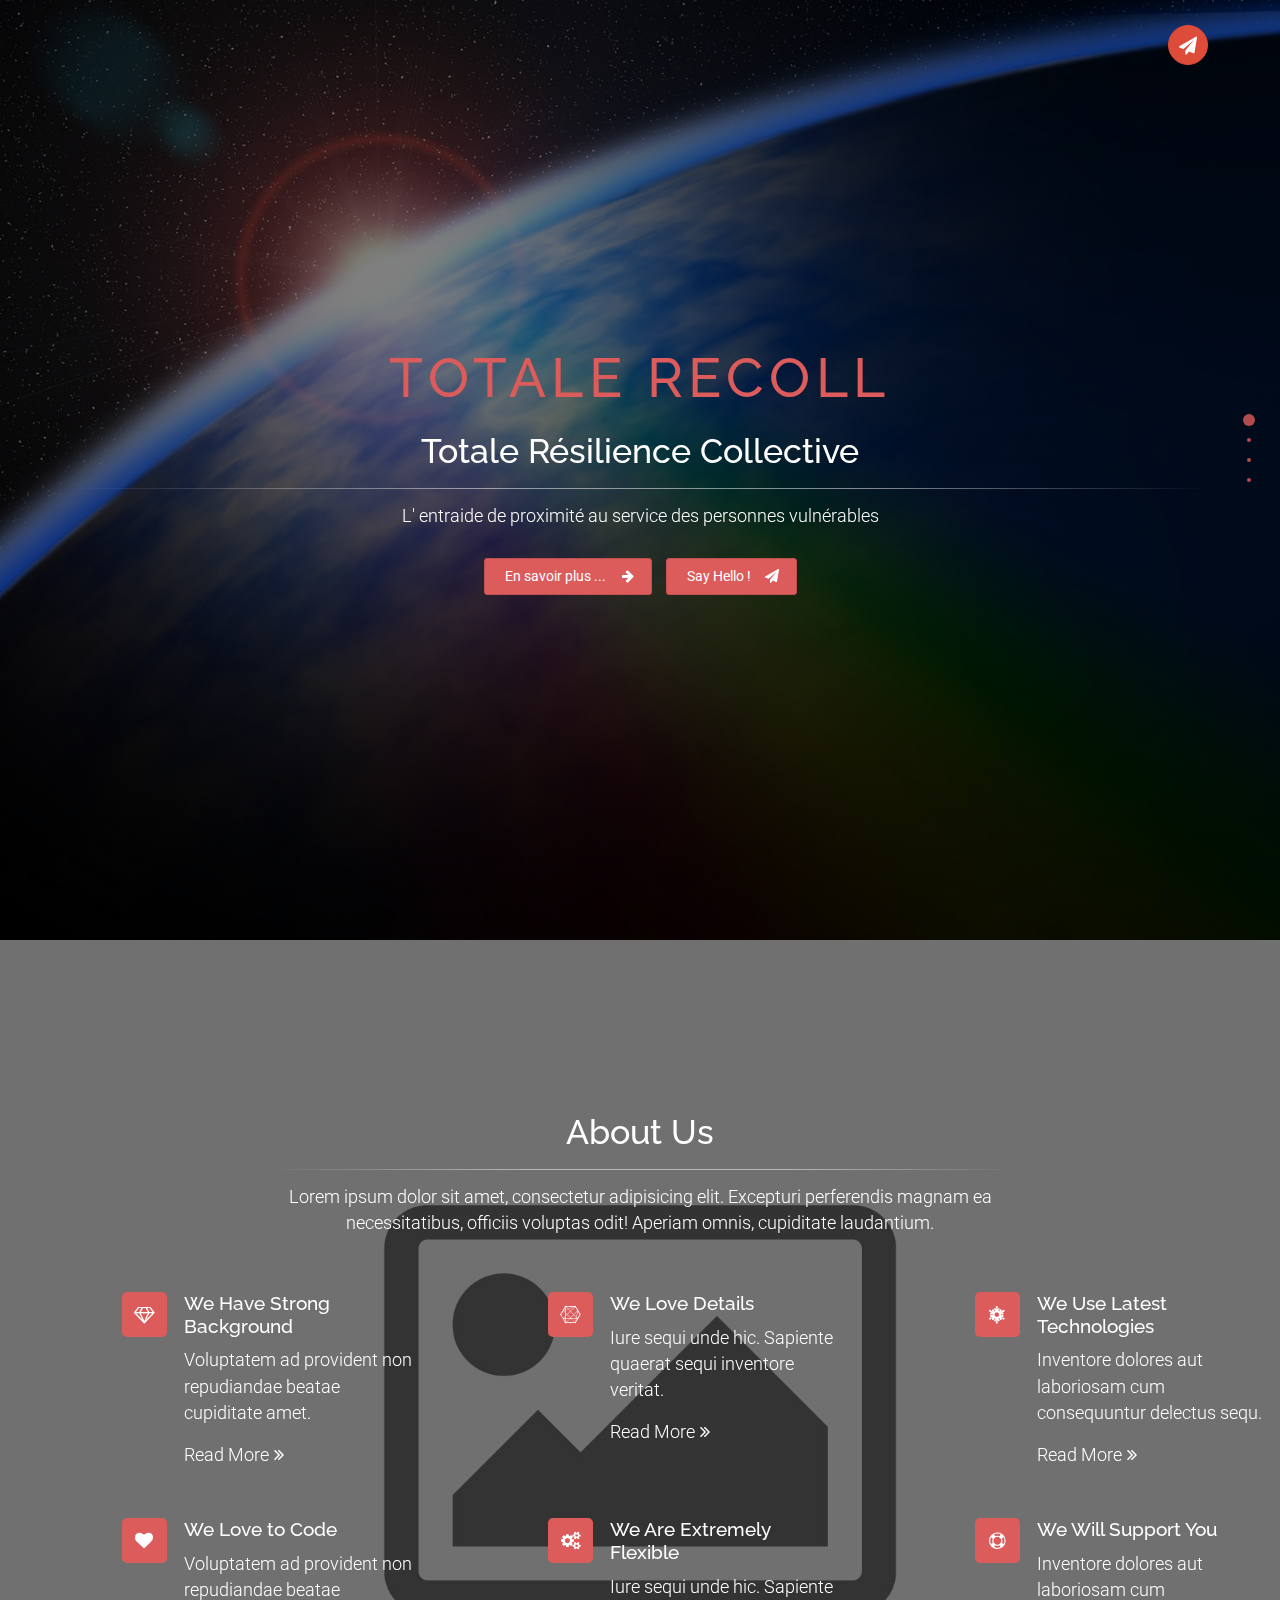
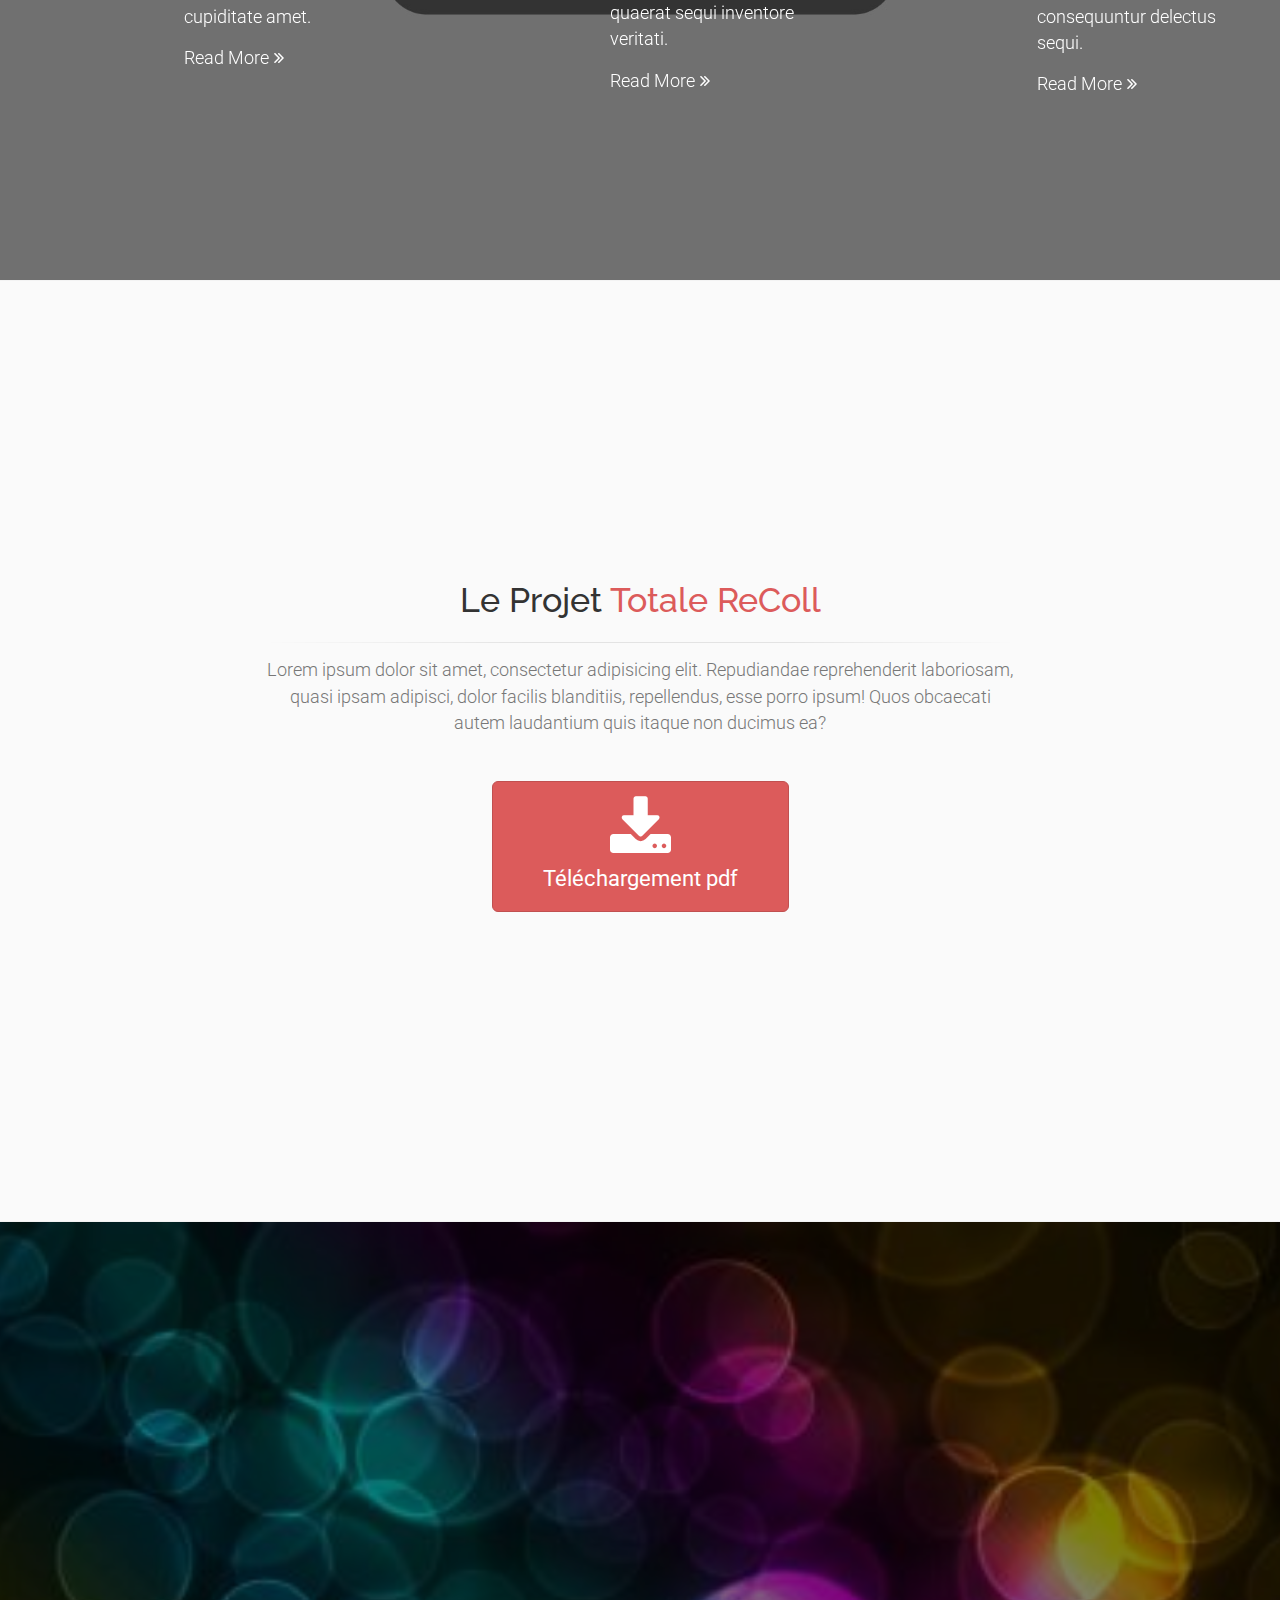
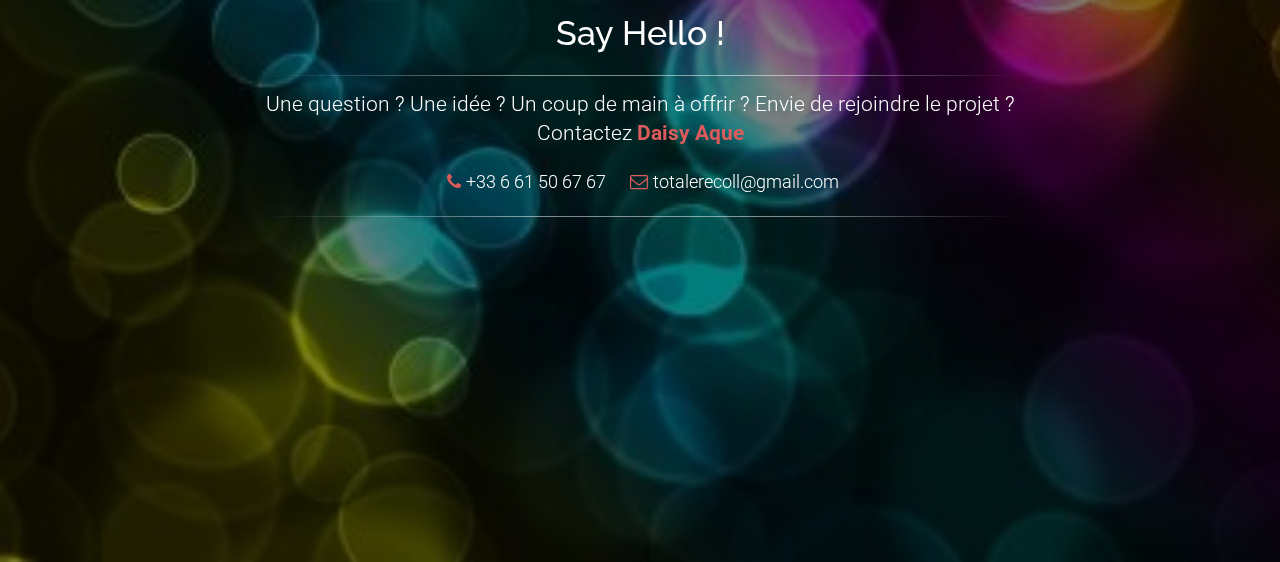
<file: index.html>
<!DOCTYPE html>
<!--[if IE 9]> <html lang="en" class="ie9"> <![endif]-->
<!--[if !IE]><!-->
<html lang="en">
	<!--<![endif]-->

	<head>
		<meta charset="utf-8">
		<title>Totale ReColl</title>
		<meta name="description" content="Totale ReColl">
		<meta name="author" content="totalerecoll@gmail.com">

		<!-- Mobile Meta -->
		<meta name="viewport" content="width=device-width, initial-scale=1.0">

		<!-- Favicon -->
		<link rel="shortcut icon" href="images/favicon.ico">

		<!-- Web Fonts -->
		<link href='http://fonts.googleapis.com/css?family=Roboto:400,300,300italic,400italic,500,500italic,700,700italic' rel='stylesheet' type='text/css'>
		<link href='http://fonts.googleapis.com/css?family=Raleway:700,400,300' rel='stylesheet' type='text/css'>
		<link href='http://fonts.googleapis.com/css?family=Pacifico' rel='stylesheet' type='text/css'>
		<link href='http://fonts.googleapis.com/css?family=PT+Serif' rel='stylesheet' type='text/css'>

		<!-- Bootstrap core CSS -->
		<link href="bootstrap/css/bootstrap.css" rel="stylesheet">

		<!-- Font Awesome CSS -->
		<link href="fonts/font-awesome/css/font-awesome.css" rel="stylesheet">

		<!-- Fontello CSS -->
		<link href="fonts/fontello/css/fontello.css" rel="stylesheet">

		<!-- Plugins -->
		<link href="plugins/magnific-popup/magnific-popup.css" rel="stylesheet">
		<link href="css/animations.css" rel="stylesheet">
		<link href="plugins/fullpage/jquery.fullpage.min.css" rel="stylesheet">
		<link href="plugins/owl-carousel/owl.carousel.css" rel="stylesheet">
		<link href="plugins/owl-carousel/owl.transitions.css" rel="stylesheet">
		<link href="plugins/hover/hover-min.css" rel="stylesheet">

		<!-- The Project core CSS file -->
		<link href="css/style.css" rel="stylesheet" >
		<!-- Color Scheme (In order to change the color scheme, replace the blue.css with the color scheme that you prefer)-->
		<link href="css/skins/red.css" rel="stylesheet">

		<!-- Custom css -->
		<link href="css/custom.css" rel="stylesheet">
	</head>

	<!-- body classes:  -->
	<!-- "boxed": boxed layout mode e.g. <body class="boxed"> -->
	<!-- "pattern-1 ... pattern-9": background patterns for boxed layout mode e.g. <body class="boxed pattern-1"> -->
	<!-- "transparent-header": makes the header transparent and pulls the banner to top -->
	<!-- "gradient-background-header": applies gradient background to header -->
	<!-- "page-loader-1 ... page-loader-6": add a page loader to the page (more info @components-page-loaders.html) -->
	<body class="no-trans front-page transparent-header  full-page">

		<!-- scrollToTop -->
		<!-- ================ -->
		<div class="scrollToTop circle"><i class="icon-up-open-big"></i></div>

		<!-- page wrapper start -->
		<!-- ================ -->
		<div class="page-wrapper">

			<!-- header-container start -->
			<div class="header-container">
				<!-- header start -->
				<!-- ================ -->
				<header class="header  clearfix">

					<div class="container">
						<div class="row">
							<div class="col-md-3 col-xs-6 ">
								<!-- header-left start -->
								<!-- ================ -->
								<div class="header-left clearfix">

									<!-- logo -->
									<!-- <div id="logo" class="logo">
										<a href="index.html"><img id="logo_img" src="images/logo_light_blue.png" alt="The Project"></a>
									</div> -->
									<div class="site-slogan" style="color: #bbbbbb;">
									</div>
								</div>
								<!-- header-left end -->

							</div>
							<div class="col-md-9 col-xs-6">

								<!-- header-right start -->
								<!-- ================ -->
								<div class="header-right clearfix">
									<ul class="social-links circle colored animated-effect-1 text-right">
										<!-- <li class="facebook">
											<a class="text-white" target="_blank" href="http://www.facebook.com"><i class="fa fa-facebook"></i></a>
										</li>
										<li class="twitter">
											<a class="text-white" target="_blank" href="http://www.twitter.com"><i class="fa fa-twitter"></i></a>
										</li> -->
										<li class="googleplus">
											<a class="text-white" target="_blank" href="mailto:totalerecoll@gmail.com"><i class="fa fa-paper-plane"></i></a>
										</li>
									</ul>
								</div>
								<!-- header-right end -->

							</div>
						</div>
					</div>

				</header>
				<!-- header end -->
			</div>
			<!-- header-container end -->

			<div class="fullpage-site">

				<!-- section start -->
				<!-- ================ -->
				<section id="section-1" class="section dark-translucent-bg" style="background-image: url(img/background2.jpg);">
					<div class="container">
						<div class="row">
							<div class="col-md-12">
								<h1 class="title large text-center"><span class="text-default">Totale ReColl</span></h1>
								<h2 class="text-center"> Totale Résilience Collective</h2>

								<div class="separator mt-10"></div>
								<p class="large text-center">
									L' entraide de proximité au service	des personnes vulnérables
								</p>
								<p class="large text-center">
								</p>
							</div>
						</div>
						<div class="row text-center">
							<a href="#thirdPage" class="btn btn-default btn-animated margin-clear">En savoir plus ...
								<i class="fa fa-arrow-right"></i></a>
							<span class="pl-5 pr-5">
							</span> <a href="#fourthPage" class="btn btn-default btn-animated margin-clear">Say Hello !
								<i class="fa fa-paper-plane"></i></a>
						</div>
					</div>
				</section>
				<!-- section end -->

				<!-- section start -->
				<!-- ================ -->
				<section id="section-2" class="section dark-translucent-bg" style="background-image: url(images/agency-background-img-2.jpg);">
					<div class="container">
						<div class="row">
							<div class="col-md-8 text-center col-md-offset-2 pv-20">
								<h2 class="title">About Us</h2>
								<div class="separator mt-10"></div>
								<p class="text-center">Lorem ipsum dolor sit amet, consectetur adipisicing elit. Excepturi perferendis magnam ea necessitatibus, officiis voluptas odit! Aperiam omnis, cupiditate laudantium.</p>
								<div class="space-bottom"></div>
							</div>
						</div>
					</div>
					<div class="container-fluid">
						<div class="row">
							<div class="col-sm-6 col-md-4 col-lg-offset-1 col-lg-3">
								<div class="feature-box-2">
									<span class="default-bg icon small"><i class="fa fa-diamond"></i></span>
									<div class="body">
										<h4 class="title">We Have Strong Background</h4>
										<p>Voluptatem ad provident non repudiandae beatae cupiditate amet.</p>
										<a class="link-light" href="page-services.html">Read More<i class="pl-5 fa fa-angle-double-right"></i></a>
									</div>
									<div class="space-bottom"></div>
								</div>
							</div>
							<div class="col-sm-6 col-md-4 col-lg-offset-1 col-lg-3">
								<div class="feature-box-2">
									<span class="default-bg icon small"><i class="fa fa-connectdevelop"></i></span>
									<div class="body">
										<h4 class="title">We Love Details</h4>
										<p>Iure sequi unde hic. Sapiente quaerat sequi inventore veritat.</p>
										<a class="link-light" href="page-services.html">Read More<i class="pl-5 fa fa-angle-double-right"></i></a>
									</div>
									<div class="space-bottom"></div>
								</div>
							</div>
							<div class="clearfix visible-sm"></div>
							<div class="col-sm-6 col-md-4 col-lg-offset-1 col-lg-3">
								<div class="feature-box-2">
									<span class="default-bg icon small"><i class="fa icon-snow"></i></span>
									<div class="body">
										<h4 class="title">We Use Latest Technologies</h4>
										<p>Inventore dolores aut laboriosam cum consequuntur delectus sequ.</p>
										<a class="link-light" href="page-services.html">Read More<i class="pl-5 fa fa-angle-double-right"></i></a>
									</div>
									<div class="space-bottom"></div>
								</div>
							</div>
							<div class="clearfix visible-md visible-lg"></div>
							<div class="col-sm-6 col-md-4 col-lg-offset-1 col-lg-3">
								<div class="feature-box-2">
									<span class="default-bg icon small"><i class="fa fa-heart"></i></span>
									<div class="body">
										<h4 class="title">We Love to Code</h4>
										<p>Voluptatem ad provident non repudiandae beatae cupiditate amet.</p>
										<a class="link-light" href="page-services.html">Read More<i class="pl-5 fa fa-angle-double-right"></i></a>
									</div>
									<div class="space-bottom"></div>
								</div>
							</div>
							<div class="clearfix visible-sm"></div>
							<div class="col-sm-6 col-md-4 col-lg-offset-1 col-lg-3">
								<div class="feature-box-2">
									<span class="default-bg icon small"><i class="fa fa-cogs"></i></span>
									<div class="body">
										<h4 class="title">We Are Extremely Flexible</h4>
										<p>Iure sequi unde hic. Sapiente quaerat sequi inventore veritati.</p>
										<a class="link-light" href="page-services.html">Read More<i class="pl-5 fa fa-angle-double-right"></i></a>
									</div>
								</div>
							</div>
							<div class="col-sm-6 col-md-4 col-lg-offset-1 col-lg-3">
								<div class="feature-box-2">
									<span class="default-bg icon small"><i class="fa icon-lifebuoy"></i></span>
									<div class="body">
										<h4 class="title">We Will Support You</h4>
										<p>Inventore dolores aut laboriosam cum consequuntur delectus sequi.</p>
										<a class="link-light" href="page-services.html">Read More<i class="pl-5 fa fa-angle-double-right"></i></a>
									</div>
								</div>
							</div>
						</div>
					</div>
				</section>
				<!-- section end -->

				<!-- section start -->
				<!-- ================ -->
				<section id="section-3" class="section light-gray-bg">
					<div class="container">
						<div class="row">
							<div class="col-md-8 col-md-offset-2 text-center">
								<h2 class="title">Le projet <span class="text-default">Totale ReColl</span></h2>
								<div class="separator"></div>
								<p>Lorem ipsum dolor sit amet, consectetur adipisicing elit. Repudiandae reprehenderit laboriosam, quasi ipsam adipisci, dolor facilis blanditiis, repellendus, esse porro ipsum! Quos obcaecati autem laudantium quis itaque non ducimus ea?</p>
								<div class="space-bottom"></div>
							</div>
						</div>
						<div class="row">
							<div class="col-md-12 text-center">
								<a href="/download/Totale_ReColl_Grand_Public.pdf" class="btn btn-default btn-xl text-center text-white" download>
									<i class="fa fa-download fa-3x"></i><br>Téléchargement pdf</a>
							</div>
						</div>
					</div>

				</section>
				<!-- section end -->
				<!-- section start -->
				<!-- ================ -->
				<section id="section-5" class="section pv-40 stats padding-bottom-clear dark-translucent-bg hovered background-img-0">
					<div class="container">
						<div class="row">
							<div class="col-md-8 text-center col-md-offset-2 pv-20">
								<h2 class="text-center">Say hello ! </h2>
								<div class="separator"></div>
								<p class="lead text-center">Une question ? Une idée ? Un coup de main à offrir ?
									 Envie de rejoindre le projet ? Contactez <span class="text-default"><b>Daisy Aque</b></span> </p>
								<ul class="list-inline mb-20 text-center">
									<li><a href="tel:+33 6 61 50 67 67" class="link-dark"><i class="text-default fa fa-phone pl-10 pr-5"></i>+33 6 61 50 67 67</a></li>
									<li><a href="mailto:totalerecoll@gmail.com" class="link-dark"><i class="text-default fa fa-envelope-o pl-10 pr-5"></i>totalerecoll@gmail.com</a></li>
								</ul>
								<div class="separator"></div>
								<!-- <ul class="social-links circle animated-effect-1 margin-clear text-center space-bottom">
									<li class="facebook"><a target="_blank" href="http://www.facebook.com"><i class="fa fa-facebook"></i></a></li>
									<li class="twitter"><a target="_blank" href="http://www.twitter.com"><i class="fa fa-twitter"></i></a></li>
									<li class="googleplus"><a target="_blank" href="http://plus.google.com"><i class="fa fa-google-plus"></i></a></li>
									<li class="linkedin"><a target="_blank" href="http://www.linkedin.com"><i class="fa fa-linkedin"></i></a></li>
									<li class="xing"><a target="_blank" href="http://www.xing.com"><i class="fa fa-xing"></i></a></li>
								</ul> -->
							</div>
						</div>
					</div>
				</section>
				<!-- section end -->
			</div>

			<!-- .subfooter start -->
			<!-- ================ -->
			<div class="subfooter">
				<div class="container">
					<div class="subfooter-inner">
						<div class="row">
							<div class="col-md-12">
								<p class="text-center"></p>
							</div>
						</div>
					</div>
				</div>
			</div>
			<!-- footer end -->

		</div>
		<!-- page-wrapper end -->

		<!-- JavaScript files placed at the end of the document so the pages load faster -->
		<!-- ================================================== -->
		<!-- Jquery and Bootstap core js files -->
		<script type="text/javascript" src="plugins/jquery.min.js"></script>
		<script type="text/javascript" src="bootstrap/js/bootstrap.min.js"></script>
		<!-- Modernizr javascript -->
		<script type="text/javascript" src="plugins/modernizr.js"></script>
		<!-- Fullpage javascript -->
		<script type="text/javascript" src="plugins/slimscroll/jquery.slimscroll.min.js"></script>
		<script type="text/javascript" src="plugins/fullpage/jquery.fullpage.js"></script>
		<!-- Isotope javascript -->
		<script type="text/javascript" src="plugins/isotope/isotope.pkgd.min.js"></script>
		<!-- Magnific Popup javascript -->
		<script type="text/javascript" src="plugins/magnific-popup/jquery.magnific-popup.min.js"></script>
		<!-- Appear javascript -->
		<script type="text/javascript" src="plugins/waypoints/jquery.waypoints.min.js"></script>
		<!-- Count To javascript -->
		<script type="text/javascript" src="plugins/jquery.countTo.js"></script>
		<!-- Parallax javascript -->
		<script src="plugins/jquery.parallax-1.1.3.js"></script>
		<!-- Contact form -->
		<script src="plugins/jquery.validate.js"></script>
		<!-- Background Video -->
		<script src="plugins/vide/jquery.vide.js"></script>
		<!-- Owl carousel javascript -->
		<script type="text/javascript" src="plugins/owl-carousel/owl.carousel.js"></script>
		<!-- SmoothScroll javascript -->
		<script type="text/javascript" src="plugins/jquery.browser.js"></script>
		<script type="text/javascript" src="plugins/SmoothScroll.js"></script>
		<!-- Initialization of Plugins -->
		<script type="text/javascript" src="js/template.js"></script>
		<!-- Custom Scripts -->
		<script type="text/javascript" src="js/custom.js"></script>

	</body>
</html>
</file>
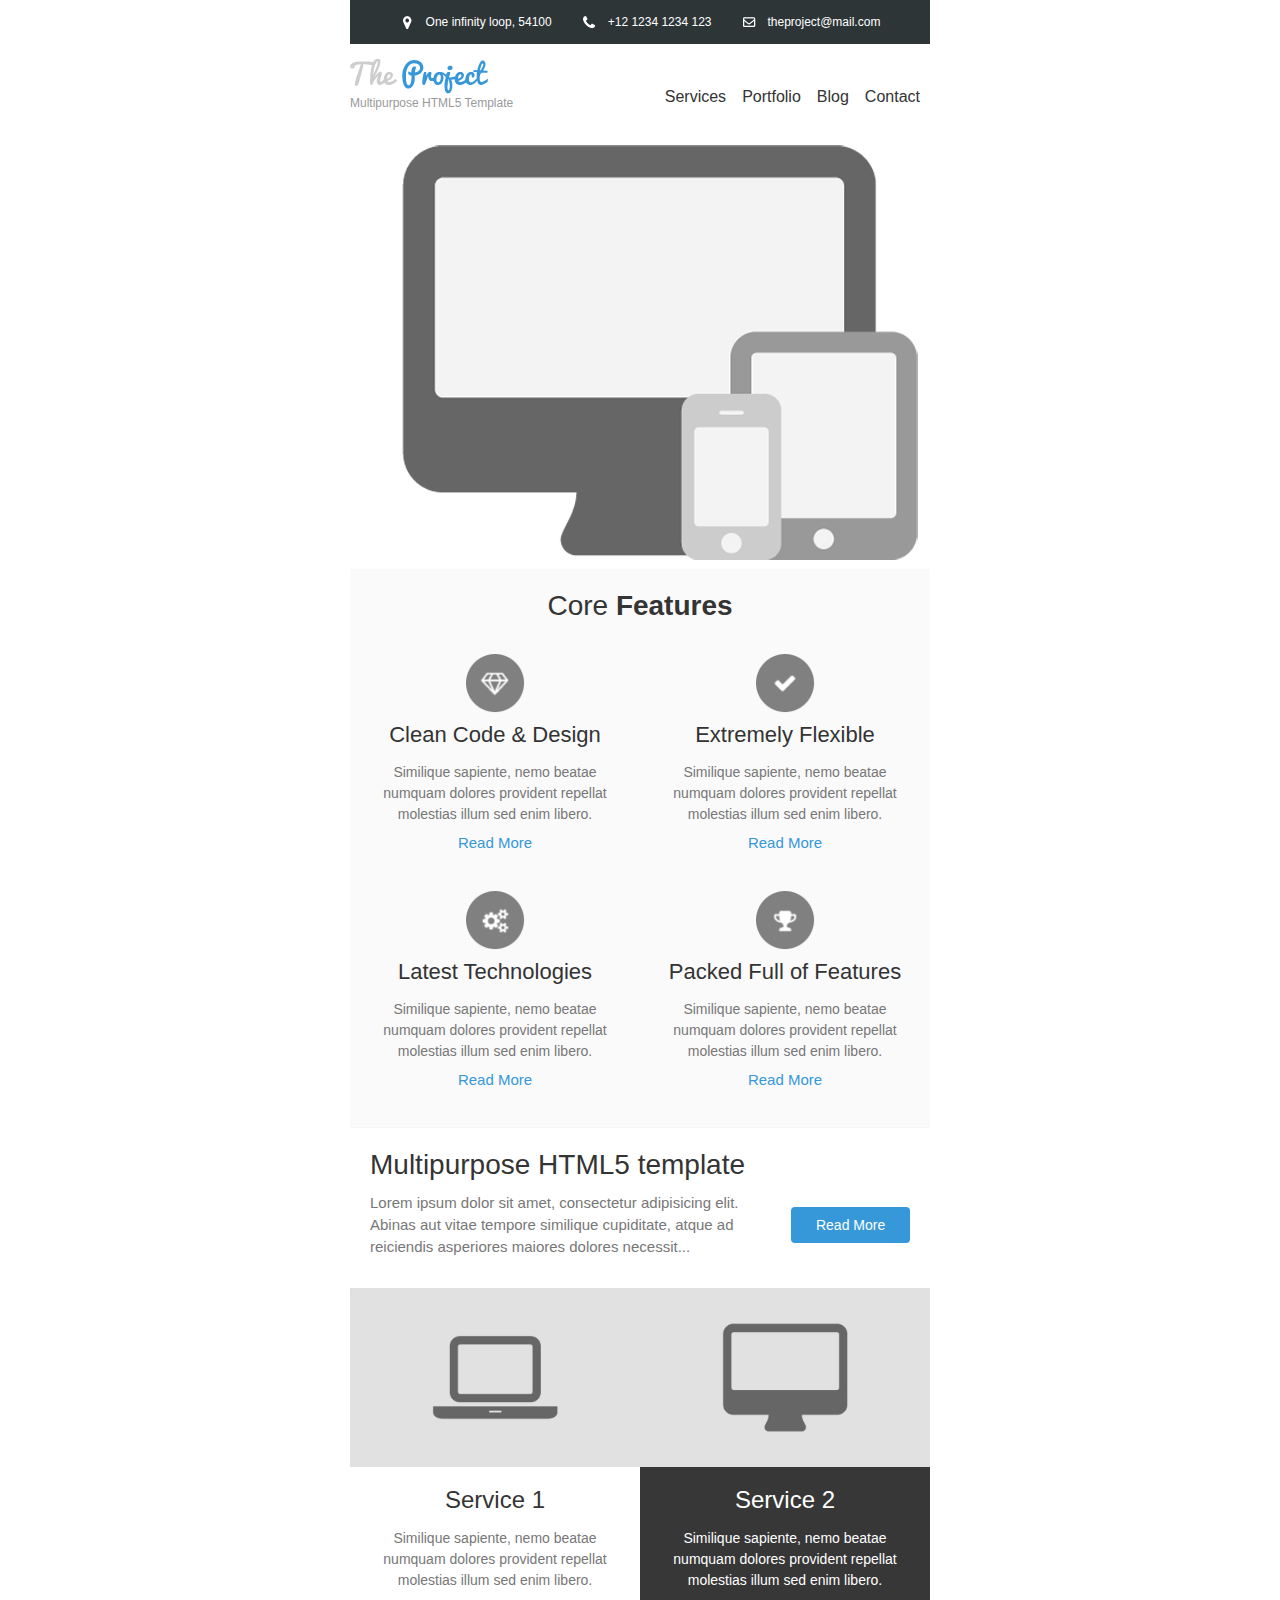
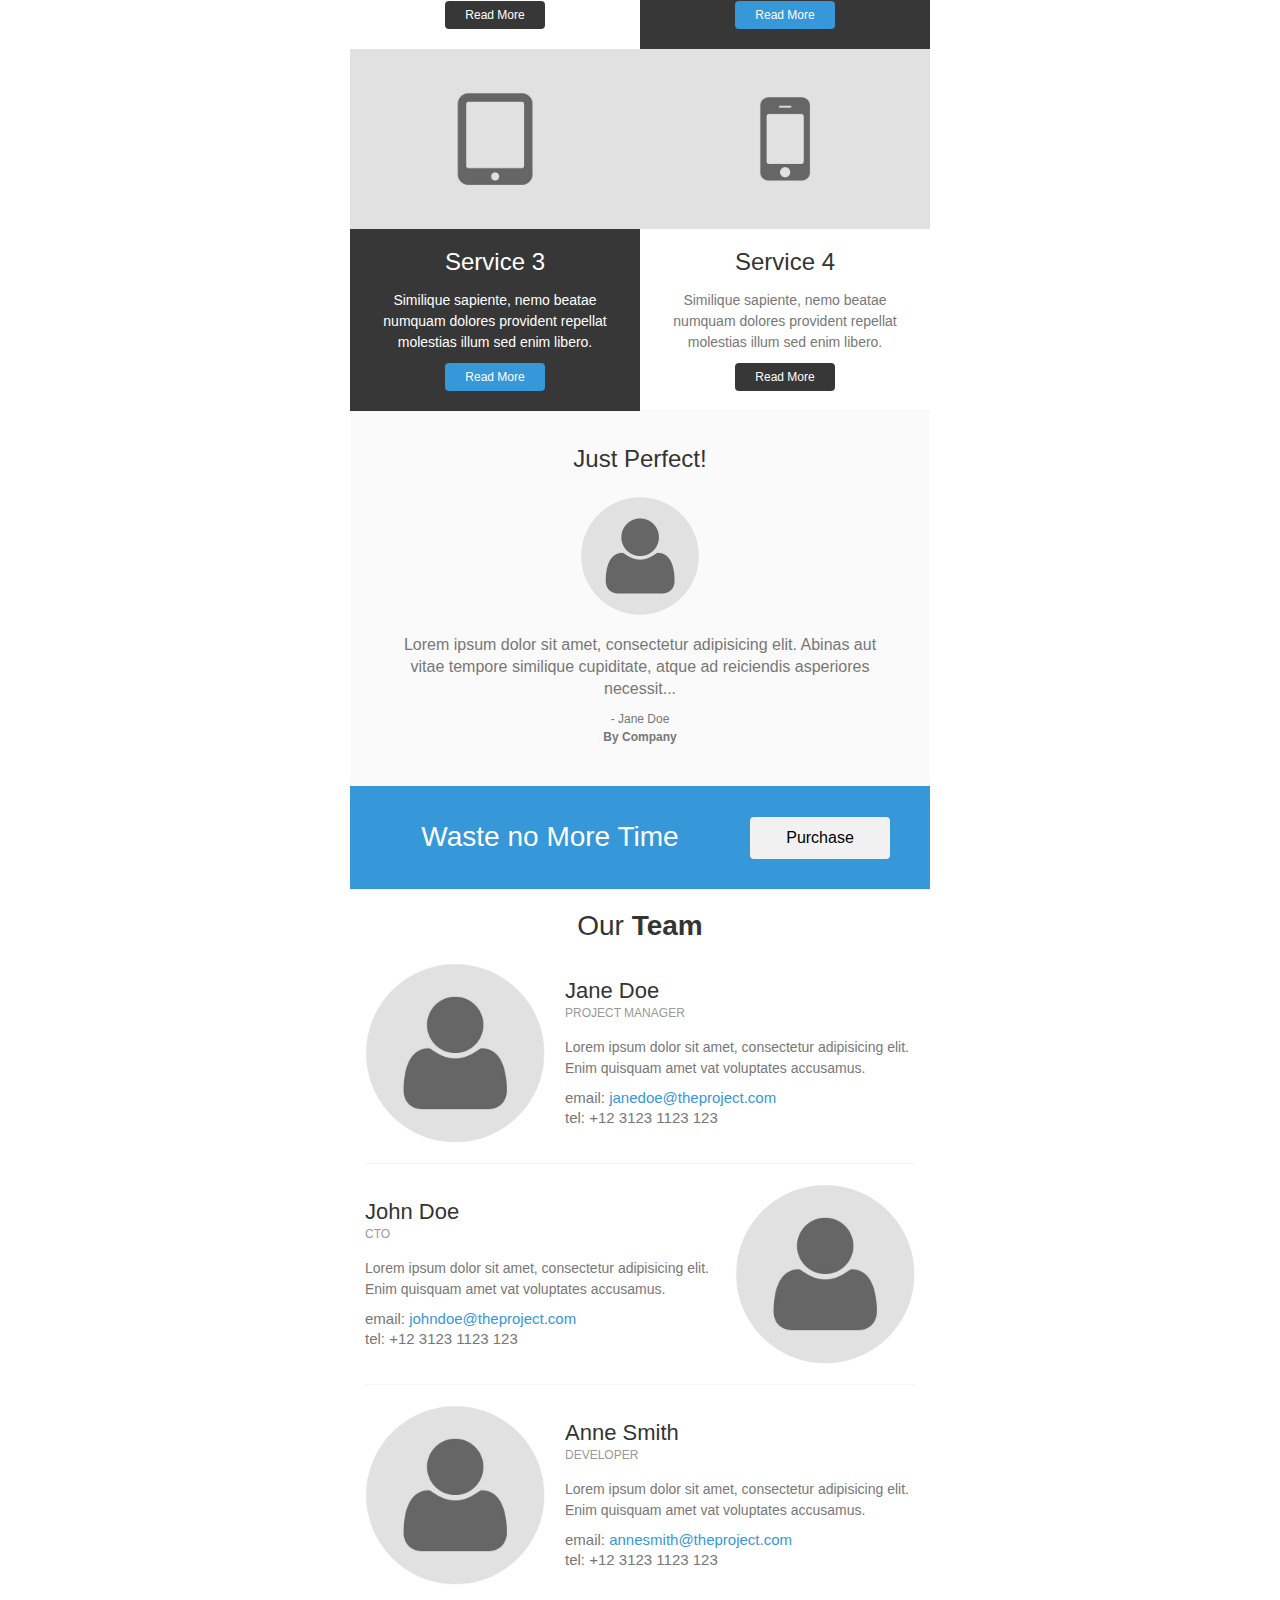
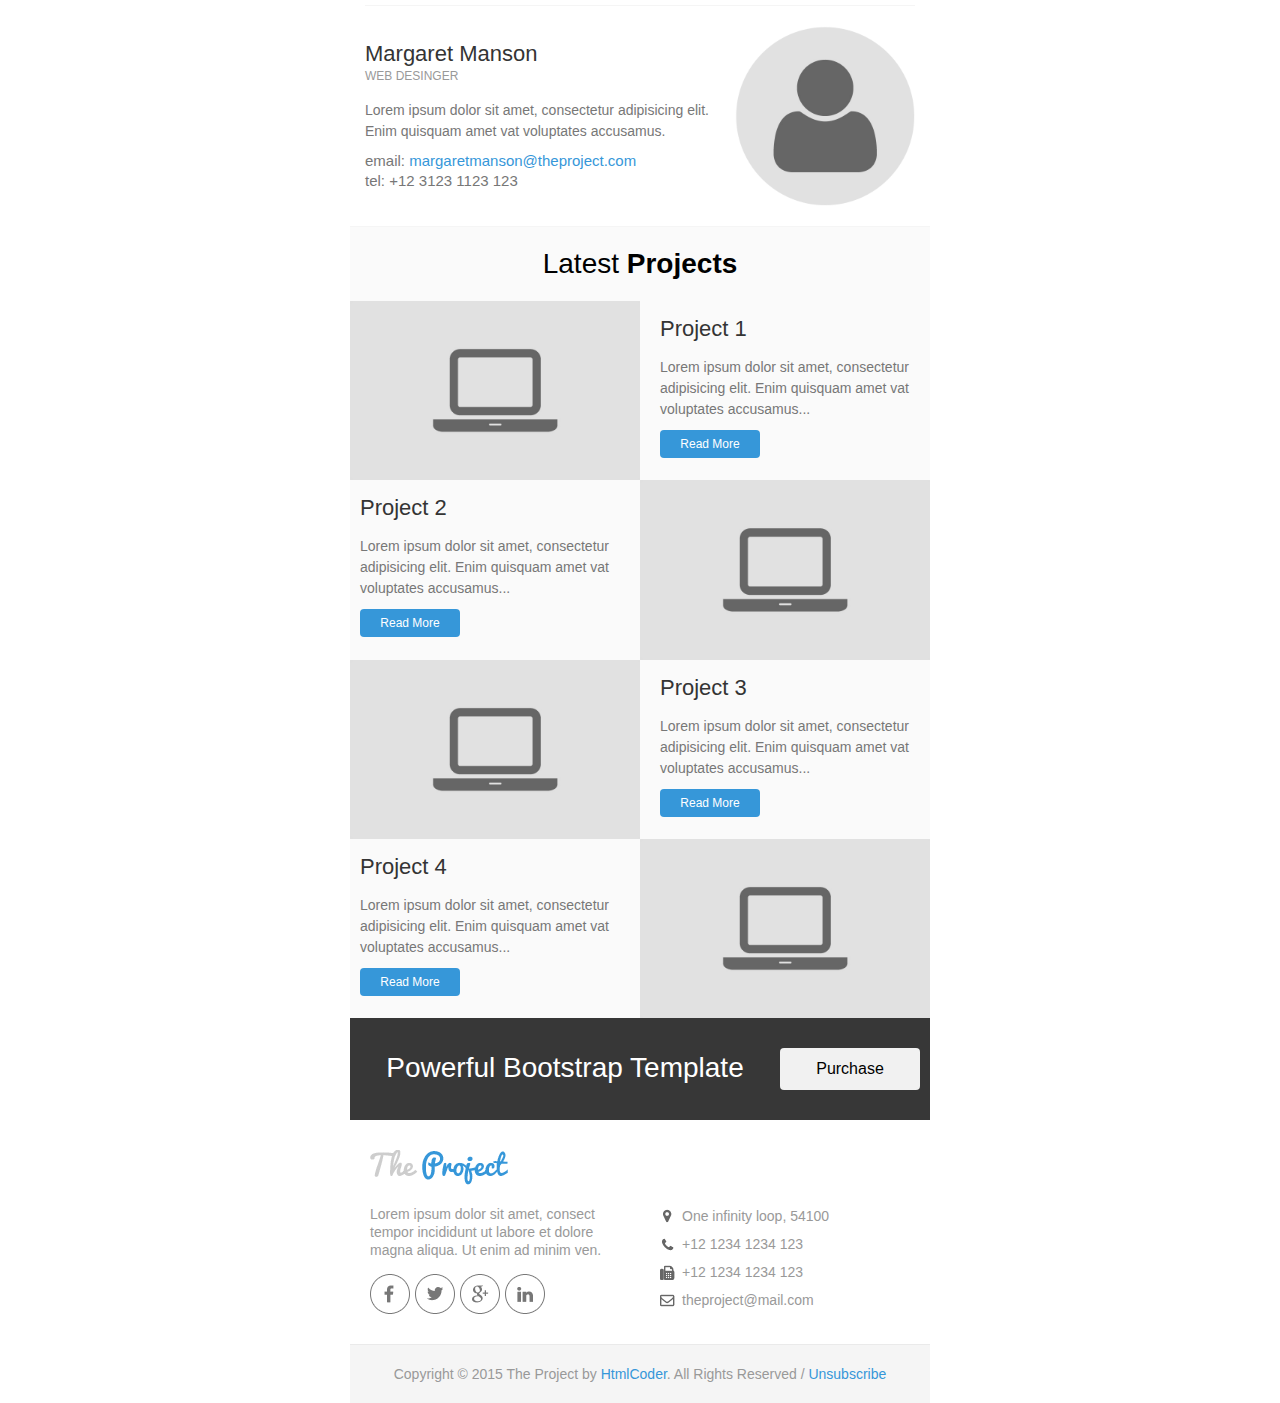
<file: email_templates/email_template_blue.html>
<!DOCTYPE html PUBLIC "-//W3C//DTD XHTML 1.0 Transitional//EN" "http://www.w3.org/TR/xhtml1/DTD/xhtml1-transitional.dtd">
<html xmlns="http://www.w3.org/1999/xhtml">
	<head>
		<meta http-equiv="Content-Type" content="text/html; charset=utf-8" />
		<title>The Project | Email Template</title>
	</head>
	<body style="margin: 0; padding: 0;">
		<table border="0" cellpadding="0" cellspacing="0" width="100%">
			<tr>
				<td>

					<!-- Header Top Start -->
					<table align="center" border="0" cellpadding="0" cellspacing="0" width="600" style="border-collapse: collapse;">
						<tr>
							<td>
								<table align="center" border="0" cellpadding="0" cellspacing="0" width="580" style="border-collapse: collapse;">
									<tr>
										<td align="left"  bgcolor="#2e3537">
											<!-- Space -->
											<table width="100%" align="center" border="0" cellpadding="0" cellspacing="0" style="border-collapse: collapse;">
												<tr><td style="font-size: 0; line-height: 0;" height="10">&nbsp;</td></tr>
											</table>
											<table align="center">
												<tr>
													<td width="22">
														<img src="images/marker-icon-white.png" alt="location" />
													</td>
													<td style="color: #fff; font-size: 12px; line-height: 18px; font-weight: normal; font-family: helvetica, Arial, sans-serif;">One infinity loop, 54100</td>
													<td width="22"></td>
													<td width="22">
														<img src="images/phone-icon-white.png" alt="location" />
													</td>
													<td style="color: #fff; font-size: 12px; line-height: 18px; font-weight: normal; font-family: helvetica, Arial, sans-serif;">+12&nbsp;1234&nbsp;1234&nbsp;123</td>
													<td width="22"></td>
													<td width="22">
														<img src="images/mail-icon-white.png" alt="location" />
													</td>
													<td>
														<a style="color: #fff; font-size: 12px; line-height: 18px; font-weight: normal; font-family: helvetica, Arial, sans-serif; text-decoration:none;" href="mailto:theproject@mail.com">theproject@mail.com</a>
													</td>
												</tr>
											</table>
											<!-- Space -->
											<table width="100%" align="center" border="0" cellpadding="0" cellspacing="0" style="border-collapse: collapse;">
												<tr><td style="font-size: 0; line-height: 0;" height="10">&nbsp;</td></tr>
											</table>
										</td>
									</tr>
								</table>
							</td>
						</tr>
					</table>
					<!-- Header Top End -->

					<!-- Header Start -->
					<table align="center" border="0" cellpadding="0" cellspacing="0" width="600" style="border-collapse: collapse;">
						<tr>
							<td style="padding:15px 0 0 0;">
								<table align="center" border="0" cellpadding="0" cellspacing="0" width="580" style="border-collapse: collapse;">
									<tr>
										<td>
											<table align="left" border="0" cellpadding="0" cellspacing="0" width="200" style="border-collapse: collapse;">
												<!-- logo -->
												<tr>
													<td align="left">
														<a href="../html/index.html">
															<img src="images/logo_blue.png" alt="Company Logo" style="display: block;"/>
														</a>
													</td>
												</tr>
												<!-- company slogan -->
												<tr>
													<td width="100%" align="left" style="font-size: 12px; line-height: 18px; font-family:helvetica, Arial, sans-serif; color:#999999;">	
														Multipurpose HTML5 Template
													</td>
												</tr>									
												<!-- Space -->
												<tr><td style="font-size: 0; line-height: 0;" height="15">&nbsp;</td></tr>
											</table>
											<table align="left" border="0" cellpadding="0" cellspacing="0" width="370" style="border-collapse: collapse;">
												<tr>
													<td  height="75" style="text-align: right; vertical-align: middle;">
														<a href="#" style="font-family:helvetica, Arial, sans-serif; color: #333333; font-size: 16px; text-decoration: none;">Services</a> &nbsp;&nbsp;
														<a href="#" style="font-family:helvetica, Arial, sans-serif; color: #333333; font-size: 16px; text-decoration: none;">Portfolio</a> &nbsp;&nbsp;
														<a href="#" style="font-family:helvetica, Arial, sans-serif; color: #333333; font-size: 16px; text-decoration: none;">Blog</a> &nbsp;&nbsp;
														<a href="#" style="font-family:helvetica, Arial, sans-serif; color: #333333; font-size: 16px; text-decoration: none;">Contact</a>
													</td>
												</tr>
											</table>
										</td>
									</tr>
								</table>
							</td>
						</tr>
					</table>
					<!-- Header End -->

					<!-- Banner Start -->
					<table align="center" border="0" cellpadding="0" cellspacing="0" width="600" style="border-collapse: collapse;">
						<tr>
							<td>
								<table bgcolor="#fafafa" align="center" border="0" cellpadding="0" cellspacing="0" width="580" style="border-collapse: collapse;">
									<tr>
										<td>
											<table width="100%" align="center" border="0" cellpadding="0" cellspacing="0" style="border-collapse: collapse;">
												<tr>
													<td align="center" bgcolor="#ffffff" >
														<a href="#">
															<img src="images/banner.png" width="580" alt="Section one image" style="display: block;"/>
														</a>
													</td>
												</tr>
											</table>
										</td>
									</tr>
								</table>
							</td>
						</tr>
					</table>
					<!-- Banner End -->

					<!-- Section Start -->
					<table align="center" border="0" cellpadding="0" cellspacing="0" width="600" style="border-collapse: collapse;">
						<tr>
							<td>
								<table bgcolor="#fafafa" align="center" border="0" cellpadding="0" cellspacing="0" width="580" style="border-collapse: collapse;">
									<!-- Space -->
									<tr><td style="font-size: 0; line-height: 0;" height="20">&nbsp;</td></tr>
									<tr>
										<td width="100%" align="center" style="font-size: 28px; line-height: 34px; font-family:helvetica, Arial, sans-serif; color:#343434;">
											Core <strong>Features</strong>
										</td>
									</tr>
									<!-- Space -->
									<tr><td style="font-size: 0; line-height: 0;" height="10">&nbsp;</td></tr>
								</table>
								<!-- First Row -->
								<table bgcolor="#fafafa" align="center" border="0" cellpadding="0" cellspacing="0" width="580" style="border-collapse: collapse;">
									<tr>
										<td>
											<!-- first column -->
											<table align="left" bgcolor="#fafafa" border="0" cellpadding="0" cellspacing="0" width="290" style="border-collapse: collapse;">
												<tr>
													<td>
														<table width="100%" align="center" border="0" cellpadding="0" cellspacing="0" style="border-collapse: collapse;">
															<!-- Space -->
															<tr><td style="font-size: 0; line-height: 0;" height="20">&nbsp;</td></tr>
															<tr>
																<td align="center">
																	<a href="#">
																		<img src="images/feature-icon-1.png" width="60" alt="Feature" style="display: block;"/>
																	</a>
																</td>
															</tr>
														</table>
														<table width="250" align="center" border="0" cellpadding="0" cellspacing="0" style="border-collapse: collapse;">
															<!-- Space -->
															<tr><td style="font-size: 0; line-height: 0;" height="10">&nbsp;</td></tr>
															<tr>
																<td align="center">
																	<a href="#" style="font-family: helvetica, Arial, sans-serif; font-size: 22px; color: #333333; line-height: 24px; text-decoration: none;">Clean Code &amp; Design</a>
																</td>
															</tr>
															<!-- Space -->
															<tr><td style="font-size: 0; line-height: 0;" height="15">&nbsp;</td></tr>
															<tr>
																<td style="font-family: helvetica, Arial, sans-serif; font-size: 14px; color: #777777; line-height: 21px; text-align: center;">
																	Similique sapiente, nemo beatae numquam dolores provident repellat molestias illum sed enim libero.
																</td>
															</tr>
															<!-- Space -->
															<tr><td style="font-size: 0; line-height: 0;" height="10">&nbsp;</td></tr>
															<tr>
																<td>
																	<table width="100" align="center" border="0" cellpadding="0" cellspacing="0" style="border-collapse: collapse;">
																		<tr>
																			<td align="center">
																				<a href="#" style="color: #3697d9; font-size: 15px; line-height: 15px; font-weight: normal; text-decoration: none; font-family: helvetica, Arial, sans-serif;">Read More</a>
																			</td>
																		</tr>
																	</table>
																</td>
															</tr>
															<!-- Space -->
															<tr><td style="font-size: 0; line-height: 0;" height="20">&nbsp;</td></tr>
														</table>
													</td>
												</tr>
											</table>
											<!-- second column -->
											<table align="left" bgcolor="#fafafa" border="0" cellpadding="0" cellspacing="0" width="290" style="border-collapse: collapse;">
												<tr>
													<td>
														<table width="100%" align="center" border="0" cellpadding="0" cellspacing="0" style="border-collapse: collapse;">
															<!-- Space -->
															<tr><td style="font-size: 0; line-height: 0;" height="20">&nbsp;</td></tr>
															<tr>
																<td align="center">
																	<a href="#">
																		<img src="images/feature-icon-2.png" width="60" alt="Feature" style="display: block;"/>
																	</a>
																</td>
															</tr>
														</table>
														<table width="250" align="center" border="0" cellpadding="0" cellspacing="0" style="border-collapse: collapse;">
															<!-- Space -->
															<tr><td style="font-size: 0; line-height: 0;" height="10">&nbsp;</td></tr>
															<tr>
																<td align="center">
																	<a href="#" style="font-family: helvetica, Arial, sans-serif; font-size: 22px; color: #333333; line-height: 24px; text-decoration: none;">Extremely Flexible</a>
																</td>
															</tr>
															<!-- Space -->
															<tr><td style="font-size: 0; line-height: 0;" height="15">&nbsp;</td></tr>
															<tr>
																<td style="font-family: helvetica, Arial, sans-serif; font-size: 14px; color: #777777; line-height: 21px; text-align: center;">
																	Similique sapiente, nemo beatae numquam dolores provident repellat molestias illum sed enim libero.
																</td>
															</tr>
															<!-- Space -->
															<tr><td style="font-size: 0; line-height: 0;" height="10">&nbsp;</td></tr>
															<tr>
																<td>
																	<table width="100" align="center" border="0" cellpadding="0" cellspacing="0" style="border-collapse: collapse;">
																		<tr>
																			<td align="center">
																				<a href="#" style="color: #3697d9; font-size: 15px; line-height: 15px; font-weight: normal; text-decoration: none; font-family: helvetica, Arial, sans-serif;">Read More</a>
																			</td>
																		</tr>
																	</table>
																</td>
															</tr>
															<!-- Space -->
															<tr><td style="font-size: 0; line-height: 0;" height="20">&nbsp;</td></tr>
														</table>
													</td>
												</tr>
											</table>
										</td>
									</tr>
								</table>
								<!-- Second Row -->
								<table bgcolor="#fafafa" align="center" border="0" cellpadding="0" cellspacing="0" width="580" style="border-collapse: collapse;">
									<tr>
										<td>
											<!-- first column -->
											<table align="left" bgcolor="#fafafa" border="0" cellpadding="0" cellspacing="0" width="290" style="border-collapse: collapse;">
												<tr>
													<td>
														<table width="100%" align="center" border="0" cellpadding="0" cellspacing="0" style="border-collapse: collapse;">
															<!-- Space -->
															<tr><td style="font-size: 0; line-height: 0;" height="20">&nbsp;</td></tr>
															<tr>
																<td align="center">
																	<a href="#">
																		<img src="images/feature-icon-3.png" width="60" alt="Feature" style="display: block;"/>
																	</a>
																</td>
															</tr>
														</table>
														<table width="250" align="center" border="0" cellpadding="0" cellspacing="0" style="border-collapse: collapse;">
															<!-- Space -->
															<tr><td style="font-size: 0; line-height: 0;" height="10">&nbsp;</td></tr>
															<tr>
																<td align="center">
																	<a href="#" style="font-family: helvetica, Arial, sans-serif; font-size: 22px; color: #333333; line-height: 24px; text-decoration: none;">Latest Technologies</a>
																</td>
															</tr>
															<!-- Space -->
															<tr><td style="font-size: 0; line-height: 0;" height="15">&nbsp;</td></tr>
															<tr>
																<td style="font-family: helvetica, Arial, sans-serif; font-size: 14px; color: #777777; line-height: 21px; text-align: center;">
																	Similique sapiente, nemo beatae numquam dolores provident repellat molestias illum sed enim libero.
																</td>
															</tr>
															<!-- Space -->
															<tr><td style="font-size: 0; line-height: 0;" height="10">&nbsp;</td></tr>
															<tr>
																<td>
																	<table width="100" align="center" border="0" cellpadding="0" cellspacing="0" style="border-collapse: collapse;">
																		<tr>
																			<td align="center">
																				<a href="#" style="color: #3697d9; font-size: 15px; line-height: 15px; font-weight: normal; text-decoration: none; font-family: helvetica, Arial, sans-serif;">Read More</a>
																			</td>
																		</tr>
																	</table>
																</td>
															</tr>
															<!-- Space -->
															<tr><td style="font-size: 0; line-height: 0;" height="40">&nbsp;</td></tr>
														</table>
													</td>
												</tr>
											</table>
											<!-- second column -->
											<table align="left" bgcolor="#fafafa" border="0" cellpadding="0" cellspacing="0" width="290" style="border-collapse: collapse;">
												<tr>
													<td>
														<table width="100%" align="center" border="0" cellpadding="0" cellspacing="0" style="border-collapse: collapse;">
															<!-- Space -->
															<tr><td style="font-size: 0; line-height: 0;" height="20">&nbsp;</td></tr>
															<tr>
																<td align="center">
																	<a href="#">
																		<img src="images/feature-icon-4.png" width="60" alt="Feature" style="display: block;"/>
																	</a>
																</td>
															</tr>
														</table>
														<table width="250" align="center" border="0" cellpadding="0" cellspacing="0" style="border-collapse: collapse;">
															<!-- Space -->
															<tr><td style="font-size: 0; line-height: 0;" height="10">&nbsp;</td></tr>
															<tr>
																<td align="center">
																	<a href="#" style="font-family: helvetica, Arial, sans-serif; font-size: 22px; color: #333333; line-height: 24px; text-decoration: none;">Packed Full of Features</a>
																</td>
															</tr>
															<!-- Space -->
															<tr><td style="font-size: 0; line-height: 0;" height="15">&nbsp;</td></tr>
															<tr>
																<td style="font-family: helvetica, Arial, sans-serif; font-size: 14px; color: #777777; line-height: 21px; text-align: center;">
																	Similique sapiente, nemo beatae numquam dolores provident repellat molestias illum sed enim libero.
																</td>
															</tr>
															<!-- Space -->
															<tr><td style="font-size: 0; line-height: 0;" height="10">&nbsp;</td></tr>
															<tr>
																<td>
																	<table width="100" align="center" border="0" cellpadding="0" cellspacing="0" style="border-collapse: collapse;">
																		<tr>
																			<td align="center">
																				<a href="#" style="color: #3697d9; font-size: 15px; line-height: 15px; font-weight: normal; text-decoration: none; font-family: helvetica, Arial, sans-serif;">Read More</a>
																			</td>
																		</tr>
																	</table>
																</td>
															</tr>
															<!-- Space -->
															<tr><td style="font-size: 0; line-height: 0;" height="40">&nbsp;</td></tr>
														</table>
													</td>
												</tr>
											</table>
										</td>
									</tr>
									<!-- Border -->
									<tr><td bgcolor="#f5f5f5" style="font-size: 0; line-height: 0;" height="1">&nbsp;</td></tr>
								</table>
							</td>
						</tr>
					</table>
					<!-- Section End -->

					<!-- Banner Start -->
					<table align="center" border="0" cellpadding="0" cellspacing="0" width="600" style="border-collapse: collapse;">
						<tr>
							<td>
								<table align="center" border="0" cellpadding="0" cellspacing="0" width="580" style="border-collapse: collapse;">
									<tr>
										<td>
											<table width="100%" align="center" border="0" cellpadding="0" cellspacing="0" style="border-collapse: collapse;">
												<tr>
													<td>
														<!-- Space -->
														<table width="100%" align="center" border="0" cellpadding="0" cellspacing="0" style="border-collapse: collapse;">
															<tr><td style="font-size: 0; line-height: 0;" height="20">&nbsp;</td></tr>
														</table>
														<table align="center" border="0" cellpadding="0" cellspacing="0" width="540" style="border-collapse: collapse;">
															<tr>
																<td>
																	<table align="left" border="0" cellpadding="0" cellspacing="0" width="100%" style="border-collapse: collapse;">
																		<tr>
																			<td width="100%" align="left" style="font-size: 28px; line-height: 34px; font-family:helvetica, Arial, sans-serif; color:#343434;">
																				Multipurpose HTML5 template
																			</td>
																		</tr>
																	</table>
																	<table align="left" border="0" cellpadding="0" cellspacing="0" width="75%" style="border-collapse: collapse;">
																		<!-- Space -->
																		<tr><td style="font-size: 0; line-height: 0;" height="10">&nbsp;</td></tr>
																		<tr>
																			<td width="100%" align="left" style="font-size: 15px; line-height: 22px; font-family:helvetica, Arial, sans-serif; color:#777777;">
																				Lorem ipsum dolor sit amet, consectetur adipisicing elit. Abinas aut vitae tempore similique cupiditate, atque ad reiciendis asperiores maiores dolores necessit...
																			</td>
																		</tr>
																	</table>
																	<table align="right" border="0" cellpadding="0" cellspacing="0" width="22%" style="border-collapse: collapse;">
																		<!-- Space -->
																		<tr><td style="font-size: 0; line-height: 0;" height="25">&nbsp;</td></tr>
																		<tr>
																			<td width="100%" align="center" style="padding:10px 12px 10px 12px; text-align: center;border-radius:4px;" bgcolor="#3697d9">
																				<a href="#" style="color: #fff; font-size: 14px; font-weight: normal; text-decoration: none; font-family: helvetica, Arial, sans-serif;">Read More</a>
																			</td>
																		</tr>
																	</table>
																</td>
															</tr>
														</table>
														<!-- Space -->
														<table width="100%" align="center" border="0" cellpadding="0" cellspacing="0" style="border-collapse: collapse;">
															<tr><td style="font-size: 0; line-height: 0;" height="30">&nbsp;</td></tr>				
														</table>
													</td>
												</tr>
											</table>
										</td>
									</tr>
								</table>
							</td>
						</tr>
					</table>
					<!-- Banner End -->

					<!-- Section Start -->
					<table align="center" border="0" cellpadding="0" cellspacing="0" width="600" style="border-collapse: collapse;">
						<tr>
							<td>
								<!-- First Row -->
								<table bgcolor="#fafafa" align="center" border="0" cellpadding="0" cellspacing="0" width="580" style="border-collapse: collapse;">
									<tr>
										<td>
											<!-- first column -->
											<table align="left" bgcolor="#ffffff" border="0" cellpadding="0" cellspacing="0" width="290" style="border-collapse: collapse;">
												<tr>
													<td>
														<table width="100%" align="center" border="0" cellpadding="0" cellspacing="0" style="border-collapse: collapse;">
															<tr>
																<td>
																	<a href="#">
																		<img src="images/service-1.jpg" width="290" alt="Service 1" style="display: block;"/>
																	</a>
																</td>
															</tr>
														</table>
														<table width="250" align="center" border="0" cellpadding="0" cellspacing="0" style="border-collapse: collapse;">
															<!-- Space -->
															<tr><td style="font-size: 0; line-height: 0;" height="20">&nbsp;</td></tr>
															<tr>
																<td align="center">
																	<a href="#" style="font-family: helvetica, Arial, sans-serif; font-size: 24px; color: #343434; line-height: 26px; text-decoration: none;">Service 1</a>
																</td>
															</tr>
															<!-- Space -->
															<tr><td style="font-size: 0; line-height: 0;" height="15">&nbsp;</td></tr>
															<tr>
																<td style="font-family: helvetica, Arial, sans-serif; font-size: 14px; color: #777777; line-height: 21px; text-align: center;">
																	Similique sapiente, nemo beatae numquam dolores provident repellat molestias illum sed enim libero.
																</td>
															</tr>
															<!-- Space -->
															<tr><td style="font-size: 0; line-height: 0;" height="10">&nbsp;</td></tr>
															<tr>
																<td>
																	<table width="100" align="center" border="0" cellpadding="0" cellspacing="0" style="border-collapse: collapse;">
																		<tr>
																			<td align="center" style="padding:8px 5px 8px 5px;border-radius:4px;" bgcolor="#373737">
																				<a href="#" style="color: #fff; font-size: 12px; line-height: 12px; font-weight: normal; text-decoration: none; font-family: helvetica, Arial, sans-serif;">Read More</a>
																			</td>
																		</tr>
																	</table>
																</td>
															</tr>
															<!-- Space -->
															<tr><td style="font-size: 0; line-height: 0;" height="20">&nbsp;</td></tr>
														</table>
													</td>
												</tr>
											</table>
											<!-- second column -->
											<table align="left" bgcolor="#373737" border="0" cellpadding="0" cellspacing="0" width="290" style="border-collapse: collapse;">
												<tr>
													<td>
														<table width="100%" align="center" border="0" cellpadding="0" cellspacing="0" style="border-collapse: collapse;">
															<tr>
																<td>
																	<a href="#">
																		<img src="images/service-2.jpg" width="290" alt="Service 2" style="display: block;"/>
																	</a>
																</td>
															</tr>
														</table>
														<table width="250" align="center" border="0" cellpadding="0" cellspacing="0" style="border-collapse: collapse;">
															<!-- Space -->
															<tr><td style="font-size: 0; line-height: 0;" height="20">&nbsp;</td></tr>
															<tr>
																<td align="center">
																	<a href="#" style="font-family: helvetica, Arial, sans-serif; font-size: 24px; color: #ffffff; line-height: 26px; text-decoration: none;">Service 2</a>
																</td>
															</tr>
															<!-- Space -->
															<tr><td style="font-size: 0; line-height: 0;" height="15">&nbsp;</td></tr>
															<tr>
																<td style="font-family: helvetica, Arial, sans-serif; font-size: 14px; color: #ffffff; line-height: 21px; text-align: center;">
																	Similique sapiente, nemo beatae numquam dolores provident repellat molestias illum sed enim libero.
																</td>
															</tr>
															<!-- Space -->
															<tr><td style="font-size: 0; line-height: 0;" height="10">&nbsp;</td></tr>
															<tr>
																<td>
																	<table width="100" align="center" border="0" cellpadding="0" cellspacing="0" style="border-collapse: collapse;">
																		<tr>
																			<td align="center" style="padding:8px 5px 8px 5px;border-radius:4px;" bgcolor="#3697d9">
																				<a href="#" style="color: #fff; font-size: 12px; line-height: 12px; font-weight: normal; text-decoration: none; font-family: helvetica, Arial, sans-serif;">Read More</a>
																			</td>
																		</tr>
																	</table>
																</td>
															</tr>
															<!-- Space -->
															<tr><td style="font-size: 0; line-height: 0;" height="20">&nbsp;</td></tr>
														</table>
													</td>
												</tr>
											</table>
										</td>
									</tr>
								</table>
								<!-- Second Row -->
								<table bgcolor="#fafafa" align="center" border="0" cellpadding="0" cellspacing="0" width="580" style="border-collapse: collapse;">
									<tr>
										<td>
											<!-- first column -->
											<table align="left" bgcolor="#373737" border="0" cellpadding="0" cellspacing="0" width="290" style="border-collapse: collapse;">
												<tr>
													<td>
														<table width="100%" align="center" border="0" cellpadding="0" cellspacing="0" style="border-collapse: collapse;">
															<tr>
																<td>
																	<a href="#">
																		<img src="images/service-3.jpg" width="290" alt="Service 3" style="display: block;"/>
																	</a>
																</td>
															</tr>
														</table>
														<table width="250" align="center" border="0" cellpadding="0" cellspacing="0" style="border-collapse: collapse;">
															<!-- Space -->
															<tr><td style="font-size: 0; line-height: 0;" height="20">&nbsp;</td></tr>
															<tr>
																<td align="center">
																	<a href="#" style="font-family: helvetica, Arial, sans-serif; font-size: 24px; color: #ffffff; line-height: 26px; text-decoration: none;">Service 3</a>
																</td>
															</tr>
															<!-- Space -->
															<tr><td style="font-size: 0; line-height: 0;" height="15">&nbsp;</td></tr>
															<tr>
																<td style="font-family: helvetica, Arial, sans-serif; font-size: 14px; color: #ffffff; line-height: 21px; text-align: center;">
																	Similique sapiente, nemo beatae numquam dolores provident repellat molestias illum sed enim libero.
																</td>
															</tr>
															<!-- Space -->
															<tr><td style="font-size: 0; line-height: 0;" height="10">&nbsp;</td></tr>
															<tr>
																<td>
																	<table width="100" align="center" border="0" cellpadding="0" cellspacing="0" style="border-collapse: collapse;">
																		<tr>
																			<td align="center" style="padding:8px 5px 8px 5px;border-radius:4px;" bgcolor="#3697d9">
																				<a href="#" style="color: #fff; font-size: 12px; line-height: 12px; font-weight: normal; text-decoration: none; font-family: helvetica, Arial, sans-serif;">Read More</a>
																			</td>
																		</tr>
																	</table>
																</td>
															</tr>
															<!-- Space -->
															<tr><td style="font-size: 0; line-height: 0;" height="20">&nbsp;</td></tr>
														</table>
													</td>
												</tr>
											</table>
											<!-- second column -->
											<table align="left" bgcolor="#ffffff" border="0" cellpadding="0" cellspacing="0" width="290" style="border-collapse: collapse;">
												<tr>
													<td>
														<table width="100%" align="center" border="0" cellpadding="0" cellspacing="0" style="border-collapse: collapse;">
															<tr>
																<td>
																	<a href="#">
																		<img src="images/service-4.jpg" width="290" alt="Service 4" style="display: block;"/>
																	</a>
																</td>
															</tr>
														</table>
														<table width="250" align="center" border="0" cellpadding="0" cellspacing="0" style="border-collapse: collapse;">
															<!-- Space -->
															<tr><td style="font-size: 0; line-height: 0;" height="20">&nbsp;</td></tr>
															<tr>
																<td align="center">
																	<a href="#" style="font-family: helvetica, Arial, sans-serif; font-size: 24px; color: #343434; line-height: 26px; text-decoration: none;">Service 4</a>
																</td>
															</tr>
															<!-- Space -->
															<tr><td style="font-size: 0; line-height: 0;" height="15">&nbsp;</td></tr>
															<tr>
																<td style="font-family: helvetica, Arial, sans-serif; font-size: 14px; color: #777777; line-height: 21px; text-align: center;">
																	Similique sapiente, nemo beatae numquam dolores provident repellat molestias illum sed enim libero.
																</td>
															</tr>
															<!-- Space -->
															<tr><td style="font-size: 0; line-height: 0;" height="10">&nbsp;</td></tr>
															<tr>
																<td>
																	<table width="100" align="center" border="0" cellpadding="0" cellspacing="0" style="border-collapse: collapse;">
																		<tr>
																			<td align="center" style="padding:8px 5px 8px 5px;border-radius:4px;" bgcolor="#373737">
																				<a href="#" style="color: #fff; font-size: 12px; line-height: 12px; font-weight: normal; text-decoration: none; font-family: helvetica, Arial, sans-serif;">Read More</a>
																			</td>
																		</tr>
																	</table>
																</td>
															</tr>
															<!-- Space -->
															<tr><td style="font-size: 0; line-height: 0;" height="20">&nbsp;</td></tr>
														</table>
													</td>
												</tr>
											</table>
										</td>
									</tr>
								</table>
							</td>
						</tr>
					</table>
					<!-- Section End -->

					<!-- Section Start -->
					<table align="center" border="0" cellpadding="0" cellspacing="0" width="600" style="border-collapse: collapse;">
						<tr>
							<td>
								<table bgcolor="#fafafa" align="center" border="0" cellpadding="0" cellspacing="0" width="580" style="border-collapse: collapse;">
									<tr>
										<td>
											<table align="center" border="0" cellpadding="0" width="100%" cellspacing="0" style="border-collapse: collapse;">
												<!-- Border -->
												<tr><td bgcolor="#f5f5f5" style="font-size: 0; line-height: 0;" height="1">&nbsp;</td></tr>
												<!-- Space -->
												<tr><td style="font-size: 0; line-height: 0;" height="30">&nbsp;</td></tr>
											</table>
											<table align="center" border="0" cellpadding="0" width="480" cellspacing="0" style="border-collapse: collapse;">
												<tr>
													<td>
														<table align="center" border="0" cellpadding="0" cellspacing="0" width="100%" style="border-collapse: collapse;">
															<tr>
																<td width="100%" align="left" style="font-size: 24px; line-height: 34px; font-family:helvetica, Arial, sans-serif; color:#343434; text-align: center;">
																	Just Perfect!
																</td>
															</tr>
															<!-- Space -->
															<tr><td style="font-size: 0; line-height: 0;" height="20">&nbsp;</td></tr>
														</table>
														<table align="center" border="0" cellpadding="0" cellspacing="0" width="100%" style="border-collapse: collapse;">
															<tr>
																<td align="center">
																	<img src="images/testimonial.png" width="120" alt="Testimonial Image" style="display: block;"/>
																</td>
															</tr>
														</table>
														<table align="left" border="0" cellpadding="0" cellspacing="0" width="3%" style="border-collapse: collapse;">
															<tr>
																<td>
																	&nbsp;
																</td>
															</tr>
														</table>
														<table align="center" border="0" cellpadding="0" cellspacing="0" width="100%" style="border-collapse: collapse;">
															<tr>
																<td width="100%" align="left" style="font-size: 16px; line-height: 22px; font-family:helvetica, Arial, sans-serif; color:#777777; text-align: center;">
																	Lorem ipsum dolor sit amet, consectetur adipisicing elit. Abinas aut vitae tempore similique cupiditate, atque ad reiciendis asperiores necessit...
																</td>
															</tr>
															<!-- Space -->
															<tr><td style="font-size: 0; line-height: 0;" height="10">&nbsp;</td></tr>
															<tr>
																<td width="100%" align="left" style="font-size: 12px; line-height: 18px; font-family:helvetica, Arial, sans-serif; color:#777777; text-align: center;">
																	- Jane Doe
																</td>
															</tr>
															<tr>
																<td width="100%" align="left" style="font-size: 12px; line-height: 18px; font-family:helvetica, Arial, sans-serif; color:#777777; font-weight:bold; text-align: center;">
																	By Company
																</td>
															</tr>
														</table>
													</td>
												</tr>
											</table>
											<!-- Space -->
											<table align="center" border="0" cellpadding="0" width="100%" cellspacing="0" style="border-collapse: collapse;">
												<tr><td style="font-size: 0; line-height: 0;" height="40">&nbsp;</td></tr>
											</table>	
										</td>
									</tr>
								</table>
							</td>
						</tr>

					</table>
					<!-- Section End -->

					<!-- Section Start -->
					<table align="center" border="0" cellpadding="0" cellspacing="0" width="600" style="border-collapse: collapse;">
						<tr>
							<td>
								<table align="center" bgcolor="#3697d9" border="0" cellpadding="0" cellspacing="0" width="580" style="border-collapse: collapse;">
									<tr>
										<td>
											<table width="100%" align="center" border="0" cellpadding="0" cellspacing="0" style="border-collapse: collapse;">
												<!-- Border -->
												<tr><td bgcolor="#3697d9" style="font-size: 0; line-height: 0;" height="1">&nbsp;</td></tr>
												<!-- Space -->
												<tr><td style="font-size: 0; line-height: 0;" height="30">&nbsp;</td></tr>
											</table>
											<table width="100%" align="center" border="0" cellpadding="0" cellspacing="0" style="border-collapse: collapse;">
												<tr>
													<td>
														<table align="left" border="0" cellpadding="0" cellspacing="0" width="400" style="border-collapse: collapse;">
															<!-- Space -->
															<tr><td style="font-size: 0; line-height: 0;" height="3">&nbsp;</td></tr>
															<tr>
																<td width="100%" align="center" style="font-size: 28px; line-height: 34px; font-family:helvetica, Arial, sans-serif; color:#ffffff;">
																	Waste no More Time
																</td>
															</tr>
														</table>
														<table align="left" border="0" cellpadding="0" cellspacing="0" width="140" style="border-collapse: collapse;">
															<!-- Space -->
															<tr><td style="font-size: 0; line-height: 0;" height="0">&nbsp;</td></tr>
															<tr>
																<td width="100%" align="center" style="padding:12px 12px 12px 12px; text-align: center;border-radius:4px;" bgcolor="#f1f1f1">
																	<a href="#" style="color: #000000; font-size: 16px; font-weight: normal; text-decoration: none; font-family: helvetica, Arial, sans-serif;">Purchase</a>
																</td>
															</tr>
														</table>
													</td>
												</tr>
											</table>
											<table width="100%" align="center" border="0" cellpadding="0" cellspacing="0" style="border-collapse: collapse;">
												<!-- Space -->
												<tr><td style="font-size: 0; line-height: 0;" height="30">&nbsp;</td></tr>
											</table>
										</td>
									</tr>
								</table>
							</td>
						</tr>

					</table>
					<!-- Section End -->

					<!-- Section Start -->
					<table align="center" border="0" cellpadding="0" cellspacing="0" width="600" style="border-collapse: collapse;">
						<tr>
							<td>
								<table bgcolor="#ffffff" width="580" align="center" border="0" cellpadding="0" cellspacing="0" style="border-collapse: collapse;">
									<tr>
										<td>
											<table align="center" border="0" cellpadding="0" cellspacing="0" width="550" style="border-collapse: collapse;">
												<!-- Space -->
												<tr><td style="font-size: 0; line-height: 0;" height="20">&nbsp;</td></tr>
												<tr>
													<td width="100%" align="center" style="font-size: 28px; line-height: 34px; font-family:helvetica, Arial, sans-serif; color:#343434;">
														Our <strong>Team</strong>
													</td>
												</tr>
												<!-- Space -->
												<tr><td style="font-size: 0; line-height: 0;" height="20">&nbsp;</td></tr>
											</table>
											<!-- First Row -->
											<table align="center" border="0" cellpadding="0" cellspacing="0" width="550" style="border-collapse: collapse;">
												<tr>
													<td>
														<table align="left" border="0" cellpadding="0" width="180" cellspacing="0" style="border-collapse: collapse;">
															<tr>
																<td>
																	<a href="#">
																		<img src="images/team-member-1.png" width="180" alt="Team Member 1" style="display: block;"/>
																	</a>
																</td>
															</tr>
														</table>
														<!-- Grid Gutter 20px -->
														<table align="left" border="0" cellpadding="0" width="20" cellspacing="0" style="border-collapse: collapse;">
															<tr>
																<td>&nbsp;</td>
															</tr>
														</table>
														<table align="left" border="0" cellpadding="0" width="350" cellspacing="0" style="border-collapse: collapse;">
															<!-- Space -->
															<tr><td style="font-size: 0; line-height: 0;" height="15">&nbsp;</td></tr>
															<tr>
																<td>
																	<a style="text-decoration:none; font-family: helvetica, Arial, sans-serif; font-size: 22px; color: #343434; line-height: 26px;" href="#">Jane Doe</a>
																</td>
															</tr>
															<tr>
																<td style="text-decoration:none; font-family: helvetica, Arial, sans-serif; font-size: 12px; color: #999999; line-height: 18px;">
																	PROJECT MANAGER
																</td>
															</tr>
															<!-- Space -->
															<tr><td style="font-size: 0; line-height: 0;" height="15">&nbsp;</td></tr>
															<tr>
																<td style="font-family: helvetica, Arial, sans-serif; font-size: 14px; color: #777777; line-height: 21px;">
																	Lorem ipsum dolor sit amet, consectetur adipisicing elit. Enim quisquam amet vat voluptates accusamus.
																</td>
															</tr>
															<!-- Space -->
															<tr><td style="font-size: 0; line-height: 0;" height="10">&nbsp;</td></tr>
															<tr>
																<td>
																	<table width="80" align="left" border="0" cellpadding="0" cellspacing="0" style="border-collapse: collapse;">
																		<tr>
																			<td style="color: #777777;font-family: helvetica, Arial, sans-serif; font-size:15px;">
																				email:&nbsp;<a style="font-family: helvetica, Arial, sans-serif; font-size: 15px;text-decoration:none; line-height: 14px; color: #3697d9;" href="mailto:janedoe@theproject.com">janedoe@theproject.com</a>
																			</td>
																		</tr>
																		<!-- Space -->
																		<tr><td style="font-size: 0; line-height: 0;" height="5">&nbsp;</td></tr>
																		<tr>
																			<td style="font-family: helvetica, Arial, sans-serif; font-size: 15px; line-height: 14px; color: #777777;">
																				tel:&nbsp;+12&nbsp;3123&nbsp;1123&nbsp;123
																			</td>
																		</tr>
																	</table>
																</td>
															</tr>
														</table>
													</td>
												</tr>
											</table>
											<!-- Space -->
											<table width="550" align="center" border="0" cellpadding="0" cellspacing="0" style="border-collapse: collapse;">
												<tr><td style="font-size: 0; line-height: 0;" height="20">&nbsp;</td></tr>
												<tr><td style="font-size: 0; line-height: 0;" bgcolor="#f5f5f5" height="1">&nbsp;</td></tr>
												<tr><td style="font-size: 0; line-height: 0;" height="20">&nbsp;</td></tr>
											</table>
											<!-- Second Row -->
											<table align="center" border="0" cellpadding="0" cellspacing="0" width="550" style="border-collapse: collapse;">
												<tr>
													<td>
														<table align="left" border="0" cellpadding="0" width="350" cellspacing="0" style="border-collapse: collapse;">
															<!-- Space -->
															<tr><td style="font-size: 0; line-height: 0;" height="15">&nbsp;</td></tr>
															<tr>
																<td>
																	<a style="text-decoration:none; font-family: helvetica, Arial, sans-serif; font-size: 22px; color: #343434; line-height: 26px;" href="#">John Doe</a>
																</td>
															</tr>
															<tr>
																<td style="text-decoration:none; font-family: helvetica, Arial, sans-serif; font-size: 12px; color: #999999; line-height: 18px;">
																	CTO
																</td>
															</tr>
															<!-- Space -->
															<tr><td style="font-size: 0; line-height: 0;" height="15">&nbsp;</td></tr>
															<tr>
																<td style="font-family: helvetica, Arial, sans-serif; font-size: 14px; color: #777777; line-height: 21px;">
																	Lorem ipsum dolor sit amet, consectetur adipisicing elit. Enim quisquam amet vat voluptates accusamus.
																</td>
															</tr>
															<!-- Space -->
															<tr><td style="font-size: 0; line-height: 0;" height="10">&nbsp;</td></tr>
															<tr>
																<td>
																	<table width="80" align="left" border="0" cellpadding="0" cellspacing="0" style="border-collapse: collapse;">
																		<tr>
																			<td style="color: #777777;font-family: helvetica, Arial, sans-serif; font-size:15px;">
																				email:&nbsp;<a style="font-family: helvetica, Arial, sans-serif; font-size: 15px;text-decoration:none; line-height: 14px; color: #3697d9;" href="mailto:johndoe@theproject.com">johndoe@theproject.com</a>
																			</td>
																		</tr>
																		<!-- Space -->
																		<tr><td style="font-size: 0; line-height: 0;" height="5">&nbsp;</td></tr>
																		<tr>
																			<td style="font-family: helvetica, Arial, sans-serif; font-size: 15px; line-height: 14px; color: #777777;">
																				tel:&nbsp;+12&nbsp;3123&nbsp;1123&nbsp;123
																			</td>
																		</tr>
																	</table>
																</td>
															</tr>
														</table>
														<!-- Grid Gutter 20px -->
														<table align="left" border="0" cellpadding="0" width="20" cellspacing="0" style="border-collapse: collapse;">
															<tr>
																<td>&nbsp;</td>
															</tr>
														</table>
														<table align="left" border="0" cellpadding="0" width="180" cellspacing="0" style="border-collapse: collapse;">
															<tr>
																<td>
																	<a href="#">
																		<img src="images/team-member-2.png" width="180" alt="Team Member 2" style="display: block;"/>
																	</a>
																</td>
															</tr>
														</table>
													</td>
												</tr>
											</table>
											<!-- Space -->
											<table width="550" align="center" border="0" cellpadding="0" cellspacing="0" style="border-collapse: collapse;">
												<tr><td style="font-size: 0; line-height: 0;" height="20">&nbsp;</td></tr>
												<tr><td style="font-size: 0; line-height: 0;" bgcolor="#f5f5f5" height="1">&nbsp;</td></tr>
												<tr><td style="font-size: 0; line-height: 0;" height="20">&nbsp;</td></tr>
											</table>
											<!-- Third Row -->
											<table align="center" border="0" cellpadding="0" cellspacing="0" width="550" style="border-collapse: collapse;">
												<tr>
													<td>
														<table align="left" border="0" cellpadding="0" width="180" cellspacing="0" style="border-collapse: collapse;">
															<tr>
																<td>
																	<a href="#">
																		<img src="images/team-member-3.png" width="180" alt="Team Member 3" style="display: block;"/>
																	</a>
																</td>
															</tr>
														</table>
														<!-- Grid Gutter 20px -->
														<table align="left" border="0" cellpadding="0" width="20" cellspacing="0" style="border-collapse: collapse;">
															<tr>
																<td>&nbsp;</td>
															</tr>
														</table>
														<table align="left" border="0" cellpadding="0" width="350" cellspacing="0" style="border-collapse: collapse;">
															<!-- Space -->
															<tr><td style="font-size: 0; line-height: 0;" height="15">&nbsp;</td></tr>
															<tr>
																<td>
																	<a style="text-decoration:none; font-family: helvetica, Arial, sans-serif; font-size: 22px; color: #343434; line-height: 26px;" href="#">Anne Smith</a>
																</td>
															</tr>
															<tr>
																<td style="text-decoration:none; font-family: helvetica, Arial, sans-serif; font-size: 12px; color: #999999; line-height: 18px;">
																	DEVELOPER
																</td>
															</tr>
															<!-- Space -->
															<tr><td style="font-size: 0; line-height: 0;" height="15">&nbsp;</td></tr>
															<tr>
																<td style="font-family: helvetica, Arial, sans-serif; font-size: 14px; color: #777777; line-height: 21px;">
																	Lorem ipsum dolor sit amet, consectetur adipisicing elit. Enim quisquam amet vat voluptates accusamus.
																</td>
															</tr>
															<!-- Space -->
															<tr><td style="font-size: 0; line-height: 0;" height="10">&nbsp;</td></tr>
															<tr>
																<td>
																	<table width="80" align="left" border="0" cellpadding="0" cellspacing="0" style="border-collapse: collapse;">
																		<tr>
																			<td style="color: #777777;font-family: helvetica, Arial, sans-serif; font-size:15px;">
																				email:&nbsp;<a style="font-family: helvetica, Arial, sans-serif; font-size: 15px;text-decoration:none; line-height: 14px; color: #3697d9;" href="mailto:annesmith@theproject.com">annesmith@theproject.com</a>
																			</td>
																		</tr>
																		<!-- Space -->
																		<tr><td style="font-size: 0; line-height: 0;" height="5">&nbsp;</td></tr>
																		<tr>
																			<td style="font-family: helvetica, Arial, sans-serif; font-size: 15px; line-height: 14px; color: #777777;">
																				tel:&nbsp;+12&nbsp;3123&nbsp;1123&nbsp;123
																			</td>
																		</tr>
																	</table>
																</td>
															</tr>
														</table>
													</td>
												</tr>
											</table>
											<!-- Space -->
											<table width="550" align="center" border="0" cellpadding="0" cellspacing="0" style="border-collapse: collapse;">
												<tr><td style="font-size: 0; line-height: 0;" height="20">&nbsp;</td></tr>
												<tr><td style="font-size: 0; line-height: 0;" bgcolor="#f5f5f5" height="1">&nbsp;</td></tr>
												<tr><td style="font-size: 0; line-height: 0;" height="20">&nbsp;</td></tr>
											</table>
											<!-- Fourth Row -->
											<table align="center" border="0" cellpadding="0" cellspacing="0" width="550" style="border-collapse: collapse;">
												<tr>
													<td>
														<table align="left" border="0" cellpadding="0" width="350" cellspacing="0" style="border-collapse: collapse;">
															<!-- Space -->
															<tr><td style="font-size: 0; line-height: 0;" height="15">&nbsp;</td></tr>
															<tr>
																<td>
																	<a style="text-decoration:none; font-family: helvetica, Arial, sans-serif; font-size: 22px; color: #343434; line-height: 26px;" href="#">Margaret Manson</a>
																</td>
															</tr>
															<tr>
																<td style="text-decoration:none; font-family: helvetica, Arial, sans-serif; font-size: 12px; color: #999999; line-height: 18px;">
																	WEB DESINGER
																</td>
															</tr>
															<!-- Space -->
															<tr><td style="font-size: 0; line-height: 0;" height="15">&nbsp;</td></tr>
															<tr>
																<td style="font-family: helvetica, Arial, sans-serif; font-size: 14px; color: #777777; line-height: 21px;">
																	Lorem ipsum dolor sit amet, consectetur adipisicing elit. Enim quisquam amet vat voluptates accusamus.
																</td>
															</tr>
															<!-- Space -->
															<tr><td style="font-size: 0; line-height: 0;" height="10">&nbsp;</td></tr>
															<tr>
																<td>
																	<table width="80" align="left" border="0" cellpadding="0" cellspacing="0" style="border-collapse: collapse;">
																		<tr>
																			<td style="color: #777777;font-family: helvetica, Arial, sans-serif; font-size:15px;">
																				email:&nbsp;<a style="font-family: helvetica, Arial, sans-serif; font-size: 15px;text-decoration:none; line-height: 14px; color: #3697d9;" href="mailto:margaretmanson@theproject.com">margaretmanson@theproject.com</a>
																			</td>
																		</tr>
																		<!-- Space -->
																		<tr><td style="font-size: 0; line-height: 0;" height="5">&nbsp;</td></tr>
																		<tr>
																			<td style="font-family: helvetica, Arial, sans-serif; font-size: 15px; line-height: 14px; color: #777777;">
																				tel:&nbsp;+12&nbsp;3123&nbsp;1123&nbsp;123
																			</td>
																		</tr>
																	</table>
																</td>
															</tr>
														</table>
														<!-- Grid Gutter 20px -->
														<table align="left" border="0" cellpadding="0" width="20" cellspacing="0" style="border-collapse: collapse;">
															<tr>
																<td>&nbsp;</td>
															</tr>
														</table>
														<table align="left" border="0" cellpadding="0" width="180" cellspacing="0" style="border-collapse: collapse;">
															<tr>
																<td>
																	<a href="#">
																		<img src="images/team-member-4.png" width="180" alt="Team Member 4" style="display: block;"/>
																	</a>
																</td>
															</tr>
														</table>
													</td>
												</tr>
											</table>
											<!-- Space -->
											<table width="550" align="center" border="0" cellpadding="0" cellspacing="0" style="border-collapse: collapse;">
												<tr><td style="font-size: 0; line-height: 0;" height="20">&nbsp;</td></tr>
											</table>
										</td>
									</tr>
								</table>
							</td>
						</tr>

					</table>
					<!-- Section End -->

					<!-- Section Start -->
					<table align="center" border="0" cellpadding="0" cellspacing="0" width="600" style="border-collapse: collapse;">
						<tr>
							<td>
								<table bgcolor="#fafafa" align="center" border="0" cellpadding="0" cellspacing="0" width="580" style="border-collapse: collapse;">
									<tr>
										<td>
											<table align="center" border="0" cellpadding="0" cellspacing="0" width="100%" style="border-collapse: collapse;">
												<!-- Space -->
												<tr><td style="font-size: 0; line-height: 0;" bgcolor="#f5f5f5" height="1">&nbsp;</td></tr>
												<tr><td style="font-size: 0; line-height: 0;" height="20">&nbsp;</td></tr>
												<tr>
													<td width="100%" align="center" style="font-size: 28px; line-height: 34px; font-family:helvetica, Arial, sans-serif; color:#000000;">
														Latest <strong>Projects</strong>
													</td>
												</tr>
												<!-- Space -->
												<tr><td style="font-size: 0; line-height: 0;" height="20">&nbsp;</td></tr>
											</table>
											<!-- First Row -->
											<table align="center" border="0" cellpadding="0" cellspacing="0" width="100%" style="border-collapse: collapse;">
												<tr>
													<td>
														<table align="left" border="0" cellpadding="0" width="290" cellspacing="0" style="border-collapse: collapse;">
															<tr>
																<td>
																	<a href="#">
																		<img src="images/project-1.jpg" width="290" alt="Project 1" style="display: block;"/>
																	</a>
																</td>
															</tr>
														</table>
														<!-- Grid Gutter 20px -->
														<table align="left" border="0" cellpadding="0" width="20" cellspacing="0" style="border-collapse: collapse;">
															<tr>
																<td>&nbsp;</td>
															</tr>
														</table>
														<table align="left" border="0" cellpadding="0" width="260" cellspacing="0" style="border-collapse: collapse;">
															<!-- Space -->
															<tr><td style="font-size: 0; line-height: 0;" height="15">&nbsp;</td></tr>
															<tr>
																<td>
																	<a style="text-decoration:none; font-family: helvetica, Arial, sans-serif; font-size: 22px; color: #343434; line-height: 26px;" href="#">Project 1</a>
																</td>
															</tr>
															<!-- Space -->
															<tr><td style="font-size: 0; line-height: 0;" height="15">&nbsp;</td></tr>
															<tr>
																<td style="font-family: helvetica, Arial, sans-serif; font-size: 14px; color: #777777; line-height: 21px;">
																	Lorem ipsum dolor sit amet, consectetur adipisicing elit. Enim quisquam amet vat voluptates accusamus...
																</td>
															</tr>
															<!-- Space -->
															<tr><td style="font-size: 0; line-height: 0;" height="10">&nbsp;</td></tr>
															<tr>
																<td>
																	<table width="100" align="left" border="0" cellpadding="0" cellspacing="0" style="border-collapse: collapse;">
																		<tr>
																			<td align="center" style="padding:8px 5px 8px 5px;border-radius:4px;" bgcolor="#3697d9">
																				<a href="#" style="color: #fff; font-size: 12px; line-height: 12px; font-weight: normal; text-decoration: none; font-family: helvetica, Arial, sans-serif;">Read More</a>
																			</td>
																		</tr>
																	</table>
																</td>
															</tr>
														</table>
													</td>
												</tr>
											</table>
											<!-- Second Row -->
											<table align="center" border="0" cellpadding="0" cellspacing="0" width="100%" style="border-collapse: collapse;">
												<tr>
													<td>
														<!-- Grid Gutter 20px -->
														<table align="left" border="0" cellpadding="0" width="10" cellspacing="0" style="border-collapse: collapse;">
															<tr>
																<td>&nbsp;</td>
															</tr>
														</table>
														<table align="left" border="0" cellpadding="0" width="260" cellspacing="0" style="border-collapse: collapse;">
															<!-- Space -->
															<tr><td style="font-size: 0; line-height: 0;" height="15">&nbsp;</td></tr>
															<tr>
																<td>
																	<a style="text-decoration:none; font-family: helvetica, Arial, sans-serif; font-size: 22px; color: #343434; line-height: 26px;" href="#">Project 2</a>
																</td>
															</tr>
															<!-- Space -->
															<tr><td style="font-size: 0; line-height: 0;" height="15">&nbsp;</td></tr>
															<tr>
																<td style="font-family: helvetica, Arial, sans-serif; font-size: 14px; color: #777777; line-height: 21px;">
																	Lorem ipsum dolor sit amet, consectetur adipisicing elit. Enim quisquam amet vat voluptates accusamus...
																</td>
															</tr>
															<!-- Space -->
															<tr><td style="font-size: 0; line-height: 0;" height="10">&nbsp;</td></tr>
															<tr>
																<td>
																	<table width="100" align="left" border="0" cellpadding="0" cellspacing="0" style="border-collapse: collapse;">
																		<tr>
																			<td align="center" style="padding:8px 5px 8px 5px;border-radius:4px;" bgcolor="#3697d9">
																				<a href="#" style="color: #fff; font-size: 12px; line-height: 12px; font-weight: normal; text-decoration: none; font-family: helvetica, Arial, sans-serif;">Read More</a>
																			</td>
																		</tr>
																	</table>
																</td>
															</tr>
														</table>
														<!-- Grid Gutter 20px -->
														<table align="left" border="0" cellpadding="0" width="20" cellspacing="0" style="border-collapse: collapse;">
															<tr>
																<td>&nbsp;</td>
															</tr>
														</table>
														<table align="left" border="0" cellpadding="0" width="290" cellspacing="0" style="border-collapse: collapse;">
															<tr>
																<td>
																	<a href="#">
																		<img src="images/project-2.jpg" width="290" alt="Project 2" style="display: block;"/>
																	</a>
																</td>
															</tr>
														</table>
													</td>
												</tr>
											</table>
											<!-- Third Row -->
											<table align="center" border="0" cellpadding="0" cellspacing="0" width="100%" style="border-collapse: collapse;">
												<tr>
													<td>
														<table align="left" border="0" cellpadding="0" width="290" cellspacing="0" style="border-collapse: collapse;">
															<tr>
																<td>
																	<a href="#">
																		<img src="images/project-3.jpg" width="290" alt="Project 3" style="display: block;"/>
																	</a>
																</td>
															</tr>
														</table>
														<!-- Grid Gutter 20px -->
														<table align="left" border="0" cellpadding="0" width="20" cellspacing="0" style="border-collapse: collapse;">
															<tr>
																<td>&nbsp;</td>
															</tr>
														</table>
														<table align="left" border="0" cellpadding="0" width="260" cellspacing="0" style="border-collapse: collapse;">
															<!-- Space -->
															<tr><td style="font-size: 0; line-height: 0;" height="15">&nbsp;</td></tr>
															<tr>
																<td>
																	<a style="text-decoration:none; font-family: helvetica, Arial, sans-serif; font-size: 22px; color: #343434; line-height: 26px;" href="#">Project 3</a>
																</td>
															</tr>
															<!-- Space -->
															<tr><td style="font-size: 0; line-height: 0;" height="15">&nbsp;</td></tr>
															<tr>
																<td style="font-family: helvetica, Arial, sans-serif; font-size: 14px; color: #777777; line-height: 21px;">
																	Lorem ipsum dolor sit amet, consectetur adipisicing elit. Enim quisquam amet vat voluptates accusamus...
																</td>
															</tr>
															<!-- Space -->
															<tr><td style="font-size: 0; line-height: 0;" height="10">&nbsp;</td></tr>
															<tr>
																<td>
																	<table width="100" align="left" border="0" cellpadding="0" cellspacing="0" style="border-collapse: collapse;">
																		<tr>
																			<td align="center" style="padding:8px 5px 8px 5px;border-radius:4px;" bgcolor="#3697d9">
																				<a href="#" style="color: #fff; font-size: 12px; line-height: 12px; font-weight: normal; text-decoration: none; font-family: helvetica, Arial, sans-serif;">Read More</a>
																			</td>
																		</tr>
																	</table>
																</td>
															</tr>
														</table>
													</td>
												</tr>
											</table>
											<!-- Fourth Row -->
											<table align="center" border="0" cellpadding="0" cellspacing="0" width="100%" style="border-collapse: collapse;">
												<tr>
													<td>
														<!-- Grid Gutter 20px -->
														<table align="left" border="0" cellpadding="0" width="10" cellspacing="0" style="border-collapse: collapse;">
															<tr>
																<td>&nbsp;</td>
															</tr>
														</table>
														<table align="left" border="0" cellpadding="0" width="260" cellspacing="0" style="border-collapse: collapse;">
															<!-- Space -->
															<tr><td style="font-size: 0; line-height: 0;" height="15">&nbsp;</td></tr>
															<tr>
																<td>
																	<a style="text-decoration:none; font-family: helvetica, Arial, sans-serif; font-size: 22px; color: #343434; line-height: 26px;" href="#">Project 4</a>
																</td>
															</tr>
															<!-- Space -->
															<tr><td style="font-size: 0; line-height: 0;" height="15">&nbsp;</td></tr>
															<tr>
																<td style="font-family: helvetica, Arial, sans-serif; font-size: 14px; color: #777777; line-height: 21px;">
																	Lorem ipsum dolor sit amet, consectetur adipisicing elit. Enim quisquam amet vat voluptates accusamus...
																</td>
															</tr>
															<!-- Space -->
															<tr><td style="font-size: 0; line-height: 0;" height="10">&nbsp;</td></tr>
															<tr>
																<td>
																	<table width="100" align="left" border="0" cellpadding="0" cellspacing="0" style="border-collapse: collapse;">
																		<tr>
																			<td align="center" style="padding:8px 5px 8px 5px;border-radius:4px;" bgcolor="#3697d9">
																				<a href="#" style="color: #fff; font-size: 12px; line-height: 12px; font-weight: normal; text-decoration: none; font-family: helvetica, Arial, sans-serif;">Read More</a>
																			</td>
																		</tr>
																	</table>
																</td>
															</tr>
														</table>
														<!-- Grid Gutter 20px -->
														<table align="left" border="0" cellpadding="0" width="20" cellspacing="0" style="border-collapse: collapse;">
															<tr>
																<td>&nbsp;</td>
															</tr>
														</table>
														<table align="left" border="0" cellpadding="0" width="290" cellspacing="0" style="border-collapse: collapse;">
															<tr>
																<td>
																	<a href="#">
																		<img src="images/project-4.jpg" width="290" alt="Project 4" style="display: block;"/>
																	</a>
																</td>
															</tr>
														</table>
													</td>
												</tr>
											</table>
										</td>
									</tr>
								</table>
							</td>
						</tr>

					</table>
					<!-- Section End -->

					<!-- Section Start -->
					<table align="center" border="0" cellpadding="0" cellspacing="0" width="600" style="border-collapse: collapse;">
						<tr>
							<td>
								<table align="center" bgcolor="#373737" border="0" cellpadding="0" cellspacing="0" width="580" style="border-collapse: collapse;">
									<tr>
										<td>
											<table width="100%" align="center" border="0" cellpadding="0" cellspacing="0" style="border-collapse: collapse;">
												<!-- Space -->
												<tr><td style="font-size: 0; line-height: 0;" height="30">&nbsp;</td></tr>
											</table>
											<table width="100%" align="center" border="0" cellpadding="0" cellspacing="0" style="border-collapse: collapse;">
												<tr>
													<td>
														<table align="left" border="0" cellpadding="0" cellspacing="0" width="430" style="border-collapse: collapse;">
															<!-- Space -->
															<tr><td style="font-size: 0; line-height: 0;" height="3">&nbsp;</td></tr>
															<tr>
																<td width="100%" align="center" style="font-size: 28px; line-height: 34px; font-family:helvetica, Arial, sans-serif; color:#ffffff;">
																	Powerful Bootstrap Template
																</td>
															</tr>
														</table>
														<table align="left" border="0" cellpadding="0" cellspacing="0" width="140" style="border-collapse: collapse;">
															<!-- Space -->
															<tr><td style="font-size: 0; line-height: 0;" height="0">&nbsp;</td></tr>
															<tr>
																<td width="100%" align="center" style="padding:12px 12px 12px 12px; text-align: center;border-radius:4px;" bgcolor="#f1f1f1">
																	<a href="#" style="color: #000000; font-size: 16px; font-weight: normal; text-decoration: none; font-family: helvetica, Arial, sans-serif;">Purchase</a>
																</td>
															</tr>
														</table>
													</td>
												</tr>
											</table>
											<table width="100%" align="center" border="0" cellpadding="0" cellspacing="0" style="border-collapse: collapse;">
												<!-- Space -->
												<tr><td style="font-size: 0; line-height: 0;" height="30">&nbsp;</td></tr>
											</table>
										</td>
									</tr>
								</table>
							</td>
						</tr>

					</table>
					<!-- Section End -->

					<!-- Footer Start -->
					<table align="center" border="0" cellpadding="0" cellspacing="0" width="600" style="border-collapse: collapse;">
						<tr>
							<td>
								<table bgcolor="#ffffff" align="center" border="0" cellpadding="0" cellspacing="0" width="580" style="border-collapse: collapse;">
									<tr>
										<td>
											<!-- Space -->
											<table width="100%" align="center" border="0" cellpadding="0" cellspacing="0" style="border-collapse: collapse;">
												<tr><td style="font-size: 0; line-height: 0;" height="30">&nbsp;</td></tr>
											</table>
											<table align="center" border="0" cellpadding="0" cellspacing="0" width="540" style="border-collapse: collapse;">
												<tr>
													<td>
														<!-- First Column -->
														<table align="left" border="0" cellpadding="0" cellspacing="0" width="250" style="border-collapse: collapse;">
															<tr>
																<td>
																	<a href="../html/index.html">
																		<img src="images/logo_blue.png" alt="Logo" style="display: block;"/>
																	</a>
																</td>
															</tr>
															<!-- Space -->
															<tr><td style="font-size: 0; line-height: 0;" height="20">&nbsp;</td></tr>
															<tr>
																<td style="color: #999999; font-size: 14px; line-height: 18px; font-weight: normal; font-family: helvetica, Arial, sans-serif;">
																	Lorem ipsum dolor sit amet, consect tempor incididunt ut labore et dolore magna aliqua. Ut enim ad minim ven.
																</td>
															</tr>
															<!-- Space -->
															<tr><td style="font-size: 0; line-height: 0;" height="15">&nbsp;</td></tr>
															<tr>
																<td>
																	<table align="left" border="0" cellpadding="0" cellspacing="0" width="45" style="border-collapse: collapse;">
																		<tr>
																			<td>
																				<a href="https://www.facebook.com">
																					<img src="images/facebook-icon.png"  alt="Facebook" style="display: block;" />
																				</a>
																			</td>
																		</tr>
																	</table>
																	<table align="left" border="0" cellpadding="0" cellspacing="0" width="45" style="border-collapse: collapse;">
																		<tr>
																			<td>
																				<a href="https://www.twitter.com">
																					<img src="images/twitter-icon.png"  alt="Twitter" style="display: block;" />
																				</a>
																			</td>
																		</tr>
																	</table>
																	<table align="left" border="0" cellpadding="0" cellspacing="0" width="45" style="border-collapse: collapse;">
																		<tr>
																			<td>
																				<a href="https://plus.google.com/">
																					<img src="images/googleplus-icon.png"  alt="Google+" style="display: block;" />
																				</a>
																			</td>
																		</tr>
																	</table>
																	<table align="left" border="0" cellpadding="0" cellspacing="0" width="45" style="border-collapse: collapse;">
																		<tr>
																			<td>
																				<a href="https://www.linkedin.com/">
																					<img src="images/linkedin-icon.png"  alt="Linked In" style="display: block;" />
																				</a>
																			</td>
																		</tr>
																	</table>
																</td>
															</tr>
														</table>
														<!-- Gutter 20px -->
														<table align="left" border="0" cellpadding="0" cellspacing="0" width="40" style="border-collapse: collapse;">
															<tr>
																<td>
																	&nbsp;
																</td>
															</tr>
														</table>
														<!-- Second Column -->
														<table align="left" border="0" cellpadding="0" cellspacing="0" width="250" style="border-collapse: collapse;">
															<!-- Space -->
															<tr><td style="font-size: 0; line-height: 0;" height="57">&nbsp;</td></tr>
															<tr>
																<td width="22">
																	<img src="images/marker-icon.png" alt="location" />
																</td>
																<td style="color: #999999; font-size: 14px; line-height: 18px; font-weight: normal; font-family: helvetica, Arial, sans-serif;">One infinity loop, 54100</td>
															</tr>
															<!-- Space -->
															<tr><td style="font-size: 0; line-height: 0;" height="10">&nbsp;</td></tr>
															<tr>
																<td width="22">
																	<img src="images/phone-icon.png" alt="location" />
																</td>
																<td style="color: #999999; font-size: 14px; line-height: 18px; font-weight: normal; font-family: helvetica, Arial, sans-serif;">+12&nbsp;1234&nbsp;1234&nbsp;123</td>
															</tr>
															<!-- Space -->
															<tr><td style="font-size: 0; line-height: 0;" height="10">&nbsp;</td></tr>
															<tr>
																<td width="22">
																	<img src="images/fax-icon.png" alt="location" />
																</td>
																<td style="color: #999999; font-size: 14px; line-height: 18px; font-weight: normal; font-family: helvetica, Arial, sans-serif;">+12&nbsp;1234&nbsp;1234&nbsp;123</td>
															</tr>
															<!-- Space -->
															<tr><td style="font-size: 0; line-height: 0;" height="10">&nbsp;</td></tr>
															<tr>
																<td width="22">
																	<img src="images/mail-icon.png" alt="location" />
																</td>
																<td>
																	<a style="color: #999999; font-size: 14px; line-height: 18px; font-weight: normal; font-family: helvetica, Arial, sans-serif; text-decoration:none;" href="mailto:theproject@mail.com">theproject@mail.com</a>
																</td>
															</tr>
														</table>
													</td>
												</tr>
											</table>
											<!-- Space -->
											<table width="100%" align="center" border="0" cellpadding="0" cellspacing="0" style="border-collapse: collapse;">
												<tr><td style="font-size: 0; line-height: 0;" height="30">&nbsp;</td></tr>
											</table>
										</td>
									</tr>
								</table>
							</td>
						</tr>

					</table>
					<!-- Footer End -->

					<!-- Subfooter Start -->
					<table align="center" border="0" cellpadding="0" cellspacing="0" width="600" style="border-collapse: collapse;">
						<tr>
							<td>
								<table bgcolor="#f5f5f5" align="center" border="0" cellpadding="0" cellspacing="0" width="580" style="border-collapse: collapse;">
									<tr>
										<td>
											<!-- Space -->
											<table align="center" border="0" cellpadding="0" cellspacing="0" width="100%" style="border-collapse: collapse;">
												<tr><td style="font-size: 0; line-height: 0;" bgcolor="#eaeaea" height="1">&nbsp;</td></tr>
												<tr><td style="font-size: 0; line-height: 0;" height="20">&nbsp;</td></tr>
											</table>
											<table align="center" border="0" cellpadding="0" cellspacing="0" width="540" style="border-collapse: collapse;">
												<tr>
													<td align="center" style="color: #999999; font-size: 14px; line-height: 18px; font-weight: normal; font-family: helvetica, Arial, sans-serif;">
														Copyright © 2015 The Project by <a href="http://www.htmlcoder.me" style="color: #3697d9; font-size: 14px; line-height: 18px; font-weight: normal; font-family: helvetica, Arial, sans-serif; text-decoration:none;">HtmlCoder</a>. All Rights Reserved / <a href="#" style="color: #3697d9; font-size: 14px; line-height: 18px; font-weight: normal; font-family: helvetica, Arial, sans-serif; text-decoration:none;"> Unsubscribe</a>
													</td>
												</tr>
											</table>
											<!-- Space -->
											<table width="100%" align="center" border="0" cellpadding="0" cellspacing="0" style="border-collapse: collapse;">
												<tr><td style="font-size: 0; line-height: 0;" height="20">&nbsp;</td></tr>
											</table>
										</td>
									</tr>
								</table>
							</td>
						</tr>

					</table>
					<!-- Subfooter End -->
			

				</td>
			</tr>
		</table>
	</body>
</html>
</file>
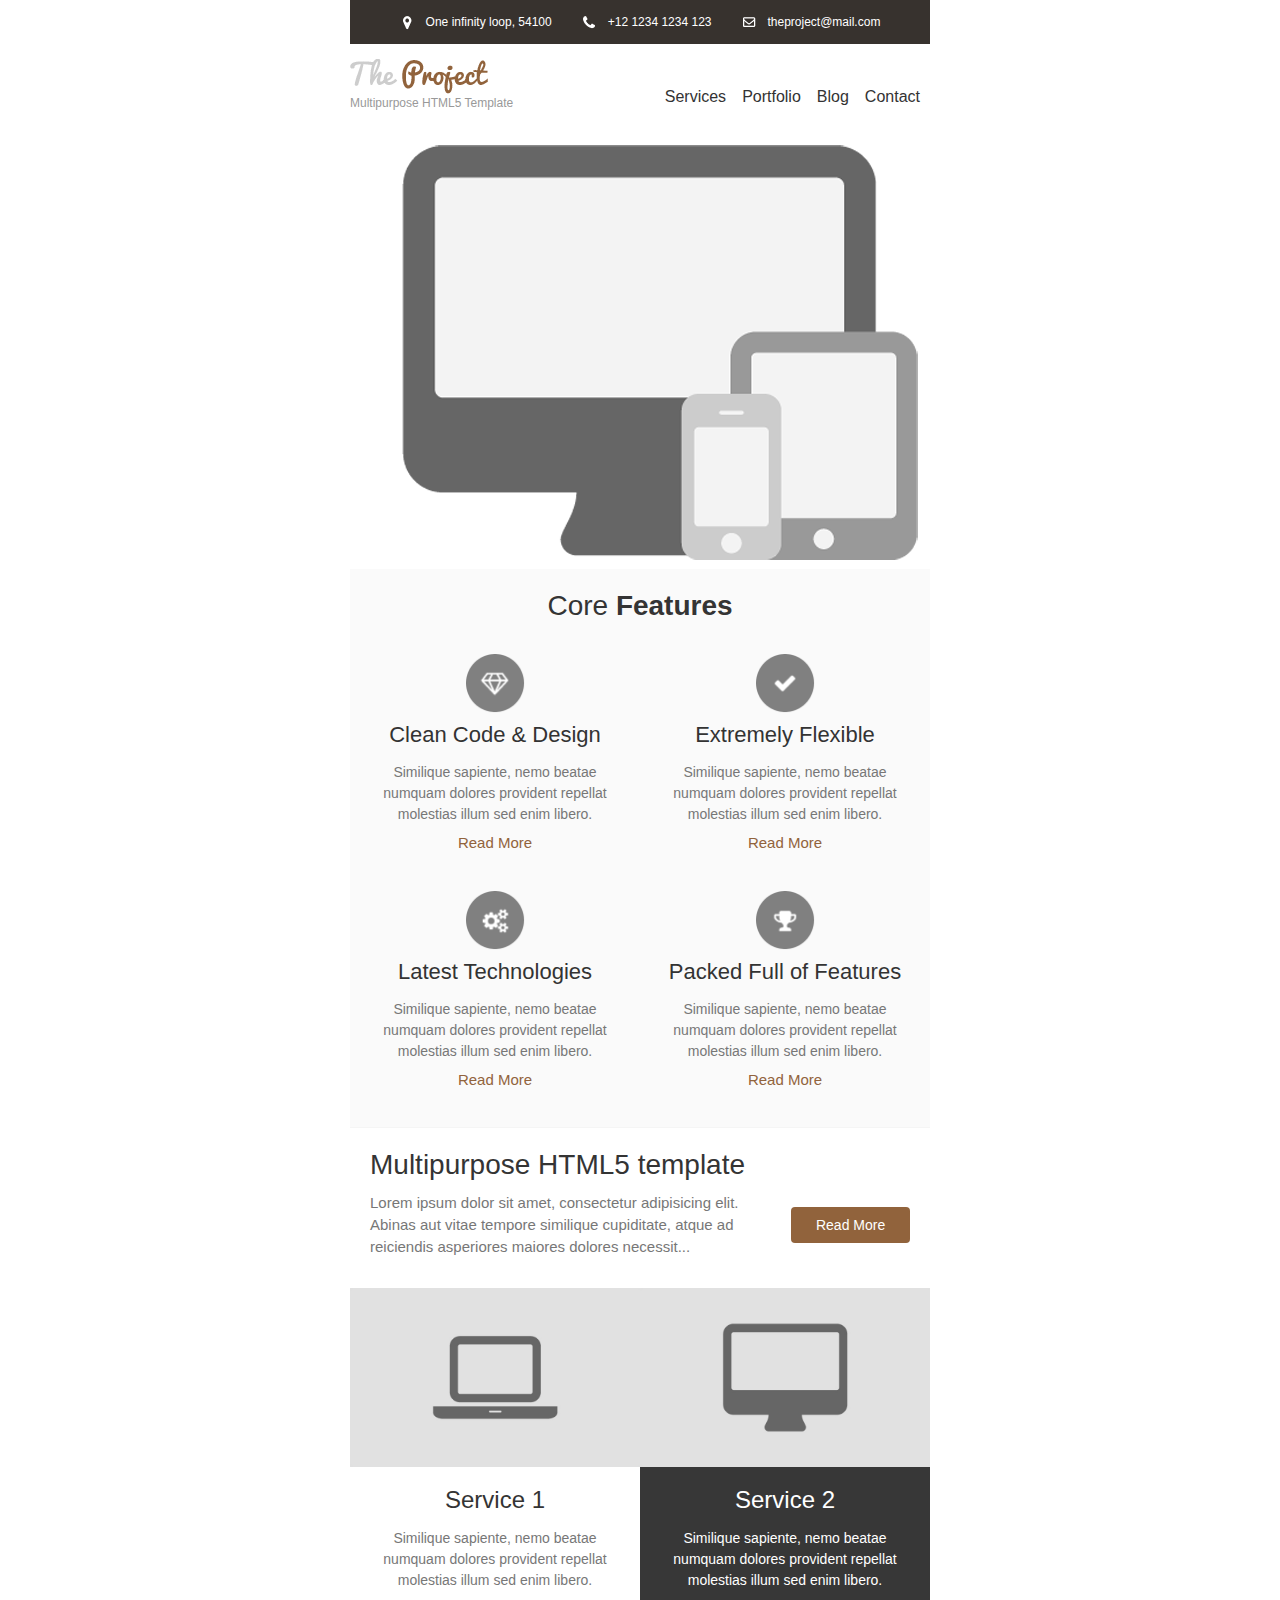
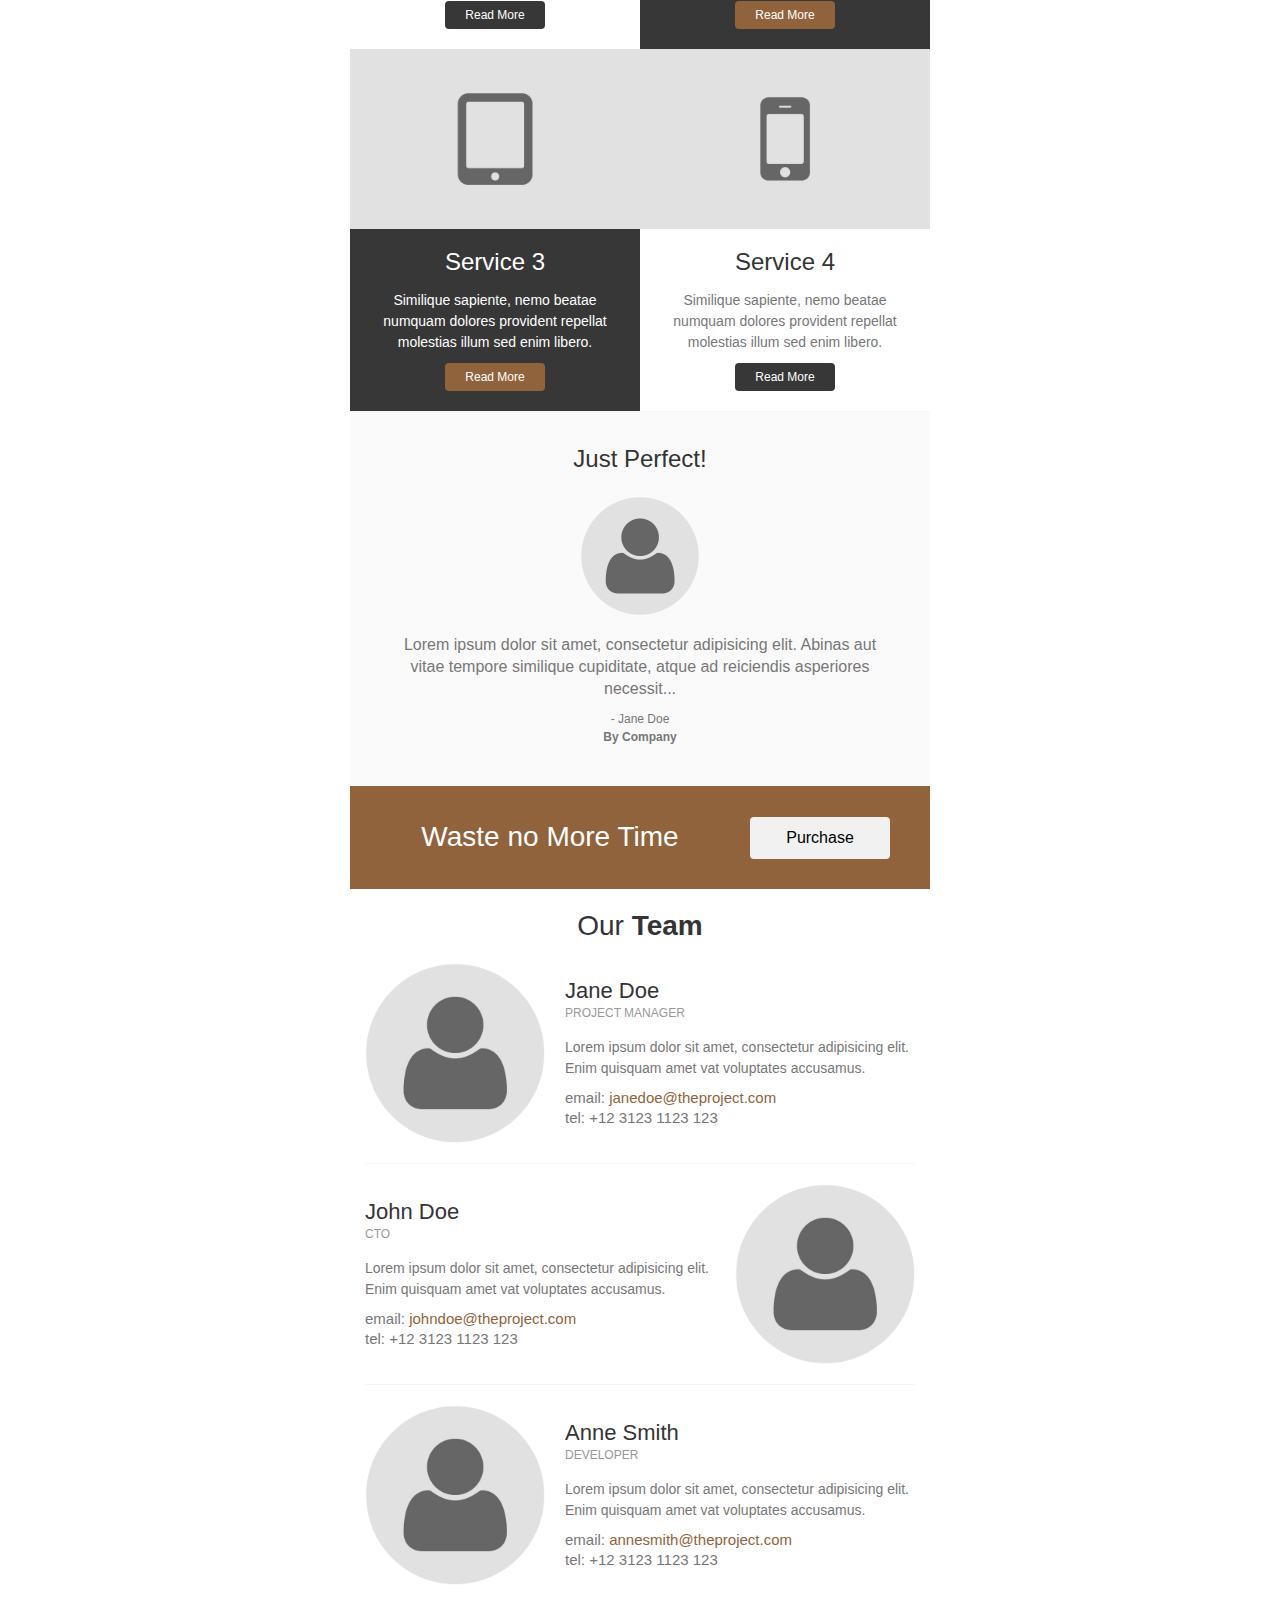
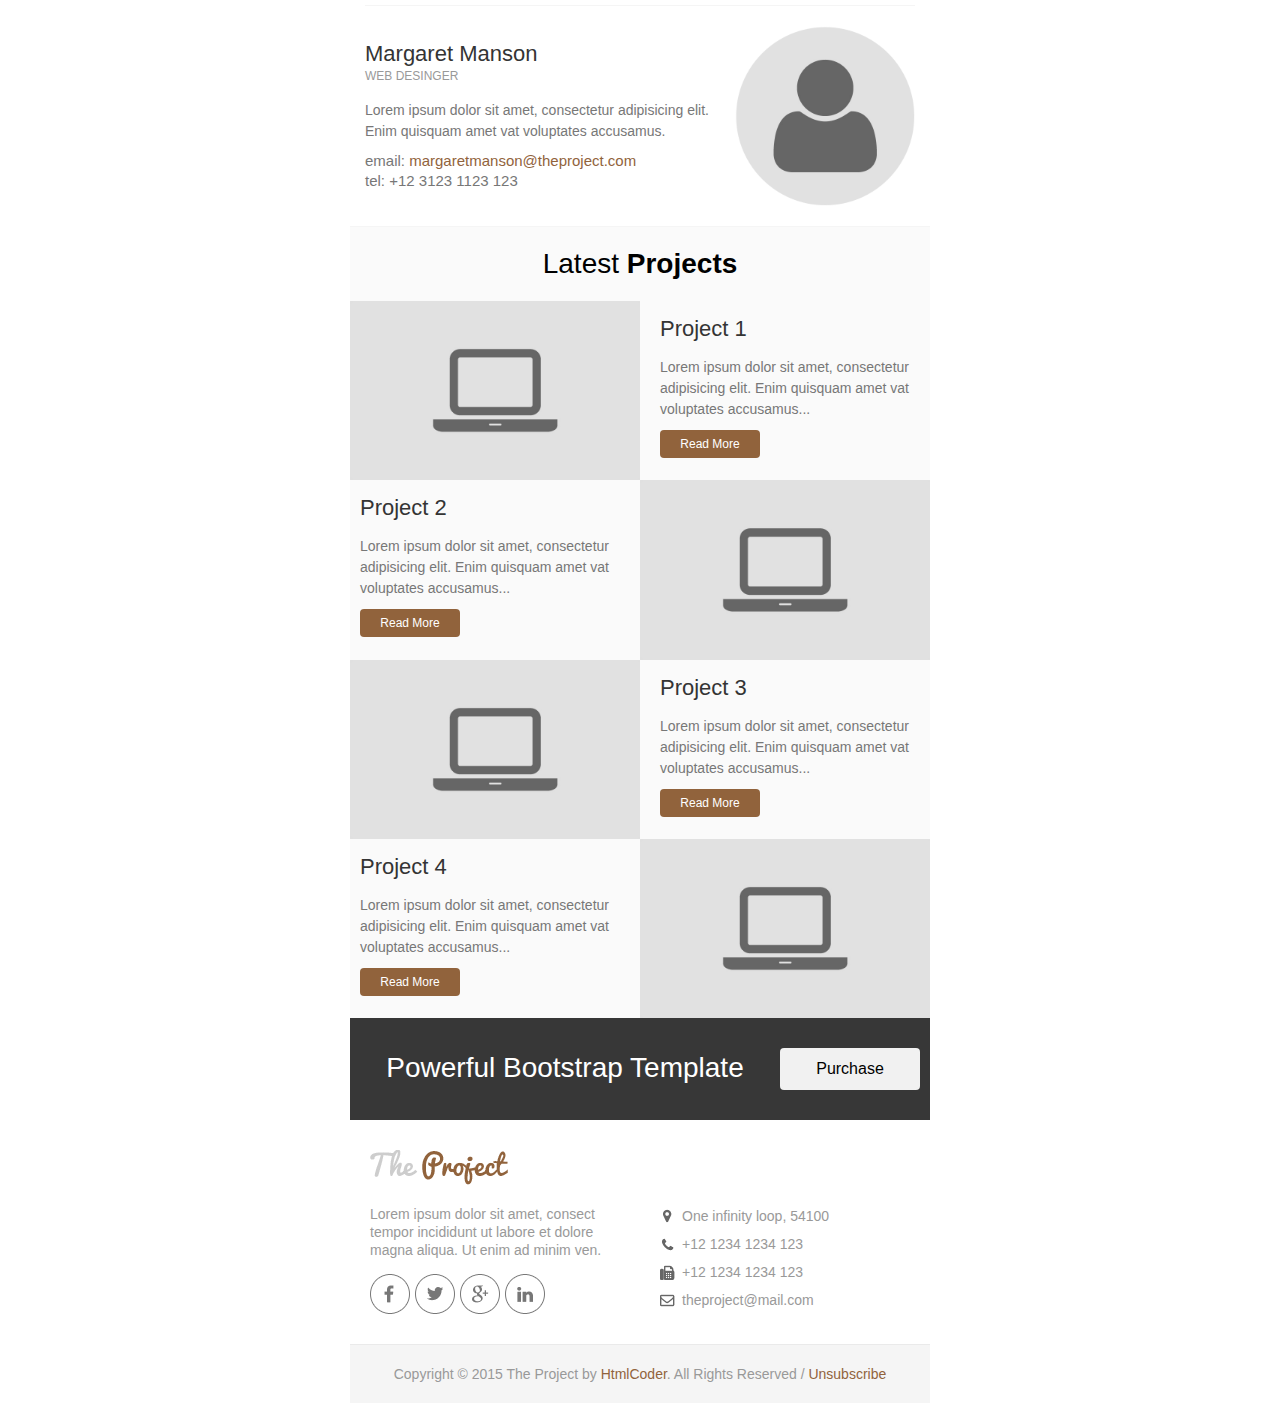
<file: email_templates/email_template_brown.html>
<!DOCTYPE html PUBLIC "-//W3C//DTD XHTML 1.0 Transitional//EN" "http://www.w3.org/TR/xhtml1/DTD/xhtml1-transitional.dtd">
<html xmlns="http://www.w3.org/1999/xhtml">
	<head>
		<meta http-equiv="Content-Type" content="text/html; charset=utf-8" />
		<title>The Project | Email Template</title>
	</head>
	<body style="margin: 0; padding: 0;">
		<table border="0" cellpadding="0" cellspacing="0" width="100%">
			<tr>
				<td>

					<!-- Header Top Start -->
					<table align="center" border="0" cellpadding="0" cellspacing="0" width="600" style="border-collapse: collapse;">
						<tr>
							<td>
								<table align="center" border="0" cellpadding="0" cellspacing="0" width="580" style="border-collapse: collapse;">
									<tr>
										<td align="left"  bgcolor="#37322e">
											<!-- Space -->
											<table width="100%" align="center" border="0" cellpadding="0" cellspacing="0" style="border-collapse: collapse;">
												<tr><td style="font-size: 0; line-height: 0;" height="10">&nbsp;</td></tr>
											</table>
											<table align="center">
												<tr>
													<td width="22">
														<img src="images/marker-icon-white.png" alt="location" />
													</td>
													<td style="color: #fff; font-size: 12px; line-height: 18px; font-weight: normal; font-family: helvetica, Arial, sans-serif;">One infinity loop, 54100</td>
													<td width="22"></td>
													<td width="22">
														<img src="images/phone-icon-white.png" alt="location" />
													</td>
													<td style="color: #fff; font-size: 12px; line-height: 18px; font-weight: normal; font-family: helvetica, Arial, sans-serif;">+12&nbsp;1234&nbsp;1234&nbsp;123</td>
													<td width="22"></td>
													<td width="22">
														<img src="images/mail-icon-white.png" alt="location" />
													</td>
													<td>
														<a style="color: #fff; font-size: 12px; line-height: 18px; font-weight: normal; font-family: helvetica, Arial, sans-serif; text-decoration:none;" href="mailto:theproject@mail.com">theproject@mail.com</a>
													</td>
												</tr>
											</table>
											<!-- Space -->
											<table width="100%" align="center" border="0" cellpadding="0" cellspacing="0" style="border-collapse: collapse;">
												<tr><td style="font-size: 0; line-height: 0;" height="10">&nbsp;</td></tr>
											</table>
										</td>
									</tr>
								</table>
							</td>
						</tr>
					</table>
					<!-- Header Top End -->

					<!-- Header Start -->
					<table align="center" border="0" cellpadding="0" cellspacing="0" width="600" style="border-collapse: collapse;">
						<tr>
							<td style="padding:15px 0 0 0;">
								<table align="center" border="0" cellpadding="0" cellspacing="0" width="580" style="border-collapse: collapse;">
									<tr>
										<td>
											<table align="left" border="0" cellpadding="0" cellspacing="0" width="200" style="border-collapse: collapse;">
												<!-- logo -->
												<tr>
													<td align="left">
														<a href="../html/index.html">
															<img src="images/logo_brown.png" alt="Company Logo" style="display: block;"/>
														</a>
													</td>
												</tr>
												<!-- company slogan -->
												<tr>
													<td width="100%" align="left" style="font-size: 12px; line-height: 18px; font-family:helvetica, Arial, sans-serif; color:#999999;">	
														Multipurpose HTML5 Template
													</td>
												</tr>									
												<!-- Space -->
												<tr><td style="font-size: 0; line-height: 0;" height="15">&nbsp;</td></tr>
											</table>
											<table align="left" border="0" cellpadding="0" cellspacing="0" width="370" style="border-collapse: collapse;">
												<tr>
													<td  height="75" style="text-align: right; vertical-align: middle;">
														<a href="#" style="font-family:helvetica, Arial, sans-serif; color: #333333; font-size: 16px; text-decoration: none;">Services</a> &nbsp;&nbsp;
														<a href="#" style="font-family:helvetica, Arial, sans-serif; color: #333333; font-size: 16px; text-decoration: none;">Portfolio</a> &nbsp;&nbsp;
														<a href="#" style="font-family:helvetica, Arial, sans-serif; color: #333333; font-size: 16px; text-decoration: none;">Blog</a> &nbsp;&nbsp;
														<a href="#" style="font-family:helvetica, Arial, sans-serif; color: #333333; font-size: 16px; text-decoration: none;">Contact</a>
													</td>
												</tr>
											</table>
										</td>
									</tr>
								</table>
							</td>
						</tr>
					</table>
					<!-- Header End -->

					<!-- Banner Start -->
					<table align="center" border="0" cellpadding="0" cellspacing="0" width="600" style="border-collapse: collapse;">
						<tr>
							<td>
								<table bgcolor="#fafafa" align="center" border="0" cellpadding="0" cellspacing="0" width="580" style="border-collapse: collapse;">
									<tr>
										<td>
											<table width="100%" align="center" border="0" cellpadding="0" cellspacing="0" style="border-collapse: collapse;">
												<tr>
													<td align="center" bgcolor="#ffffff" >
														<a href="#">
															<img src="images/banner.png" width="580" alt="Section one image" style="display: block;"/>
														</a>
													</td>
												</tr>
											</table>
										</td>
									</tr>
								</table>
							</td>
						</tr>
					</table>
					<!-- Banner End -->

					<!-- Section Start -->
					<table align="center" border="0" cellpadding="0" cellspacing="0" width="600" style="border-collapse: collapse;">
						<tr>
							<td>
								<table bgcolor="#fafafa" align="center" border="0" cellpadding="0" cellspacing="0" width="580" style="border-collapse: collapse;">
									<!-- Space -->
									<tr><td style="font-size: 0; line-height: 0;" height="20">&nbsp;</td></tr>
									<tr>
										<td width="100%" align="center" style="font-size: 28px; line-height: 34px; font-family:helvetica, Arial, sans-serif; color:#343434;">
											Core <strong>Features</strong>
										</td>
									</tr>
									<!-- Space -->
									<tr><td style="font-size: 0; line-height: 0;" height="10">&nbsp;</td></tr>
								</table>
								<!-- First Row -->
								<table bgcolor="#fafafa" align="center" border="0" cellpadding="0" cellspacing="0" width="580" style="border-collapse: collapse;">
									<tr>
										<td>
											<!-- first column -->
											<table align="left" bgcolor="#fafafa" border="0" cellpadding="0" cellspacing="0" width="290" style="border-collapse: collapse;">
												<tr>
													<td>
														<table width="100%" align="center" border="0" cellpadding="0" cellspacing="0" style="border-collapse: collapse;">
															<!-- Space -->
															<tr><td style="font-size: 0; line-height: 0;" height="20">&nbsp;</td></tr>
															<tr>
																<td align="center">
																	<a href="#">
																		<img src="images/feature-icon-1.png" width="60" alt="Feature" style="display: block;"/>
																	</a>
																</td>
															</tr>
														</table>
														<table width="250" align="center" border="0" cellpadding="0" cellspacing="0" style="border-collapse: collapse;">
															<!-- Space -->
															<tr><td style="font-size: 0; line-height: 0;" height="10">&nbsp;</td></tr>
															<tr>
																<td align="center">
																	<a href="#" style="font-family: helvetica, Arial, sans-serif; font-size: 22px; color: #333333; line-height: 24px; text-decoration: none;">Clean Code &amp; Design</a>
																</td>
															</tr>
															<!-- Space -->
															<tr><td style="font-size: 0; line-height: 0;" height="15">&nbsp;</td></tr>
															<tr>
																<td style="font-family: helvetica, Arial, sans-serif; font-size: 14px; color: #777777; line-height: 21px; text-align: center;">
																	Similique sapiente, nemo beatae numquam dolores provident repellat molestias illum sed enim libero.
																</td>
															</tr>
															<!-- Space -->
															<tr><td style="font-size: 0; line-height: 0;" height="10">&nbsp;</td></tr>
															<tr>
																<td>
																	<table width="100" align="center" border="0" cellpadding="0" cellspacing="0" style="border-collapse: collapse;">
																		<tr>
																			<td align="center">
																				<a href="#" style="color: #91633c; font-size: 15px; line-height: 15px; font-weight: normal; text-decoration: none; font-family: helvetica, Arial, sans-serif;">Read More</a>
																			</td>
																		</tr>
																	</table>
																</td>
															</tr>
															<!-- Space -->
															<tr><td style="font-size: 0; line-height: 0;" height="20">&nbsp;</td></tr>
														</table>
													</td>
												</tr>
											</table>
											<!-- second column -->
											<table align="left" bgcolor="#fafafa" border="0" cellpadding="0" cellspacing="0" width="290" style="border-collapse: collapse;">
												<tr>
													<td>
														<table width="100%" align="center" border="0" cellpadding="0" cellspacing="0" style="border-collapse: collapse;">
															<!-- Space -->
															<tr><td style="font-size: 0; line-height: 0;" height="20">&nbsp;</td></tr>
															<tr>
																<td align="center">
																	<a href="#">
																		<img src="images/feature-icon-2.png" width="60" alt="Feature" style="display: block;"/>
																	</a>
																</td>
															</tr>
														</table>
														<table width="250" align="center" border="0" cellpadding="0" cellspacing="0" style="border-collapse: collapse;">
															<!-- Space -->
															<tr><td style="font-size: 0; line-height: 0;" height="10">&nbsp;</td></tr>
															<tr>
																<td align="center">
																	<a href="#" style="font-family: helvetica, Arial, sans-serif; font-size: 22px; color: #333333; line-height: 24px; text-decoration: none;">Extremely Flexible</a>
																</td>
															</tr>
															<!-- Space -->
															<tr><td style="font-size: 0; line-height: 0;" height="15">&nbsp;</td></tr>
															<tr>
																<td style="font-family: helvetica, Arial, sans-serif; font-size: 14px; color: #777777; line-height: 21px; text-align: center;">
																	Similique sapiente, nemo beatae numquam dolores provident repellat molestias illum sed enim libero.
																</td>
															</tr>
															<!-- Space -->
															<tr><td style="font-size: 0; line-height: 0;" height="10">&nbsp;</td></tr>
															<tr>
																<td>
																	<table width="100" align="center" border="0" cellpadding="0" cellspacing="0" style="border-collapse: collapse;">
																		<tr>
																			<td align="center">
																				<a href="#" style="color: #91633c; font-size: 15px; line-height: 15px; font-weight: normal; text-decoration: none; font-family: helvetica, Arial, sans-serif;">Read More</a>
																			</td>
																		</tr>
																	</table>
																</td>
															</tr>
															<!-- Space -->
															<tr><td style="font-size: 0; line-height: 0;" height="20">&nbsp;</td></tr>
														</table>
													</td>
												</tr>
											</table>
										</td>
									</tr>
								</table>
								<!-- Second Row -->
								<table bgcolor="#fafafa" align="center" border="0" cellpadding="0" cellspacing="0" width="580" style="border-collapse: collapse;">
									<tr>
										<td>
											<!-- first column -->
											<table align="left" bgcolor="#fafafa" border="0" cellpadding="0" cellspacing="0" width="290" style="border-collapse: collapse;">
												<tr>
													<td>
														<table width="100%" align="center" border="0" cellpadding="0" cellspacing="0" style="border-collapse: collapse;">
															<!-- Space -->
															<tr><td style="font-size: 0; line-height: 0;" height="20">&nbsp;</td></tr>
															<tr>
																<td align="center">
																	<a href="#">
																		<img src="images/feature-icon-3.png" width="60" alt="Feature" style="display: block;"/>
																	</a>
																</td>
															</tr>
														</table>
														<table width="250" align="center" border="0" cellpadding="0" cellspacing="0" style="border-collapse: collapse;">
															<!-- Space -->
															<tr><td style="font-size: 0; line-height: 0;" height="10">&nbsp;</td></tr>
															<tr>
																<td align="center">
																	<a href="#" style="font-family: helvetica, Arial, sans-serif; font-size: 22px; color: #333333; line-height: 24px; text-decoration: none;">Latest Technologies</a>
																</td>
															</tr>
															<!-- Space -->
															<tr><td style="font-size: 0; line-height: 0;" height="15">&nbsp;</td></tr>
															<tr>
																<td style="font-family: helvetica, Arial, sans-serif; font-size: 14px; color: #777777; line-height: 21px; text-align: center;">
																	Similique sapiente, nemo beatae numquam dolores provident repellat molestias illum sed enim libero.
																</td>
															</tr>
															<!-- Space -->
															<tr><td style="font-size: 0; line-height: 0;" height="10">&nbsp;</td></tr>
															<tr>
																<td>
																	<table width="100" align="center" border="0" cellpadding="0" cellspacing="0" style="border-collapse: collapse;">
																		<tr>
																			<td align="center">
																				<a href="#" style="color: #91633c; font-size: 15px; line-height: 15px; font-weight: normal; text-decoration: none; font-family: helvetica, Arial, sans-serif;">Read More</a>
																			</td>
																		</tr>
																	</table>
																</td>
															</tr>
															<!-- Space -->
															<tr><td style="font-size: 0; line-height: 0;" height="40">&nbsp;</td></tr>
														</table>
													</td>
												</tr>
											</table>
											<!-- second column -->
											<table align="left" bgcolor="#fafafa" border="0" cellpadding="0" cellspacing="0" width="290" style="border-collapse: collapse;">
												<tr>
													<td>
														<table width="100%" align="center" border="0" cellpadding="0" cellspacing="0" style="border-collapse: collapse;">
															<!-- Space -->
															<tr><td style="font-size: 0; line-height: 0;" height="20">&nbsp;</td></tr>
															<tr>
																<td align="center">
																	<a href="#">
																		<img src="images/feature-icon-4.png" width="60" alt="Feature" style="display: block;"/>
																	</a>
																</td>
															</tr>
														</table>
														<table width="250" align="center" border="0" cellpadding="0" cellspacing="0" style="border-collapse: collapse;">
															<!-- Space -->
															<tr><td style="font-size: 0; line-height: 0;" height="10">&nbsp;</td></tr>
															<tr>
																<td align="center">
																	<a href="#" style="font-family: helvetica, Arial, sans-serif; font-size: 22px; color: #333333; line-height: 24px; text-decoration: none;">Packed Full of Features</a>
																</td>
															</tr>
															<!-- Space -->
															<tr><td style="font-size: 0; line-height: 0;" height="15">&nbsp;</td></tr>
															<tr>
																<td style="font-family: helvetica, Arial, sans-serif; font-size: 14px; color: #777777; line-height: 21px; text-align: center;">
																	Similique sapiente, nemo beatae numquam dolores provident repellat molestias illum sed enim libero.
																</td>
															</tr>
															<!-- Space -->
															<tr><td style="font-size: 0; line-height: 0;" height="10">&nbsp;</td></tr>
															<tr>
																<td>
																	<table width="100" align="center" border="0" cellpadding="0" cellspacing="0" style="border-collapse: collapse;">
																		<tr>
																			<td align="center">
																				<a href="#" style="color: #91633c; font-size: 15px; line-height: 15px; font-weight: normal; text-decoration: none; font-family: helvetica, Arial, sans-serif;">Read More</a>
																			</td>
																		</tr>
																	</table>
																</td>
															</tr>
															<!-- Space -->
															<tr><td style="font-size: 0; line-height: 0;" height="40">&nbsp;</td></tr>
														</table>
													</td>
												</tr>
											</table>
										</td>
									</tr>
									<!-- Border -->
									<tr><td bgcolor="#f5f5f5" style="font-size: 0; line-height: 0;" height="1">&nbsp;</td></tr>
								</table>
							</td>
						</tr>
					</table>
					<!-- Section End -->

					<!-- Banner Start -->
					<table align="center" border="0" cellpadding="0" cellspacing="0" width="600" style="border-collapse: collapse;">
						<tr>
							<td>
								<table align="center" border="0" cellpadding="0" cellspacing="0" width="580" style="border-collapse: collapse;">
									<tr>
										<td>
											<table width="100%" align="center" border="0" cellpadding="0" cellspacing="0" style="border-collapse: collapse;">
												<tr>
													<td>
														<!-- Space -->
														<table width="100%" align="center" border="0" cellpadding="0" cellspacing="0" style="border-collapse: collapse;">
															<tr><td style="font-size: 0; line-height: 0;" height="20">&nbsp;</td></tr>
														</table>
														<table align="center" border="0" cellpadding="0" cellspacing="0" width="540" style="border-collapse: collapse;">
															<tr>
																<td>
																	<table align="left" border="0" cellpadding="0" cellspacing="0" width="100%" style="border-collapse: collapse;">
																		<tr>
																			<td width="100%" align="left" style="font-size: 28px; line-height: 34px; font-family:helvetica, Arial, sans-serif; color:#343434;">
																				Multipurpose HTML5 template
																			</td>
																		</tr>
																	</table>
																	<table align="left" border="0" cellpadding="0" cellspacing="0" width="75%" style="border-collapse: collapse;">
																		<!-- Space -->
																		<tr><td style="font-size: 0; line-height: 0;" height="10">&nbsp;</td></tr>
																		<tr>
																			<td width="100%" align="left" style="font-size: 15px; line-height: 22px; font-family:helvetica, Arial, sans-serif; color:#777777;">
																				Lorem ipsum dolor sit amet, consectetur adipisicing elit. Abinas aut vitae tempore similique cupiditate, atque ad reiciendis asperiores maiores dolores necessit...
																			</td>
																		</tr>
																	</table>
																	<table align="right" border="0" cellpadding="0" cellspacing="0" width="22%" style="border-collapse: collapse;">
																		<!-- Space -->
																		<tr><td style="font-size: 0; line-height: 0;" height="25">&nbsp;</td></tr>
																		<tr>
																			<td width="100%" align="center" style="padding:10px 12px 10px 12px; text-align: center;border-radius:4px;" bgcolor="#91633c">
																				<a href="#" style="color: #fff; font-size: 14px; font-weight: normal; text-decoration: none; font-family: helvetica, Arial, sans-serif;">Read More</a>
																			</td>
																		</tr>
																	</table>
																</td>
															</tr>
														</table>
														<!-- Space -->
														<table width="100%" align="center" border="0" cellpadding="0" cellspacing="0" style="border-collapse: collapse;">
															<tr><td style="font-size: 0; line-height: 0;" height="30">&nbsp;</td></tr>				
														</table>
													</td>
												</tr>
											</table>
										</td>
									</tr>
								</table>
							</td>
						</tr>
					</table>
					<!-- Banner End -->

					<!-- Section Start -->
					<table align="center" border="0" cellpadding="0" cellspacing="0" width="600" style="border-collapse: collapse;">
						<tr>
							<td>
								<!-- First Row -->
								<table bgcolor="#fafafa" align="center" border="0" cellpadding="0" cellspacing="0" width="580" style="border-collapse: collapse;">
									<tr>
										<td>
											<!-- first column -->
											<table align="left" bgcolor="#ffffff" border="0" cellpadding="0" cellspacing="0" width="290" style="border-collapse: collapse;">
												<tr>
													<td>
														<table width="100%" align="center" border="0" cellpadding="0" cellspacing="0" style="border-collapse: collapse;">
															<tr>
																<td>
																	<a href="#">
																		<img src="images/service-1.jpg" width="290" alt="Service 1" style="display: block;"/>
																	</a>
																</td>
															</tr>
														</table>
														<table width="250" align="center" border="0" cellpadding="0" cellspacing="0" style="border-collapse: collapse;">
															<!-- Space -->
															<tr><td style="font-size: 0; line-height: 0;" height="20">&nbsp;</td></tr>
															<tr>
																<td align="center">
																	<a href="#" style="font-family: helvetica, Arial, sans-serif; font-size: 24px; color: #343434; line-height: 26px; text-decoration: none;">Service 1</a>
																</td>
															</tr>
															<!-- Space -->
															<tr><td style="font-size: 0; line-height: 0;" height="15">&nbsp;</td></tr>
															<tr>
																<td style="font-family: helvetica, Arial, sans-serif; font-size: 14px; color: #777777; line-height: 21px; text-align: center;">
																	Similique sapiente, nemo beatae numquam dolores provident repellat molestias illum sed enim libero.
																</td>
															</tr>
															<!-- Space -->
															<tr><td style="font-size: 0; line-height: 0;" height="10">&nbsp;</td></tr>
															<tr>
																<td>
																	<table width="100" align="center" border="0" cellpadding="0" cellspacing="0" style="border-collapse: collapse;">
																		<tr>
																			<td align="center" style="padding:8px 5px 8px 5px;border-radius:4px;" bgcolor="#373737">
																				<a href="#" style="color: #fff; font-size: 12px; line-height: 12px; font-weight: normal; text-decoration: none; font-family: helvetica, Arial, sans-serif;">Read More</a>
																			</td>
																		</tr>
																	</table>
																</td>
															</tr>
															<!-- Space -->
															<tr><td style="font-size: 0; line-height: 0;" height="20">&nbsp;</td></tr>
														</table>
													</td>
												</tr>
											</table>
											<!-- second column -->
											<table align="left" bgcolor="#373737" border="0" cellpadding="0" cellspacing="0" width="290" style="border-collapse: collapse;">
												<tr>
													<td>
														<table width="100%" align="center" border="0" cellpadding="0" cellspacing="0" style="border-collapse: collapse;">
															<tr>
																<td>
																	<a href="#">
																		<img src="images/service-2.jpg" width="290" alt="Service 2" style="display: block;"/>
																	</a>
																</td>
															</tr>
														</table>
														<table width="250" align="center" border="0" cellpadding="0" cellspacing="0" style="border-collapse: collapse;">
															<!-- Space -->
															<tr><td style="font-size: 0; line-height: 0;" height="20">&nbsp;</td></tr>
															<tr>
																<td align="center">
																	<a href="#" style="font-family: helvetica, Arial, sans-serif; font-size: 24px; color: #ffffff; line-height: 26px; text-decoration: none;">Service 2</a>
																</td>
															</tr>
															<!-- Space -->
															<tr><td style="font-size: 0; line-height: 0;" height="15">&nbsp;</td></tr>
															<tr>
																<td style="font-family: helvetica, Arial, sans-serif; font-size: 14px; color: #ffffff; line-height: 21px; text-align: center;">
																	Similique sapiente, nemo beatae numquam dolores provident repellat molestias illum sed enim libero.
																</td>
															</tr>
															<!-- Space -->
															<tr><td style="font-size: 0; line-height: 0;" height="10">&nbsp;</td></tr>
															<tr>
																<td>
																	<table width="100" align="center" border="0" cellpadding="0" cellspacing="0" style="border-collapse: collapse;">
																		<tr>
																			<td align="center" style="padding:8px 5px 8px 5px;border-radius:4px;" bgcolor="#91633c">
																				<a href="#" style="color: #fff; font-size: 12px; line-height: 12px; font-weight: normal; text-decoration: none; font-family: helvetica, Arial, sans-serif;">Read More</a>
																			</td>
																		</tr>
																	</table>
																</td>
															</tr>
															<!-- Space -->
															<tr><td style="font-size: 0; line-height: 0;" height="20">&nbsp;</td></tr>
														</table>
													</td>
												</tr>
											</table>
										</td>
									</tr>
								</table>
								<!-- Second Row -->
								<table bgcolor="#fafafa" align="center" border="0" cellpadding="0" cellspacing="0" width="580" style="border-collapse: collapse;">
									<tr>
										<td>
											<!-- first column -->
											<table align="left" bgcolor="#373737" border="0" cellpadding="0" cellspacing="0" width="290" style="border-collapse: collapse;">
												<tr>
													<td>
														<table width="100%" align="center" border="0" cellpadding="0" cellspacing="0" style="border-collapse: collapse;">
															<tr>
																<td>
																	<a href="#">
																		<img src="images/service-3.jpg" width="290" alt="Service 3" style="display: block;"/>
																	</a>
																</td>
															</tr>
														</table>
														<table width="250" align="center" border="0" cellpadding="0" cellspacing="0" style="border-collapse: collapse;">
															<!-- Space -->
															<tr><td style="font-size: 0; line-height: 0;" height="20">&nbsp;</td></tr>
															<tr>
																<td align="center">
																	<a href="#" style="font-family: helvetica, Arial, sans-serif; font-size: 24px; color: #ffffff; line-height: 26px; text-decoration: none;">Service 3</a>
																</td>
															</tr>
															<!-- Space -->
															<tr><td style="font-size: 0; line-height: 0;" height="15">&nbsp;</td></tr>
															<tr>
																<td style="font-family: helvetica, Arial, sans-serif; font-size: 14px; color: #ffffff; line-height: 21px; text-align: center;">
																	Similique sapiente, nemo beatae numquam dolores provident repellat molestias illum sed enim libero.
																</td>
															</tr>
															<!-- Space -->
															<tr><td style="font-size: 0; line-height: 0;" height="10">&nbsp;</td></tr>
															<tr>
																<td>
																	<table width="100" align="center" border="0" cellpadding="0" cellspacing="0" style="border-collapse: collapse;">
																		<tr>
																			<td align="center" style="padding:8px 5px 8px 5px;border-radius:4px;" bgcolor="#91633c">
																				<a href="#" style="color: #fff; font-size: 12px; line-height: 12px; font-weight: normal; text-decoration: none; font-family: helvetica, Arial, sans-serif;">Read More</a>
																			</td>
																		</tr>
																	</table>
																</td>
															</tr>
															<!-- Space -->
															<tr><td style="font-size: 0; line-height: 0;" height="20">&nbsp;</td></tr>
														</table>
													</td>
												</tr>
											</table>
											<!-- second column -->
											<table align="left" bgcolor="#ffffff" border="0" cellpadding="0" cellspacing="0" width="290" style="border-collapse: collapse;">
												<tr>
													<td>
														<table width="100%" align="center" border="0" cellpadding="0" cellspacing="0" style="border-collapse: collapse;">
															<tr>
																<td>
																	<a href="#">
																		<img src="images/service-4.jpg" width="290" alt="Service 4" style="display: block;"/>
																	</a>
																</td>
															</tr>
														</table>
														<table width="250" align="center" border="0" cellpadding="0" cellspacing="0" style="border-collapse: collapse;">
															<!-- Space -->
															<tr><td style="font-size: 0; line-height: 0;" height="20">&nbsp;</td></tr>
															<tr>
																<td align="center">
																	<a href="#" style="font-family: helvetica, Arial, sans-serif; font-size: 24px; color: #343434; line-height: 26px; text-decoration: none;">Service 4</a>
																</td>
															</tr>
															<!-- Space -->
															<tr><td style="font-size: 0; line-height: 0;" height="15">&nbsp;</td></tr>
															<tr>
																<td style="font-family: helvetica, Arial, sans-serif; font-size: 14px; color: #777777; line-height: 21px; text-align: center;">
																	Similique sapiente, nemo beatae numquam dolores provident repellat molestias illum sed enim libero.
																</td>
															</tr>
															<!-- Space -->
															<tr><td style="font-size: 0; line-height: 0;" height="10">&nbsp;</td></tr>
															<tr>
																<td>
																	<table width="100" align="center" border="0" cellpadding="0" cellspacing="0" style="border-collapse: collapse;">
																		<tr>
																			<td align="center" style="padding:8px 5px 8px 5px;border-radius:4px;" bgcolor="#373737">
																				<a href="#" style="color: #fff; font-size: 12px; line-height: 12px; font-weight: normal; text-decoration: none; font-family: helvetica, Arial, sans-serif;">Read More</a>
																			</td>
																		</tr>
																	</table>
																</td>
															</tr>
															<!-- Space -->
															<tr><td style="font-size: 0; line-height: 0;" height="20">&nbsp;</td></tr>
														</table>
													</td>
												</tr>
											</table>
										</td>
									</tr>
								</table>
							</td>
						</tr>
					</table>
					<!-- Section End -->

					<!-- Section Start -->
					<table align="center" border="0" cellpadding="0" cellspacing="0" width="600" style="border-collapse: collapse;">
						<tr>
							<td>
								<table bgcolor="#fafafa" align="center" border="0" cellpadding="0" cellspacing="0" width="580" style="border-collapse: collapse;">
									<tr>
										<td>
											<table align="center" border="0" cellpadding="0" width="100%" cellspacing="0" style="border-collapse: collapse;">
												<!-- Border -->
												<tr><td bgcolor="#f5f5f5" style="font-size: 0; line-height: 0;" height="1">&nbsp;</td></tr>
												<!-- Space -->
												<tr><td style="font-size: 0; line-height: 0;" height="30">&nbsp;</td></tr>
											</table>
											<table align="center" border="0" cellpadding="0" width="480" cellspacing="0" style="border-collapse: collapse;">
												<tr>
													<td>
														<table align="center" border="0" cellpadding="0" cellspacing="0" width="100%" style="border-collapse: collapse;">
															<tr>
																<td width="100%" align="left" style="font-size: 24px; line-height: 34px; font-family:helvetica, Arial, sans-serif; color:#343434; text-align: center;">
																	Just Perfect!
																</td>
															</tr>
															<!-- Space -->
															<tr><td style="font-size: 0; line-height: 0;" height="20">&nbsp;</td></tr>
														</table>
														<table align="center" border="0" cellpadding="0" cellspacing="0" width="100%" style="border-collapse: collapse;">
															<tr>
																<td align="center">
																	<img src="images/testimonial.png" width="120" alt="Testimonial Image" style="display: block;"/>
																</td>
															</tr>
														</table>
														<table align="left" border="0" cellpadding="0" cellspacing="0" width="3%" style="border-collapse: collapse;">
															<tr>
																<td>
																	&nbsp;
																</td>
															</tr>
														</table>
														<table align="center" border="0" cellpadding="0" cellspacing="0" width="100%" style="border-collapse: collapse;">
															<tr>
																<td width="100%" align="left" style="font-size: 16px; line-height: 22px; font-family:helvetica, Arial, sans-serif; color:#777777; text-align: center;">
																	Lorem ipsum dolor sit amet, consectetur adipisicing elit. Abinas aut vitae tempore similique cupiditate, atque ad reiciendis asperiores necessit...
																</td>
															</tr>
															<!-- Space -->
															<tr><td style="font-size: 0; line-height: 0;" height="10">&nbsp;</td></tr>
															<tr>
																<td width="100%" align="left" style="font-size: 12px; line-height: 18px; font-family:helvetica, Arial, sans-serif; color:#777777; text-align: center;">
																	- Jane Doe
																</td>
															</tr>
															<tr>
																<td width="100%" align="left" style="font-size: 12px; line-height: 18px; font-family:helvetica, Arial, sans-serif; color:#777777; font-weight:bold; text-align: center;">
																	By Company
																</td>
															</tr>
														</table>
													</td>
												</tr>
											</table>
											<!-- Space -->
											<table align="center" border="0" cellpadding="0" width="100%" cellspacing="0" style="border-collapse: collapse;">
												<tr><td style="font-size: 0; line-height: 0;" height="40">&nbsp;</td></tr>
											</table>	
										</td>
									</tr>
								</table>
							</td>
						</tr>

					</table>
					<!-- Section End -->

					<!-- Section Start -->
					<table align="center" border="0" cellpadding="0" cellspacing="0" width="600" style="border-collapse: collapse;">
						<tr>
							<td>
								<table align="center" bgcolor="#91633c" border="0" cellpadding="0" cellspacing="0" width="580" style="border-collapse: collapse;">
									<tr>
										<td>
											<table width="100%" align="center" border="0" cellpadding="0" cellspacing="0" style="border-collapse: collapse;">
												<!-- Border -->
												<tr><td bgcolor="#91633c" style="font-size: 0; line-height: 0;" height="1">&nbsp;</td></tr>
												<!-- Space -->
												<tr><td style="font-size: 0; line-height: 0;" height="30">&nbsp;</td></tr>
											</table>
											<table width="100%" align="center" border="0" cellpadding="0" cellspacing="0" style="border-collapse: collapse;">
												<tr>
													<td>
														<table align="left" border="0" cellpadding="0" cellspacing="0" width="400" style="border-collapse: collapse;">
															<!-- Space -->
															<tr><td style="font-size: 0; line-height: 0;" height="3">&nbsp;</td></tr>
															<tr>
																<td width="100%" align="center" style="font-size: 28px; line-height: 34px; font-family:helvetica, Arial, sans-serif; color:#ffffff;">
																	Waste no More Time
																</td>
															</tr>
														</table>
														<table align="left" border="0" cellpadding="0" cellspacing="0" width="140" style="border-collapse: collapse;">
															<!-- Space -->
															<tr><td style="font-size: 0; line-height: 0;" height="0">&nbsp;</td></tr>
															<tr>
																<td width="100%" align="center" style="padding:12px 12px 12px 12px; text-align: center;border-radius:4px;" bgcolor="#f1f1f1">
																	<a href="#" style="color: #000000; font-size: 16px; font-weight: normal; text-decoration: none; font-family: helvetica, Arial, sans-serif;">Purchase</a>
																</td>
															</tr>
														</table>
													</td>
												</tr>
											</table>
											<table width="100%" align="center" border="0" cellpadding="0" cellspacing="0" style="border-collapse: collapse;">
												<!-- Space -->
												<tr><td style="font-size: 0; line-height: 0;" height="30">&nbsp;</td></tr>
											</table>
										</td>
									</tr>
								</table>
							</td>
						</tr>

					</table>
					<!-- Section End -->

					<!-- Section Start -->
					<table align="center" border="0" cellpadding="0" cellspacing="0" width="600" style="border-collapse: collapse;">
						<tr>
							<td>
								<table bgcolor="#ffffff" width="580" align="center" border="0" cellpadding="0" cellspacing="0" style="border-collapse: collapse;">
									<tr>
										<td>
											<table align="center" border="0" cellpadding="0" cellspacing="0" width="550" style="border-collapse: collapse;">
												<!-- Space -->
												<tr><td style="font-size: 0; line-height: 0;" height="20">&nbsp;</td></tr>
												<tr>
													<td width="100%" align="center" style="font-size: 28px; line-height: 34px; font-family:helvetica, Arial, sans-serif; color:#343434;">
														Our <strong>Team</strong>
													</td>
												</tr>
												<!-- Space -->
												<tr><td style="font-size: 0; line-height: 0;" height="20">&nbsp;</td></tr>
											</table>
											<!-- First Row -->
											<table align="center" border="0" cellpadding="0" cellspacing="0" width="550" style="border-collapse: collapse;">
												<tr>
													<td>
														<table align="left" border="0" cellpadding="0" width="180" cellspacing="0" style="border-collapse: collapse;">
															<tr>
																<td>
																	<a href="#">
																		<img src="images/team-member-1.png" width="180" alt="Team Member 1" style="display: block;"/>
																	</a>
																</td>
															</tr>
														</table>
														<!-- Grid Gutter 20px -->
														<table align="left" border="0" cellpadding="0" width="20" cellspacing="0" style="border-collapse: collapse;">
															<tr>
																<td>&nbsp;</td>
															</tr>
														</table>
														<table align="left" border="0" cellpadding="0" width="350" cellspacing="0" style="border-collapse: collapse;">
															<!-- Space -->
															<tr><td style="font-size: 0; line-height: 0;" height="15">&nbsp;</td></tr>
															<tr>
																<td>
																	<a style="text-decoration:none; font-family: helvetica, Arial, sans-serif; font-size: 22px; color: #343434; line-height: 26px;" href="#">Jane Doe</a>
																</td>
															</tr>
															<tr>
																<td style="text-decoration:none; font-family: helvetica, Arial, sans-serif; font-size: 12px; color: #999999; line-height: 18px;">
																	PROJECT MANAGER
																</td>
															</tr>
															<!-- Space -->
															<tr><td style="font-size: 0; line-height: 0;" height="15">&nbsp;</td></tr>
															<tr>
																<td style="font-family: helvetica, Arial, sans-serif; font-size: 14px; color: #777777; line-height: 21px;">
																	Lorem ipsum dolor sit amet, consectetur adipisicing elit. Enim quisquam amet vat voluptates accusamus.
																</td>
															</tr>
															<!-- Space -->
															<tr><td style="font-size: 0; line-height: 0;" height="10">&nbsp;</td></tr>
															<tr>
																<td>
																	<table width="80" align="left" border="0" cellpadding="0" cellspacing="0" style="border-collapse: collapse;">
																		<tr>
																			<td style="color: #777777;font-family: helvetica, Arial, sans-serif; font-size:15px;">
																				email:&nbsp;<a style="font-family: helvetica, Arial, sans-serif; font-size: 15px;text-decoration:none; line-height: 14px; color: #91633c;" href="mailto:janedoe@theproject.com">janedoe@theproject.com</a>
																			</td>
																		</tr>
																		<!-- Space -->
																		<tr><td style="font-size: 0; line-height: 0;" height="5">&nbsp;</td></tr>
																		<tr>
																			<td style="font-family: helvetica, Arial, sans-serif; font-size: 15px; line-height: 14px; color: #777777;">
																				tel:&nbsp;+12&nbsp;3123&nbsp;1123&nbsp;123
																			</td>
																		</tr>
																	</table>
																</td>
															</tr>
														</table>
													</td>
												</tr>
											</table>
											<!-- Space -->
											<table width="550" align="center" border="0" cellpadding="0" cellspacing="0" style="border-collapse: collapse;">
												<tr><td style="font-size: 0; line-height: 0;" height="20">&nbsp;</td></tr>
												<tr><td style="font-size: 0; line-height: 0;" bgcolor="#f5f5f5" height="1">&nbsp;</td></tr>
												<tr><td style="font-size: 0; line-height: 0;" height="20">&nbsp;</td></tr>
											</table>
											<!-- Second Row -->
											<table align="center" border="0" cellpadding="0" cellspacing="0" width="550" style="border-collapse: collapse;">
												<tr>
													<td>
														<table align="left" border="0" cellpadding="0" width="350" cellspacing="0" style="border-collapse: collapse;">
															<!-- Space -->
															<tr><td style="font-size: 0; line-height: 0;" height="15">&nbsp;</td></tr>
															<tr>
																<td>
																	<a style="text-decoration:none; font-family: helvetica, Arial, sans-serif; font-size: 22px; color: #343434; line-height: 26px;" href="#">John Doe</a>
																</td>
															</tr>
															<tr>
																<td style="text-decoration:none; font-family: helvetica, Arial, sans-serif; font-size: 12px; color: #999999; line-height: 18px;">
																	CTO
																</td>
															</tr>
															<!-- Space -->
															<tr><td style="font-size: 0; line-height: 0;" height="15">&nbsp;</td></tr>
															<tr>
																<td style="font-family: helvetica, Arial, sans-serif; font-size: 14px; color: #777777; line-height: 21px;">
																	Lorem ipsum dolor sit amet, consectetur adipisicing elit. Enim quisquam amet vat voluptates accusamus.
																</td>
															</tr>
															<!-- Space -->
															<tr><td style="font-size: 0; line-height: 0;" height="10">&nbsp;</td></tr>
															<tr>
																<td>
																	<table width="80" align="left" border="0" cellpadding="0" cellspacing="0" style="border-collapse: collapse;">
																		<tr>
																			<td style="color: #777777;font-family: helvetica, Arial, sans-serif; font-size:15px;">
																				email:&nbsp;<a style="font-family: helvetica, Arial, sans-serif; font-size: 15px;text-decoration:none; line-height: 14px; color: #91633c;" href="mailto:johndoe@theproject.com">johndoe@theproject.com</a>
																			</td>
																		</tr>
																		<!-- Space -->
																		<tr><td style="font-size: 0; line-height: 0;" height="5">&nbsp;</td></tr>
																		<tr>
																			<td style="font-family: helvetica, Arial, sans-serif; font-size: 15px; line-height: 14px; color: #777777;">
																				tel:&nbsp;+12&nbsp;3123&nbsp;1123&nbsp;123
																			</td>
																		</tr>
																	</table>
																</td>
															</tr>
														</table>
														<!-- Grid Gutter 20px -->
														<table align="left" border="0" cellpadding="0" width="20" cellspacing="0" style="border-collapse: collapse;">
															<tr>
																<td>&nbsp;</td>
															</tr>
														</table>
														<table align="left" border="0" cellpadding="0" width="180" cellspacing="0" style="border-collapse: collapse;">
															<tr>
																<td>
																	<a href="#">
																		<img src="images/team-member-2.png" width="180" alt="Team Member 2" style="display: block;"/>
																	</a>
																</td>
															</tr>
														</table>
													</td>
												</tr>
											</table>
											<!-- Space -->
											<table width="550" align="center" border="0" cellpadding="0" cellspacing="0" style="border-collapse: collapse;">
												<tr><td style="font-size: 0; line-height: 0;" height="20">&nbsp;</td></tr>
												<tr><td style="font-size: 0; line-height: 0;" bgcolor="#f5f5f5" height="1">&nbsp;</td></tr>
												<tr><td style="font-size: 0; line-height: 0;" height="20">&nbsp;</td></tr>
											</table>
											<!-- Third Row -->
											<table align="center" border="0" cellpadding="0" cellspacing="0" width="550" style="border-collapse: collapse;">
												<tr>
													<td>
														<table align="left" border="0" cellpadding="0" width="180" cellspacing="0" style="border-collapse: collapse;">
															<tr>
																<td>
																	<a href="#">
																		<img src="images/team-member-3.png" width="180" alt="Team Member 3" style="display: block;"/>
																	</a>
																</td>
															</tr>
														</table>
														<!-- Grid Gutter 20px -->
														<table align="left" border="0" cellpadding="0" width="20" cellspacing="0" style="border-collapse: collapse;">
															<tr>
																<td>&nbsp;</td>
															</tr>
														</table>
														<table align="left" border="0" cellpadding="0" width="350" cellspacing="0" style="border-collapse: collapse;">
															<!-- Space -->
															<tr><td style="font-size: 0; line-height: 0;" height="15">&nbsp;</td></tr>
															<tr>
																<td>
																	<a style="text-decoration:none; font-family: helvetica, Arial, sans-serif; font-size: 22px; color: #343434; line-height: 26px;" href="#">Anne Smith</a>
																</td>
															</tr>
															<tr>
																<td style="text-decoration:none; font-family: helvetica, Arial, sans-serif; font-size: 12px; color: #999999; line-height: 18px;">
																	DEVELOPER
																</td>
															</tr>
															<!-- Space -->
															<tr><td style="font-size: 0; line-height: 0;" height="15">&nbsp;</td></tr>
															<tr>
																<td style="font-family: helvetica, Arial, sans-serif; font-size: 14px; color: #777777; line-height: 21px;">
																	Lorem ipsum dolor sit amet, consectetur adipisicing elit. Enim quisquam amet vat voluptates accusamus.
																</td>
															</tr>
															<!-- Space -->
															<tr><td style="font-size: 0; line-height: 0;" height="10">&nbsp;</td></tr>
															<tr>
																<td>
																	<table width="80" align="left" border="0" cellpadding="0" cellspacing="0" style="border-collapse: collapse;">
																		<tr>
																			<td style="color: #777777;font-family: helvetica, Arial, sans-serif; font-size:15px;">
																				email:&nbsp;<a style="font-family: helvetica, Arial, sans-serif; font-size: 15px;text-decoration:none; line-height: 14px; color: #91633c;" href="mailto:annesmith@theproject.com">annesmith@theproject.com</a>
																			</td>
																		</tr>
																		<!-- Space -->
																		<tr><td style="font-size: 0; line-height: 0;" height="5">&nbsp;</td></tr>
																		<tr>
																			<td style="font-family: helvetica, Arial, sans-serif; font-size: 15px; line-height: 14px; color: #777777;">
																				tel:&nbsp;+12&nbsp;3123&nbsp;1123&nbsp;123
																			</td>
																		</tr>
																	</table>
																</td>
															</tr>
														</table>
													</td>
												</tr>
											</table>
											<!-- Space -->
											<table width="550" align="center" border="0" cellpadding="0" cellspacing="0" style="border-collapse: collapse;">
												<tr><td style="font-size: 0; line-height: 0;" height="20">&nbsp;</td></tr>
												<tr><td style="font-size: 0; line-height: 0;" bgcolor="#f5f5f5" height="1">&nbsp;</td></tr>
												<tr><td style="font-size: 0; line-height: 0;" height="20">&nbsp;</td></tr>
											</table>
											<!-- Fourth Row -->
											<table align="center" border="0" cellpadding="0" cellspacing="0" width="550" style="border-collapse: collapse;">
												<tr>
													<td>
														<table align="left" border="0" cellpadding="0" width="350" cellspacing="0" style="border-collapse: collapse;">
															<!-- Space -->
															<tr><td style="font-size: 0; line-height: 0;" height="15">&nbsp;</td></tr>
															<tr>
																<td>
																	<a style="text-decoration:none; font-family: helvetica, Arial, sans-serif; font-size: 22px; color: #343434; line-height: 26px;" href="#">Margaret Manson</a>
																</td>
															</tr>
															<tr>
																<td style="text-decoration:none; font-family: helvetica, Arial, sans-serif; font-size: 12px; color: #999999; line-height: 18px;">
																	WEB DESINGER
																</td>
															</tr>
															<!-- Space -->
															<tr><td style="font-size: 0; line-height: 0;" height="15">&nbsp;</td></tr>
															<tr>
																<td style="font-family: helvetica, Arial, sans-serif; font-size: 14px; color: #777777; line-height: 21px;">
																	Lorem ipsum dolor sit amet, consectetur adipisicing elit. Enim quisquam amet vat voluptates accusamus.
																</td>
															</tr>
															<!-- Space -->
															<tr><td style="font-size: 0; line-height: 0;" height="10">&nbsp;</td></tr>
															<tr>
																<td>
																	<table width="80" align="left" border="0" cellpadding="0" cellspacing="0" style="border-collapse: collapse;">
																		<tr>
																			<td style="color: #777777;font-family: helvetica, Arial, sans-serif; font-size:15px;">
																				email:&nbsp;<a style="font-family: helvetica, Arial, sans-serif; font-size: 15px;text-decoration:none; line-height: 14px; color: #91633c;" href="mailto:margaretmanson@theproject.com">margaretmanson@theproject.com</a>
																			</td>
																		</tr>
																		<!-- Space -->
																		<tr><td style="font-size: 0; line-height: 0;" height="5">&nbsp;</td></tr>
																		<tr>
																			<td style="font-family: helvetica, Arial, sans-serif; font-size: 15px; line-height: 14px; color: #777777;">
																				tel:&nbsp;+12&nbsp;3123&nbsp;1123&nbsp;123
																			</td>
																		</tr>
																	</table>
																</td>
															</tr>
														</table>
														<!-- Grid Gutter 20px -->
														<table align="left" border="0" cellpadding="0" width="20" cellspacing="0" style="border-collapse: collapse;">
															<tr>
																<td>&nbsp;</td>
															</tr>
														</table>
														<table align="left" border="0" cellpadding="0" width="180" cellspacing="0" style="border-collapse: collapse;">
															<tr>
																<td>
																	<a href="#">
																		<img src="images/team-member-4.png" width="180" alt="Team Member 4" style="display: block;"/>
																	</a>
																</td>
															</tr>
														</table>
													</td>
												</tr>
											</table>
											<!-- Space -->
											<table width="550" align="center" border="0" cellpadding="0" cellspacing="0" style="border-collapse: collapse;">
												<tr><td style="font-size: 0; line-height: 0;" height="20">&nbsp;</td></tr>
											</table>
										</td>
									</tr>
								</table>
							</td>
						</tr>

					</table>
					<!-- Section End -->

					<!-- Section Start -->
					<table align="center" border="0" cellpadding="0" cellspacing="0" width="600" style="border-collapse: collapse;">
						<tr>
							<td>
								<table bgcolor="#fafafa" align="center" border="0" cellpadding="0" cellspacing="0" width="580" style="border-collapse: collapse;">
									<tr>
										<td>
											<table align="center" border="0" cellpadding="0" cellspacing="0" width="100%" style="border-collapse: collapse;">
												<!-- Space -->
												<tr><td style="font-size: 0; line-height: 0;" bgcolor="#f5f5f5" height="1">&nbsp;</td></tr>
												<tr><td style="font-size: 0; line-height: 0;" height="20">&nbsp;</td></tr>
												<tr>
													<td width="100%" align="center" style="font-size: 28px; line-height: 34px; font-family:helvetica, Arial, sans-serif; color:#000000;">
														Latest <strong>Projects</strong>
													</td>
												</tr>
												<!-- Space -->
												<tr><td style="font-size: 0; line-height: 0;" height="20">&nbsp;</td></tr>
											</table>
											<!-- First Row -->
											<table align="center" border="0" cellpadding="0" cellspacing="0" width="100%" style="border-collapse: collapse;">
												<tr>
													<td>
														<table align="left" border="0" cellpadding="0" width="290" cellspacing="0" style="border-collapse: collapse;">
															<tr>
																<td>
																	<a href="#">
																		<img src="images/project-1.jpg" width="290" alt="Project 1" style="display: block;"/>
																	</a>
																</td>
															</tr>
														</table>
														<!-- Grid Gutter 20px -->
														<table align="left" border="0" cellpadding="0" width="20" cellspacing="0" style="border-collapse: collapse;">
															<tr>
																<td>&nbsp;</td>
															</tr>
														</table>
														<table align="left" border="0" cellpadding="0" width="260" cellspacing="0" style="border-collapse: collapse;">
															<!-- Space -->
															<tr><td style="font-size: 0; line-height: 0;" height="15">&nbsp;</td></tr>
															<tr>
																<td>
																	<a style="text-decoration:none; font-family: helvetica, Arial, sans-serif; font-size: 22px; color: #343434; line-height: 26px;" href="#">Project 1</a>
																</td>
															</tr>
															<!-- Space -->
															<tr><td style="font-size: 0; line-height: 0;" height="15">&nbsp;</td></tr>
															<tr>
																<td style="font-family: helvetica, Arial, sans-serif; font-size: 14px; color: #777777; line-height: 21px;">
																	Lorem ipsum dolor sit amet, consectetur adipisicing elit. Enim quisquam amet vat voluptates accusamus...
																</td>
															</tr>
															<!-- Space -->
															<tr><td style="font-size: 0; line-height: 0;" height="10">&nbsp;</td></tr>
															<tr>
																<td>
																	<table width="100" align="left" border="0" cellpadding="0" cellspacing="0" style="border-collapse: collapse;">
																		<tr>
																			<td align="center" style="padding:8px 5px 8px 5px;border-radius:4px;" bgcolor="#91633c">
																				<a href="#" style="color: #fff; font-size: 12px; line-height: 12px; font-weight: normal; text-decoration: none; font-family: helvetica, Arial, sans-serif;">Read More</a>
																			</td>
																		</tr>
																	</table>
																</td>
															</tr>
														</table>
													</td>
												</tr>
											</table>
											<!-- Second Row -->
											<table align="center" border="0" cellpadding="0" cellspacing="0" width="100%" style="border-collapse: collapse;">
												<tr>
													<td>
														<!-- Grid Gutter 20px -->
														<table align="left" border="0" cellpadding="0" width="10" cellspacing="0" style="border-collapse: collapse;">
															<tr>
																<td>&nbsp;</td>
															</tr>
														</table>
														<table align="left" border="0" cellpadding="0" width="260" cellspacing="0" style="border-collapse: collapse;">
															<!-- Space -->
															<tr><td style="font-size: 0; line-height: 0;" height="15">&nbsp;</td></tr>
															<tr>
																<td>
																	<a style="text-decoration:none; font-family: helvetica, Arial, sans-serif; font-size: 22px; color: #343434; line-height: 26px;" href="#">Project 2</a>
																</td>
															</tr>
															<!-- Space -->
															<tr><td style="font-size: 0; line-height: 0;" height="15">&nbsp;</td></tr>
															<tr>
																<td style="font-family: helvetica, Arial, sans-serif; font-size: 14px; color: #777777; line-height: 21px;">
																	Lorem ipsum dolor sit amet, consectetur adipisicing elit. Enim quisquam amet vat voluptates accusamus...
																</td>
															</tr>
															<!-- Space -->
															<tr><td style="font-size: 0; line-height: 0;" height="10">&nbsp;</td></tr>
															<tr>
																<td>
																	<table width="100" align="left" border="0" cellpadding="0" cellspacing="0" style="border-collapse: collapse;">
																		<tr>
																			<td align="center" style="padding:8px 5px 8px 5px;border-radius:4px;" bgcolor="#91633c">
																				<a href="#" style="color: #fff; font-size: 12px; line-height: 12px; font-weight: normal; text-decoration: none; font-family: helvetica, Arial, sans-serif;">Read More</a>
																			</td>
																		</tr>
																	</table>
																</td>
															</tr>
														</table>
														<!-- Grid Gutter 20px -->
														<table align="left" border="0" cellpadding="0" width="20" cellspacing="0" style="border-collapse: collapse;">
															<tr>
																<td>&nbsp;</td>
															</tr>
														</table>
														<table align="left" border="0" cellpadding="0" width="290" cellspacing="0" style="border-collapse: collapse;">
															<tr>
																<td>
																	<a href="#">
																		<img src="images/project-2.jpg" width="290" alt="Project 2" style="display: block;"/>
																	</a>
																</td>
															</tr>
														</table>
													</td>
												</tr>
											</table>
											<!-- Third Row -->
											<table align="center" border="0" cellpadding="0" cellspacing="0" width="100%" style="border-collapse: collapse;">
												<tr>
													<td>
														<table align="left" border="0" cellpadding="0" width="290" cellspacing="0" style="border-collapse: collapse;">
															<tr>
																<td>
																	<a href="#">
																		<img src="images/project-3.jpg" width="290" alt="Project 3" style="display: block;"/>
																	</a>
																</td>
															</tr>
														</table>
														<!-- Grid Gutter 20px -->
														<table align="left" border="0" cellpadding="0" width="20" cellspacing="0" style="border-collapse: collapse;">
															<tr>
																<td>&nbsp;</td>
															</tr>
														</table>
														<table align="left" border="0" cellpadding="0" width="260" cellspacing="0" style="border-collapse: collapse;">
															<!-- Space -->
															<tr><td style="font-size: 0; line-height: 0;" height="15">&nbsp;</td></tr>
															<tr>
																<td>
																	<a style="text-decoration:none; font-family: helvetica, Arial, sans-serif; font-size: 22px; color: #343434; line-height: 26px;" href="#">Project 3</a>
																</td>
															</tr>
															<!-- Space -->
															<tr><td style="font-size: 0; line-height: 0;" height="15">&nbsp;</td></tr>
															<tr>
																<td style="font-family: helvetica, Arial, sans-serif; font-size: 14px; color: #777777; line-height: 21px;">
																	Lorem ipsum dolor sit amet, consectetur adipisicing elit. Enim quisquam amet vat voluptates accusamus...
																</td>
															</tr>
															<!-- Space -->
															<tr><td style="font-size: 0; line-height: 0;" height="10">&nbsp;</td></tr>
															<tr>
																<td>
																	<table width="100" align="left" border="0" cellpadding="0" cellspacing="0" style="border-collapse: collapse;">
																		<tr>
																			<td align="center" style="padding:8px 5px 8px 5px;border-radius:4px;" bgcolor="#91633c">
																				<a href="#" style="color: #fff; font-size: 12px; line-height: 12px; font-weight: normal; text-decoration: none; font-family: helvetica, Arial, sans-serif;">Read More</a>
																			</td>
																		</tr>
																	</table>
																</td>
															</tr>
														</table>
													</td>
												</tr>
											</table>
											<!-- Fourth Row -->
											<table align="center" border="0" cellpadding="0" cellspacing="0" width="100%" style="border-collapse: collapse;">
												<tr>
													<td>
														<!-- Grid Gutter 20px -->
														<table align="left" border="0" cellpadding="0" width="10" cellspacing="0" style="border-collapse: collapse;">
															<tr>
																<td>&nbsp;</td>
															</tr>
														</table>
														<table align="left" border="0" cellpadding="0" width="260" cellspacing="0" style="border-collapse: collapse;">
															<!-- Space -->
															<tr><td style="font-size: 0; line-height: 0;" height="15">&nbsp;</td></tr>
															<tr>
																<td>
																	<a style="text-decoration:none; font-family: helvetica, Arial, sans-serif; font-size: 22px; color: #343434; line-height: 26px;" href="#">Project 4</a>
																</td>
															</tr>
															<!-- Space -->
															<tr><td style="font-size: 0; line-height: 0;" height="15">&nbsp;</td></tr>
															<tr>
																<td style="font-family: helvetica, Arial, sans-serif; font-size: 14px; color: #777777; line-height: 21px;">
																	Lorem ipsum dolor sit amet, consectetur adipisicing elit. Enim quisquam amet vat voluptates accusamus...
																</td>
															</tr>
															<!-- Space -->
															<tr><td style="font-size: 0; line-height: 0;" height="10">&nbsp;</td></tr>
															<tr>
																<td>
																	<table width="100" align="left" border="0" cellpadding="0" cellspacing="0" style="border-collapse: collapse;">
																		<tr>
																			<td align="center" style="padding:8px 5px 8px 5px;border-radius:4px;" bgcolor="#91633c">
																				<a href="#" style="color: #fff; font-size: 12px; line-height: 12px; font-weight: normal; text-decoration: none; font-family: helvetica, Arial, sans-serif;">Read More</a>
																			</td>
																		</tr>
																	</table>
																</td>
															</tr>
														</table>
														<!-- Grid Gutter 20px -->
														<table align="left" border="0" cellpadding="0" width="20" cellspacing="0" style="border-collapse: collapse;">
															<tr>
																<td>&nbsp;</td>
															</tr>
														</table>
														<table align="left" border="0" cellpadding="0" width="290" cellspacing="0" style="border-collapse: collapse;">
															<tr>
																<td>
																	<a href="#">
																		<img src="images/project-4.jpg" width="290" alt="Project 4" style="display: block;"/>
																	</a>
																</td>
															</tr>
														</table>
													</td>
												</tr>
											</table>
										</td>
									</tr>
								</table>
							</td>
						</tr>

					</table>
					<!-- Section End -->

					<!-- Section Start -->
					<table align="center" border="0" cellpadding="0" cellspacing="0" width="600" style="border-collapse: collapse;">
						<tr>
							<td>
								<table align="center" bgcolor="#373737" border="0" cellpadding="0" cellspacing="0" width="580" style="border-collapse: collapse;">
									<tr>
										<td>
											<table width="100%" align="center" border="0" cellpadding="0" cellspacing="0" style="border-collapse: collapse;">
												<!-- Space -->
												<tr><td style="font-size: 0; line-height: 0;" height="30">&nbsp;</td></tr>
											</table>
											<table width="100%" align="center" border="0" cellpadding="0" cellspacing="0" style="border-collapse: collapse;">
												<tr>
													<td>
														<table align="left" border="0" cellpadding="0" cellspacing="0" width="430" style="border-collapse: collapse;">
															<!-- Space -->
															<tr><td style="font-size: 0; line-height: 0;" height="3">&nbsp;</td></tr>
															<tr>
																<td width="100%" align="center" style="font-size: 28px; line-height: 34px; font-family:helvetica, Arial, sans-serif; color:#ffffff;">
																	Powerful Bootstrap Template
																</td>
															</tr>
														</table>
														<table align="left" border="0" cellpadding="0" cellspacing="0" width="140" style="border-collapse: collapse;">
															<!-- Space -->
															<tr><td style="font-size: 0; line-height: 0;" height="0">&nbsp;</td></tr>
															<tr>
																<td width="100%" align="center" style="padding:12px 12px 12px 12px; text-align: center;border-radius:4px;" bgcolor="#f1f1f1">
																	<a href="#" style="color: #000000; font-size: 16px; font-weight: normal; text-decoration: none; font-family: helvetica, Arial, sans-serif;">Purchase</a>
																</td>
															</tr>
														</table>
													</td>
												</tr>
											</table>
											<table width="100%" align="center" border="0" cellpadding="0" cellspacing="0" style="border-collapse: collapse;">
												<!-- Space -->
												<tr><td style="font-size: 0; line-height: 0;" height="30">&nbsp;</td></tr>
											</table>
										</td>
									</tr>
								</table>
							</td>
						</tr>

					</table>
					<!-- Section End -->

					<!-- Footer Start -->
					<table align="center" border="0" cellpadding="0" cellspacing="0" width="600" style="border-collapse: collapse;">
						<tr>
							<td>
								<table bgcolor="#ffffff" align="center" border="0" cellpadding="0" cellspacing="0" width="580" style="border-collapse: collapse;">
									<tr>
										<td>
											<!-- Space -->
											<table width="100%" align="center" border="0" cellpadding="0" cellspacing="0" style="border-collapse: collapse;">
												<tr><td style="font-size: 0; line-height: 0;" height="30">&nbsp;</td></tr>
											</table>
											<table align="center" border="0" cellpadding="0" cellspacing="0" width="540" style="border-collapse: collapse;">
												<tr>
													<td>
														<!-- First Column -->
														<table align="left" border="0" cellpadding="0" cellspacing="0" width="250" style="border-collapse: collapse;">
															<tr>
																<td>
																	<a href="../html/index.html">
																		<img src="images/logo_brown.png" alt="Logo" style="display: block;"/>
																	</a>
																</td>
															</tr>
															<!-- Space -->
															<tr><td style="font-size: 0; line-height: 0;" height="20">&nbsp;</td></tr>
															<tr>
																<td style="color: #999999; font-size: 14px; line-height: 18px; font-weight: normal; font-family: helvetica, Arial, sans-serif;">
																	Lorem ipsum dolor sit amet, consect tempor incididunt ut labore et dolore magna aliqua. Ut enim ad minim ven.
																</td>
															</tr>
															<!-- Space -->
															<tr><td style="font-size: 0; line-height: 0;" height="15">&nbsp;</td></tr>
															<tr>
																<td>
																	<table align="left" border="0" cellpadding="0" cellspacing="0" width="45" style="border-collapse: collapse;">
																		<tr>
																			<td>
																				<a href="https://www.facebook.com">
																					<img src="images/facebook-icon.png"  alt="Facebook" style="display: block;" />
																				</a>
																			</td>
																		</tr>
																	</table>
																	<table align="left" border="0" cellpadding="0" cellspacing="0" width="45" style="border-collapse: collapse;">
																		<tr>
																			<td>
																				<a href="https://www.twitter.com">
																					<img src="images/twitter-icon.png"  alt="Twitter" style="display: block;" />
																				</a>
																			</td>
																		</tr>
																	</table>
																	<table align="left" border="0" cellpadding="0" cellspacing="0" width="45" style="border-collapse: collapse;">
																		<tr>
																			<td>
																				<a href="https://plus.google.com/">
																					<img src="images/googleplus-icon.png"  alt="Google+" style="display: block;" />
																				</a>
																			</td>
																		</tr>
																	</table>
																	<table align="left" border="0" cellpadding="0" cellspacing="0" width="45" style="border-collapse: collapse;">
																		<tr>
																			<td>
																				<a href="https://www.linkedin.com/">
																					<img src="images/linkedin-icon.png"  alt="Linked In" style="display: block;" />
																				</a>
																			</td>
																		</tr>
																	</table>
																</td>
															</tr>
														</table>
														<!-- Gutter 20px -->
														<table align="left" border="0" cellpadding="0" cellspacing="0" width="40" style="border-collapse: collapse;">
															<tr>
																<td>
																	&nbsp;
																</td>
															</tr>
														</table>
														<!-- Second Column -->
														<table align="left" border="0" cellpadding="0" cellspacing="0" width="250" style="border-collapse: collapse;">
															<!-- Space -->
															<tr><td style="font-size: 0; line-height: 0;" height="57">&nbsp;</td></tr>
															<tr>
																<td width="22">
																	<img src="images/marker-icon.png" alt="location" />
																</td>
																<td style="color: #999999; font-size: 14px; line-height: 18px; font-weight: normal; font-family: helvetica, Arial, sans-serif;">One infinity loop, 54100</td>
															</tr>
															<!-- Space -->
															<tr><td style="font-size: 0; line-height: 0;" height="10">&nbsp;</td></tr>
															<tr>
																<td width="22">
																	<img src="images/phone-icon.png" alt="location" />
																</td>
																<td style="color: #999999; font-size: 14px; line-height: 18px; font-weight: normal; font-family: helvetica, Arial, sans-serif;">+12&nbsp;1234&nbsp;1234&nbsp;123</td>
															</tr>
															<!-- Space -->
															<tr><td style="font-size: 0; line-height: 0;" height="10">&nbsp;</td></tr>
															<tr>
																<td width="22">
																	<img src="images/fax-icon.png" alt="location" />
																</td>
																<td style="color: #999999; font-size: 14px; line-height: 18px; font-weight: normal; font-family: helvetica, Arial, sans-serif;">+12&nbsp;1234&nbsp;1234&nbsp;123</td>
															</tr>
															<!-- Space -->
															<tr><td style="font-size: 0; line-height: 0;" height="10">&nbsp;</td></tr>
															<tr>
																<td width="22">
																	<img src="images/mail-icon.png" alt="location" />
																</td>
																<td>
																	<a style="color: #999999; font-size: 14px; line-height: 18px; font-weight: normal; font-family: helvetica, Arial, sans-serif; text-decoration:none;" href="mailto:theproject@mail.com">theproject@mail.com</a>
																</td>
															</tr>
														</table>
													</td>
												</tr>
											</table>
											<!-- Space -->
											<table width="100%" align="center" border="0" cellpadding="0" cellspacing="0" style="border-collapse: collapse;">
												<tr><td style="font-size: 0; line-height: 0;" height="30">&nbsp;</td></tr>
											</table>
										</td>
									</tr>
								</table>
							</td>
						</tr>

					</table>
					<!-- Footer End -->

					<!-- Subfooter Start -->
					<table align="center" border="0" cellpadding="0" cellspacing="0" width="600" style="border-collapse: collapse;">
						<tr>
							<td>
								<table bgcolor="#f5f5f5" align="center" border="0" cellpadding="0" cellspacing="0" width="580" style="border-collapse: collapse;">
									<tr>
										<td>
											<!-- Space -->
											<table align="center" border="0" cellpadding="0" cellspacing="0" width="100%" style="border-collapse: collapse;">
												<tr><td style="font-size: 0; line-height: 0;" bgcolor="#eaeaea" height="1">&nbsp;</td></tr>
												<tr><td style="font-size: 0; line-height: 0;" height="20">&nbsp;</td></tr>
											</table>
											<table align="center" border="0" cellpadding="0" cellspacing="0" width="540" style="border-collapse: collapse;">
												<tr>
													<td align="center" style="color: #999999; font-size: 14px; line-height: 18px; font-weight: normal; font-family: helvetica, Arial, sans-serif;">
														Copyright © 2015 The Project by <a href="http://www.htmlcoder.me" style="color: #91633c; font-size: 14px; line-height: 18px; font-weight: normal; font-family: helvetica, Arial, sans-serif; text-decoration:none;">HtmlCoder</a>. All Rights Reserved / <a href="#" style="color: #91633c; font-size: 14px; line-height: 18px; font-weight: normal; font-family: helvetica, Arial, sans-serif; text-decoration:none;"> Unsubscribe</a>
													</td>
												</tr>
											</table>
											<!-- Space -->
											<table width="100%" align="center" border="0" cellpadding="0" cellspacing="0" style="border-collapse: collapse;">
												<tr><td style="font-size: 0; line-height: 0;" height="20">&nbsp;</td></tr>
											</table>
										</td>
									</tr>
								</table>
							</td>
						</tr>

					</table>
					<!-- Subfooter End -->
			

				</td>
			</tr>
		</table>
	</body>
</html>
</file>
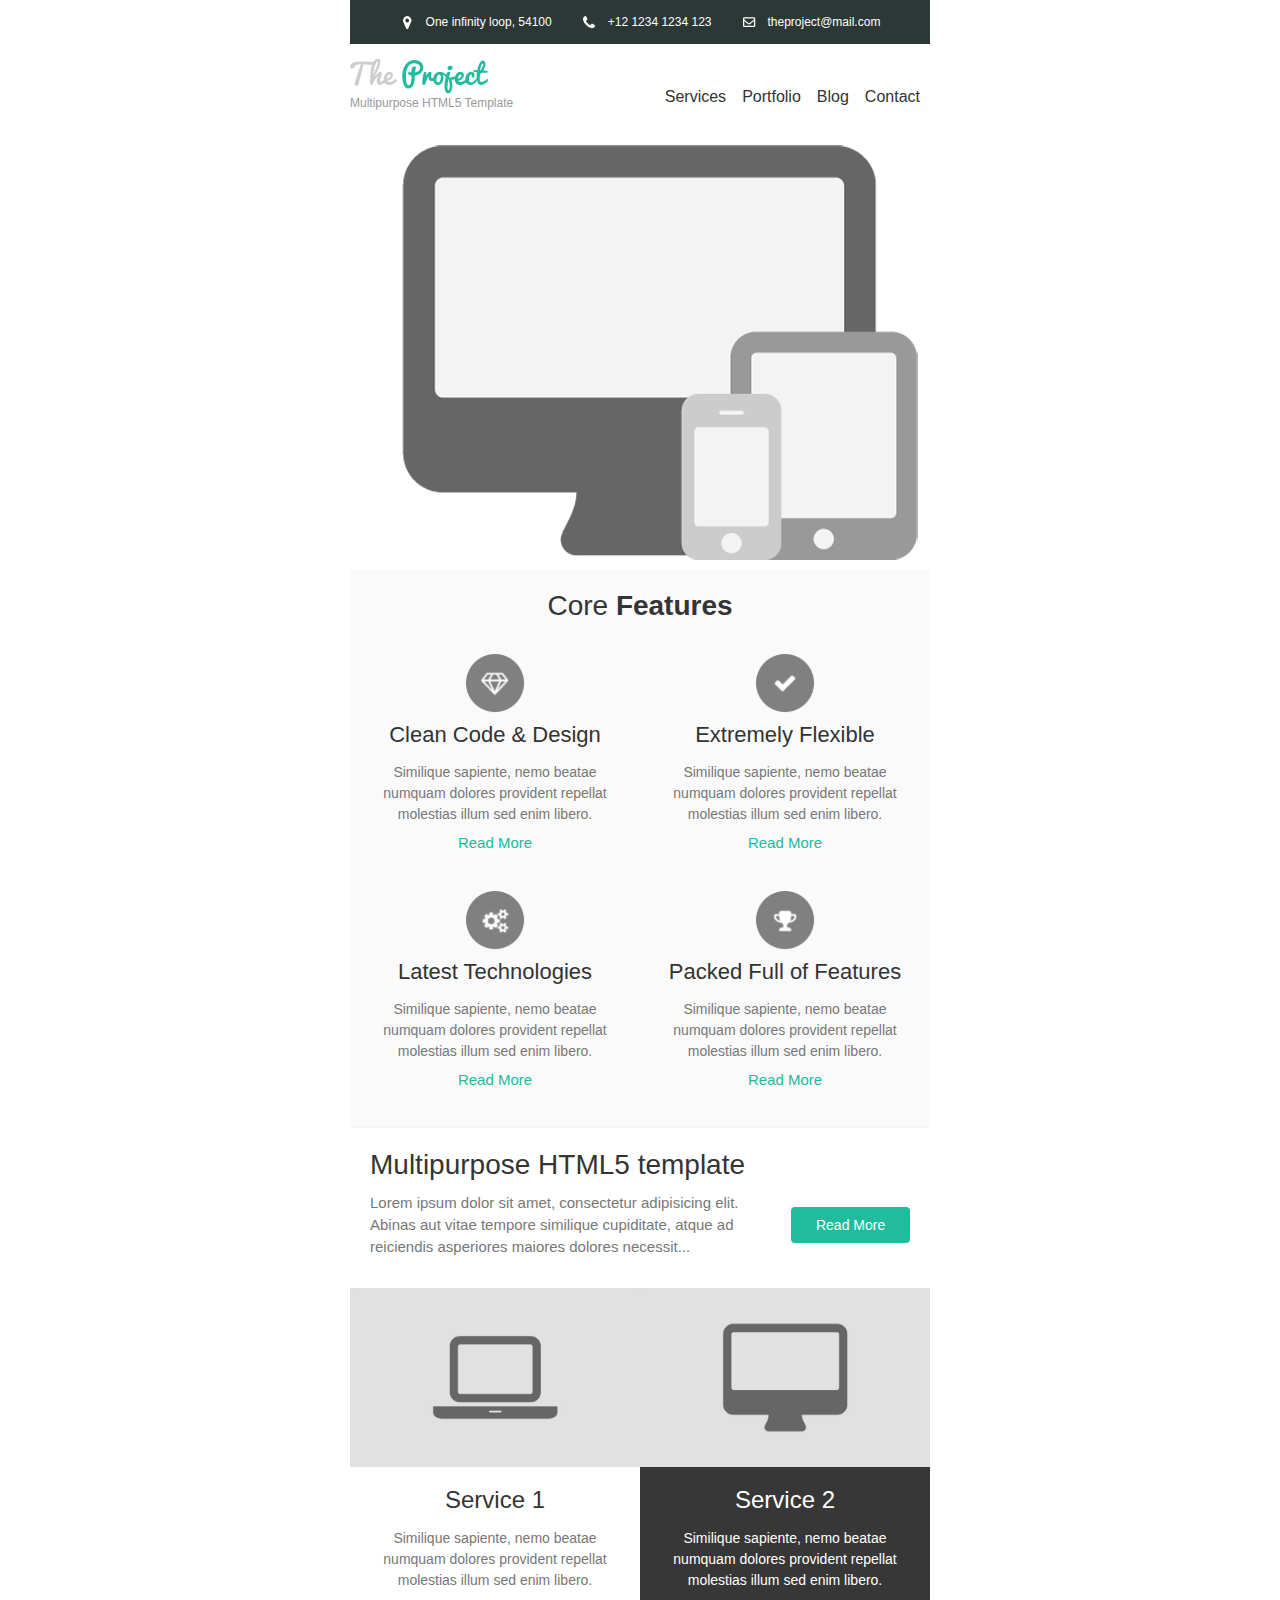
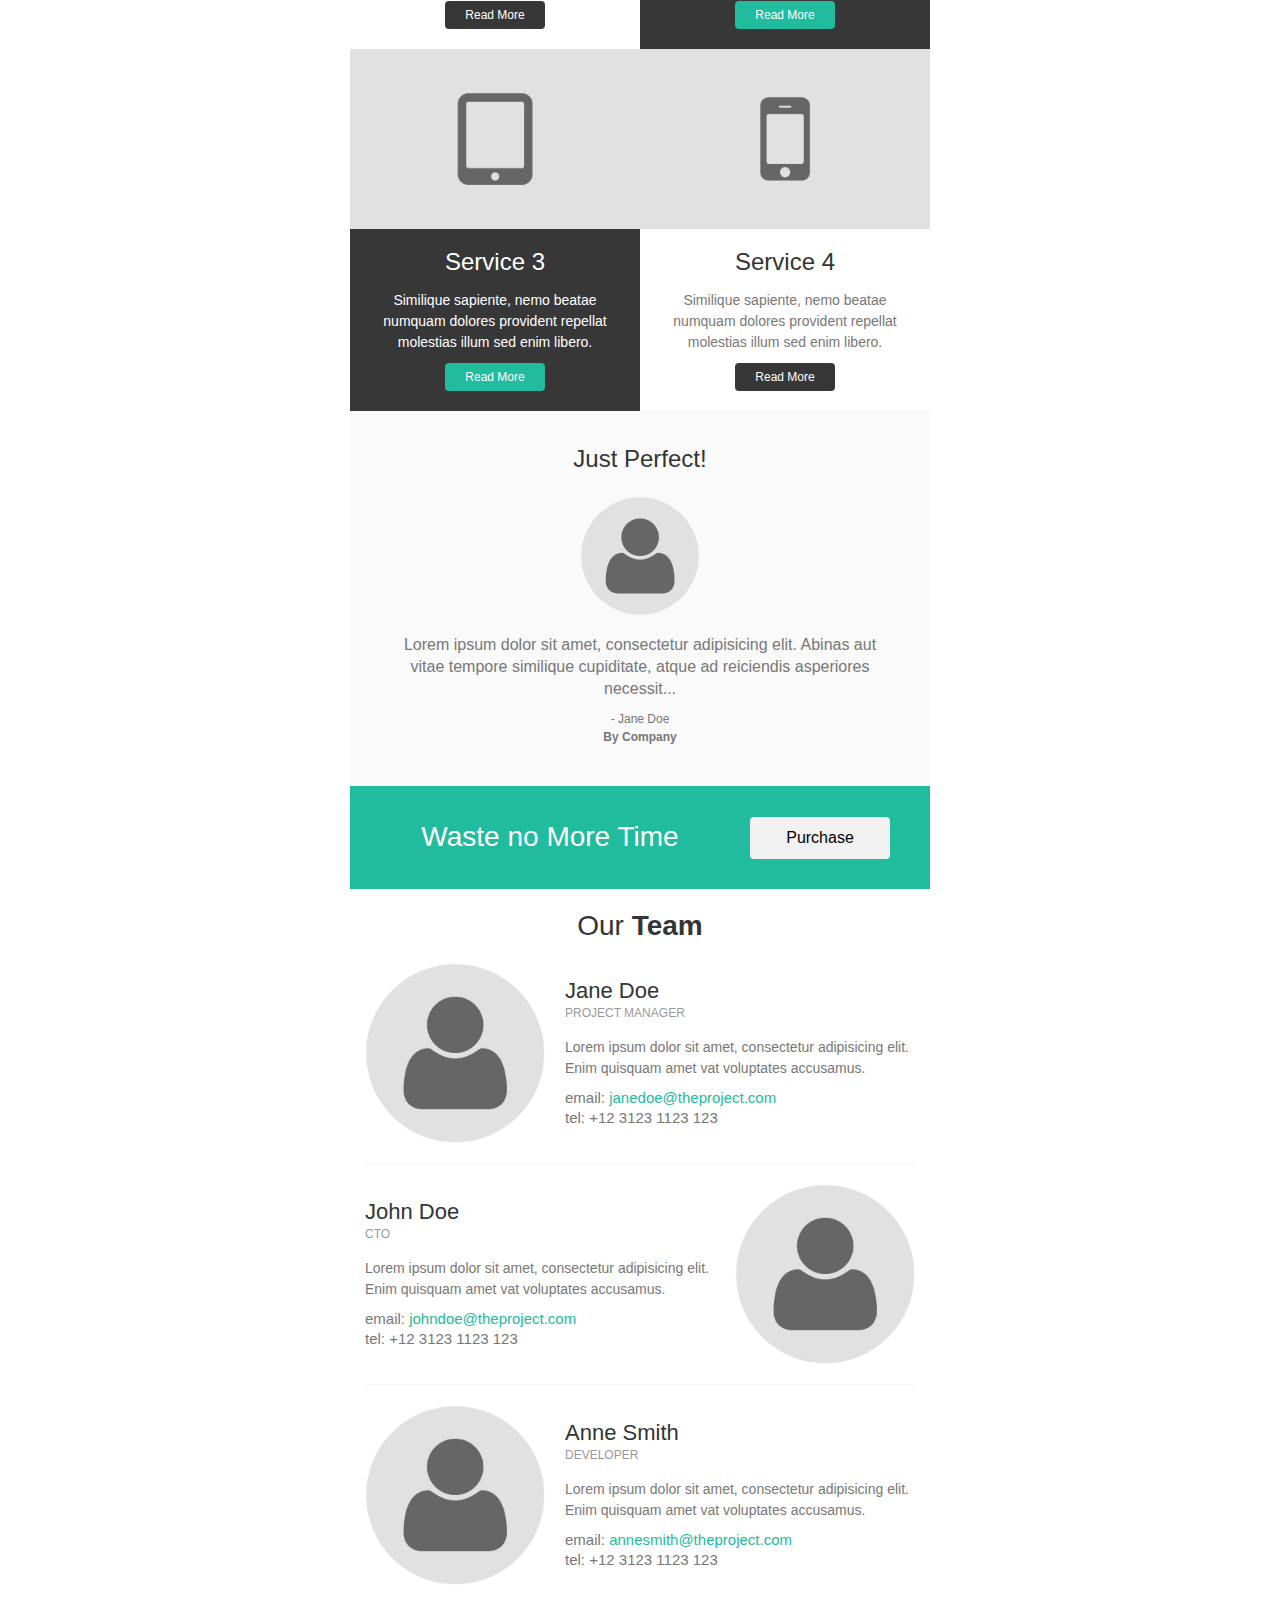
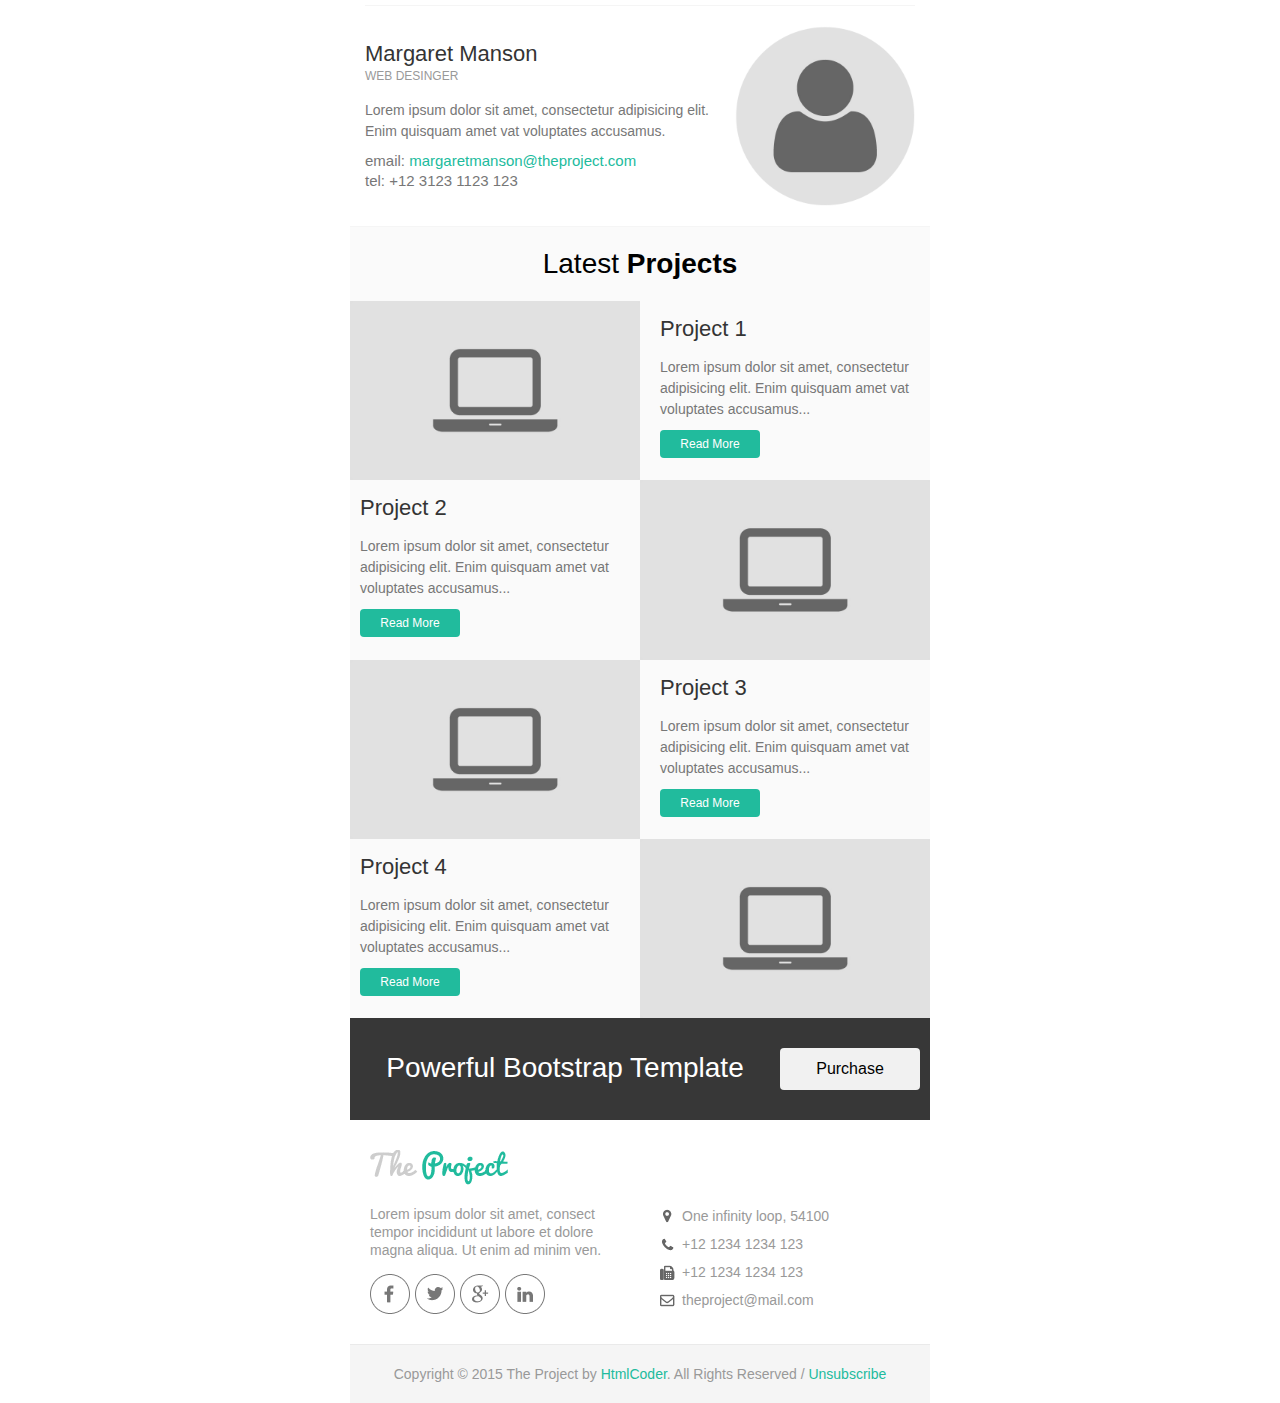
<file: email_templates/email_template_cool_green.html>
<!DOCTYPE html PUBLIC "-//W3C//DTD XHTML 1.0 Transitional//EN" "http://www.w3.org/TR/xhtml1/DTD/xhtml1-transitional.dtd">
<html xmlns="http://www.w3.org/1999/xhtml">
	<head>
		<meta http-equiv="Content-Type" content="text/html; charset=utf-8" />
		<title>The Project | Email Template</title>
	</head>
	<body style="margin: 0; padding: 0;">
		<table border="0" cellpadding="0" cellspacing="0" width="100%">
			<tr>
				<td>

					<!-- Header Top Start -->
					<table align="center" border="0" cellpadding="0" cellspacing="0" width="600" style="border-collapse: collapse;">
						<tr>
							<td>
								<table align="center" border="0" cellpadding="0" cellspacing="0" width="580" style="border-collapse: collapse;">
									<tr>
										<td align="left"  bgcolor="#2c3836">
											<!-- Space -->
											<table width="100%" align="center" border="0" cellpadding="0" cellspacing="0" style="border-collapse: collapse;">
												<tr><td style="font-size: 0; line-height: 0;" height="10">&nbsp;</td></tr>
											</table>
											<table align="center">
												<tr>
													<td width="22">
														<img src="images/marker-icon-white.png" alt="location" />
													</td>
													<td style="color: #fff; font-size: 12px; line-height: 18px; font-weight: normal; font-family: helvetica, Arial, sans-serif;">One infinity loop, 54100</td>
													<td width="22"></td>
													<td width="22">
														<img src="images/phone-icon-white.png" alt="location" />
													</td>
													<td style="color: #fff; font-size: 12px; line-height: 18px; font-weight: normal; font-family: helvetica, Arial, sans-serif;">+12&nbsp;1234&nbsp;1234&nbsp;123</td>
													<td width="22"></td>
													<td width="22">
														<img src="images/mail-icon-white.png" alt="location" />
													</td>
													<td>
														<a style="color: #fff; font-size: 12px; line-height: 18px; font-weight: normal; font-family: helvetica, Arial, sans-serif; text-decoration:none;" href="mailto:theproject@mail.com">theproject@mail.com</a>
													</td>
												</tr>
											</table>
											<!-- Space -->
											<table width="100%" align="center" border="0" cellpadding="0" cellspacing="0" style="border-collapse: collapse;">
												<tr><td style="font-size: 0; line-height: 0;" height="10">&nbsp;</td></tr>
											</table>
										</td>
									</tr>
								</table>
							</td>
						</tr>
					</table>
					<!-- Header Top End -->

					<!-- Header Start -->
					<table align="center" border="0" cellpadding="0" cellspacing="0" width="600" style="border-collapse: collapse;">
						<tr>
							<td style="padding:15px 0 0 0;">
								<table align="center" border="0" cellpadding="0" cellspacing="0" width="580" style="border-collapse: collapse;">
									<tr>
										<td>
											<table align="left" border="0" cellpadding="0" cellspacing="0" width="200" style="border-collapse: collapse;">
												<!-- logo -->
												<tr>
													<td align="left">
														<a href="../html/index.html">
															<img src="images/logo_cool_green.png" alt="Company Logo" style="display: block;"/>
														</a>
													</td>
												</tr>
												<!-- company slogan -->
												<tr>
													<td width="100%" align="left" style="font-size: 12px; line-height: 18px; font-family:helvetica, Arial, sans-serif; color:#999999;">	
														Multipurpose HTML5 Template
													</td>
												</tr>									
												<!-- Space -->
												<tr><td style="font-size: 0; line-height: 0;" height="15">&nbsp;</td></tr>
											</table>
											<table align="left" border="0" cellpadding="0" cellspacing="0" width="370" style="border-collapse: collapse;">
												<tr>
													<td  height="75" style="text-align: right; vertical-align: middle;">
														<a href="#" style="font-family:helvetica, Arial, sans-serif; color: #333333; font-size: 16px; text-decoration: none;">Services</a> &nbsp;&nbsp;
														<a href="#" style="font-family:helvetica, Arial, sans-serif; color: #333333; font-size: 16px; text-decoration: none;">Portfolio</a> &nbsp;&nbsp;
														<a href="#" style="font-family:helvetica, Arial, sans-serif; color: #333333; font-size: 16px; text-decoration: none;">Blog</a> &nbsp;&nbsp;
														<a href="#" style="font-family:helvetica, Arial, sans-serif; color: #333333; font-size: 16px; text-decoration: none;">Contact</a>
													</td>
												</tr>
											</table>
										</td>
									</tr>
								</table>
							</td>
						</tr>
					</table>
					<!-- Header End -->

					<!-- Banner Start -->
					<table align="center" border="0" cellpadding="0" cellspacing="0" width="600" style="border-collapse: collapse;">
						<tr>
							<td>
								<table bgcolor="#fafafa" align="center" border="0" cellpadding="0" cellspacing="0" width="580" style="border-collapse: collapse;">
									<tr>
										<td>
											<table width="100%" align="center" border="0" cellpadding="0" cellspacing="0" style="border-collapse: collapse;">
												<tr>
													<td align="center" bgcolor="#ffffff" >
														<a href="#">
															<img src="images/banner.png" width="580" alt="Section one image" style="display: block;"/>
														</a>
													</td>
												</tr>
											</table>
										</td>
									</tr>
								</table>
							</td>
						</tr>
					</table>
					<!-- Banner End -->

					<!-- Section Start -->
					<table align="center" border="0" cellpadding="0" cellspacing="0" width="600" style="border-collapse: collapse;">
						<tr>
							<td>
								<table bgcolor="#fafafa" align="center" border="0" cellpadding="0" cellspacing="0" width="580" style="border-collapse: collapse;">
									<!-- Space -->
									<tr><td style="font-size: 0; line-height: 0;" height="20">&nbsp;</td></tr>
									<tr>
										<td width="100%" align="center" style="font-size: 28px; line-height: 34px; font-family:helvetica, Arial, sans-serif; color:#343434;">
											Core <strong>Features</strong>
										</td>
									</tr>
									<!-- Space -->
									<tr><td style="font-size: 0; line-height: 0;" height="10">&nbsp;</td></tr>
								</table>
								<!-- First Row -->
								<table bgcolor="#fafafa" align="center" border="0" cellpadding="0" cellspacing="0" width="580" style="border-collapse: collapse;">
									<tr>
										<td>
											<!-- first column -->
											<table align="left" bgcolor="#fafafa" border="0" cellpadding="0" cellspacing="0" width="290" style="border-collapse: collapse;">
												<tr>
													<td>
														<table width="100%" align="center" border="0" cellpadding="0" cellspacing="0" style="border-collapse: collapse;">
															<!-- Space -->
															<tr><td style="font-size: 0; line-height: 0;" height="20">&nbsp;</td></tr>
															<tr>
																<td align="center">
																	<a href="#">
																		<img src="images/feature-icon-1.png" width="60" alt="Feature" style="display: block;"/>
																	</a>
																</td>
															</tr>
														</table>
														<table width="250" align="center" border="0" cellpadding="0" cellspacing="0" style="border-collapse: collapse;">
															<!-- Space -->
															<tr><td style="font-size: 0; line-height: 0;" height="10">&nbsp;</td></tr>
															<tr>
																<td align="center">
																	<a href="#" style="font-family: helvetica, Arial, sans-serif; font-size: 22px; color: #333333; line-height: 24px; text-decoration: none;">Clean Code &amp; Design</a>
																</td>
															</tr>
															<!-- Space -->
															<tr><td style="font-size: 0; line-height: 0;" height="15">&nbsp;</td></tr>
															<tr>
																<td style="font-family: helvetica, Arial, sans-serif; font-size: 14px; color: #777777; line-height: 21px; text-align: center;">
																	Similique sapiente, nemo beatae numquam dolores provident repellat molestias illum sed enim libero.
																</td>
															</tr>
															<!-- Space -->
															<tr><td style="font-size: 0; line-height: 0;" height="10">&nbsp;</td></tr>
															<tr>
																<td>
																	<table width="100" align="center" border="0" cellpadding="0" cellspacing="0" style="border-collapse: collapse;">
																		<tr>
																			<td align="center">
																				<a href="#" style="color: #21bb9d; font-size: 15px; line-height: 15px; font-weight: normal; text-decoration: none; font-family: helvetica, Arial, sans-serif;">Read More</a>
																			</td>
																		</tr>
																	</table>
																</td>
															</tr>
															<!-- Space -->
															<tr><td style="font-size: 0; line-height: 0;" height="20">&nbsp;</td></tr>
														</table>
													</td>
												</tr>
											</table>
											<!-- second column -->
											<table align="left" bgcolor="#fafafa" border="0" cellpadding="0" cellspacing="0" width="290" style="border-collapse: collapse;">
												<tr>
													<td>
														<table width="100%" align="center" border="0" cellpadding="0" cellspacing="0" style="border-collapse: collapse;">
															<!-- Space -->
															<tr><td style="font-size: 0; line-height: 0;" height="20">&nbsp;</td></tr>
															<tr>
																<td align="center">
																	<a href="#">
																		<img src="images/feature-icon-2.png" width="60" alt="Feature" style="display: block;"/>
																	</a>
																</td>
															</tr>
														</table>
														<table width="250" align="center" border="0" cellpadding="0" cellspacing="0" style="border-collapse: collapse;">
															<!-- Space -->
															<tr><td style="font-size: 0; line-height: 0;" height="10">&nbsp;</td></tr>
															<tr>
																<td align="center">
																	<a href="#" style="font-family: helvetica, Arial, sans-serif; font-size: 22px; color: #333333; line-height: 24px; text-decoration: none;">Extremely Flexible</a>
																</td>
															</tr>
															<!-- Space -->
															<tr><td style="font-size: 0; line-height: 0;" height="15">&nbsp;</td></tr>
															<tr>
																<td style="font-family: helvetica, Arial, sans-serif; font-size: 14px; color: #777777; line-height: 21px; text-align: center;">
																	Similique sapiente, nemo beatae numquam dolores provident repellat molestias illum sed enim libero.
																</td>
															</tr>
															<!-- Space -->
															<tr><td style="font-size: 0; line-height: 0;" height="10">&nbsp;</td></tr>
															<tr>
																<td>
																	<table width="100" align="center" border="0" cellpadding="0" cellspacing="0" style="border-collapse: collapse;">
																		<tr>
																			<td align="center">
																				<a href="#" style="color: #21bb9d; font-size: 15px; line-height: 15px; font-weight: normal; text-decoration: none; font-family: helvetica, Arial, sans-serif;">Read More</a>
																			</td>
																		</tr>
																	</table>
																</td>
															</tr>
															<!-- Space -->
															<tr><td style="font-size: 0; line-height: 0;" height="20">&nbsp;</td></tr>
														</table>
													</td>
												</tr>
											</table>
										</td>
									</tr>
								</table>
								<!-- Second Row -->
								<table bgcolor="#fafafa" align="center" border="0" cellpadding="0" cellspacing="0" width="580" style="border-collapse: collapse;">
									<tr>
										<td>
											<!-- first column -->
											<table align="left" bgcolor="#fafafa" border="0" cellpadding="0" cellspacing="0" width="290" style="border-collapse: collapse;">
												<tr>
													<td>
														<table width="100%" align="center" border="0" cellpadding="0" cellspacing="0" style="border-collapse: collapse;">
															<!-- Space -->
															<tr><td style="font-size: 0; line-height: 0;" height="20">&nbsp;</td></tr>
															<tr>
																<td align="center">
																	<a href="#">
																		<img src="images/feature-icon-3.png" width="60" alt="Feature" style="display: block;"/>
																	</a>
																</td>
															</tr>
														</table>
														<table width="250" align="center" border="0" cellpadding="0" cellspacing="0" style="border-collapse: collapse;">
															<!-- Space -->
															<tr><td style="font-size: 0; line-height: 0;" height="10">&nbsp;</td></tr>
															<tr>
																<td align="center">
																	<a href="#" style="font-family: helvetica, Arial, sans-serif; font-size: 22px; color: #333333; line-height: 24px; text-decoration: none;">Latest Technologies</a>
																</td>
															</tr>
															<!-- Space -->
															<tr><td style="font-size: 0; line-height: 0;" height="15">&nbsp;</td></tr>
															<tr>
																<td style="font-family: helvetica, Arial, sans-serif; font-size: 14px; color: #777777; line-height: 21px; text-align: center;">
																	Similique sapiente, nemo beatae numquam dolores provident repellat molestias illum sed enim libero.
																</td>
															</tr>
															<!-- Space -->
															<tr><td style="font-size: 0; line-height: 0;" height="10">&nbsp;</td></tr>
															<tr>
																<td>
																	<table width="100" align="center" border="0" cellpadding="0" cellspacing="0" style="border-collapse: collapse;">
																		<tr>
																			<td align="center">
																				<a href="#" style="color: #21bb9d; font-size: 15px; line-height: 15px; font-weight: normal; text-decoration: none; font-family: helvetica, Arial, sans-serif;">Read More</a>
																			</td>
																		</tr>
																	</table>
																</td>
															</tr>
															<!-- Space -->
															<tr><td style="font-size: 0; line-height: 0;" height="40">&nbsp;</td></tr>
														</table>
													</td>
												</tr>
											</table>
											<!-- second column -->
											<table align="left" bgcolor="#fafafa" border="0" cellpadding="0" cellspacing="0" width="290" style="border-collapse: collapse;">
												<tr>
													<td>
														<table width="100%" align="center" border="0" cellpadding="0" cellspacing="0" style="border-collapse: collapse;">
															<!-- Space -->
															<tr><td style="font-size: 0; line-height: 0;" height="20">&nbsp;</td></tr>
															<tr>
																<td align="center">
																	<a href="#">
																		<img src="images/feature-icon-4.png" width="60" alt="Feature" style="display: block;"/>
																	</a>
																</td>
															</tr>
														</table>
														<table width="250" align="center" border="0" cellpadding="0" cellspacing="0" style="border-collapse: collapse;">
															<!-- Space -->
															<tr><td style="font-size: 0; line-height: 0;" height="10">&nbsp;</td></tr>
															<tr>
																<td align="center">
																	<a href="#" style="font-family: helvetica, Arial, sans-serif; font-size: 22px; color: #333333; line-height: 24px; text-decoration: none;">Packed Full of Features</a>
																</td>
															</tr>
															<!-- Space -->
															<tr><td style="font-size: 0; line-height: 0;" height="15">&nbsp;</td></tr>
															<tr>
																<td style="font-family: helvetica, Arial, sans-serif; font-size: 14px; color: #777777; line-height: 21px; text-align: center;">
																	Similique sapiente, nemo beatae numquam dolores provident repellat molestias illum sed enim libero.
																</td>
															</tr>
															<!-- Space -->
															<tr><td style="font-size: 0; line-height: 0;" height="10">&nbsp;</td></tr>
															<tr>
																<td>
																	<table width="100" align="center" border="0" cellpadding="0" cellspacing="0" style="border-collapse: collapse;">
																		<tr>
																			<td align="center">
																				<a href="#" style="color: #21bb9d; font-size: 15px; line-height: 15px; font-weight: normal; text-decoration: none; font-family: helvetica, Arial, sans-serif;">Read More</a>
																			</td>
																		</tr>
																	</table>
																</td>
															</tr>
															<!-- Space -->
															<tr><td style="font-size: 0; line-height: 0;" height="40">&nbsp;</td></tr>
														</table>
													</td>
												</tr>
											</table>
										</td>
									</tr>
									<!-- Border -->
									<tr><td bgcolor="#f5f5f5" style="font-size: 0; line-height: 0;" height="1">&nbsp;</td></tr>
								</table>
							</td>
						</tr>
					</table>
					<!-- Section End -->

					<!-- Banner Start -->
					<table align="center" border="0" cellpadding="0" cellspacing="0" width="600" style="border-collapse: collapse;">
						<tr>
							<td>
								<table align="center" border="0" cellpadding="0" cellspacing="0" width="580" style="border-collapse: collapse;">
									<tr>
										<td>
											<table width="100%" align="center" border="0" cellpadding="0" cellspacing="0" style="border-collapse: collapse;">
												<tr>
													<td>
														<!-- Space -->
														<table width="100%" align="center" border="0" cellpadding="0" cellspacing="0" style="border-collapse: collapse;">
															<tr><td style="font-size: 0; line-height: 0;" height="20">&nbsp;</td></tr>
														</table>
														<table align="center" border="0" cellpadding="0" cellspacing="0" width="540" style="border-collapse: collapse;">
															<tr>
																<td>
																	<table align="left" border="0" cellpadding="0" cellspacing="0" width="100%" style="border-collapse: collapse;">
																		<tr>
																			<td width="100%" align="left" style="font-size: 28px; line-height: 34px; font-family:helvetica, Arial, sans-serif; color:#343434;">
																				Multipurpose HTML5 template
																			</td>
																		</tr>
																	</table>
																	<table align="left" border="0" cellpadding="0" cellspacing="0" width="75%" style="border-collapse: collapse;">
																		<!-- Space -->
																		<tr><td style="font-size: 0; line-height: 0;" height="10">&nbsp;</td></tr>
																		<tr>
																			<td width="100%" align="left" style="font-size: 15px; line-height: 22px; font-family:helvetica, Arial, sans-serif; color:#777777;">
																				Lorem ipsum dolor sit amet, consectetur adipisicing elit. Abinas aut vitae tempore similique cupiditate, atque ad reiciendis asperiores maiores dolores necessit...
																			</td>
																		</tr>
																	</table>
																	<table align="right" border="0" cellpadding="0" cellspacing="0" width="22%" style="border-collapse: collapse;">
																		<!-- Space -->
																		<tr><td style="font-size: 0; line-height: 0;" height="25">&nbsp;</td></tr>
																		<tr>
																			<td width="100%" align="center" style="padding:10px 12px 10px 12px; text-align: center;border-radius:4px;" bgcolor="#21bb9d">
																				<a href="#" style="color: #fff; font-size: 14px; font-weight: normal; text-decoration: none; font-family: helvetica, Arial, sans-serif;">Read More</a>
																			</td>
																		</tr>
																	</table>
																</td>
															</tr>
														</table>
														<!-- Space -->
														<table width="100%" align="center" border="0" cellpadding="0" cellspacing="0" style="border-collapse: collapse;">
															<tr><td style="font-size: 0; line-height: 0;" height="30">&nbsp;</td></tr>				
														</table>
													</td>
												</tr>
											</table>
										</td>
									</tr>
								</table>
							</td>
						</tr>
					</table>
					<!-- Banner End -->

					<!-- Section Start -->
					<table align="center" border="0" cellpadding="0" cellspacing="0" width="600" style="border-collapse: collapse;">
						<tr>
							<td>
								<!-- First Row -->
								<table bgcolor="#fafafa" align="center" border="0" cellpadding="0" cellspacing="0" width="580" style="border-collapse: collapse;">
									<tr>
										<td>
											<!-- first column -->
											<table align="left" bgcolor="#ffffff" border="0" cellpadding="0" cellspacing="0" width="290" style="border-collapse: collapse;">
												<tr>
													<td>
														<table width="100%" align="center" border="0" cellpadding="0" cellspacing="0" style="border-collapse: collapse;">
															<tr>
																<td>
																	<a href="#">
																		<img src="images/service-1.jpg" width="290" alt="Service 1" style="display: block;"/>
																	</a>
																</td>
															</tr>
														</table>
														<table width="250" align="center" border="0" cellpadding="0" cellspacing="0" style="border-collapse: collapse;">
															<!-- Space -->
															<tr><td style="font-size: 0; line-height: 0;" height="20">&nbsp;</td></tr>
															<tr>
																<td align="center">
																	<a href="#" style="font-family: helvetica, Arial, sans-serif; font-size: 24px; color: #343434; line-height: 26px; text-decoration: none;">Service 1</a>
																</td>
															</tr>
															<!-- Space -->
															<tr><td style="font-size: 0; line-height: 0;" height="15">&nbsp;</td></tr>
															<tr>
																<td style="font-family: helvetica, Arial, sans-serif; font-size: 14px; color: #777777; line-height: 21px; text-align: center;">
																	Similique sapiente, nemo beatae numquam dolores provident repellat molestias illum sed enim libero.
																</td>
															</tr>
															<!-- Space -->
															<tr><td style="font-size: 0; line-height: 0;" height="10">&nbsp;</td></tr>
															<tr>
																<td>
																	<table width="100" align="center" border="0" cellpadding="0" cellspacing="0" style="border-collapse: collapse;">
																		<tr>
																			<td align="center" style="padding:8px 5px 8px 5px;border-radius:4px;" bgcolor="#373737">
																				<a href="#" style="color: #fff; font-size: 12px; line-height: 12px; font-weight: normal; text-decoration: none; font-family: helvetica, Arial, sans-serif;">Read More</a>
																			</td>
																		</tr>
																	</table>
																</td>
															</tr>
															<!-- Space -->
															<tr><td style="font-size: 0; line-height: 0;" height="20">&nbsp;</td></tr>
														</table>
													</td>
												</tr>
											</table>
											<!-- second column -->
											<table align="left" bgcolor="#373737" border="0" cellpadding="0" cellspacing="0" width="290" style="border-collapse: collapse;">
												<tr>
													<td>
														<table width="100%" align="center" border="0" cellpadding="0" cellspacing="0" style="border-collapse: collapse;">
															<tr>
																<td>
																	<a href="#">
																		<img src="images/service-2.jpg" width="290" alt="Service 2" style="display: block;"/>
																	</a>
																</td>
															</tr>
														</table>
														<table width="250" align="center" border="0" cellpadding="0" cellspacing="0" style="border-collapse: collapse;">
															<!-- Space -->
															<tr><td style="font-size: 0; line-height: 0;" height="20">&nbsp;</td></tr>
															<tr>
																<td align="center">
																	<a href="#" style="font-family: helvetica, Arial, sans-serif; font-size: 24px; color: #ffffff; line-height: 26px; text-decoration: none;">Service 2</a>
																</td>
															</tr>
															<!-- Space -->
															<tr><td style="font-size: 0; line-height: 0;" height="15">&nbsp;</td></tr>
															<tr>
																<td style="font-family: helvetica, Arial, sans-serif; font-size: 14px; color: #ffffff; line-height: 21px; text-align: center;">
																	Similique sapiente, nemo beatae numquam dolores provident repellat molestias illum sed enim libero.
																</td>
															</tr>
															<!-- Space -->
															<tr><td style="font-size: 0; line-height: 0;" height="10">&nbsp;</td></tr>
															<tr>
																<td>
																	<table width="100" align="center" border="0" cellpadding="0" cellspacing="0" style="border-collapse: collapse;">
																		<tr>
																			<td align="center" style="padding:8px 5px 8px 5px;border-radius:4px;" bgcolor="#21bb9d">
																				<a href="#" style="color: #fff; font-size: 12px; line-height: 12px; font-weight: normal; text-decoration: none; font-family: helvetica, Arial, sans-serif;">Read More</a>
																			</td>
																		</tr>
																	</table>
																</td>
															</tr>
															<!-- Space -->
															<tr><td style="font-size: 0; line-height: 0;" height="20">&nbsp;</td></tr>
														</table>
													</td>
												</tr>
											</table>
										</td>
									</tr>
								</table>
								<!-- Second Row -->
								<table bgcolor="#fafafa" align="center" border="0" cellpadding="0" cellspacing="0" width="580" style="border-collapse: collapse;">
									<tr>
										<td>
											<!-- first column -->
											<table align="left" bgcolor="#373737" border="0" cellpadding="0" cellspacing="0" width="290" style="border-collapse: collapse;">
												<tr>
													<td>
														<table width="100%" align="center" border="0" cellpadding="0" cellspacing="0" style="border-collapse: collapse;">
															<tr>
																<td>
																	<a href="#">
																		<img src="images/service-3.jpg" width="290" alt="Service 3" style="display: block;"/>
																	</a>
																</td>
															</tr>
														</table>
														<table width="250" align="center" border="0" cellpadding="0" cellspacing="0" style="border-collapse: collapse;">
															<!-- Space -->
															<tr><td style="font-size: 0; line-height: 0;" height="20">&nbsp;</td></tr>
															<tr>
																<td align="center">
																	<a href="#" style="font-family: helvetica, Arial, sans-serif; font-size: 24px; color: #ffffff; line-height: 26px; text-decoration: none;">Service 3</a>
																</td>
															</tr>
															<!-- Space -->
															<tr><td style="font-size: 0; line-height: 0;" height="15">&nbsp;</td></tr>
															<tr>
																<td style="font-family: helvetica, Arial, sans-serif; font-size: 14px; color: #ffffff; line-height: 21px; text-align: center;">
																	Similique sapiente, nemo beatae numquam dolores provident repellat molestias illum sed enim libero.
																</td>
															</tr>
															<!-- Space -->
															<tr><td style="font-size: 0; line-height: 0;" height="10">&nbsp;</td></tr>
															<tr>
																<td>
																	<table width="100" align="center" border="0" cellpadding="0" cellspacing="0" style="border-collapse: collapse;">
																		<tr>
																			<td align="center" style="padding:8px 5px 8px 5px;border-radius:4px;" bgcolor="#21bb9d">
																				<a href="#" style="color: #fff; font-size: 12px; line-height: 12px; font-weight: normal; text-decoration: none; font-family: helvetica, Arial, sans-serif;">Read More</a>
																			</td>
																		</tr>
																	</table>
																</td>
															</tr>
															<!-- Space -->
															<tr><td style="font-size: 0; line-height: 0;" height="20">&nbsp;</td></tr>
														</table>
													</td>
												</tr>
											</table>
											<!-- second column -->
											<table align="left" bgcolor="#ffffff" border="0" cellpadding="0" cellspacing="0" width="290" style="border-collapse: collapse;">
												<tr>
													<td>
														<table width="100%" align="center" border="0" cellpadding="0" cellspacing="0" style="border-collapse: collapse;">
															<tr>
																<td>
																	<a href="#">
																		<img src="images/service-4.jpg" width="290" alt="Service 4" style="display: block;"/>
																	</a>
																</td>
															</tr>
														</table>
														<table width="250" align="center" border="0" cellpadding="0" cellspacing="0" style="border-collapse: collapse;">
															<!-- Space -->
															<tr><td style="font-size: 0; line-height: 0;" height="20">&nbsp;</td></tr>
															<tr>
																<td align="center">
																	<a href="#" style="font-family: helvetica, Arial, sans-serif; font-size: 24px; color: #343434; line-height: 26px; text-decoration: none;">Service 4</a>
																</td>
															</tr>
															<!-- Space -->
															<tr><td style="font-size: 0; line-height: 0;" height="15">&nbsp;</td></tr>
															<tr>
																<td style="font-family: helvetica, Arial, sans-serif; font-size: 14px; color: #777777; line-height: 21px; text-align: center;">
																	Similique sapiente, nemo beatae numquam dolores provident repellat molestias illum sed enim libero.
																</td>
															</tr>
															<!-- Space -->
															<tr><td style="font-size: 0; line-height: 0;" height="10">&nbsp;</td></tr>
															<tr>
																<td>
																	<table width="100" align="center" border="0" cellpadding="0" cellspacing="0" style="border-collapse: collapse;">
																		<tr>
																			<td align="center" style="padding:8px 5px 8px 5px;border-radius:4px;" bgcolor="#373737">
																				<a href="#" style="color: #fff; font-size: 12px; line-height: 12px; font-weight: normal; text-decoration: none; font-family: helvetica, Arial, sans-serif;">Read More</a>
																			</td>
																		</tr>
																	</table>
																</td>
															</tr>
															<!-- Space -->
															<tr><td style="font-size: 0; line-height: 0;" height="20">&nbsp;</td></tr>
														</table>
													</td>
												</tr>
											</table>
										</td>
									</tr>
								</table>
							</td>
						</tr>
					</table>
					<!-- Section End -->

					<!-- Section Start -->
					<table align="center" border="0" cellpadding="0" cellspacing="0" width="600" style="border-collapse: collapse;">
						<tr>
							<td>
								<table bgcolor="#fafafa" align="center" border="0" cellpadding="0" cellspacing="0" width="580" style="border-collapse: collapse;">
									<tr>
										<td>
											<table align="center" border="0" cellpadding="0" width="100%" cellspacing="0" style="border-collapse: collapse;">
												<!-- Border -->
												<tr><td bgcolor="#f5f5f5" style="font-size: 0; line-height: 0;" height="1">&nbsp;</td></tr>
												<!-- Space -->
												<tr><td style="font-size: 0; line-height: 0;" height="30">&nbsp;</td></tr>
											</table>
											<table align="center" border="0" cellpadding="0" width="480" cellspacing="0" style="border-collapse: collapse;">
												<tr>
													<td>
														<table align="center" border="0" cellpadding="0" cellspacing="0" width="100%" style="border-collapse: collapse;">
															<tr>
																<td width="100%" align="left" style="font-size: 24px; line-height: 34px; font-family:helvetica, Arial, sans-serif; color:#343434; text-align: center;">
																	Just Perfect!
																</td>
															</tr>
															<!-- Space -->
															<tr><td style="font-size: 0; line-height: 0;" height="20">&nbsp;</td></tr>
														</table>
														<table align="center" border="0" cellpadding="0" cellspacing="0" width="100%" style="border-collapse: collapse;">
															<tr>
																<td align="center">
																	<img src="images/testimonial.png" width="120" alt="Testimonial Image" style="display: block;"/>
																</td>
															</tr>
														</table>
														<table align="left" border="0" cellpadding="0" cellspacing="0" width="3%" style="border-collapse: collapse;">
															<tr>
																<td>
																	&nbsp;
																</td>
															</tr>
														</table>
														<table align="center" border="0" cellpadding="0" cellspacing="0" width="100%" style="border-collapse: collapse;">
															<tr>
																<td width="100%" align="left" style="font-size: 16px; line-height: 22px; font-family:helvetica, Arial, sans-serif; color:#777777; text-align: center;">
																	Lorem ipsum dolor sit amet, consectetur adipisicing elit. Abinas aut vitae tempore similique cupiditate, atque ad reiciendis asperiores necessit...
																</td>
															</tr>
															<!-- Space -->
															<tr><td style="font-size: 0; line-height: 0;" height="10">&nbsp;</td></tr>
															<tr>
																<td width="100%" align="left" style="font-size: 12px; line-height: 18px; font-family:helvetica, Arial, sans-serif; color:#777777; text-align: center;">
																	- Jane Doe
																</td>
															</tr>
															<tr>
																<td width="100%" align="left" style="font-size: 12px; line-height: 18px; font-family:helvetica, Arial, sans-serif; color:#777777; font-weight:bold; text-align: center;">
																	By Company
																</td>
															</tr>
														</table>
													</td>
												</tr>
											</table>
											<!-- Space -->
											<table align="center" border="0" cellpadding="0" width="100%" cellspacing="0" style="border-collapse: collapse;">
												<tr><td style="font-size: 0; line-height: 0;" height="40">&nbsp;</td></tr>
											</table>	
										</td>
									</tr>
								</table>
							</td>
						</tr>

					</table>
					<!-- Section End -->

					<!-- Section Start -->
					<table align="center" border="0" cellpadding="0" cellspacing="0" width="600" style="border-collapse: collapse;">
						<tr>
							<td>
								<table align="center" bgcolor="#21bb9d" border="0" cellpadding="0" cellspacing="0" width="580" style="border-collapse: collapse;">
									<tr>
										<td>
											<table width="100%" align="center" border="0" cellpadding="0" cellspacing="0" style="border-collapse: collapse;">
												<!-- Border -->
												<tr><td bgcolor="#21bb9d" style="font-size: 0; line-height: 0;" height="1">&nbsp;</td></tr>
												<!-- Space -->
												<tr><td style="font-size: 0; line-height: 0;" height="30">&nbsp;</td></tr>
											</table>
											<table width="100%" align="center" border="0" cellpadding="0" cellspacing="0" style="border-collapse: collapse;">
												<tr>
													<td>
														<table align="left" border="0" cellpadding="0" cellspacing="0" width="400" style="border-collapse: collapse;">
															<!-- Space -->
															<tr><td style="font-size: 0; line-height: 0;" height="3">&nbsp;</td></tr>
															<tr>
																<td width="100%" align="center" style="font-size: 28px; line-height: 34px; font-family:helvetica, Arial, sans-serif; color:#ffffff;">
																	Waste no More Time
																</td>
															</tr>
														</table>
														<table align="left" border="0" cellpadding="0" cellspacing="0" width="140" style="border-collapse: collapse;">
															<!-- Space -->
															<tr><td style="font-size: 0; line-height: 0;" height="0">&nbsp;</td></tr>
															<tr>
																<td width="100%" align="center" style="padding:12px 12px 12px 12px; text-align: center;border-radius:4px;" bgcolor="#f1f1f1">
																	<a href="#" style="color: #000000; font-size: 16px; font-weight: normal; text-decoration: none; font-family: helvetica, Arial, sans-serif;">Purchase</a>
																</td>
															</tr>
														</table>
													</td>
												</tr>
											</table>
											<table width="100%" align="center" border="0" cellpadding="0" cellspacing="0" style="border-collapse: collapse;">
												<!-- Space -->
												<tr><td style="font-size: 0; line-height: 0;" height="30">&nbsp;</td></tr>
											</table>
										</td>
									</tr>
								</table>
							</td>
						</tr>

					</table>
					<!-- Section End -->

					<!-- Section Start -->
					<table align="center" border="0" cellpadding="0" cellspacing="0" width="600" style="border-collapse: collapse;">
						<tr>
							<td>
								<table bgcolor="#ffffff" width="580" align="center" border="0" cellpadding="0" cellspacing="0" style="border-collapse: collapse;">
									<tr>
										<td>
											<table align="center" border="0" cellpadding="0" cellspacing="0" width="550" style="border-collapse: collapse;">
												<!-- Space -->
												<tr><td style="font-size: 0; line-height: 0;" height="20">&nbsp;</td></tr>
												<tr>
													<td width="100%" align="center" style="font-size: 28px; line-height: 34px; font-family:helvetica, Arial, sans-serif; color:#343434;">
														Our <strong>Team</strong>
													</td>
												</tr>
												<!-- Space -->
												<tr><td style="font-size: 0; line-height: 0;" height="20">&nbsp;</td></tr>
											</table>
											<!-- First Row -->
											<table align="center" border="0" cellpadding="0" cellspacing="0" width="550" style="border-collapse: collapse;">
												<tr>
													<td>
														<table align="left" border="0" cellpadding="0" width="180" cellspacing="0" style="border-collapse: collapse;">
															<tr>
																<td>
																	<a href="#">
																		<img src="images/team-member-1.png" width="180" alt="Team Member 1" style="display: block;"/>
																	</a>
																</td>
															</tr>
														</table>
														<!-- Grid Gutter 20px -->
														<table align="left" border="0" cellpadding="0" width="20" cellspacing="0" style="border-collapse: collapse;">
															<tr>
																<td>&nbsp;</td>
															</tr>
														</table>
														<table align="left" border="0" cellpadding="0" width="350" cellspacing="0" style="border-collapse: collapse;">
															<!-- Space -->
															<tr><td style="font-size: 0; line-height: 0;" height="15">&nbsp;</td></tr>
															<tr>
																<td>
																	<a style="text-decoration:none; font-family: helvetica, Arial, sans-serif; font-size: 22px; color: #343434; line-height: 26px;" href="#">Jane Doe</a>
																</td>
															</tr>
															<tr>
																<td style="text-decoration:none; font-family: helvetica, Arial, sans-serif; font-size: 12px; color: #999999; line-height: 18px;">
																	PROJECT MANAGER
																</td>
															</tr>
															<!-- Space -->
															<tr><td style="font-size: 0; line-height: 0;" height="15">&nbsp;</td></tr>
															<tr>
																<td style="font-family: helvetica, Arial, sans-serif; font-size: 14px; color: #777777; line-height: 21px;">
																	Lorem ipsum dolor sit amet, consectetur adipisicing elit. Enim quisquam amet vat voluptates accusamus.
																</td>
															</tr>
															<!-- Space -->
															<tr><td style="font-size: 0; line-height: 0;" height="10">&nbsp;</td></tr>
															<tr>
																<td>
																	<table width="80" align="left" border="0" cellpadding="0" cellspacing="0" style="border-collapse: collapse;">
																		<tr>
																			<td style="color: #777777;font-family: helvetica, Arial, sans-serif; font-size:15px;">
																				email:&nbsp;<a style="font-family: helvetica, Arial, sans-serif; font-size: 15px;text-decoration:none; line-height: 14px; color: #21bb9d;" href="mailto:janedoe@theproject.com">janedoe@theproject.com</a>
																			</td>
																		</tr>
																		<!-- Space -->
																		<tr><td style="font-size: 0; line-height: 0;" height="5">&nbsp;</td></tr>
																		<tr>
																			<td style="font-family: helvetica, Arial, sans-serif; font-size: 15px; line-height: 14px; color: #777777;">
																				tel:&nbsp;+12&nbsp;3123&nbsp;1123&nbsp;123
																			</td>
																		</tr>
																	</table>
																</td>
															</tr>
														</table>
													</td>
												</tr>
											</table>
											<!-- Space -->
											<table width="550" align="center" border="0" cellpadding="0" cellspacing="0" style="border-collapse: collapse;">
												<tr><td style="font-size: 0; line-height: 0;" height="20">&nbsp;</td></tr>
												<tr><td style="font-size: 0; line-height: 0;" bgcolor="#f5f5f5" height="1">&nbsp;</td></tr>
												<tr><td style="font-size: 0; line-height: 0;" height="20">&nbsp;</td></tr>
											</table>
											<!-- Second Row -->
											<table align="center" border="0" cellpadding="0" cellspacing="0" width="550" style="border-collapse: collapse;">
												<tr>
													<td>
														<table align="left" border="0" cellpadding="0" width="350" cellspacing="0" style="border-collapse: collapse;">
															<!-- Space -->
															<tr><td style="font-size: 0; line-height: 0;" height="15">&nbsp;</td></tr>
															<tr>
																<td>
																	<a style="text-decoration:none; font-family: helvetica, Arial, sans-serif; font-size: 22px; color: #343434; line-height: 26px;" href="#">John Doe</a>
																</td>
															</tr>
															<tr>
																<td style="text-decoration:none; font-family: helvetica, Arial, sans-serif; font-size: 12px; color: #999999; line-height: 18px;">
																	CTO
																</td>
															</tr>
															<!-- Space -->
															<tr><td style="font-size: 0; line-height: 0;" height="15">&nbsp;</td></tr>
															<tr>
																<td style="font-family: helvetica, Arial, sans-serif; font-size: 14px; color: #777777; line-height: 21px;">
																	Lorem ipsum dolor sit amet, consectetur adipisicing elit. Enim quisquam amet vat voluptates accusamus.
																</td>
															</tr>
															<!-- Space -->
															<tr><td style="font-size: 0; line-height: 0;" height="10">&nbsp;</td></tr>
															<tr>
																<td>
																	<table width="80" align="left" border="0" cellpadding="0" cellspacing="0" style="border-collapse: collapse;">
																		<tr>
																			<td style="color: #777777;font-family: helvetica, Arial, sans-serif; font-size:15px;">
																				email:&nbsp;<a style="font-family: helvetica, Arial, sans-serif; font-size: 15px;text-decoration:none; line-height: 14px; color: #21bb9d;" href="mailto:johndoe@theproject.com">johndoe@theproject.com</a>
																			</td>
																		</tr>
																		<!-- Space -->
																		<tr><td style="font-size: 0; line-height: 0;" height="5">&nbsp;</td></tr>
																		<tr>
																			<td style="font-family: helvetica, Arial, sans-serif; font-size: 15px; line-height: 14px; color: #777777;">
																				tel:&nbsp;+12&nbsp;3123&nbsp;1123&nbsp;123
																			</td>
																		</tr>
																	</table>
																</td>
															</tr>
														</table>
														<!-- Grid Gutter 20px -->
														<table align="left" border="0" cellpadding="0" width="20" cellspacing="0" style="border-collapse: collapse;">
															<tr>
																<td>&nbsp;</td>
															</tr>
														</table>
														<table align="left" border="0" cellpadding="0" width="180" cellspacing="0" style="border-collapse: collapse;">
															<tr>
																<td>
																	<a href="#">
																		<img src="images/team-member-2.png" width="180" alt="Team Member 2" style="display: block;"/>
																	</a>
																</td>
															</tr>
														</table>
													</td>
												</tr>
											</table>
											<!-- Space -->
											<table width="550" align="center" border="0" cellpadding="0" cellspacing="0" style="border-collapse: collapse;">
												<tr><td style="font-size: 0; line-height: 0;" height="20">&nbsp;</td></tr>
												<tr><td style="font-size: 0; line-height: 0;" bgcolor="#f5f5f5" height="1">&nbsp;</td></tr>
												<tr><td style="font-size: 0; line-height: 0;" height="20">&nbsp;</td></tr>
											</table>
											<!-- Third Row -->
											<table align="center" border="0" cellpadding="0" cellspacing="0" width="550" style="border-collapse: collapse;">
												<tr>
													<td>
														<table align="left" border="0" cellpadding="0" width="180" cellspacing="0" style="border-collapse: collapse;">
															<tr>
																<td>
																	<a href="#">
																		<img src="images/team-member-3.png" width="180" alt="Team Member 3" style="display: block;"/>
																	</a>
																</td>
															</tr>
														</table>
														<!-- Grid Gutter 20px -->
														<table align="left" border="0" cellpadding="0" width="20" cellspacing="0" style="border-collapse: collapse;">
															<tr>
																<td>&nbsp;</td>
															</tr>
														</table>
														<table align="left" border="0" cellpadding="0" width="350" cellspacing="0" style="border-collapse: collapse;">
															<!-- Space -->
															<tr><td style="font-size: 0; line-height: 0;" height="15">&nbsp;</td></tr>
															<tr>
																<td>
																	<a style="text-decoration:none; font-family: helvetica, Arial, sans-serif; font-size: 22px; color: #343434; line-height: 26px;" href="#">Anne Smith</a>
																</td>
															</tr>
															<tr>
																<td style="text-decoration:none; font-family: helvetica, Arial, sans-serif; font-size: 12px; color: #999999; line-height: 18px;">
																	DEVELOPER
																</td>
															</tr>
															<!-- Space -->
															<tr><td style="font-size: 0; line-height: 0;" height="15">&nbsp;</td></tr>
															<tr>
																<td style="font-family: helvetica, Arial, sans-serif; font-size: 14px; color: #777777; line-height: 21px;">
																	Lorem ipsum dolor sit amet, consectetur adipisicing elit. Enim quisquam amet vat voluptates accusamus.
																</td>
															</tr>
															<!-- Space -->
															<tr><td style="font-size: 0; line-height: 0;" height="10">&nbsp;</td></tr>
															<tr>
																<td>
																	<table width="80" align="left" border="0" cellpadding="0" cellspacing="0" style="border-collapse: collapse;">
																		<tr>
																			<td style="color: #777777;font-family: helvetica, Arial, sans-serif; font-size:15px;">
																				email:&nbsp;<a style="font-family: helvetica, Arial, sans-serif; font-size: 15px;text-decoration:none; line-height: 14px; color: #21bb9d;" href="mailto:annesmith@theproject.com">annesmith@theproject.com</a>
																			</td>
																		</tr>
																		<!-- Space -->
																		<tr><td style="font-size: 0; line-height: 0;" height="5">&nbsp;</td></tr>
																		<tr>
																			<td style="font-family: helvetica, Arial, sans-serif; font-size: 15px; line-height: 14px; color: #777777;">
																				tel:&nbsp;+12&nbsp;3123&nbsp;1123&nbsp;123
																			</td>
																		</tr>
																	</table>
																</td>
															</tr>
														</table>
													</td>
												</tr>
											</table>
											<!-- Space -->
											<table width="550" align="center" border="0" cellpadding="0" cellspacing="0" style="border-collapse: collapse;">
												<tr><td style="font-size: 0; line-height: 0;" height="20">&nbsp;</td></tr>
												<tr><td style="font-size: 0; line-height: 0;" bgcolor="#f5f5f5" height="1">&nbsp;</td></tr>
												<tr><td style="font-size: 0; line-height: 0;" height="20">&nbsp;</td></tr>
											</table>
											<!-- Fourth Row -->
											<table align="center" border="0" cellpadding="0" cellspacing="0" width="550" style="border-collapse: collapse;">
												<tr>
													<td>
														<table align="left" border="0" cellpadding="0" width="350" cellspacing="0" style="border-collapse: collapse;">
															<!-- Space -->
															<tr><td style="font-size: 0; line-height: 0;" height="15">&nbsp;</td></tr>
															<tr>
																<td>
																	<a style="text-decoration:none; font-family: helvetica, Arial, sans-serif; font-size: 22px; color: #343434; line-height: 26px;" href="#">Margaret Manson</a>
																</td>
															</tr>
															<tr>
																<td style="text-decoration:none; font-family: helvetica, Arial, sans-serif; font-size: 12px; color: #999999; line-height: 18px;">
																	WEB DESINGER
																</td>
															</tr>
															<!-- Space -->
															<tr><td style="font-size: 0; line-height: 0;" height="15">&nbsp;</td></tr>
															<tr>
																<td style="font-family: helvetica, Arial, sans-serif; font-size: 14px; color: #777777; line-height: 21px;">
																	Lorem ipsum dolor sit amet, consectetur adipisicing elit. Enim quisquam amet vat voluptates accusamus.
																</td>
															</tr>
															<!-- Space -->
															<tr><td style="font-size: 0; line-height: 0;" height="10">&nbsp;</td></tr>
															<tr>
																<td>
																	<table width="80" align="left" border="0" cellpadding="0" cellspacing="0" style="border-collapse: collapse;">
																		<tr>
																			<td style="color: #777777;font-family: helvetica, Arial, sans-serif; font-size:15px;">
																				email:&nbsp;<a style="font-family: helvetica, Arial, sans-serif; font-size: 15px;text-decoration:none; line-height: 14px; color: #21bb9d;" href="mailto:margaretmanson@theproject.com">margaretmanson@theproject.com</a>
																			</td>
																		</tr>
																		<!-- Space -->
																		<tr><td style="font-size: 0; line-height: 0;" height="5">&nbsp;</td></tr>
																		<tr>
																			<td style="font-family: helvetica, Arial, sans-serif; font-size: 15px; line-height: 14px; color: #777777;">
																				tel:&nbsp;+12&nbsp;3123&nbsp;1123&nbsp;123
																			</td>
																		</tr>
																	</table>
																</td>
															</tr>
														</table>
														<!-- Grid Gutter 20px -->
														<table align="left" border="0" cellpadding="0" width="20" cellspacing="0" style="border-collapse: collapse;">
															<tr>
																<td>&nbsp;</td>
															</tr>
														</table>
														<table align="left" border="0" cellpadding="0" width="180" cellspacing="0" style="border-collapse: collapse;">
															<tr>
																<td>
																	<a href="#">
																		<img src="images/team-member-4.png" width="180" alt="Team Member 4" style="display: block;"/>
																	</a>
																</td>
															</tr>
														</table>
													</td>
												</tr>
											</table>
											<!-- Space -->
											<table width="550" align="center" border="0" cellpadding="0" cellspacing="0" style="border-collapse: collapse;">
												<tr><td style="font-size: 0; line-height: 0;" height="20">&nbsp;</td></tr>
											</table>
										</td>
									</tr>
								</table>
							</td>
						</tr>

					</table>
					<!-- Section End -->

					<!-- Section Start -->
					<table align="center" border="0" cellpadding="0" cellspacing="0" width="600" style="border-collapse: collapse;">
						<tr>
							<td>
								<table bgcolor="#fafafa" align="center" border="0" cellpadding="0" cellspacing="0" width="580" style="border-collapse: collapse;">
									<tr>
										<td>
											<table align="center" border="0" cellpadding="0" cellspacing="0" width="100%" style="border-collapse: collapse;">
												<!-- Space -->
												<tr><td style="font-size: 0; line-height: 0;" bgcolor="#f5f5f5" height="1">&nbsp;</td></tr>
												<tr><td style="font-size: 0; line-height: 0;" height="20">&nbsp;</td></tr>
												<tr>
													<td width="100%" align="center" style="font-size: 28px; line-height: 34px; font-family:helvetica, Arial, sans-serif; color:#000000;">
														Latest <strong>Projects</strong>
													</td>
												</tr>
												<!-- Space -->
												<tr><td style="font-size: 0; line-height: 0;" height="20">&nbsp;</td></tr>
											</table>
											<!-- First Row -->
											<table align="center" border="0" cellpadding="0" cellspacing="0" width="100%" style="border-collapse: collapse;">
												<tr>
													<td>
														<table align="left" border="0" cellpadding="0" width="290" cellspacing="0" style="border-collapse: collapse;">
															<tr>
																<td>
																	<a href="#">
																		<img src="images/project-1.jpg" width="290" alt="Project 1" style="display: block;"/>
																	</a>
																</td>
															</tr>
														</table>
														<!-- Grid Gutter 20px -->
														<table align="left" border="0" cellpadding="0" width="20" cellspacing="0" style="border-collapse: collapse;">
															<tr>
																<td>&nbsp;</td>
															</tr>
														</table>
														<table align="left" border="0" cellpadding="0" width="260" cellspacing="0" style="border-collapse: collapse;">
															<!-- Space -->
															<tr><td style="font-size: 0; line-height: 0;" height="15">&nbsp;</td></tr>
															<tr>
																<td>
																	<a style="text-decoration:none; font-family: helvetica, Arial, sans-serif; font-size: 22px; color: #343434; line-height: 26px;" href="#">Project 1</a>
																</td>
															</tr>
															<!-- Space -->
															<tr><td style="font-size: 0; line-height: 0;" height="15">&nbsp;</td></tr>
															<tr>
																<td style="font-family: helvetica, Arial, sans-serif; font-size: 14px; color: #777777; line-height: 21px;">
																	Lorem ipsum dolor sit amet, consectetur adipisicing elit. Enim quisquam amet vat voluptates accusamus...
																</td>
															</tr>
															<!-- Space -->
															<tr><td style="font-size: 0; line-height: 0;" height="10">&nbsp;</td></tr>
															<tr>
																<td>
																	<table width="100" align="left" border="0" cellpadding="0" cellspacing="0" style="border-collapse: collapse;">
																		<tr>
																			<td align="center" style="padding:8px 5px 8px 5px;border-radius:4px;" bgcolor="#21bb9d">
																				<a href="#" style="color: #fff; font-size: 12px; line-height: 12px; font-weight: normal; text-decoration: none; font-family: helvetica, Arial, sans-serif;">Read More</a>
																			</td>
																		</tr>
																	</table>
																</td>
															</tr>
														</table>
													</td>
												</tr>
											</table>
											<!-- Second Row -->
											<table align="center" border="0" cellpadding="0" cellspacing="0" width="100%" style="border-collapse: collapse;">
												<tr>
													<td>
														<!-- Grid Gutter 20px -->
														<table align="left" border="0" cellpadding="0" width="10" cellspacing="0" style="border-collapse: collapse;">
															<tr>
																<td>&nbsp;</td>
															</tr>
														</table>
														<table align="left" border="0" cellpadding="0" width="260" cellspacing="0" style="border-collapse: collapse;">
															<!-- Space -->
															<tr><td style="font-size: 0; line-height: 0;" height="15">&nbsp;</td></tr>
															<tr>
																<td>
																	<a style="text-decoration:none; font-family: helvetica, Arial, sans-serif; font-size: 22px; color: #343434; line-height: 26px;" href="#">Project 2</a>
																</td>
															</tr>
															<!-- Space -->
															<tr><td style="font-size: 0; line-height: 0;" height="15">&nbsp;</td></tr>
															<tr>
																<td style="font-family: helvetica, Arial, sans-serif; font-size: 14px; color: #777777; line-height: 21px;">
																	Lorem ipsum dolor sit amet, consectetur adipisicing elit. Enim quisquam amet vat voluptates accusamus...
																</td>
															</tr>
															<!-- Space -->
															<tr><td style="font-size: 0; line-height: 0;" height="10">&nbsp;</td></tr>
															<tr>
																<td>
																	<table width="100" align="left" border="0" cellpadding="0" cellspacing="0" style="border-collapse: collapse;">
																		<tr>
																			<td align="center" style="padding:8px 5px 8px 5px;border-radius:4px;" bgcolor="#21bb9d">
																				<a href="#" style="color: #fff; font-size: 12px; line-height: 12px; font-weight: normal; text-decoration: none; font-family: helvetica, Arial, sans-serif;">Read More</a>
																			</td>
																		</tr>
																	</table>
																</td>
															</tr>
														</table>
														<!-- Grid Gutter 20px -->
														<table align="left" border="0" cellpadding="0" width="20" cellspacing="0" style="border-collapse: collapse;">
															<tr>
																<td>&nbsp;</td>
															</tr>
														</table>
														<table align="left" border="0" cellpadding="0" width="290" cellspacing="0" style="border-collapse: collapse;">
															<tr>
																<td>
																	<a href="#">
																		<img src="images/project-2.jpg" width="290" alt="Project 2" style="display: block;"/>
																	</a>
																</td>
															</tr>
														</table>
													</td>
												</tr>
											</table>
											<!-- Third Row -->
											<table align="center" border="0" cellpadding="0" cellspacing="0" width="100%" style="border-collapse: collapse;">
												<tr>
													<td>
														<table align="left" border="0" cellpadding="0" width="290" cellspacing="0" style="border-collapse: collapse;">
															<tr>
																<td>
																	<a href="#">
																		<img src="images/project-3.jpg" width="290" alt="Project 3" style="display: block;"/>
																	</a>
																</td>
															</tr>
														</table>
														<!-- Grid Gutter 20px -->
														<table align="left" border="0" cellpadding="0" width="20" cellspacing="0" style="border-collapse: collapse;">
															<tr>
																<td>&nbsp;</td>
															</tr>
														</table>
														<table align="left" border="0" cellpadding="0" width="260" cellspacing="0" style="border-collapse: collapse;">
															<!-- Space -->
															<tr><td style="font-size: 0; line-height: 0;" height="15">&nbsp;</td></tr>
															<tr>
																<td>
																	<a style="text-decoration:none; font-family: helvetica, Arial, sans-serif; font-size: 22px; color: #343434; line-height: 26px;" href="#">Project 3</a>
																</td>
															</tr>
															<!-- Space -->
															<tr><td style="font-size: 0; line-height: 0;" height="15">&nbsp;</td></tr>
															<tr>
																<td style="font-family: helvetica, Arial, sans-serif; font-size: 14px; color: #777777; line-height: 21px;">
																	Lorem ipsum dolor sit amet, consectetur adipisicing elit. Enim quisquam amet vat voluptates accusamus...
																</td>
															</tr>
															<!-- Space -->
															<tr><td style="font-size: 0; line-height: 0;" height="10">&nbsp;</td></tr>
															<tr>
																<td>
																	<table width="100" align="left" border="0" cellpadding="0" cellspacing="0" style="border-collapse: collapse;">
																		<tr>
																			<td align="center" style="padding:8px 5px 8px 5px;border-radius:4px;" bgcolor="#21bb9d">
																				<a href="#" style="color: #fff; font-size: 12px; line-height: 12px; font-weight: normal; text-decoration: none; font-family: helvetica, Arial, sans-serif;">Read More</a>
																			</td>
																		</tr>
																	</table>
																</td>
															</tr>
														</table>
													</td>
												</tr>
											</table>
											<!-- Fourth Row -->
											<table align="center" border="0" cellpadding="0" cellspacing="0" width="100%" style="border-collapse: collapse;">
												<tr>
													<td>
														<!-- Grid Gutter 20px -->
														<table align="left" border="0" cellpadding="0" width="10" cellspacing="0" style="border-collapse: collapse;">
															<tr>
																<td>&nbsp;</td>
															</tr>
														</table>
														<table align="left" border="0" cellpadding="0" width="260" cellspacing="0" style="border-collapse: collapse;">
															<!-- Space -->
															<tr><td style="font-size: 0; line-height: 0;" height="15">&nbsp;</td></tr>
															<tr>
																<td>
																	<a style="text-decoration:none; font-family: helvetica, Arial, sans-serif; font-size: 22px; color: #343434; line-height: 26px;" href="#">Project 4</a>
																</td>
															</tr>
															<!-- Space -->
															<tr><td style="font-size: 0; line-height: 0;" height="15">&nbsp;</td></tr>
															<tr>
																<td style="font-family: helvetica, Arial, sans-serif; font-size: 14px; color: #777777; line-height: 21px;">
																	Lorem ipsum dolor sit amet, consectetur adipisicing elit. Enim quisquam amet vat voluptates accusamus...
																</td>
															</tr>
															<!-- Space -->
															<tr><td style="font-size: 0; line-height: 0;" height="10">&nbsp;</td></tr>
															<tr>
																<td>
																	<table width="100" align="left" border="0" cellpadding="0" cellspacing="0" style="border-collapse: collapse;">
																		<tr>
																			<td align="center" style="padding:8px 5px 8px 5px;border-radius:4px;" bgcolor="#21bb9d">
																				<a href="#" style="color: #fff; font-size: 12px; line-height: 12px; font-weight: normal; text-decoration: none; font-family: helvetica, Arial, sans-serif;">Read More</a>
																			</td>
																		</tr>
																	</table>
																</td>
															</tr>
														</table>
														<!-- Grid Gutter 20px -->
														<table align="left" border="0" cellpadding="0" width="20" cellspacing="0" style="border-collapse: collapse;">
															<tr>
																<td>&nbsp;</td>
															</tr>
														</table>
														<table align="left" border="0" cellpadding="0" width="290" cellspacing="0" style="border-collapse: collapse;">
															<tr>
																<td>
																	<a href="#">
																		<img src="images/project-4.jpg" width="290" alt="Project 4" style="display: block;"/>
																	</a>
																</td>
															</tr>
														</table>
													</td>
												</tr>
											</table>
										</td>
									</tr>
								</table>
							</td>
						</tr>

					</table>
					<!-- Section End -->

					<!-- Section Start -->
					<table align="center" border="0" cellpadding="0" cellspacing="0" width="600" style="border-collapse: collapse;">
						<tr>
							<td>
								<table align="center" bgcolor="#373737" border="0" cellpadding="0" cellspacing="0" width="580" style="border-collapse: collapse;">
									<tr>
										<td>
											<table width="100%" align="center" border="0" cellpadding="0" cellspacing="0" style="border-collapse: collapse;">
												<!-- Space -->
												<tr><td style="font-size: 0; line-height: 0;" height="30">&nbsp;</td></tr>
											</table>
											<table width="100%" align="center" border="0" cellpadding="0" cellspacing="0" style="border-collapse: collapse;">
												<tr>
													<td>
														<table align="left" border="0" cellpadding="0" cellspacing="0" width="430" style="border-collapse: collapse;">
															<!-- Space -->
															<tr><td style="font-size: 0; line-height: 0;" height="3">&nbsp;</td></tr>
															<tr>
																<td width="100%" align="center" style="font-size: 28px; line-height: 34px; font-family:helvetica, Arial, sans-serif; color:#ffffff;">
																	Powerful Bootstrap Template
																</td>
															</tr>
														</table>
														<table align="left" border="0" cellpadding="0" cellspacing="0" width="140" style="border-collapse: collapse;">
															<!-- Space -->
															<tr><td style="font-size: 0; line-height: 0;" height="0">&nbsp;</td></tr>
															<tr>
																<td width="100%" align="center" style="padding:12px 12px 12px 12px; text-align: center;border-radius:4px;" bgcolor="#f1f1f1">
																	<a href="#" style="color: #000000; font-size: 16px; font-weight: normal; text-decoration: none; font-family: helvetica, Arial, sans-serif;">Purchase</a>
																</td>
															</tr>
														</table>
													</td>
												</tr>
											</table>
											<table width="100%" align="center" border="0" cellpadding="0" cellspacing="0" style="border-collapse: collapse;">
												<!-- Space -->
												<tr><td style="font-size: 0; line-height: 0;" height="30">&nbsp;</td></tr>
											</table>
										</td>
									</tr>
								</table>
							</td>
						</tr>

					</table>
					<!-- Section End -->

					<!-- Footer Start -->
					<table align="center" border="0" cellpadding="0" cellspacing="0" width="600" style="border-collapse: collapse;">
						<tr>
							<td>
								<table bgcolor="#ffffff" align="center" border="0" cellpadding="0" cellspacing="0" width="580" style="border-collapse: collapse;">
									<tr>
										<td>
											<!-- Space -->
											<table width="100%" align="center" border="0" cellpadding="0" cellspacing="0" style="border-collapse: collapse;">
												<tr><td style="font-size: 0; line-height: 0;" height="30">&nbsp;</td></tr>
											</table>
											<table align="center" border="0" cellpadding="0" cellspacing="0" width="540" style="border-collapse: collapse;">
												<tr>
													<td>
														<!-- First Column -->
														<table align="left" border="0" cellpadding="0" cellspacing="0" width="250" style="border-collapse: collapse;">
															<tr>
																<td>
																	<a href="../html/index.html">
																		<img src="images/logo_cool_green.png" alt="Logo" style="display: block;"/>
																	</a>
																</td>
															</tr>
															<!-- Space -->
															<tr><td style="font-size: 0; line-height: 0;" height="20">&nbsp;</td></tr>
															<tr>
																<td style="color: #999999; font-size: 14px; line-height: 18px; font-weight: normal; font-family: helvetica, Arial, sans-serif;">
																	Lorem ipsum dolor sit amet, consect tempor incididunt ut labore et dolore magna aliqua. Ut enim ad minim ven.
																</td>
															</tr>
															<!-- Space -->
															<tr><td style="font-size: 0; line-height: 0;" height="15">&nbsp;</td></tr>
															<tr>
																<td>
																	<table align="left" border="0" cellpadding="0" cellspacing="0" width="45" style="border-collapse: collapse;">
																		<tr>
																			<td>
																				<a href="https://www.facebook.com">
																					<img src="images/facebook-icon.png"  alt="Facebook" style="display: block;" />
																				</a>
																			</td>
																		</tr>
																	</table>
																	<table align="left" border="0" cellpadding="0" cellspacing="0" width="45" style="border-collapse: collapse;">
																		<tr>
																			<td>
																				<a href="https://www.twitter.com">
																					<img src="images/twitter-icon.png"  alt="Twitter" style="display: block;" />
																				</a>
																			</td>
																		</tr>
																	</table>
																	<table align="left" border="0" cellpadding="0" cellspacing="0" width="45" style="border-collapse: collapse;">
																		<tr>
																			<td>
																				<a href="https://plus.google.com/">
																					<img src="images/googleplus-icon.png"  alt="Google+" style="display: block;" />
																				</a>
																			</td>
																		</tr>
																	</table>
																	<table align="left" border="0" cellpadding="0" cellspacing="0" width="45" style="border-collapse: collapse;">
																		<tr>
																			<td>
																				<a href="https://www.linkedin.com/">
																					<img src="images/linkedin-icon.png"  alt="Linked In" style="display: block;" />
																				</a>
																			</td>
																		</tr>
																	</table>
																</td>
															</tr>
														</table>
														<!-- Gutter 20px -->
														<table align="left" border="0" cellpadding="0" cellspacing="0" width="40" style="border-collapse: collapse;">
															<tr>
																<td>
																	&nbsp;
																</td>
															</tr>
														</table>
														<!-- Second Column -->
														<table align="left" border="0" cellpadding="0" cellspacing="0" width="250" style="border-collapse: collapse;">
															<!-- Space -->
															<tr><td style="font-size: 0; line-height: 0;" height="57">&nbsp;</td></tr>
															<tr>
																<td width="22">
																	<img src="images/marker-icon.png" alt="location" />
																</td>
																<td style="color: #999999; font-size: 14px; line-height: 18px; font-weight: normal; font-family: helvetica, Arial, sans-serif;">One infinity loop, 54100</td>
															</tr>
															<!-- Space -->
															<tr><td style="font-size: 0; line-height: 0;" height="10">&nbsp;</td></tr>
															<tr>
																<td width="22">
																	<img src="images/phone-icon.png" alt="location" />
																</td>
																<td style="color: #999999; font-size: 14px; line-height: 18px; font-weight: normal; font-family: helvetica, Arial, sans-serif;">+12&nbsp;1234&nbsp;1234&nbsp;123</td>
															</tr>
															<!-- Space -->
															<tr><td style="font-size: 0; line-height: 0;" height="10">&nbsp;</td></tr>
															<tr>
																<td width="22">
																	<img src="images/fax-icon.png" alt="location" />
																</td>
																<td style="color: #999999; font-size: 14px; line-height: 18px; font-weight: normal; font-family: helvetica, Arial, sans-serif;">+12&nbsp;1234&nbsp;1234&nbsp;123</td>
															</tr>
															<!-- Space -->
															<tr><td style="font-size: 0; line-height: 0;" height="10">&nbsp;</td></tr>
															<tr>
																<td width="22">
																	<img src="images/mail-icon.png" alt="location" />
																</td>
																<td>
																	<a style="color: #999999; font-size: 14px; line-height: 18px; font-weight: normal; font-family: helvetica, Arial, sans-serif; text-decoration:none;" href="mailto:theproject@mail.com">theproject@mail.com</a>
																</td>
															</tr>
														</table>
													</td>
												</tr>
											</table>
											<!-- Space -->
											<table width="100%" align="center" border="0" cellpadding="0" cellspacing="0" style="border-collapse: collapse;">
												<tr><td style="font-size: 0; line-height: 0;" height="30">&nbsp;</td></tr>
											</table>
										</td>
									</tr>
								</table>
							</td>
						</tr>

					</table>
					<!-- Footer End -->

					<!-- Subfooter Start -->
					<table align="center" border="0" cellpadding="0" cellspacing="0" width="600" style="border-collapse: collapse;">
						<tr>
							<td>
								<table bgcolor="#f5f5f5" align="center" border="0" cellpadding="0" cellspacing="0" width="580" style="border-collapse: collapse;">
									<tr>
										<td>
											<!-- Space -->
											<table align="center" border="0" cellpadding="0" cellspacing="0" width="100%" style="border-collapse: collapse;">
												<tr><td style="font-size: 0; line-height: 0;" bgcolor="#eaeaea" height="1">&nbsp;</td></tr>
												<tr><td style="font-size: 0; line-height: 0;" height="20">&nbsp;</td></tr>
											</table>
											<table align="center" border="0" cellpadding="0" cellspacing="0" width="540" style="border-collapse: collapse;">
												<tr>
													<td align="center" style="color: #999999; font-size: 14px; line-height: 18px; font-weight: normal; font-family: helvetica, Arial, sans-serif;">
														Copyright © 2015 The Project by <a href="http://www.htmlcoder.me" style="color: #21bb9d; font-size: 14px; line-height: 18px; font-weight: normal; font-family: helvetica, Arial, sans-serif; text-decoration:none;">HtmlCoder</a>. All Rights Reserved / <a href="#" style="color: #21bb9d; font-size: 14px; line-height: 18px; font-weight: normal; font-family: helvetica, Arial, sans-serif; text-decoration:none;"> Unsubscribe</a>
													</td>
												</tr>
											</table>
											<!-- Space -->
											<table width="100%" align="center" border="0" cellpadding="0" cellspacing="0" style="border-collapse: collapse;">
												<tr><td style="font-size: 0; line-height: 0;" height="20">&nbsp;</td></tr>
											</table>
										</td>
									</tr>
								</table>
							</td>
						</tr>

					</table>
					<!-- Subfooter End -->
			

				</td>
			</tr>
		</table>
	</body>
</html>
</file>
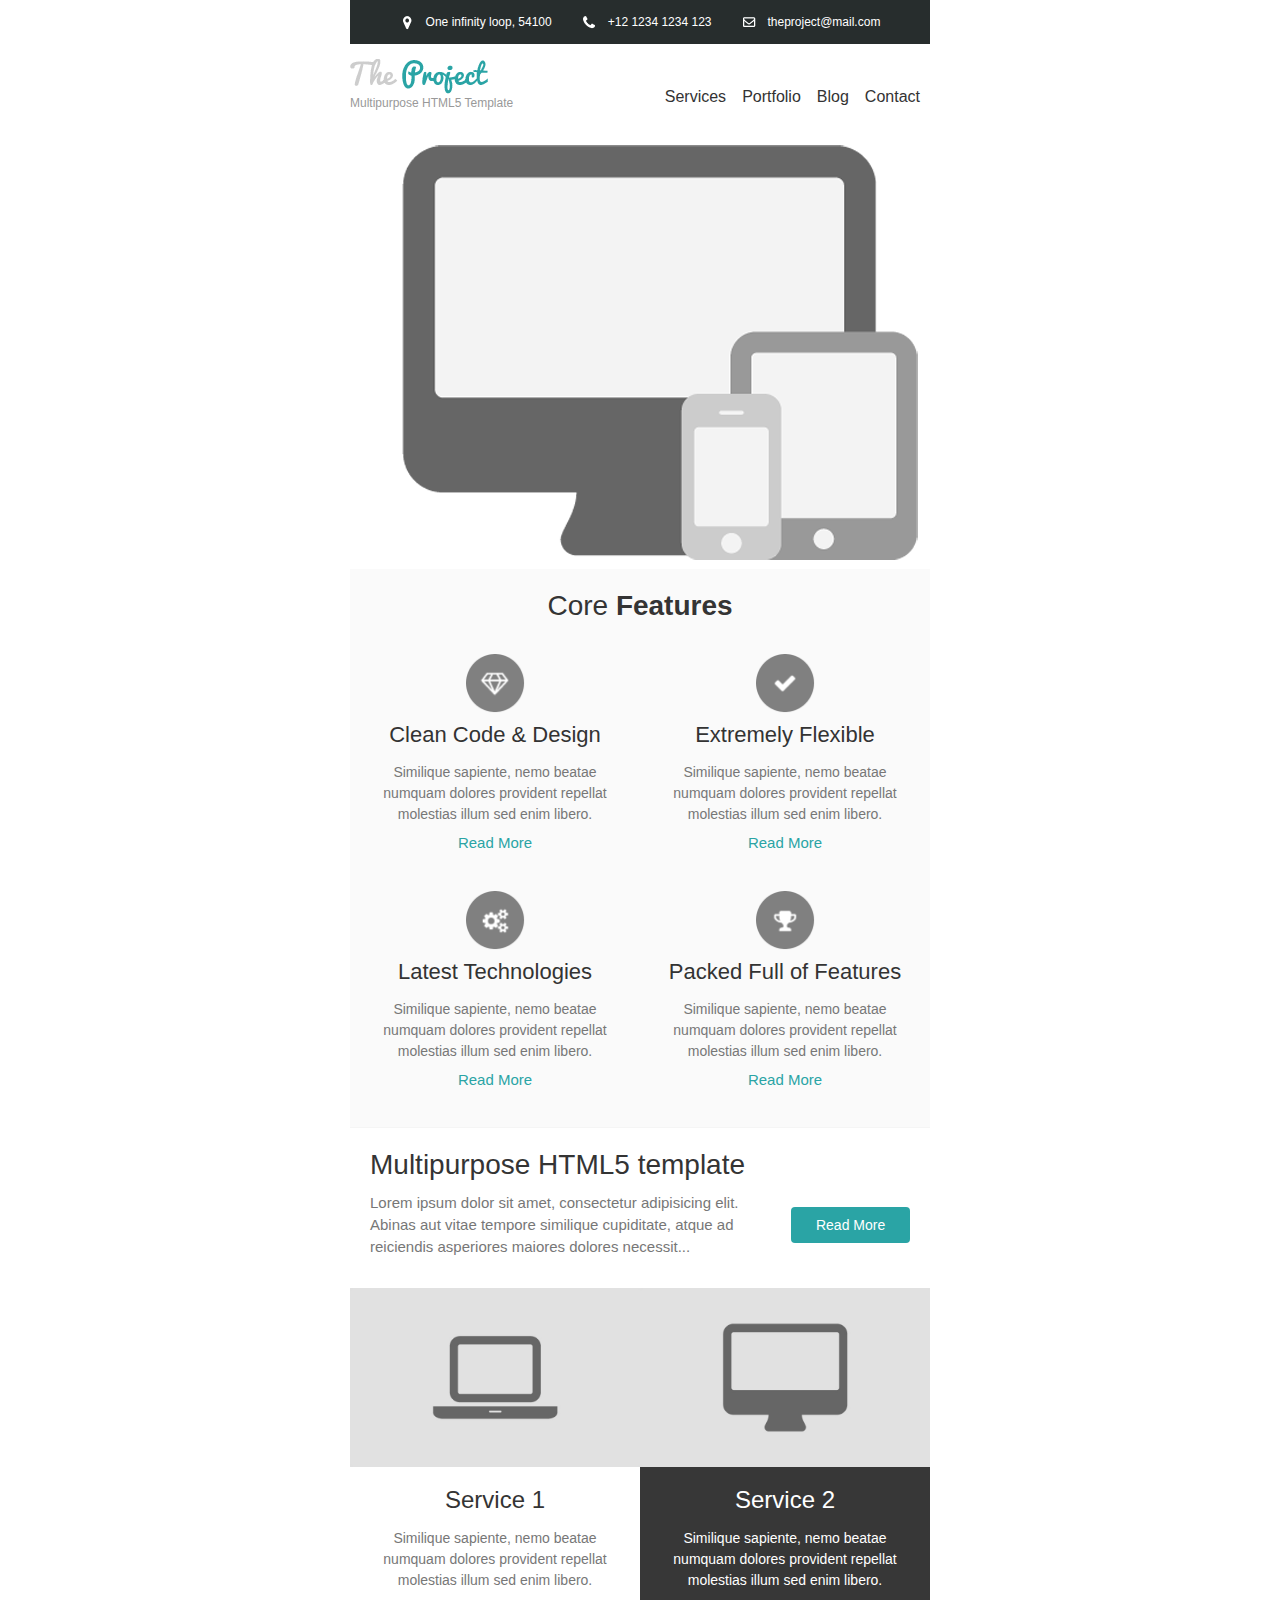
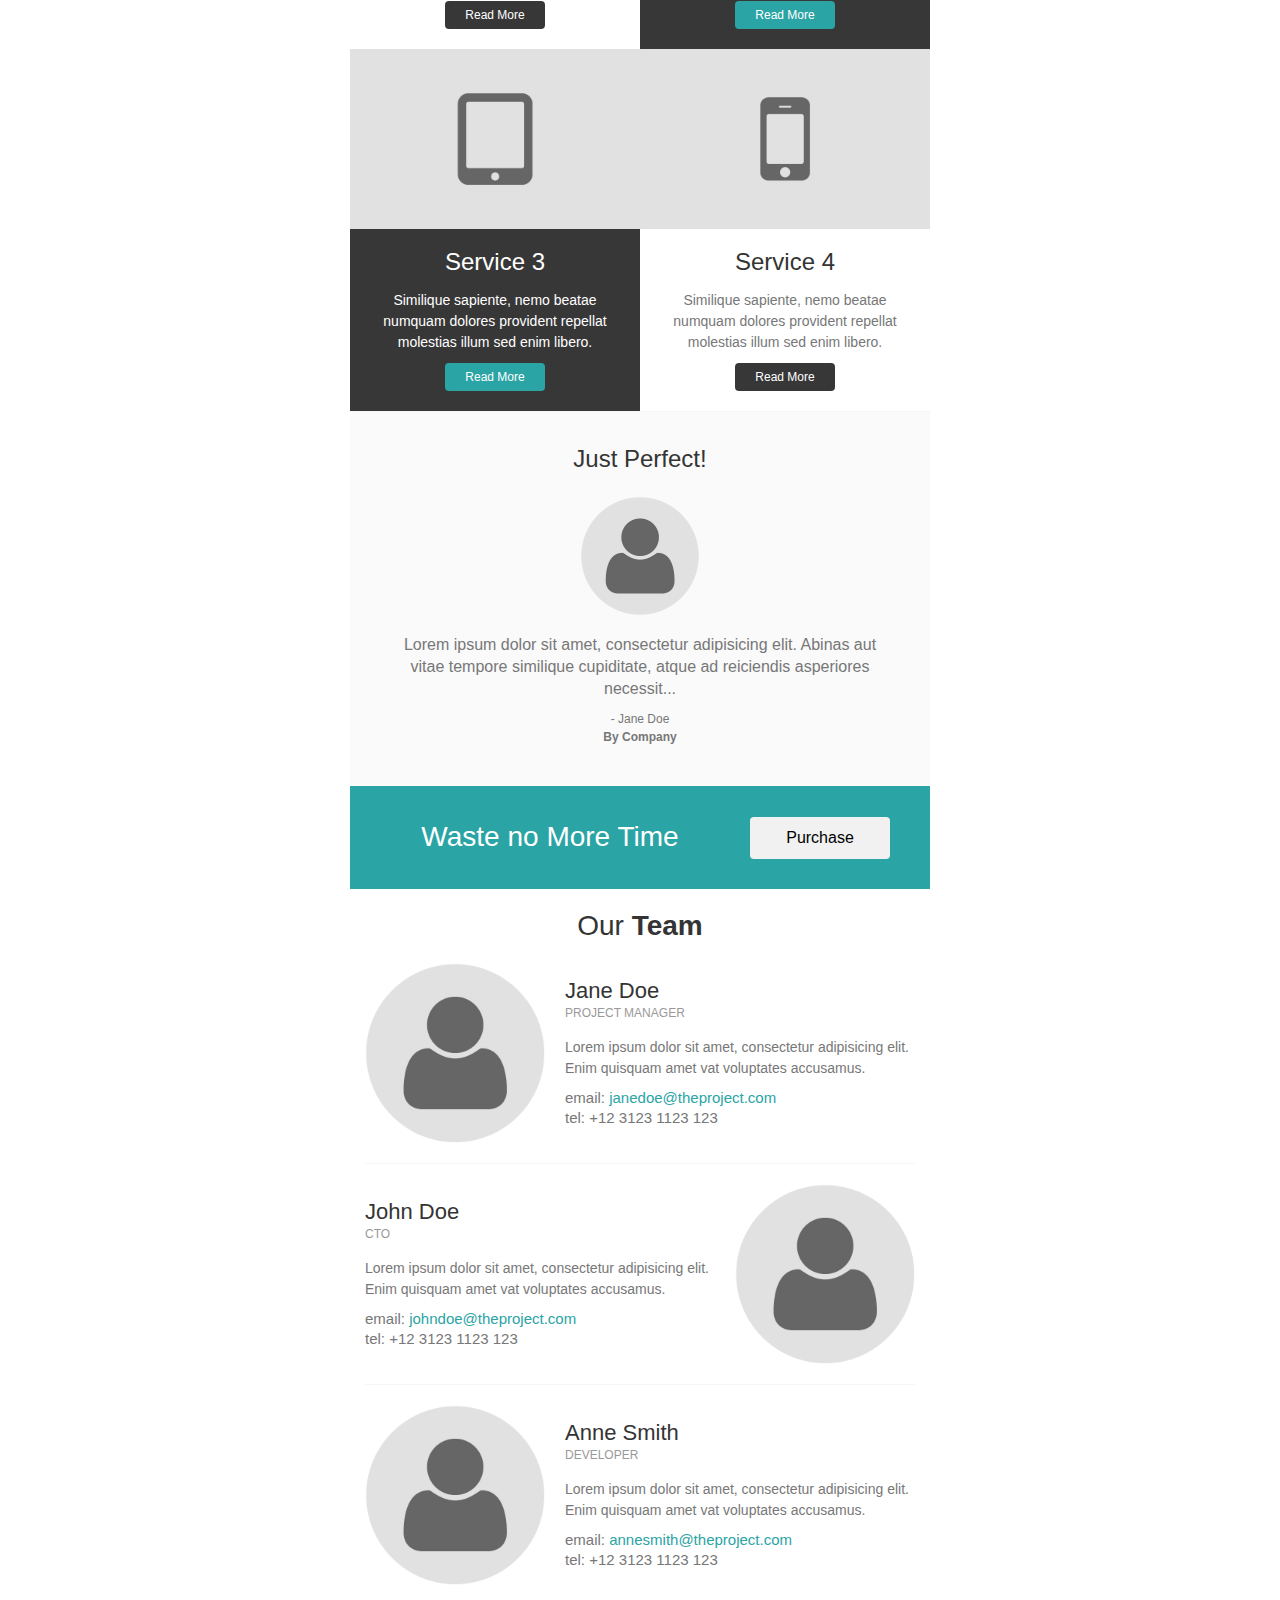
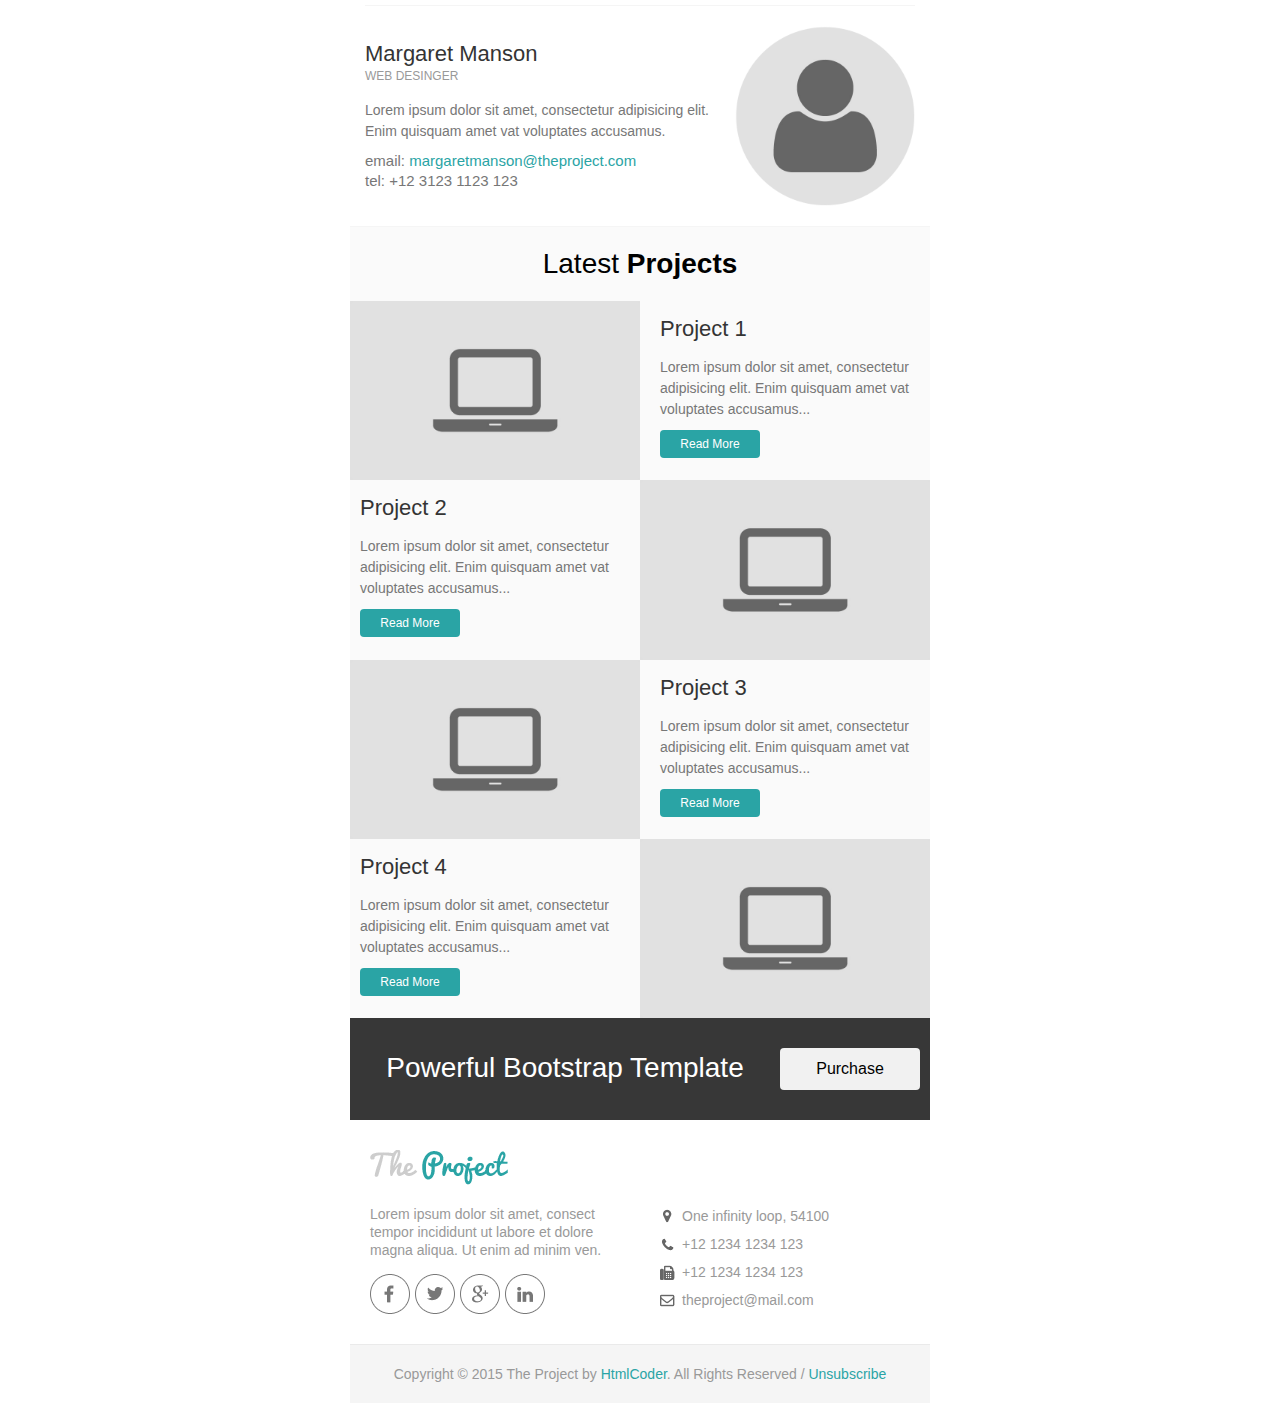
<file: email_templates/email_template_dark_cyan.html>
<!DOCTYPE html PUBLIC "-//W3C//DTD XHTML 1.0 Transitional//EN" "http://www.w3.org/TR/xhtml1/DTD/xhtml1-transitional.dtd">
<html xmlns="http://www.w3.org/1999/xhtml">
	<head>
		<meta http-equiv="Content-Type" content="text/html; charset=utf-8" />
		<title>The Project | Email Template</title>
	</head>
	<body style="margin: 0; padding: 0;">
		<table border="0" cellpadding="0" cellspacing="0" width="100%">
			<tr>
				<td>

					<!-- Header Top Start -->
					<table align="center" border="0" cellpadding="0" cellspacing="0" width="600" style="border-collapse: collapse;">
						<tr>
							<td>
								<table align="center" border="0" cellpadding="0" cellspacing="0" width="580" style="border-collapse: collapse;">
									<tr>
										<td align="left"  bgcolor="#272d2d">
											<!-- Space -->
											<table width="100%" align="center" border="0" cellpadding="0" cellspacing="0" style="border-collapse: collapse;">
												<tr><td style="font-size: 0; line-height: 0;" height="10">&nbsp;</td></tr>
											</table>
											<table align="center">
												<tr>
													<td width="22">
														<img src="images/marker-icon-white.png" alt="location" />
													</td>
													<td style="color: #fff; font-size: 12px; line-height: 18px; font-weight: normal; font-family: helvetica, Arial, sans-serif;">One infinity loop, 54100</td>
													<td width="22"></td>
													<td width="22">
														<img src="images/phone-icon-white.png" alt="location" />
													</td>
													<td style="color: #fff; font-size: 12px; line-height: 18px; font-weight: normal; font-family: helvetica, Arial, sans-serif;">+12&nbsp;1234&nbsp;1234&nbsp;123</td>
													<td width="22"></td>
													<td width="22">
														<img src="images/mail-icon-white.png" alt="location" />
													</td>
													<td>
														<a style="color: #fff; font-size: 12px; line-height: 18px; font-weight: normal; font-family: helvetica, Arial, sans-serif; text-decoration:none;" href="mailto:theproject@mail.com">theproject@mail.com</a>
													</td>
												</tr>
											</table>
											<!-- Space -->
											<table width="100%" align="center" border="0" cellpadding="0" cellspacing="0" style="border-collapse: collapse;">
												<tr><td style="font-size: 0; line-height: 0;" height="10">&nbsp;</td></tr>
											</table>
										</td>
									</tr>
								</table>
							</td>
						</tr>
					</table>
					<!-- Header Top End -->

					<!-- Header Start -->
					<table align="center" border="0" cellpadding="0" cellspacing="0" width="600" style="border-collapse: collapse;">
						<tr>
							<td style="padding:15px 0 0 0;">
								<table align="center" border="0" cellpadding="0" cellspacing="0" width="580" style="border-collapse: collapse;">
									<tr>
										<td>
											<table align="left" border="0" cellpadding="0" cellspacing="0" width="200" style="border-collapse: collapse;">
												<!-- logo -->
												<tr>
													<td align="left">
														<a href="../html/index.html">
															<img src="images/logo_dark_cyan.png" alt="Company Logo" style="display: block;"/>
														</a>
													</td>
												</tr>
												<!-- company slogan -->
												<tr>
													<td width="100%" align="left" style="font-size: 12px; line-height: 18px; font-family:helvetica, Arial, sans-serif; color:#999999;">	
														Multipurpose HTML5 Template
													</td>
												</tr>									
												<!-- Space -->
												<tr><td style="font-size: 0; line-height: 0;" height="15">&nbsp;</td></tr>
											</table>
											<table align="left" border="0" cellpadding="0" cellspacing="0" width="370" style="border-collapse: collapse;">
												<tr>
													<td  height="75" style="text-align: right; vertical-align: middle;">
														<a href="#" style="font-family:helvetica, Arial, sans-serif; color: #333333; font-size: 16px; text-decoration: none;">Services</a> &nbsp;&nbsp;
														<a href="#" style="font-family:helvetica, Arial, sans-serif; color: #333333; font-size: 16px; text-decoration: none;">Portfolio</a> &nbsp;&nbsp;
														<a href="#" style="font-family:helvetica, Arial, sans-serif; color: #333333; font-size: 16px; text-decoration: none;">Blog</a> &nbsp;&nbsp;
														<a href="#" style="font-family:helvetica, Arial, sans-serif; color: #333333; font-size: 16px; text-decoration: none;">Contact</a>
													</td>
												</tr>
											</table>
										</td>
									</tr>
								</table>
							</td>
						</tr>
					</table>
					<!-- Header End -->

					<!-- Banner Start -->
					<table align="center" border="0" cellpadding="0" cellspacing="0" width="600" style="border-collapse: collapse;">
						<tr>
							<td>
								<table bgcolor="#fafafa" align="center" border="0" cellpadding="0" cellspacing="0" width="580" style="border-collapse: collapse;">
									<tr>
										<td>
											<table width="100%" align="center" border="0" cellpadding="0" cellspacing="0" style="border-collapse: collapse;">
												<tr>
													<td align="center" bgcolor="#ffffff" >
														<a href="#">
															<img src="images/banner.png" width="580" alt="Section one image" style="display: block;"/>
														</a>
													</td>
												</tr>
											</table>
										</td>
									</tr>
								</table>
							</td>
						</tr>
					</table>
					<!-- Banner End -->

					<!-- Section Start -->
					<table align="center" border="0" cellpadding="0" cellspacing="0" width="600" style="border-collapse: collapse;">
						<tr>
							<td>
								<table bgcolor="#fafafa" align="center" border="0" cellpadding="0" cellspacing="0" width="580" style="border-collapse: collapse;">
									<!-- Space -->
									<tr><td style="font-size: 0; line-height: 0;" height="20">&nbsp;</td></tr>
									<tr>
										<td width="100%" align="center" style="font-size: 28px; line-height: 34px; font-family:helvetica, Arial, sans-serif; color:#343434;">
											Core <strong>Features</strong>
										</td>
									</tr>
									<!-- Space -->
									<tr><td style="font-size: 0; line-height: 0;" height="10">&nbsp;</td></tr>
								</table>
								<!-- First Row -->
								<table bgcolor="#fafafa" align="center" border="0" cellpadding="0" cellspacing="0" width="580" style="border-collapse: collapse;">
									<tr>
										<td>
											<!-- first column -->
											<table align="left" bgcolor="#fafafa" border="0" cellpadding="0" cellspacing="0" width="290" style="border-collapse: collapse;">
												<tr>
													<td>
														<table width="100%" align="center" border="0" cellpadding="0" cellspacing="0" style="border-collapse: collapse;">
															<!-- Space -->
															<tr><td style="font-size: 0; line-height: 0;" height="20">&nbsp;</td></tr>
															<tr>
																<td align="center">
																	<a href="#">
																		<img src="images/feature-icon-1.png" width="60" alt="Feature" style="display: block;"/>
																	</a>
																</td>
															</tr>
														</table>
														<table width="250" align="center" border="0" cellpadding="0" cellspacing="0" style="border-collapse: collapse;">
															<!-- Space -->
															<tr><td style="font-size: 0; line-height: 0;" height="10">&nbsp;</td></tr>
															<tr>
																<td align="center">
																	<a href="#" style="font-family: helvetica, Arial, sans-serif; font-size: 22px; color: #333333; line-height: 24px; text-decoration: none;">Clean Code &amp; Design</a>
																</td>
															</tr>
															<!-- Space -->
															<tr><td style="font-size: 0; line-height: 0;" height="15">&nbsp;</td></tr>
															<tr>
																<td style="font-family: helvetica, Arial, sans-serif; font-size: 14px; color: #777777; line-height: 21px; text-align: center;">
																	Similique sapiente, nemo beatae numquam dolores provident repellat molestias illum sed enim libero.
																</td>
															</tr>
															<!-- Space -->
															<tr><td style="font-size: 0; line-height: 0;" height="10">&nbsp;</td></tr>
															<tr>
																<td>
																	<table width="100" align="center" border="0" cellpadding="0" cellspacing="0" style="border-collapse: collapse;">
																		<tr>
																			<td align="center">
																				<a href="#" style="color: #2aa4a5; font-size: 15px; line-height: 15px; font-weight: normal; text-decoration: none; font-family: helvetica, Arial, sans-serif;">Read More</a>
																			</td>
																		</tr>
																	</table>
																</td>
															</tr>
															<!-- Space -->
															<tr><td style="font-size: 0; line-height: 0;" height="20">&nbsp;</td></tr>
														</table>
													</td>
												</tr>
											</table>
											<!-- second column -->
											<table align="left" bgcolor="#fafafa" border="0" cellpadding="0" cellspacing="0" width="290" style="border-collapse: collapse;">
												<tr>
													<td>
														<table width="100%" align="center" border="0" cellpadding="0" cellspacing="0" style="border-collapse: collapse;">
															<!-- Space -->
															<tr><td style="font-size: 0; line-height: 0;" height="20">&nbsp;</td></tr>
															<tr>
																<td align="center">
																	<a href="#">
																		<img src="images/feature-icon-2.png" width="60" alt="Feature" style="display: block;"/>
																	</a>
																</td>
															</tr>
														</table>
														<table width="250" align="center" border="0" cellpadding="0" cellspacing="0" style="border-collapse: collapse;">
															<!-- Space -->
															<tr><td style="font-size: 0; line-height: 0;" height="10">&nbsp;</td></tr>
															<tr>
																<td align="center">
																	<a href="#" style="font-family: helvetica, Arial, sans-serif; font-size: 22px; color: #333333; line-height: 24px; text-decoration: none;">Extremely Flexible</a>
																</td>
															</tr>
															<!-- Space -->
															<tr><td style="font-size: 0; line-height: 0;" height="15">&nbsp;</td></tr>
															<tr>
																<td style="font-family: helvetica, Arial, sans-serif; font-size: 14px; color: #777777; line-height: 21px; text-align: center;">
																	Similique sapiente, nemo beatae numquam dolores provident repellat molestias illum sed enim libero.
																</td>
															</tr>
															<!-- Space -->
															<tr><td style="font-size: 0; line-height: 0;" height="10">&nbsp;</td></tr>
															<tr>
																<td>
																	<table width="100" align="center" border="0" cellpadding="0" cellspacing="0" style="border-collapse: collapse;">
																		<tr>
																			<td align="center">
																				<a href="#" style="color: #2aa4a5; font-size: 15px; line-height: 15px; font-weight: normal; text-decoration: none; font-family: helvetica, Arial, sans-serif;">Read More</a>
																			</td>
																		</tr>
																	</table>
																</td>
															</tr>
															<!-- Space -->
															<tr><td style="font-size: 0; line-height: 0;" height="20">&nbsp;</td></tr>
														</table>
													</td>
												</tr>
											</table>
										</td>
									</tr>
								</table>
								<!-- Second Row -->
								<table bgcolor="#fafafa" align="center" border="0" cellpadding="0" cellspacing="0" width="580" style="border-collapse: collapse;">
									<tr>
										<td>
											<!-- first column -->
											<table align="left" bgcolor="#fafafa" border="0" cellpadding="0" cellspacing="0" width="290" style="border-collapse: collapse;">
												<tr>
													<td>
														<table width="100%" align="center" border="0" cellpadding="0" cellspacing="0" style="border-collapse: collapse;">
															<!-- Space -->
															<tr><td style="font-size: 0; line-height: 0;" height="20">&nbsp;</td></tr>
															<tr>
																<td align="center">
																	<a href="#">
																		<img src="images/feature-icon-3.png" width="60" alt="Feature" style="display: block;"/>
																	</a>
																</td>
															</tr>
														</table>
														<table width="250" align="center" border="0" cellpadding="0" cellspacing="0" style="border-collapse: collapse;">
															<!-- Space -->
															<tr><td style="font-size: 0; line-height: 0;" height="10">&nbsp;</td></tr>
															<tr>
																<td align="center">
																	<a href="#" style="font-family: helvetica, Arial, sans-serif; font-size: 22px; color: #333333; line-height: 24px; text-decoration: none;">Latest Technologies</a>
																</td>
															</tr>
															<!-- Space -->
															<tr><td style="font-size: 0; line-height: 0;" height="15">&nbsp;</td></tr>
															<tr>
																<td style="font-family: helvetica, Arial, sans-serif; font-size: 14px; color: #777777; line-height: 21px; text-align: center;">
																	Similique sapiente, nemo beatae numquam dolores provident repellat molestias illum sed enim libero.
																</td>
															</tr>
															<!-- Space -->
															<tr><td style="font-size: 0; line-height: 0;" height="10">&nbsp;</td></tr>
															<tr>
																<td>
																	<table width="100" align="center" border="0" cellpadding="0" cellspacing="0" style="border-collapse: collapse;">
																		<tr>
																			<td align="center">
																				<a href="#" style="color: #2aa4a5; font-size: 15px; line-height: 15px; font-weight: normal; text-decoration: none; font-family: helvetica, Arial, sans-serif;">Read More</a>
																			</td>
																		</tr>
																	</table>
																</td>
															</tr>
															<!-- Space -->
															<tr><td style="font-size: 0; line-height: 0;" height="40">&nbsp;</td></tr>
														</table>
													</td>
												</tr>
											</table>
											<!-- second column -->
											<table align="left" bgcolor="#fafafa" border="0" cellpadding="0" cellspacing="0" width="290" style="border-collapse: collapse;">
												<tr>
													<td>
														<table width="100%" align="center" border="0" cellpadding="0" cellspacing="0" style="border-collapse: collapse;">
															<!-- Space -->
															<tr><td style="font-size: 0; line-height: 0;" height="20">&nbsp;</td></tr>
															<tr>
																<td align="center">
																	<a href="#">
																		<img src="images/feature-icon-4.png" width="60" alt="Feature" style="display: block;"/>
																	</a>
																</td>
															</tr>
														</table>
														<table width="250" align="center" border="0" cellpadding="0" cellspacing="0" style="border-collapse: collapse;">
															<!-- Space -->
															<tr><td style="font-size: 0; line-height: 0;" height="10">&nbsp;</td></tr>
															<tr>
																<td align="center">
																	<a href="#" style="font-family: helvetica, Arial, sans-serif; font-size: 22px; color: #333333; line-height: 24px; text-decoration: none;">Packed Full of Features</a>
																</td>
															</tr>
															<!-- Space -->
															<tr><td style="font-size: 0; line-height: 0;" height="15">&nbsp;</td></tr>
															<tr>
																<td style="font-family: helvetica, Arial, sans-serif; font-size: 14px; color: #777777; line-height: 21px; text-align: center;">
																	Similique sapiente, nemo beatae numquam dolores provident repellat molestias illum sed enim libero.
																</td>
															</tr>
															<!-- Space -->
															<tr><td style="font-size: 0; line-height: 0;" height="10">&nbsp;</td></tr>
															<tr>
																<td>
																	<table width="100" align="center" border="0" cellpadding="0" cellspacing="0" style="border-collapse: collapse;">
																		<tr>
																			<td align="center">
																				<a href="#" style="color: #2aa4a5; font-size: 15px; line-height: 15px; font-weight: normal; text-decoration: none; font-family: helvetica, Arial, sans-serif;">Read More</a>
																			</td>
																		</tr>
																	</table>
																</td>
															</tr>
															<!-- Space -->
															<tr><td style="font-size: 0; line-height: 0;" height="40">&nbsp;</td></tr>
														</table>
													</td>
												</tr>
											</table>
										</td>
									</tr>
									<!-- Border -->
									<tr><td bgcolor="#f5f5f5" style="font-size: 0; line-height: 0;" height="1">&nbsp;</td></tr>
								</table>
							</td>
						</tr>
					</table>
					<!-- Section End -->

					<!-- Banner Start -->
					<table align="center" border="0" cellpadding="0" cellspacing="0" width="600" style="border-collapse: collapse;">
						<tr>
							<td>
								<table align="center" border="0" cellpadding="0" cellspacing="0" width="580" style="border-collapse: collapse;">
									<tr>
										<td>
											<table width="100%" align="center" border="0" cellpadding="0" cellspacing="0" style="border-collapse: collapse;">
												<tr>
													<td>
														<!-- Space -->
														<table width="100%" align="center" border="0" cellpadding="0" cellspacing="0" style="border-collapse: collapse;">
															<tr><td style="font-size: 0; line-height: 0;" height="20">&nbsp;</td></tr>
														</table>
														<table align="center" border="0" cellpadding="0" cellspacing="0" width="540" style="border-collapse: collapse;">
															<tr>
																<td>
																	<table align="left" border="0" cellpadding="0" cellspacing="0" width="100%" style="border-collapse: collapse;">
																		<tr>
																			<td width="100%" align="left" style="font-size: 28px; line-height: 34px; font-family:helvetica, Arial, sans-serif; color:#343434;">
																				Multipurpose HTML5 template
																			</td>
																		</tr>
																	</table>
																	<table align="left" border="0" cellpadding="0" cellspacing="0" width="75%" style="border-collapse: collapse;">
																		<!-- Space -->
																		<tr><td style="font-size: 0; line-height: 0;" height="10">&nbsp;</td></tr>
																		<tr>
																			<td width="100%" align="left" style="font-size: 15px; line-height: 22px; font-family:helvetica, Arial, sans-serif; color:#777777;">
																				Lorem ipsum dolor sit amet, consectetur adipisicing elit. Abinas aut vitae tempore similique cupiditate, atque ad reiciendis asperiores maiores dolores necessit...
																			</td>
																		</tr>
																	</table>
																	<table align="right" border="0" cellpadding="0" cellspacing="0" width="22%" style="border-collapse: collapse;">
																		<!-- Space -->
																		<tr><td style="font-size: 0; line-height: 0;" height="25">&nbsp;</td></tr>
																		<tr>
																			<td width="100%" align="center" style="padding:10px 12px 10px 12px; text-align: center;border-radius:4px;" bgcolor="#2aa4a5">
																				<a href="#" style="color: #fff; font-size: 14px; font-weight: normal; text-decoration: none; font-family: helvetica, Arial, sans-serif;">Read More</a>
																			</td>
																		</tr>
																	</table>
																</td>
															</tr>
														</table>
														<!-- Space -->
														<table width="100%" align="center" border="0" cellpadding="0" cellspacing="0" style="border-collapse: collapse;">
															<tr><td style="font-size: 0; line-height: 0;" height="30">&nbsp;</td></tr>				
														</table>
													</td>
												</tr>
											</table>
										</td>
									</tr>
								</table>
							</td>
						</tr>
					</table>
					<!-- Banner End -->

					<!-- Section Start -->
					<table align="center" border="0" cellpadding="0" cellspacing="0" width="600" style="border-collapse: collapse;">
						<tr>
							<td>
								<!-- First Row -->
								<table bgcolor="#fafafa" align="center" border="0" cellpadding="0" cellspacing="0" width="580" style="border-collapse: collapse;">
									<tr>
										<td>
											<!-- first column -->
											<table align="left" bgcolor="#ffffff" border="0" cellpadding="0" cellspacing="0" width="290" style="border-collapse: collapse;">
												<tr>
													<td>
														<table width="100%" align="center" border="0" cellpadding="0" cellspacing="0" style="border-collapse: collapse;">
															<tr>
																<td>
																	<a href="#">
																		<img src="images/service-1.jpg" width="290" alt="Service 1" style="display: block;"/>
																	</a>
																</td>
															</tr>
														</table>
														<table width="250" align="center" border="0" cellpadding="0" cellspacing="0" style="border-collapse: collapse;">
															<!-- Space -->
															<tr><td style="font-size: 0; line-height: 0;" height="20">&nbsp;</td></tr>
															<tr>
																<td align="center">
																	<a href="#" style="font-family: helvetica, Arial, sans-serif; font-size: 24px; color: #343434; line-height: 26px; text-decoration: none;">Service 1</a>
																</td>
															</tr>
															<!-- Space -->
															<tr><td style="font-size: 0; line-height: 0;" height="15">&nbsp;</td></tr>
															<tr>
																<td style="font-family: helvetica, Arial, sans-serif; font-size: 14px; color: #777777; line-height: 21px; text-align: center;">
																	Similique sapiente, nemo beatae numquam dolores provident repellat molestias illum sed enim libero.
																</td>
															</tr>
															<!-- Space -->
															<tr><td style="font-size: 0; line-height: 0;" height="10">&nbsp;</td></tr>
															<tr>
																<td>
																	<table width="100" align="center" border="0" cellpadding="0" cellspacing="0" style="border-collapse: collapse;">
																		<tr>
																			<td align="center" style="padding:8px 5px 8px 5px;border-radius:4px;" bgcolor="#373737">
																				<a href="#" style="color: #fff; font-size: 12px; line-height: 12px; font-weight: normal; text-decoration: none; font-family: helvetica, Arial, sans-serif;">Read More</a>
																			</td>
																		</tr>
																	</table>
																</td>
															</tr>
															<!-- Space -->
															<tr><td style="font-size: 0; line-height: 0;" height="20">&nbsp;</td></tr>
														</table>
													</td>
												</tr>
											</table>
											<!-- second column -->
											<table align="left" bgcolor="#373737" border="0" cellpadding="0" cellspacing="0" width="290" style="border-collapse: collapse;">
												<tr>
													<td>
														<table width="100%" align="center" border="0" cellpadding="0" cellspacing="0" style="border-collapse: collapse;">
															<tr>
																<td>
																	<a href="#">
																		<img src="images/service-2.jpg" width="290" alt="Service 2" style="display: block;"/>
																	</a>
																</td>
															</tr>
														</table>
														<table width="250" align="center" border="0" cellpadding="0" cellspacing="0" style="border-collapse: collapse;">
															<!-- Space -->
															<tr><td style="font-size: 0; line-height: 0;" height="20">&nbsp;</td></tr>
															<tr>
																<td align="center">
																	<a href="#" style="font-family: helvetica, Arial, sans-serif; font-size: 24px; color: #ffffff; line-height: 26px; text-decoration: none;">Service 2</a>
																</td>
															</tr>
															<!-- Space -->
															<tr><td style="font-size: 0; line-height: 0;" height="15">&nbsp;</td></tr>
															<tr>
																<td style="font-family: helvetica, Arial, sans-serif; font-size: 14px; color: #ffffff; line-height: 21px; text-align: center;">
																	Similique sapiente, nemo beatae numquam dolores provident repellat molestias illum sed enim libero.
																</td>
															</tr>
															<!-- Space -->
															<tr><td style="font-size: 0; line-height: 0;" height="10">&nbsp;</td></tr>
															<tr>
																<td>
																	<table width="100" align="center" border="0" cellpadding="0" cellspacing="0" style="border-collapse: collapse;">
																		<tr>
																			<td align="center" style="padding:8px 5px 8px 5px;border-radius:4px;" bgcolor="#2aa4a5">
																				<a href="#" style="color: #fff; font-size: 12px; line-height: 12px; font-weight: normal; text-decoration: none; font-family: helvetica, Arial, sans-serif;">Read More</a>
																			</td>
																		</tr>
																	</table>
																</td>
															</tr>
															<!-- Space -->
															<tr><td style="font-size: 0; line-height: 0;" height="20">&nbsp;</td></tr>
														</table>
													</td>
												</tr>
											</table>
										</td>
									</tr>
								</table>
								<!-- Second Row -->
								<table bgcolor="#fafafa" align="center" border="0" cellpadding="0" cellspacing="0" width="580" style="border-collapse: collapse;">
									<tr>
										<td>
											<!-- first column -->
											<table align="left" bgcolor="#373737" border="0" cellpadding="0" cellspacing="0" width="290" style="border-collapse: collapse;">
												<tr>
													<td>
														<table width="100%" align="center" border="0" cellpadding="0" cellspacing="0" style="border-collapse: collapse;">
															<tr>
																<td>
																	<a href="#">
																		<img src="images/service-3.jpg" width="290" alt="Service 3" style="display: block;"/>
																	</a>
																</td>
															</tr>
														</table>
														<table width="250" align="center" border="0" cellpadding="0" cellspacing="0" style="border-collapse: collapse;">
															<!-- Space -->
															<tr><td style="font-size: 0; line-height: 0;" height="20">&nbsp;</td></tr>
															<tr>
																<td align="center">
																	<a href="#" style="font-family: helvetica, Arial, sans-serif; font-size: 24px; color: #ffffff; line-height: 26px; text-decoration: none;">Service 3</a>
																</td>
															</tr>
															<!-- Space -->
															<tr><td style="font-size: 0; line-height: 0;" height="15">&nbsp;</td></tr>
															<tr>
																<td style="font-family: helvetica, Arial, sans-serif; font-size: 14px; color: #ffffff; line-height: 21px; text-align: center;">
																	Similique sapiente, nemo beatae numquam dolores provident repellat molestias illum sed enim libero.
																</td>
															</tr>
															<!-- Space -->
															<tr><td style="font-size: 0; line-height: 0;" height="10">&nbsp;</td></tr>
															<tr>
																<td>
																	<table width="100" align="center" border="0" cellpadding="0" cellspacing="0" style="border-collapse: collapse;">
																		<tr>
																			<td align="center" style="padding:8px 5px 8px 5px;border-radius:4px;" bgcolor="#2aa4a5">
																				<a href="#" style="color: #fff; font-size: 12px; line-height: 12px; font-weight: normal; text-decoration: none; font-family: helvetica, Arial, sans-serif;">Read More</a>
																			</td>
																		</tr>
																	</table>
																</td>
															</tr>
															<!-- Space -->
															<tr><td style="font-size: 0; line-height: 0;" height="20">&nbsp;</td></tr>
														</table>
													</td>
												</tr>
											</table>
											<!-- second column -->
											<table align="left" bgcolor="#ffffff" border="0" cellpadding="0" cellspacing="0" width="290" style="border-collapse: collapse;">
												<tr>
													<td>
														<table width="100%" align="center" border="0" cellpadding="0" cellspacing="0" style="border-collapse: collapse;">
															<tr>
																<td>
																	<a href="#">
																		<img src="images/service-4.jpg" width="290" alt="Service 4" style="display: block;"/>
																	</a>
																</td>
															</tr>
														</table>
														<table width="250" align="center" border="0" cellpadding="0" cellspacing="0" style="border-collapse: collapse;">
															<!-- Space -->
															<tr><td style="font-size: 0; line-height: 0;" height="20">&nbsp;</td></tr>
															<tr>
																<td align="center">
																	<a href="#" style="font-family: helvetica, Arial, sans-serif; font-size: 24px; color: #343434; line-height: 26px; text-decoration: none;">Service 4</a>
																</td>
															</tr>
															<!-- Space -->
															<tr><td style="font-size: 0; line-height: 0;" height="15">&nbsp;</td></tr>
															<tr>
																<td style="font-family: helvetica, Arial, sans-serif; font-size: 14px; color: #777777; line-height: 21px; text-align: center;">
																	Similique sapiente, nemo beatae numquam dolores provident repellat molestias illum sed enim libero.
																</td>
															</tr>
															<!-- Space -->
															<tr><td style="font-size: 0; line-height: 0;" height="10">&nbsp;</td></tr>
															<tr>
																<td>
																	<table width="100" align="center" border="0" cellpadding="0" cellspacing="0" style="border-collapse: collapse;">
																		<tr>
																			<td align="center" style="padding:8px 5px 8px 5px;border-radius:4px;" bgcolor="#373737">
																				<a href="#" style="color: #fff; font-size: 12px; line-height: 12px; font-weight: normal; text-decoration: none; font-family: helvetica, Arial, sans-serif;">Read More</a>
																			</td>
																		</tr>
																	</table>
																</td>
															</tr>
															<!-- Space -->
															<tr><td style="font-size: 0; line-height: 0;" height="20">&nbsp;</td></tr>
														</table>
													</td>
												</tr>
											</table>
										</td>
									</tr>
								</table>
							</td>
						</tr>
					</table>
					<!-- Section End -->

					<!-- Section Start -->
					<table align="center" border="0" cellpadding="0" cellspacing="0" width="600" style="border-collapse: collapse;">
						<tr>
							<td>
								<table bgcolor="#fafafa" align="center" border="0" cellpadding="0" cellspacing="0" width="580" style="border-collapse: collapse;">
									<tr>
										<td>
											<table align="center" border="0" cellpadding="0" width="100%" cellspacing="0" style="border-collapse: collapse;">
												<!-- Border -->
												<tr><td bgcolor="#f5f5f5" style="font-size: 0; line-height: 0;" height="1">&nbsp;</td></tr>
												<!-- Space -->
												<tr><td style="font-size: 0; line-height: 0;" height="30">&nbsp;</td></tr>
											</table>
											<table align="center" border="0" cellpadding="0" width="480" cellspacing="0" style="border-collapse: collapse;">
												<tr>
													<td>
														<table align="center" border="0" cellpadding="0" cellspacing="0" width="100%" style="border-collapse: collapse;">
															<tr>
																<td width="100%" align="left" style="font-size: 24px; line-height: 34px; font-family:helvetica, Arial, sans-serif; color:#343434; text-align: center;">
																	Just Perfect!
																</td>
															</tr>
															<!-- Space -->
															<tr><td style="font-size: 0; line-height: 0;" height="20">&nbsp;</td></tr>
														</table>
														<table align="center" border="0" cellpadding="0" cellspacing="0" width="100%" style="border-collapse: collapse;">
															<tr>
																<td align="center">
																	<img src="images/testimonial.png" width="120" alt="Testimonial Image" style="display: block;"/>
																</td>
															</tr>
														</table>
														<table align="left" border="0" cellpadding="0" cellspacing="0" width="3%" style="border-collapse: collapse;">
															<tr>
																<td>
																	&nbsp;
																</td>
															</tr>
														</table>
														<table align="center" border="0" cellpadding="0" cellspacing="0" width="100%" style="border-collapse: collapse;">
															<tr>
																<td width="100%" align="left" style="font-size: 16px; line-height: 22px; font-family:helvetica, Arial, sans-serif; color:#777777; text-align: center;">
																	Lorem ipsum dolor sit amet, consectetur adipisicing elit. Abinas aut vitae tempore similique cupiditate, atque ad reiciendis asperiores necessit...
																</td>
															</tr>
															<!-- Space -->
															<tr><td style="font-size: 0; line-height: 0;" height="10">&nbsp;</td></tr>
															<tr>
																<td width="100%" align="left" style="font-size: 12px; line-height: 18px; font-family:helvetica, Arial, sans-serif; color:#777777; text-align: center;">
																	- Jane Doe
																</td>
															</tr>
															<tr>
																<td width="100%" align="left" style="font-size: 12px; line-height: 18px; font-family:helvetica, Arial, sans-serif; color:#777777; font-weight:bold; text-align: center;">
																	By Company
																</td>
															</tr>
														</table>
													</td>
												</tr>
											</table>
											<!-- Space -->
											<table align="center" border="0" cellpadding="0" width="100%" cellspacing="0" style="border-collapse: collapse;">
												<tr><td style="font-size: 0; line-height: 0;" height="40">&nbsp;</td></tr>
											</table>	
										</td>
									</tr>
								</table>
							</td>
						</tr>

					</table>
					<!-- Section End -->

					<!-- Section Start -->
					<table align="center" border="0" cellpadding="0" cellspacing="0" width="600" style="border-collapse: collapse;">
						<tr>
							<td>
								<table align="center" bgcolor="#2aa4a5" border="0" cellpadding="0" cellspacing="0" width="580" style="border-collapse: collapse;">
									<tr>
										<td>
											<table width="100%" align="center" border="0" cellpadding="0" cellspacing="0" style="border-collapse: collapse;">
												<!-- Border -->
												<tr><td bgcolor="#2aa4a5" style="font-size: 0; line-height: 0;" height="1">&nbsp;</td></tr>
												<!-- Space -->
												<tr><td style="font-size: 0; line-height: 0;" height="30">&nbsp;</td></tr>
											</table>
											<table width="100%" align="center" border="0" cellpadding="0" cellspacing="0" style="border-collapse: collapse;">
												<tr>
													<td>
														<table align="left" border="0" cellpadding="0" cellspacing="0" width="400" style="border-collapse: collapse;">
															<!-- Space -->
															<tr><td style="font-size: 0; line-height: 0;" height="3">&nbsp;</td></tr>
															<tr>
																<td width="100%" align="center" style="font-size: 28px; line-height: 34px; font-family:helvetica, Arial, sans-serif; color:#ffffff;">
																	Waste no More Time
																</td>
															</tr>
														</table>
														<table align="left" border="0" cellpadding="0" cellspacing="0" width="140" style="border-collapse: collapse;">
															<!-- Space -->
															<tr><td style="font-size: 0; line-height: 0;" height="0">&nbsp;</td></tr>
															<tr>
																<td width="100%" align="center" style="padding:12px 12px 12px 12px; text-align: center;border-radius:4px;" bgcolor="#f1f1f1">
																	<a href="#" style="color: #000000; font-size: 16px; font-weight: normal; text-decoration: none; font-family: helvetica, Arial, sans-serif;">Purchase</a>
																</td>
															</tr>
														</table>
													</td>
												</tr>
											</table>
											<table width="100%" align="center" border="0" cellpadding="0" cellspacing="0" style="border-collapse: collapse;">
												<!-- Space -->
												<tr><td style="font-size: 0; line-height: 0;" height="30">&nbsp;</td></tr>
											</table>
										</td>
									</tr>
								</table>
							</td>
						</tr>

					</table>
					<!-- Section End -->

					<!-- Section Start -->
					<table align="center" border="0" cellpadding="0" cellspacing="0" width="600" style="border-collapse: collapse;">
						<tr>
							<td>
								<table bgcolor="#ffffff" width="580" align="center" border="0" cellpadding="0" cellspacing="0" style="border-collapse: collapse;">
									<tr>
										<td>
											<table align="center" border="0" cellpadding="0" cellspacing="0" width="550" style="border-collapse: collapse;">
												<!-- Space -->
												<tr><td style="font-size: 0; line-height: 0;" height="20">&nbsp;</td></tr>
												<tr>
													<td width="100%" align="center" style="font-size: 28px; line-height: 34px; font-family:helvetica, Arial, sans-serif; color:#343434;">
														Our <strong>Team</strong>
													</td>
												</tr>
												<!-- Space -->
												<tr><td style="font-size: 0; line-height: 0;" height="20">&nbsp;</td></tr>
											</table>
											<!-- First Row -->
											<table align="center" border="0" cellpadding="0" cellspacing="0" width="550" style="border-collapse: collapse;">
												<tr>
													<td>
														<table align="left" border="0" cellpadding="0" width="180" cellspacing="0" style="border-collapse: collapse;">
															<tr>
																<td>
																	<a href="#">
																		<img src="images/team-member-1.png" width="180" alt="Team Member 1" style="display: block;"/>
																	</a>
																</td>
															</tr>
														</table>
														<!-- Grid Gutter 20px -->
														<table align="left" border="0" cellpadding="0" width="20" cellspacing="0" style="border-collapse: collapse;">
															<tr>
																<td>&nbsp;</td>
															</tr>
														</table>
														<table align="left" border="0" cellpadding="0" width="350" cellspacing="0" style="border-collapse: collapse;">
															<!-- Space -->
															<tr><td style="font-size: 0; line-height: 0;" height="15">&nbsp;</td></tr>
															<tr>
																<td>
																	<a style="text-decoration:none; font-family: helvetica, Arial, sans-serif; font-size: 22px; color: #343434; line-height: 26px;" href="#">Jane Doe</a>
																</td>
															</tr>
															<tr>
																<td style="text-decoration:none; font-family: helvetica, Arial, sans-serif; font-size: 12px; color: #999999; line-height: 18px;">
																	PROJECT MANAGER
																</td>
															</tr>
															<!-- Space -->
															<tr><td style="font-size: 0; line-height: 0;" height="15">&nbsp;</td></tr>
															<tr>
																<td style="font-family: helvetica, Arial, sans-serif; font-size: 14px; color: #777777; line-height: 21px;">
																	Lorem ipsum dolor sit amet, consectetur adipisicing elit. Enim quisquam amet vat voluptates accusamus.
																</td>
															</tr>
															<!-- Space -->
															<tr><td style="font-size: 0; line-height: 0;" height="10">&nbsp;</td></tr>
															<tr>
																<td>
																	<table width="80" align="left" border="0" cellpadding="0" cellspacing="0" style="border-collapse: collapse;">
																		<tr>
																			<td style="color: #777777;font-family: helvetica, Arial, sans-serif; font-size:15px;">
																				email:&nbsp;<a style="font-family: helvetica, Arial, sans-serif; font-size: 15px;text-decoration:none; line-height: 14px; color: #2aa4a5;" href="mailto:janedoe@theproject.com">janedoe@theproject.com</a>
																			</td>
																		</tr>
																		<!-- Space -->
																		<tr><td style="font-size: 0; line-height: 0;" height="5">&nbsp;</td></tr>
																		<tr>
																			<td style="font-family: helvetica, Arial, sans-serif; font-size: 15px; line-height: 14px; color: #777777;">
																				tel:&nbsp;+12&nbsp;3123&nbsp;1123&nbsp;123
																			</td>
																		</tr>
																	</table>
																</td>
															</tr>
														</table>
													</td>
												</tr>
											</table>
											<!-- Space -->
											<table width="550" align="center" border="0" cellpadding="0" cellspacing="0" style="border-collapse: collapse;">
												<tr><td style="font-size: 0; line-height: 0;" height="20">&nbsp;</td></tr>
												<tr><td style="font-size: 0; line-height: 0;" bgcolor="#f5f5f5" height="1">&nbsp;</td></tr>
												<tr><td style="font-size: 0; line-height: 0;" height="20">&nbsp;</td></tr>
											</table>
											<!-- Second Row -->
											<table align="center" border="0" cellpadding="0" cellspacing="0" width="550" style="border-collapse: collapse;">
												<tr>
													<td>
														<table align="left" border="0" cellpadding="0" width="350" cellspacing="0" style="border-collapse: collapse;">
															<!-- Space -->
															<tr><td style="font-size: 0; line-height: 0;" height="15">&nbsp;</td></tr>
															<tr>
																<td>
																	<a style="text-decoration:none; font-family: helvetica, Arial, sans-serif; font-size: 22px; color: #343434; line-height: 26px;" href="#">John Doe</a>
																</td>
															</tr>
															<tr>
																<td style="text-decoration:none; font-family: helvetica, Arial, sans-serif; font-size: 12px; color: #999999; line-height: 18px;">
																	CTO
																</td>
															</tr>
															<!-- Space -->
															<tr><td style="font-size: 0; line-height: 0;" height="15">&nbsp;</td></tr>
															<tr>
																<td style="font-family: helvetica, Arial, sans-serif; font-size: 14px; color: #777777; line-height: 21px;">
																	Lorem ipsum dolor sit amet, consectetur adipisicing elit. Enim quisquam amet vat voluptates accusamus.
																</td>
															</tr>
															<!-- Space -->
															<tr><td style="font-size: 0; line-height: 0;" height="10">&nbsp;</td></tr>
															<tr>
																<td>
																	<table width="80" align="left" border="0" cellpadding="0" cellspacing="0" style="border-collapse: collapse;">
																		<tr>
																			<td style="color: #777777;font-family: helvetica, Arial, sans-serif; font-size:15px;">
																				email:&nbsp;<a style="font-family: helvetica, Arial, sans-serif; font-size: 15px;text-decoration:none; line-height: 14px; color: #2aa4a5;" href="mailto:johndoe@theproject.com">johndoe@theproject.com</a>
																			</td>
																		</tr>
																		<!-- Space -->
																		<tr><td style="font-size: 0; line-height: 0;" height="5">&nbsp;</td></tr>
																		<tr>
																			<td style="font-family: helvetica, Arial, sans-serif; font-size: 15px; line-height: 14px; color: #777777;">
																				tel:&nbsp;+12&nbsp;3123&nbsp;1123&nbsp;123
																			</td>
																		</tr>
																	</table>
																</td>
															</tr>
														</table>
														<!-- Grid Gutter 20px -->
														<table align="left" border="0" cellpadding="0" width="20" cellspacing="0" style="border-collapse: collapse;">
															<tr>
																<td>&nbsp;</td>
															</tr>
														</table>
														<table align="left" border="0" cellpadding="0" width="180" cellspacing="0" style="border-collapse: collapse;">
															<tr>
																<td>
																	<a href="#">
																		<img src="images/team-member-2.png" width="180" alt="Team Member 2" style="display: block;"/>
																	</a>
																</td>
															</tr>
														</table>
													</td>
												</tr>
											</table>
											<!-- Space -->
											<table width="550" align="center" border="0" cellpadding="0" cellspacing="0" style="border-collapse: collapse;">
												<tr><td style="font-size: 0; line-height: 0;" height="20">&nbsp;</td></tr>
												<tr><td style="font-size: 0; line-height: 0;" bgcolor="#f5f5f5" height="1">&nbsp;</td></tr>
												<tr><td style="font-size: 0; line-height: 0;" height="20">&nbsp;</td></tr>
											</table>
											<!-- Third Row -->
											<table align="center" border="0" cellpadding="0" cellspacing="0" width="550" style="border-collapse: collapse;">
												<tr>
													<td>
														<table align="left" border="0" cellpadding="0" width="180" cellspacing="0" style="border-collapse: collapse;">
															<tr>
																<td>
																	<a href="#">
																		<img src="images/team-member-3.png" width="180" alt="Team Member 3" style="display: block;"/>
																	</a>
																</td>
															</tr>
														</table>
														<!-- Grid Gutter 20px -->
														<table align="left" border="0" cellpadding="0" width="20" cellspacing="0" style="border-collapse: collapse;">
															<tr>
																<td>&nbsp;</td>
															</tr>
														</table>
														<table align="left" border="0" cellpadding="0" width="350" cellspacing="0" style="border-collapse: collapse;">
															<!-- Space -->
															<tr><td style="font-size: 0; line-height: 0;" height="15">&nbsp;</td></tr>
															<tr>
																<td>
																	<a style="text-decoration:none; font-family: helvetica, Arial, sans-serif; font-size: 22px; color: #343434; line-height: 26px;" href="#">Anne Smith</a>
																</td>
															</tr>
															<tr>
																<td style="text-decoration:none; font-family: helvetica, Arial, sans-serif; font-size: 12px; color: #999999; line-height: 18px;">
																	DEVELOPER
																</td>
															</tr>
															<!-- Space -->
															<tr><td style="font-size: 0; line-height: 0;" height="15">&nbsp;</td></tr>
															<tr>
																<td style="font-family: helvetica, Arial, sans-serif; font-size: 14px; color: #777777; line-height: 21px;">
																	Lorem ipsum dolor sit amet, consectetur adipisicing elit. Enim quisquam amet vat voluptates accusamus.
																</td>
															</tr>
															<!-- Space -->
															<tr><td style="font-size: 0; line-height: 0;" height="10">&nbsp;</td></tr>
															<tr>
																<td>
																	<table width="80" align="left" border="0" cellpadding="0" cellspacing="0" style="border-collapse: collapse;">
																		<tr>
																			<td style="color: #777777;font-family: helvetica, Arial, sans-serif; font-size:15px;">
																				email:&nbsp;<a style="font-family: helvetica, Arial, sans-serif; font-size: 15px;text-decoration:none; line-height: 14px; color: #2aa4a5;" href="mailto:annesmith@theproject.com">annesmith@theproject.com</a>
																			</td>
																		</tr>
																		<!-- Space -->
																		<tr><td style="font-size: 0; line-height: 0;" height="5">&nbsp;</td></tr>
																		<tr>
																			<td style="font-family: helvetica, Arial, sans-serif; font-size: 15px; line-height: 14px; color: #777777;">
																				tel:&nbsp;+12&nbsp;3123&nbsp;1123&nbsp;123
																			</td>
																		</tr>
																	</table>
																</td>
															</tr>
														</table>
													</td>
												</tr>
											</table>
											<!-- Space -->
											<table width="550" align="center" border="0" cellpadding="0" cellspacing="0" style="border-collapse: collapse;">
												<tr><td style="font-size: 0; line-height: 0;" height="20">&nbsp;</td></tr>
												<tr><td style="font-size: 0; line-height: 0;" bgcolor="#f5f5f5" height="1">&nbsp;</td></tr>
												<tr><td style="font-size: 0; line-height: 0;" height="20">&nbsp;</td></tr>
											</table>
											<!-- Fourth Row -->
											<table align="center" border="0" cellpadding="0" cellspacing="0" width="550" style="border-collapse: collapse;">
												<tr>
													<td>
														<table align="left" border="0" cellpadding="0" width="350" cellspacing="0" style="border-collapse: collapse;">
															<!-- Space -->
															<tr><td style="font-size: 0; line-height: 0;" height="15">&nbsp;</td></tr>
															<tr>
																<td>
																	<a style="text-decoration:none; font-family: helvetica, Arial, sans-serif; font-size: 22px; color: #343434; line-height: 26px;" href="#">Margaret Manson</a>
																</td>
															</tr>
															<tr>
																<td style="text-decoration:none; font-family: helvetica, Arial, sans-serif; font-size: 12px; color: #999999; line-height: 18px;">
																	WEB DESINGER
																</td>
															</tr>
															<!-- Space -->
															<tr><td style="font-size: 0; line-height: 0;" height="15">&nbsp;</td></tr>
															<tr>
																<td style="font-family: helvetica, Arial, sans-serif; font-size: 14px; color: #777777; line-height: 21px;">
																	Lorem ipsum dolor sit amet, consectetur adipisicing elit. Enim quisquam amet vat voluptates accusamus.
																</td>
															</tr>
															<!-- Space -->
															<tr><td style="font-size: 0; line-height: 0;" height="10">&nbsp;</td></tr>
															<tr>
																<td>
																	<table width="80" align="left" border="0" cellpadding="0" cellspacing="0" style="border-collapse: collapse;">
																		<tr>
																			<td style="color: #777777;font-family: helvetica, Arial, sans-serif; font-size:15px;">
																				email:&nbsp;<a style="font-family: helvetica, Arial, sans-serif; font-size: 15px;text-decoration:none; line-height: 14px; color: #2aa4a5;" href="mailto:margaretmanson@theproject.com">margaretmanson@theproject.com</a>
																			</td>
																		</tr>
																		<!-- Space -->
																		<tr><td style="font-size: 0; line-height: 0;" height="5">&nbsp;</td></tr>
																		<tr>
																			<td style="font-family: helvetica, Arial, sans-serif; font-size: 15px; line-height: 14px; color: #777777;">
																				tel:&nbsp;+12&nbsp;3123&nbsp;1123&nbsp;123
																			</td>
																		</tr>
																	</table>
																</td>
															</tr>
														</table>
														<!-- Grid Gutter 20px -->
														<table align="left" border="0" cellpadding="0" width="20" cellspacing="0" style="border-collapse: collapse;">
															<tr>
																<td>&nbsp;</td>
															</tr>
														</table>
														<table align="left" border="0" cellpadding="0" width="180" cellspacing="0" style="border-collapse: collapse;">
															<tr>
																<td>
																	<a href="#">
																		<img src="images/team-member-4.png" width="180" alt="Team Member 4" style="display: block;"/>
																	</a>
																</td>
															</tr>
														</table>
													</td>
												</tr>
											</table>
											<!-- Space -->
											<table width="550" align="center" border="0" cellpadding="0" cellspacing="0" style="border-collapse: collapse;">
												<tr><td style="font-size: 0; line-height: 0;" height="20">&nbsp;</td></tr>
											</table>
										</td>
									</tr>
								</table>
							</td>
						</tr>

					</table>
					<!-- Section End -->

					<!-- Section Start -->
					<table align="center" border="0" cellpadding="0" cellspacing="0" width="600" style="border-collapse: collapse;">
						<tr>
							<td>
								<table bgcolor="#fafafa" align="center" border="0" cellpadding="0" cellspacing="0" width="580" style="border-collapse: collapse;">
									<tr>
										<td>
											<table align="center" border="0" cellpadding="0" cellspacing="0" width="100%" style="border-collapse: collapse;">
												<!-- Space -->
												<tr><td style="font-size: 0; line-height: 0;" bgcolor="#f5f5f5" height="1">&nbsp;</td></tr>
												<tr><td style="font-size: 0; line-height: 0;" height="20">&nbsp;</td></tr>
												<tr>
													<td width="100%" align="center" style="font-size: 28px; line-height: 34px; font-family:helvetica, Arial, sans-serif; color:#000000;">
														Latest <strong>Projects</strong>
													</td>
												</tr>
												<!-- Space -->
												<tr><td style="font-size: 0; line-height: 0;" height="20">&nbsp;</td></tr>
											</table>
											<!-- First Row -->
											<table align="center" border="0" cellpadding="0" cellspacing="0" width="100%" style="border-collapse: collapse;">
												<tr>
													<td>
														<table align="left" border="0" cellpadding="0" width="290" cellspacing="0" style="border-collapse: collapse;">
															<tr>
																<td>
																	<a href="#">
																		<img src="images/project-1.jpg" width="290" alt="Project 1" style="display: block;"/>
																	</a>
																</td>
															</tr>
														</table>
														<!-- Grid Gutter 20px -->
														<table align="left" border="0" cellpadding="0" width="20" cellspacing="0" style="border-collapse: collapse;">
															<tr>
																<td>&nbsp;</td>
															</tr>
														</table>
														<table align="left" border="0" cellpadding="0" width="260" cellspacing="0" style="border-collapse: collapse;">
															<!-- Space -->
															<tr><td style="font-size: 0; line-height: 0;" height="15">&nbsp;</td></tr>
															<tr>
																<td>
																	<a style="text-decoration:none; font-family: helvetica, Arial, sans-serif; font-size: 22px; color: #343434; line-height: 26px;" href="#">Project 1</a>
																</td>
															</tr>
															<!-- Space -->
															<tr><td style="font-size: 0; line-height: 0;" height="15">&nbsp;</td></tr>
															<tr>
																<td style="font-family: helvetica, Arial, sans-serif; font-size: 14px; color: #777777; line-height: 21px;">
																	Lorem ipsum dolor sit amet, consectetur adipisicing elit. Enim quisquam amet vat voluptates accusamus...
																</td>
															</tr>
															<!-- Space -->
															<tr><td style="font-size: 0; line-height: 0;" height="10">&nbsp;</td></tr>
															<tr>
																<td>
																	<table width="100" align="left" border="0" cellpadding="0" cellspacing="0" style="border-collapse: collapse;">
																		<tr>
																			<td align="center" style="padding:8px 5px 8px 5px;border-radius:4px;" bgcolor="#2aa4a5">
																				<a href="#" style="color: #fff; font-size: 12px; line-height: 12px; font-weight: normal; text-decoration: none; font-family: helvetica, Arial, sans-serif;">Read More</a>
																			</td>
																		</tr>
																	</table>
																</td>
															</tr>
														</table>
													</td>
												</tr>
											</table>
											<!-- Second Row -->
											<table align="center" border="0" cellpadding="0" cellspacing="0" width="100%" style="border-collapse: collapse;">
												<tr>
													<td>
														<!-- Grid Gutter 20px -->
														<table align="left" border="0" cellpadding="0" width="10" cellspacing="0" style="border-collapse: collapse;">
															<tr>
																<td>&nbsp;</td>
															</tr>
														</table>
														<table align="left" border="0" cellpadding="0" width="260" cellspacing="0" style="border-collapse: collapse;">
															<!-- Space -->
															<tr><td style="font-size: 0; line-height: 0;" height="15">&nbsp;</td></tr>
															<tr>
																<td>
																	<a style="text-decoration:none; font-family: helvetica, Arial, sans-serif; font-size: 22px; color: #343434; line-height: 26px;" href="#">Project 2</a>
																</td>
															</tr>
															<!-- Space -->
															<tr><td style="font-size: 0; line-height: 0;" height="15">&nbsp;</td></tr>
															<tr>
																<td style="font-family: helvetica, Arial, sans-serif; font-size: 14px; color: #777777; line-height: 21px;">
																	Lorem ipsum dolor sit amet, consectetur adipisicing elit. Enim quisquam amet vat voluptates accusamus...
																</td>
															</tr>
															<!-- Space -->
															<tr><td style="font-size: 0; line-height: 0;" height="10">&nbsp;</td></tr>
															<tr>
																<td>
																	<table width="100" align="left" border="0" cellpadding="0" cellspacing="0" style="border-collapse: collapse;">
																		<tr>
																			<td align="center" style="padding:8px 5px 8px 5px;border-radius:4px;" bgcolor="#2aa4a5">
																				<a href="#" style="color: #fff; font-size: 12px; line-height: 12px; font-weight: normal; text-decoration: none; font-family: helvetica, Arial, sans-serif;">Read More</a>
																			</td>
																		</tr>
																	</table>
																</td>
															</tr>
														</table>
														<!-- Grid Gutter 20px -->
														<table align="left" border="0" cellpadding="0" width="20" cellspacing="0" style="border-collapse: collapse;">
															<tr>
																<td>&nbsp;</td>
															</tr>
														</table>
														<table align="left" border="0" cellpadding="0" width="290" cellspacing="0" style="border-collapse: collapse;">
															<tr>
																<td>
																	<a href="#">
																		<img src="images/project-2.jpg" width="290" alt="Project 2" style="display: block;"/>
																	</a>
																</td>
															</tr>
														</table>
													</td>
												</tr>
											</table>
											<!-- Third Row -->
											<table align="center" border="0" cellpadding="0" cellspacing="0" width="100%" style="border-collapse: collapse;">
												<tr>
													<td>
														<table align="left" border="0" cellpadding="0" width="290" cellspacing="0" style="border-collapse: collapse;">
															<tr>
																<td>
																	<a href="#">
																		<img src="images/project-3.jpg" width="290" alt="Project 3" style="display: block;"/>
																	</a>
																</td>
															</tr>
														</table>
														<!-- Grid Gutter 20px -->
														<table align="left" border="0" cellpadding="0" width="20" cellspacing="0" style="border-collapse: collapse;">
															<tr>
																<td>&nbsp;</td>
															</tr>
														</table>
														<table align="left" border="0" cellpadding="0" width="260" cellspacing="0" style="border-collapse: collapse;">
															<!-- Space -->
															<tr><td style="font-size: 0; line-height: 0;" height="15">&nbsp;</td></tr>
															<tr>
																<td>
																	<a style="text-decoration:none; font-family: helvetica, Arial, sans-serif; font-size: 22px; color: #343434; line-height: 26px;" href="#">Project 3</a>
																</td>
															</tr>
															<!-- Space -->
															<tr><td style="font-size: 0; line-height: 0;" height="15">&nbsp;</td></tr>
															<tr>
																<td style="font-family: helvetica, Arial, sans-serif; font-size: 14px; color: #777777; line-height: 21px;">
																	Lorem ipsum dolor sit amet, consectetur adipisicing elit. Enim quisquam amet vat voluptates accusamus...
																</td>
															</tr>
															<!-- Space -->
															<tr><td style="font-size: 0; line-height: 0;" height="10">&nbsp;</td></tr>
															<tr>
																<td>
																	<table width="100" align="left" border="0" cellpadding="0" cellspacing="0" style="border-collapse: collapse;">
																		<tr>
																			<td align="center" style="padding:8px 5px 8px 5px;border-radius:4px;" bgcolor="#2aa4a5">
																				<a href="#" style="color: #fff; font-size: 12px; line-height: 12px; font-weight: normal; text-decoration: none; font-family: helvetica, Arial, sans-serif;">Read More</a>
																			</td>
																		</tr>
																	</table>
																</td>
															</tr>
														</table>
													</td>
												</tr>
											</table>
											<!-- Fourth Row -->
											<table align="center" border="0" cellpadding="0" cellspacing="0" width="100%" style="border-collapse: collapse;">
												<tr>
													<td>
														<!-- Grid Gutter 20px -->
														<table align="left" border="0" cellpadding="0" width="10" cellspacing="0" style="border-collapse: collapse;">
															<tr>
																<td>&nbsp;</td>
															</tr>
														</table>
														<table align="left" border="0" cellpadding="0" width="260" cellspacing="0" style="border-collapse: collapse;">
															<!-- Space -->
															<tr><td style="font-size: 0; line-height: 0;" height="15">&nbsp;</td></tr>
															<tr>
																<td>
																	<a style="text-decoration:none; font-family: helvetica, Arial, sans-serif; font-size: 22px; color: #343434; line-height: 26px;" href="#">Project 4</a>
																</td>
															</tr>
															<!-- Space -->
															<tr><td style="font-size: 0; line-height: 0;" height="15">&nbsp;</td></tr>
															<tr>
																<td style="font-family: helvetica, Arial, sans-serif; font-size: 14px; color: #777777; line-height: 21px;">
																	Lorem ipsum dolor sit amet, consectetur adipisicing elit. Enim quisquam amet vat voluptates accusamus...
																</td>
															</tr>
															<!-- Space -->
															<tr><td style="font-size: 0; line-height: 0;" height="10">&nbsp;</td></tr>
															<tr>
																<td>
																	<table width="100" align="left" border="0" cellpadding="0" cellspacing="0" style="border-collapse: collapse;">
																		<tr>
																			<td align="center" style="padding:8px 5px 8px 5px;border-radius:4px;" bgcolor="#2aa4a5">
																				<a href="#" style="color: #fff; font-size: 12px; line-height: 12px; font-weight: normal; text-decoration: none; font-family: helvetica, Arial, sans-serif;">Read More</a>
																			</td>
																		</tr>
																	</table>
																</td>
															</tr>
														</table>
														<!-- Grid Gutter 20px -->
														<table align="left" border="0" cellpadding="0" width="20" cellspacing="0" style="border-collapse: collapse;">
															<tr>
																<td>&nbsp;</td>
															</tr>
														</table>
														<table align="left" border="0" cellpadding="0" width="290" cellspacing="0" style="border-collapse: collapse;">
															<tr>
																<td>
																	<a href="#">
																		<img src="images/project-4.jpg" width="290" alt="Project 4" style="display: block;"/>
																	</a>
																</td>
															</tr>
														</table>
													</td>
												</tr>
											</table>
										</td>
									</tr>
								</table>
							</td>
						</tr>

					</table>
					<!-- Section End -->

					<!-- Section Start -->
					<table align="center" border="0" cellpadding="0" cellspacing="0" width="600" style="border-collapse: collapse;">
						<tr>
							<td>
								<table align="center" bgcolor="#373737" border="0" cellpadding="0" cellspacing="0" width="580" style="border-collapse: collapse;">
									<tr>
										<td>
											<table width="100%" align="center" border="0" cellpadding="0" cellspacing="0" style="border-collapse: collapse;">
												<!-- Space -->
												<tr><td style="font-size: 0; line-height: 0;" height="30">&nbsp;</td></tr>
											</table>
											<table width="100%" align="center" border="0" cellpadding="0" cellspacing="0" style="border-collapse: collapse;">
												<tr>
													<td>
														<table align="left" border="0" cellpadding="0" cellspacing="0" width="430" style="border-collapse: collapse;">
															<!-- Space -->
															<tr><td style="font-size: 0; line-height: 0;" height="3">&nbsp;</td></tr>
															<tr>
																<td width="100%" align="center" style="font-size: 28px; line-height: 34px; font-family:helvetica, Arial, sans-serif; color:#ffffff;">
																	Powerful Bootstrap Template
																</td>
															</tr>
														</table>
														<table align="left" border="0" cellpadding="0" cellspacing="0" width="140" style="border-collapse: collapse;">
															<!-- Space -->
															<tr><td style="font-size: 0; line-height: 0;" height="0">&nbsp;</td></tr>
															<tr>
																<td width="100%" align="center" style="padding:12px 12px 12px 12px; text-align: center;border-radius:4px;" bgcolor="#f1f1f1">
																	<a href="#" style="color: #000000; font-size: 16px; font-weight: normal; text-decoration: none; font-family: helvetica, Arial, sans-serif;">Purchase</a>
																</td>
															</tr>
														</table>
													</td>
												</tr>
											</table>
											<table width="100%" align="center" border="0" cellpadding="0" cellspacing="0" style="border-collapse: collapse;">
												<!-- Space -->
												<tr><td style="font-size: 0; line-height: 0;" height="30">&nbsp;</td></tr>
											</table>
										</td>
									</tr>
								</table>
							</td>
						</tr>

					</table>
					<!-- Section End -->

					<!-- Footer Start -->
					<table align="center" border="0" cellpadding="0" cellspacing="0" width="600" style="border-collapse: collapse;">
						<tr>
							<td>
								<table bgcolor="#ffffff" align="center" border="0" cellpadding="0" cellspacing="0" width="580" style="border-collapse: collapse;">
									<tr>
										<td>
											<!-- Space -->
											<table width="100%" align="center" border="0" cellpadding="0" cellspacing="0" style="border-collapse: collapse;">
												<tr><td style="font-size: 0; line-height: 0;" height="30">&nbsp;</td></tr>
											</table>
											<table align="center" border="0" cellpadding="0" cellspacing="0" width="540" style="border-collapse: collapse;">
												<tr>
													<td>
														<!-- First Column -->
														<table align="left" border="0" cellpadding="0" cellspacing="0" width="250" style="border-collapse: collapse;">
															<tr>
																<td>
																	<a href="../html/index.html">
																		<img src="images/logo_dark_cyan.png" alt="Logo" style="display: block;"/>
																	</a>
																</td>
															</tr>
															<!-- Space -->
															<tr><td style="font-size: 0; line-height: 0;" height="20">&nbsp;</td></tr>
															<tr>
																<td style="color: #999999; font-size: 14px; line-height: 18px; font-weight: normal; font-family: helvetica, Arial, sans-serif;">
																	Lorem ipsum dolor sit amet, consect tempor incididunt ut labore et dolore magna aliqua. Ut enim ad minim ven.
																</td>
															</tr>
															<!-- Space -->
															<tr><td style="font-size: 0; line-height: 0;" height="15">&nbsp;</td></tr>
															<tr>
																<td>
																	<table align="left" border="0" cellpadding="0" cellspacing="0" width="45" style="border-collapse: collapse;">
																		<tr>
																			<td>
																				<a href="https://www.facebook.com">
																					<img src="images/facebook-icon.png"  alt="Facebook" style="display: block;" />
																				</a>
																			</td>
																		</tr>
																	</table>
																	<table align="left" border="0" cellpadding="0" cellspacing="0" width="45" style="border-collapse: collapse;">
																		<tr>
																			<td>
																				<a href="https://www.twitter.com">
																					<img src="images/twitter-icon.png"  alt="Twitter" style="display: block;" />
																				</a>
																			</td>
																		</tr>
																	</table>
																	<table align="left" border="0" cellpadding="0" cellspacing="0" width="45" style="border-collapse: collapse;">
																		<tr>
																			<td>
																				<a href="https://plus.google.com/">
																					<img src="images/googleplus-icon.png"  alt="Google+" style="display: block;" />
																				</a>
																			</td>
																		</tr>
																	</table>
																	<table align="left" border="0" cellpadding="0" cellspacing="0" width="45" style="border-collapse: collapse;">
																		<tr>
																			<td>
																				<a href="https://www.linkedin.com/">
																					<img src="images/linkedin-icon.png"  alt="Linked In" style="display: block;" />
																				</a>
																			</td>
																		</tr>
																	</table>
																</td>
															</tr>
														</table>
														<!-- Gutter 20px -->
														<table align="left" border="0" cellpadding="0" cellspacing="0" width="40" style="border-collapse: collapse;">
															<tr>
																<td>
																	&nbsp;
																</td>
															</tr>
														</table>
														<!-- Second Column -->
														<table align="left" border="0" cellpadding="0" cellspacing="0" width="250" style="border-collapse: collapse;">
															<!-- Space -->
															<tr><td style="font-size: 0; line-height: 0;" height="57">&nbsp;</td></tr>
															<tr>
																<td width="22">
																	<img src="images/marker-icon.png" alt="location" />
																</td>
																<td style="color: #999999; font-size: 14px; line-height: 18px; font-weight: normal; font-family: helvetica, Arial, sans-serif;">One infinity loop, 54100</td>
															</tr>
															<!-- Space -->
															<tr><td style="font-size: 0; line-height: 0;" height="10">&nbsp;</td></tr>
															<tr>
																<td width="22">
																	<img src="images/phone-icon.png" alt="location" />
																</td>
																<td style="color: #999999; font-size: 14px; line-height: 18px; font-weight: normal; font-family: helvetica, Arial, sans-serif;">+12&nbsp;1234&nbsp;1234&nbsp;123</td>
															</tr>
															<!-- Space -->
															<tr><td style="font-size: 0; line-height: 0;" height="10">&nbsp;</td></tr>
															<tr>
																<td width="22">
																	<img src="images/fax-icon.png" alt="location" />
																</td>
																<td style="color: #999999; font-size: 14px; line-height: 18px; font-weight: normal; font-family: helvetica, Arial, sans-serif;">+12&nbsp;1234&nbsp;1234&nbsp;123</td>
															</tr>
															<!-- Space -->
															<tr><td style="font-size: 0; line-height: 0;" height="10">&nbsp;</td></tr>
															<tr>
																<td width="22">
																	<img src="images/mail-icon.png" alt="location" />
																</td>
																<td>
																	<a style="color: #999999; font-size: 14px; line-height: 18px; font-weight: normal; font-family: helvetica, Arial, sans-serif; text-decoration:none;" href="mailto:theproject@mail.com">theproject@mail.com</a>
																</td>
															</tr>
														</table>
													</td>
												</tr>
											</table>
											<!-- Space -->
											<table width="100%" align="center" border="0" cellpadding="0" cellspacing="0" style="border-collapse: collapse;">
												<tr><td style="font-size: 0; line-height: 0;" height="30">&nbsp;</td></tr>
											</table>
										</td>
									</tr>
								</table>
							</td>
						</tr>

					</table>
					<!-- Footer End -->

					<!-- Subfooter Start -->
					<table align="center" border="0" cellpadding="0" cellspacing="0" width="600" style="border-collapse: collapse;">
						<tr>
							<td>
								<table bgcolor="#f5f5f5" align="center" border="0" cellpadding="0" cellspacing="0" width="580" style="border-collapse: collapse;">
									<tr>
										<td>
											<!-- Space -->
											<table align="center" border="0" cellpadding="0" cellspacing="0" width="100%" style="border-collapse: collapse;">
												<tr><td style="font-size: 0; line-height: 0;" bgcolor="#eaeaea" height="1">&nbsp;</td></tr>
												<tr><td style="font-size: 0; line-height: 0;" height="20">&nbsp;</td></tr>
											</table>
											<table align="center" border="0" cellpadding="0" cellspacing="0" width="540" style="border-collapse: collapse;">
												<tr>
													<td align="center" style="color: #999999; font-size: 14px; line-height: 18px; font-weight: normal; font-family: helvetica, Arial, sans-serif;">
														Copyright © 2015 The Project by <a href="http://www.htmlcoder.me" style="color: #2aa4a5; font-size: 14px; line-height: 18px; font-weight: normal; font-family: helvetica, Arial, sans-serif; text-decoration:none;">HtmlCoder</a>. All Rights Reserved / <a href="#" style="color: #2aa4a5; font-size: 14px; line-height: 18px; font-weight: normal; font-family: helvetica, Arial, sans-serif; text-decoration:none;"> Unsubscribe</a>
													</td>
												</tr>
											</table>
											<!-- Space -->
											<table width="100%" align="center" border="0" cellpadding="0" cellspacing="0" style="border-collapse: collapse;">
												<tr><td style="font-size: 0; line-height: 0;" height="20">&nbsp;</td></tr>
											</table>
										</td>
									</tr>
								</table>
							</td>
						</tr>

					</table>
					<!-- Subfooter End -->
			

				</td>
			</tr>
		</table>
	</body>
</html>
</file>
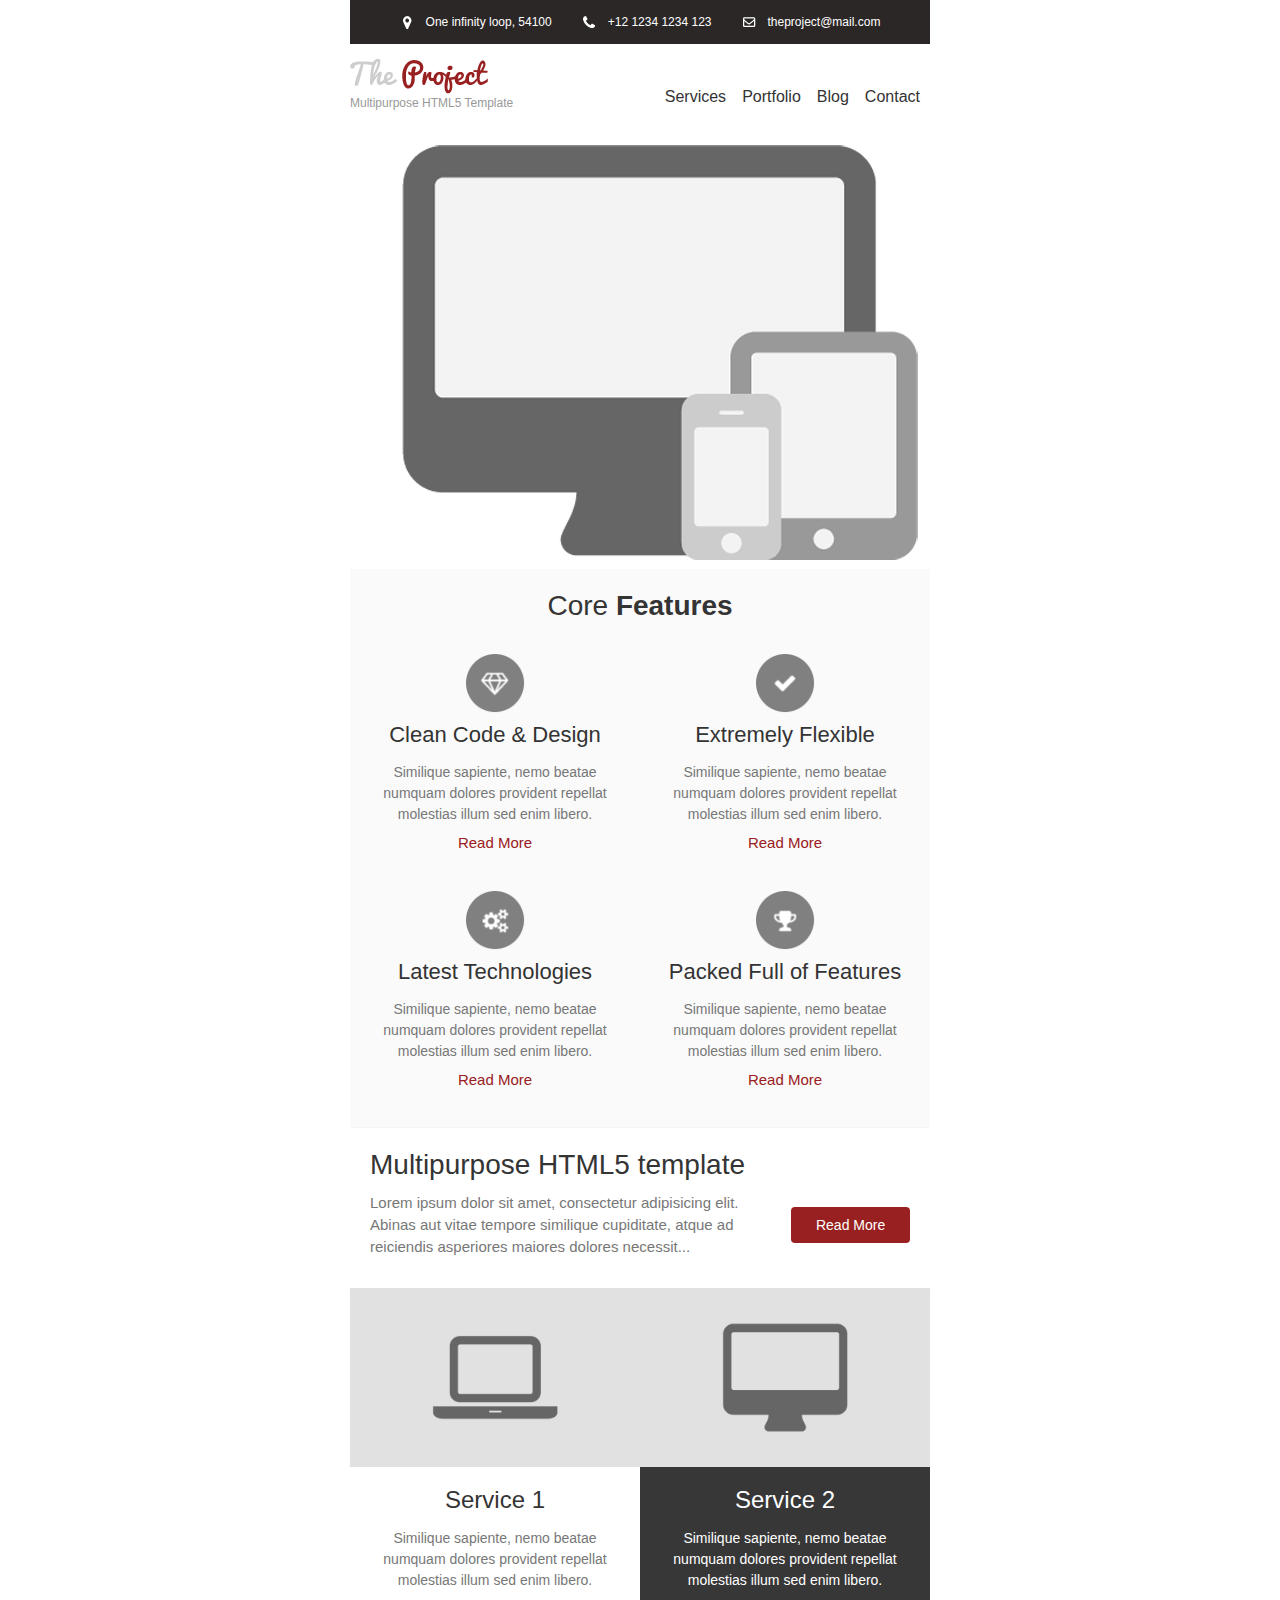
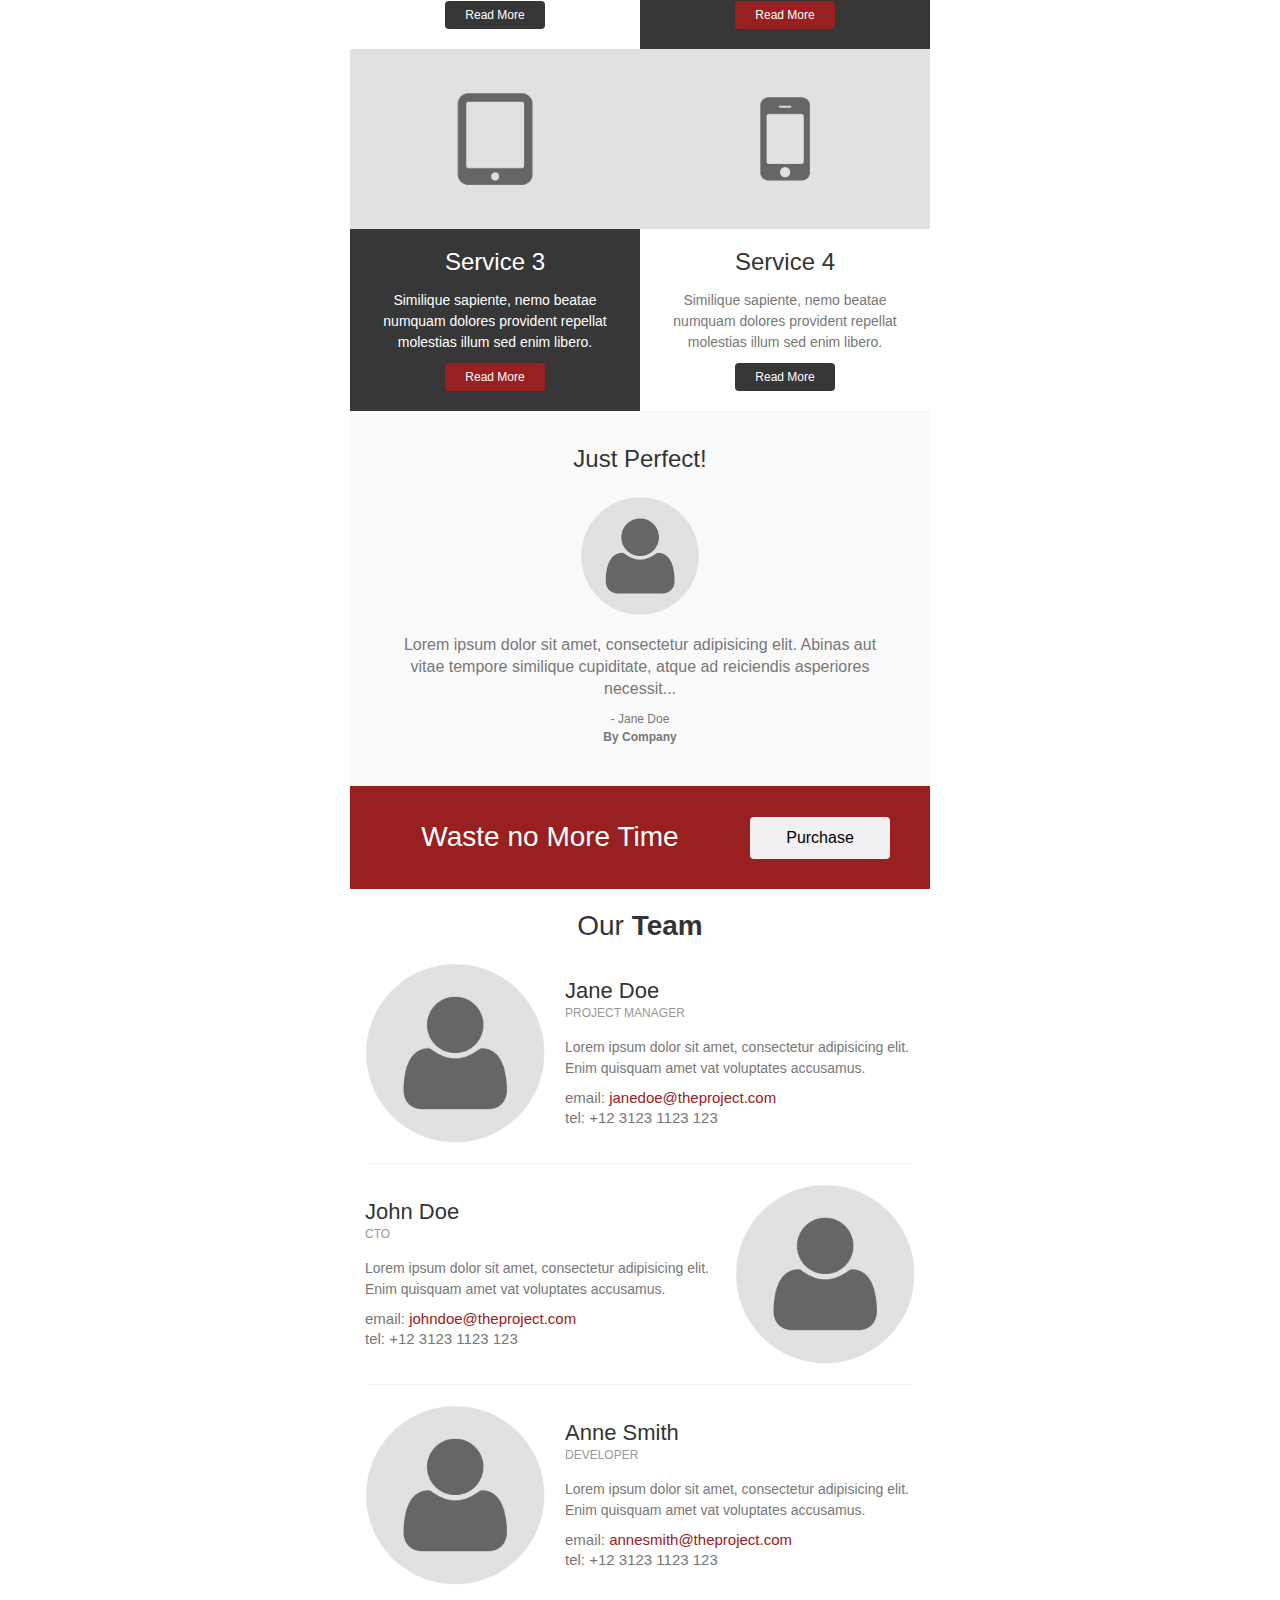
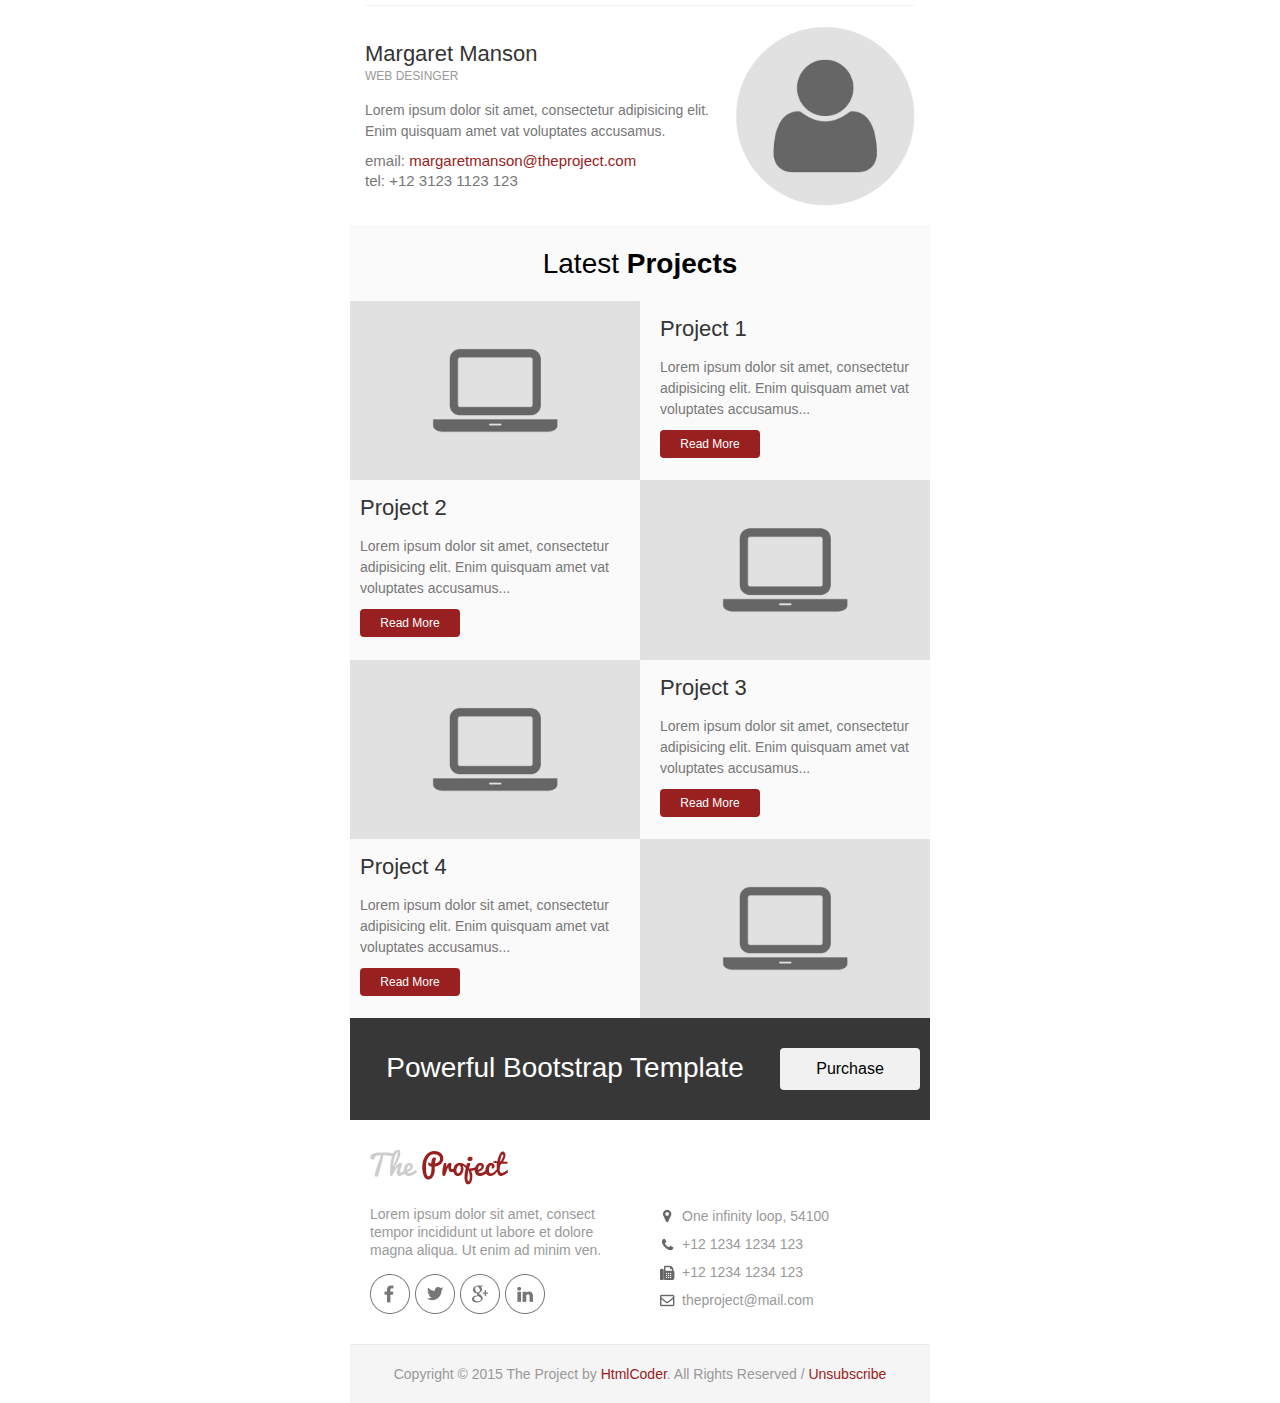
<file: email_templates/email_template_dark_red.html>
<!DOCTYPE html PUBLIC "-//W3C//DTD XHTML 1.0 Transitional//EN" "http://www.w3.org/TR/xhtml1/DTD/xhtml1-transitional.dtd">
<html xmlns="http://www.w3.org/1999/xhtml">
	<head>
		<meta http-equiv="Content-Type" content="text/html; charset=utf-8" />
		<title>The Project | Email Template</title>
	</head>
	<body style="margin: 0; padding: 0;">
		<table border="0" cellpadding="0" cellspacing="0" width="100%">
			<tr>
				<td>

					<!-- Header Top Start -->
					<table align="center" border="0" cellpadding="0" cellspacing="0" width="600" style="border-collapse: collapse;">
						<tr>
							<td>
								<table align="center" border="0" cellpadding="0" cellspacing="0" width="580" style="border-collapse: collapse;">
									<tr>
										<td align="left"  bgcolor="#2c2727">
											<!-- Space -->
											<table width="100%" align="center" border="0" cellpadding="0" cellspacing="0" style="border-collapse: collapse;">
												<tr><td style="font-size: 0; line-height: 0;" height="10">&nbsp;</td></tr>
											</table>
											<table align="center">
												<tr>
													<td width="22">
														<img src="images/marker-icon-white.png" alt="location" />
													</td>
													<td style="color: #fff; font-size: 12px; line-height: 18px; font-weight: normal; font-family: helvetica, Arial, sans-serif;">One infinity loop, 54100</td>
													<td width="22"></td>
													<td width="22">
														<img src="images/phone-icon-white.png" alt="location" />
													</td>
													<td style="color: #fff; font-size: 12px; line-height: 18px; font-weight: normal; font-family: helvetica, Arial, sans-serif;">+12&nbsp;1234&nbsp;1234&nbsp;123</td>
													<td width="22"></td>
													<td width="22">
														<img src="images/mail-icon-white.png" alt="location" />
													</td>
													<td>
														<a style="color: #fff; font-size: 12px; line-height: 18px; font-weight: normal; font-family: helvetica, Arial, sans-serif; text-decoration:none;" href="mailto:theproject@mail.com">theproject@mail.com</a>
													</td>
												</tr>
											</table>
											<!-- Space -->
											<table width="100%" align="center" border="0" cellpadding="0" cellspacing="0" style="border-collapse: collapse;">
												<tr><td style="font-size: 0; line-height: 0;" height="10">&nbsp;</td></tr>
											</table>
										</td>
									</tr>
								</table>
							</td>
						</tr>
					</table>
					<!-- Header Top End -->

					<!-- Header Start -->
					<table align="center" border="0" cellpadding="0" cellspacing="0" width="600" style="border-collapse: collapse;">
						<tr>
							<td style="padding:15px 0 0 0;">
								<table align="center" border="0" cellpadding="0" cellspacing="0" width="580" style="border-collapse: collapse;">
									<tr>
										<td>
											<table align="left" border="0" cellpadding="0" cellspacing="0" width="200" style="border-collapse: collapse;">
												<!-- logo -->
												<tr>
													<td align="left">
														<a href="../html/index.html">
															<img src="images/logo_dark_red.png" alt="Company Logo" style="display: block;"/>
														</a>
													</td>
												</tr>
												<!-- company slogan -->
												<tr>
													<td width="100%" align="left" style="font-size: 12px; line-height: 18px; font-family:helvetica, Arial, sans-serif; color:#999999;">	
														Multipurpose HTML5 Template
													</td>
												</tr>									
												<!-- Space -->
												<tr><td style="font-size: 0; line-height: 0;" height="15">&nbsp;</td></tr>
											</table>
											<table align="left" border="0" cellpadding="0" cellspacing="0" width="370" style="border-collapse: collapse;">
												<tr>
													<td  height="75" style="text-align: right; vertical-align: middle;">
														<a href="#" style="font-family:helvetica, Arial, sans-serif; color: #333333; font-size: 16px; text-decoration: none;">Services</a> &nbsp;&nbsp;
														<a href="#" style="font-family:helvetica, Arial, sans-serif; color: #333333; font-size: 16px; text-decoration: none;">Portfolio</a> &nbsp;&nbsp;
														<a href="#" style="font-family:helvetica, Arial, sans-serif; color: #333333; font-size: 16px; text-decoration: none;">Blog</a> &nbsp;&nbsp;
														<a href="#" style="font-family:helvetica, Arial, sans-serif; color: #333333; font-size: 16px; text-decoration: none;">Contact</a>
													</td>
												</tr>
											</table>
										</td>
									</tr>
								</table>
							</td>
						</tr>
					</table>
					<!-- Header End -->

					<!-- Banner Start -->
					<table align="center" border="0" cellpadding="0" cellspacing="0" width="600" style="border-collapse: collapse;">
						<tr>
							<td>
								<table bgcolor="#fafafa" align="center" border="0" cellpadding="0" cellspacing="0" width="580" style="border-collapse: collapse;">
									<tr>
										<td>
											<table width="100%" align="center" border="0" cellpadding="0" cellspacing="0" style="border-collapse: collapse;">
												<tr>
													<td align="center" bgcolor="#ffffff" >
														<a href="#">
															<img src="images/banner.png" width="580" alt="Section one image" style="display: block;"/>
														</a>
													</td>
												</tr>
											</table>
										</td>
									</tr>
								</table>
							</td>
						</tr>
					</table>
					<!-- Banner End -->

					<!-- Section Start -->
					<table align="center" border="0" cellpadding="0" cellspacing="0" width="600" style="border-collapse: collapse;">
						<tr>
							<td>
								<table bgcolor="#fafafa" align="center" border="0" cellpadding="0" cellspacing="0" width="580" style="border-collapse: collapse;">
									<!-- Space -->
									<tr><td style="font-size: 0; line-height: 0;" height="20">&nbsp;</td></tr>
									<tr>
										<td width="100%" align="center" style="font-size: 28px; line-height: 34px; font-family:helvetica, Arial, sans-serif; color:#343434;">
											Core <strong>Features</strong>
										</td>
									</tr>
									<!-- Space -->
									<tr><td style="font-size: 0; line-height: 0;" height="10">&nbsp;</td></tr>
								</table>
								<!-- First Row -->
								<table bgcolor="#fafafa" align="center" border="0" cellpadding="0" cellspacing="0" width="580" style="border-collapse: collapse;">
									<tr>
										<td>
											<!-- first column -->
											<table align="left" bgcolor="#fafafa" border="0" cellpadding="0" cellspacing="0" width="290" style="border-collapse: collapse;">
												<tr>
													<td>
														<table width="100%" align="center" border="0" cellpadding="0" cellspacing="0" style="border-collapse: collapse;">
															<!-- Space -->
															<tr><td style="font-size: 0; line-height: 0;" height="20">&nbsp;</td></tr>
															<tr>
																<td align="center">
																	<a href="#">
																		<img src="images/feature-icon-1.png" width="60" alt="Feature" style="display: block;"/>
																	</a>
																</td>
															</tr>
														</table>
														<table width="250" align="center" border="0" cellpadding="0" cellspacing="0" style="border-collapse: collapse;">
															<!-- Space -->
															<tr><td style="font-size: 0; line-height: 0;" height="10">&nbsp;</td></tr>
															<tr>
																<td align="center">
																	<a href="#" style="font-family: helvetica, Arial, sans-serif; font-size: 22px; color: #333333; line-height: 24px; text-decoration: none;">Clean Code &amp; Design</a>
																</td>
															</tr>
															<!-- Space -->
															<tr><td style="font-size: 0; line-height: 0;" height="15">&nbsp;</td></tr>
															<tr>
																<td style="font-family: helvetica, Arial, sans-serif; font-size: 14px; color: #777777; line-height: 21px; text-align: center;">
																	Similique sapiente, nemo beatae numquam dolores provident repellat molestias illum sed enim libero.
																</td>
															</tr>
															<!-- Space -->
															<tr><td style="font-size: 0; line-height: 0;" height="10">&nbsp;</td></tr>
															<tr>
																<td>
																	<table width="100" align="center" border="0" cellpadding="0" cellspacing="0" style="border-collapse: collapse;">
																		<tr>
																			<td align="center">
																				<a href="#" style="color: #992020; font-size: 15px; line-height: 15px; font-weight: normal; text-decoration: none; font-family: helvetica, Arial, sans-serif;">Read More</a>
																			</td>
																		</tr>
																	</table>
																</td>
															</tr>
															<!-- Space -->
															<tr><td style="font-size: 0; line-height: 0;" height="20">&nbsp;</td></tr>
														</table>
													</td>
												</tr>
											</table>
											<!-- second column -->
											<table align="left" bgcolor="#fafafa" border="0" cellpadding="0" cellspacing="0" width="290" style="border-collapse: collapse;">
												<tr>
													<td>
														<table width="100%" align="center" border="0" cellpadding="0" cellspacing="0" style="border-collapse: collapse;">
															<!-- Space -->
															<tr><td style="font-size: 0; line-height: 0;" height="20">&nbsp;</td></tr>
															<tr>
																<td align="center">
																	<a href="#">
																		<img src="images/feature-icon-2.png" width="60" alt="Feature" style="display: block;"/>
																	</a>
																</td>
															</tr>
														</table>
														<table width="250" align="center" border="0" cellpadding="0" cellspacing="0" style="border-collapse: collapse;">
															<!-- Space -->
															<tr><td style="font-size: 0; line-height: 0;" height="10">&nbsp;</td></tr>
															<tr>
																<td align="center">
																	<a href="#" style="font-family: helvetica, Arial, sans-serif; font-size: 22px; color: #333333; line-height: 24px; text-decoration: none;">Extremely Flexible</a>
																</td>
															</tr>
															<!-- Space -->
															<tr><td style="font-size: 0; line-height: 0;" height="15">&nbsp;</td></tr>
															<tr>
																<td style="font-family: helvetica, Arial, sans-serif; font-size: 14px; color: #777777; line-height: 21px; text-align: center;">
																	Similique sapiente, nemo beatae numquam dolores provident repellat molestias illum sed enim libero.
																</td>
															</tr>
															<!-- Space -->
															<tr><td style="font-size: 0; line-height: 0;" height="10">&nbsp;</td></tr>
															<tr>
																<td>
																	<table width="100" align="center" border="0" cellpadding="0" cellspacing="0" style="border-collapse: collapse;">
																		<tr>
																			<td align="center">
																				<a href="#" style="color: #992020; font-size: 15px; line-height: 15px; font-weight: normal; text-decoration: none; font-family: helvetica, Arial, sans-serif;">Read More</a>
																			</td>
																		</tr>
																	</table>
																</td>
															</tr>
															<!-- Space -->
															<tr><td style="font-size: 0; line-height: 0;" height="20">&nbsp;</td></tr>
														</table>
													</td>
												</tr>
											</table>
										</td>
									</tr>
								</table>
								<!-- Second Row -->
								<table bgcolor="#fafafa" align="center" border="0" cellpadding="0" cellspacing="0" width="580" style="border-collapse: collapse;">
									<tr>
										<td>
											<!-- first column -->
											<table align="left" bgcolor="#fafafa" border="0" cellpadding="0" cellspacing="0" width="290" style="border-collapse: collapse;">
												<tr>
													<td>
														<table width="100%" align="center" border="0" cellpadding="0" cellspacing="0" style="border-collapse: collapse;">
															<!-- Space -->
															<tr><td style="font-size: 0; line-height: 0;" height="20">&nbsp;</td></tr>
															<tr>
																<td align="center">
																	<a href="#">
																		<img src="images/feature-icon-3.png" width="60" alt="Feature" style="display: block;"/>
																	</a>
																</td>
															</tr>
														</table>
														<table width="250" align="center" border="0" cellpadding="0" cellspacing="0" style="border-collapse: collapse;">
															<!-- Space -->
															<tr><td style="font-size: 0; line-height: 0;" height="10">&nbsp;</td></tr>
															<tr>
																<td align="center">
																	<a href="#" style="font-family: helvetica, Arial, sans-serif; font-size: 22px; color: #333333; line-height: 24px; text-decoration: none;">Latest Technologies</a>
																</td>
															</tr>
															<!-- Space -->
															<tr><td style="font-size: 0; line-height: 0;" height="15">&nbsp;</td></tr>
															<tr>
																<td style="font-family: helvetica, Arial, sans-serif; font-size: 14px; color: #777777; line-height: 21px; text-align: center;">
																	Similique sapiente, nemo beatae numquam dolores provident repellat molestias illum sed enim libero.
																</td>
															</tr>
															<!-- Space -->
															<tr><td style="font-size: 0; line-height: 0;" height="10">&nbsp;</td></tr>
															<tr>
																<td>
																	<table width="100" align="center" border="0" cellpadding="0" cellspacing="0" style="border-collapse: collapse;">
																		<tr>
																			<td align="center">
																				<a href="#" style="color: #992020; font-size: 15px; line-height: 15px; font-weight: normal; text-decoration: none; font-family: helvetica, Arial, sans-serif;">Read More</a>
																			</td>
																		</tr>
																	</table>
																</td>
															</tr>
															<!-- Space -->
															<tr><td style="font-size: 0; line-height: 0;" height="40">&nbsp;</td></tr>
														</table>
													</td>
												</tr>
											</table>
											<!-- second column -->
											<table align="left" bgcolor="#fafafa" border="0" cellpadding="0" cellspacing="0" width="290" style="border-collapse: collapse;">
												<tr>
													<td>
														<table width="100%" align="center" border="0" cellpadding="0" cellspacing="0" style="border-collapse: collapse;">
															<!-- Space -->
															<tr><td style="font-size: 0; line-height: 0;" height="20">&nbsp;</td></tr>
															<tr>
																<td align="center">
																	<a href="#">
																		<img src="images/feature-icon-4.png" width="60" alt="Feature" style="display: block;"/>
																	</a>
																</td>
															</tr>
														</table>
														<table width="250" align="center" border="0" cellpadding="0" cellspacing="0" style="border-collapse: collapse;">
															<!-- Space -->
															<tr><td style="font-size: 0; line-height: 0;" height="10">&nbsp;</td></tr>
															<tr>
																<td align="center">
																	<a href="#" style="font-family: helvetica, Arial, sans-serif; font-size: 22px; color: #333333; line-height: 24px; text-decoration: none;">Packed Full of Features</a>
																</td>
															</tr>
															<!-- Space -->
															<tr><td style="font-size: 0; line-height: 0;" height="15">&nbsp;</td></tr>
															<tr>
																<td style="font-family: helvetica, Arial, sans-serif; font-size: 14px; color: #777777; line-height: 21px; text-align: center;">
																	Similique sapiente, nemo beatae numquam dolores provident repellat molestias illum sed enim libero.
																</td>
															</tr>
															<!-- Space -->
															<tr><td style="font-size: 0; line-height: 0;" height="10">&nbsp;</td></tr>
															<tr>
																<td>
																	<table width="100" align="center" border="0" cellpadding="0" cellspacing="0" style="border-collapse: collapse;">
																		<tr>
																			<td align="center">
																				<a href="#" style="color: #992020; font-size: 15px; line-height: 15px; font-weight: normal; text-decoration: none; font-family: helvetica, Arial, sans-serif;">Read More</a>
																			</td>
																		</tr>
																	</table>
																</td>
															</tr>
															<!-- Space -->
															<tr><td style="font-size: 0; line-height: 0;" height="40">&nbsp;</td></tr>
														</table>
													</td>
												</tr>
											</table>
										</td>
									</tr>
									<!-- Border -->
									<tr><td bgcolor="#f5f5f5" style="font-size: 0; line-height: 0;" height="1">&nbsp;</td></tr>
								</table>
							</td>
						</tr>
					</table>
					<!-- Section End -->

					<!-- Banner Start -->
					<table align="center" border="0" cellpadding="0" cellspacing="0" width="600" style="border-collapse: collapse;">
						<tr>
							<td>
								<table align="center" border="0" cellpadding="0" cellspacing="0" width="580" style="border-collapse: collapse;">
									<tr>
										<td>
											<table width="100%" align="center" border="0" cellpadding="0" cellspacing="0" style="border-collapse: collapse;">
												<tr>
													<td>
														<!-- Space -->
														<table width="100%" align="center" border="0" cellpadding="0" cellspacing="0" style="border-collapse: collapse;">
															<tr><td style="font-size: 0; line-height: 0;" height="20">&nbsp;</td></tr>
														</table>
														<table align="center" border="0" cellpadding="0" cellspacing="0" width="540" style="border-collapse: collapse;">
															<tr>
																<td>
																	<table align="left" border="0" cellpadding="0" cellspacing="0" width="100%" style="border-collapse: collapse;">
																		<tr>
																			<td width="100%" align="left" style="font-size: 28px; line-height: 34px; font-family:helvetica, Arial, sans-serif; color:#343434;">
																				Multipurpose HTML5 template
																			</td>
																		</tr>
																	</table>
																	<table align="left" border="0" cellpadding="0" cellspacing="0" width="75%" style="border-collapse: collapse;">
																		<!-- Space -->
																		<tr><td style="font-size: 0; line-height: 0;" height="10">&nbsp;</td></tr>
																		<tr>
																			<td width="100%" align="left" style="font-size: 15px; line-height: 22px; font-family:helvetica, Arial, sans-serif; color:#777777;">
																				Lorem ipsum dolor sit amet, consectetur adipisicing elit. Abinas aut vitae tempore similique cupiditate, atque ad reiciendis asperiores maiores dolores necessit...
																			</td>
																		</tr>
																	</table>
																	<table align="right" border="0" cellpadding="0" cellspacing="0" width="22%" style="border-collapse: collapse;">
																		<!-- Space -->
																		<tr><td style="font-size: 0; line-height: 0;" height="25">&nbsp;</td></tr>
																		<tr>
																			<td width="100%" align="center" style="padding:10px 12px 10px 12px; text-align: center;border-radius:4px;" bgcolor="#992020">
																				<a href="#" style="color: #fff; font-size: 14px; font-weight: normal; text-decoration: none; font-family: helvetica, Arial, sans-serif;">Read More</a>
																			</td>
																		</tr>
																	</table>
																</td>
															</tr>
														</table>
														<!-- Space -->
														<table width="100%" align="center" border="0" cellpadding="0" cellspacing="0" style="border-collapse: collapse;">
															<tr><td style="font-size: 0; line-height: 0;" height="30">&nbsp;</td></tr>				
														</table>
													</td>
												</tr>
											</table>
										</td>
									</tr>
								</table>
							</td>
						</tr>
					</table>
					<!-- Banner End -->

					<!-- Section Start -->
					<table align="center" border="0" cellpadding="0" cellspacing="0" width="600" style="border-collapse: collapse;">
						<tr>
							<td>
								<!-- First Row -->
								<table bgcolor="#fafafa" align="center" border="0" cellpadding="0" cellspacing="0" width="580" style="border-collapse: collapse;">
									<tr>
										<td>
											<!-- first column -->
											<table align="left" bgcolor="#ffffff" border="0" cellpadding="0" cellspacing="0" width="290" style="border-collapse: collapse;">
												<tr>
													<td>
														<table width="100%" align="center" border="0" cellpadding="0" cellspacing="0" style="border-collapse: collapse;">
															<tr>
																<td>
																	<a href="#">
																		<img src="images/service-1.jpg" width="290" alt="Service 1" style="display: block;"/>
																	</a>
																</td>
															</tr>
														</table>
														<table width="250" align="center" border="0" cellpadding="0" cellspacing="0" style="border-collapse: collapse;">
															<!-- Space -->
															<tr><td style="font-size: 0; line-height: 0;" height="20">&nbsp;</td></tr>
															<tr>
																<td align="center">
																	<a href="#" style="font-family: helvetica, Arial, sans-serif; font-size: 24px; color: #343434; line-height: 26px; text-decoration: none;">Service 1</a>
																</td>
															</tr>
															<!-- Space -->
															<tr><td style="font-size: 0; line-height: 0;" height="15">&nbsp;</td></tr>
															<tr>
																<td style="font-family: helvetica, Arial, sans-serif; font-size: 14px; color: #777777; line-height: 21px; text-align: center;">
																	Similique sapiente, nemo beatae numquam dolores provident repellat molestias illum sed enim libero.
																</td>
															</tr>
															<!-- Space -->
															<tr><td style="font-size: 0; line-height: 0;" height="10">&nbsp;</td></tr>
															<tr>
																<td>
																	<table width="100" align="center" border="0" cellpadding="0" cellspacing="0" style="border-collapse: collapse;">
																		<tr>
																			<td align="center" style="padding:8px 5px 8px 5px;border-radius:4px;" bgcolor="#373737">
																				<a href="#" style="color: #fff; font-size: 12px; line-height: 12px; font-weight: normal; text-decoration: none; font-family: helvetica, Arial, sans-serif;">Read More</a>
																			</td>
																		</tr>
																	</table>
																</td>
															</tr>
															<!-- Space -->
															<tr><td style="font-size: 0; line-height: 0;" height="20">&nbsp;</td></tr>
														</table>
													</td>
												</tr>
											</table>
											<!-- second column -->
											<table align="left" bgcolor="#373737" border="0" cellpadding="0" cellspacing="0" width="290" style="border-collapse: collapse;">
												<tr>
													<td>
														<table width="100%" align="center" border="0" cellpadding="0" cellspacing="0" style="border-collapse: collapse;">
															<tr>
																<td>
																	<a href="#">
																		<img src="images/service-2.jpg" width="290" alt="Service 2" style="display: block;"/>
																	</a>
																</td>
															</tr>
														</table>
														<table width="250" align="center" border="0" cellpadding="0" cellspacing="0" style="border-collapse: collapse;">
															<!-- Space -->
															<tr><td style="font-size: 0; line-height: 0;" height="20">&nbsp;</td></tr>
															<tr>
																<td align="center">
																	<a href="#" style="font-family: helvetica, Arial, sans-serif; font-size: 24px; color: #ffffff; line-height: 26px; text-decoration: none;">Service 2</a>
																</td>
															</tr>
															<!-- Space -->
															<tr><td style="font-size: 0; line-height: 0;" height="15">&nbsp;</td></tr>
															<tr>
																<td style="font-family: helvetica, Arial, sans-serif; font-size: 14px; color: #ffffff; line-height: 21px; text-align: center;">
																	Similique sapiente, nemo beatae numquam dolores provident repellat molestias illum sed enim libero.
																</td>
															</tr>
															<!-- Space -->
															<tr><td style="font-size: 0; line-height: 0;" height="10">&nbsp;</td></tr>
															<tr>
																<td>
																	<table width="100" align="center" border="0" cellpadding="0" cellspacing="0" style="border-collapse: collapse;">
																		<tr>
																			<td align="center" style="padding:8px 5px 8px 5px;border-radius:4px;" bgcolor="#992020">
																				<a href="#" style="color: #fff; font-size: 12px; line-height: 12px; font-weight: normal; text-decoration: none; font-family: helvetica, Arial, sans-serif;">Read More</a>
																			</td>
																		</tr>
																	</table>
																</td>
															</tr>
															<!-- Space -->
															<tr><td style="font-size: 0; line-height: 0;" height="20">&nbsp;</td></tr>
														</table>
													</td>
												</tr>
											</table>
										</td>
									</tr>
								</table>
								<!-- Second Row -->
								<table bgcolor="#fafafa" align="center" border="0" cellpadding="0" cellspacing="0" width="580" style="border-collapse: collapse;">
									<tr>
										<td>
											<!-- first column -->
											<table align="left" bgcolor="#373737" border="0" cellpadding="0" cellspacing="0" width="290" style="border-collapse: collapse;">
												<tr>
													<td>
														<table width="100%" align="center" border="0" cellpadding="0" cellspacing="0" style="border-collapse: collapse;">
															<tr>
																<td>
																	<a href="#">
																		<img src="images/service-3.jpg" width="290" alt="Service 3" style="display: block;"/>
																	</a>
																</td>
															</tr>
														</table>
														<table width="250" align="center" border="0" cellpadding="0" cellspacing="0" style="border-collapse: collapse;">
															<!-- Space -->
															<tr><td style="font-size: 0; line-height: 0;" height="20">&nbsp;</td></tr>
															<tr>
																<td align="center">
																	<a href="#" style="font-family: helvetica, Arial, sans-serif; font-size: 24px; color: #ffffff; line-height: 26px; text-decoration: none;">Service 3</a>
																</td>
															</tr>
															<!-- Space -->
															<tr><td style="font-size: 0; line-height: 0;" height="15">&nbsp;</td></tr>
															<tr>
																<td style="font-family: helvetica, Arial, sans-serif; font-size: 14px; color: #ffffff; line-height: 21px; text-align: center;">
																	Similique sapiente, nemo beatae numquam dolores provident repellat molestias illum sed enim libero.
																</td>
															</tr>
															<!-- Space -->
															<tr><td style="font-size: 0; line-height: 0;" height="10">&nbsp;</td></tr>
															<tr>
																<td>
																	<table width="100" align="center" border="0" cellpadding="0" cellspacing="0" style="border-collapse: collapse;">
																		<tr>
																			<td align="center" style="padding:8px 5px 8px 5px;border-radius:4px;" bgcolor="#992020">
																				<a href="#" style="color: #fff; font-size: 12px; line-height: 12px; font-weight: normal; text-decoration: none; font-family: helvetica, Arial, sans-serif;">Read More</a>
																			</td>
																		</tr>
																	</table>
																</td>
															</tr>
															<!-- Space -->
															<tr><td style="font-size: 0; line-height: 0;" height="20">&nbsp;</td></tr>
														</table>
													</td>
												</tr>
											</table>
											<!-- second column -->
											<table align="left" bgcolor="#ffffff" border="0" cellpadding="0" cellspacing="0" width="290" style="border-collapse: collapse;">
												<tr>
													<td>
														<table width="100%" align="center" border="0" cellpadding="0" cellspacing="0" style="border-collapse: collapse;">
															<tr>
																<td>
																	<a href="#">
																		<img src="images/service-4.jpg" width="290" alt="Service 4" style="display: block;"/>
																	</a>
																</td>
															</tr>
														</table>
														<table width="250" align="center" border="0" cellpadding="0" cellspacing="0" style="border-collapse: collapse;">
															<!-- Space -->
															<tr><td style="font-size: 0; line-height: 0;" height="20">&nbsp;</td></tr>
															<tr>
																<td align="center">
																	<a href="#" style="font-family: helvetica, Arial, sans-serif; font-size: 24px; color: #343434; line-height: 26px; text-decoration: none;">Service 4</a>
																</td>
															</tr>
															<!-- Space -->
															<tr><td style="font-size: 0; line-height: 0;" height="15">&nbsp;</td></tr>
															<tr>
																<td style="font-family: helvetica, Arial, sans-serif; font-size: 14px; color: #777777; line-height: 21px; text-align: center;">
																	Similique sapiente, nemo beatae numquam dolores provident repellat molestias illum sed enim libero.
																</td>
															</tr>
															<!-- Space -->
															<tr><td style="font-size: 0; line-height: 0;" height="10">&nbsp;</td></tr>
															<tr>
																<td>
																	<table width="100" align="center" border="0" cellpadding="0" cellspacing="0" style="border-collapse: collapse;">
																		<tr>
																			<td align="center" style="padding:8px 5px 8px 5px;border-radius:4px;" bgcolor="#373737">
																				<a href="#" style="color: #fff; font-size: 12px; line-height: 12px; font-weight: normal; text-decoration: none; font-family: helvetica, Arial, sans-serif;">Read More</a>
																			</td>
																		</tr>
																	</table>
																</td>
															</tr>
															<!-- Space -->
															<tr><td style="font-size: 0; line-height: 0;" height="20">&nbsp;</td></tr>
														</table>
													</td>
												</tr>
											</table>
										</td>
									</tr>
								</table>
							</td>
						</tr>
					</table>
					<!-- Section End -->

					<!-- Section Start -->
					<table align="center" border="0" cellpadding="0" cellspacing="0" width="600" style="border-collapse: collapse;">
						<tr>
							<td>
								<table bgcolor="#fafafa" align="center" border="0" cellpadding="0" cellspacing="0" width="580" style="border-collapse: collapse;">
									<tr>
										<td>
											<table align="center" border="0" cellpadding="0" width="100%" cellspacing="0" style="border-collapse: collapse;">
												<!-- Border -->
												<tr><td bgcolor="#f5f5f5" style="font-size: 0; line-height: 0;" height="1">&nbsp;</td></tr>
												<!-- Space -->
												<tr><td style="font-size: 0; line-height: 0;" height="30">&nbsp;</td></tr>
											</table>
											<table align="center" border="0" cellpadding="0" width="480" cellspacing="0" style="border-collapse: collapse;">
												<tr>
													<td>
														<table align="center" border="0" cellpadding="0" cellspacing="0" width="100%" style="border-collapse: collapse;">
															<tr>
																<td width="100%" align="left" style="font-size: 24px; line-height: 34px; font-family:helvetica, Arial, sans-serif; color:#343434; text-align: center;">
																	Just Perfect!
																</td>
															</tr>
															<!-- Space -->
															<tr><td style="font-size: 0; line-height: 0;" height="20">&nbsp;</td></tr>
														</table>
														<table align="center" border="0" cellpadding="0" cellspacing="0" width="100%" style="border-collapse: collapse;">
															<tr>
																<td align="center">
																	<img src="images/testimonial.png" width="120" alt="Testimonial Image" style="display: block;"/>
																</td>
															</tr>
														</table>
														<table align="left" border="0" cellpadding="0" cellspacing="0" width="3%" style="border-collapse: collapse;">
															<tr>
																<td>
																	&nbsp;
																</td>
															</tr>
														</table>
														<table align="center" border="0" cellpadding="0" cellspacing="0" width="100%" style="border-collapse: collapse;">
															<tr>
																<td width="100%" align="left" style="font-size: 16px; line-height: 22px; font-family:helvetica, Arial, sans-serif; color:#777777; text-align: center;">
																	Lorem ipsum dolor sit amet, consectetur adipisicing elit. Abinas aut vitae tempore similique cupiditate, atque ad reiciendis asperiores necessit...
																</td>
															</tr>
															<!-- Space -->
															<tr><td style="font-size: 0; line-height: 0;" height="10">&nbsp;</td></tr>
															<tr>
																<td width="100%" align="left" style="font-size: 12px; line-height: 18px; font-family:helvetica, Arial, sans-serif; color:#777777; text-align: center;">
																	- Jane Doe
																</td>
															</tr>
															<tr>
																<td width="100%" align="left" style="font-size: 12px; line-height: 18px; font-family:helvetica, Arial, sans-serif; color:#777777; font-weight:bold; text-align: center;">
																	By Company
																</td>
															</tr>
														</table>
													</td>
												</tr>
											</table>
											<!-- Space -->
											<table align="center" border="0" cellpadding="0" width="100%" cellspacing="0" style="border-collapse: collapse;">
												<tr><td style="font-size: 0; line-height: 0;" height="40">&nbsp;</td></tr>
											</table>	
										</td>
									</tr>
								</table>
							</td>
						</tr>

					</table>
					<!-- Section End -->

					<!-- Section Start -->
					<table align="center" border="0" cellpadding="0" cellspacing="0" width="600" style="border-collapse: collapse;">
						<tr>
							<td>
								<table align="center" bgcolor="#992020" border="0" cellpadding="0" cellspacing="0" width="580" style="border-collapse: collapse;">
									<tr>
										<td>
											<table width="100%" align="center" border="0" cellpadding="0" cellspacing="0" style="border-collapse: collapse;">
												<!-- Border -->
												<tr><td bgcolor="#992020" style="font-size: 0; line-height: 0;" height="1">&nbsp;</td></tr>
												<!-- Space -->
												<tr><td style="font-size: 0; line-height: 0;" height="30">&nbsp;</td></tr>
											</table>
											<table width="100%" align="center" border="0" cellpadding="0" cellspacing="0" style="border-collapse: collapse;">
												<tr>
													<td>
														<table align="left" border="0" cellpadding="0" cellspacing="0" width="400" style="border-collapse: collapse;">
															<!-- Space -->
															<tr><td style="font-size: 0; line-height: 0;" height="3">&nbsp;</td></tr>
															<tr>
																<td width="100%" align="center" style="font-size: 28px; line-height: 34px; font-family:helvetica, Arial, sans-serif; color:#ffffff;">
																	Waste no More Time
																</td>
															</tr>
														</table>
														<table align="left" border="0" cellpadding="0" cellspacing="0" width="140" style="border-collapse: collapse;">
															<!-- Space -->
															<tr><td style="font-size: 0; line-height: 0;" height="0">&nbsp;</td></tr>
															<tr>
																<td width="100%" align="center" style="padding:12px 12px 12px 12px; text-align: center;border-radius:4px;" bgcolor="#f1f1f1">
																	<a href="#" style="color: #000000; font-size: 16px; font-weight: normal; text-decoration: none; font-family: helvetica, Arial, sans-serif;">Purchase</a>
																</td>
															</tr>
														</table>
													</td>
												</tr>
											</table>
											<table width="100%" align="center" border="0" cellpadding="0" cellspacing="0" style="border-collapse: collapse;">
												<!-- Space -->
												<tr><td style="font-size: 0; line-height: 0;" height="30">&nbsp;</td></tr>
											</table>
										</td>
									</tr>
								</table>
							</td>
						</tr>

					</table>
					<!-- Section End -->

					<!-- Section Start -->
					<table align="center" border="0" cellpadding="0" cellspacing="0" width="600" style="border-collapse: collapse;">
						<tr>
							<td>
								<table bgcolor="#ffffff" width="580" align="center" border="0" cellpadding="0" cellspacing="0" style="border-collapse: collapse;">
									<tr>
										<td>
											<table align="center" border="0" cellpadding="0" cellspacing="0" width="550" style="border-collapse: collapse;">
												<!-- Space -->
												<tr><td style="font-size: 0; line-height: 0;" height="20">&nbsp;</td></tr>
												<tr>
													<td width="100%" align="center" style="font-size: 28px; line-height: 34px; font-family:helvetica, Arial, sans-serif; color:#343434;">
														Our <strong>Team</strong>
													</td>
												</tr>
												<!-- Space -->
												<tr><td style="font-size: 0; line-height: 0;" height="20">&nbsp;</td></tr>
											</table>
											<!-- First Row -->
											<table align="center" border="0" cellpadding="0" cellspacing="0" width="550" style="border-collapse: collapse;">
												<tr>
													<td>
														<table align="left" border="0" cellpadding="0" width="180" cellspacing="0" style="border-collapse: collapse;">
															<tr>
																<td>
																	<a href="#">
																		<img src="images/team-member-1.png" width="180" alt="Team Member 1" style="display: block;"/>
																	</a>
																</td>
															</tr>
														</table>
														<!-- Grid Gutter 20px -->
														<table align="left" border="0" cellpadding="0" width="20" cellspacing="0" style="border-collapse: collapse;">
															<tr>
																<td>&nbsp;</td>
															</tr>
														</table>
														<table align="left" border="0" cellpadding="0" width="350" cellspacing="0" style="border-collapse: collapse;">
															<!-- Space -->
															<tr><td style="font-size: 0; line-height: 0;" height="15">&nbsp;</td></tr>
															<tr>
																<td>
																	<a style="text-decoration:none; font-family: helvetica, Arial, sans-serif; font-size: 22px; color: #343434; line-height: 26px;" href="#">Jane Doe</a>
																</td>
															</tr>
															<tr>
																<td style="text-decoration:none; font-family: helvetica, Arial, sans-serif; font-size: 12px; color: #999999; line-height: 18px;">
																	PROJECT MANAGER
																</td>
															</tr>
															<!-- Space -->
															<tr><td style="font-size: 0; line-height: 0;" height="15">&nbsp;</td></tr>
															<tr>
																<td style="font-family: helvetica, Arial, sans-serif; font-size: 14px; color: #777777; line-height: 21px;">
																	Lorem ipsum dolor sit amet, consectetur adipisicing elit. Enim quisquam amet vat voluptates accusamus.
																</td>
															</tr>
															<!-- Space -->
															<tr><td style="font-size: 0; line-height: 0;" height="10">&nbsp;</td></tr>
															<tr>
																<td>
																	<table width="80" align="left" border="0" cellpadding="0" cellspacing="0" style="border-collapse: collapse;">
																		<tr>
																			<td style="color: #777777;font-family: helvetica, Arial, sans-serif; font-size:15px;">
																				email:&nbsp;<a style="font-family: helvetica, Arial, sans-serif; font-size: 15px;text-decoration:none; line-height: 14px; color: #992020;" href="mailto:janedoe@theproject.com">janedoe@theproject.com</a>
																			</td>
																		</tr>
																		<!-- Space -->
																		<tr><td style="font-size: 0; line-height: 0;" height="5">&nbsp;</td></tr>
																		<tr>
																			<td style="font-family: helvetica, Arial, sans-serif; font-size: 15px; line-height: 14px; color: #777777;">
																				tel:&nbsp;+12&nbsp;3123&nbsp;1123&nbsp;123
																			</td>
																		</tr>
																	</table>
																</td>
															</tr>
														</table>
													</td>
												</tr>
											</table>
											<!-- Space -->
											<table width="550" align="center" border="0" cellpadding="0" cellspacing="0" style="border-collapse: collapse;">
												<tr><td style="font-size: 0; line-height: 0;" height="20">&nbsp;</td></tr>
												<tr><td style="font-size: 0; line-height: 0;" bgcolor="#f5f5f5" height="1">&nbsp;</td></tr>
												<tr><td style="font-size: 0; line-height: 0;" height="20">&nbsp;</td></tr>
											</table>
											<!-- Second Row -->
											<table align="center" border="0" cellpadding="0" cellspacing="0" width="550" style="border-collapse: collapse;">
												<tr>
													<td>
														<table align="left" border="0" cellpadding="0" width="350" cellspacing="0" style="border-collapse: collapse;">
															<!-- Space -->
															<tr><td style="font-size: 0; line-height: 0;" height="15">&nbsp;</td></tr>
															<tr>
																<td>
																	<a style="text-decoration:none; font-family: helvetica, Arial, sans-serif; font-size: 22px; color: #343434; line-height: 26px;" href="#">John Doe</a>
																</td>
															</tr>
															<tr>
																<td style="text-decoration:none; font-family: helvetica, Arial, sans-serif; font-size: 12px; color: #999999; line-height: 18px;">
																	CTO
																</td>
															</tr>
															<!-- Space -->
															<tr><td style="font-size: 0; line-height: 0;" height="15">&nbsp;</td></tr>
															<tr>
																<td style="font-family: helvetica, Arial, sans-serif; font-size: 14px; color: #777777; line-height: 21px;">
																	Lorem ipsum dolor sit amet, consectetur adipisicing elit. Enim quisquam amet vat voluptates accusamus.
																</td>
															</tr>
															<!-- Space -->
															<tr><td style="font-size: 0; line-height: 0;" height="10">&nbsp;</td></tr>
															<tr>
																<td>
																	<table width="80" align="left" border="0" cellpadding="0" cellspacing="0" style="border-collapse: collapse;">
																		<tr>
																			<td style="color: #777777;font-family: helvetica, Arial, sans-serif; font-size:15px;">
																				email:&nbsp;<a style="font-family: helvetica, Arial, sans-serif; font-size: 15px;text-decoration:none; line-height: 14px; color: #992020;" href="mailto:johndoe@theproject.com">johndoe@theproject.com</a>
																			</td>
																		</tr>
																		<!-- Space -->
																		<tr><td style="font-size: 0; line-height: 0;" height="5">&nbsp;</td></tr>
																		<tr>
																			<td style="font-family: helvetica, Arial, sans-serif; font-size: 15px; line-height: 14px; color: #777777;">
																				tel:&nbsp;+12&nbsp;3123&nbsp;1123&nbsp;123
																			</td>
																		</tr>
																	</table>
																</td>
															</tr>
														</table>
														<!-- Grid Gutter 20px -->
														<table align="left" border="0" cellpadding="0" width="20" cellspacing="0" style="border-collapse: collapse;">
															<tr>
																<td>&nbsp;</td>
															</tr>
														</table>
														<table align="left" border="0" cellpadding="0" width="180" cellspacing="0" style="border-collapse: collapse;">
															<tr>
																<td>
																	<a href="#">
																		<img src="images/team-member-2.png" width="180" alt="Team Member 2" style="display: block;"/>
																	</a>
																</td>
															</tr>
														</table>
													</td>
												</tr>
											</table>
											<!-- Space -->
											<table width="550" align="center" border="0" cellpadding="0" cellspacing="0" style="border-collapse: collapse;">
												<tr><td style="font-size: 0; line-height: 0;" height="20">&nbsp;</td></tr>
												<tr><td style="font-size: 0; line-height: 0;" bgcolor="#f5f5f5" height="1">&nbsp;</td></tr>
												<tr><td style="font-size: 0; line-height: 0;" height="20">&nbsp;</td></tr>
											</table>
											<!-- Third Row -->
											<table align="center" border="0" cellpadding="0" cellspacing="0" width="550" style="border-collapse: collapse;">
												<tr>
													<td>
														<table align="left" border="0" cellpadding="0" width="180" cellspacing="0" style="border-collapse: collapse;">
															<tr>
																<td>
																	<a href="#">
																		<img src="images/team-member-3.png" width="180" alt="Team Member 3" style="display: block;"/>
																	</a>
																</td>
															</tr>
														</table>
														<!-- Grid Gutter 20px -->
														<table align="left" border="0" cellpadding="0" width="20" cellspacing="0" style="border-collapse: collapse;">
															<tr>
																<td>&nbsp;</td>
															</tr>
														</table>
														<table align="left" border="0" cellpadding="0" width="350" cellspacing="0" style="border-collapse: collapse;">
															<!-- Space -->
															<tr><td style="font-size: 0; line-height: 0;" height="15">&nbsp;</td></tr>
															<tr>
																<td>
																	<a style="text-decoration:none; font-family: helvetica, Arial, sans-serif; font-size: 22px; color: #343434; line-height: 26px;" href="#">Anne Smith</a>
																</td>
															</tr>
															<tr>
																<td style="text-decoration:none; font-family: helvetica, Arial, sans-serif; font-size: 12px; color: #999999; line-height: 18px;">
																	DEVELOPER
																</td>
															</tr>
															<!-- Space -->
															<tr><td style="font-size: 0; line-height: 0;" height="15">&nbsp;</td></tr>
															<tr>
																<td style="font-family: helvetica, Arial, sans-serif; font-size: 14px; color: #777777; line-height: 21px;">
																	Lorem ipsum dolor sit amet, consectetur adipisicing elit. Enim quisquam amet vat voluptates accusamus.
																</td>
															</tr>
															<!-- Space -->
															<tr><td style="font-size: 0; line-height: 0;" height="10">&nbsp;</td></tr>
															<tr>
																<td>
																	<table width="80" align="left" border="0" cellpadding="0" cellspacing="0" style="border-collapse: collapse;">
																		<tr>
																			<td style="color: #777777;font-family: helvetica, Arial, sans-serif; font-size:15px;">
																				email:&nbsp;<a style="font-family: helvetica, Arial, sans-serif; font-size: 15px;text-decoration:none; line-height: 14px; color: #992020;" href="mailto:annesmith@theproject.com">annesmith@theproject.com</a>
																			</td>
																		</tr>
																		<!-- Space -->
																		<tr><td style="font-size: 0; line-height: 0;" height="5">&nbsp;</td></tr>
																		<tr>
																			<td style="font-family: helvetica, Arial, sans-serif; font-size: 15px; line-height: 14px; color: #777777;">
																				tel:&nbsp;+12&nbsp;3123&nbsp;1123&nbsp;123
																			</td>
																		</tr>
																	</table>
																</td>
															</tr>
														</table>
													</td>
												</tr>
											</table>
											<!-- Space -->
											<table width="550" align="center" border="0" cellpadding="0" cellspacing="0" style="border-collapse: collapse;">
												<tr><td style="font-size: 0; line-height: 0;" height="20">&nbsp;</td></tr>
												<tr><td style="font-size: 0; line-height: 0;" bgcolor="#f5f5f5" height="1">&nbsp;</td></tr>
												<tr><td style="font-size: 0; line-height: 0;" height="20">&nbsp;</td></tr>
											</table>
											<!-- Fourth Row -->
											<table align="center" border="0" cellpadding="0" cellspacing="0" width="550" style="border-collapse: collapse;">
												<tr>
													<td>
														<table align="left" border="0" cellpadding="0" width="350" cellspacing="0" style="border-collapse: collapse;">
															<!-- Space -->
															<tr><td style="font-size: 0; line-height: 0;" height="15">&nbsp;</td></tr>
															<tr>
																<td>
																	<a style="text-decoration:none; font-family: helvetica, Arial, sans-serif; font-size: 22px; color: #343434; line-height: 26px;" href="#">Margaret Manson</a>
																</td>
															</tr>
															<tr>
																<td style="text-decoration:none; font-family: helvetica, Arial, sans-serif; font-size: 12px; color: #999999; line-height: 18px;">
																	WEB DESINGER
																</td>
															</tr>
															<!-- Space -->
															<tr><td style="font-size: 0; line-height: 0;" height="15">&nbsp;</td></tr>
															<tr>
																<td style="font-family: helvetica, Arial, sans-serif; font-size: 14px; color: #777777; line-height: 21px;">
																	Lorem ipsum dolor sit amet, consectetur adipisicing elit. Enim quisquam amet vat voluptates accusamus.
																</td>
															</tr>
															<!-- Space -->
															<tr><td style="font-size: 0; line-height: 0;" height="10">&nbsp;</td></tr>
															<tr>
																<td>
																	<table width="80" align="left" border="0" cellpadding="0" cellspacing="0" style="border-collapse: collapse;">
																		<tr>
																			<td style="color: #777777;font-family: helvetica, Arial, sans-serif; font-size:15px;">
																				email:&nbsp;<a style="font-family: helvetica, Arial, sans-serif; font-size: 15px;text-decoration:none; line-height: 14px; color: #992020;" href="mailto:margaretmanson@theproject.com">margaretmanson@theproject.com</a>
																			</td>
																		</tr>
																		<!-- Space -->
																		<tr><td style="font-size: 0; line-height: 0;" height="5">&nbsp;</td></tr>
																		<tr>
																			<td style="font-family: helvetica, Arial, sans-serif; font-size: 15px; line-height: 14px; color: #777777;">
																				tel:&nbsp;+12&nbsp;3123&nbsp;1123&nbsp;123
																			</td>
																		</tr>
																	</table>
																</td>
															</tr>
														</table>
														<!-- Grid Gutter 20px -->
														<table align="left" border="0" cellpadding="0" width="20" cellspacing="0" style="border-collapse: collapse;">
															<tr>
																<td>&nbsp;</td>
															</tr>
														</table>
														<table align="left" border="0" cellpadding="0" width="180" cellspacing="0" style="border-collapse: collapse;">
															<tr>
																<td>
																	<a href="#">
																		<img src="images/team-member-4.png" width="180" alt="Team Member 4" style="display: block;"/>
																	</a>
																</td>
															</tr>
														</table>
													</td>
												</tr>
											</table>
											<!-- Space -->
											<table width="550" align="center" border="0" cellpadding="0" cellspacing="0" style="border-collapse: collapse;">
												<tr><td style="font-size: 0; line-height: 0;" height="20">&nbsp;</td></tr>
											</table>
										</td>
									</tr>
								</table>
							</td>
						</tr>

					</table>
					<!-- Section End -->

					<!-- Section Start -->
					<table align="center" border="0" cellpadding="0" cellspacing="0" width="600" style="border-collapse: collapse;">
						<tr>
							<td>
								<table bgcolor="#fafafa" align="center" border="0" cellpadding="0" cellspacing="0" width="580" style="border-collapse: collapse;">
									<tr>
										<td>
											<table align="center" border="0" cellpadding="0" cellspacing="0" width="100%" style="border-collapse: collapse;">
												<!-- Space -->
												<tr><td style="font-size: 0; line-height: 0;" bgcolor="#f5f5f5" height="1">&nbsp;</td></tr>
												<tr><td style="font-size: 0; line-height: 0;" height="20">&nbsp;</td></tr>
												<tr>
													<td width="100%" align="center" style="font-size: 28px; line-height: 34px; font-family:helvetica, Arial, sans-serif; color:#000000;">
														Latest <strong>Projects</strong>
													</td>
												</tr>
												<!-- Space -->
												<tr><td style="font-size: 0; line-height: 0;" height="20">&nbsp;</td></tr>
											</table>
											<!-- First Row -->
											<table align="center" border="0" cellpadding="0" cellspacing="0" width="100%" style="border-collapse: collapse;">
												<tr>
													<td>
														<table align="left" border="0" cellpadding="0" width="290" cellspacing="0" style="border-collapse: collapse;">
															<tr>
																<td>
																	<a href="#">
																		<img src="images/project-1.jpg" width="290" alt="Project 1" style="display: block;"/>
																	</a>
																</td>
															</tr>
														</table>
														<!-- Grid Gutter 20px -->
														<table align="left" border="0" cellpadding="0" width="20" cellspacing="0" style="border-collapse: collapse;">
															<tr>
																<td>&nbsp;</td>
															</tr>
														</table>
														<table align="left" border="0" cellpadding="0" width="260" cellspacing="0" style="border-collapse: collapse;">
															<!-- Space -->
															<tr><td style="font-size: 0; line-height: 0;" height="15">&nbsp;</td></tr>
															<tr>
																<td>
																	<a style="text-decoration:none; font-family: helvetica, Arial, sans-serif; font-size: 22px; color: #343434; line-height: 26px;" href="#">Project 1</a>
																</td>
															</tr>
															<!-- Space -->
															<tr><td style="font-size: 0; line-height: 0;" height="15">&nbsp;</td></tr>
															<tr>
																<td style="font-family: helvetica, Arial, sans-serif; font-size: 14px; color: #777777; line-height: 21px;">
																	Lorem ipsum dolor sit amet, consectetur adipisicing elit. Enim quisquam amet vat voluptates accusamus...
																</td>
															</tr>
															<!-- Space -->
															<tr><td style="font-size: 0; line-height: 0;" height="10">&nbsp;</td></tr>
															<tr>
																<td>
																	<table width="100" align="left" border="0" cellpadding="0" cellspacing="0" style="border-collapse: collapse;">
																		<tr>
																			<td align="center" style="padding:8px 5px 8px 5px;border-radius:4px;" bgcolor="#992020">
																				<a href="#" style="color: #fff; font-size: 12px; line-height: 12px; font-weight: normal; text-decoration: none; font-family: helvetica, Arial, sans-serif;">Read More</a>
																			</td>
																		</tr>
																	</table>
																</td>
															</tr>
														</table>
													</td>
												</tr>
											</table>
											<!-- Second Row -->
											<table align="center" border="0" cellpadding="0" cellspacing="0" width="100%" style="border-collapse: collapse;">
												<tr>
													<td>
														<!-- Grid Gutter 20px -->
														<table align="left" border="0" cellpadding="0" width="10" cellspacing="0" style="border-collapse: collapse;">
															<tr>
																<td>&nbsp;</td>
															</tr>
														</table>
														<table align="left" border="0" cellpadding="0" width="260" cellspacing="0" style="border-collapse: collapse;">
															<!-- Space -->
															<tr><td style="font-size: 0; line-height: 0;" height="15">&nbsp;</td></tr>
															<tr>
																<td>
																	<a style="text-decoration:none; font-family: helvetica, Arial, sans-serif; font-size: 22px; color: #343434; line-height: 26px;" href="#">Project 2</a>
																</td>
															</tr>
															<!-- Space -->
															<tr><td style="font-size: 0; line-height: 0;" height="15">&nbsp;</td></tr>
															<tr>
																<td style="font-family: helvetica, Arial, sans-serif; font-size: 14px; color: #777777; line-height: 21px;">
																	Lorem ipsum dolor sit amet, consectetur adipisicing elit. Enim quisquam amet vat voluptates accusamus...
																</td>
															</tr>
															<!-- Space -->
															<tr><td style="font-size: 0; line-height: 0;" height="10">&nbsp;</td></tr>
															<tr>
																<td>
																	<table width="100" align="left" border="0" cellpadding="0" cellspacing="0" style="border-collapse: collapse;">
																		<tr>
																			<td align="center" style="padding:8px 5px 8px 5px;border-radius:4px;" bgcolor="#992020">
																				<a href="#" style="color: #fff; font-size: 12px; line-height: 12px; font-weight: normal; text-decoration: none; font-family: helvetica, Arial, sans-serif;">Read More</a>
																			</td>
																		</tr>
																	</table>
																</td>
															</tr>
														</table>
														<!-- Grid Gutter 20px -->
														<table align="left" border="0" cellpadding="0" width="20" cellspacing="0" style="border-collapse: collapse;">
															<tr>
																<td>&nbsp;</td>
															</tr>
														</table>
														<table align="left" border="0" cellpadding="0" width="290" cellspacing="0" style="border-collapse: collapse;">
															<tr>
																<td>
																	<a href="#">
																		<img src="images/project-2.jpg" width="290" alt="Project 2" style="display: block;"/>
																	</a>
																</td>
															</tr>
														</table>
													</td>
												</tr>
											</table>
											<!-- Third Row -->
											<table align="center" border="0" cellpadding="0" cellspacing="0" width="100%" style="border-collapse: collapse;">
												<tr>
													<td>
														<table align="left" border="0" cellpadding="0" width="290" cellspacing="0" style="border-collapse: collapse;">
															<tr>
																<td>
																	<a href="#">
																		<img src="images/project-3.jpg" width="290" alt="Project 3" style="display: block;"/>
																	</a>
																</td>
															</tr>
														</table>
														<!-- Grid Gutter 20px -->
														<table align="left" border="0" cellpadding="0" width="20" cellspacing="0" style="border-collapse: collapse;">
															<tr>
																<td>&nbsp;</td>
															</tr>
														</table>
														<table align="left" border="0" cellpadding="0" width="260" cellspacing="0" style="border-collapse: collapse;">
															<!-- Space -->
															<tr><td style="font-size: 0; line-height: 0;" height="15">&nbsp;</td></tr>
															<tr>
																<td>
																	<a style="text-decoration:none; font-family: helvetica, Arial, sans-serif; font-size: 22px; color: #343434; line-height: 26px;" href="#">Project 3</a>
																</td>
															</tr>
															<!-- Space -->
															<tr><td style="font-size: 0; line-height: 0;" height="15">&nbsp;</td></tr>
															<tr>
																<td style="font-family: helvetica, Arial, sans-serif; font-size: 14px; color: #777777; line-height: 21px;">
																	Lorem ipsum dolor sit amet, consectetur adipisicing elit. Enim quisquam amet vat voluptates accusamus...
																</td>
															</tr>
															<!-- Space -->
															<tr><td style="font-size: 0; line-height: 0;" height="10">&nbsp;</td></tr>
															<tr>
																<td>
																	<table width="100" align="left" border="0" cellpadding="0" cellspacing="0" style="border-collapse: collapse;">
																		<tr>
																			<td align="center" style="padding:8px 5px 8px 5px;border-radius:4px;" bgcolor="#992020">
																				<a href="#" style="color: #fff; font-size: 12px; line-height: 12px; font-weight: normal; text-decoration: none; font-family: helvetica, Arial, sans-serif;">Read More</a>
																			</td>
																		</tr>
																	</table>
																</td>
															</tr>
														</table>
													</td>
												</tr>
											</table>
											<!-- Fourth Row -->
											<table align="center" border="0" cellpadding="0" cellspacing="0" width="100%" style="border-collapse: collapse;">
												<tr>
													<td>
														<!-- Grid Gutter 20px -->
														<table align="left" border="0" cellpadding="0" width="10" cellspacing="0" style="border-collapse: collapse;">
															<tr>
																<td>&nbsp;</td>
															</tr>
														</table>
														<table align="left" border="0" cellpadding="0" width="260" cellspacing="0" style="border-collapse: collapse;">
															<!-- Space -->
															<tr><td style="font-size: 0; line-height: 0;" height="15">&nbsp;</td></tr>
															<tr>
																<td>
																	<a style="text-decoration:none; font-family: helvetica, Arial, sans-serif; font-size: 22px; color: #343434; line-height: 26px;" href="#">Project 4</a>
																</td>
															</tr>
															<!-- Space -->
															<tr><td style="font-size: 0; line-height: 0;" height="15">&nbsp;</td></tr>
															<tr>
																<td style="font-family: helvetica, Arial, sans-serif; font-size: 14px; color: #777777; line-height: 21px;">
																	Lorem ipsum dolor sit amet, consectetur adipisicing elit. Enim quisquam amet vat voluptates accusamus...
																</td>
															</tr>
															<!-- Space -->
															<tr><td style="font-size: 0; line-height: 0;" height="10">&nbsp;</td></tr>
															<tr>
																<td>
																	<table width="100" align="left" border="0" cellpadding="0" cellspacing="0" style="border-collapse: collapse;">
																		<tr>
																			<td align="center" style="padding:8px 5px 8px 5px;border-radius:4px;" bgcolor="#992020">
																				<a href="#" style="color: #fff; font-size: 12px; line-height: 12px; font-weight: normal; text-decoration: none; font-family: helvetica, Arial, sans-serif;">Read More</a>
																			</td>
																		</tr>
																	</table>
																</td>
															</tr>
														</table>
														<!-- Grid Gutter 20px -->
														<table align="left" border="0" cellpadding="0" width="20" cellspacing="0" style="border-collapse: collapse;">
															<tr>
																<td>&nbsp;</td>
															</tr>
														</table>
														<table align="left" border="0" cellpadding="0" width="290" cellspacing="0" style="border-collapse: collapse;">
															<tr>
																<td>
																	<a href="#">
																		<img src="images/project-4.jpg" width="290" alt="Project 4" style="display: block;"/>
																	</a>
																</td>
															</tr>
														</table>
													</td>
												</tr>
											</table>
										</td>
									</tr>
								</table>
							</td>
						</tr>

					</table>
					<!-- Section End -->

					<!-- Section Start -->
					<table align="center" border="0" cellpadding="0" cellspacing="0" width="600" style="border-collapse: collapse;">
						<tr>
							<td>
								<table align="center" bgcolor="#373737" border="0" cellpadding="0" cellspacing="0" width="580" style="border-collapse: collapse;">
									<tr>
										<td>
											<table width="100%" align="center" border="0" cellpadding="0" cellspacing="0" style="border-collapse: collapse;">
												<!-- Space -->
												<tr><td style="font-size: 0; line-height: 0;" height="30">&nbsp;</td></tr>
											</table>
											<table width="100%" align="center" border="0" cellpadding="0" cellspacing="0" style="border-collapse: collapse;">
												<tr>
													<td>
														<table align="left" border="0" cellpadding="0" cellspacing="0" width="430" style="border-collapse: collapse;">
															<!-- Space -->
															<tr><td style="font-size: 0; line-height: 0;" height="3">&nbsp;</td></tr>
															<tr>
																<td width="100%" align="center" style="font-size: 28px; line-height: 34px; font-family:helvetica, Arial, sans-serif; color:#ffffff;">
																	Powerful Bootstrap Template
																</td>
															</tr>
														</table>
														<table align="left" border="0" cellpadding="0" cellspacing="0" width="140" style="border-collapse: collapse;">
															<!-- Space -->
															<tr><td style="font-size: 0; line-height: 0;" height="0">&nbsp;</td></tr>
															<tr>
																<td width="100%" align="center" style="padding:12px 12px 12px 12px; text-align: center;border-radius:4px;" bgcolor="#f1f1f1">
																	<a href="#" style="color: #000000; font-size: 16px; font-weight: normal; text-decoration: none; font-family: helvetica, Arial, sans-serif;">Purchase</a>
																</td>
															</tr>
														</table>
													</td>
												</tr>
											</table>
											<table width="100%" align="center" border="0" cellpadding="0" cellspacing="0" style="border-collapse: collapse;">
												<!-- Space -->
												<tr><td style="font-size: 0; line-height: 0;" height="30">&nbsp;</td></tr>
											</table>
										</td>
									</tr>
								</table>
							</td>
						</tr>

					</table>
					<!-- Section End -->

					<!-- Footer Start -->
					<table align="center" border="0" cellpadding="0" cellspacing="0" width="600" style="border-collapse: collapse;">
						<tr>
							<td>
								<table bgcolor="#ffffff" align="center" border="0" cellpadding="0" cellspacing="0" width="580" style="border-collapse: collapse;">
									<tr>
										<td>
											<!-- Space -->
											<table width="100%" align="center" border="0" cellpadding="0" cellspacing="0" style="border-collapse: collapse;">
												<tr><td style="font-size: 0; line-height: 0;" height="30">&nbsp;</td></tr>
											</table>
											<table align="center" border="0" cellpadding="0" cellspacing="0" width="540" style="border-collapse: collapse;">
												<tr>
													<td>
														<!-- First Column -->
														<table align="left" border="0" cellpadding="0" cellspacing="0" width="250" style="border-collapse: collapse;">
															<tr>
																<td>
																	<a href="../html/index.html">
																		<img src="images/logo_dark_red.png" alt="Logo" style="display: block;"/>
																	</a>
																</td>
															</tr>
															<!-- Space -->
															<tr><td style="font-size: 0; line-height: 0;" height="20">&nbsp;</td></tr>
															<tr>
																<td style="color: #999999; font-size: 14px; line-height: 18px; font-weight: normal; font-family: helvetica, Arial, sans-serif;">
																	Lorem ipsum dolor sit amet, consect tempor incididunt ut labore et dolore magna aliqua. Ut enim ad minim ven.
																</td>
															</tr>
															<!-- Space -->
															<tr><td style="font-size: 0; line-height: 0;" height="15">&nbsp;</td></tr>
															<tr>
																<td>
																	<table align="left" border="0" cellpadding="0" cellspacing="0" width="45" style="border-collapse: collapse;">
																		<tr>
																			<td>
																				<a href="https://www.facebook.com">
																					<img src="images/facebook-icon.png"  alt="Facebook" style="display: block;" />
																				</a>
																			</td>
																		</tr>
																	</table>
																	<table align="left" border="0" cellpadding="0" cellspacing="0" width="45" style="border-collapse: collapse;">
																		<tr>
																			<td>
																				<a href="https://www.twitter.com">
																					<img src="images/twitter-icon.png"  alt="Twitter" style="display: block;" />
																				</a>
																			</td>
																		</tr>
																	</table>
																	<table align="left" border="0" cellpadding="0" cellspacing="0" width="45" style="border-collapse: collapse;">
																		<tr>
																			<td>
																				<a href="https://plus.google.com/">
																					<img src="images/googleplus-icon.png"  alt="Google+" style="display: block;" />
																				</a>
																			</td>
																		</tr>
																	</table>
																	<table align="left" border="0" cellpadding="0" cellspacing="0" width="45" style="border-collapse: collapse;">
																		<tr>
																			<td>
																				<a href="https://www.linkedin.com/">
																					<img src="images/linkedin-icon.png"  alt="Linked In" style="display: block;" />
																				</a>
																			</td>
																		</tr>
																	</table>
																</td>
															</tr>
														</table>
														<!-- Gutter 20px -->
														<table align="left" border="0" cellpadding="0" cellspacing="0" width="40" style="border-collapse: collapse;">
															<tr>
																<td>
																	&nbsp;
																</td>
															</tr>
														</table>
														<!-- Second Column -->
														<table align="left" border="0" cellpadding="0" cellspacing="0" width="250" style="border-collapse: collapse;">
															<!-- Space -->
															<tr><td style="font-size: 0; line-height: 0;" height="57">&nbsp;</td></tr>
															<tr>
																<td width="22">
																	<img src="images/marker-icon.png" alt="location" />
																</td>
																<td style="color: #999999; font-size: 14px; line-height: 18px; font-weight: normal; font-family: helvetica, Arial, sans-serif;">One infinity loop, 54100</td>
															</tr>
															<!-- Space -->
															<tr><td style="font-size: 0; line-height: 0;" height="10">&nbsp;</td></tr>
															<tr>
																<td width="22">
																	<img src="images/phone-icon.png" alt="location" />
																</td>
																<td style="color: #999999; font-size: 14px; line-height: 18px; font-weight: normal; font-family: helvetica, Arial, sans-serif;">+12&nbsp;1234&nbsp;1234&nbsp;123</td>
															</tr>
															<!-- Space -->
															<tr><td style="font-size: 0; line-height: 0;" height="10">&nbsp;</td></tr>
															<tr>
																<td width="22">
																	<img src="images/fax-icon.png" alt="location" />
																</td>
																<td style="color: #999999; font-size: 14px; line-height: 18px; font-weight: normal; font-family: helvetica, Arial, sans-serif;">+12&nbsp;1234&nbsp;1234&nbsp;123</td>
															</tr>
															<!-- Space -->
															<tr><td style="font-size: 0; line-height: 0;" height="10">&nbsp;</td></tr>
															<tr>
																<td width="22">
																	<img src="images/mail-icon.png" alt="location" />
																</td>
																<td>
																	<a style="color: #999999; font-size: 14px; line-height: 18px; font-weight: normal; font-family: helvetica, Arial, sans-serif; text-decoration:none;" href="mailto:theproject@mail.com">theproject@mail.com</a>
																</td>
															</tr>
														</table>
													</td>
												</tr>
											</table>
											<!-- Space -->
											<table width="100%" align="center" border="0" cellpadding="0" cellspacing="0" style="border-collapse: collapse;">
												<tr><td style="font-size: 0; line-height: 0;" height="30">&nbsp;</td></tr>
											</table>
										</td>
									</tr>
								</table>
							</td>
						</tr>

					</table>
					<!-- Footer End -->

					<!-- Subfooter Start -->
					<table align="center" border="0" cellpadding="0" cellspacing="0" width="600" style="border-collapse: collapse;">
						<tr>
							<td>
								<table bgcolor="#f5f5f5" align="center" border="0" cellpadding="0" cellspacing="0" width="580" style="border-collapse: collapse;">
									<tr>
										<td>
											<!-- Space -->
											<table align="center" border="0" cellpadding="0" cellspacing="0" width="100%" style="border-collapse: collapse;">
												<tr><td style="font-size: 0; line-height: 0;" bgcolor="#eaeaea" height="1">&nbsp;</td></tr>
												<tr><td style="font-size: 0; line-height: 0;" height="20">&nbsp;</td></tr>
											</table>
											<table align="center" border="0" cellpadding="0" cellspacing="0" width="540" style="border-collapse: collapse;">
												<tr>
													<td align="center" style="color: #999999; font-size: 14px; line-height: 18px; font-weight: normal; font-family: helvetica, Arial, sans-serif;">
														Copyright © 2015 The Project by <a href="http://www.htmlcoder.me" style="color: #992020; font-size: 14px; line-height: 18px; font-weight: normal; font-family: helvetica, Arial, sans-serif; text-decoration:none;">HtmlCoder</a>. All Rights Reserved / <a href="#" style="color: #992020; font-size: 14px; line-height: 18px; font-weight: normal; font-family: helvetica, Arial, sans-serif; text-decoration:none;"> Unsubscribe</a>
													</td>
												</tr>
											</table>
											<!-- Space -->
											<table width="100%" align="center" border="0" cellpadding="0" cellspacing="0" style="border-collapse: collapse;">
												<tr><td style="font-size: 0; line-height: 0;" height="20">&nbsp;</td></tr>
											</table>
										</td>
									</tr>
								</table>
							</td>
						</tr>

					</table>
					<!-- Subfooter End -->
			

				</td>
			</tr>
		</table>
	</body>
</html>
</file>
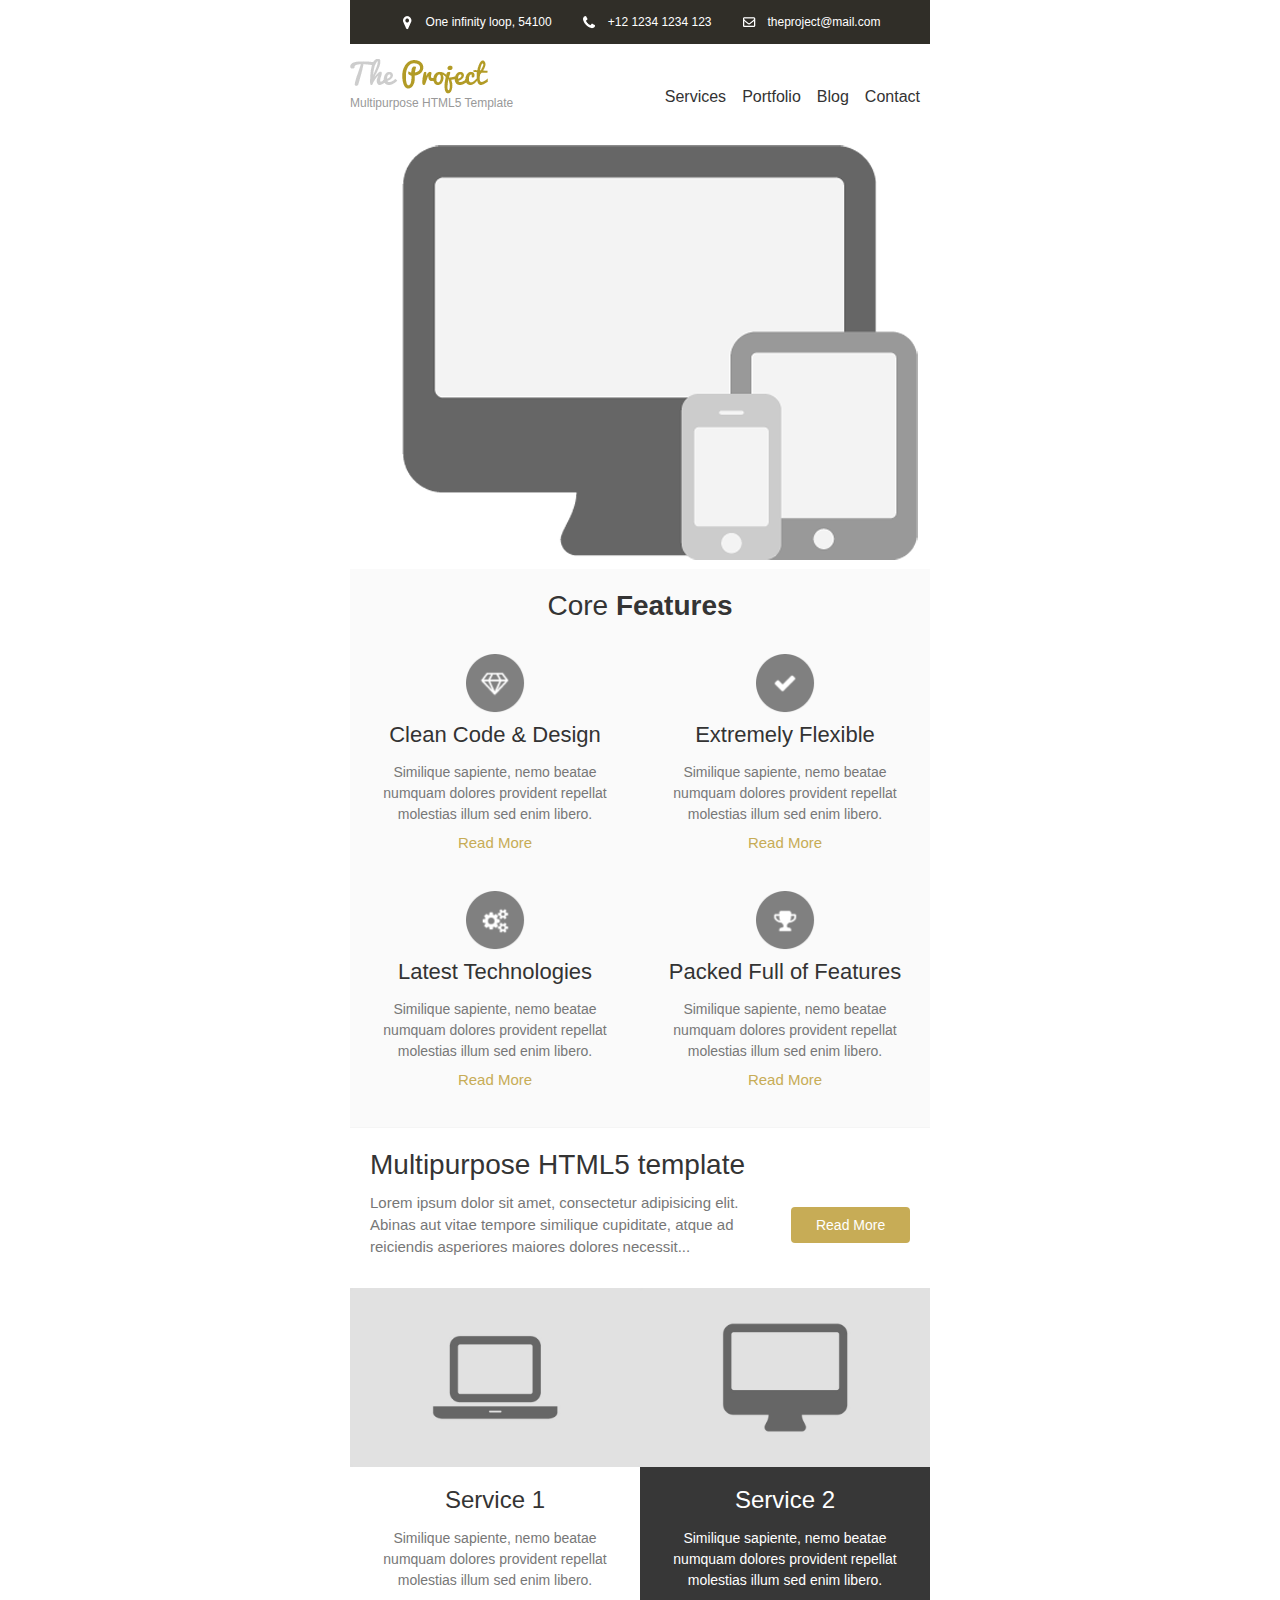
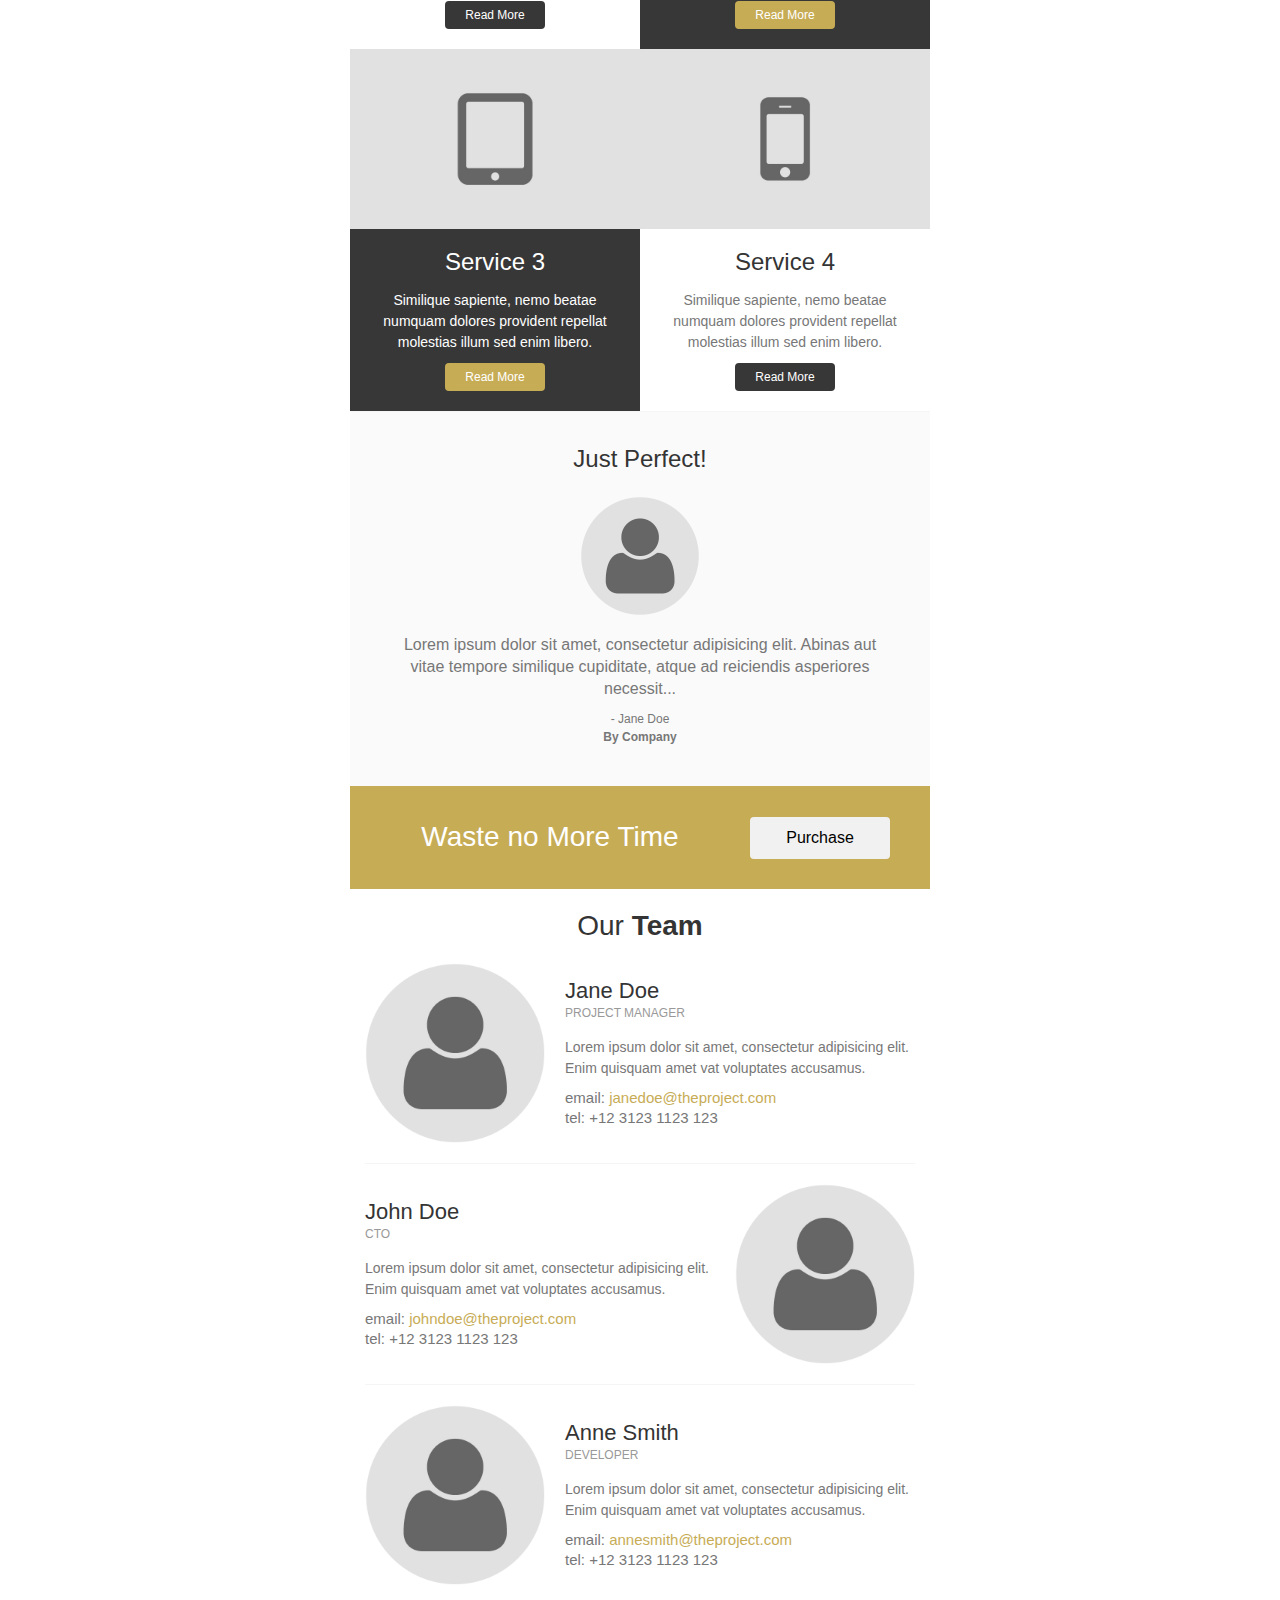
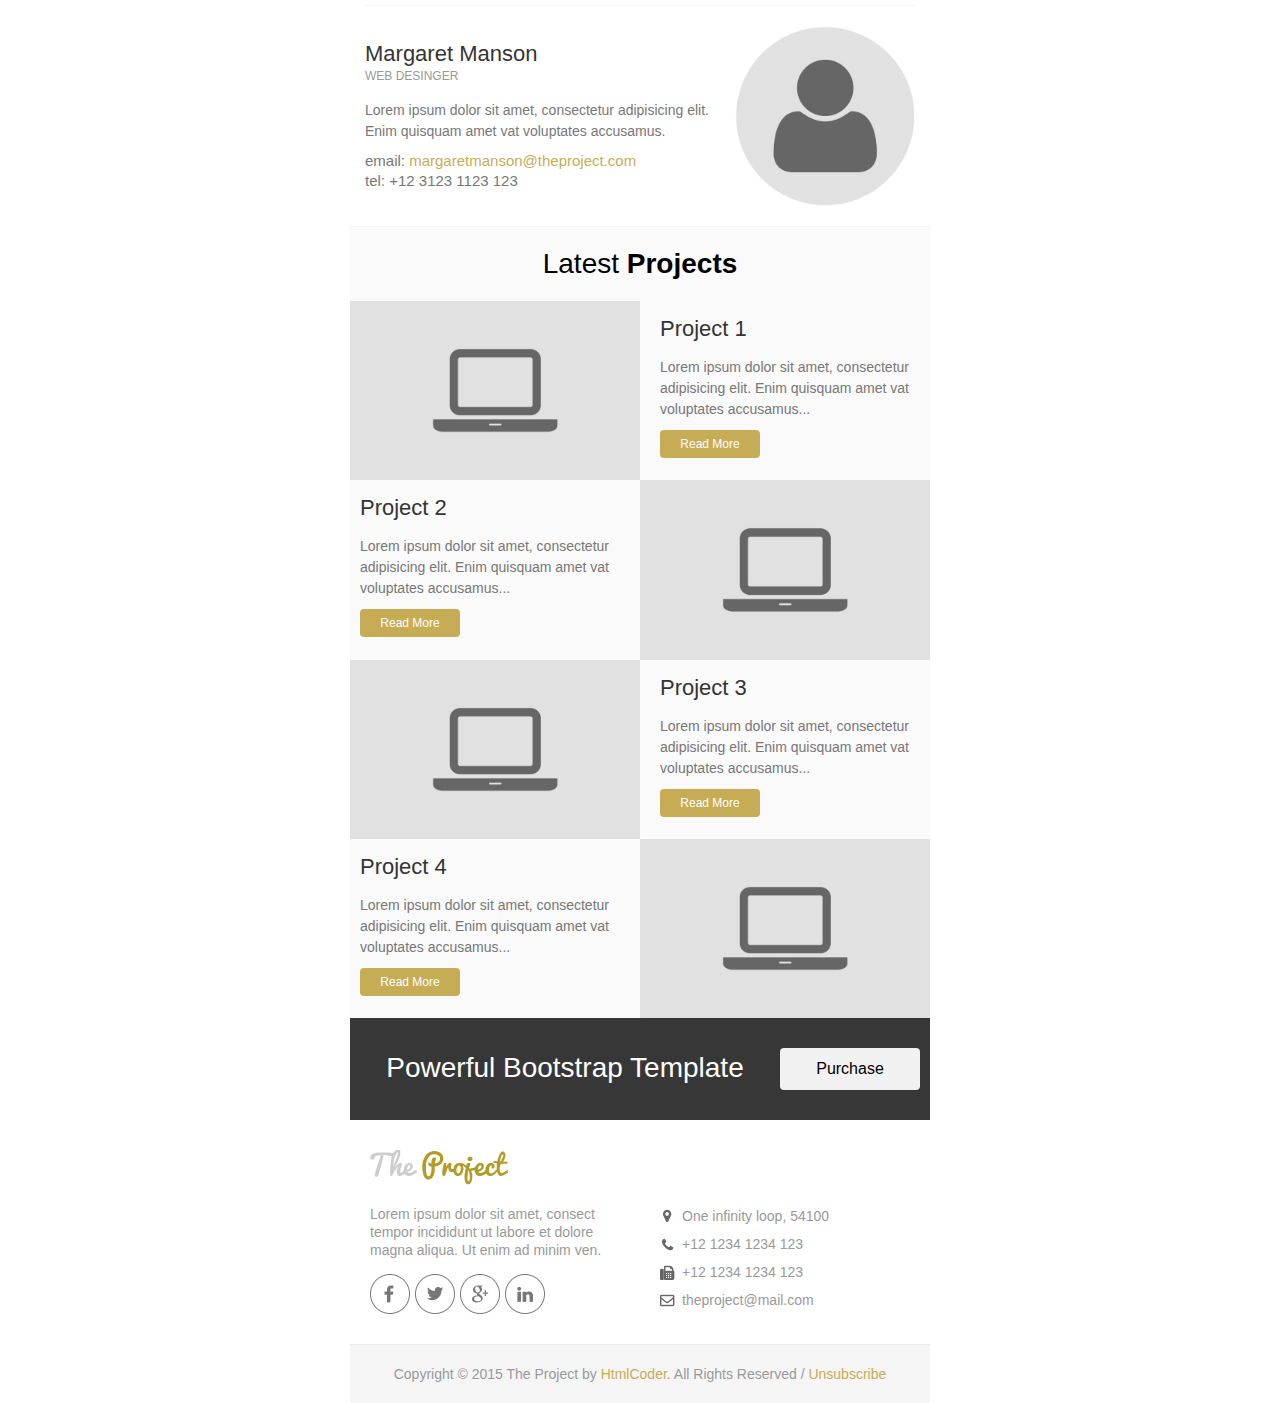
<file: email_templates/email_template_gold.html>
<!DOCTYPE html PUBLIC "-//W3C//DTD XHTML 1.0 Transitional//EN" "http://www.w3.org/TR/xhtml1/DTD/xhtml1-transitional.dtd">
<html xmlns="http://www.w3.org/1999/xhtml">
	<head>
		<meta http-equiv="Content-Type" content="text/html; charset=utf-8" />
		<title>The Project | Email Template</title>
	</head>
	<body style="margin: 0; padding: 0;">
		<table border="0" cellpadding="0" cellspacing="0" width="100%">
			<tr>
				<td>

					<!-- Header Top Start -->
					<table align="center" border="0" cellpadding="0" cellspacing="0" width="600" style="border-collapse: collapse;">
						<tr>
							<td>
								<table align="center" border="0" cellpadding="0" cellspacing="0" width="580" style="border-collapse: collapse;">
									<tr>
										<td align="left"  bgcolor="#302e28">
											<!-- Space -->
											<table width="100%" align="center" border="0" cellpadding="0" cellspacing="0" style="border-collapse: collapse;">
												<tr><td style="font-size: 0; line-height: 0;" height="10">&nbsp;</td></tr>
											</table>
											<table align="center">
												<tr>
													<td width="22">
														<img src="images/marker-icon-white.png" alt="location" />
													</td>
													<td style="color: #fff; font-size: 12px; line-height: 18px; font-weight: normal; font-family: helvetica, Arial, sans-serif;">One infinity loop, 54100</td>
													<td width="22"></td>
													<td width="22">
														<img src="images/phone-icon-white.png" alt="location" />
													</td>
													<td style="color: #fff; font-size: 12px; line-height: 18px; font-weight: normal; font-family: helvetica, Arial, sans-serif;">+12&nbsp;1234&nbsp;1234&nbsp;123</td>
													<td width="22"></td>
													<td width="22">
														<img src="images/mail-icon-white.png" alt="location" />
													</td>
													<td>
														<a style="color: #fff; font-size: 12px; line-height: 18px; font-weight: normal; font-family: helvetica, Arial, sans-serif; text-decoration:none;" href="mailto:theproject@mail.com">theproject@mail.com</a>
													</td>
												</tr>
											</table>
											<!-- Space -->
											<table width="100%" align="center" border="0" cellpadding="0" cellspacing="0" style="border-collapse: collapse;">
												<tr><td style="font-size: 0; line-height: 0;" height="10">&nbsp;</td></tr>
											</table>
										</td>
									</tr>
								</table>
							</td>
						</tr>
					</table>
					<!-- Header Top End -->

					<!-- Header Start -->
					<table align="center" border="0" cellpadding="0" cellspacing="0" width="600" style="border-collapse: collapse;">
						<tr>
							<td style="padding:15px 0 0 0;">
								<table align="center" border="0" cellpadding="0" cellspacing="0" width="580" style="border-collapse: collapse;">
									<tr>
										<td>
											<table align="left" border="0" cellpadding="0" cellspacing="0" width="200" style="border-collapse: collapse;">
												<!-- logo -->
												<tr>
													<td align="left">
														<a href="../html/index.html">
															<img src="images/logo_gold.png" alt="Company Logo" style="display: block;"/>
														</a>
													</td>
												</tr>
												<!-- company slogan -->
												<tr>
													<td width="100%" align="left" style="font-size: 12px; line-height: 18px; font-family:helvetica, Arial, sans-serif; color:#999999;">	
														Multipurpose HTML5 Template
													</td>
												</tr>									
												<!-- Space -->
												<tr><td style="font-size: 0; line-height: 0;" height="15">&nbsp;</td></tr>
											</table>
											<table align="left" border="0" cellpadding="0" cellspacing="0" width="370" style="border-collapse: collapse;">
												<tr>
													<td  height="75" style="text-align: right; vertical-align: middle;">
														<a href="#" style="font-family:helvetica, Arial, sans-serif; color: #333333; font-size: 16px; text-decoration: none;">Services</a> &nbsp;&nbsp;
														<a href="#" style="font-family:helvetica, Arial, sans-serif; color: #333333; font-size: 16px; text-decoration: none;">Portfolio</a> &nbsp;&nbsp;
														<a href="#" style="font-family:helvetica, Arial, sans-serif; color: #333333; font-size: 16px; text-decoration: none;">Blog</a> &nbsp;&nbsp;
														<a href="#" style="font-family:helvetica, Arial, sans-serif; color: #333333; font-size: 16px; text-decoration: none;">Contact</a>
													</td>
												</tr>
											</table>
										</td>
									</tr>
								</table>
							</td>
						</tr>
					</table>
					<!-- Header End -->

					<!-- Banner Start -->
					<table align="center" border="0" cellpadding="0" cellspacing="0" width="600" style="border-collapse: collapse;">
						<tr>
							<td>
								<table bgcolor="#fafafa" align="center" border="0" cellpadding="0" cellspacing="0" width="580" style="border-collapse: collapse;">
									<tr>
										<td>
											<table width="100%" align="center" border="0" cellpadding="0" cellspacing="0" style="border-collapse: collapse;">
												<tr>
													<td align="center" bgcolor="#ffffff" >
														<a href="#">
															<img src="images/banner.png" width="580" alt="Section one image" style="display: block;"/>
														</a>
													</td>
												</tr>
											</table>
										</td>
									</tr>
								</table>
							</td>
						</tr>
					</table>
					<!-- Banner End -->

					<!-- Section Start -->
					<table align="center" border="0" cellpadding="0" cellspacing="0" width="600" style="border-collapse: collapse;">
						<tr>
							<td>
								<table bgcolor="#fafafa" align="center" border="0" cellpadding="0" cellspacing="0" width="580" style="border-collapse: collapse;">
									<!-- Space -->
									<tr><td style="font-size: 0; line-height: 0;" height="20">&nbsp;</td></tr>
									<tr>
										<td width="100%" align="center" style="font-size: 28px; line-height: 34px; font-family:helvetica, Arial, sans-serif; color:#343434;">
											Core <strong>Features</strong>
										</td>
									</tr>
									<!-- Space -->
									<tr><td style="font-size: 0; line-height: 0;" height="10">&nbsp;</td></tr>
								</table>
								<!-- First Row -->
								<table bgcolor="#fafafa" align="center" border="0" cellpadding="0" cellspacing="0" width="580" style="border-collapse: collapse;">
									<tr>
										<td>
											<!-- first column -->
											<table align="left" bgcolor="#fafafa" border="0" cellpadding="0" cellspacing="0" width="290" style="border-collapse: collapse;">
												<tr>
													<td>
														<table width="100%" align="center" border="0" cellpadding="0" cellspacing="0" style="border-collapse: collapse;">
															<!-- Space -->
															<tr><td style="font-size: 0; line-height: 0;" height="20">&nbsp;</td></tr>
															<tr>
																<td align="center">
																	<a href="#">
																		<img src="images/feature-icon-1.png" width="60" alt="Feature" style="display: block;"/>
																	</a>
																</td>
															</tr>
														</table>
														<table width="250" align="center" border="0" cellpadding="0" cellspacing="0" style="border-collapse: collapse;">
															<!-- Space -->
															<tr><td style="font-size: 0; line-height: 0;" height="10">&nbsp;</td></tr>
															<tr>
																<td align="center">
																	<a href="#" style="font-family: helvetica, Arial, sans-serif; font-size: 22px; color: #333333; line-height: 24px; text-decoration: none;">Clean Code &amp; Design</a>
																</td>
															</tr>
															<!-- Space -->
															<tr><td style="font-size: 0; line-height: 0;" height="15">&nbsp;</td></tr>
															<tr>
																<td style="font-family: helvetica, Arial, sans-serif; font-size: 14px; color: #777777; line-height: 21px; text-align: center;">
																	Similique sapiente, nemo beatae numquam dolores provident repellat molestias illum sed enim libero.
																</td>
															</tr>
															<!-- Space -->
															<tr><td style="font-size: 0; line-height: 0;" height="10">&nbsp;</td></tr>
															<tr>
																<td>
																	<table width="100" align="center" border="0" cellpadding="0" cellspacing="0" style="border-collapse: collapse;">
																		<tr>
																			<td align="center">
																				<a href="#" style="color: #c7ac56; font-size: 15px; line-height: 15px; font-weight: normal; text-decoration: none; font-family: helvetica, Arial, sans-serif;">Read More</a>
																			</td>
																		</tr>
																	</table>
																</td>
															</tr>
															<!-- Space -->
															<tr><td style="font-size: 0; line-height: 0;" height="20">&nbsp;</td></tr>
														</table>
													</td>
												</tr>
											</table>
											<!-- second column -->
											<table align="left" bgcolor="#fafafa" border="0" cellpadding="0" cellspacing="0" width="290" style="border-collapse: collapse;">
												<tr>
													<td>
														<table width="100%" align="center" border="0" cellpadding="0" cellspacing="0" style="border-collapse: collapse;">
															<!-- Space -->
															<tr><td style="font-size: 0; line-height: 0;" height="20">&nbsp;</td></tr>
															<tr>
																<td align="center">
																	<a href="#">
																		<img src="images/feature-icon-2.png" width="60" alt="Feature" style="display: block;"/>
																	</a>
																</td>
															</tr>
														</table>
														<table width="250" align="center" border="0" cellpadding="0" cellspacing="0" style="border-collapse: collapse;">
															<!-- Space -->
															<tr><td style="font-size: 0; line-height: 0;" height="10">&nbsp;</td></tr>
															<tr>
																<td align="center">
																	<a href="#" style="font-family: helvetica, Arial, sans-serif; font-size: 22px; color: #333333; line-height: 24px; text-decoration: none;">Extremely Flexible</a>
																</td>
															</tr>
															<!-- Space -->
															<tr><td style="font-size: 0; line-height: 0;" height="15">&nbsp;</td></tr>
															<tr>
																<td style="font-family: helvetica, Arial, sans-serif; font-size: 14px; color: #777777; line-height: 21px; text-align: center;">
																	Similique sapiente, nemo beatae numquam dolores provident repellat molestias illum sed enim libero.
																</td>
															</tr>
															<!-- Space -->
															<tr><td style="font-size: 0; line-height: 0;" height="10">&nbsp;</td></tr>
															<tr>
																<td>
																	<table width="100" align="center" border="0" cellpadding="0" cellspacing="0" style="border-collapse: collapse;">
																		<tr>
																			<td align="center">
																				<a href="#" style="color: #c7ac56; font-size: 15px; line-height: 15px; font-weight: normal; text-decoration: none; font-family: helvetica, Arial, sans-serif;">Read More</a>
																			</td>
																		</tr>
																	</table>
																</td>
															</tr>
															<!-- Space -->
															<tr><td style="font-size: 0; line-height: 0;" height="20">&nbsp;</td></tr>
														</table>
													</td>
												</tr>
											</table>
										</td>
									</tr>
								</table>
								<!-- Second Row -->
								<table bgcolor="#fafafa" align="center" border="0" cellpadding="0" cellspacing="0" width="580" style="border-collapse: collapse;">
									<tr>
										<td>
											<!-- first column -->
											<table align="left" bgcolor="#fafafa" border="0" cellpadding="0" cellspacing="0" width="290" style="border-collapse: collapse;">
												<tr>
													<td>
														<table width="100%" align="center" border="0" cellpadding="0" cellspacing="0" style="border-collapse: collapse;">
															<!-- Space -->
															<tr><td style="font-size: 0; line-height: 0;" height="20">&nbsp;</td></tr>
															<tr>
																<td align="center">
																	<a href="#">
																		<img src="images/feature-icon-3.png" width="60" alt="Feature" style="display: block;"/>
																	</a>
																</td>
															</tr>
														</table>
														<table width="250" align="center" border="0" cellpadding="0" cellspacing="0" style="border-collapse: collapse;">
															<!-- Space -->
															<tr><td style="font-size: 0; line-height: 0;" height="10">&nbsp;</td></tr>
															<tr>
																<td align="center">
																	<a href="#" style="font-family: helvetica, Arial, sans-serif; font-size: 22px; color: #333333; line-height: 24px; text-decoration: none;">Latest Technologies</a>
																</td>
															</tr>
															<!-- Space -->
															<tr><td style="font-size: 0; line-height: 0;" height="15">&nbsp;</td></tr>
															<tr>
																<td style="font-family: helvetica, Arial, sans-serif; font-size: 14px; color: #777777; line-height: 21px; text-align: center;">
																	Similique sapiente, nemo beatae numquam dolores provident repellat molestias illum sed enim libero.
																</td>
															</tr>
															<!-- Space -->
															<tr><td style="font-size: 0; line-height: 0;" height="10">&nbsp;</td></tr>
															<tr>
																<td>
																	<table width="100" align="center" border="0" cellpadding="0" cellspacing="0" style="border-collapse: collapse;">
																		<tr>
																			<td align="center">
																				<a href="#" style="color: #c7ac56; font-size: 15px; line-height: 15px; font-weight: normal; text-decoration: none; font-family: helvetica, Arial, sans-serif;">Read More</a>
																			</td>
																		</tr>
																	</table>
																</td>
															</tr>
															<!-- Space -->
															<tr><td style="font-size: 0; line-height: 0;" height="40">&nbsp;</td></tr>
														</table>
													</td>
												</tr>
											</table>
											<!-- second column -->
											<table align="left" bgcolor="#fafafa" border="0" cellpadding="0" cellspacing="0" width="290" style="border-collapse: collapse;">
												<tr>
													<td>
														<table width="100%" align="center" border="0" cellpadding="0" cellspacing="0" style="border-collapse: collapse;">
															<!-- Space -->
															<tr><td style="font-size: 0; line-height: 0;" height="20">&nbsp;</td></tr>
															<tr>
																<td align="center">
																	<a href="#">
																		<img src="images/feature-icon-4.png" width="60" alt="Feature" style="display: block;"/>
																	</a>
																</td>
															</tr>
														</table>
														<table width="250" align="center" border="0" cellpadding="0" cellspacing="0" style="border-collapse: collapse;">
															<!-- Space -->
															<tr><td style="font-size: 0; line-height: 0;" height="10">&nbsp;</td></tr>
															<tr>
																<td align="center">
																	<a href="#" style="font-family: helvetica, Arial, sans-serif; font-size: 22px; color: #333333; line-height: 24px; text-decoration: none;">Packed Full of Features</a>
																</td>
															</tr>
															<!-- Space -->
															<tr><td style="font-size: 0; line-height: 0;" height="15">&nbsp;</td></tr>
															<tr>
																<td style="font-family: helvetica, Arial, sans-serif; font-size: 14px; color: #777777; line-height: 21px; text-align: center;">
																	Similique sapiente, nemo beatae numquam dolores provident repellat molestias illum sed enim libero.
																</td>
															</tr>
															<!-- Space -->
															<tr><td style="font-size: 0; line-height: 0;" height="10">&nbsp;</td></tr>
															<tr>
																<td>
																	<table width="100" align="center" border="0" cellpadding="0" cellspacing="0" style="border-collapse: collapse;">
																		<tr>
																			<td align="center">
																				<a href="#" style="color: #c7ac56; font-size: 15px; line-height: 15px; font-weight: normal; text-decoration: none; font-family: helvetica, Arial, sans-serif;">Read More</a>
																			</td>
																		</tr>
																	</table>
																</td>
															</tr>
															<!-- Space -->
															<tr><td style="font-size: 0; line-height: 0;" height="40">&nbsp;</td></tr>
														</table>
													</td>
												</tr>
											</table>
										</td>
									</tr>
									<!-- Border -->
									<tr><td bgcolor="#f5f5f5" style="font-size: 0; line-height: 0;" height="1">&nbsp;</td></tr>
								</table>
							</td>
						</tr>
					</table>
					<!-- Section End -->

					<!-- Banner Start -->
					<table align="center" border="0" cellpadding="0" cellspacing="0" width="600" style="border-collapse: collapse;">
						<tr>
							<td>
								<table align="center" border="0" cellpadding="0" cellspacing="0" width="580" style="border-collapse: collapse;">
									<tr>
										<td>
											<table width="100%" align="center" border="0" cellpadding="0" cellspacing="0" style="border-collapse: collapse;">
												<tr>
													<td>
														<!-- Space -->
														<table width="100%" align="center" border="0" cellpadding="0" cellspacing="0" style="border-collapse: collapse;">
															<tr><td style="font-size: 0; line-height: 0;" height="20">&nbsp;</td></tr>
														</table>
														<table align="center" border="0" cellpadding="0" cellspacing="0" width="540" style="border-collapse: collapse;">
															<tr>
																<td>
																	<table align="left" border="0" cellpadding="0" cellspacing="0" width="100%" style="border-collapse: collapse;">
																		<tr>
																			<td width="100%" align="left" style="font-size: 28px; line-height: 34px; font-family:helvetica, Arial, sans-serif; color:#343434;">
																				Multipurpose HTML5 template
																			</td>
																		</tr>
																	</table>
																	<table align="left" border="0" cellpadding="0" cellspacing="0" width="75%" style="border-collapse: collapse;">
																		<!-- Space -->
																		<tr><td style="font-size: 0; line-height: 0;" height="10">&nbsp;</td></tr>
																		<tr>
																			<td width="100%" align="left" style="font-size: 15px; line-height: 22px; font-family:helvetica, Arial, sans-serif; color:#777777;">
																				Lorem ipsum dolor sit amet, consectetur adipisicing elit. Abinas aut vitae tempore similique cupiditate, atque ad reiciendis asperiores maiores dolores necessit...
																			</td>
																		</tr>
																	</table>
																	<table align="right" border="0" cellpadding="0" cellspacing="0" width="22%" style="border-collapse: collapse;">
																		<!-- Space -->
																		<tr><td style="font-size: 0; line-height: 0;" height="25">&nbsp;</td></tr>
																		<tr>
																			<td width="100%" align="center" style="padding:10px 12px 10px 12px; text-align: center;border-radius:4px;" bgcolor="#c7ac56">
																				<a href="#" style="color: #fff; font-size: 14px; font-weight: normal; text-decoration: none; font-family: helvetica, Arial, sans-serif;">Read More</a>
																			</td>
																		</tr>
																	</table>
																</td>
															</tr>
														</table>
														<!-- Space -->
														<table width="100%" align="center" border="0" cellpadding="0" cellspacing="0" style="border-collapse: collapse;">
															<tr><td style="font-size: 0; line-height: 0;" height="30">&nbsp;</td></tr>				
														</table>
													</td>
												</tr>
											</table>
										</td>
									</tr>
								</table>
							</td>
						</tr>
					</table>
					<!-- Banner End -->

					<!-- Section Start -->
					<table align="center" border="0" cellpadding="0" cellspacing="0" width="600" style="border-collapse: collapse;">
						<tr>
							<td>
								<!-- First Row -->
								<table bgcolor="#fafafa" align="center" border="0" cellpadding="0" cellspacing="0" width="580" style="border-collapse: collapse;">
									<tr>
										<td>
											<!-- first column -->
											<table align="left" bgcolor="#ffffff" border="0" cellpadding="0" cellspacing="0" width="290" style="border-collapse: collapse;">
												<tr>
													<td>
														<table width="100%" align="center" border="0" cellpadding="0" cellspacing="0" style="border-collapse: collapse;">
															<tr>
																<td>
																	<a href="#">
																		<img src="images/service-1.jpg" width="290" alt="Service 1" style="display: block;"/>
																	</a>
																</td>
															</tr>
														</table>
														<table width="250" align="center" border="0" cellpadding="0" cellspacing="0" style="border-collapse: collapse;">
															<!-- Space -->
															<tr><td style="font-size: 0; line-height: 0;" height="20">&nbsp;</td></tr>
															<tr>
																<td align="center">
																	<a href="#" style="font-family: helvetica, Arial, sans-serif; font-size: 24px; color: #343434; line-height: 26px; text-decoration: none;">Service 1</a>
																</td>
															</tr>
															<!-- Space -->
															<tr><td style="font-size: 0; line-height: 0;" height="15">&nbsp;</td></tr>
															<tr>
																<td style="font-family: helvetica, Arial, sans-serif; font-size: 14px; color: #777777; line-height: 21px; text-align: center;">
																	Similique sapiente, nemo beatae numquam dolores provident repellat molestias illum sed enim libero.
																</td>
															</tr>
															<!-- Space -->
															<tr><td style="font-size: 0; line-height: 0;" height="10">&nbsp;</td></tr>
															<tr>
																<td>
																	<table width="100" align="center" border="0" cellpadding="0" cellspacing="0" style="border-collapse: collapse;">
																		<tr>
																			<td align="center" style="padding:8px 5px 8px 5px;border-radius:4px;" bgcolor="#373737">
																				<a href="#" style="color: #fff; font-size: 12px; line-height: 12px; font-weight: normal; text-decoration: none; font-family: helvetica, Arial, sans-serif;">Read More</a>
																			</td>
																		</tr>
																	</table>
																</td>
															</tr>
															<!-- Space -->
															<tr><td style="font-size: 0; line-height: 0;" height="20">&nbsp;</td></tr>
														</table>
													</td>
												</tr>
											</table>
											<!-- second column -->
											<table align="left" bgcolor="#373737" border="0" cellpadding="0" cellspacing="0" width="290" style="border-collapse: collapse;">
												<tr>
													<td>
														<table width="100%" align="center" border="0" cellpadding="0" cellspacing="0" style="border-collapse: collapse;">
															<tr>
																<td>
																	<a href="#">
																		<img src="images/service-2.jpg" width="290" alt="Service 2" style="display: block;"/>
																	</a>
																</td>
															</tr>
														</table>
														<table width="250" align="center" border="0" cellpadding="0" cellspacing="0" style="border-collapse: collapse;">
															<!-- Space -->
															<tr><td style="font-size: 0; line-height: 0;" height="20">&nbsp;</td></tr>
															<tr>
																<td align="center">
																	<a href="#" style="font-family: helvetica, Arial, sans-serif; font-size: 24px; color: #ffffff; line-height: 26px; text-decoration: none;">Service 2</a>
																</td>
															</tr>
															<!-- Space -->
															<tr><td style="font-size: 0; line-height: 0;" height="15">&nbsp;</td></tr>
															<tr>
																<td style="font-family: helvetica, Arial, sans-serif; font-size: 14px; color: #ffffff; line-height: 21px; text-align: center;">
																	Similique sapiente, nemo beatae numquam dolores provident repellat molestias illum sed enim libero.
																</td>
															</tr>
															<!-- Space -->
															<tr><td style="font-size: 0; line-height: 0;" height="10">&nbsp;</td></tr>
															<tr>
																<td>
																	<table width="100" align="center" border="0" cellpadding="0" cellspacing="0" style="border-collapse: collapse;">
																		<tr>
																			<td align="center" style="padding:8px 5px 8px 5px;border-radius:4px;" bgcolor="#c7ac56">
																				<a href="#" style="color: #fff; font-size: 12px; line-height: 12px; font-weight: normal; text-decoration: none; font-family: helvetica, Arial, sans-serif;">Read More</a>
																			</td>
																		</tr>
																	</table>
																</td>
															</tr>
															<!-- Space -->
															<tr><td style="font-size: 0; line-height: 0;" height="20">&nbsp;</td></tr>
														</table>
													</td>
												</tr>
											</table>
										</td>
									</tr>
								</table>
								<!-- Second Row -->
								<table bgcolor="#fafafa" align="center" border="0" cellpadding="0" cellspacing="0" width="580" style="border-collapse: collapse;">
									<tr>
										<td>
											<!-- first column -->
											<table align="left" bgcolor="#373737" border="0" cellpadding="0" cellspacing="0" width="290" style="border-collapse: collapse;">
												<tr>
													<td>
														<table width="100%" align="center" border="0" cellpadding="0" cellspacing="0" style="border-collapse: collapse;">
															<tr>
																<td>
																	<a href="#">
																		<img src="images/service-3.jpg" width="290" alt="Service 3" style="display: block;"/>
																	</a>
																</td>
															</tr>
														</table>
														<table width="250" align="center" border="0" cellpadding="0" cellspacing="0" style="border-collapse: collapse;">
															<!-- Space -->
															<tr><td style="font-size: 0; line-height: 0;" height="20">&nbsp;</td></tr>
															<tr>
																<td align="center">
																	<a href="#" style="font-family: helvetica, Arial, sans-serif; font-size: 24px; color: #ffffff; line-height: 26px; text-decoration: none;">Service 3</a>
																</td>
															</tr>
															<!-- Space -->
															<tr><td style="font-size: 0; line-height: 0;" height="15">&nbsp;</td></tr>
															<tr>
																<td style="font-family: helvetica, Arial, sans-serif; font-size: 14px; color: #ffffff; line-height: 21px; text-align: center;">
																	Similique sapiente, nemo beatae numquam dolores provident repellat molestias illum sed enim libero.
																</td>
															</tr>
															<!-- Space -->
															<tr><td style="font-size: 0; line-height: 0;" height="10">&nbsp;</td></tr>
															<tr>
																<td>
																	<table width="100" align="center" border="0" cellpadding="0" cellspacing="0" style="border-collapse: collapse;">
																		<tr>
																			<td align="center" style="padding:8px 5px 8px 5px;border-radius:4px;" bgcolor="#c7ac56">
																				<a href="#" style="color: #fff; font-size: 12px; line-height: 12px; font-weight: normal; text-decoration: none; font-family: helvetica, Arial, sans-serif;">Read More</a>
																			</td>
																		</tr>
																	</table>
																</td>
															</tr>
															<!-- Space -->
															<tr><td style="font-size: 0; line-height: 0;" height="20">&nbsp;</td></tr>
														</table>
													</td>
												</tr>
											</table>
											<!-- second column -->
											<table align="left" bgcolor="#ffffff" border="0" cellpadding="0" cellspacing="0" width="290" style="border-collapse: collapse;">
												<tr>
													<td>
														<table width="100%" align="center" border="0" cellpadding="0" cellspacing="0" style="border-collapse: collapse;">
															<tr>
																<td>
																	<a href="#">
																		<img src="images/service-4.jpg" width="290" alt="Service 4" style="display: block;"/>
																	</a>
																</td>
															</tr>
														</table>
														<table width="250" align="center" border="0" cellpadding="0" cellspacing="0" style="border-collapse: collapse;">
															<!-- Space -->
															<tr><td style="font-size: 0; line-height: 0;" height="20">&nbsp;</td></tr>
															<tr>
																<td align="center">
																	<a href="#" style="font-family: helvetica, Arial, sans-serif; font-size: 24px; color: #343434; line-height: 26px; text-decoration: none;">Service 4</a>
																</td>
															</tr>
															<!-- Space -->
															<tr><td style="font-size: 0; line-height: 0;" height="15">&nbsp;</td></tr>
															<tr>
																<td style="font-family: helvetica, Arial, sans-serif; font-size: 14px; color: #777777; line-height: 21px; text-align: center;">
																	Similique sapiente, nemo beatae numquam dolores provident repellat molestias illum sed enim libero.
																</td>
															</tr>
															<!-- Space -->
															<tr><td style="font-size: 0; line-height: 0;" height="10">&nbsp;</td></tr>
															<tr>
																<td>
																	<table width="100" align="center" border="0" cellpadding="0" cellspacing="0" style="border-collapse: collapse;">
																		<tr>
																			<td align="center" style="padding:8px 5px 8px 5px;border-radius:4px;" bgcolor="#373737">
																				<a href="#" style="color: #fff; font-size: 12px; line-height: 12px; font-weight: normal; text-decoration: none; font-family: helvetica, Arial, sans-serif;">Read More</a>
																			</td>
																		</tr>
																	</table>
																</td>
															</tr>
															<!-- Space -->
															<tr><td style="font-size: 0; line-height: 0;" height="20">&nbsp;</td></tr>
														</table>
													</td>
												</tr>
											</table>
										</td>
									</tr>
								</table>
							</td>
						</tr>
					</table>
					<!-- Section End -->

					<!-- Section Start -->
					<table align="center" border="0" cellpadding="0" cellspacing="0" width="600" style="border-collapse: collapse;">
						<tr>
							<td>
								<table bgcolor="#fafafa" align="center" border="0" cellpadding="0" cellspacing="0" width="580" style="border-collapse: collapse;">
									<tr>
										<td>
											<table align="center" border="0" cellpadding="0" width="100%" cellspacing="0" style="border-collapse: collapse;">
												<!-- Border -->
												<tr><td bgcolor="#f5f5f5" style="font-size: 0; line-height: 0;" height="1">&nbsp;</td></tr>
												<!-- Space -->
												<tr><td style="font-size: 0; line-height: 0;" height="30">&nbsp;</td></tr>
											</table>
											<table align="center" border="0" cellpadding="0" width="480" cellspacing="0" style="border-collapse: collapse;">
												<tr>
													<td>
														<table align="center" border="0" cellpadding="0" cellspacing="0" width="100%" style="border-collapse: collapse;">
															<tr>
																<td width="100%" align="left" style="font-size: 24px; line-height: 34px; font-family:helvetica, Arial, sans-serif; color:#343434; text-align: center;">
																	Just Perfect!
																</td>
															</tr>
															<!-- Space -->
															<tr><td style="font-size: 0; line-height: 0;" height="20">&nbsp;</td></tr>
														</table>
														<table align="center" border="0" cellpadding="0" cellspacing="0" width="100%" style="border-collapse: collapse;">
															<tr>
																<td align="center">
																	<img src="images/testimonial.png" width="120" alt="Testimonial Image" style="display: block;"/>
																</td>
															</tr>
														</table>
														<table align="left" border="0" cellpadding="0" cellspacing="0" width="3%" style="border-collapse: collapse;">
															<tr>
																<td>
																	&nbsp;
																</td>
															</tr>
														</table>
														<table align="center" border="0" cellpadding="0" cellspacing="0" width="100%" style="border-collapse: collapse;">
															<tr>
																<td width="100%" align="left" style="font-size: 16px; line-height: 22px; font-family:helvetica, Arial, sans-serif; color:#777777; text-align: center;">
																	Lorem ipsum dolor sit amet, consectetur adipisicing elit. Abinas aut vitae tempore similique cupiditate, atque ad reiciendis asperiores necessit...
																</td>
															</tr>
															<!-- Space -->
															<tr><td style="font-size: 0; line-height: 0;" height="10">&nbsp;</td></tr>
															<tr>
																<td width="100%" align="left" style="font-size: 12px; line-height: 18px; font-family:helvetica, Arial, sans-serif; color:#777777; text-align: center;">
																	- Jane Doe
																</td>
															</tr>
															<tr>
																<td width="100%" align="left" style="font-size: 12px; line-height: 18px; font-family:helvetica, Arial, sans-serif; color:#777777; font-weight:bold; text-align: center;">
																	By Company
																</td>
															</tr>
														</table>
													</td>
												</tr>
											</table>
											<!-- Space -->
											<table align="center" border="0" cellpadding="0" width="100%" cellspacing="0" style="border-collapse: collapse;">
												<tr><td style="font-size: 0; line-height: 0;" height="40">&nbsp;</td></tr>
											</table>	
										</td>
									</tr>
								</table>
							</td>
						</tr>

					</table>
					<!-- Section End -->

					<!-- Section Start -->
					<table align="center" border="0" cellpadding="0" cellspacing="0" width="600" style="border-collapse: collapse;">
						<tr>
							<td>
								<table align="center" bgcolor="#c7ac56" border="0" cellpadding="0" cellspacing="0" width="580" style="border-collapse: collapse;">
									<tr>
										<td>
											<table width="100%" align="center" border="0" cellpadding="0" cellspacing="0" style="border-collapse: collapse;">
												<!-- Border -->
												<tr><td bgcolor="#c7ac56" style="font-size: 0; line-height: 0;" height="1">&nbsp;</td></tr>
												<!-- Space -->
												<tr><td style="font-size: 0; line-height: 0;" height="30">&nbsp;</td></tr>
											</table>
											<table width="100%" align="center" border="0" cellpadding="0" cellspacing="0" style="border-collapse: collapse;">
												<tr>
													<td>
														<table align="left" border="0" cellpadding="0" cellspacing="0" width="400" style="border-collapse: collapse;">
															<!-- Space -->
															<tr><td style="font-size: 0; line-height: 0;" height="3">&nbsp;</td></tr>
															<tr>
																<td width="100%" align="center" style="font-size: 28px; line-height: 34px; font-family:helvetica, Arial, sans-serif; color:#ffffff;">
																	Waste no More Time
																</td>
															</tr>
														</table>
														<table align="left" border="0" cellpadding="0" cellspacing="0" width="140" style="border-collapse: collapse;">
															<!-- Space -->
															<tr><td style="font-size: 0; line-height: 0;" height="0">&nbsp;</td></tr>
															<tr>
																<td width="100%" align="center" style="padding:12px 12px 12px 12px; text-align: center;border-radius:4px;" bgcolor="#f1f1f1">
																	<a href="#" style="color: #000000; font-size: 16px; font-weight: normal; text-decoration: none; font-family: helvetica, Arial, sans-serif;">Purchase</a>
																</td>
															</tr>
														</table>
													</td>
												</tr>
											</table>
											<table width="100%" align="center" border="0" cellpadding="0" cellspacing="0" style="border-collapse: collapse;">
												<!-- Space -->
												<tr><td style="font-size: 0; line-height: 0;" height="30">&nbsp;</td></tr>
											</table>
										</td>
									</tr>
								</table>
							</td>
						</tr>

					</table>
					<!-- Section End -->

					<!-- Section Start -->
					<table align="center" border="0" cellpadding="0" cellspacing="0" width="600" style="border-collapse: collapse;">
						<tr>
							<td>
								<table bgcolor="#ffffff" width="580" align="center" border="0" cellpadding="0" cellspacing="0" style="border-collapse: collapse;">
									<tr>
										<td>
											<table align="center" border="0" cellpadding="0" cellspacing="0" width="550" style="border-collapse: collapse;">
												<!-- Space -->
												<tr><td style="font-size: 0; line-height: 0;" height="20">&nbsp;</td></tr>
												<tr>
													<td width="100%" align="center" style="font-size: 28px; line-height: 34px; font-family:helvetica, Arial, sans-serif; color:#343434;">
														Our <strong>Team</strong>
													</td>
												</tr>
												<!-- Space -->
												<tr><td style="font-size: 0; line-height: 0;" height="20">&nbsp;</td></tr>
											</table>
											<!-- First Row -->
											<table align="center" border="0" cellpadding="0" cellspacing="0" width="550" style="border-collapse: collapse;">
												<tr>
													<td>
														<table align="left" border="0" cellpadding="0" width="180" cellspacing="0" style="border-collapse: collapse;">
															<tr>
																<td>
																	<a href="#">
																		<img src="images/team-member-1.png" width="180" alt="Team Member 1" style="display: block;"/>
																	</a>
																</td>
															</tr>
														</table>
														<!-- Grid Gutter 20px -->
														<table align="left" border="0" cellpadding="0" width="20" cellspacing="0" style="border-collapse: collapse;">
															<tr>
																<td>&nbsp;</td>
															</tr>
														</table>
														<table align="left" border="0" cellpadding="0" width="350" cellspacing="0" style="border-collapse: collapse;">
															<!-- Space -->
															<tr><td style="font-size: 0; line-height: 0;" height="15">&nbsp;</td></tr>
															<tr>
																<td>
																	<a style="text-decoration:none; font-family: helvetica, Arial, sans-serif; font-size: 22px; color: #343434; line-height: 26px;" href="#">Jane Doe</a>
																</td>
															</tr>
															<tr>
																<td style="text-decoration:none; font-family: helvetica, Arial, sans-serif; font-size: 12px; color: #999999; line-height: 18px;">
																	PROJECT MANAGER
																</td>
															</tr>
															<!-- Space -->
															<tr><td style="font-size: 0; line-height: 0;" height="15">&nbsp;</td></tr>
															<tr>
																<td style="font-family: helvetica, Arial, sans-serif; font-size: 14px; color: #777777; line-height: 21px;">
																	Lorem ipsum dolor sit amet, consectetur adipisicing elit. Enim quisquam amet vat voluptates accusamus.
																</td>
															</tr>
															<!-- Space -->
															<tr><td style="font-size: 0; line-height: 0;" height="10">&nbsp;</td></tr>
															<tr>
																<td>
																	<table width="80" align="left" border="0" cellpadding="0" cellspacing="0" style="border-collapse: collapse;">
																		<tr>
																			<td style="color: #777777;font-family: helvetica, Arial, sans-serif; font-size:15px;">
																				email:&nbsp;<a style="font-family: helvetica, Arial, sans-serif; font-size: 15px;text-decoration:none; line-height: 14px; color: #c7ac56;" href="mailto:janedoe@theproject.com">janedoe@theproject.com</a>
																			</td>
																		</tr>
																		<!-- Space -->
																		<tr><td style="font-size: 0; line-height: 0;" height="5">&nbsp;</td></tr>
																		<tr>
																			<td style="font-family: helvetica, Arial, sans-serif; font-size: 15px; line-height: 14px; color: #777777;">
																				tel:&nbsp;+12&nbsp;3123&nbsp;1123&nbsp;123
																			</td>
																		</tr>
																	</table>
																</td>
															</tr>
														</table>
													</td>
												</tr>
											</table>
											<!-- Space -->
											<table width="550" align="center" border="0" cellpadding="0" cellspacing="0" style="border-collapse: collapse;">
												<tr><td style="font-size: 0; line-height: 0;" height="20">&nbsp;</td></tr>
												<tr><td style="font-size: 0; line-height: 0;" bgcolor="#f5f5f5" height="1">&nbsp;</td></tr>
												<tr><td style="font-size: 0; line-height: 0;" height="20">&nbsp;</td></tr>
											</table>
											<!-- Second Row -->
											<table align="center" border="0" cellpadding="0" cellspacing="0" width="550" style="border-collapse: collapse;">
												<tr>
													<td>
														<table align="left" border="0" cellpadding="0" width="350" cellspacing="0" style="border-collapse: collapse;">
															<!-- Space -->
															<tr><td style="font-size: 0; line-height: 0;" height="15">&nbsp;</td></tr>
															<tr>
																<td>
																	<a style="text-decoration:none; font-family: helvetica, Arial, sans-serif; font-size: 22px; color: #343434; line-height: 26px;" href="#">John Doe</a>
																</td>
															</tr>
															<tr>
																<td style="text-decoration:none; font-family: helvetica, Arial, sans-serif; font-size: 12px; color: #999999; line-height: 18px;">
																	CTO
																</td>
															</tr>
															<!-- Space -->
															<tr><td style="font-size: 0; line-height: 0;" height="15">&nbsp;</td></tr>
															<tr>
																<td style="font-family: helvetica, Arial, sans-serif; font-size: 14px; color: #777777; line-height: 21px;">
																	Lorem ipsum dolor sit amet, consectetur adipisicing elit. Enim quisquam amet vat voluptates accusamus.
																</td>
															</tr>
															<!-- Space -->
															<tr><td style="font-size: 0; line-height: 0;" height="10">&nbsp;</td></tr>
															<tr>
																<td>
																	<table width="80" align="left" border="0" cellpadding="0" cellspacing="0" style="border-collapse: collapse;">
																		<tr>
																			<td style="color: #777777;font-family: helvetica, Arial, sans-serif; font-size:15px;">
																				email:&nbsp;<a style="font-family: helvetica, Arial, sans-serif; font-size: 15px;text-decoration:none; line-height: 14px; color: #c7ac56;" href="mailto:johndoe@theproject.com">johndoe@theproject.com</a>
																			</td>
																		</tr>
																		<!-- Space -->
																		<tr><td style="font-size: 0; line-height: 0;" height="5">&nbsp;</td></tr>
																		<tr>
																			<td style="font-family: helvetica, Arial, sans-serif; font-size: 15px; line-height: 14px; color: #777777;">
																				tel:&nbsp;+12&nbsp;3123&nbsp;1123&nbsp;123
																			</td>
																		</tr>
																	</table>
																</td>
															</tr>
														</table>
														<!-- Grid Gutter 20px -->
														<table align="left" border="0" cellpadding="0" width="20" cellspacing="0" style="border-collapse: collapse;">
															<tr>
																<td>&nbsp;</td>
															</tr>
														</table>
														<table align="left" border="0" cellpadding="0" width="180" cellspacing="0" style="border-collapse: collapse;">
															<tr>
																<td>
																	<a href="#">
																		<img src="images/team-member-2.png" width="180" alt="Team Member 2" style="display: block;"/>
																	</a>
																</td>
															</tr>
														</table>
													</td>
												</tr>
											</table>
											<!-- Space -->
											<table width="550" align="center" border="0" cellpadding="0" cellspacing="0" style="border-collapse: collapse;">
												<tr><td style="font-size: 0; line-height: 0;" height="20">&nbsp;</td></tr>
												<tr><td style="font-size: 0; line-height: 0;" bgcolor="#f5f5f5" height="1">&nbsp;</td></tr>
												<tr><td style="font-size: 0; line-height: 0;" height="20">&nbsp;</td></tr>
											</table>
											<!-- Third Row -->
											<table align="center" border="0" cellpadding="0" cellspacing="0" width="550" style="border-collapse: collapse;">
												<tr>
													<td>
														<table align="left" border="0" cellpadding="0" width="180" cellspacing="0" style="border-collapse: collapse;">
															<tr>
																<td>
																	<a href="#">
																		<img src="images/team-member-3.png" width="180" alt="Team Member 3" style="display: block;"/>
																	</a>
																</td>
															</tr>
														</table>
														<!-- Grid Gutter 20px -->
														<table align="left" border="0" cellpadding="0" width="20" cellspacing="0" style="border-collapse: collapse;">
															<tr>
																<td>&nbsp;</td>
															</tr>
														</table>
														<table align="left" border="0" cellpadding="0" width="350" cellspacing="0" style="border-collapse: collapse;">
															<!-- Space -->
															<tr><td style="font-size: 0; line-height: 0;" height="15">&nbsp;</td></tr>
															<tr>
																<td>
																	<a style="text-decoration:none; font-family: helvetica, Arial, sans-serif; font-size: 22px; color: #343434; line-height: 26px;" href="#">Anne Smith</a>
																</td>
															</tr>
															<tr>
																<td style="text-decoration:none; font-family: helvetica, Arial, sans-serif; font-size: 12px; color: #999999; line-height: 18px;">
																	DEVELOPER
																</td>
															</tr>
															<!-- Space -->
															<tr><td style="font-size: 0; line-height: 0;" height="15">&nbsp;</td></tr>
															<tr>
																<td style="font-family: helvetica, Arial, sans-serif; font-size: 14px; color: #777777; line-height: 21px;">
																	Lorem ipsum dolor sit amet, consectetur adipisicing elit. Enim quisquam amet vat voluptates accusamus.
																</td>
															</tr>
															<!-- Space -->
															<tr><td style="font-size: 0; line-height: 0;" height="10">&nbsp;</td></tr>
															<tr>
																<td>
																	<table width="80" align="left" border="0" cellpadding="0" cellspacing="0" style="border-collapse: collapse;">
																		<tr>
																			<td style="color: #777777;font-family: helvetica, Arial, sans-serif; font-size:15px;">
																				email:&nbsp;<a style="font-family: helvetica, Arial, sans-serif; font-size: 15px;text-decoration:none; line-height: 14px; color: #c7ac56;" href="mailto:annesmith@theproject.com">annesmith@theproject.com</a>
																			</td>
																		</tr>
																		<!-- Space -->
																		<tr><td style="font-size: 0; line-height: 0;" height="5">&nbsp;</td></tr>
																		<tr>
																			<td style="font-family: helvetica, Arial, sans-serif; font-size: 15px; line-height: 14px; color: #777777;">
																				tel:&nbsp;+12&nbsp;3123&nbsp;1123&nbsp;123
																			</td>
																		</tr>
																	</table>
																</td>
															</tr>
														</table>
													</td>
												</tr>
											</table>
											<!-- Space -->
											<table width="550" align="center" border="0" cellpadding="0" cellspacing="0" style="border-collapse: collapse;">
												<tr><td style="font-size: 0; line-height: 0;" height="20">&nbsp;</td></tr>
												<tr><td style="font-size: 0; line-height: 0;" bgcolor="#f5f5f5" height="1">&nbsp;</td></tr>
												<tr><td style="font-size: 0; line-height: 0;" height="20">&nbsp;</td></tr>
											</table>
											<!-- Fourth Row -->
											<table align="center" border="0" cellpadding="0" cellspacing="0" width="550" style="border-collapse: collapse;">
												<tr>
													<td>
														<table align="left" border="0" cellpadding="0" width="350" cellspacing="0" style="border-collapse: collapse;">
															<!-- Space -->
															<tr><td style="font-size: 0; line-height: 0;" height="15">&nbsp;</td></tr>
															<tr>
																<td>
																	<a style="text-decoration:none; font-family: helvetica, Arial, sans-serif; font-size: 22px; color: #343434; line-height: 26px;" href="#">Margaret Manson</a>
																</td>
															</tr>
															<tr>
																<td style="text-decoration:none; font-family: helvetica, Arial, sans-serif; font-size: 12px; color: #999999; line-height: 18px;">
																	WEB DESINGER
																</td>
															</tr>
															<!-- Space -->
															<tr><td style="font-size: 0; line-height: 0;" height="15">&nbsp;</td></tr>
															<tr>
																<td style="font-family: helvetica, Arial, sans-serif; font-size: 14px; color: #777777; line-height: 21px;">
																	Lorem ipsum dolor sit amet, consectetur adipisicing elit. Enim quisquam amet vat voluptates accusamus.
																</td>
															</tr>
															<!-- Space -->
															<tr><td style="font-size: 0; line-height: 0;" height="10">&nbsp;</td></tr>
															<tr>
																<td>
																	<table width="80" align="left" border="0" cellpadding="0" cellspacing="0" style="border-collapse: collapse;">
																		<tr>
																			<td style="color: #777777;font-family: helvetica, Arial, sans-serif; font-size:15px;">
																				email:&nbsp;<a style="font-family: helvetica, Arial, sans-serif; font-size: 15px;text-decoration:none; line-height: 14px; color: #c7ac56;" href="mailto:margaretmanson@theproject.com">margaretmanson@theproject.com</a>
																			</td>
																		</tr>
																		<!-- Space -->
																		<tr><td style="font-size: 0; line-height: 0;" height="5">&nbsp;</td></tr>
																		<tr>
																			<td style="font-family: helvetica, Arial, sans-serif; font-size: 15px; line-height: 14px; color: #777777;">
																				tel:&nbsp;+12&nbsp;3123&nbsp;1123&nbsp;123
																			</td>
																		</tr>
																	</table>
																</td>
															</tr>
														</table>
														<!-- Grid Gutter 20px -->
														<table align="left" border="0" cellpadding="0" width="20" cellspacing="0" style="border-collapse: collapse;">
															<tr>
																<td>&nbsp;</td>
															</tr>
														</table>
														<table align="left" border="0" cellpadding="0" width="180" cellspacing="0" style="border-collapse: collapse;">
															<tr>
																<td>
																	<a href="#">
																		<img src="images/team-member-4.png" width="180" alt="Team Member 4" style="display: block;"/>
																	</a>
																</td>
															</tr>
														</table>
													</td>
												</tr>
											</table>
											<!-- Space -->
											<table width="550" align="center" border="0" cellpadding="0" cellspacing="0" style="border-collapse: collapse;">
												<tr><td style="font-size: 0; line-height: 0;" height="20">&nbsp;</td></tr>
											</table>
										</td>
									</tr>
								</table>
							</td>
						</tr>

					</table>
					<!-- Section End -->

					<!-- Section Start -->
					<table align="center" border="0" cellpadding="0" cellspacing="0" width="600" style="border-collapse: collapse;">
						<tr>
							<td>
								<table bgcolor="#fafafa" align="center" border="0" cellpadding="0" cellspacing="0" width="580" style="border-collapse: collapse;">
									<tr>
										<td>
											<table align="center" border="0" cellpadding="0" cellspacing="0" width="100%" style="border-collapse: collapse;">
												<!-- Space -->
												<tr><td style="font-size: 0; line-height: 0;" bgcolor="#f5f5f5" height="1">&nbsp;</td></tr>
												<tr><td style="font-size: 0; line-height: 0;" height="20">&nbsp;</td></tr>
												<tr>
													<td width="100%" align="center" style="font-size: 28px; line-height: 34px; font-family:helvetica, Arial, sans-serif; color:#000000;">
														Latest <strong>Projects</strong>
													</td>
												</tr>
												<!-- Space -->
												<tr><td style="font-size: 0; line-height: 0;" height="20">&nbsp;</td></tr>
											</table>
											<!-- First Row -->
											<table align="center" border="0" cellpadding="0" cellspacing="0" width="100%" style="border-collapse: collapse;">
												<tr>
													<td>
														<table align="left" border="0" cellpadding="0" width="290" cellspacing="0" style="border-collapse: collapse;">
															<tr>
																<td>
																	<a href="#">
																		<img src="images/project-1.jpg" width="290" alt="Project 1" style="display: block;"/>
																	</a>
																</td>
															</tr>
														</table>
														<!-- Grid Gutter 20px -->
														<table align="left" border="0" cellpadding="0" width="20" cellspacing="0" style="border-collapse: collapse;">
															<tr>
																<td>&nbsp;</td>
															</tr>
														</table>
														<table align="left" border="0" cellpadding="0" width="260" cellspacing="0" style="border-collapse: collapse;">
															<!-- Space -->
															<tr><td style="font-size: 0; line-height: 0;" height="15">&nbsp;</td></tr>
															<tr>
																<td>
																	<a style="text-decoration:none; font-family: helvetica, Arial, sans-serif; font-size: 22px; color: #343434; line-height: 26px;" href="#">Project 1</a>
																</td>
															</tr>
															<!-- Space -->
															<tr><td style="font-size: 0; line-height: 0;" height="15">&nbsp;</td></tr>
															<tr>
																<td style="font-family: helvetica, Arial, sans-serif; font-size: 14px; color: #777777; line-height: 21px;">
																	Lorem ipsum dolor sit amet, consectetur adipisicing elit. Enim quisquam amet vat voluptates accusamus...
																</td>
															</tr>
															<!-- Space -->
															<tr><td style="font-size: 0; line-height: 0;" height="10">&nbsp;</td></tr>
															<tr>
																<td>
																	<table width="100" align="left" border="0" cellpadding="0" cellspacing="0" style="border-collapse: collapse;">
																		<tr>
																			<td align="center" style="padding:8px 5px 8px 5px;border-radius:4px;" bgcolor="#c7ac56">
																				<a href="#" style="color: #fff; font-size: 12px; line-height: 12px; font-weight: normal; text-decoration: none; font-family: helvetica, Arial, sans-serif;">Read More</a>
																			</td>
																		</tr>
																	</table>
																</td>
															</tr>
														</table>
													</td>
												</tr>
											</table>
											<!-- Second Row -->
											<table align="center" border="0" cellpadding="0" cellspacing="0" width="100%" style="border-collapse: collapse;">
												<tr>
													<td>
														<!-- Grid Gutter 20px -->
														<table align="left" border="0" cellpadding="0" width="10" cellspacing="0" style="border-collapse: collapse;">
															<tr>
																<td>&nbsp;</td>
															</tr>
														</table>
														<table align="left" border="0" cellpadding="0" width="260" cellspacing="0" style="border-collapse: collapse;">
															<!-- Space -->
															<tr><td style="font-size: 0; line-height: 0;" height="15">&nbsp;</td></tr>
															<tr>
																<td>
																	<a style="text-decoration:none; font-family: helvetica, Arial, sans-serif; font-size: 22px; color: #343434; line-height: 26px;" href="#">Project 2</a>
																</td>
															</tr>
															<!-- Space -->
															<tr><td style="font-size: 0; line-height: 0;" height="15">&nbsp;</td></tr>
															<tr>
																<td style="font-family: helvetica, Arial, sans-serif; font-size: 14px; color: #777777; line-height: 21px;">
																	Lorem ipsum dolor sit amet, consectetur adipisicing elit. Enim quisquam amet vat voluptates accusamus...
																</td>
															</tr>
															<!-- Space -->
															<tr><td style="font-size: 0; line-height: 0;" height="10">&nbsp;</td></tr>
															<tr>
																<td>
																	<table width="100" align="left" border="0" cellpadding="0" cellspacing="0" style="border-collapse: collapse;">
																		<tr>
																			<td align="center" style="padding:8px 5px 8px 5px;border-radius:4px;" bgcolor="#c7ac56">
																				<a href="#" style="color: #fff; font-size: 12px; line-height: 12px; font-weight: normal; text-decoration: none; font-family: helvetica, Arial, sans-serif;">Read More</a>
																			</td>
																		</tr>
																	</table>
																</td>
															</tr>
														</table>
														<!-- Grid Gutter 20px -->
														<table align="left" border="0" cellpadding="0" width="20" cellspacing="0" style="border-collapse: collapse;">
															<tr>
																<td>&nbsp;</td>
															</tr>
														</table>
														<table align="left" border="0" cellpadding="0" width="290" cellspacing="0" style="border-collapse: collapse;">
															<tr>
																<td>
																	<a href="#">
																		<img src="images/project-2.jpg" width="290" alt="Project 2" style="display: block;"/>
																	</a>
																</td>
															</tr>
														</table>
													</td>
												</tr>
											</table>
											<!-- Third Row -->
											<table align="center" border="0" cellpadding="0" cellspacing="0" width="100%" style="border-collapse: collapse;">
												<tr>
													<td>
														<table align="left" border="0" cellpadding="0" width="290" cellspacing="0" style="border-collapse: collapse;">
															<tr>
																<td>
																	<a href="#">
																		<img src="images/project-3.jpg" width="290" alt="Project 3" style="display: block;"/>
																	</a>
																</td>
															</tr>
														</table>
														<!-- Grid Gutter 20px -->
														<table align="left" border="0" cellpadding="0" width="20" cellspacing="0" style="border-collapse: collapse;">
															<tr>
																<td>&nbsp;</td>
															</tr>
														</table>
														<table align="left" border="0" cellpadding="0" width="260" cellspacing="0" style="border-collapse: collapse;">
															<!-- Space -->
															<tr><td style="font-size: 0; line-height: 0;" height="15">&nbsp;</td></tr>
															<tr>
																<td>
																	<a style="text-decoration:none; font-family: helvetica, Arial, sans-serif; font-size: 22px; color: #343434; line-height: 26px;" href="#">Project 3</a>
																</td>
															</tr>
															<!-- Space -->
															<tr><td style="font-size: 0; line-height: 0;" height="15">&nbsp;</td></tr>
															<tr>
																<td style="font-family: helvetica, Arial, sans-serif; font-size: 14px; color: #777777; line-height: 21px;">
																	Lorem ipsum dolor sit amet, consectetur adipisicing elit. Enim quisquam amet vat voluptates accusamus...
																</td>
															</tr>
															<!-- Space -->
															<tr><td style="font-size: 0; line-height: 0;" height="10">&nbsp;</td></tr>
															<tr>
																<td>
																	<table width="100" align="left" border="0" cellpadding="0" cellspacing="0" style="border-collapse: collapse;">
																		<tr>
																			<td align="center" style="padding:8px 5px 8px 5px;border-radius:4px;" bgcolor="#c7ac56">
																				<a href="#" style="color: #fff; font-size: 12px; line-height: 12px; font-weight: normal; text-decoration: none; font-family: helvetica, Arial, sans-serif;">Read More</a>
																			</td>
																		</tr>
																	</table>
																</td>
															</tr>
														</table>
													</td>
												</tr>
											</table>
											<!-- Fourth Row -->
											<table align="center" border="0" cellpadding="0" cellspacing="0" width="100%" style="border-collapse: collapse;">
												<tr>
													<td>
														<!-- Grid Gutter 20px -->
														<table align="left" border="0" cellpadding="0" width="10" cellspacing="0" style="border-collapse: collapse;">
															<tr>
																<td>&nbsp;</td>
															</tr>
														</table>
														<table align="left" border="0" cellpadding="0" width="260" cellspacing="0" style="border-collapse: collapse;">
															<!-- Space -->
															<tr><td style="font-size: 0; line-height: 0;" height="15">&nbsp;</td></tr>
															<tr>
																<td>
																	<a style="text-decoration:none; font-family: helvetica, Arial, sans-serif; font-size: 22px; color: #343434; line-height: 26px;" href="#">Project 4</a>
																</td>
															</tr>
															<!-- Space -->
															<tr><td style="font-size: 0; line-height: 0;" height="15">&nbsp;</td></tr>
															<tr>
																<td style="font-family: helvetica, Arial, sans-serif; font-size: 14px; color: #777777; line-height: 21px;">
																	Lorem ipsum dolor sit amet, consectetur adipisicing elit. Enim quisquam amet vat voluptates accusamus...
																</td>
															</tr>
															<!-- Space -->
															<tr><td style="font-size: 0; line-height: 0;" height="10">&nbsp;</td></tr>
															<tr>
																<td>
																	<table width="100" align="left" border="0" cellpadding="0" cellspacing="0" style="border-collapse: collapse;">
																		<tr>
																			<td align="center" style="padding:8px 5px 8px 5px;border-radius:4px;" bgcolor="#c7ac56">
																				<a href="#" style="color: #fff; font-size: 12px; line-height: 12px; font-weight: normal; text-decoration: none; font-family: helvetica, Arial, sans-serif;">Read More</a>
																			</td>
																		</tr>
																	</table>
																</td>
															</tr>
														</table>
														<!-- Grid Gutter 20px -->
														<table align="left" border="0" cellpadding="0" width="20" cellspacing="0" style="border-collapse: collapse;">
															<tr>
																<td>&nbsp;</td>
															</tr>
														</table>
														<table align="left" border="0" cellpadding="0" width="290" cellspacing="0" style="border-collapse: collapse;">
															<tr>
																<td>
																	<a href="#">
																		<img src="images/project-4.jpg" width="290" alt="Project 4" style="display: block;"/>
																	</a>
																</td>
															</tr>
														</table>
													</td>
												</tr>
											</table>
										</td>
									</tr>
								</table>
							</td>
						</tr>

					</table>
					<!-- Section End -->

					<!-- Section Start -->
					<table align="center" border="0" cellpadding="0" cellspacing="0" width="600" style="border-collapse: collapse;">
						<tr>
							<td>
								<table align="center" bgcolor="#373737" border="0" cellpadding="0" cellspacing="0" width="580" style="border-collapse: collapse;">
									<tr>
										<td>
											<table width="100%" align="center" border="0" cellpadding="0" cellspacing="0" style="border-collapse: collapse;">
												<!-- Space -->
												<tr><td style="font-size: 0; line-height: 0;" height="30">&nbsp;</td></tr>
											</table>
											<table width="100%" align="center" border="0" cellpadding="0" cellspacing="0" style="border-collapse: collapse;">
												<tr>
													<td>
														<table align="left" border="0" cellpadding="0" cellspacing="0" width="430" style="border-collapse: collapse;">
															<!-- Space -->
															<tr><td style="font-size: 0; line-height: 0;" height="3">&nbsp;</td></tr>
															<tr>
																<td width="100%" align="center" style="font-size: 28px; line-height: 34px; font-family:helvetica, Arial, sans-serif; color:#ffffff;">
																	Powerful Bootstrap Template
																</td>
															</tr>
														</table>
														<table align="left" border="0" cellpadding="0" cellspacing="0" width="140" style="border-collapse: collapse;">
															<!-- Space -->
															<tr><td style="font-size: 0; line-height: 0;" height="0">&nbsp;</td></tr>
															<tr>
																<td width="100%" align="center" style="padding:12px 12px 12px 12px; text-align: center;border-radius:4px;" bgcolor="#f1f1f1">
																	<a href="#" style="color: #000000; font-size: 16px; font-weight: normal; text-decoration: none; font-family: helvetica, Arial, sans-serif;">Purchase</a>
																</td>
															</tr>
														</table>
													</td>
												</tr>
											</table>
											<table width="100%" align="center" border="0" cellpadding="0" cellspacing="0" style="border-collapse: collapse;">
												<!-- Space -->
												<tr><td style="font-size: 0; line-height: 0;" height="30">&nbsp;</td></tr>
											</table>
										</td>
									</tr>
								</table>
							</td>
						</tr>

					</table>
					<!-- Section End -->

					<!-- Footer Start -->
					<table align="center" border="0" cellpadding="0" cellspacing="0" width="600" style="border-collapse: collapse;">
						<tr>
							<td>
								<table bgcolor="#ffffff" align="center" border="0" cellpadding="0" cellspacing="0" width="580" style="border-collapse: collapse;">
									<tr>
										<td>
											<!-- Space -->
											<table width="100%" align="center" border="0" cellpadding="0" cellspacing="0" style="border-collapse: collapse;">
												<tr><td style="font-size: 0; line-height: 0;" height="30">&nbsp;</td></tr>
											</table>
											<table align="center" border="0" cellpadding="0" cellspacing="0" width="540" style="border-collapse: collapse;">
												<tr>
													<td>
														<!-- First Column -->
														<table align="left" border="0" cellpadding="0" cellspacing="0" width="250" style="border-collapse: collapse;">
															<tr>
																<td>
																	<a href="../html/index.html">
																		<img src="images/logo_gold.png" alt="Logo" style="display: block;"/>
																	</a>
																</td>
															</tr>
															<!-- Space -->
															<tr><td style="font-size: 0; line-height: 0;" height="20">&nbsp;</td></tr>
															<tr>
																<td style="color: #999999; font-size: 14px; line-height: 18px; font-weight: normal; font-family: helvetica, Arial, sans-serif;">
																	Lorem ipsum dolor sit amet, consect tempor incididunt ut labore et dolore magna aliqua. Ut enim ad minim ven.
																</td>
															</tr>
															<!-- Space -->
															<tr><td style="font-size: 0; line-height: 0;" height="15">&nbsp;</td></tr>
															<tr>
																<td>
																	<table align="left" border="0" cellpadding="0" cellspacing="0" width="45" style="border-collapse: collapse;">
																		<tr>
																			<td>
																				<a href="https://www.facebook.com">
																					<img src="images/facebook-icon.png"  alt="Facebook" style="display: block;" />
																				</a>
																			</td>
																		</tr>
																	</table>
																	<table align="left" border="0" cellpadding="0" cellspacing="0" width="45" style="border-collapse: collapse;">
																		<tr>
																			<td>
																				<a href="https://www.twitter.com">
																					<img src="images/twitter-icon.png"  alt="Twitter" style="display: block;" />
																				</a>
																			</td>
																		</tr>
																	</table>
																	<table align="left" border="0" cellpadding="0" cellspacing="0" width="45" style="border-collapse: collapse;">
																		<tr>
																			<td>
																				<a href="https://plus.google.com/">
																					<img src="images/googleplus-icon.png"  alt="Google+" style="display: block;" />
																				</a>
																			</td>
																		</tr>
																	</table>
																	<table align="left" border="0" cellpadding="0" cellspacing="0" width="45" style="border-collapse: collapse;">
																		<tr>
																			<td>
																				<a href="https://www.linkedin.com/">
																					<img src="images/linkedin-icon.png"  alt="Linked In" style="display: block;" />
																				</a>
																			</td>
																		</tr>
																	</table>
																</td>
															</tr>
														</table>
														<!-- Gutter 20px -->
														<table align="left" border="0" cellpadding="0" cellspacing="0" width="40" style="border-collapse: collapse;">
															<tr>
																<td>
																	&nbsp;
																</td>
															</tr>
														</table>
														<!-- Second Column -->
														<table align="left" border="0" cellpadding="0" cellspacing="0" width="250" style="border-collapse: collapse;">
															<!-- Space -->
															<tr><td style="font-size: 0; line-height: 0;" height="57">&nbsp;</td></tr>
															<tr>
																<td width="22">
																	<img src="images/marker-icon.png" alt="location" />
																</td>
																<td style="color: #999999; font-size: 14px; line-height: 18px; font-weight: normal; font-family: helvetica, Arial, sans-serif;">One infinity loop, 54100</td>
															</tr>
															<!-- Space -->
															<tr><td style="font-size: 0; line-height: 0;" height="10">&nbsp;</td></tr>
															<tr>
																<td width="22">
																	<img src="images/phone-icon.png" alt="location" />
																</td>
																<td style="color: #999999; font-size: 14px; line-height: 18px; font-weight: normal; font-family: helvetica, Arial, sans-serif;">+12&nbsp;1234&nbsp;1234&nbsp;123</td>
															</tr>
															<!-- Space -->
															<tr><td style="font-size: 0; line-height: 0;" height="10">&nbsp;</td></tr>
															<tr>
																<td width="22">
																	<img src="images/fax-icon.png" alt="location" />
																</td>
																<td style="color: #999999; font-size: 14px; line-height: 18px; font-weight: normal; font-family: helvetica, Arial, sans-serif;">+12&nbsp;1234&nbsp;1234&nbsp;123</td>
															</tr>
															<!-- Space -->
															<tr><td style="font-size: 0; line-height: 0;" height="10">&nbsp;</td></tr>
															<tr>
																<td width="22">
																	<img src="images/mail-icon.png" alt="location" />
																</td>
																<td>
																	<a style="color: #999999; font-size: 14px; line-height: 18px; font-weight: normal; font-family: helvetica, Arial, sans-serif; text-decoration:none;" href="mailto:theproject@mail.com">theproject@mail.com</a>
																</td>
															</tr>
														</table>
													</td>
												</tr>
											</table>
											<!-- Space -->
											<table width="100%" align="center" border="0" cellpadding="0" cellspacing="0" style="border-collapse: collapse;">
												<tr><td style="font-size: 0; line-height: 0;" height="30">&nbsp;</td></tr>
											</table>
										</td>
									</tr>
								</table>
							</td>
						</tr>

					</table>
					<!-- Footer End -->

					<!-- Subfooter Start -->
					<table align="center" border="0" cellpadding="0" cellspacing="0" width="600" style="border-collapse: collapse;">
						<tr>
							<td>
								<table bgcolor="#f5f5f5" align="center" border="0" cellpadding="0" cellspacing="0" width="580" style="border-collapse: collapse;">
									<tr>
										<td>
											<!-- Space -->
											<table align="center" border="0" cellpadding="0" cellspacing="0" width="100%" style="border-collapse: collapse;">
												<tr><td style="font-size: 0; line-height: 0;" bgcolor="#eaeaea" height="1">&nbsp;</td></tr>
												<tr><td style="font-size: 0; line-height: 0;" height="20">&nbsp;</td></tr>
											</table>
											<table align="center" border="0" cellpadding="0" cellspacing="0" width="540" style="border-collapse: collapse;">
												<tr>
													<td align="center" style="color: #999999; font-size: 14px; line-height: 18px; font-weight: normal; font-family: helvetica, Arial, sans-serif;">
														Copyright © 2015 The Project by <a href="http://www.htmlcoder.me" style="color: #c7ac56; font-size: 14px; line-height: 18px; font-weight: normal; font-family: helvetica, Arial, sans-serif; text-decoration:none;">HtmlCoder</a>. All Rights Reserved / <a href="#" style="color: #c7ac56; font-size: 14px; line-height: 18px; font-weight: normal; font-family: helvetica, Arial, sans-serif; text-decoration:none;"> Unsubscribe</a>
													</td>
												</tr>
											</table>
											<!-- Space -->
											<table width="100%" align="center" border="0" cellpadding="0" cellspacing="0" style="border-collapse: collapse;">
												<tr><td style="font-size: 0; line-height: 0;" height="20">&nbsp;</td></tr>
											</table>
										</td>
									</tr>
								</table>
							</td>
						</tr>

					</table>
					<!-- Subfooter End -->
			

				</td>
			</tr>
		</table>
	</body>
</html>
</file>
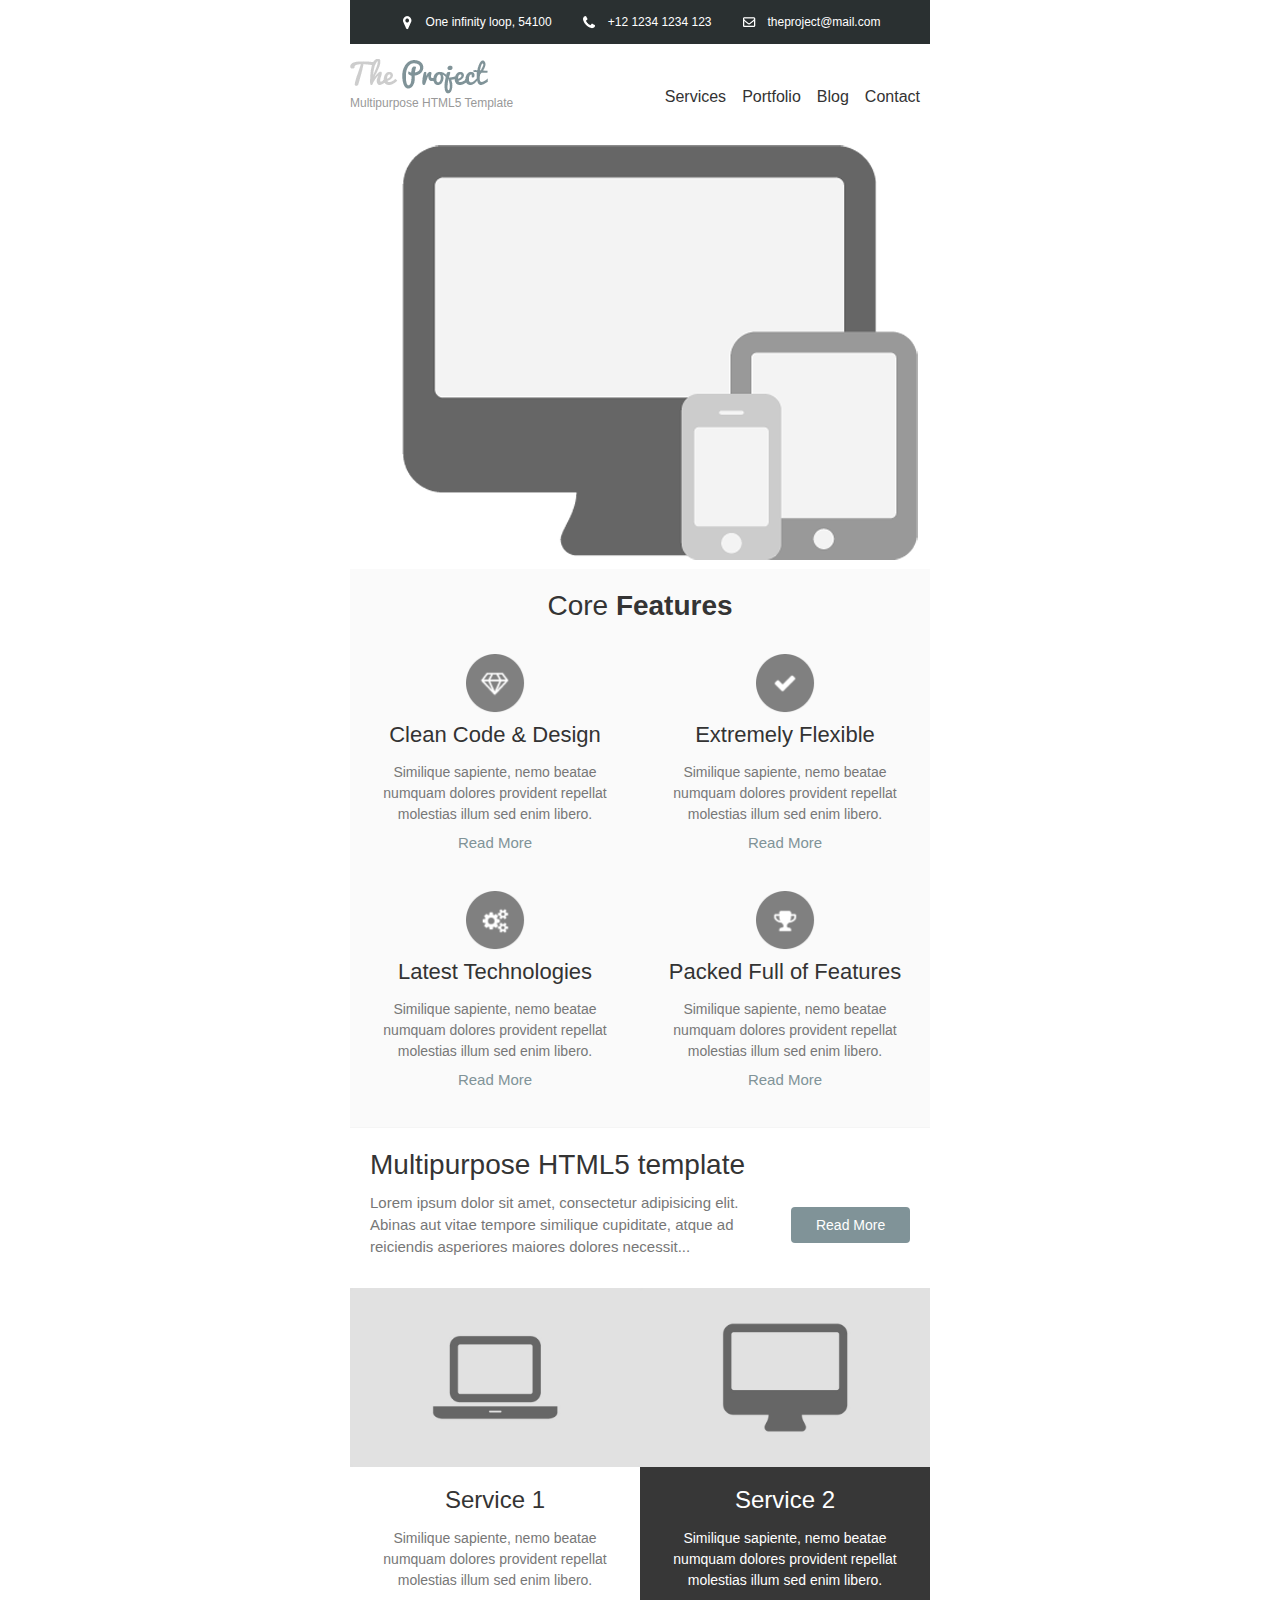
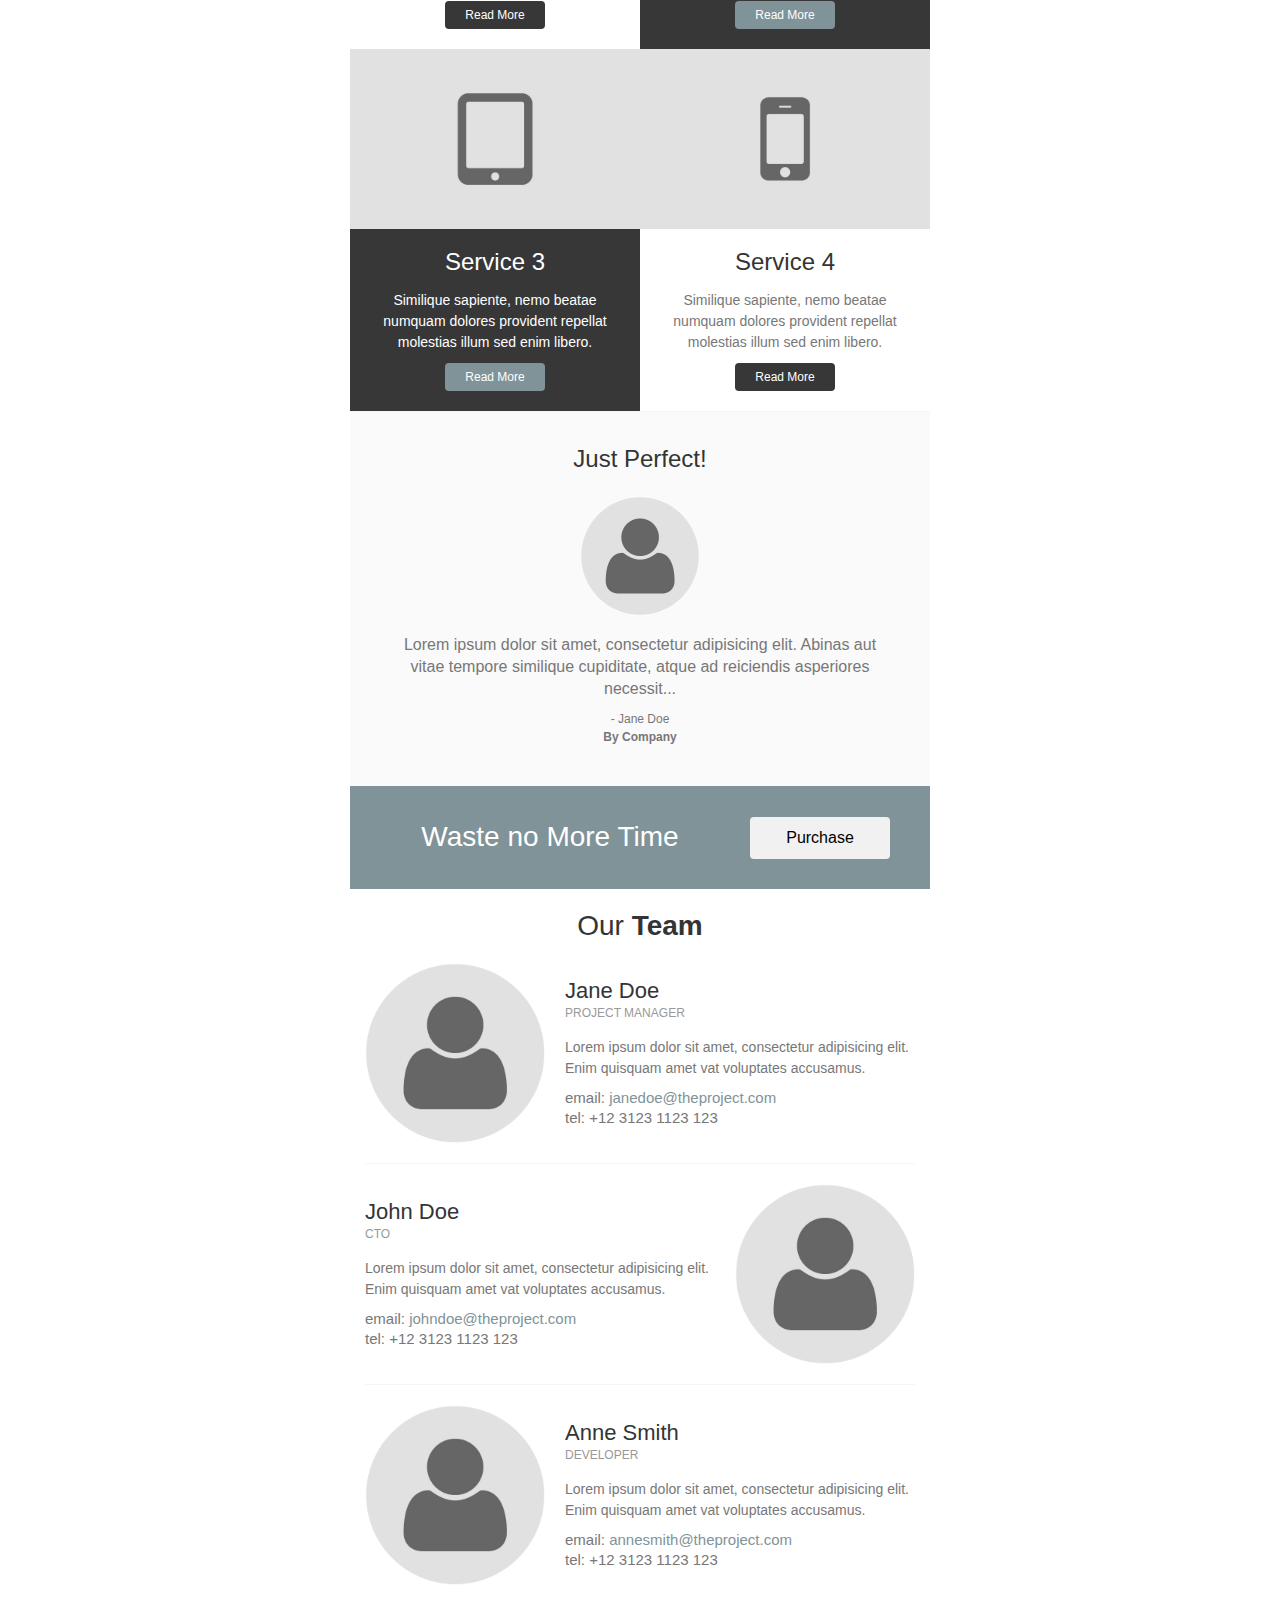
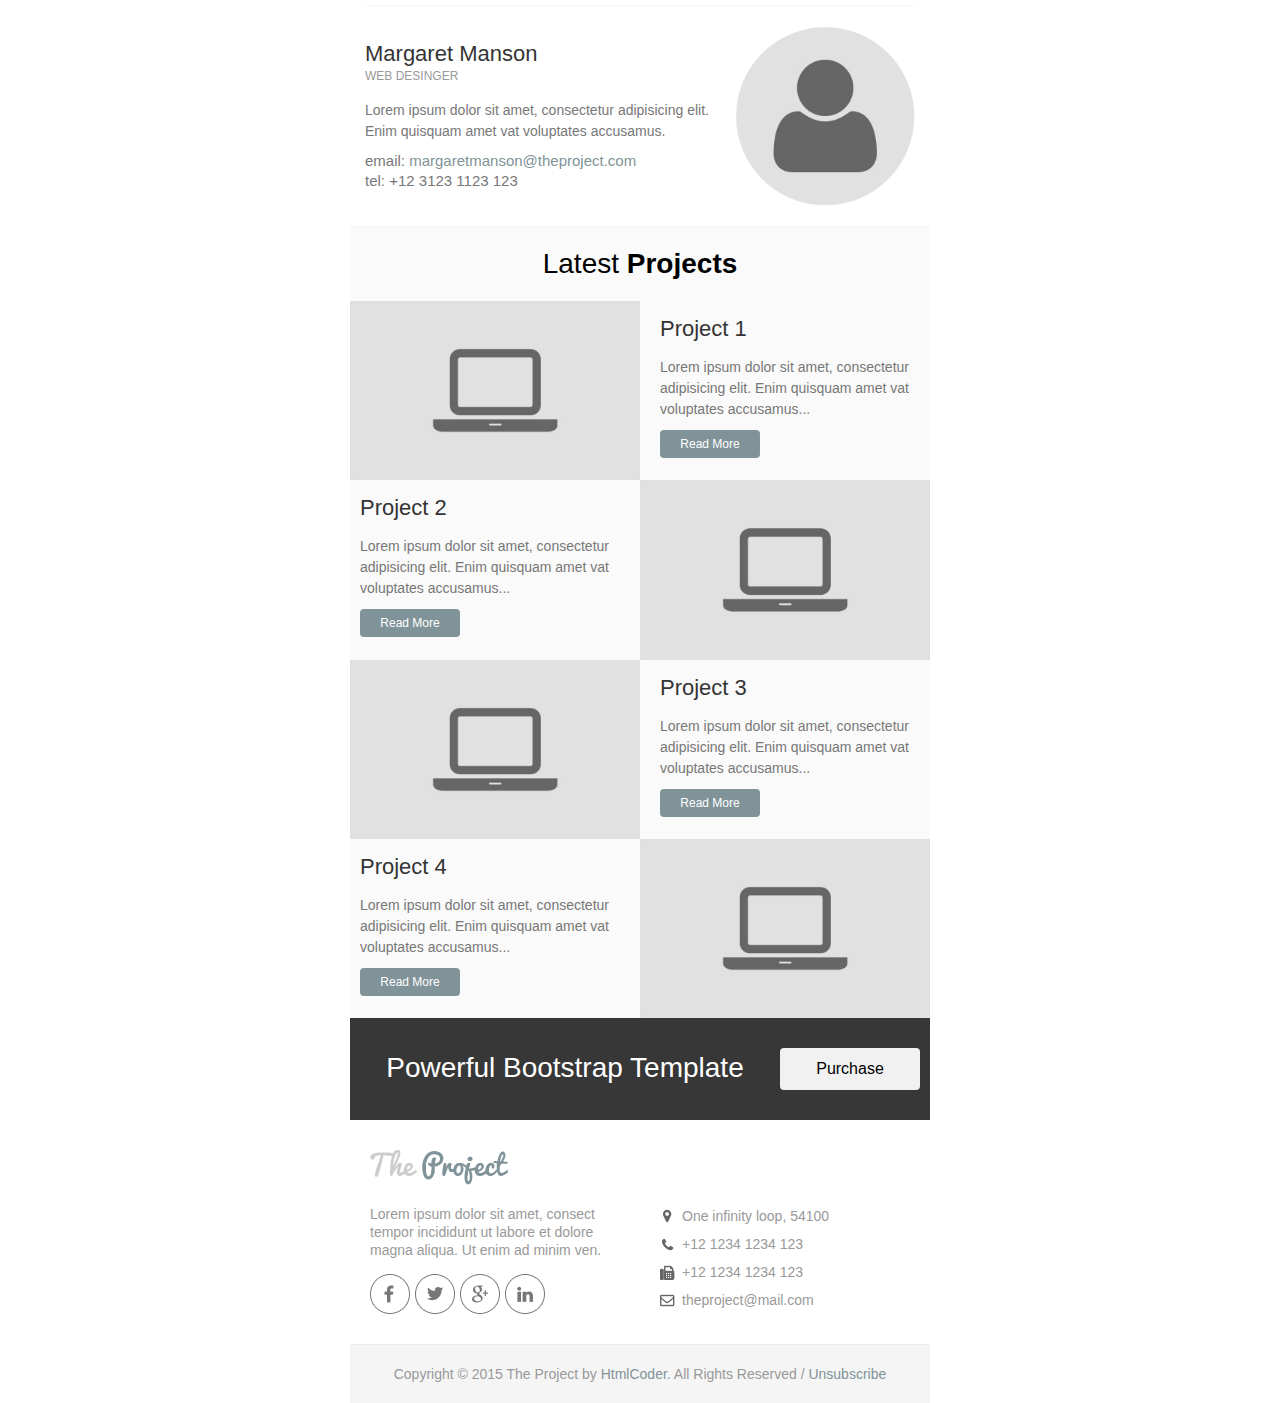
<file: email_templates/email_template_gray.html>
<!DOCTYPE html PUBLIC "-//W3C//DTD XHTML 1.0 Transitional//EN" "http://www.w3.org/TR/xhtml1/DTD/xhtml1-transitional.dtd">
<html xmlns="http://www.w3.org/1999/xhtml">
	<head>
		<meta http-equiv="Content-Type" content="text/html; charset=utf-8" />
		<title>The Project | Email Template</title>
	</head>
	<body style="margin: 0; padding: 0;">
		<table border="0" cellpadding="0" cellspacing="0" width="100%">
			<tr>
				<td>

					<!-- Header Top Start -->
					<table align="center" border="0" cellpadding="0" cellspacing="0" width="600" style="border-collapse: collapse;">
						<tr>
							<td>
								<table align="center" border="0" cellpadding="0" cellspacing="0" width="580" style="border-collapse: collapse;">
									<tr>
										<td align="left"  bgcolor="#2a3031">
											<!-- Space -->
											<table width="100%" align="center" border="0" cellpadding="0" cellspacing="0" style="border-collapse: collapse;">
												<tr><td style="font-size: 0; line-height: 0;" height="10">&nbsp;</td></tr>
											</table>
											<table align="center">
												<tr>
													<td width="22">
														<img src="images/marker-icon-white.png" alt="location" />
													</td>
													<td style="color: #fff; font-size: 12px; line-height: 18px; font-weight: normal; font-family: helvetica, Arial, sans-serif;">One infinity loop, 54100</td>
													<td width="22"></td>
													<td width="22">
														<img src="images/phone-icon-white.png" alt="location" />
													</td>
													<td style="color: #fff; font-size: 12px; line-height: 18px; font-weight: normal; font-family: helvetica, Arial, sans-serif;">+12&nbsp;1234&nbsp;1234&nbsp;123</td>
													<td width="22"></td>
													<td width="22">
														<img src="images/mail-icon-white.png" alt="location" />
													</td>
													<td>
														<a style="color: #fff; font-size: 12px; line-height: 18px; font-weight: normal; font-family: helvetica, Arial, sans-serif; text-decoration:none;" href="mailto:theproject@mail.com">theproject@mail.com</a>
													</td>
												</tr>
											</table>
											<!-- Space -->
											<table width="100%" align="center" border="0" cellpadding="0" cellspacing="0" style="border-collapse: collapse;">
												<tr><td style="font-size: 0; line-height: 0;" height="10">&nbsp;</td></tr>
											</table>
										</td>
									</tr>
								</table>
							</td>
						</tr>
					</table>
					<!-- Header Top End -->

					<!-- Header Start -->
					<table align="center" border="0" cellpadding="0" cellspacing="0" width="600" style="border-collapse: collapse;">
						<tr>
							<td style="padding:15px 0 0 0;">
								<table align="center" border="0" cellpadding="0" cellspacing="0" width="580" style="border-collapse: collapse;">
									<tr>
										<td>
											<table align="left" border="0" cellpadding="0" cellspacing="0" width="200" style="border-collapse: collapse;">
												<!-- logo -->
												<tr>
													<td align="left">
														<a href="../html/index.html">
															<img src="images/logo_gray.png" alt="Company Logo" style="display: block;"/>
														</a>
													</td>
												</tr>
												<!-- company slogan -->
												<tr>
													<td width="100%" align="left" style="font-size: 12px; line-height: 18px; font-family:helvetica, Arial, sans-serif; color:#999999;">	
														Multipurpose HTML5 Template
													</td>
												</tr>									
												<!-- Space -->
												<tr><td style="font-size: 0; line-height: 0;" height="15">&nbsp;</td></tr>
											</table>
											<table align="left" border="0" cellpadding="0" cellspacing="0" width="370" style="border-collapse: collapse;">
												<tr>
													<td  height="75" style="text-align: right; vertical-align: middle;">
														<a href="#" style="font-family:helvetica, Arial, sans-serif; color: #333333; font-size: 16px; text-decoration: none;">Services</a> &nbsp;&nbsp;
														<a href="#" style="font-family:helvetica, Arial, sans-serif; color: #333333; font-size: 16px; text-decoration: none;">Portfolio</a> &nbsp;&nbsp;
														<a href="#" style="font-family:helvetica, Arial, sans-serif; color: #333333; font-size: 16px; text-decoration: none;">Blog</a> &nbsp;&nbsp;
														<a href="#" style="font-family:helvetica, Arial, sans-serif; color: #333333; font-size: 16px; text-decoration: none;">Contact</a>
													</td>
												</tr>
											</table>
										</td>
									</tr>
								</table>
							</td>
						</tr>
					</table>
					<!-- Header End -->

					<!-- Banner Start -->
					<table align="center" border="0" cellpadding="0" cellspacing="0" width="600" style="border-collapse: collapse;">
						<tr>
							<td>
								<table bgcolor="#fafafa" align="center" border="0" cellpadding="0" cellspacing="0" width="580" style="border-collapse: collapse;">
									<tr>
										<td>
											<table width="100%" align="center" border="0" cellpadding="0" cellspacing="0" style="border-collapse: collapse;">
												<tr>
													<td align="center" bgcolor="#ffffff" >
														<a href="#">
															<img src="images/banner.png" width="580" alt="Section one image" style="display: block;"/>
														</a>
													</td>
												</tr>
											</table>
										</td>
									</tr>
								</table>
							</td>
						</tr>
					</table>
					<!-- Banner End -->

					<!-- Section Start -->
					<table align="center" border="0" cellpadding="0" cellspacing="0" width="600" style="border-collapse: collapse;">
						<tr>
							<td>
								<table bgcolor="#fafafa" align="center" border="0" cellpadding="0" cellspacing="0" width="580" style="border-collapse: collapse;">
									<!-- Space -->
									<tr><td style="font-size: 0; line-height: 0;" height="20">&nbsp;</td></tr>
									<tr>
										<td width="100%" align="center" style="font-size: 28px; line-height: 34px; font-family:helvetica, Arial, sans-serif; color:#343434;">
											Core <strong>Features</strong>
										</td>
									</tr>
									<!-- Space -->
									<tr><td style="font-size: 0; line-height: 0;" height="10">&nbsp;</td></tr>
								</table>
								<!-- First Row -->
								<table bgcolor="#fafafa" align="center" border="0" cellpadding="0" cellspacing="0" width="580" style="border-collapse: collapse;">
									<tr>
										<td>
											<!-- first column -->
											<table align="left" bgcolor="#fafafa" border="0" cellpadding="0" cellspacing="0" width="290" style="border-collapse: collapse;">
												<tr>
													<td>
														<table width="100%" align="center" border="0" cellpadding="0" cellspacing="0" style="border-collapse: collapse;">
															<!-- Space -->
															<tr><td style="font-size: 0; line-height: 0;" height="20">&nbsp;</td></tr>
															<tr>
																<td align="center">
																	<a href="#">
																		<img src="images/feature-icon-1.png" width="60" alt="Feature" style="display: block;"/>
																	</a>
																</td>
															</tr>
														</table>
														<table width="250" align="center" border="0" cellpadding="0" cellspacing="0" style="border-collapse: collapse;">
															<!-- Space -->
															<tr><td style="font-size: 0; line-height: 0;" height="10">&nbsp;</td></tr>
															<tr>
																<td align="center">
																	<a href="#" style="font-family: helvetica, Arial, sans-serif; font-size: 22px; color: #333333; line-height: 24px; text-decoration: none;">Clean Code &amp; Design</a>
																</td>
															</tr>
															<!-- Space -->
															<tr><td style="font-size: 0; line-height: 0;" height="15">&nbsp;</td></tr>
															<tr>
																<td style="font-family: helvetica, Arial, sans-serif; font-size: 14px; color: #777777; line-height: 21px; text-align: center;">
																	Similique sapiente, nemo beatae numquam dolores provident repellat molestias illum sed enim libero.
																</td>
															</tr>
															<!-- Space -->
															<tr><td style="font-size: 0; line-height: 0;" height="10">&nbsp;</td></tr>
															<tr>
																<td>
																	<table width="100" align="center" border="0" cellpadding="0" cellspacing="0" style="border-collapse: collapse;">
																		<tr>
																			<td align="center">
																				<a href="#" style="color: #809398; font-size: 15px; line-height: 15px; font-weight: normal; text-decoration: none; font-family: helvetica, Arial, sans-serif;">Read More</a>
																			</td>
																		</tr>
																	</table>
																</td>
															</tr>
															<!-- Space -->
															<tr><td style="font-size: 0; line-height: 0;" height="20">&nbsp;</td></tr>
														</table>
													</td>
												</tr>
											</table>
											<!-- second column -->
											<table align="left" bgcolor="#fafafa" border="0" cellpadding="0" cellspacing="0" width="290" style="border-collapse: collapse;">
												<tr>
													<td>
														<table width="100%" align="center" border="0" cellpadding="0" cellspacing="0" style="border-collapse: collapse;">
															<!-- Space -->
															<tr><td style="font-size: 0; line-height: 0;" height="20">&nbsp;</td></tr>
															<tr>
																<td align="center">
																	<a href="#">
																		<img src="images/feature-icon-2.png" width="60" alt="Feature" style="display: block;"/>
																	</a>
																</td>
															</tr>
														</table>
														<table width="250" align="center" border="0" cellpadding="0" cellspacing="0" style="border-collapse: collapse;">
															<!-- Space -->
															<tr><td style="font-size: 0; line-height: 0;" height="10">&nbsp;</td></tr>
															<tr>
																<td align="center">
																	<a href="#" style="font-family: helvetica, Arial, sans-serif; font-size: 22px; color: #333333; line-height: 24px; text-decoration: none;">Extremely Flexible</a>
																</td>
															</tr>
															<!-- Space -->
															<tr><td style="font-size: 0; line-height: 0;" height="15">&nbsp;</td></tr>
															<tr>
																<td style="font-family: helvetica, Arial, sans-serif; font-size: 14px; color: #777777; line-height: 21px; text-align: center;">
																	Similique sapiente, nemo beatae numquam dolores provident repellat molestias illum sed enim libero.
																</td>
															</tr>
															<!-- Space -->
															<tr><td style="font-size: 0; line-height: 0;" height="10">&nbsp;</td></tr>
															<tr>
																<td>
																	<table width="100" align="center" border="0" cellpadding="0" cellspacing="0" style="border-collapse: collapse;">
																		<tr>
																			<td align="center">
																				<a href="#" style="color: #809398; font-size: 15px; line-height: 15px; font-weight: normal; text-decoration: none; font-family: helvetica, Arial, sans-serif;">Read More</a>
																			</td>
																		</tr>
																	</table>
																</td>
															</tr>
															<!-- Space -->
															<tr><td style="font-size: 0; line-height: 0;" height="20">&nbsp;</td></tr>
														</table>
													</td>
												</tr>
											</table>
										</td>
									</tr>
								</table>
								<!-- Second Row -->
								<table bgcolor="#fafafa" align="center" border="0" cellpadding="0" cellspacing="0" width="580" style="border-collapse: collapse;">
									<tr>
										<td>
											<!-- first column -->
											<table align="left" bgcolor="#fafafa" border="0" cellpadding="0" cellspacing="0" width="290" style="border-collapse: collapse;">
												<tr>
													<td>
														<table width="100%" align="center" border="0" cellpadding="0" cellspacing="0" style="border-collapse: collapse;">
															<!-- Space -->
															<tr><td style="font-size: 0; line-height: 0;" height="20">&nbsp;</td></tr>
															<tr>
																<td align="center">
																	<a href="#">
																		<img src="images/feature-icon-3.png" width="60" alt="Feature" style="display: block;"/>
																	</a>
																</td>
															</tr>
														</table>
														<table width="250" align="center" border="0" cellpadding="0" cellspacing="0" style="border-collapse: collapse;">
															<!-- Space -->
															<tr><td style="font-size: 0; line-height: 0;" height="10">&nbsp;</td></tr>
															<tr>
																<td align="center">
																	<a href="#" style="font-family: helvetica, Arial, sans-serif; font-size: 22px; color: #333333; line-height: 24px; text-decoration: none;">Latest Technologies</a>
																</td>
															</tr>
															<!-- Space -->
															<tr><td style="font-size: 0; line-height: 0;" height="15">&nbsp;</td></tr>
															<tr>
																<td style="font-family: helvetica, Arial, sans-serif; font-size: 14px; color: #777777; line-height: 21px; text-align: center;">
																	Similique sapiente, nemo beatae numquam dolores provident repellat molestias illum sed enim libero.
																</td>
															</tr>
															<!-- Space -->
															<tr><td style="font-size: 0; line-height: 0;" height="10">&nbsp;</td></tr>
															<tr>
																<td>
																	<table width="100" align="center" border="0" cellpadding="0" cellspacing="0" style="border-collapse: collapse;">
																		<tr>
																			<td align="center">
																				<a href="#" style="color: #809398; font-size: 15px; line-height: 15px; font-weight: normal; text-decoration: none; font-family: helvetica, Arial, sans-serif;">Read More</a>
																			</td>
																		</tr>
																	</table>
																</td>
															</tr>
															<!-- Space -->
															<tr><td style="font-size: 0; line-height: 0;" height="40">&nbsp;</td></tr>
														</table>
													</td>
												</tr>
											</table>
											<!-- second column -->
											<table align="left" bgcolor="#fafafa" border="0" cellpadding="0" cellspacing="0" width="290" style="border-collapse: collapse;">
												<tr>
													<td>
														<table width="100%" align="center" border="0" cellpadding="0" cellspacing="0" style="border-collapse: collapse;">
															<!-- Space -->
															<tr><td style="font-size: 0; line-height: 0;" height="20">&nbsp;</td></tr>
															<tr>
																<td align="center">
																	<a href="#">
																		<img src="images/feature-icon-4.png" width="60" alt="Feature" style="display: block;"/>
																	</a>
																</td>
															</tr>
														</table>
														<table width="250" align="center" border="0" cellpadding="0" cellspacing="0" style="border-collapse: collapse;">
															<!-- Space -->
															<tr><td style="font-size: 0; line-height: 0;" height="10">&nbsp;</td></tr>
															<tr>
																<td align="center">
																	<a href="#" style="font-family: helvetica, Arial, sans-serif; font-size: 22px; color: #333333; line-height: 24px; text-decoration: none;">Packed Full of Features</a>
																</td>
															</tr>
															<!-- Space -->
															<tr><td style="font-size: 0; line-height: 0;" height="15">&nbsp;</td></tr>
															<tr>
																<td style="font-family: helvetica, Arial, sans-serif; font-size: 14px; color: #777777; line-height: 21px; text-align: center;">
																	Similique sapiente, nemo beatae numquam dolores provident repellat molestias illum sed enim libero.
																</td>
															</tr>
															<!-- Space -->
															<tr><td style="font-size: 0; line-height: 0;" height="10">&nbsp;</td></tr>
															<tr>
																<td>
																	<table width="100" align="center" border="0" cellpadding="0" cellspacing="0" style="border-collapse: collapse;">
																		<tr>
																			<td align="center">
																				<a href="#" style="color: #809398; font-size: 15px; line-height: 15px; font-weight: normal; text-decoration: none; font-family: helvetica, Arial, sans-serif;">Read More</a>
																			</td>
																		</tr>
																	</table>
																</td>
															</tr>
															<!-- Space -->
															<tr><td style="font-size: 0; line-height: 0;" height="40">&nbsp;</td></tr>
														</table>
													</td>
												</tr>
											</table>
										</td>
									</tr>
									<!-- Border -->
									<tr><td bgcolor="#f5f5f5" style="font-size: 0; line-height: 0;" height="1">&nbsp;</td></tr>
								</table>
							</td>
						</tr>
					</table>
					<!-- Section End -->

					<!-- Banner Start -->
					<table align="center" border="0" cellpadding="0" cellspacing="0" width="600" style="border-collapse: collapse;">
						<tr>
							<td>
								<table align="center" border="0" cellpadding="0" cellspacing="0" width="580" style="border-collapse: collapse;">
									<tr>
										<td>
											<table width="100%" align="center" border="0" cellpadding="0" cellspacing="0" style="border-collapse: collapse;">
												<tr>
													<td>
														<!-- Space -->
														<table width="100%" align="center" border="0" cellpadding="0" cellspacing="0" style="border-collapse: collapse;">
															<tr><td style="font-size: 0; line-height: 0;" height="20">&nbsp;</td></tr>
														</table>
														<table align="center" border="0" cellpadding="0" cellspacing="0" width="540" style="border-collapse: collapse;">
															<tr>
																<td>
																	<table align="left" border="0" cellpadding="0" cellspacing="0" width="100%" style="border-collapse: collapse;">
																		<tr>
																			<td width="100%" align="left" style="font-size: 28px; line-height: 34px; font-family:helvetica, Arial, sans-serif; color:#343434;">
																				Multipurpose HTML5 template
																			</td>
																		</tr>
																	</table>
																	<table align="left" border="0" cellpadding="0" cellspacing="0" width="75%" style="border-collapse: collapse;">
																		<!-- Space -->
																		<tr><td style="font-size: 0; line-height: 0;" height="10">&nbsp;</td></tr>
																		<tr>
																			<td width="100%" align="left" style="font-size: 15px; line-height: 22px; font-family:helvetica, Arial, sans-serif; color:#777777;">
																				Lorem ipsum dolor sit amet, consectetur adipisicing elit. Abinas aut vitae tempore similique cupiditate, atque ad reiciendis asperiores maiores dolores necessit...
																			</td>
																		</tr>
																	</table>
																	<table align="right" border="0" cellpadding="0" cellspacing="0" width="22%" style="border-collapse: collapse;">
																		<!-- Space -->
																		<tr><td style="font-size: 0; line-height: 0;" height="25">&nbsp;</td></tr>
																		<tr>
																			<td width="100%" align="center" style="padding:10px 12px 10px 12px; text-align: center;border-radius:4px;" bgcolor="#809398">
																				<a href="#" style="color: #fff; font-size: 14px; font-weight: normal; text-decoration: none; font-family: helvetica, Arial, sans-serif;">Read More</a>
																			</td>
																		</tr>
																	</table>
																</td>
															</tr>
														</table>
														<!-- Space -->
														<table width="100%" align="center" border="0" cellpadding="0" cellspacing="0" style="border-collapse: collapse;">
															<tr><td style="font-size: 0; line-height: 0;" height="30">&nbsp;</td></tr>				
														</table>
													</td>
												</tr>
											</table>
										</td>
									</tr>
								</table>
							</td>
						</tr>
					</table>
					<!-- Banner End -->

					<!-- Section Start -->
					<table align="center" border="0" cellpadding="0" cellspacing="0" width="600" style="border-collapse: collapse;">
						<tr>
							<td>
								<!-- First Row -->
								<table bgcolor="#fafafa" align="center" border="0" cellpadding="0" cellspacing="0" width="580" style="border-collapse: collapse;">
									<tr>
										<td>
											<!-- first column -->
											<table align="left" bgcolor="#ffffff" border="0" cellpadding="0" cellspacing="0" width="290" style="border-collapse: collapse;">
												<tr>
													<td>
														<table width="100%" align="center" border="0" cellpadding="0" cellspacing="0" style="border-collapse: collapse;">
															<tr>
																<td>
																	<a href="#">
																		<img src="images/service-1.jpg" width="290" alt="Service 1" style="display: block;"/>
																	</a>
																</td>
															</tr>
														</table>
														<table width="250" align="center" border="0" cellpadding="0" cellspacing="0" style="border-collapse: collapse;">
															<!-- Space -->
															<tr><td style="font-size: 0; line-height: 0;" height="20">&nbsp;</td></tr>
															<tr>
																<td align="center">
																	<a href="#" style="font-family: helvetica, Arial, sans-serif; font-size: 24px; color: #343434; line-height: 26px; text-decoration: none;">Service 1</a>
																</td>
															</tr>
															<!-- Space -->
															<tr><td style="font-size: 0; line-height: 0;" height="15">&nbsp;</td></tr>
															<tr>
																<td style="font-family: helvetica, Arial, sans-serif; font-size: 14px; color: #777777; line-height: 21px; text-align: center;">
																	Similique sapiente, nemo beatae numquam dolores provident repellat molestias illum sed enim libero.
																</td>
															</tr>
															<!-- Space -->
															<tr><td style="font-size: 0; line-height: 0;" height="10">&nbsp;</td></tr>
															<tr>
																<td>
																	<table width="100" align="center" border="0" cellpadding="0" cellspacing="0" style="border-collapse: collapse;">
																		<tr>
																			<td align="center" style="padding:8px 5px 8px 5px;border-radius:4px;" bgcolor="#373737">
																				<a href="#" style="color: #fff; font-size: 12px; line-height: 12px; font-weight: normal; text-decoration: none; font-family: helvetica, Arial, sans-serif;">Read More</a>
																			</td>
																		</tr>
																	</table>
																</td>
															</tr>
															<!-- Space -->
															<tr><td style="font-size: 0; line-height: 0;" height="20">&nbsp;</td></tr>
														</table>
													</td>
												</tr>
											</table>
											<!-- second column -->
											<table align="left" bgcolor="#373737" border="0" cellpadding="0" cellspacing="0" width="290" style="border-collapse: collapse;">
												<tr>
													<td>
														<table width="100%" align="center" border="0" cellpadding="0" cellspacing="0" style="border-collapse: collapse;">
															<tr>
																<td>
																	<a href="#">
																		<img src="images/service-2.jpg" width="290" alt="Service 2" style="display: block;"/>
																	</a>
																</td>
															</tr>
														</table>
														<table width="250" align="center" border="0" cellpadding="0" cellspacing="0" style="border-collapse: collapse;">
															<!-- Space -->
															<tr><td style="font-size: 0; line-height: 0;" height="20">&nbsp;</td></tr>
															<tr>
																<td align="center">
																	<a href="#" style="font-family: helvetica, Arial, sans-serif; font-size: 24px; color: #ffffff; line-height: 26px; text-decoration: none;">Service 2</a>
																</td>
															</tr>
															<!-- Space -->
															<tr><td style="font-size: 0; line-height: 0;" height="15">&nbsp;</td></tr>
															<tr>
																<td style="font-family: helvetica, Arial, sans-serif; font-size: 14px; color: #ffffff; line-height: 21px; text-align: center;">
																	Similique sapiente, nemo beatae numquam dolores provident repellat molestias illum sed enim libero.
																</td>
															</tr>
															<!-- Space -->
															<tr><td style="font-size: 0; line-height: 0;" height="10">&nbsp;</td></tr>
															<tr>
																<td>
																	<table width="100" align="center" border="0" cellpadding="0" cellspacing="0" style="border-collapse: collapse;">
																		<tr>
																			<td align="center" style="padding:8px 5px 8px 5px;border-radius:4px;" bgcolor="#809398">
																				<a href="#" style="color: #fff; font-size: 12px; line-height: 12px; font-weight: normal; text-decoration: none; font-family: helvetica, Arial, sans-serif;">Read More</a>
																			</td>
																		</tr>
																	</table>
																</td>
															</tr>
															<!-- Space -->
															<tr><td style="font-size: 0; line-height: 0;" height="20">&nbsp;</td></tr>
														</table>
													</td>
												</tr>
											</table>
										</td>
									</tr>
								</table>
								<!-- Second Row -->
								<table bgcolor="#fafafa" align="center" border="0" cellpadding="0" cellspacing="0" width="580" style="border-collapse: collapse;">
									<tr>
										<td>
											<!-- first column -->
											<table align="left" bgcolor="#373737" border="0" cellpadding="0" cellspacing="0" width="290" style="border-collapse: collapse;">
												<tr>
													<td>
														<table width="100%" align="center" border="0" cellpadding="0" cellspacing="0" style="border-collapse: collapse;">
															<tr>
																<td>
																	<a href="#">
																		<img src="images/service-3.jpg" width="290" alt="Service 3" style="display: block;"/>
																	</a>
																</td>
															</tr>
														</table>
														<table width="250" align="center" border="0" cellpadding="0" cellspacing="0" style="border-collapse: collapse;">
															<!-- Space -->
															<tr><td style="font-size: 0; line-height: 0;" height="20">&nbsp;</td></tr>
															<tr>
																<td align="center">
																	<a href="#" style="font-family: helvetica, Arial, sans-serif; font-size: 24px; color: #ffffff; line-height: 26px; text-decoration: none;">Service 3</a>
																</td>
															</tr>
															<!-- Space -->
															<tr><td style="font-size: 0; line-height: 0;" height="15">&nbsp;</td></tr>
															<tr>
																<td style="font-family: helvetica, Arial, sans-serif; font-size: 14px; color: #ffffff; line-height: 21px; text-align: center;">
																	Similique sapiente, nemo beatae numquam dolores provident repellat molestias illum sed enim libero.
																</td>
															</tr>
															<!-- Space -->
															<tr><td style="font-size: 0; line-height: 0;" height="10">&nbsp;</td></tr>
															<tr>
																<td>
																	<table width="100" align="center" border="0" cellpadding="0" cellspacing="0" style="border-collapse: collapse;">
																		<tr>
																			<td align="center" style="padding:8px 5px 8px 5px;border-radius:4px;" bgcolor="#809398">
																				<a href="#" style="color: #fff; font-size: 12px; line-height: 12px; font-weight: normal; text-decoration: none; font-family: helvetica, Arial, sans-serif;">Read More</a>
																			</td>
																		</tr>
																	</table>
																</td>
															</tr>
															<!-- Space -->
															<tr><td style="font-size: 0; line-height: 0;" height="20">&nbsp;</td></tr>
														</table>
													</td>
												</tr>
											</table>
											<!-- second column -->
											<table align="left" bgcolor="#ffffff" border="0" cellpadding="0" cellspacing="0" width="290" style="border-collapse: collapse;">
												<tr>
													<td>
														<table width="100%" align="center" border="0" cellpadding="0" cellspacing="0" style="border-collapse: collapse;">
															<tr>
																<td>
																	<a href="#">
																		<img src="images/service-4.jpg" width="290" alt="Service 4" style="display: block;"/>
																	</a>
																</td>
															</tr>
														</table>
														<table width="250" align="center" border="0" cellpadding="0" cellspacing="0" style="border-collapse: collapse;">
															<!-- Space -->
															<tr><td style="font-size: 0; line-height: 0;" height="20">&nbsp;</td></tr>
															<tr>
																<td align="center">
																	<a href="#" style="font-family: helvetica, Arial, sans-serif; font-size: 24px; color: #343434; line-height: 26px; text-decoration: none;">Service 4</a>
																</td>
															</tr>
															<!-- Space -->
															<tr><td style="font-size: 0; line-height: 0;" height="15">&nbsp;</td></tr>
															<tr>
																<td style="font-family: helvetica, Arial, sans-serif; font-size: 14px; color: #777777; line-height: 21px; text-align: center;">
																	Similique sapiente, nemo beatae numquam dolores provident repellat molestias illum sed enim libero.
																</td>
															</tr>
															<!-- Space -->
															<tr><td style="font-size: 0; line-height: 0;" height="10">&nbsp;</td></tr>
															<tr>
																<td>
																	<table width="100" align="center" border="0" cellpadding="0" cellspacing="0" style="border-collapse: collapse;">
																		<tr>
																			<td align="center" style="padding:8px 5px 8px 5px;border-radius:4px;" bgcolor="#373737">
																				<a href="#" style="color: #fff; font-size: 12px; line-height: 12px; font-weight: normal; text-decoration: none; font-family: helvetica, Arial, sans-serif;">Read More</a>
																			</td>
																		</tr>
																	</table>
																</td>
															</tr>
															<!-- Space -->
															<tr><td style="font-size: 0; line-height: 0;" height="20">&nbsp;</td></tr>
														</table>
													</td>
												</tr>
											</table>
										</td>
									</tr>
								</table>
							</td>
						</tr>
					</table>
					<!-- Section End -->

					<!-- Section Start -->
					<table align="center" border="0" cellpadding="0" cellspacing="0" width="600" style="border-collapse: collapse;">
						<tr>
							<td>
								<table bgcolor="#fafafa" align="center" border="0" cellpadding="0" cellspacing="0" width="580" style="border-collapse: collapse;">
									<tr>
										<td>
											<table align="center" border="0" cellpadding="0" width="100%" cellspacing="0" style="border-collapse: collapse;">
												<!-- Border -->
												<tr><td bgcolor="#f5f5f5" style="font-size: 0; line-height: 0;" height="1">&nbsp;</td></tr>
												<!-- Space -->
												<tr><td style="font-size: 0; line-height: 0;" height="30">&nbsp;</td></tr>
											</table>
											<table align="center" border="0" cellpadding="0" width="480" cellspacing="0" style="border-collapse: collapse;">
												<tr>
													<td>
														<table align="center" border="0" cellpadding="0" cellspacing="0" width="100%" style="border-collapse: collapse;">
															<tr>
																<td width="100%" align="left" style="font-size: 24px; line-height: 34px; font-family:helvetica, Arial, sans-serif; color:#343434; text-align: center;">
																	Just Perfect!
																</td>
															</tr>
															<!-- Space -->
															<tr><td style="font-size: 0; line-height: 0;" height="20">&nbsp;</td></tr>
														</table>
														<table align="center" border="0" cellpadding="0" cellspacing="0" width="100%" style="border-collapse: collapse;">
															<tr>
																<td align="center">
																	<img src="images/testimonial.png" width="120" alt="Testimonial Image" style="display: block;"/>
																</td>
															</tr>
														</table>
														<table align="left" border="0" cellpadding="0" cellspacing="0" width="3%" style="border-collapse: collapse;">
															<tr>
																<td>
																	&nbsp;
																</td>
															</tr>
														</table>
														<table align="center" border="0" cellpadding="0" cellspacing="0" width="100%" style="border-collapse: collapse;">
															<tr>
																<td width="100%" align="left" style="font-size: 16px; line-height: 22px; font-family:helvetica, Arial, sans-serif; color:#777777; text-align: center;">
																	Lorem ipsum dolor sit amet, consectetur adipisicing elit. Abinas aut vitae tempore similique cupiditate, atque ad reiciendis asperiores necessit...
																</td>
															</tr>
															<!-- Space -->
															<tr><td style="font-size: 0; line-height: 0;" height="10">&nbsp;</td></tr>
															<tr>
																<td width="100%" align="left" style="font-size: 12px; line-height: 18px; font-family:helvetica, Arial, sans-serif; color:#777777; text-align: center;">
																	- Jane Doe
																</td>
															</tr>
															<tr>
																<td width="100%" align="left" style="font-size: 12px; line-height: 18px; font-family:helvetica, Arial, sans-serif; color:#777777; font-weight:bold; text-align: center;">
																	By Company
																</td>
															</tr>
														</table>
													</td>
												</tr>
											</table>
											<!-- Space -->
											<table align="center" border="0" cellpadding="0" width="100%" cellspacing="0" style="border-collapse: collapse;">
												<tr><td style="font-size: 0; line-height: 0;" height="40">&nbsp;</td></tr>
											</table>	
										</td>
									</tr>
								</table>
							</td>
						</tr>

					</table>
					<!-- Section End -->

					<!-- Section Start -->
					<table align="center" border="0" cellpadding="0" cellspacing="0" width="600" style="border-collapse: collapse;">
						<tr>
							<td>
								<table align="center" bgcolor="#809398" border="0" cellpadding="0" cellspacing="0" width="580" style="border-collapse: collapse;">
									<tr>
										<td>
											<table width="100%" align="center" border="0" cellpadding="0" cellspacing="0" style="border-collapse: collapse;">
												<!-- Border -->
												<tr><td bgcolor="#809398" style="font-size: 0; line-height: 0;" height="1">&nbsp;</td></tr>
												<!-- Space -->
												<tr><td style="font-size: 0; line-height: 0;" height="30">&nbsp;</td></tr>
											</table>
											<table width="100%" align="center" border="0" cellpadding="0" cellspacing="0" style="border-collapse: collapse;">
												<tr>
													<td>
														<table align="left" border="0" cellpadding="0" cellspacing="0" width="400" style="border-collapse: collapse;">
															<!-- Space -->
															<tr><td style="font-size: 0; line-height: 0;" height="3">&nbsp;</td></tr>
															<tr>
																<td width="100%" align="center" style="font-size: 28px; line-height: 34px; font-family:helvetica, Arial, sans-serif; color:#ffffff;">
																	Waste no More Time
																</td>
															</tr>
														</table>
														<table align="left" border="0" cellpadding="0" cellspacing="0" width="140" style="border-collapse: collapse;">
															<!-- Space -->
															<tr><td style="font-size: 0; line-height: 0;" height="0">&nbsp;</td></tr>
															<tr>
																<td width="100%" align="center" style="padding:12px 12px 12px 12px; text-align: center;border-radius:4px;" bgcolor="#f1f1f1">
																	<a href="#" style="color: #000000; font-size: 16px; font-weight: normal; text-decoration: none; font-family: helvetica, Arial, sans-serif;">Purchase</a>
																</td>
															</tr>
														</table>
													</td>
												</tr>
											</table>
											<table width="100%" align="center" border="0" cellpadding="0" cellspacing="0" style="border-collapse: collapse;">
												<!-- Space -->
												<tr><td style="font-size: 0; line-height: 0;" height="30">&nbsp;</td></tr>
											</table>
										</td>
									</tr>
								</table>
							</td>
						</tr>

					</table>
					<!-- Section End -->

					<!-- Section Start -->
					<table align="center" border="0" cellpadding="0" cellspacing="0" width="600" style="border-collapse: collapse;">
						<tr>
							<td>
								<table bgcolor="#ffffff" width="580" align="center" border="0" cellpadding="0" cellspacing="0" style="border-collapse: collapse;">
									<tr>
										<td>
											<table align="center" border="0" cellpadding="0" cellspacing="0" width="550" style="border-collapse: collapse;">
												<!-- Space -->
												<tr><td style="font-size: 0; line-height: 0;" height="20">&nbsp;</td></tr>
												<tr>
													<td width="100%" align="center" style="font-size: 28px; line-height: 34px; font-family:helvetica, Arial, sans-serif; color:#343434;">
														Our <strong>Team</strong>
													</td>
												</tr>
												<!-- Space -->
												<tr><td style="font-size: 0; line-height: 0;" height="20">&nbsp;</td></tr>
											</table>
											<!-- First Row -->
											<table align="center" border="0" cellpadding="0" cellspacing="0" width="550" style="border-collapse: collapse;">
												<tr>
													<td>
														<table align="left" border="0" cellpadding="0" width="180" cellspacing="0" style="border-collapse: collapse;">
															<tr>
																<td>
																	<a href="#">
																		<img src="images/team-member-1.png" width="180" alt="Team Member 1" style="display: block;"/>
																	</a>
																</td>
															</tr>
														</table>
														<!-- Grid Gutter 20px -->
														<table align="left" border="0" cellpadding="0" width="20" cellspacing="0" style="border-collapse: collapse;">
															<tr>
																<td>&nbsp;</td>
															</tr>
														</table>
														<table align="left" border="0" cellpadding="0" width="350" cellspacing="0" style="border-collapse: collapse;">
															<!-- Space -->
															<tr><td style="font-size: 0; line-height: 0;" height="15">&nbsp;</td></tr>
															<tr>
																<td>
																	<a style="text-decoration:none; font-family: helvetica, Arial, sans-serif; font-size: 22px; color: #343434; line-height: 26px;" href="#">Jane Doe</a>
																</td>
															</tr>
															<tr>
																<td style="text-decoration:none; font-family: helvetica, Arial, sans-serif; font-size: 12px; color: #999999; line-height: 18px;">
																	PROJECT MANAGER
																</td>
															</tr>
															<!-- Space -->
															<tr><td style="font-size: 0; line-height: 0;" height="15">&nbsp;</td></tr>
															<tr>
																<td style="font-family: helvetica, Arial, sans-serif; font-size: 14px; color: #777777; line-height: 21px;">
																	Lorem ipsum dolor sit amet, consectetur adipisicing elit. Enim quisquam amet vat voluptates accusamus.
																</td>
															</tr>
															<!-- Space -->
															<tr><td style="font-size: 0; line-height: 0;" height="10">&nbsp;</td></tr>
															<tr>
																<td>
																	<table width="80" align="left" border="0" cellpadding="0" cellspacing="0" style="border-collapse: collapse;">
																		<tr>
																			<td style="color: #777777;font-family: helvetica, Arial, sans-serif; font-size:15px;">
																				email:&nbsp;<a style="font-family: helvetica, Arial, sans-serif; font-size: 15px;text-decoration:none; line-height: 14px; color: #809398;" href="mailto:janedoe@theproject.com">janedoe@theproject.com</a>
																			</td>
																		</tr>
																		<!-- Space -->
																		<tr><td style="font-size: 0; line-height: 0;" height="5">&nbsp;</td></tr>
																		<tr>
																			<td style="font-family: helvetica, Arial, sans-serif; font-size: 15px; line-height: 14px; color: #777777;">
																				tel:&nbsp;+12&nbsp;3123&nbsp;1123&nbsp;123
																			</td>
																		</tr>
																	</table>
																</td>
															</tr>
														</table>
													</td>
												</tr>
											</table>
											<!-- Space -->
											<table width="550" align="center" border="0" cellpadding="0" cellspacing="0" style="border-collapse: collapse;">
												<tr><td style="font-size: 0; line-height: 0;" height="20">&nbsp;</td></tr>
												<tr><td style="font-size: 0; line-height: 0;" bgcolor="#f5f5f5" height="1">&nbsp;</td></tr>
												<tr><td style="font-size: 0; line-height: 0;" height="20">&nbsp;</td></tr>
											</table>
											<!-- Second Row -->
											<table align="center" border="0" cellpadding="0" cellspacing="0" width="550" style="border-collapse: collapse;">
												<tr>
													<td>
														<table align="left" border="0" cellpadding="0" width="350" cellspacing="0" style="border-collapse: collapse;">
															<!-- Space -->
															<tr><td style="font-size: 0; line-height: 0;" height="15">&nbsp;</td></tr>
															<tr>
																<td>
																	<a style="text-decoration:none; font-family: helvetica, Arial, sans-serif; font-size: 22px; color: #343434; line-height: 26px;" href="#">John Doe</a>
																</td>
															</tr>
															<tr>
																<td style="text-decoration:none; font-family: helvetica, Arial, sans-serif; font-size: 12px; color: #999999; line-height: 18px;">
																	CTO
																</td>
															</tr>
															<!-- Space -->
															<tr><td style="font-size: 0; line-height: 0;" height="15">&nbsp;</td></tr>
															<tr>
																<td style="font-family: helvetica, Arial, sans-serif; font-size: 14px; color: #777777; line-height: 21px;">
																	Lorem ipsum dolor sit amet, consectetur adipisicing elit. Enim quisquam amet vat voluptates accusamus.
																</td>
															</tr>
															<!-- Space -->
															<tr><td style="font-size: 0; line-height: 0;" height="10">&nbsp;</td></tr>
															<tr>
																<td>
																	<table width="80" align="left" border="0" cellpadding="0" cellspacing="0" style="border-collapse: collapse;">
																		<tr>
																			<td style="color: #777777;font-family: helvetica, Arial, sans-serif; font-size:15px;">
																				email:&nbsp;<a style="font-family: helvetica, Arial, sans-serif; font-size: 15px;text-decoration:none; line-height: 14px; color: #809398;" href="mailto:johndoe@theproject.com">johndoe@theproject.com</a>
																			</td>
																		</tr>
																		<!-- Space -->
																		<tr><td style="font-size: 0; line-height: 0;" height="5">&nbsp;</td></tr>
																		<tr>
																			<td style="font-family: helvetica, Arial, sans-serif; font-size: 15px; line-height: 14px; color: #777777;">
																				tel:&nbsp;+12&nbsp;3123&nbsp;1123&nbsp;123
																			</td>
																		</tr>
																	</table>
																</td>
															</tr>
														</table>
														<!-- Grid Gutter 20px -->
														<table align="left" border="0" cellpadding="0" width="20" cellspacing="0" style="border-collapse: collapse;">
															<tr>
																<td>&nbsp;</td>
															</tr>
														</table>
														<table align="left" border="0" cellpadding="0" width="180" cellspacing="0" style="border-collapse: collapse;">
															<tr>
																<td>
																	<a href="#">
																		<img src="images/team-member-2.png" width="180" alt="Team Member 2" style="display: block;"/>
																	</a>
																</td>
															</tr>
														</table>
													</td>
												</tr>
											</table>
											<!-- Space -->
											<table width="550" align="center" border="0" cellpadding="0" cellspacing="0" style="border-collapse: collapse;">
												<tr><td style="font-size: 0; line-height: 0;" height="20">&nbsp;</td></tr>
												<tr><td style="font-size: 0; line-height: 0;" bgcolor="#f5f5f5" height="1">&nbsp;</td></tr>
												<tr><td style="font-size: 0; line-height: 0;" height="20">&nbsp;</td></tr>
											</table>
											<!-- Third Row -->
											<table align="center" border="0" cellpadding="0" cellspacing="0" width="550" style="border-collapse: collapse;">
												<tr>
													<td>
														<table align="left" border="0" cellpadding="0" width="180" cellspacing="0" style="border-collapse: collapse;">
															<tr>
																<td>
																	<a href="#">
																		<img src="images/team-member-3.png" width="180" alt="Team Member 3" style="display: block;"/>
																	</a>
																</td>
															</tr>
														</table>
														<!-- Grid Gutter 20px -->
														<table align="left" border="0" cellpadding="0" width="20" cellspacing="0" style="border-collapse: collapse;">
															<tr>
																<td>&nbsp;</td>
															</tr>
														</table>
														<table align="left" border="0" cellpadding="0" width="350" cellspacing="0" style="border-collapse: collapse;">
															<!-- Space -->
															<tr><td style="font-size: 0; line-height: 0;" height="15">&nbsp;</td></tr>
															<tr>
																<td>
																	<a style="text-decoration:none; font-family: helvetica, Arial, sans-serif; font-size: 22px; color: #343434; line-height: 26px;" href="#">Anne Smith</a>
																</td>
															</tr>
															<tr>
																<td style="text-decoration:none; font-family: helvetica, Arial, sans-serif; font-size: 12px; color: #999999; line-height: 18px;">
																	DEVELOPER
																</td>
															</tr>
															<!-- Space -->
															<tr><td style="font-size: 0; line-height: 0;" height="15">&nbsp;</td></tr>
															<tr>
																<td style="font-family: helvetica, Arial, sans-serif; font-size: 14px; color: #777777; line-height: 21px;">
																	Lorem ipsum dolor sit amet, consectetur adipisicing elit. Enim quisquam amet vat voluptates accusamus.
																</td>
															</tr>
															<!-- Space -->
															<tr><td style="font-size: 0; line-height: 0;" height="10">&nbsp;</td></tr>
															<tr>
																<td>
																	<table width="80" align="left" border="0" cellpadding="0" cellspacing="0" style="border-collapse: collapse;">
																		<tr>
																			<td style="color: #777777;font-family: helvetica, Arial, sans-serif; font-size:15px;">
																				email:&nbsp;<a style="font-family: helvetica, Arial, sans-serif; font-size: 15px;text-decoration:none; line-height: 14px; color: #809398;" href="mailto:annesmith@theproject.com">annesmith@theproject.com</a>
																			</td>
																		</tr>
																		<!-- Space -->
																		<tr><td style="font-size: 0; line-height: 0;" height="5">&nbsp;</td></tr>
																		<tr>
																			<td style="font-family: helvetica, Arial, sans-serif; font-size: 15px; line-height: 14px; color: #777777;">
																				tel:&nbsp;+12&nbsp;3123&nbsp;1123&nbsp;123
																			</td>
																		</tr>
																	</table>
																</td>
															</tr>
														</table>
													</td>
												</tr>
											</table>
											<!-- Space -->
											<table width="550" align="center" border="0" cellpadding="0" cellspacing="0" style="border-collapse: collapse;">
												<tr><td style="font-size: 0; line-height: 0;" height="20">&nbsp;</td></tr>
												<tr><td style="font-size: 0; line-height: 0;" bgcolor="#f5f5f5" height="1">&nbsp;</td></tr>
												<tr><td style="font-size: 0; line-height: 0;" height="20">&nbsp;</td></tr>
											</table>
											<!-- Fourth Row -->
											<table align="center" border="0" cellpadding="0" cellspacing="0" width="550" style="border-collapse: collapse;">
												<tr>
													<td>
														<table align="left" border="0" cellpadding="0" width="350" cellspacing="0" style="border-collapse: collapse;">
															<!-- Space -->
															<tr><td style="font-size: 0; line-height: 0;" height="15">&nbsp;</td></tr>
															<tr>
																<td>
																	<a style="text-decoration:none; font-family: helvetica, Arial, sans-serif; font-size: 22px; color: #343434; line-height: 26px;" href="#">Margaret Manson</a>
																</td>
															</tr>
															<tr>
																<td style="text-decoration:none; font-family: helvetica, Arial, sans-serif; font-size: 12px; color: #999999; line-height: 18px;">
																	WEB DESINGER
																</td>
															</tr>
															<!-- Space -->
															<tr><td style="font-size: 0; line-height: 0;" height="15">&nbsp;</td></tr>
															<tr>
																<td style="font-family: helvetica, Arial, sans-serif; font-size: 14px; color: #777777; line-height: 21px;">
																	Lorem ipsum dolor sit amet, consectetur adipisicing elit. Enim quisquam amet vat voluptates accusamus.
																</td>
															</tr>
															<!-- Space -->
															<tr><td style="font-size: 0; line-height: 0;" height="10">&nbsp;</td></tr>
															<tr>
																<td>
																	<table width="80" align="left" border="0" cellpadding="0" cellspacing="0" style="border-collapse: collapse;">
																		<tr>
																			<td style="color: #777777;font-family: helvetica, Arial, sans-serif; font-size:15px;">
																				email:&nbsp;<a style="font-family: helvetica, Arial, sans-serif; font-size: 15px;text-decoration:none; line-height: 14px; color: #809398;" href="mailto:margaretmanson@theproject.com">margaretmanson@theproject.com</a>
																			</td>
																		</tr>
																		<!-- Space -->
																		<tr><td style="font-size: 0; line-height: 0;" height="5">&nbsp;</td></tr>
																		<tr>
																			<td style="font-family: helvetica, Arial, sans-serif; font-size: 15px; line-height: 14px; color: #777777;">
																				tel:&nbsp;+12&nbsp;3123&nbsp;1123&nbsp;123
																			</td>
																		</tr>
																	</table>
																</td>
															</tr>
														</table>
														<!-- Grid Gutter 20px -->
														<table align="left" border="0" cellpadding="0" width="20" cellspacing="0" style="border-collapse: collapse;">
															<tr>
																<td>&nbsp;</td>
															</tr>
														</table>
														<table align="left" border="0" cellpadding="0" width="180" cellspacing="0" style="border-collapse: collapse;">
															<tr>
																<td>
																	<a href="#">
																		<img src="images/team-member-4.png" width="180" alt="Team Member 4" style="display: block;"/>
																	</a>
																</td>
															</tr>
														</table>
													</td>
												</tr>
											</table>
											<!-- Space -->
											<table width="550" align="center" border="0" cellpadding="0" cellspacing="0" style="border-collapse: collapse;">
												<tr><td style="font-size: 0; line-height: 0;" height="20">&nbsp;</td></tr>
											</table>
										</td>
									</tr>
								</table>
							</td>
						</tr>

					</table>
					<!-- Section End -->

					<!-- Section Start -->
					<table align="center" border="0" cellpadding="0" cellspacing="0" width="600" style="border-collapse: collapse;">
						<tr>
							<td>
								<table bgcolor="#fafafa" align="center" border="0" cellpadding="0" cellspacing="0" width="580" style="border-collapse: collapse;">
									<tr>
										<td>
											<table align="center" border="0" cellpadding="0" cellspacing="0" width="100%" style="border-collapse: collapse;">
												<!-- Space -->
												<tr><td style="font-size: 0; line-height: 0;" bgcolor="#f5f5f5" height="1">&nbsp;</td></tr>
												<tr><td style="font-size: 0; line-height: 0;" height="20">&nbsp;</td></tr>
												<tr>
													<td width="100%" align="center" style="font-size: 28px; line-height: 34px; font-family:helvetica, Arial, sans-serif; color:#000000;">
														Latest <strong>Projects</strong>
													</td>
												</tr>
												<!-- Space -->
												<tr><td style="font-size: 0; line-height: 0;" height="20">&nbsp;</td></tr>
											</table>
											<!-- First Row -->
											<table align="center" border="0" cellpadding="0" cellspacing="0" width="100%" style="border-collapse: collapse;">
												<tr>
													<td>
														<table align="left" border="0" cellpadding="0" width="290" cellspacing="0" style="border-collapse: collapse;">
															<tr>
																<td>
																	<a href="#">
																		<img src="images/project-1.jpg" width="290" alt="Project 1" style="display: block;"/>
																	</a>
																</td>
															</tr>
														</table>
														<!-- Grid Gutter 20px -->
														<table align="left" border="0" cellpadding="0" width="20" cellspacing="0" style="border-collapse: collapse;">
															<tr>
																<td>&nbsp;</td>
															</tr>
														</table>
														<table align="left" border="0" cellpadding="0" width="260" cellspacing="0" style="border-collapse: collapse;">
															<!-- Space -->
															<tr><td style="font-size: 0; line-height: 0;" height="15">&nbsp;</td></tr>
															<tr>
																<td>
																	<a style="text-decoration:none; font-family: helvetica, Arial, sans-serif; font-size: 22px; color: #343434; line-height: 26px;" href="#">Project 1</a>
																</td>
															</tr>
															<!-- Space -->
															<tr><td style="font-size: 0; line-height: 0;" height="15">&nbsp;</td></tr>
															<tr>
																<td style="font-family: helvetica, Arial, sans-serif; font-size: 14px; color: #777777; line-height: 21px;">
																	Lorem ipsum dolor sit amet, consectetur adipisicing elit. Enim quisquam amet vat voluptates accusamus...
																</td>
															</tr>
															<!-- Space -->
															<tr><td style="font-size: 0; line-height: 0;" height="10">&nbsp;</td></tr>
															<tr>
																<td>
																	<table width="100" align="left" border="0" cellpadding="0" cellspacing="0" style="border-collapse: collapse;">
																		<tr>
																			<td align="center" style="padding:8px 5px 8px 5px;border-radius:4px;" bgcolor="#809398">
																				<a href="#" style="color: #fff; font-size: 12px; line-height: 12px; font-weight: normal; text-decoration: none; font-family: helvetica, Arial, sans-serif;">Read More</a>
																			</td>
																		</tr>
																	</table>
																</td>
															</tr>
														</table>
													</td>
												</tr>
											</table>
											<!-- Second Row -->
											<table align="center" border="0" cellpadding="0" cellspacing="0" width="100%" style="border-collapse: collapse;">
												<tr>
													<td>
														<!-- Grid Gutter 20px -->
														<table align="left" border="0" cellpadding="0" width="10" cellspacing="0" style="border-collapse: collapse;">
															<tr>
																<td>&nbsp;</td>
															</tr>
														</table>
														<table align="left" border="0" cellpadding="0" width="260" cellspacing="0" style="border-collapse: collapse;">
															<!-- Space -->
															<tr><td style="font-size: 0; line-height: 0;" height="15">&nbsp;</td></tr>
															<tr>
																<td>
																	<a style="text-decoration:none; font-family: helvetica, Arial, sans-serif; font-size: 22px; color: #343434; line-height: 26px;" href="#">Project 2</a>
																</td>
															</tr>
															<!-- Space -->
															<tr><td style="font-size: 0; line-height: 0;" height="15">&nbsp;</td></tr>
															<tr>
																<td style="font-family: helvetica, Arial, sans-serif; font-size: 14px; color: #777777; line-height: 21px;">
																	Lorem ipsum dolor sit amet, consectetur adipisicing elit. Enim quisquam amet vat voluptates accusamus...
																</td>
															</tr>
															<!-- Space -->
															<tr><td style="font-size: 0; line-height: 0;" height="10">&nbsp;</td></tr>
															<tr>
																<td>
																	<table width="100" align="left" border="0" cellpadding="0" cellspacing="0" style="border-collapse: collapse;">
																		<tr>
																			<td align="center" style="padding:8px 5px 8px 5px;border-radius:4px;" bgcolor="#809398">
																				<a href="#" style="color: #fff; font-size: 12px; line-height: 12px; font-weight: normal; text-decoration: none; font-family: helvetica, Arial, sans-serif;">Read More</a>
																			</td>
																		</tr>
																	</table>
																</td>
															</tr>
														</table>
														<!-- Grid Gutter 20px -->
														<table align="left" border="0" cellpadding="0" width="20" cellspacing="0" style="border-collapse: collapse;">
															<tr>
																<td>&nbsp;</td>
															</tr>
														</table>
														<table align="left" border="0" cellpadding="0" width="290" cellspacing="0" style="border-collapse: collapse;">
															<tr>
																<td>
																	<a href="#">
																		<img src="images/project-2.jpg" width="290" alt="Project 2" style="display: block;"/>
																	</a>
																</td>
															</tr>
														</table>
													</td>
												</tr>
											</table>
											<!-- Third Row -->
											<table align="center" border="0" cellpadding="0" cellspacing="0" width="100%" style="border-collapse: collapse;">
												<tr>
													<td>
														<table align="left" border="0" cellpadding="0" width="290" cellspacing="0" style="border-collapse: collapse;">
															<tr>
																<td>
																	<a href="#">
																		<img src="images/project-3.jpg" width="290" alt="Project 3" style="display: block;"/>
																	</a>
																</td>
															</tr>
														</table>
														<!-- Grid Gutter 20px -->
														<table align="left" border="0" cellpadding="0" width="20" cellspacing="0" style="border-collapse: collapse;">
															<tr>
																<td>&nbsp;</td>
															</tr>
														</table>
														<table align="left" border="0" cellpadding="0" width="260" cellspacing="0" style="border-collapse: collapse;">
															<!-- Space -->
															<tr><td style="font-size: 0; line-height: 0;" height="15">&nbsp;</td></tr>
															<tr>
																<td>
																	<a style="text-decoration:none; font-family: helvetica, Arial, sans-serif; font-size: 22px; color: #343434; line-height: 26px;" href="#">Project 3</a>
																</td>
															</tr>
															<!-- Space -->
															<tr><td style="font-size: 0; line-height: 0;" height="15">&nbsp;</td></tr>
															<tr>
																<td style="font-family: helvetica, Arial, sans-serif; font-size: 14px; color: #777777; line-height: 21px;">
																	Lorem ipsum dolor sit amet, consectetur adipisicing elit. Enim quisquam amet vat voluptates accusamus...
																</td>
															</tr>
															<!-- Space -->
															<tr><td style="font-size: 0; line-height: 0;" height="10">&nbsp;</td></tr>
															<tr>
																<td>
																	<table width="100" align="left" border="0" cellpadding="0" cellspacing="0" style="border-collapse: collapse;">
																		<tr>
																			<td align="center" style="padding:8px 5px 8px 5px;border-radius:4px;" bgcolor="#809398">
																				<a href="#" style="color: #fff; font-size: 12px; line-height: 12px; font-weight: normal; text-decoration: none; font-family: helvetica, Arial, sans-serif;">Read More</a>
																			</td>
																		</tr>
																	</table>
																</td>
															</tr>
														</table>
													</td>
												</tr>
											</table>
											<!-- Fourth Row -->
											<table align="center" border="0" cellpadding="0" cellspacing="0" width="100%" style="border-collapse: collapse;">
												<tr>
													<td>
														<!-- Grid Gutter 20px -->
														<table align="left" border="0" cellpadding="0" width="10" cellspacing="0" style="border-collapse: collapse;">
															<tr>
																<td>&nbsp;</td>
															</tr>
														</table>
														<table align="left" border="0" cellpadding="0" width="260" cellspacing="0" style="border-collapse: collapse;">
															<!-- Space -->
															<tr><td style="font-size: 0; line-height: 0;" height="15">&nbsp;</td></tr>
															<tr>
																<td>
																	<a style="text-decoration:none; font-family: helvetica, Arial, sans-serif; font-size: 22px; color: #343434; line-height: 26px;" href="#">Project 4</a>
																</td>
															</tr>
															<!-- Space -->
															<tr><td style="font-size: 0; line-height: 0;" height="15">&nbsp;</td></tr>
															<tr>
																<td style="font-family: helvetica, Arial, sans-serif; font-size: 14px; color: #777777; line-height: 21px;">
																	Lorem ipsum dolor sit amet, consectetur adipisicing elit. Enim quisquam amet vat voluptates accusamus...
																</td>
															</tr>
															<!-- Space -->
															<tr><td style="font-size: 0; line-height: 0;" height="10">&nbsp;</td></tr>
															<tr>
																<td>
																	<table width="100" align="left" border="0" cellpadding="0" cellspacing="0" style="border-collapse: collapse;">
																		<tr>
																			<td align="center" style="padding:8px 5px 8px 5px;border-radius:4px;" bgcolor="#809398">
																				<a href="#" style="color: #fff; font-size: 12px; line-height: 12px; font-weight: normal; text-decoration: none; font-family: helvetica, Arial, sans-serif;">Read More</a>
																			</td>
																		</tr>
																	</table>
																</td>
															</tr>
														</table>
														<!-- Grid Gutter 20px -->
														<table align="left" border="0" cellpadding="0" width="20" cellspacing="0" style="border-collapse: collapse;">
															<tr>
																<td>&nbsp;</td>
															</tr>
														</table>
														<table align="left" border="0" cellpadding="0" width="290" cellspacing="0" style="border-collapse: collapse;">
															<tr>
																<td>
																	<a href="#">
																		<img src="images/project-4.jpg" width="290" alt="Project 4" style="display: block;"/>
																	</a>
																</td>
															</tr>
														</table>
													</td>
												</tr>
											</table>
										</td>
									</tr>
								</table>
							</td>
						</tr>

					</table>
					<!-- Section End -->

					<!-- Section Start -->
					<table align="center" border="0" cellpadding="0" cellspacing="0" width="600" style="border-collapse: collapse;">
						<tr>
							<td>
								<table align="center" bgcolor="#373737" border="0" cellpadding="0" cellspacing="0" width="580" style="border-collapse: collapse;">
									<tr>
										<td>
											<table width="100%" align="center" border="0" cellpadding="0" cellspacing="0" style="border-collapse: collapse;">
												<!-- Space -->
												<tr><td style="font-size: 0; line-height: 0;" height="30">&nbsp;</td></tr>
											</table>
											<table width="100%" align="center" border="0" cellpadding="0" cellspacing="0" style="border-collapse: collapse;">
												<tr>
													<td>
														<table align="left" border="0" cellpadding="0" cellspacing="0" width="430" style="border-collapse: collapse;">
															<!-- Space -->
															<tr><td style="font-size: 0; line-height: 0;" height="3">&nbsp;</td></tr>
															<tr>
																<td width="100%" align="center" style="font-size: 28px; line-height: 34px; font-family:helvetica, Arial, sans-serif; color:#ffffff;">
																	Powerful Bootstrap Template
																</td>
															</tr>
														</table>
														<table align="left" border="0" cellpadding="0" cellspacing="0" width="140" style="border-collapse: collapse;">
															<!-- Space -->
															<tr><td style="font-size: 0; line-height: 0;" height="0">&nbsp;</td></tr>
															<tr>
																<td width="100%" align="center" style="padding:12px 12px 12px 12px; text-align: center;border-radius:4px;" bgcolor="#f1f1f1">
																	<a href="#" style="color: #000000; font-size: 16px; font-weight: normal; text-decoration: none; font-family: helvetica, Arial, sans-serif;">Purchase</a>
																</td>
															</tr>
														</table>
													</td>
												</tr>
											</table>
											<table width="100%" align="center" border="0" cellpadding="0" cellspacing="0" style="border-collapse: collapse;">
												<!-- Space -->
												<tr><td style="font-size: 0; line-height: 0;" height="30">&nbsp;</td></tr>
											</table>
										</td>
									</tr>
								</table>
							</td>
						</tr>

					</table>
					<!-- Section End -->

					<!-- Footer Start -->
					<table align="center" border="0" cellpadding="0" cellspacing="0" width="600" style="border-collapse: collapse;">
						<tr>
							<td>
								<table bgcolor="#ffffff" align="center" border="0" cellpadding="0" cellspacing="0" width="580" style="border-collapse: collapse;">
									<tr>
										<td>
											<!-- Space -->
											<table width="100%" align="center" border="0" cellpadding="0" cellspacing="0" style="border-collapse: collapse;">
												<tr><td style="font-size: 0; line-height: 0;" height="30">&nbsp;</td></tr>
											</table>
											<table align="center" border="0" cellpadding="0" cellspacing="0" width="540" style="border-collapse: collapse;">
												<tr>
													<td>
														<!-- First Column -->
														<table align="left" border="0" cellpadding="0" cellspacing="0" width="250" style="border-collapse: collapse;">
															<tr>
																<td>
																	<a href="../html/index.html">
																		<img src="images/logo_gray.png" alt="Logo" style="display: block;"/>
																	</a>
																</td>
															</tr>
															<!-- Space -->
															<tr><td style="font-size: 0; line-height: 0;" height="20">&nbsp;</td></tr>
															<tr>
																<td style="color: #999999; font-size: 14px; line-height: 18px; font-weight: normal; font-family: helvetica, Arial, sans-serif;">
																	Lorem ipsum dolor sit amet, consect tempor incididunt ut labore et dolore magna aliqua. Ut enim ad minim ven.
																</td>
															</tr>
															<!-- Space -->
															<tr><td style="font-size: 0; line-height: 0;" height="15">&nbsp;</td></tr>
															<tr>
																<td>
																	<table align="left" border="0" cellpadding="0" cellspacing="0" width="45" style="border-collapse: collapse;">
																		<tr>
																			<td>
																				<a href="https://www.facebook.com">
																					<img src="images/facebook-icon.png"  alt="Facebook" style="display: block;" />
																				</a>
																			</td>
																		</tr>
																	</table>
																	<table align="left" border="0" cellpadding="0" cellspacing="0" width="45" style="border-collapse: collapse;">
																		<tr>
																			<td>
																				<a href="https://www.twitter.com">
																					<img src="images/twitter-icon.png"  alt="Twitter" style="display: block;" />
																				</a>
																			</td>
																		</tr>
																	</table>
																	<table align="left" border="0" cellpadding="0" cellspacing="0" width="45" style="border-collapse: collapse;">
																		<tr>
																			<td>
																				<a href="https://plus.google.com/">
																					<img src="images/googleplus-icon.png"  alt="Google+" style="display: block;" />
																				</a>
																			</td>
																		</tr>
																	</table>
																	<table align="left" border="0" cellpadding="0" cellspacing="0" width="45" style="border-collapse: collapse;">
																		<tr>
																			<td>
																				<a href="https://www.linkedin.com/">
																					<img src="images/linkedin-icon.png"  alt="Linked In" style="display: block;" />
																				</a>
																			</td>
																		</tr>
																	</table>
																</td>
															</tr>
														</table>
														<!-- Gutter 20px -->
														<table align="left" border="0" cellpadding="0" cellspacing="0" width="40" style="border-collapse: collapse;">
															<tr>
																<td>
																	&nbsp;
																</td>
															</tr>
														</table>
														<!-- Second Column -->
														<table align="left" border="0" cellpadding="0" cellspacing="0" width="250" style="border-collapse: collapse;">
															<!-- Space -->
															<tr><td style="font-size: 0; line-height: 0;" height="57">&nbsp;</td></tr>
															<tr>
																<td width="22">
																	<img src="images/marker-icon.png" alt="location" />
																</td>
																<td style="color: #999999; font-size: 14px; line-height: 18px; font-weight: normal; font-family: helvetica, Arial, sans-serif;">One infinity loop, 54100</td>
															</tr>
															<!-- Space -->
															<tr><td style="font-size: 0; line-height: 0;" height="10">&nbsp;</td></tr>
															<tr>
																<td width="22">
																	<img src="images/phone-icon.png" alt="location" />
																</td>
																<td style="color: #999999; font-size: 14px; line-height: 18px; font-weight: normal; font-family: helvetica, Arial, sans-serif;">+12&nbsp;1234&nbsp;1234&nbsp;123</td>
															</tr>
															<!-- Space -->
															<tr><td style="font-size: 0; line-height: 0;" height="10">&nbsp;</td></tr>
															<tr>
																<td width="22">
																	<img src="images/fax-icon.png" alt="location" />
																</td>
																<td style="color: #999999; font-size: 14px; line-height: 18px; font-weight: normal; font-family: helvetica, Arial, sans-serif;">+12&nbsp;1234&nbsp;1234&nbsp;123</td>
															</tr>
															<!-- Space -->
															<tr><td style="font-size: 0; line-height: 0;" height="10">&nbsp;</td></tr>
															<tr>
																<td width="22">
																	<img src="images/mail-icon.png" alt="location" />
																</td>
																<td>
																	<a style="color: #999999; font-size: 14px; line-height: 18px; font-weight: normal; font-family: helvetica, Arial, sans-serif; text-decoration:none;" href="mailto:theproject@mail.com">theproject@mail.com</a>
																</td>
															</tr>
														</table>
													</td>
												</tr>
											</table>
											<!-- Space -->
											<table width="100%" align="center" border="0" cellpadding="0" cellspacing="0" style="border-collapse: collapse;">
												<tr><td style="font-size: 0; line-height: 0;" height="30">&nbsp;</td></tr>
											</table>
										</td>
									</tr>
								</table>
							</td>
						</tr>

					</table>
					<!-- Footer End -->

					<!-- Subfooter Start -->
					<table align="center" border="0" cellpadding="0" cellspacing="0" width="600" style="border-collapse: collapse;">
						<tr>
							<td>
								<table bgcolor="#f5f5f5" align="center" border="0" cellpadding="0" cellspacing="0" width="580" style="border-collapse: collapse;">
									<tr>
										<td>
											<!-- Space -->
											<table align="center" border="0" cellpadding="0" cellspacing="0" width="100%" style="border-collapse: collapse;">
												<tr><td style="font-size: 0; line-height: 0;" bgcolor="#eaeaea" height="1">&nbsp;</td></tr>
												<tr><td style="font-size: 0; line-height: 0;" height="20">&nbsp;</td></tr>
											</table>
											<table align="center" border="0" cellpadding="0" cellspacing="0" width="540" style="border-collapse: collapse;">
												<tr>
													<td align="center" style="color: #999999; font-size: 14px; line-height: 18px; font-weight: normal; font-family: helvetica, Arial, sans-serif;">
														Copyright © 2015 The Project by <a href="http://www.htmlcoder.me" style="color: #809398; font-size: 14px; line-height: 18px; font-weight: normal; font-family: helvetica, Arial, sans-serif; text-decoration:none;">HtmlCoder</a>. All Rights Reserved / <a href="#" style="color: #809398; font-size: 14px; line-height: 18px; font-weight: normal; font-family: helvetica, Arial, sans-serif; text-decoration:none;"> Unsubscribe</a>
													</td>
												</tr>
											</table>
											<!-- Space -->
											<table width="100%" align="center" border="0" cellpadding="0" cellspacing="0" style="border-collapse: collapse;">
												<tr><td style="font-size: 0; line-height: 0;" height="20">&nbsp;</td></tr>
											</table>
										</td>
									</tr>
								</table>
							</td>
						</tr>

					</table>
					<!-- Subfooter End -->
			

				</td>
			</tr>
		</table>
	</body>
</html>
</file>
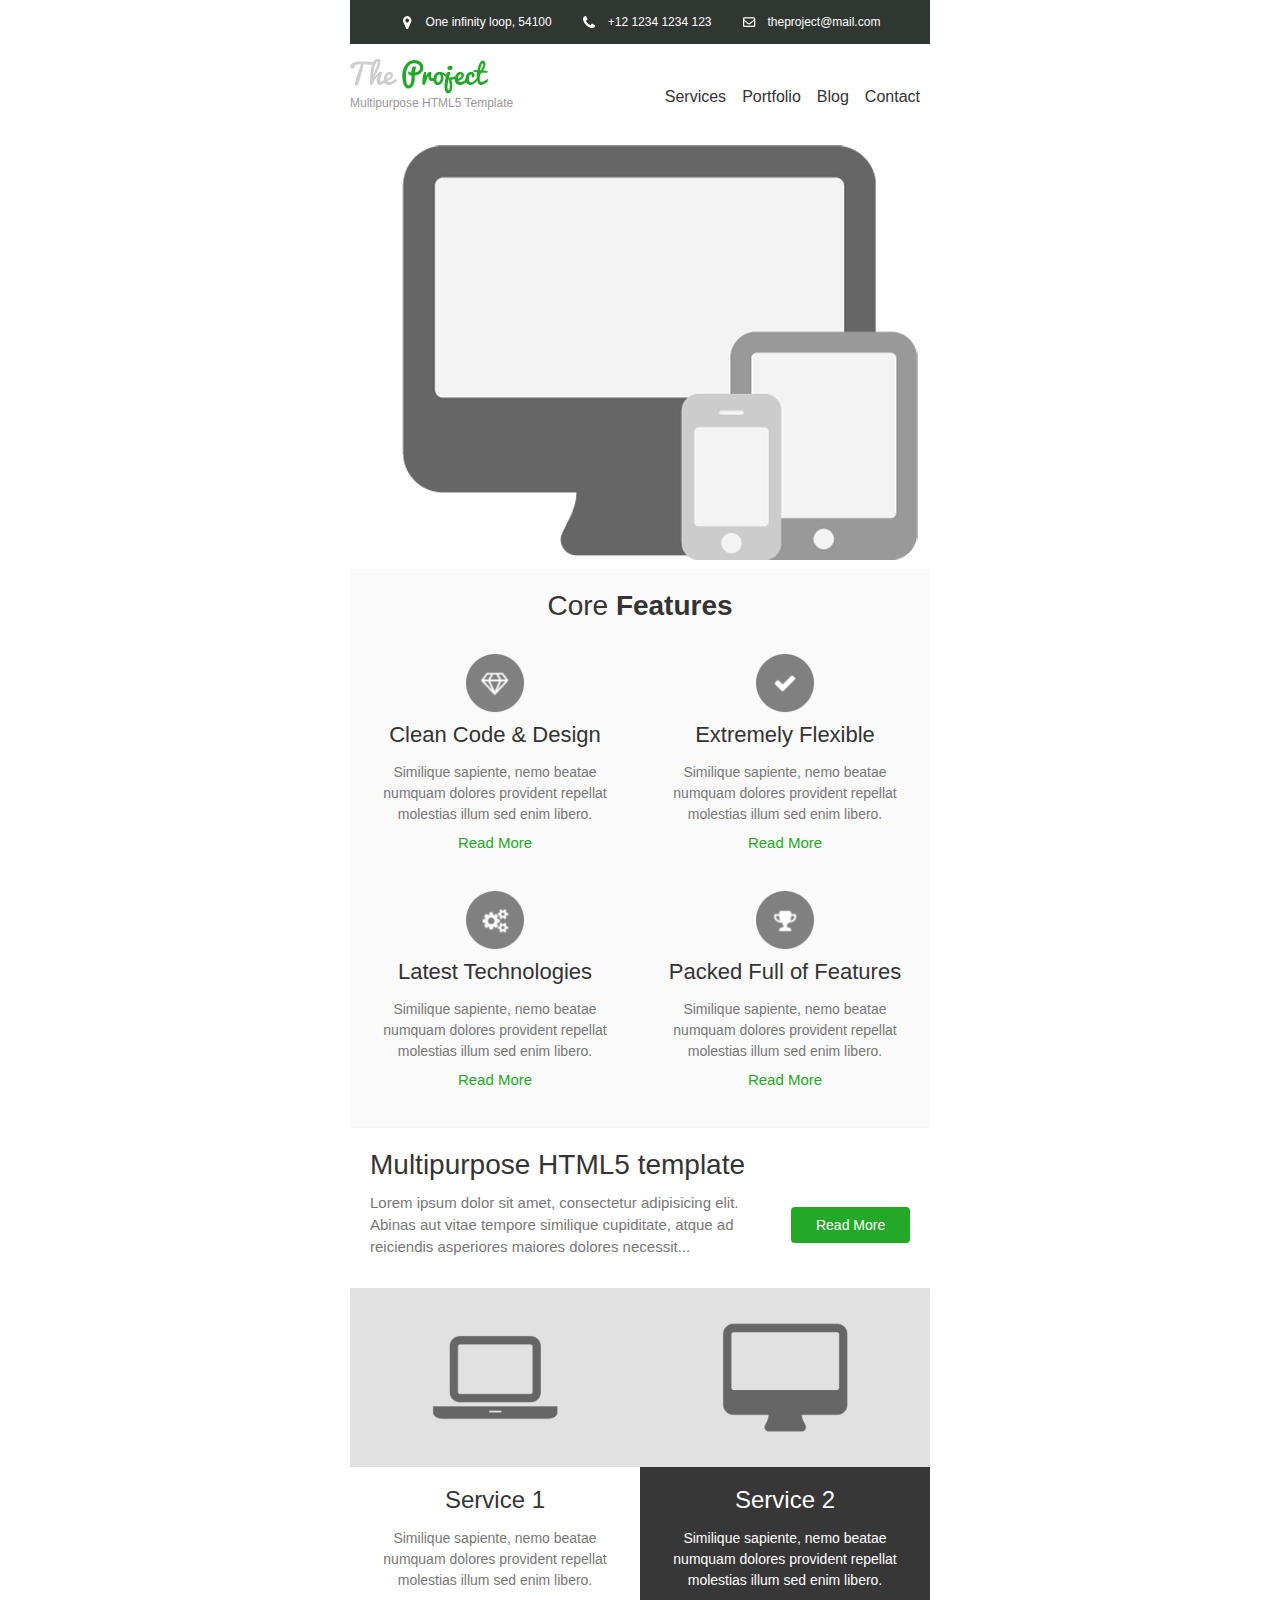
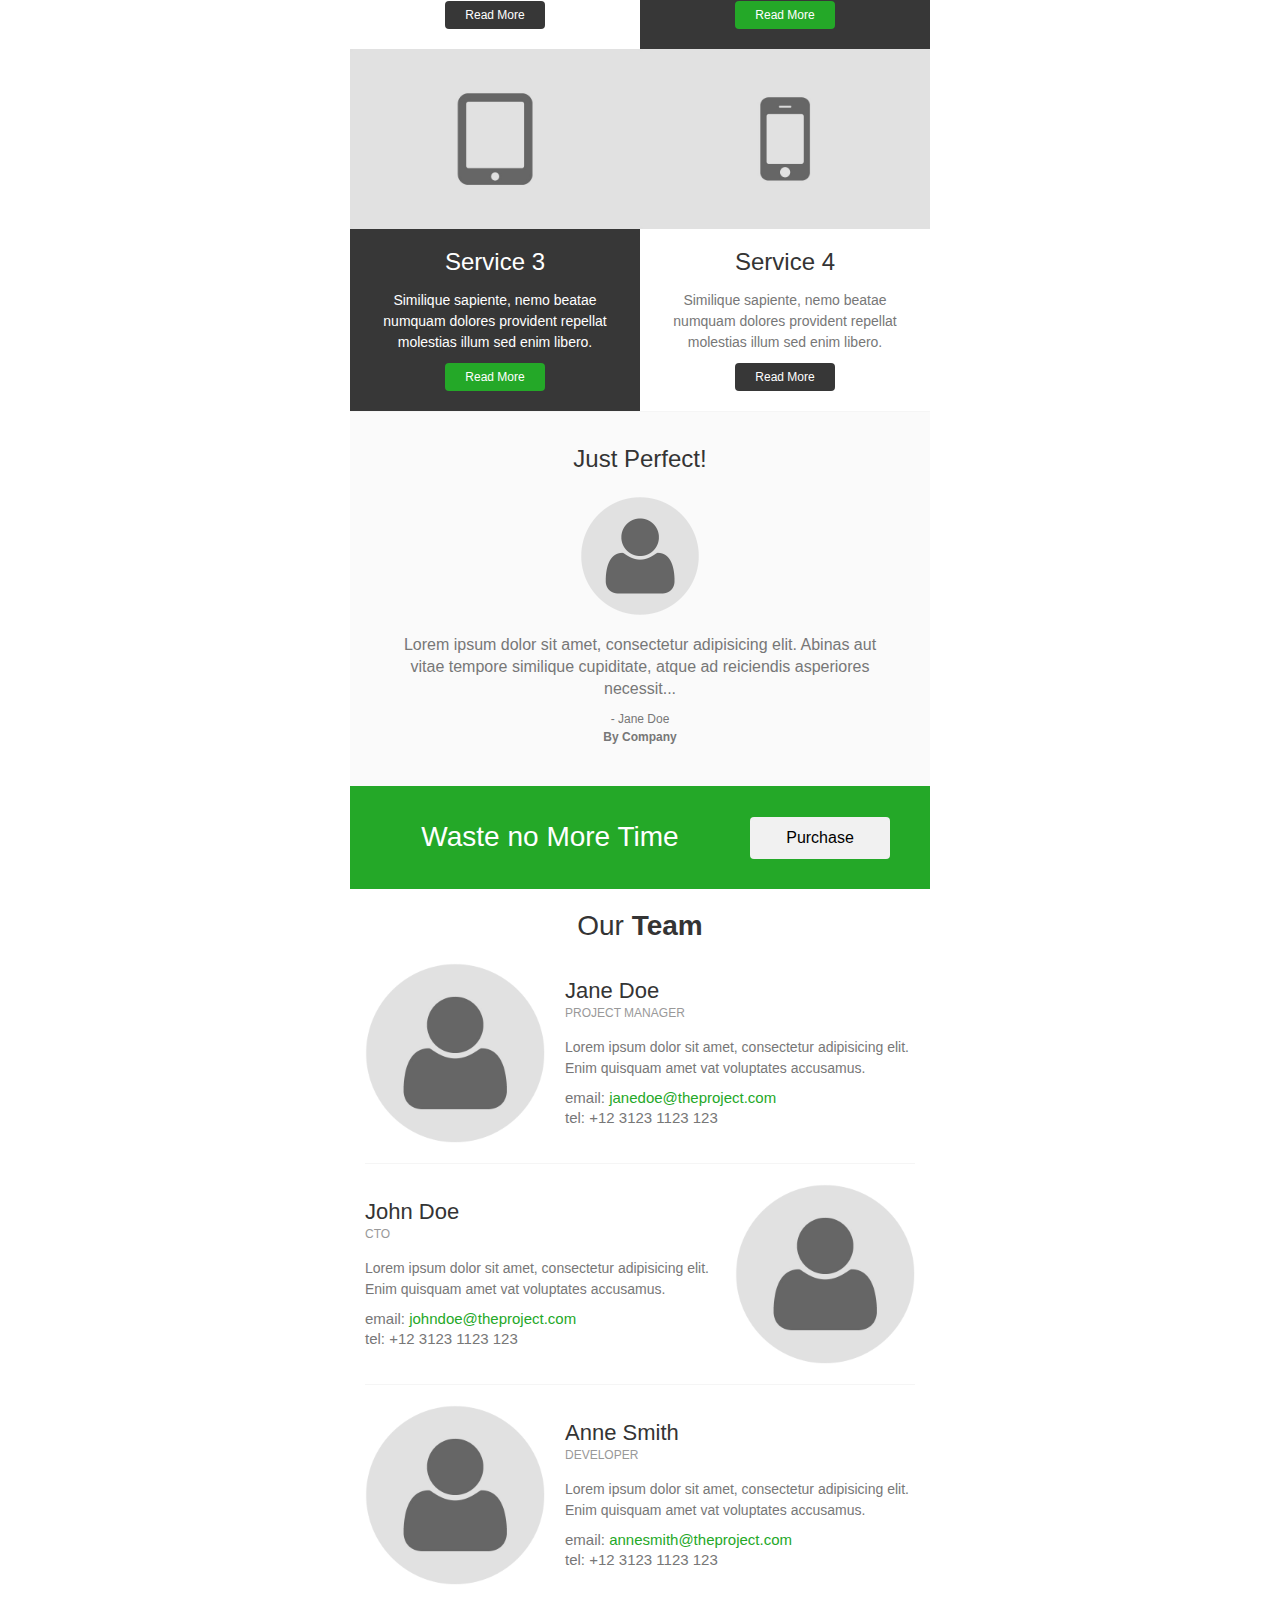
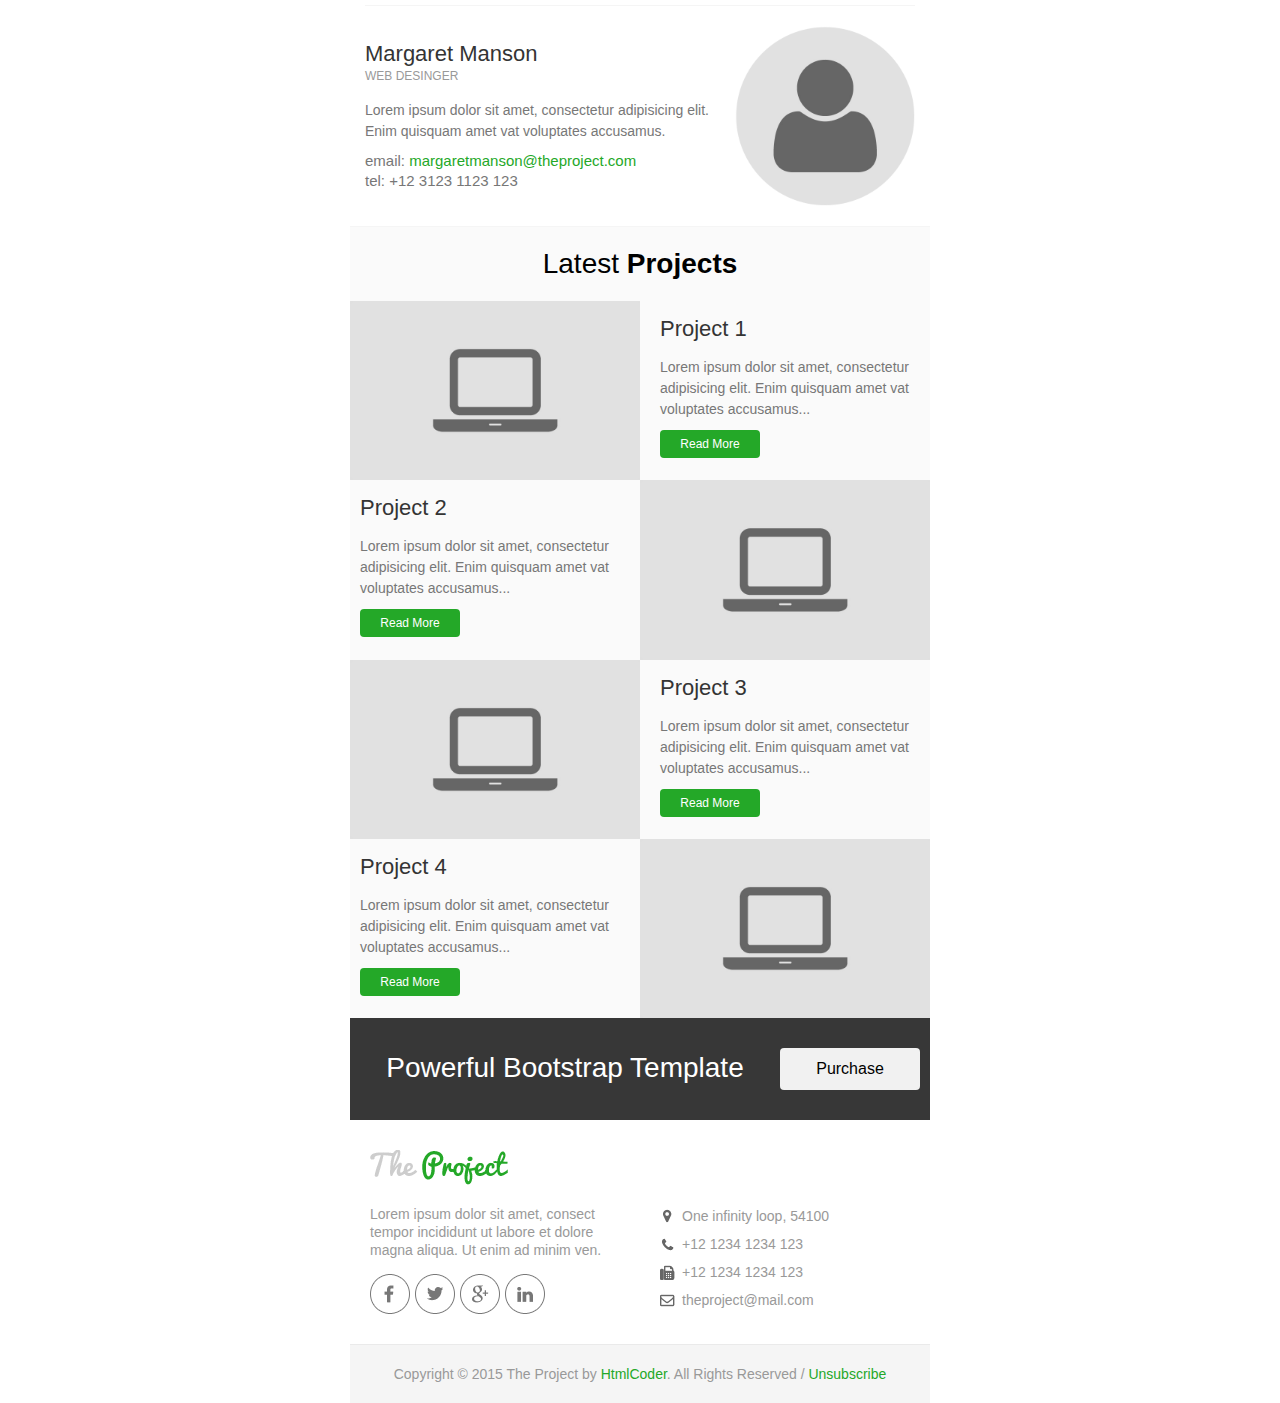
<file: email_templates/email_template_green.html>
<!DOCTYPE html PUBLIC "-//W3C//DTD XHTML 1.0 Transitional//EN" "http://www.w3.org/TR/xhtml1/DTD/xhtml1-transitional.dtd">
<html xmlns="http://www.w3.org/1999/xhtml">
	<head>
		<meta http-equiv="Content-Type" content="text/html; charset=utf-8" />
		<title>The Project | Email Template</title>
	</head>
	<body style="margin: 0; padding: 0;">
		<table border="0" cellpadding="0" cellspacing="0" width="100%">
			<tr>
				<td>

					<!-- Header Top Start -->
					<table align="center" border="0" cellpadding="0" cellspacing="0" width="600" style="border-collapse: collapse;">
						<tr>
							<td>
								<table align="center" border="0" cellpadding="0" cellspacing="0" width="580" style="border-collapse: collapse;">
									<tr>
										<td align="left"  bgcolor="#303631">
											<!-- Space -->
											<table width="100%" align="center" border="0" cellpadding="0" cellspacing="0" style="border-collapse: collapse;">
												<tr><td style="font-size: 0; line-height: 0;" height="10">&nbsp;</td></tr>
											</table>
											<table align="center">
												<tr>
													<td width="22">
														<img src="images/marker-icon-white.png" alt="location" />
													</td>
													<td style="color: #fff; font-size: 12px; line-height: 18px; font-weight: normal; font-family: helvetica, Arial, sans-serif;">One infinity loop, 54100</td>
													<td width="22"></td>
													<td width="22">
														<img src="images/phone-icon-white.png" alt="location" />
													</td>
													<td style="color: #fff; font-size: 12px; line-height: 18px; font-weight: normal; font-family: helvetica, Arial, sans-serif;">+12&nbsp;1234&nbsp;1234&nbsp;123</td>
													<td width="22"></td>
													<td width="22">
														<img src="images/mail-icon-white.png" alt="location" />
													</td>
													<td>
														<a style="color: #fff; font-size: 12px; line-height: 18px; font-weight: normal; font-family: helvetica, Arial, sans-serif; text-decoration:none;" href="mailto:theproject@mail.com">theproject@mail.com</a>
													</td>
												</tr>
											</table>
											<!-- Space -->
											<table width="100%" align="center" border="0" cellpadding="0" cellspacing="0" style="border-collapse: collapse;">
												<tr><td style="font-size: 0; line-height: 0;" height="10">&nbsp;</td></tr>
											</table>
										</td>
									</tr>
								</table>
							</td>
						</tr>
					</table>
					<!-- Header Top End -->

					<!-- Header Start -->
					<table align="center" border="0" cellpadding="0" cellspacing="0" width="600" style="border-collapse: collapse;">
						<tr>
							<td style="padding:15px 0 0 0;">
								<table align="center" border="0" cellpadding="0" cellspacing="0" width="580" style="border-collapse: collapse;">
									<tr>
										<td>
											<table align="left" border="0" cellpadding="0" cellspacing="0" width="200" style="border-collapse: collapse;">
												<!-- logo -->
												<tr>
													<td align="left">
														<a href="../html/index.html">
															<img src="images/logo_green.png" alt="Company Logo" style="display: block;"/>
														</a>
													</td>
												</tr>
												<!-- company slogan -->
												<tr>
													<td width="100%" align="left" style="font-size: 12px; line-height: 18px; font-family:helvetica, Arial, sans-serif; color:#999999;">	
														Multipurpose HTML5 Template
													</td>
												</tr>									
												<!-- Space -->
												<tr><td style="font-size: 0; line-height: 0;" height="15">&nbsp;</td></tr>
											</table>
											<table align="left" border="0" cellpadding="0" cellspacing="0" width="370" style="border-collapse: collapse;">
												<tr>
													<td  height="75" style="text-align: right; vertical-align: middle;">
														<a href="#" style="font-family:helvetica, Arial, sans-serif; color: #333333; font-size: 16px; text-decoration: none;">Services</a> &nbsp;&nbsp;
														<a href="#" style="font-family:helvetica, Arial, sans-serif; color: #333333; font-size: 16px; text-decoration: none;">Portfolio</a> &nbsp;&nbsp;
														<a href="#" style="font-family:helvetica, Arial, sans-serif; color: #333333; font-size: 16px; text-decoration: none;">Blog</a> &nbsp;&nbsp;
														<a href="#" style="font-family:helvetica, Arial, sans-serif; color: #333333; font-size: 16px; text-decoration: none;">Contact</a>
													</td>
												</tr>
											</table>
										</td>
									</tr>
								</table>
							</td>
						</tr>
					</table>
					<!-- Header End -->

					<!-- Banner Start -->
					<table align="center" border="0" cellpadding="0" cellspacing="0" width="600" style="border-collapse: collapse;">
						<tr>
							<td>
								<table bgcolor="#fafafa" align="center" border="0" cellpadding="0" cellspacing="0" width="580" style="border-collapse: collapse;">
									<tr>
										<td>
											<table width="100%" align="center" border="0" cellpadding="0" cellspacing="0" style="border-collapse: collapse;">
												<tr>
													<td align="center" bgcolor="#ffffff" >
														<a href="#">
															<img src="images/banner.png" width="580" alt="Section one image" style="display: block;"/>
														</a>
													</td>
												</tr>
											</table>
										</td>
									</tr>
								</table>
							</td>
						</tr>
					</table>
					<!-- Banner End -->

					<!-- Section Start -->
					<table align="center" border="0" cellpadding="0" cellspacing="0" width="600" style="border-collapse: collapse;">
						<tr>
							<td>
								<table bgcolor="#fafafa" align="center" border="0" cellpadding="0" cellspacing="0" width="580" style="border-collapse: collapse;">
									<!-- Space -->
									<tr><td style="font-size: 0; line-height: 0;" height="20">&nbsp;</td></tr>
									<tr>
										<td width="100%" align="center" style="font-size: 28px; line-height: 34px; font-family:helvetica, Arial, sans-serif; color:#343434;">
											Core <strong>Features</strong>
										</td>
									</tr>
									<!-- Space -->
									<tr><td style="font-size: 0; line-height: 0;" height="10">&nbsp;</td></tr>
								</table>
								<!-- First Row -->
								<table bgcolor="#fafafa" align="center" border="0" cellpadding="0" cellspacing="0" width="580" style="border-collapse: collapse;">
									<tr>
										<td>
											<!-- first column -->
											<table align="left" bgcolor="#fafafa" border="0" cellpadding="0" cellspacing="0" width="290" style="border-collapse: collapse;">
												<tr>
													<td>
														<table width="100%" align="center" border="0" cellpadding="0" cellspacing="0" style="border-collapse: collapse;">
															<!-- Space -->
															<tr><td style="font-size: 0; line-height: 0;" height="20">&nbsp;</td></tr>
															<tr>
																<td align="center">
																	<a href="#">
																		<img src="images/feature-icon-1.png" width="60" alt="Feature" style="display: block;"/>
																	</a>
																</td>
															</tr>
														</table>
														<table width="250" align="center" border="0" cellpadding="0" cellspacing="0" style="border-collapse: collapse;">
															<!-- Space -->
															<tr><td style="font-size: 0; line-height: 0;" height="10">&nbsp;</td></tr>
															<tr>
																<td align="center">
																	<a href="#" style="font-family: helvetica, Arial, sans-serif; font-size: 22px; color: #333333; line-height: 24px; text-decoration: none;">Clean Code &amp; Design</a>
																</td>
															</tr>
															<!-- Space -->
															<tr><td style="font-size: 0; line-height: 0;" height="15">&nbsp;</td></tr>
															<tr>
																<td style="font-family: helvetica, Arial, sans-serif; font-size: 14px; color: #777777; line-height: 21px; text-align: center;">
																	Similique sapiente, nemo beatae numquam dolores provident repellat molestias illum sed enim libero.
																</td>
															</tr>
															<!-- Space -->
															<tr><td style="font-size: 0; line-height: 0;" height="10">&nbsp;</td></tr>
															<tr>
																<td>
																	<table width="100" align="center" border="0" cellpadding="0" cellspacing="0" style="border-collapse: collapse;">
																		<tr>
																			<td align="center">
																				<a href="#" style="color: #24a828; font-size: 15px; line-height: 15px; font-weight: normal; text-decoration: none; font-family: helvetica, Arial, sans-serif;">Read More</a>
																			</td>
																		</tr>
																	</table>
																</td>
															</tr>
															<!-- Space -->
															<tr><td style="font-size: 0; line-height: 0;" height="20">&nbsp;</td></tr>
														</table>
													</td>
												</tr>
											</table>
											<!-- second column -->
											<table align="left" bgcolor="#fafafa" border="0" cellpadding="0" cellspacing="0" width="290" style="border-collapse: collapse;">
												<tr>
													<td>
														<table width="100%" align="center" border="0" cellpadding="0" cellspacing="0" style="border-collapse: collapse;">
															<!-- Space -->
															<tr><td style="font-size: 0; line-height: 0;" height="20">&nbsp;</td></tr>
															<tr>
																<td align="center">
																	<a href="#">
																		<img src="images/feature-icon-2.png" width="60" alt="Feature" style="display: block;"/>
																	</a>
																</td>
															</tr>
														</table>
														<table width="250" align="center" border="0" cellpadding="0" cellspacing="0" style="border-collapse: collapse;">
															<!-- Space -->
															<tr><td style="font-size: 0; line-height: 0;" height="10">&nbsp;</td></tr>
															<tr>
																<td align="center">
																	<a href="#" style="font-family: helvetica, Arial, sans-serif; font-size: 22px; color: #333333; line-height: 24px; text-decoration: none;">Extremely Flexible</a>
																</td>
															</tr>
															<!-- Space -->
															<tr><td style="font-size: 0; line-height: 0;" height="15">&nbsp;</td></tr>
															<tr>
																<td style="font-family: helvetica, Arial, sans-serif; font-size: 14px; color: #777777; line-height: 21px; text-align: center;">
																	Similique sapiente, nemo beatae numquam dolores provident repellat molestias illum sed enim libero.
																</td>
															</tr>
															<!-- Space -->
															<tr><td style="font-size: 0; line-height: 0;" height="10">&nbsp;</td></tr>
															<tr>
																<td>
																	<table width="100" align="center" border="0" cellpadding="0" cellspacing="0" style="border-collapse: collapse;">
																		<tr>
																			<td align="center">
																				<a href="#" style="color: #24a828; font-size: 15px; line-height: 15px; font-weight: normal; text-decoration: none; font-family: helvetica, Arial, sans-serif;">Read More</a>
																			</td>
																		</tr>
																	</table>
																</td>
															</tr>
															<!-- Space -->
															<tr><td style="font-size: 0; line-height: 0;" height="20">&nbsp;</td></tr>
														</table>
													</td>
												</tr>
											</table>
										</td>
									</tr>
								</table>
								<!-- Second Row -->
								<table bgcolor="#fafafa" align="center" border="0" cellpadding="0" cellspacing="0" width="580" style="border-collapse: collapse;">
									<tr>
										<td>
											<!-- first column -->
											<table align="left" bgcolor="#fafafa" border="0" cellpadding="0" cellspacing="0" width="290" style="border-collapse: collapse;">
												<tr>
													<td>
														<table width="100%" align="center" border="0" cellpadding="0" cellspacing="0" style="border-collapse: collapse;">
															<!-- Space -->
															<tr><td style="font-size: 0; line-height: 0;" height="20">&nbsp;</td></tr>
															<tr>
																<td align="center">
																	<a href="#">
																		<img src="images/feature-icon-3.png" width="60" alt="Feature" style="display: block;"/>
																	</a>
																</td>
															</tr>
														</table>
														<table width="250" align="center" border="0" cellpadding="0" cellspacing="0" style="border-collapse: collapse;">
															<!-- Space -->
															<tr><td style="font-size: 0; line-height: 0;" height="10">&nbsp;</td></tr>
															<tr>
																<td align="center">
																	<a href="#" style="font-family: helvetica, Arial, sans-serif; font-size: 22px; color: #333333; line-height: 24px; text-decoration: none;">Latest Technologies</a>
																</td>
															</tr>
															<!-- Space -->
															<tr><td style="font-size: 0; line-height: 0;" height="15">&nbsp;</td></tr>
															<tr>
																<td style="font-family: helvetica, Arial, sans-serif; font-size: 14px; color: #777777; line-height: 21px; text-align: center;">
																	Similique sapiente, nemo beatae numquam dolores provident repellat molestias illum sed enim libero.
																</td>
															</tr>
															<!-- Space -->
															<tr><td style="font-size: 0; line-height: 0;" height="10">&nbsp;</td></tr>
															<tr>
																<td>
																	<table width="100" align="center" border="0" cellpadding="0" cellspacing="0" style="border-collapse: collapse;">
																		<tr>
																			<td align="center">
																				<a href="#" style="color: #24a828; font-size: 15px; line-height: 15px; font-weight: normal; text-decoration: none; font-family: helvetica, Arial, sans-serif;">Read More</a>
																			</td>
																		</tr>
																	</table>
																</td>
															</tr>
															<!-- Space -->
															<tr><td style="font-size: 0; line-height: 0;" height="40">&nbsp;</td></tr>
														</table>
													</td>
												</tr>
											</table>
											<!-- second column -->
											<table align="left" bgcolor="#fafafa" border="0" cellpadding="0" cellspacing="0" width="290" style="border-collapse: collapse;">
												<tr>
													<td>
														<table width="100%" align="center" border="0" cellpadding="0" cellspacing="0" style="border-collapse: collapse;">
															<!-- Space -->
															<tr><td style="font-size: 0; line-height: 0;" height="20">&nbsp;</td></tr>
															<tr>
																<td align="center">
																	<a href="#">
																		<img src="images/feature-icon-4.png" width="60" alt="Feature" style="display: block;"/>
																	</a>
																</td>
															</tr>
														</table>
														<table width="250" align="center" border="0" cellpadding="0" cellspacing="0" style="border-collapse: collapse;">
															<!-- Space -->
															<tr><td style="font-size: 0; line-height: 0;" height="10">&nbsp;</td></tr>
															<tr>
																<td align="center">
																	<a href="#" style="font-family: helvetica, Arial, sans-serif; font-size: 22px; color: #333333; line-height: 24px; text-decoration: none;">Packed Full of Features</a>
																</td>
															</tr>
															<!-- Space -->
															<tr><td style="font-size: 0; line-height: 0;" height="15">&nbsp;</td></tr>
															<tr>
																<td style="font-family: helvetica, Arial, sans-serif; font-size: 14px; color: #777777; line-height: 21px; text-align: center;">
																	Similique sapiente, nemo beatae numquam dolores provident repellat molestias illum sed enim libero.
																</td>
															</tr>
															<!-- Space -->
															<tr><td style="font-size: 0; line-height: 0;" height="10">&nbsp;</td></tr>
															<tr>
																<td>
																	<table width="100" align="center" border="0" cellpadding="0" cellspacing="0" style="border-collapse: collapse;">
																		<tr>
																			<td align="center">
																				<a href="#" style="color: #24a828; font-size: 15px; line-height: 15px; font-weight: normal; text-decoration: none; font-family: helvetica, Arial, sans-serif;">Read More</a>
																			</td>
																		</tr>
																	</table>
																</td>
															</tr>
															<!-- Space -->
															<tr><td style="font-size: 0; line-height: 0;" height="40">&nbsp;</td></tr>
														</table>
													</td>
												</tr>
											</table>
										</td>
									</tr>
									<!-- Border -->
									<tr><td bgcolor="#f5f5f5" style="font-size: 0; line-height: 0;" height="1">&nbsp;</td></tr>
								</table>
							</td>
						</tr>
					</table>
					<!-- Section End -->

					<!-- Banner Start -->
					<table align="center" border="0" cellpadding="0" cellspacing="0" width="600" style="border-collapse: collapse;">
						<tr>
							<td>
								<table align="center" border="0" cellpadding="0" cellspacing="0" width="580" style="border-collapse: collapse;">
									<tr>
										<td>
											<table width="100%" align="center" border="0" cellpadding="0" cellspacing="0" style="border-collapse: collapse;">
												<tr>
													<td>
														<!-- Space -->
														<table width="100%" align="center" border="0" cellpadding="0" cellspacing="0" style="border-collapse: collapse;">
															<tr><td style="font-size: 0; line-height: 0;" height="20">&nbsp;</td></tr>
														</table>
														<table align="center" border="0" cellpadding="0" cellspacing="0" width="540" style="border-collapse: collapse;">
															<tr>
																<td>
																	<table align="left" border="0" cellpadding="0" cellspacing="0" width="100%" style="border-collapse: collapse;">
																		<tr>
																			<td width="100%" align="left" style="font-size: 28px; line-height: 34px; font-family:helvetica, Arial, sans-serif; color:#343434;">
																				Multipurpose HTML5 template
																			</td>
																		</tr>
																	</table>
																	<table align="left" border="0" cellpadding="0" cellspacing="0" width="75%" style="border-collapse: collapse;">
																		<!-- Space -->
																		<tr><td style="font-size: 0; line-height: 0;" height="10">&nbsp;</td></tr>
																		<tr>
																			<td width="100%" align="left" style="font-size: 15px; line-height: 22px; font-family:helvetica, Arial, sans-serif; color:#777777;">
																				Lorem ipsum dolor sit amet, consectetur adipisicing elit. Abinas aut vitae tempore similique cupiditate, atque ad reiciendis asperiores maiores dolores necessit...
																			</td>
																		</tr>
																	</table>
																	<table align="right" border="0" cellpadding="0" cellspacing="0" width="22%" style="border-collapse: collapse;">
																		<!-- Space -->
																		<tr><td style="font-size: 0; line-height: 0;" height="25">&nbsp;</td></tr>
																		<tr>
																			<td width="100%" align="center" style="padding:10px 12px 10px 12px; text-align: center;border-radius:4px;" bgcolor="#24a828">
																				<a href="#" style="color: #fff; font-size: 14px; font-weight: normal; text-decoration: none; font-family: helvetica, Arial, sans-serif;">Read More</a>
																			</td>
																		</tr>
																	</table>
																</td>
															</tr>
														</table>
														<!-- Space -->
														<table width="100%" align="center" border="0" cellpadding="0" cellspacing="0" style="border-collapse: collapse;">
															<tr><td style="font-size: 0; line-height: 0;" height="30">&nbsp;</td></tr>				
														</table>
													</td>
												</tr>
											</table>
										</td>
									</tr>
								</table>
							</td>
						</tr>
					</table>
					<!-- Banner End -->

					<!-- Section Start -->
					<table align="center" border="0" cellpadding="0" cellspacing="0" width="600" style="border-collapse: collapse;">
						<tr>
							<td>
								<!-- First Row -->
								<table bgcolor="#fafafa" align="center" border="0" cellpadding="0" cellspacing="0" width="580" style="border-collapse: collapse;">
									<tr>
										<td>
											<!-- first column -->
											<table align="left" bgcolor="#ffffff" border="0" cellpadding="0" cellspacing="0" width="290" style="border-collapse: collapse;">
												<tr>
													<td>
														<table width="100%" align="center" border="0" cellpadding="0" cellspacing="0" style="border-collapse: collapse;">
															<tr>
																<td>
																	<a href="#">
																		<img src="images/service-1.jpg" width="290" alt="Service 1" style="display: block;"/>
																	</a>
																</td>
															</tr>
														</table>
														<table width="250" align="center" border="0" cellpadding="0" cellspacing="0" style="border-collapse: collapse;">
															<!-- Space -->
															<tr><td style="font-size: 0; line-height: 0;" height="20">&nbsp;</td></tr>
															<tr>
																<td align="center">
																	<a href="#" style="font-family: helvetica, Arial, sans-serif; font-size: 24px; color: #343434; line-height: 26px; text-decoration: none;">Service 1</a>
																</td>
															</tr>
															<!-- Space -->
															<tr><td style="font-size: 0; line-height: 0;" height="15">&nbsp;</td></tr>
															<tr>
																<td style="font-family: helvetica, Arial, sans-serif; font-size: 14px; color: #777777; line-height: 21px; text-align: center;">
																	Similique sapiente, nemo beatae numquam dolores provident repellat molestias illum sed enim libero.
																</td>
															</tr>
															<!-- Space -->
															<tr><td style="font-size: 0; line-height: 0;" height="10">&nbsp;</td></tr>
															<tr>
																<td>
																	<table width="100" align="center" border="0" cellpadding="0" cellspacing="0" style="border-collapse: collapse;">
																		<tr>
																			<td align="center" style="padding:8px 5px 8px 5px;border-radius:4px;" bgcolor="#373737">
																				<a href="#" style="color: #fff; font-size: 12px; line-height: 12px; font-weight: normal; text-decoration: none; font-family: helvetica, Arial, sans-serif;">Read More</a>
																			</td>
																		</tr>
																	</table>
																</td>
															</tr>
															<!-- Space -->
															<tr><td style="font-size: 0; line-height: 0;" height="20">&nbsp;</td></tr>
														</table>
													</td>
												</tr>
											</table>
											<!-- second column -->
											<table align="left" bgcolor="#373737" border="0" cellpadding="0" cellspacing="0" width="290" style="border-collapse: collapse;">
												<tr>
													<td>
														<table width="100%" align="center" border="0" cellpadding="0" cellspacing="0" style="border-collapse: collapse;">
															<tr>
																<td>
																	<a href="#">
																		<img src="images/service-2.jpg" width="290" alt="Service 2" style="display: block;"/>
																	</a>
																</td>
															</tr>
														</table>
														<table width="250" align="center" border="0" cellpadding="0" cellspacing="0" style="border-collapse: collapse;">
															<!-- Space -->
															<tr><td style="font-size: 0; line-height: 0;" height="20">&nbsp;</td></tr>
															<tr>
																<td align="center">
																	<a href="#" style="font-family: helvetica, Arial, sans-serif; font-size: 24px; color: #ffffff; line-height: 26px; text-decoration: none;">Service 2</a>
																</td>
															</tr>
															<!-- Space -->
															<tr><td style="font-size: 0; line-height: 0;" height="15">&nbsp;</td></tr>
															<tr>
																<td style="font-family: helvetica, Arial, sans-serif; font-size: 14px; color: #ffffff; line-height: 21px; text-align: center;">
																	Similique sapiente, nemo beatae numquam dolores provident repellat molestias illum sed enim libero.
																</td>
															</tr>
															<!-- Space -->
															<tr><td style="font-size: 0; line-height: 0;" height="10">&nbsp;</td></tr>
															<tr>
																<td>
																	<table width="100" align="center" border="0" cellpadding="0" cellspacing="0" style="border-collapse: collapse;">
																		<tr>
																			<td align="center" style="padding:8px 5px 8px 5px;border-radius:4px;" bgcolor="#24a828">
																				<a href="#" style="color: #fff; font-size: 12px; line-height: 12px; font-weight: normal; text-decoration: none; font-family: helvetica, Arial, sans-serif;">Read More</a>
																			</td>
																		</tr>
																	</table>
																</td>
															</tr>
															<!-- Space -->
															<tr><td style="font-size: 0; line-height: 0;" height="20">&nbsp;</td></tr>
														</table>
													</td>
												</tr>
											</table>
										</td>
									</tr>
								</table>
								<!-- Second Row -->
								<table bgcolor="#fafafa" align="center" border="0" cellpadding="0" cellspacing="0" width="580" style="border-collapse: collapse;">
									<tr>
										<td>
											<!-- first column -->
											<table align="left" bgcolor="#373737" border="0" cellpadding="0" cellspacing="0" width="290" style="border-collapse: collapse;">
												<tr>
													<td>
														<table width="100%" align="center" border="0" cellpadding="0" cellspacing="0" style="border-collapse: collapse;">
															<tr>
																<td>
																	<a href="#">
																		<img src="images/service-3.jpg" width="290" alt="Service 3" style="display: block;"/>
																	</a>
																</td>
															</tr>
														</table>
														<table width="250" align="center" border="0" cellpadding="0" cellspacing="0" style="border-collapse: collapse;">
															<!-- Space -->
															<tr><td style="font-size: 0; line-height: 0;" height="20">&nbsp;</td></tr>
															<tr>
																<td align="center">
																	<a href="#" style="font-family: helvetica, Arial, sans-serif; font-size: 24px; color: #ffffff; line-height: 26px; text-decoration: none;">Service 3</a>
																</td>
															</tr>
															<!-- Space -->
															<tr><td style="font-size: 0; line-height: 0;" height="15">&nbsp;</td></tr>
															<tr>
																<td style="font-family: helvetica, Arial, sans-serif; font-size: 14px; color: #ffffff; line-height: 21px; text-align: center;">
																	Similique sapiente, nemo beatae numquam dolores provident repellat molestias illum sed enim libero.
																</td>
															</tr>
															<!-- Space -->
															<tr><td style="font-size: 0; line-height: 0;" height="10">&nbsp;</td></tr>
															<tr>
																<td>
																	<table width="100" align="center" border="0" cellpadding="0" cellspacing="0" style="border-collapse: collapse;">
																		<tr>
																			<td align="center" style="padding:8px 5px 8px 5px;border-radius:4px;" bgcolor="#24a828">
																				<a href="#" style="color: #fff; font-size: 12px; line-height: 12px; font-weight: normal; text-decoration: none; font-family: helvetica, Arial, sans-serif;">Read More</a>
																			</td>
																		</tr>
																	</table>
																</td>
															</tr>
															<!-- Space -->
															<tr><td style="font-size: 0; line-height: 0;" height="20">&nbsp;</td></tr>
														</table>
													</td>
												</tr>
											</table>
											<!-- second column -->
											<table align="left" bgcolor="#ffffff" border="0" cellpadding="0" cellspacing="0" width="290" style="border-collapse: collapse;">
												<tr>
													<td>
														<table width="100%" align="center" border="0" cellpadding="0" cellspacing="0" style="border-collapse: collapse;">
															<tr>
																<td>
																	<a href="#">
																		<img src="images/service-4.jpg" width="290" alt="Service 4" style="display: block;"/>
																	</a>
																</td>
															</tr>
														</table>
														<table width="250" align="center" border="0" cellpadding="0" cellspacing="0" style="border-collapse: collapse;">
															<!-- Space -->
															<tr><td style="font-size: 0; line-height: 0;" height="20">&nbsp;</td></tr>
															<tr>
																<td align="center">
																	<a href="#" style="font-family: helvetica, Arial, sans-serif; font-size: 24px; color: #343434; line-height: 26px; text-decoration: none;">Service 4</a>
																</td>
															</tr>
															<!-- Space -->
															<tr><td style="font-size: 0; line-height: 0;" height="15">&nbsp;</td></tr>
															<tr>
																<td style="font-family: helvetica, Arial, sans-serif; font-size: 14px; color: #777777; line-height: 21px; text-align: center;">
																	Similique sapiente, nemo beatae numquam dolores provident repellat molestias illum sed enim libero.
																</td>
															</tr>
															<!-- Space -->
															<tr><td style="font-size: 0; line-height: 0;" height="10">&nbsp;</td></tr>
															<tr>
																<td>
																	<table width="100" align="center" border="0" cellpadding="0" cellspacing="0" style="border-collapse: collapse;">
																		<tr>
																			<td align="center" style="padding:8px 5px 8px 5px;border-radius:4px;" bgcolor="#373737">
																				<a href="#" style="color: #fff; font-size: 12px; line-height: 12px; font-weight: normal; text-decoration: none; font-family: helvetica, Arial, sans-serif;">Read More</a>
																			</td>
																		</tr>
																	</table>
																</td>
															</tr>
															<!-- Space -->
															<tr><td style="font-size: 0; line-height: 0;" height="20">&nbsp;</td></tr>
														</table>
													</td>
												</tr>
											</table>
										</td>
									</tr>
								</table>
							</td>
						</tr>
					</table>
					<!-- Section End -->

					<!-- Section Start -->
					<table align="center" border="0" cellpadding="0" cellspacing="0" width="600" style="border-collapse: collapse;">
						<tr>
							<td>
								<table bgcolor="#fafafa" align="center" border="0" cellpadding="0" cellspacing="0" width="580" style="border-collapse: collapse;">
									<tr>
										<td>
											<table align="center" border="0" cellpadding="0" width="100%" cellspacing="0" style="border-collapse: collapse;">
												<!-- Border -->
												<tr><td bgcolor="#f5f5f5" style="font-size: 0; line-height: 0;" height="1">&nbsp;</td></tr>
												<!-- Space -->
												<tr><td style="font-size: 0; line-height: 0;" height="30">&nbsp;</td></tr>
											</table>
											<table align="center" border="0" cellpadding="0" width="480" cellspacing="0" style="border-collapse: collapse;">
												<tr>
													<td>
														<table align="center" border="0" cellpadding="0" cellspacing="0" width="100%" style="border-collapse: collapse;">
															<tr>
																<td width="100%" align="left" style="font-size: 24px; line-height: 34px; font-family:helvetica, Arial, sans-serif; color:#343434; text-align: center;">
																	Just Perfect!
																</td>
															</tr>
															<!-- Space -->
															<tr><td style="font-size: 0; line-height: 0;" height="20">&nbsp;</td></tr>
														</table>
														<table align="center" border="0" cellpadding="0" cellspacing="0" width="100%" style="border-collapse: collapse;">
															<tr>
																<td align="center">
																	<img src="images/testimonial.png" width="120" alt="Testimonial Image" style="display: block;"/>
																</td>
															</tr>
														</table>
														<table align="left" border="0" cellpadding="0" cellspacing="0" width="3%" style="border-collapse: collapse;">
															<tr>
																<td>
																	&nbsp;
																</td>
															</tr>
														</table>
														<table align="center" border="0" cellpadding="0" cellspacing="0" width="100%" style="border-collapse: collapse;">
															<tr>
																<td width="100%" align="left" style="font-size: 16px; line-height: 22px; font-family:helvetica, Arial, sans-serif; color:#777777; text-align: center;">
																	Lorem ipsum dolor sit amet, consectetur adipisicing elit. Abinas aut vitae tempore similique cupiditate, atque ad reiciendis asperiores necessit...
																</td>
															</tr>
															<!-- Space -->
															<tr><td style="font-size: 0; line-height: 0;" height="10">&nbsp;</td></tr>
															<tr>
																<td width="100%" align="left" style="font-size: 12px; line-height: 18px; font-family:helvetica, Arial, sans-serif; color:#777777; text-align: center;">
																	- Jane Doe
																</td>
															</tr>
															<tr>
																<td width="100%" align="left" style="font-size: 12px; line-height: 18px; font-family:helvetica, Arial, sans-serif; color:#777777; font-weight:bold; text-align: center;">
																	By Company
																</td>
															</tr>
														</table>
													</td>
												</tr>
											</table>
											<!-- Space -->
											<table align="center" border="0" cellpadding="0" width="100%" cellspacing="0" style="border-collapse: collapse;">
												<tr><td style="font-size: 0; line-height: 0;" height="40">&nbsp;</td></tr>
											</table>	
										</td>
									</tr>
								</table>
							</td>
						</tr>

					</table>
					<!-- Section End -->

					<!-- Section Start -->
					<table align="center" border="0" cellpadding="0" cellspacing="0" width="600" style="border-collapse: collapse;">
						<tr>
							<td>
								<table align="center" bgcolor="#24a828" border="0" cellpadding="0" cellspacing="0" width="580" style="border-collapse: collapse;">
									<tr>
										<td>
											<table width="100%" align="center" border="0" cellpadding="0" cellspacing="0" style="border-collapse: collapse;">
												<!-- Border -->
												<tr><td bgcolor="#24a828" style="font-size: 0; line-height: 0;" height="1">&nbsp;</td></tr>
												<!-- Space -->
												<tr><td style="font-size: 0; line-height: 0;" height="30">&nbsp;</td></tr>
											</table>
											<table width="100%" align="center" border="0" cellpadding="0" cellspacing="0" style="border-collapse: collapse;">
												<tr>
													<td>
														<table align="left" border="0" cellpadding="0" cellspacing="0" width="400" style="border-collapse: collapse;">
															<!-- Space -->
															<tr><td style="font-size: 0; line-height: 0;" height="3">&nbsp;</td></tr>
															<tr>
																<td width="100%" align="center" style="font-size: 28px; line-height: 34px; font-family:helvetica, Arial, sans-serif; color:#ffffff;">
																	Waste no More Time
																</td>
															</tr>
														</table>
														<table align="left" border="0" cellpadding="0" cellspacing="0" width="140" style="border-collapse: collapse;">
															<!-- Space -->
															<tr><td style="font-size: 0; line-height: 0;" height="0">&nbsp;</td></tr>
															<tr>
																<td width="100%" align="center" style="padding:12px 12px 12px 12px; text-align: center;border-radius:4px;" bgcolor="#f1f1f1">
																	<a href="#" style="color: #000000; font-size: 16px; font-weight: normal; text-decoration: none; font-family: helvetica, Arial, sans-serif;">Purchase</a>
																</td>
															</tr>
														</table>
													</td>
												</tr>
											</table>
											<table width="100%" align="center" border="0" cellpadding="0" cellspacing="0" style="border-collapse: collapse;">
												<!-- Space -->
												<tr><td style="font-size: 0; line-height: 0;" height="30">&nbsp;</td></tr>
											</table>
										</td>
									</tr>
								</table>
							</td>
						</tr>

					</table>
					<!-- Section End -->

					<!-- Section Start -->
					<table align="center" border="0" cellpadding="0" cellspacing="0" width="600" style="border-collapse: collapse;">
						<tr>
							<td>
								<table bgcolor="#ffffff" width="580" align="center" border="0" cellpadding="0" cellspacing="0" style="border-collapse: collapse;">
									<tr>
										<td>
											<table align="center" border="0" cellpadding="0" cellspacing="0" width="550" style="border-collapse: collapse;">
												<!-- Space -->
												<tr><td style="font-size: 0; line-height: 0;" height="20">&nbsp;</td></tr>
												<tr>
													<td width="100%" align="center" style="font-size: 28px; line-height: 34px; font-family:helvetica, Arial, sans-serif; color:#343434;">
														Our <strong>Team</strong>
													</td>
												</tr>
												<!-- Space -->
												<tr><td style="font-size: 0; line-height: 0;" height="20">&nbsp;</td></tr>
											</table>
											<!-- First Row -->
											<table align="center" border="0" cellpadding="0" cellspacing="0" width="550" style="border-collapse: collapse;">
												<tr>
													<td>
														<table align="left" border="0" cellpadding="0" width="180" cellspacing="0" style="border-collapse: collapse;">
															<tr>
																<td>
																	<a href="#">
																		<img src="images/team-member-1.png" width="180" alt="Team Member 1" style="display: block;"/>
																	</a>
																</td>
															</tr>
														</table>
														<!-- Grid Gutter 20px -->
														<table align="left" border="0" cellpadding="0" width="20" cellspacing="0" style="border-collapse: collapse;">
															<tr>
																<td>&nbsp;</td>
															</tr>
														</table>
														<table align="left" border="0" cellpadding="0" width="350" cellspacing="0" style="border-collapse: collapse;">
															<!-- Space -->
															<tr><td style="font-size: 0; line-height: 0;" height="15">&nbsp;</td></tr>
															<tr>
																<td>
																	<a style="text-decoration:none; font-family: helvetica, Arial, sans-serif; font-size: 22px; color: #343434; line-height: 26px;" href="#">Jane Doe</a>
																</td>
															</tr>
															<tr>
																<td style="text-decoration:none; font-family: helvetica, Arial, sans-serif; font-size: 12px; color: #999999; line-height: 18px;">
																	PROJECT MANAGER
																</td>
															</tr>
															<!-- Space -->
															<tr><td style="font-size: 0; line-height: 0;" height="15">&nbsp;</td></tr>
															<tr>
																<td style="font-family: helvetica, Arial, sans-serif; font-size: 14px; color: #777777; line-height: 21px;">
																	Lorem ipsum dolor sit amet, consectetur adipisicing elit. Enim quisquam amet vat voluptates accusamus.
																</td>
															</tr>
															<!-- Space -->
															<tr><td style="font-size: 0; line-height: 0;" height="10">&nbsp;</td></tr>
															<tr>
																<td>
																	<table width="80" align="left" border="0" cellpadding="0" cellspacing="0" style="border-collapse: collapse;">
																		<tr>
																			<td style="color: #777777;font-family: helvetica, Arial, sans-serif; font-size:15px;">
																				email:&nbsp;<a style="font-family: helvetica, Arial, sans-serif; font-size: 15px;text-decoration:none; line-height: 14px; color: #24a828;" href="mailto:janedoe@theproject.com">janedoe@theproject.com</a>
																			</td>
																		</tr>
																		<!-- Space -->
																		<tr><td style="font-size: 0; line-height: 0;" height="5">&nbsp;</td></tr>
																		<tr>
																			<td style="font-family: helvetica, Arial, sans-serif; font-size: 15px; line-height: 14px; color: #777777;">
																				tel:&nbsp;+12&nbsp;3123&nbsp;1123&nbsp;123
																			</td>
																		</tr>
																	</table>
																</td>
															</tr>
														</table>
													</td>
												</tr>
											</table>
											<!-- Space -->
											<table width="550" align="center" border="0" cellpadding="0" cellspacing="0" style="border-collapse: collapse;">
												<tr><td style="font-size: 0; line-height: 0;" height="20">&nbsp;</td></tr>
												<tr><td style="font-size: 0; line-height: 0;" bgcolor="#f5f5f5" height="1">&nbsp;</td></tr>
												<tr><td style="font-size: 0; line-height: 0;" height="20">&nbsp;</td></tr>
											</table>
											<!-- Second Row -->
											<table align="center" border="0" cellpadding="0" cellspacing="0" width="550" style="border-collapse: collapse;">
												<tr>
													<td>
														<table align="left" border="0" cellpadding="0" width="350" cellspacing="0" style="border-collapse: collapse;">
															<!-- Space -->
															<tr><td style="font-size: 0; line-height: 0;" height="15">&nbsp;</td></tr>
															<tr>
																<td>
																	<a style="text-decoration:none; font-family: helvetica, Arial, sans-serif; font-size: 22px; color: #343434; line-height: 26px;" href="#">John Doe</a>
																</td>
															</tr>
															<tr>
																<td style="text-decoration:none; font-family: helvetica, Arial, sans-serif; font-size: 12px; color: #999999; line-height: 18px;">
																	CTO
																</td>
															</tr>
															<!-- Space -->
															<tr><td style="font-size: 0; line-height: 0;" height="15">&nbsp;</td></tr>
															<tr>
																<td style="font-family: helvetica, Arial, sans-serif; font-size: 14px; color: #777777; line-height: 21px;">
																	Lorem ipsum dolor sit amet, consectetur adipisicing elit. Enim quisquam amet vat voluptates accusamus.
																</td>
															</tr>
															<!-- Space -->
															<tr><td style="font-size: 0; line-height: 0;" height="10">&nbsp;</td></tr>
															<tr>
																<td>
																	<table width="80" align="left" border="0" cellpadding="0" cellspacing="0" style="border-collapse: collapse;">
																		<tr>
																			<td style="color: #777777;font-family: helvetica, Arial, sans-serif; font-size:15px;">
																				email:&nbsp;<a style="font-family: helvetica, Arial, sans-serif; font-size: 15px;text-decoration:none; line-height: 14px; color: #24a828;" href="mailto:johndoe@theproject.com">johndoe@theproject.com</a>
																			</td>
																		</tr>
																		<!-- Space -->
																		<tr><td style="font-size: 0; line-height: 0;" height="5">&nbsp;</td></tr>
																		<tr>
																			<td style="font-family: helvetica, Arial, sans-serif; font-size: 15px; line-height: 14px; color: #777777;">
																				tel:&nbsp;+12&nbsp;3123&nbsp;1123&nbsp;123
																			</td>
																		</tr>
																	</table>
																</td>
															</tr>
														</table>
														<!-- Grid Gutter 20px -->
														<table align="left" border="0" cellpadding="0" width="20" cellspacing="0" style="border-collapse: collapse;">
															<tr>
																<td>&nbsp;</td>
															</tr>
														</table>
														<table align="left" border="0" cellpadding="0" width="180" cellspacing="0" style="border-collapse: collapse;">
															<tr>
																<td>
																	<a href="#">
																		<img src="images/team-member-2.png" width="180" alt="Team Member 2" style="display: block;"/>
																	</a>
																</td>
															</tr>
														</table>
													</td>
												</tr>
											</table>
											<!-- Space -->
											<table width="550" align="center" border="0" cellpadding="0" cellspacing="0" style="border-collapse: collapse;">
												<tr><td style="font-size: 0; line-height: 0;" height="20">&nbsp;</td></tr>
												<tr><td style="font-size: 0; line-height: 0;" bgcolor="#f5f5f5" height="1">&nbsp;</td></tr>
												<tr><td style="font-size: 0; line-height: 0;" height="20">&nbsp;</td></tr>
											</table>
											<!-- Third Row -->
											<table align="center" border="0" cellpadding="0" cellspacing="0" width="550" style="border-collapse: collapse;">
												<tr>
													<td>
														<table align="left" border="0" cellpadding="0" width="180" cellspacing="0" style="border-collapse: collapse;">
															<tr>
																<td>
																	<a href="#">
																		<img src="images/team-member-3.png" width="180" alt="Team Member 3" style="display: block;"/>
																	</a>
																</td>
															</tr>
														</table>
														<!-- Grid Gutter 20px -->
														<table align="left" border="0" cellpadding="0" width="20" cellspacing="0" style="border-collapse: collapse;">
															<tr>
																<td>&nbsp;</td>
															</tr>
														</table>
														<table align="left" border="0" cellpadding="0" width="350" cellspacing="0" style="border-collapse: collapse;">
															<!-- Space -->
															<tr><td style="font-size: 0; line-height: 0;" height="15">&nbsp;</td></tr>
															<tr>
																<td>
																	<a style="text-decoration:none; font-family: helvetica, Arial, sans-serif; font-size: 22px; color: #343434; line-height: 26px;" href="#">Anne Smith</a>
																</td>
															</tr>
															<tr>
																<td style="text-decoration:none; font-family: helvetica, Arial, sans-serif; font-size: 12px; color: #999999; line-height: 18px;">
																	DEVELOPER
																</td>
															</tr>
															<!-- Space -->
															<tr><td style="font-size: 0; line-height: 0;" height="15">&nbsp;</td></tr>
															<tr>
																<td style="font-family: helvetica, Arial, sans-serif; font-size: 14px; color: #777777; line-height: 21px;">
																	Lorem ipsum dolor sit amet, consectetur adipisicing elit. Enim quisquam amet vat voluptates accusamus.
																</td>
															</tr>
															<!-- Space -->
															<tr><td style="font-size: 0; line-height: 0;" height="10">&nbsp;</td></tr>
															<tr>
																<td>
																	<table width="80" align="left" border="0" cellpadding="0" cellspacing="0" style="border-collapse: collapse;">
																		<tr>
																			<td style="color: #777777;font-family: helvetica, Arial, sans-serif; font-size:15px;">
																				email:&nbsp;<a style="font-family: helvetica, Arial, sans-serif; font-size: 15px;text-decoration:none; line-height: 14px; color: #24a828;" href="mailto:annesmith@theproject.com">annesmith@theproject.com</a>
																			</td>
																		</tr>
																		<!-- Space -->
																		<tr><td style="font-size: 0; line-height: 0;" height="5">&nbsp;</td></tr>
																		<tr>
																			<td style="font-family: helvetica, Arial, sans-serif; font-size: 15px; line-height: 14px; color: #777777;">
																				tel:&nbsp;+12&nbsp;3123&nbsp;1123&nbsp;123
																			</td>
																		</tr>
																	</table>
																</td>
															</tr>
														</table>
													</td>
												</tr>
											</table>
											<!-- Space -->
											<table width="550" align="center" border="0" cellpadding="0" cellspacing="0" style="border-collapse: collapse;">
												<tr><td style="font-size: 0; line-height: 0;" height="20">&nbsp;</td></tr>
												<tr><td style="font-size: 0; line-height: 0;" bgcolor="#f5f5f5" height="1">&nbsp;</td></tr>
												<tr><td style="font-size: 0; line-height: 0;" height="20">&nbsp;</td></tr>
											</table>
											<!-- Fourth Row -->
											<table align="center" border="0" cellpadding="0" cellspacing="0" width="550" style="border-collapse: collapse;">
												<tr>
													<td>
														<table align="left" border="0" cellpadding="0" width="350" cellspacing="0" style="border-collapse: collapse;">
															<!-- Space -->
															<tr><td style="font-size: 0; line-height: 0;" height="15">&nbsp;</td></tr>
															<tr>
																<td>
																	<a style="text-decoration:none; font-family: helvetica, Arial, sans-serif; font-size: 22px; color: #343434; line-height: 26px;" href="#">Margaret Manson</a>
																</td>
															</tr>
															<tr>
																<td style="text-decoration:none; font-family: helvetica, Arial, sans-serif; font-size: 12px; color: #999999; line-height: 18px;">
																	WEB DESINGER
																</td>
															</tr>
															<!-- Space -->
															<tr><td style="font-size: 0; line-height: 0;" height="15">&nbsp;</td></tr>
															<tr>
																<td style="font-family: helvetica, Arial, sans-serif; font-size: 14px; color: #777777; line-height: 21px;">
																	Lorem ipsum dolor sit amet, consectetur adipisicing elit. Enim quisquam amet vat voluptates accusamus.
																</td>
															</tr>
															<!-- Space -->
															<tr><td style="font-size: 0; line-height: 0;" height="10">&nbsp;</td></tr>
															<tr>
																<td>
																	<table width="80" align="left" border="0" cellpadding="0" cellspacing="0" style="border-collapse: collapse;">
																		<tr>
																			<td style="color: #777777;font-family: helvetica, Arial, sans-serif; font-size:15px;">
																				email:&nbsp;<a style="font-family: helvetica, Arial, sans-serif; font-size: 15px;text-decoration:none; line-height: 14px; color: #24a828;" href="mailto:margaretmanson@theproject.com">margaretmanson@theproject.com</a>
																			</td>
																		</tr>
																		<!-- Space -->
																		<tr><td style="font-size: 0; line-height: 0;" height="5">&nbsp;</td></tr>
																		<tr>
																			<td style="font-family: helvetica, Arial, sans-serif; font-size: 15px; line-height: 14px; color: #777777;">
																				tel:&nbsp;+12&nbsp;3123&nbsp;1123&nbsp;123
																			</td>
																		</tr>
																	</table>
																</td>
															</tr>
														</table>
														<!-- Grid Gutter 20px -->
														<table align="left" border="0" cellpadding="0" width="20" cellspacing="0" style="border-collapse: collapse;">
															<tr>
																<td>&nbsp;</td>
															</tr>
														</table>
														<table align="left" border="0" cellpadding="0" width="180" cellspacing="0" style="border-collapse: collapse;">
															<tr>
																<td>
																	<a href="#">
																		<img src="images/team-member-4.png" width="180" alt="Team Member 4" style="display: block;"/>
																	</a>
																</td>
															</tr>
														</table>
													</td>
												</tr>
											</table>
											<!-- Space -->
											<table width="550" align="center" border="0" cellpadding="0" cellspacing="0" style="border-collapse: collapse;">
												<tr><td style="font-size: 0; line-height: 0;" height="20">&nbsp;</td></tr>
											</table>
										</td>
									</tr>
								</table>
							</td>
						</tr>

					</table>
					<!-- Section End -->

					<!-- Section Start -->
					<table align="center" border="0" cellpadding="0" cellspacing="0" width="600" style="border-collapse: collapse;">
						<tr>
							<td>
								<table bgcolor="#fafafa" align="center" border="0" cellpadding="0" cellspacing="0" width="580" style="border-collapse: collapse;">
									<tr>
										<td>
											<table align="center" border="0" cellpadding="0" cellspacing="0" width="100%" style="border-collapse: collapse;">
												<!-- Space -->
												<tr><td style="font-size: 0; line-height: 0;" bgcolor="#f5f5f5" height="1">&nbsp;</td></tr>
												<tr><td style="font-size: 0; line-height: 0;" height="20">&nbsp;</td></tr>
												<tr>
													<td width="100%" align="center" style="font-size: 28px; line-height: 34px; font-family:helvetica, Arial, sans-serif; color:#000000;">
														Latest <strong>Projects</strong>
													</td>
												</tr>
												<!-- Space -->
												<tr><td style="font-size: 0; line-height: 0;" height="20">&nbsp;</td></tr>
											</table>
											<!-- First Row -->
											<table align="center" border="0" cellpadding="0" cellspacing="0" width="100%" style="border-collapse: collapse;">
												<tr>
													<td>
														<table align="left" border="0" cellpadding="0" width="290" cellspacing="0" style="border-collapse: collapse;">
															<tr>
																<td>
																	<a href="#">
																		<img src="images/project-1.jpg" width="290" alt="Project 1" style="display: block;"/>
																	</a>
																</td>
															</tr>
														</table>
														<!-- Grid Gutter 20px -->
														<table align="left" border="0" cellpadding="0" width="20" cellspacing="0" style="border-collapse: collapse;">
															<tr>
																<td>&nbsp;</td>
															</tr>
														</table>
														<table align="left" border="0" cellpadding="0" width="260" cellspacing="0" style="border-collapse: collapse;">
															<!-- Space -->
															<tr><td style="font-size: 0; line-height: 0;" height="15">&nbsp;</td></tr>
															<tr>
																<td>
																	<a style="text-decoration:none; font-family: helvetica, Arial, sans-serif; font-size: 22px; color: #343434; line-height: 26px;" href="#">Project 1</a>
																</td>
															</tr>
															<!-- Space -->
															<tr><td style="font-size: 0; line-height: 0;" height="15">&nbsp;</td></tr>
															<tr>
																<td style="font-family: helvetica, Arial, sans-serif; font-size: 14px; color: #777777; line-height: 21px;">
																	Lorem ipsum dolor sit amet, consectetur adipisicing elit. Enim quisquam amet vat voluptates accusamus...
																</td>
															</tr>
															<!-- Space -->
															<tr><td style="font-size: 0; line-height: 0;" height="10">&nbsp;</td></tr>
															<tr>
																<td>
																	<table width="100" align="left" border="0" cellpadding="0" cellspacing="0" style="border-collapse: collapse;">
																		<tr>
																			<td align="center" style="padding:8px 5px 8px 5px;border-radius:4px;" bgcolor="#24a828">
																				<a href="#" style="color: #fff; font-size: 12px; line-height: 12px; font-weight: normal; text-decoration: none; font-family: helvetica, Arial, sans-serif;">Read More</a>
																			</td>
																		</tr>
																	</table>
																</td>
															</tr>
														</table>
													</td>
												</tr>
											</table>
											<!-- Second Row -->
											<table align="center" border="0" cellpadding="0" cellspacing="0" width="100%" style="border-collapse: collapse;">
												<tr>
													<td>
														<!-- Grid Gutter 20px -->
														<table align="left" border="0" cellpadding="0" width="10" cellspacing="0" style="border-collapse: collapse;">
															<tr>
																<td>&nbsp;</td>
															</tr>
														</table>
														<table align="left" border="0" cellpadding="0" width="260" cellspacing="0" style="border-collapse: collapse;">
															<!-- Space -->
															<tr><td style="font-size: 0; line-height: 0;" height="15">&nbsp;</td></tr>
															<tr>
																<td>
																	<a style="text-decoration:none; font-family: helvetica, Arial, sans-serif; font-size: 22px; color: #343434; line-height: 26px;" href="#">Project 2</a>
																</td>
															</tr>
															<!-- Space -->
															<tr><td style="font-size: 0; line-height: 0;" height="15">&nbsp;</td></tr>
															<tr>
																<td style="font-family: helvetica, Arial, sans-serif; font-size: 14px; color: #777777; line-height: 21px;">
																	Lorem ipsum dolor sit amet, consectetur adipisicing elit. Enim quisquam amet vat voluptates accusamus...
																</td>
															</tr>
															<!-- Space -->
															<tr><td style="font-size: 0; line-height: 0;" height="10">&nbsp;</td></tr>
															<tr>
																<td>
																	<table width="100" align="left" border="0" cellpadding="0" cellspacing="0" style="border-collapse: collapse;">
																		<tr>
																			<td align="center" style="padding:8px 5px 8px 5px;border-radius:4px;" bgcolor="#24a828">
																				<a href="#" style="color: #fff; font-size: 12px; line-height: 12px; font-weight: normal; text-decoration: none; font-family: helvetica, Arial, sans-serif;">Read More</a>
																			</td>
																		</tr>
																	</table>
																</td>
															</tr>
														</table>
														<!-- Grid Gutter 20px -->
														<table align="left" border="0" cellpadding="0" width="20" cellspacing="0" style="border-collapse: collapse;">
															<tr>
																<td>&nbsp;</td>
															</tr>
														</table>
														<table align="left" border="0" cellpadding="0" width="290" cellspacing="0" style="border-collapse: collapse;">
															<tr>
																<td>
																	<a href="#">
																		<img src="images/project-2.jpg" width="290" alt="Project 2" style="display: block;"/>
																	</a>
																</td>
															</tr>
														</table>
													</td>
												</tr>
											</table>
											<!-- Third Row -->
											<table align="center" border="0" cellpadding="0" cellspacing="0" width="100%" style="border-collapse: collapse;">
												<tr>
													<td>
														<table align="left" border="0" cellpadding="0" width="290" cellspacing="0" style="border-collapse: collapse;">
															<tr>
																<td>
																	<a href="#">
																		<img src="images/project-3.jpg" width="290" alt="Project 3" style="display: block;"/>
																	</a>
																</td>
															</tr>
														</table>
														<!-- Grid Gutter 20px -->
														<table align="left" border="0" cellpadding="0" width="20" cellspacing="0" style="border-collapse: collapse;">
															<tr>
																<td>&nbsp;</td>
															</tr>
														</table>
														<table align="left" border="0" cellpadding="0" width="260" cellspacing="0" style="border-collapse: collapse;">
															<!-- Space -->
															<tr><td style="font-size: 0; line-height: 0;" height="15">&nbsp;</td></tr>
															<tr>
																<td>
																	<a style="text-decoration:none; font-family: helvetica, Arial, sans-serif; font-size: 22px; color: #343434; line-height: 26px;" href="#">Project 3</a>
																</td>
															</tr>
															<!-- Space -->
															<tr><td style="font-size: 0; line-height: 0;" height="15">&nbsp;</td></tr>
															<tr>
																<td style="font-family: helvetica, Arial, sans-serif; font-size: 14px; color: #777777; line-height: 21px;">
																	Lorem ipsum dolor sit amet, consectetur adipisicing elit. Enim quisquam amet vat voluptates accusamus...
																</td>
															</tr>
															<!-- Space -->
															<tr><td style="font-size: 0; line-height: 0;" height="10">&nbsp;</td></tr>
															<tr>
																<td>
																	<table width="100" align="left" border="0" cellpadding="0" cellspacing="0" style="border-collapse: collapse;">
																		<tr>
																			<td align="center" style="padding:8px 5px 8px 5px;border-radius:4px;" bgcolor="#24a828">
																				<a href="#" style="color: #fff; font-size: 12px; line-height: 12px; font-weight: normal; text-decoration: none; font-family: helvetica, Arial, sans-serif;">Read More</a>
																			</td>
																		</tr>
																	</table>
																</td>
															</tr>
														</table>
													</td>
												</tr>
											</table>
											<!-- Fourth Row -->
											<table align="center" border="0" cellpadding="0" cellspacing="0" width="100%" style="border-collapse: collapse;">
												<tr>
													<td>
														<!-- Grid Gutter 20px -->
														<table align="left" border="0" cellpadding="0" width="10" cellspacing="0" style="border-collapse: collapse;">
															<tr>
																<td>&nbsp;</td>
															</tr>
														</table>
														<table align="left" border="0" cellpadding="0" width="260" cellspacing="0" style="border-collapse: collapse;">
															<!-- Space -->
															<tr><td style="font-size: 0; line-height: 0;" height="15">&nbsp;</td></tr>
															<tr>
																<td>
																	<a style="text-decoration:none; font-family: helvetica, Arial, sans-serif; font-size: 22px; color: #343434; line-height: 26px;" href="#">Project 4</a>
																</td>
															</tr>
															<!-- Space -->
															<tr><td style="font-size: 0; line-height: 0;" height="15">&nbsp;</td></tr>
															<tr>
																<td style="font-family: helvetica, Arial, sans-serif; font-size: 14px; color: #777777; line-height: 21px;">
																	Lorem ipsum dolor sit amet, consectetur adipisicing elit. Enim quisquam amet vat voluptates accusamus...
																</td>
															</tr>
															<!-- Space -->
															<tr><td style="font-size: 0; line-height: 0;" height="10">&nbsp;</td></tr>
															<tr>
																<td>
																	<table width="100" align="left" border="0" cellpadding="0" cellspacing="0" style="border-collapse: collapse;">
																		<tr>
																			<td align="center" style="padding:8px 5px 8px 5px;border-radius:4px;" bgcolor="#24a828">
																				<a href="#" style="color: #fff; font-size: 12px; line-height: 12px; font-weight: normal; text-decoration: none; font-family: helvetica, Arial, sans-serif;">Read More</a>
																			</td>
																		</tr>
																	</table>
																</td>
															</tr>
														</table>
														<!-- Grid Gutter 20px -->
														<table align="left" border="0" cellpadding="0" width="20" cellspacing="0" style="border-collapse: collapse;">
															<tr>
																<td>&nbsp;</td>
															</tr>
														</table>
														<table align="left" border="0" cellpadding="0" width="290" cellspacing="0" style="border-collapse: collapse;">
															<tr>
																<td>
																	<a href="#">
																		<img src="images/project-4.jpg" width="290" alt="Project 4" style="display: block;"/>
																	</a>
																</td>
															</tr>
														</table>
													</td>
												</tr>
											</table>
										</td>
									</tr>
								</table>
							</td>
						</tr>

					</table>
					<!-- Section End -->

					<!-- Section Start -->
					<table align="center" border="0" cellpadding="0" cellspacing="0" width="600" style="border-collapse: collapse;">
						<tr>
							<td>
								<table align="center" bgcolor="#373737" border="0" cellpadding="0" cellspacing="0" width="580" style="border-collapse: collapse;">
									<tr>
										<td>
											<table width="100%" align="center" border="0" cellpadding="0" cellspacing="0" style="border-collapse: collapse;">
												<!-- Space -->
												<tr><td style="font-size: 0; line-height: 0;" height="30">&nbsp;</td></tr>
											</table>
											<table width="100%" align="center" border="0" cellpadding="0" cellspacing="0" style="border-collapse: collapse;">
												<tr>
													<td>
														<table align="left" border="0" cellpadding="0" cellspacing="0" width="430" style="border-collapse: collapse;">
															<!-- Space -->
															<tr><td style="font-size: 0; line-height: 0;" height="3">&nbsp;</td></tr>
															<tr>
																<td width="100%" align="center" style="font-size: 28px; line-height: 34px; font-family:helvetica, Arial, sans-serif; color:#ffffff;">
																	Powerful Bootstrap Template
																</td>
															</tr>
														</table>
														<table align="left" border="0" cellpadding="0" cellspacing="0" width="140" style="border-collapse: collapse;">
															<!-- Space -->
															<tr><td style="font-size: 0; line-height: 0;" height="0">&nbsp;</td></tr>
															<tr>
																<td width="100%" align="center" style="padding:12px 12px 12px 12px; text-align: center;border-radius:4px;" bgcolor="#f1f1f1">
																	<a href="#" style="color: #000000; font-size: 16px; font-weight: normal; text-decoration: none; font-family: helvetica, Arial, sans-serif;">Purchase</a>
																</td>
															</tr>
														</table>
													</td>
												</tr>
											</table>
											<table width="100%" align="center" border="0" cellpadding="0" cellspacing="0" style="border-collapse: collapse;">
												<!-- Space -->
												<tr><td style="font-size: 0; line-height: 0;" height="30">&nbsp;</td></tr>
											</table>
										</td>
									</tr>
								</table>
							</td>
						</tr>

					</table>
					<!-- Section End -->

					<!-- Footer Start -->
					<table align="center" border="0" cellpadding="0" cellspacing="0" width="600" style="border-collapse: collapse;">
						<tr>
							<td>
								<table bgcolor="#ffffff" align="center" border="0" cellpadding="0" cellspacing="0" width="580" style="border-collapse: collapse;">
									<tr>
										<td>
											<!-- Space -->
											<table width="100%" align="center" border="0" cellpadding="0" cellspacing="0" style="border-collapse: collapse;">
												<tr><td style="font-size: 0; line-height: 0;" height="30">&nbsp;</td></tr>
											</table>
											<table align="center" border="0" cellpadding="0" cellspacing="0" width="540" style="border-collapse: collapse;">
												<tr>
													<td>
														<!-- First Column -->
														<table align="left" border="0" cellpadding="0" cellspacing="0" width="250" style="border-collapse: collapse;">
															<tr>
																<td>
																	<a href="../html/index.html">
																		<img src="images/logo_green.png" alt="Logo" style="display: block;"/>
																	</a>
																</td>
															</tr>
															<!-- Space -->
															<tr><td style="font-size: 0; line-height: 0;" height="20">&nbsp;</td></tr>
															<tr>
																<td style="color: #999999; font-size: 14px; line-height: 18px; font-weight: normal; font-family: helvetica, Arial, sans-serif;">
																	Lorem ipsum dolor sit amet, consect tempor incididunt ut labore et dolore magna aliqua. Ut enim ad minim ven.
																</td>
															</tr>
															<!-- Space -->
															<tr><td style="font-size: 0; line-height: 0;" height="15">&nbsp;</td></tr>
															<tr>
																<td>
																	<table align="left" border="0" cellpadding="0" cellspacing="0" width="45" style="border-collapse: collapse;">
																		<tr>
																			<td>
																				<a href="https://www.facebook.com">
																					<img src="images/facebook-icon.png"  alt="Facebook" style="display: block;" />
																				</a>
																			</td>
																		</tr>
																	</table>
																	<table align="left" border="0" cellpadding="0" cellspacing="0" width="45" style="border-collapse: collapse;">
																		<tr>
																			<td>
																				<a href="https://www.twitter.com">
																					<img src="images/twitter-icon.png"  alt="Twitter" style="display: block;" />
																				</a>
																			</td>
																		</tr>
																	</table>
																	<table align="left" border="0" cellpadding="0" cellspacing="0" width="45" style="border-collapse: collapse;">
																		<tr>
																			<td>
																				<a href="https://plus.google.com/">
																					<img src="images/googleplus-icon.png"  alt="Google+" style="display: block;" />
																				</a>
																			</td>
																		</tr>
																	</table>
																	<table align="left" border="0" cellpadding="0" cellspacing="0" width="45" style="border-collapse: collapse;">
																		<tr>
																			<td>
																				<a href="https://www.linkedin.com/">
																					<img src="images/linkedin-icon.png"  alt="Linked In" style="display: block;" />
																				</a>
																			</td>
																		</tr>
																	</table>
																</td>
															</tr>
														</table>
														<!-- Gutter 20px -->
														<table align="left" border="0" cellpadding="0" cellspacing="0" width="40" style="border-collapse: collapse;">
															<tr>
																<td>
																	&nbsp;
																</td>
															</tr>
														</table>
														<!-- Second Column -->
														<table align="left" border="0" cellpadding="0" cellspacing="0" width="250" style="border-collapse: collapse;">
															<!-- Space -->
															<tr><td style="font-size: 0; line-height: 0;" height="57">&nbsp;</td></tr>
															<tr>
																<td width="22">
																	<img src="images/marker-icon.png" alt="location" />
																</td>
																<td style="color: #999999; font-size: 14px; line-height: 18px; font-weight: normal; font-family: helvetica, Arial, sans-serif;">One infinity loop, 54100</td>
															</tr>
															<!-- Space -->
															<tr><td style="font-size: 0; line-height: 0;" height="10">&nbsp;</td></tr>
															<tr>
																<td width="22">
																	<img src="images/phone-icon.png" alt="location" />
																</td>
																<td style="color: #999999; font-size: 14px; line-height: 18px; font-weight: normal; font-family: helvetica, Arial, sans-serif;">+12&nbsp;1234&nbsp;1234&nbsp;123</td>
															</tr>
															<!-- Space -->
															<tr><td style="font-size: 0; line-height: 0;" height="10">&nbsp;</td></tr>
															<tr>
																<td width="22">
																	<img src="images/fax-icon.png" alt="location" />
																</td>
																<td style="color: #999999; font-size: 14px; line-height: 18px; font-weight: normal; font-family: helvetica, Arial, sans-serif;">+12&nbsp;1234&nbsp;1234&nbsp;123</td>
															</tr>
															<!-- Space -->
															<tr><td style="font-size: 0; line-height: 0;" height="10">&nbsp;</td></tr>
															<tr>
																<td width="22">
																	<img src="images/mail-icon.png" alt="location" />
																</td>
																<td>
																	<a style="color: #999999; font-size: 14px; line-height: 18px; font-weight: normal; font-family: helvetica, Arial, sans-serif; text-decoration:none;" href="mailto:theproject@mail.com">theproject@mail.com</a>
																</td>
															</tr>
														</table>
													</td>
												</tr>
											</table>
											<!-- Space -->
											<table width="100%" align="center" border="0" cellpadding="0" cellspacing="0" style="border-collapse: collapse;">
												<tr><td style="font-size: 0; line-height: 0;" height="30">&nbsp;</td></tr>
											</table>
										</td>
									</tr>
								</table>
							</td>
						</tr>

					</table>
					<!-- Footer End -->

					<!-- Subfooter Start -->
					<table align="center" border="0" cellpadding="0" cellspacing="0" width="600" style="border-collapse: collapse;">
						<tr>
							<td>
								<table bgcolor="#f5f5f5" align="center" border="0" cellpadding="0" cellspacing="0" width="580" style="border-collapse: collapse;">
									<tr>
										<td>
											<!-- Space -->
											<table align="center" border="0" cellpadding="0" cellspacing="0" width="100%" style="border-collapse: collapse;">
												<tr><td style="font-size: 0; line-height: 0;" bgcolor="#eaeaea" height="1">&nbsp;</td></tr>
												<tr><td style="font-size: 0; line-height: 0;" height="20">&nbsp;</td></tr>
											</table>
											<table align="center" border="0" cellpadding="0" cellspacing="0" width="540" style="border-collapse: collapse;">
												<tr>
													<td align="center" style="color: #999999; font-size: 14px; line-height: 18px; font-weight: normal; font-family: helvetica, Arial, sans-serif;">
														Copyright © 2015 The Project by <a href="http://www.htmlcoder.me" style="color: #24a828; font-size: 14px; line-height: 18px; font-weight: normal; font-family: helvetica, Arial, sans-serif; text-decoration:none;">HtmlCoder</a>. All Rights Reserved / <a href="#" style="color: #24a828; font-size: 14px; line-height: 18px; font-weight: normal; font-family: helvetica, Arial, sans-serif; text-decoration:none;"> Unsubscribe</a>
													</td>
												</tr>
											</table>
											<!-- Space -->
											<table width="100%" align="center" border="0" cellpadding="0" cellspacing="0" style="border-collapse: collapse;">
												<tr><td style="font-size: 0; line-height: 0;" height="20">&nbsp;</td></tr>
											</table>
										</td>
									</tr>
								</table>
							</td>
						</tr>

					</table>
					<!-- Subfooter End -->
			

				</td>
			</tr>
		</table>
	</body>
</html>
</file>
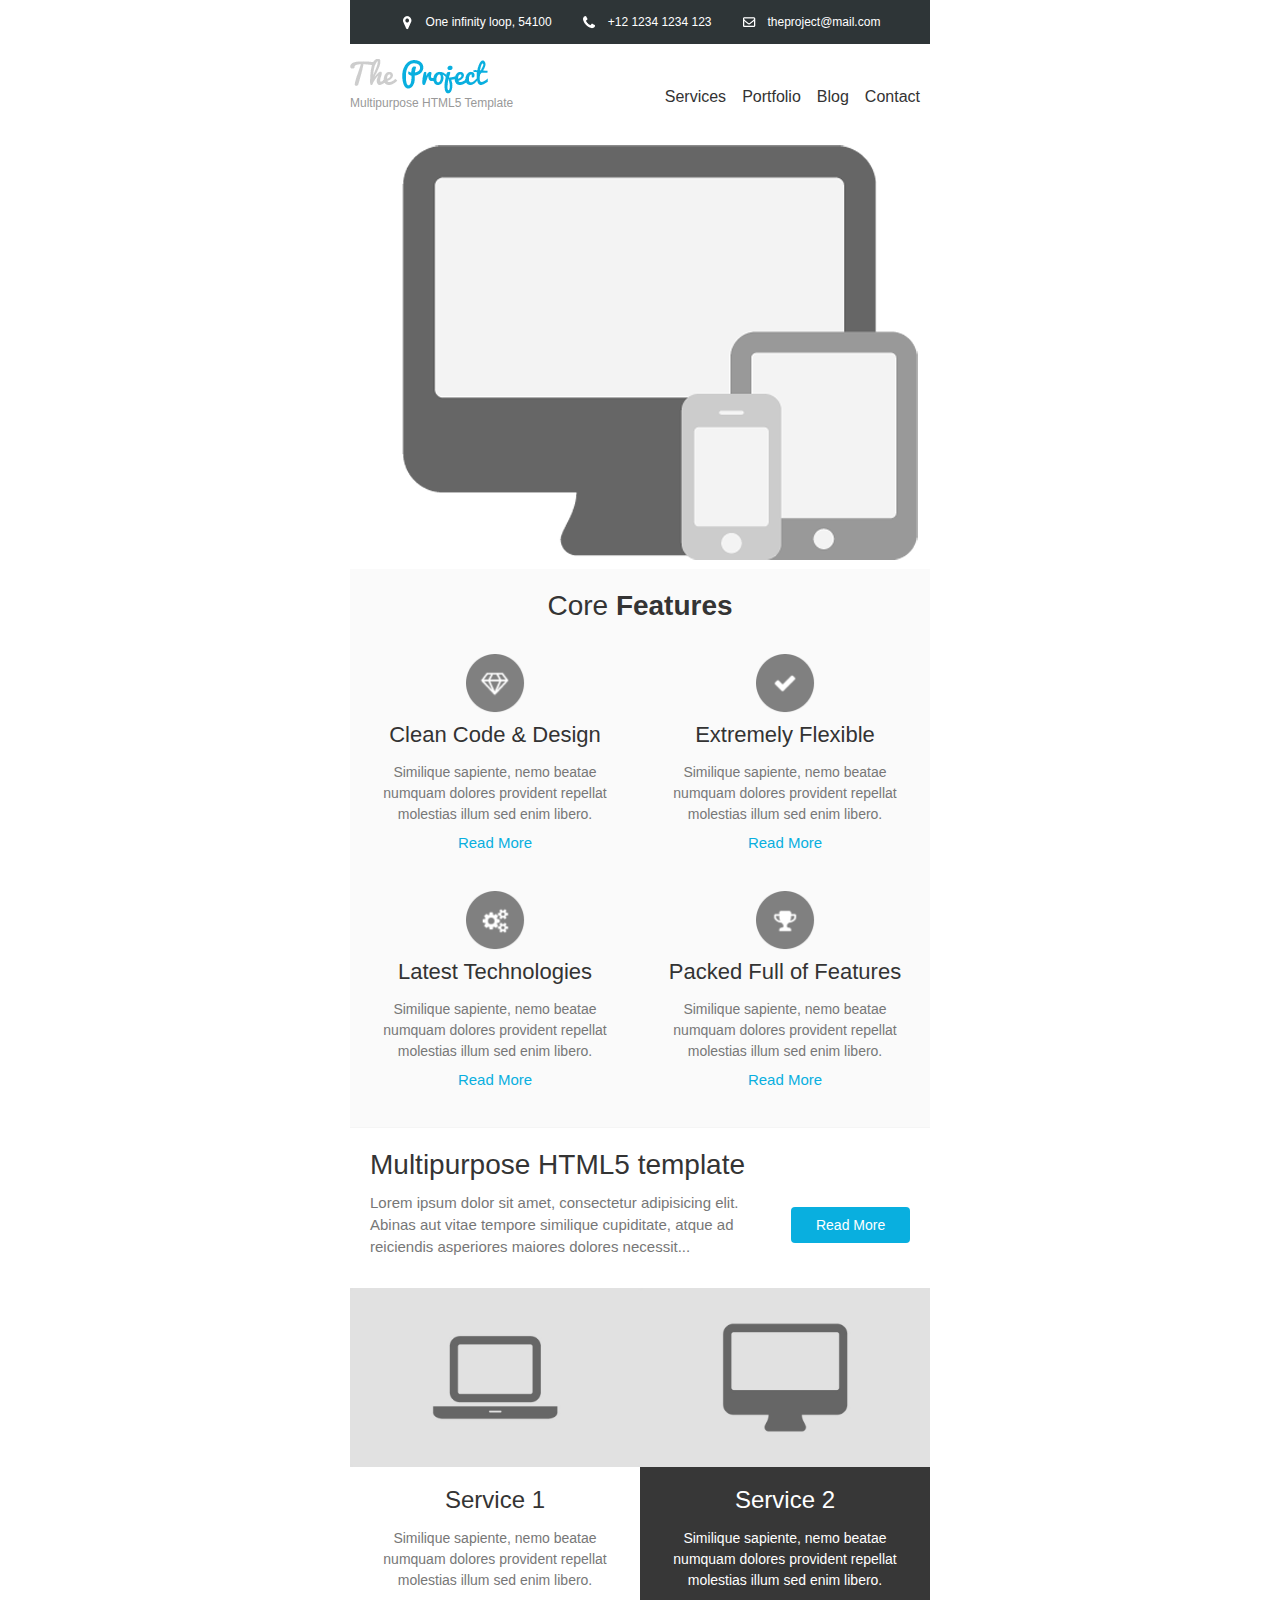
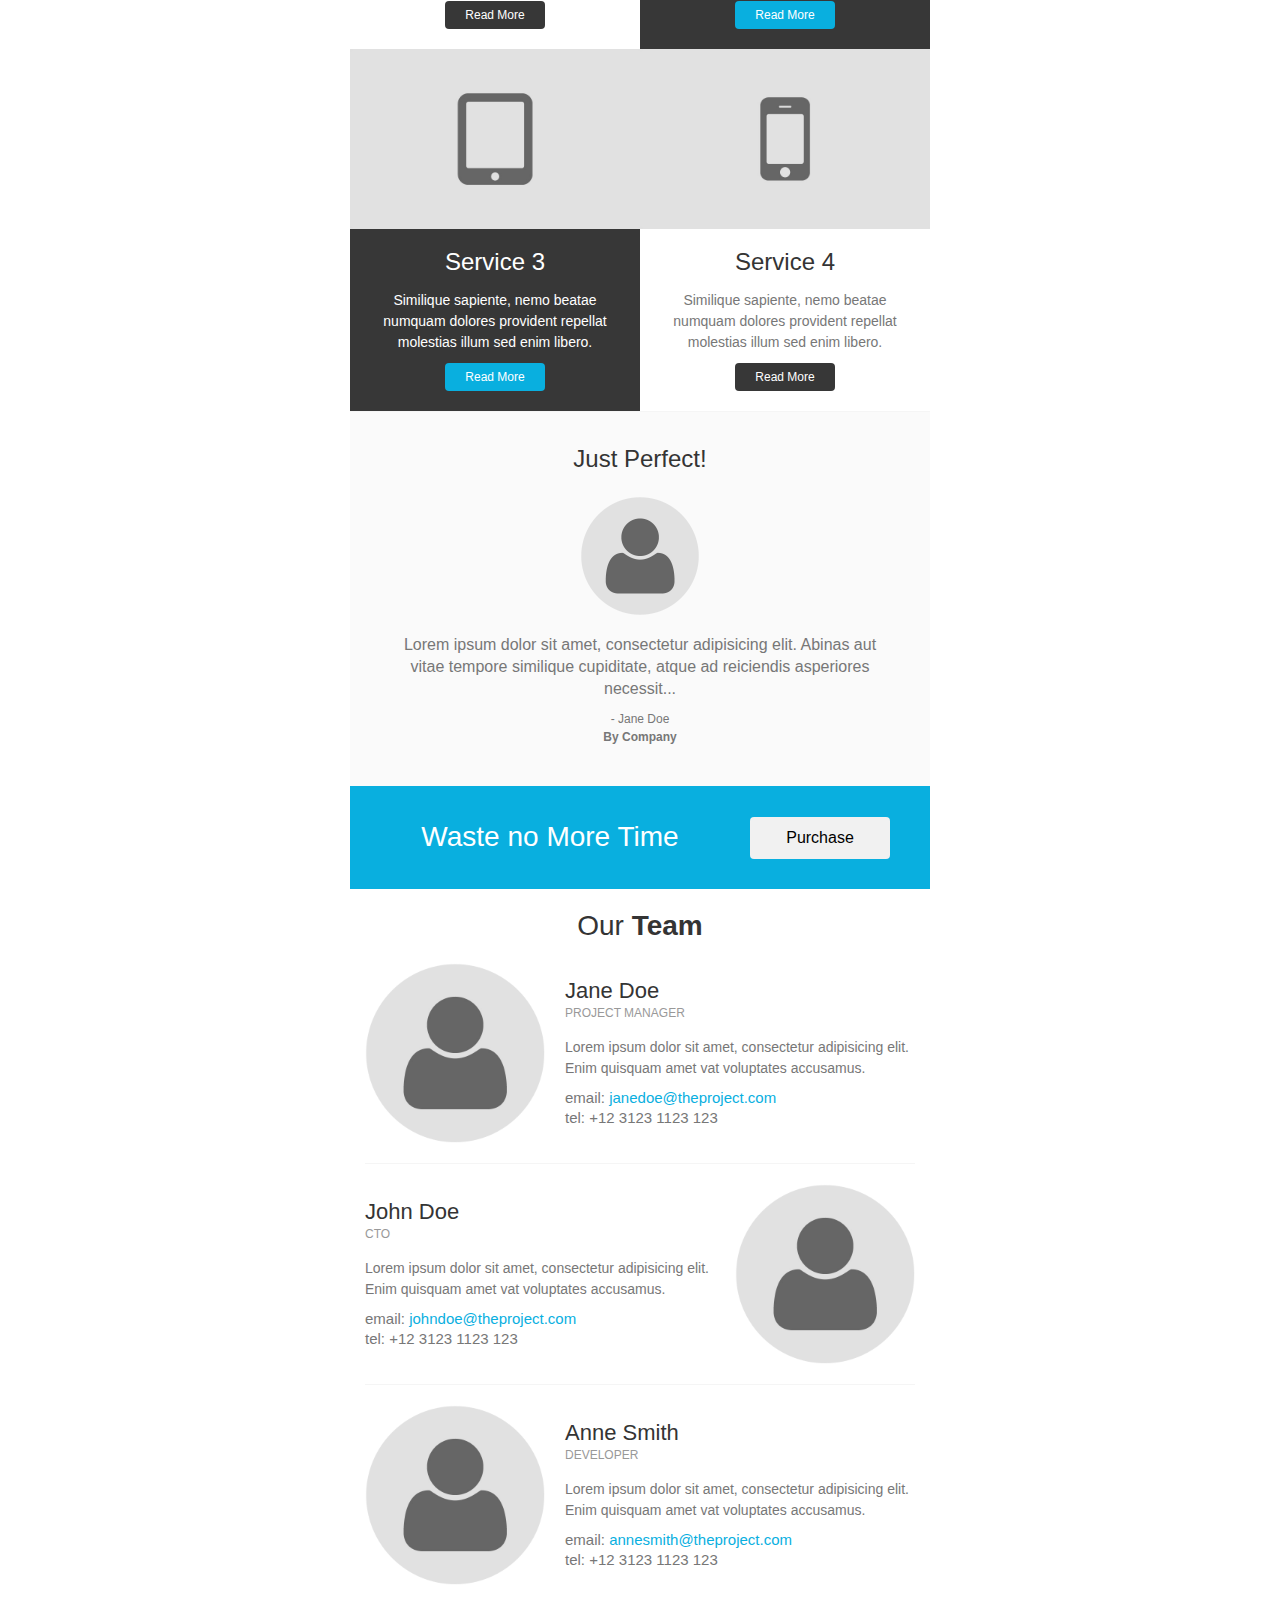
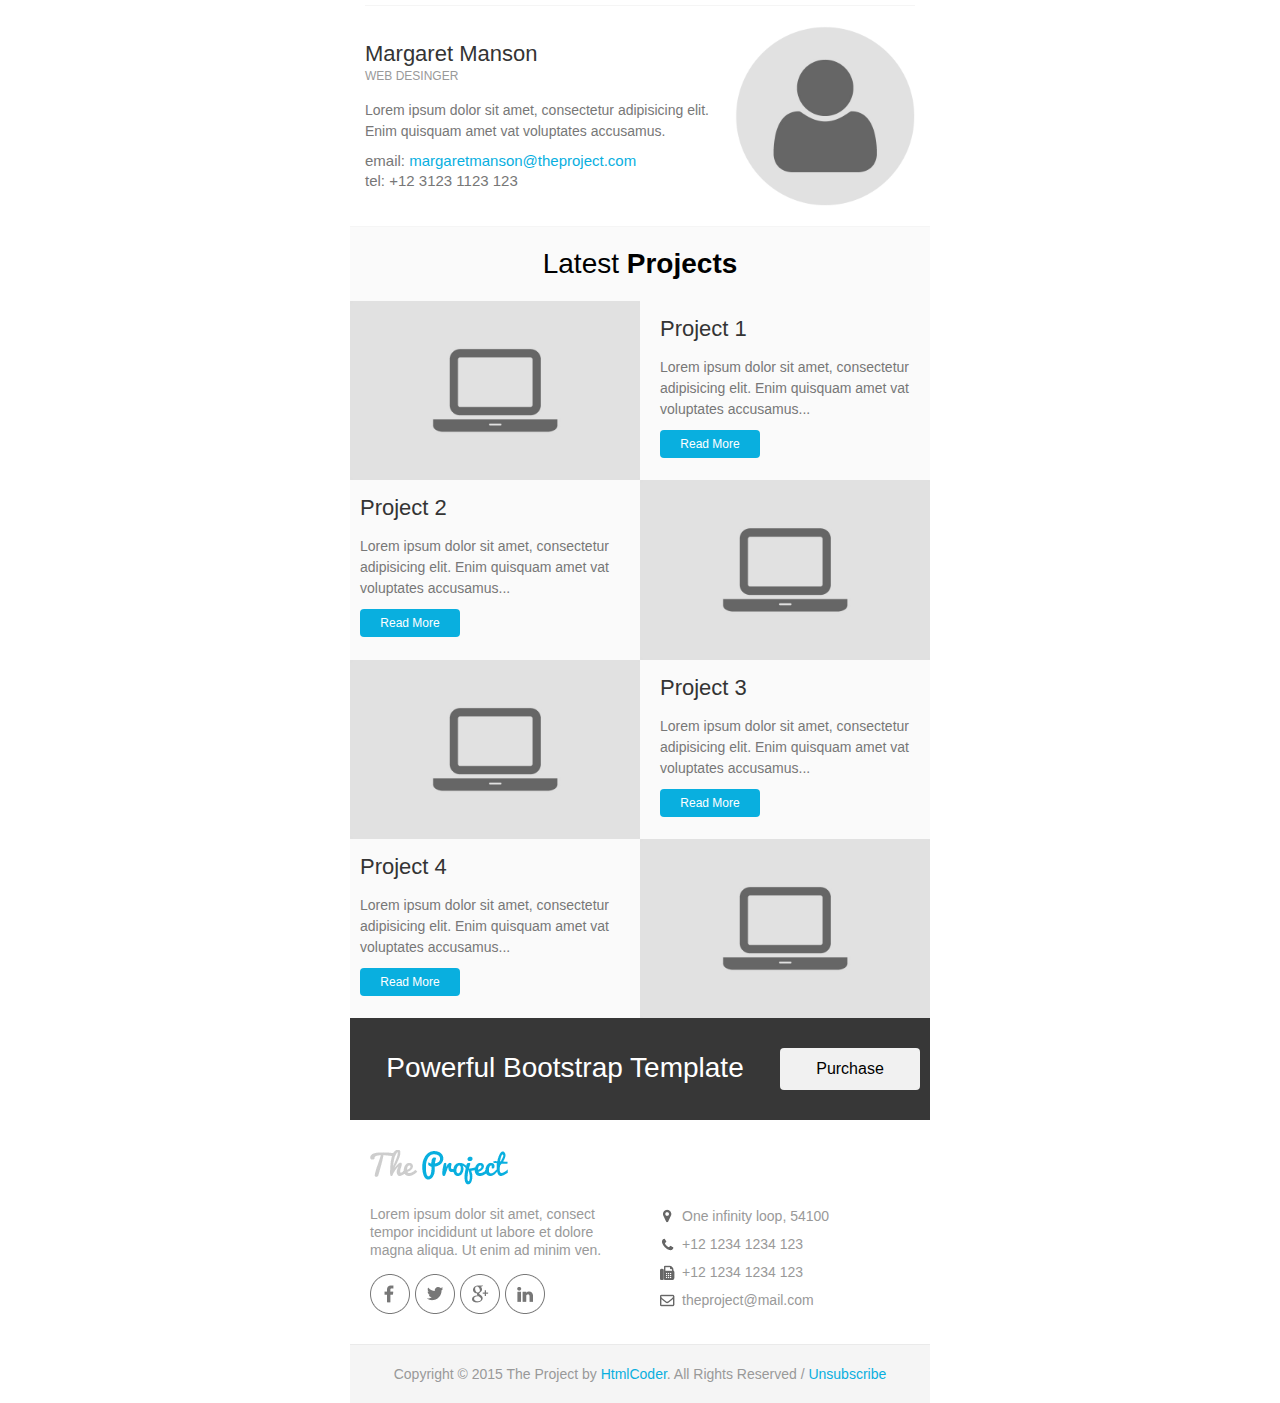
<file: email_templates/email_template_light_blue.html>
<!DOCTYPE html PUBLIC "-//W3C//DTD XHTML 1.0 Transitional//EN" "http://www.w3.org/TR/xhtml1/DTD/xhtml1-transitional.dtd">
<html xmlns="http://www.w3.org/1999/xhtml">
	<head>
		<meta http-equiv="Content-Type" content="text/html; charset=utf-8" />
		<title>The Project | Email Template</title>
	</head>
	<body style="margin: 0; padding: 0;">
		<table border="0" cellpadding="0" cellspacing="0" width="100%">
			<tr>
				<td>

					<!-- Header Top Start -->
					<table align="center" border="0" cellpadding="0" cellspacing="0" width="600" style="border-collapse: collapse;">
						<tr>
							<td>
								<table align="center" border="0" cellpadding="0" cellspacing="0" width="580" style="border-collapse: collapse;">
									<tr>
										<td align="left"  bgcolor="#2e3537">
											<!-- Space -->
											<table width="100%" align="center" border="0" cellpadding="0" cellspacing="0" style="border-collapse: collapse;">
												<tr><td style="font-size: 0; line-height: 0;" height="10">&nbsp;</td></tr>
											</table>
											<table align="center">
												<tr>
													<td width="22">
														<img src="images/marker-icon-white.png" alt="location" />
													</td>
													<td style="color: #fff; font-size: 12px; line-height: 18px; font-weight: normal; font-family: helvetica, Arial, sans-serif;">One infinity loop, 54100</td>
													<td width="22"></td>
													<td width="22">
														<img src="images/phone-icon-white.png" alt="location" />
													</td>
													<td style="color: #fff; font-size: 12px; line-height: 18px; font-weight: normal; font-family: helvetica, Arial, sans-serif;">+12&nbsp;1234&nbsp;1234&nbsp;123</td>
													<td width="22"></td>
													<td width="22">
														<img src="images/mail-icon-white.png" alt="location" />
													</td>
													<td>
														<a style="color: #fff; font-size: 12px; line-height: 18px; font-weight: normal; font-family: helvetica, Arial, sans-serif; text-decoration:none;" href="mailto:theproject@mail.com">theproject@mail.com</a>
													</td>
												</tr>
											</table>
											<!-- Space -->
											<table width="100%" align="center" border="0" cellpadding="0" cellspacing="0" style="border-collapse: collapse;">
												<tr><td style="font-size: 0; line-height: 0;" height="10">&nbsp;</td></tr>
											</table>
										</td>
									</tr>
								</table>
							</td>
						</tr>
					</table>
					<!-- Header Top End -->

					<!-- Header Start -->
					<table align="center" border="0" cellpadding="0" cellspacing="0" width="600" style="border-collapse: collapse;">
						<tr>
							<td style="padding:15px 0 0 0;">
								<table align="center" border="0" cellpadding="0" cellspacing="0" width="580" style="border-collapse: collapse;">
									<tr>
										<td>
											<table align="left" border="0" cellpadding="0" cellspacing="0" width="200" style="border-collapse: collapse;">
												<!-- logo -->
												<tr>
													<td align="left">
														<a href="../html/index.html">
															<img src="images/logo_light_blue.png" alt="Company Logo" style="display: block;"/>
														</a>
													</td>
												</tr>
												<!-- company slogan -->
												<tr>
													<td width="100%" align="left" style="font-size: 12px; line-height: 18px; font-family:helvetica, Arial, sans-serif; color:#999999;">	
														Multipurpose HTML5 Template
													</td>
												</tr>									
												<!-- Space -->
												<tr><td style="font-size: 0; line-height: 0;" height="15">&nbsp;</td></tr>
											</table>
											<table align="left" border="0" cellpadding="0" cellspacing="0" width="370" style="border-collapse: collapse;">
												<tr>
													<td  height="75" style="text-align: right; vertical-align: middle;">
														<a href="#" style="font-family:helvetica, Arial, sans-serif; color: #333333; font-size: 16px; text-decoration: none;">Services</a> &nbsp;&nbsp;
														<a href="#" style="font-family:helvetica, Arial, sans-serif; color: #333333; font-size: 16px; text-decoration: none;">Portfolio</a> &nbsp;&nbsp;
														<a href="#" style="font-family:helvetica, Arial, sans-serif; color: #333333; font-size: 16px; text-decoration: none;">Blog</a> &nbsp;&nbsp;
														<a href="#" style="font-family:helvetica, Arial, sans-serif; color: #333333; font-size: 16px; text-decoration: none;">Contact</a>
													</td>
												</tr>
											</table>
										</td>
									</tr>
								</table>
							</td>
						</tr>
					</table>
					<!-- Header End -->

					<!-- Banner Start -->
					<table align="center" border="0" cellpadding="0" cellspacing="0" width="600" style="border-collapse: collapse;">
						<tr>
							<td>
								<table bgcolor="#fafafa" align="center" border="0" cellpadding="0" cellspacing="0" width="580" style="border-collapse: collapse;">
									<tr>
										<td>
											<table width="100%" align="center" border="0" cellpadding="0" cellspacing="0" style="border-collapse: collapse;">
												<tr>
													<td align="center" bgcolor="#ffffff" >
														<a href="#">
															<img src="images/banner.png" width="580" alt="Section one image" style="display: block;"/>
														</a>
													</td>
												</tr>
											</table>
										</td>
									</tr>
								</table>
							</td>
						</tr>
					</table>
					<!-- Banner End -->

					<!-- Section Start -->
					<table align="center" border="0" cellpadding="0" cellspacing="0" width="600" style="border-collapse: collapse;">
						<tr>
							<td>
								<table bgcolor="#fafafa" align="center" border="0" cellpadding="0" cellspacing="0" width="580" style="border-collapse: collapse;">
									<!-- Space -->
									<tr><td style="font-size: 0; line-height: 0;" height="20">&nbsp;</td></tr>
									<tr>
										<td width="100%" align="center" style="font-size: 28px; line-height: 34px; font-family:helvetica, Arial, sans-serif; color:#343434;">
											Core <strong>Features</strong>
										</td>
									</tr>
									<!-- Space -->
									<tr><td style="font-size: 0; line-height: 0;" height="10">&nbsp;</td></tr>
								</table>
								<!-- First Row -->
								<table bgcolor="#fafafa" align="center" border="0" cellpadding="0" cellspacing="0" width="580" style="border-collapse: collapse;">
									<tr>
										<td>
											<!-- first column -->
											<table align="left" bgcolor="#fafafa" border="0" cellpadding="0" cellspacing="0" width="290" style="border-collapse: collapse;">
												<tr>
													<td>
														<table width="100%" align="center" border="0" cellpadding="0" cellspacing="0" style="border-collapse: collapse;">
															<!-- Space -->
															<tr><td style="font-size: 0; line-height: 0;" height="20">&nbsp;</td></tr>
															<tr>
																<td align="center">
																	<a href="#">
																		<img src="images/feature-icon-1.png" width="60" alt="Feature" style="display: block;"/>
																	</a>
																</td>
															</tr>
														</table>
														<table width="250" align="center" border="0" cellpadding="0" cellspacing="0" style="border-collapse: collapse;">
															<!-- Space -->
															<tr><td style="font-size: 0; line-height: 0;" height="10">&nbsp;</td></tr>
															<tr>
																<td align="center">
																	<a href="#" style="font-family: helvetica, Arial, sans-serif; font-size: 22px; color: #333333; line-height: 24px; text-decoration: none;">Clean Code &amp; Design</a>
																</td>
															</tr>
															<!-- Space -->
															<tr><td style="font-size: 0; line-height: 0;" height="15">&nbsp;</td></tr>
															<tr>
																<td style="font-family: helvetica, Arial, sans-serif; font-size: 14px; color: #777777; line-height: 21px; text-align: center;">
																	Similique sapiente, nemo beatae numquam dolores provident repellat molestias illum sed enim libero.
																</td>
															</tr>
															<!-- Space -->
															<tr><td style="font-size: 0; line-height: 0;" height="10">&nbsp;</td></tr>
															<tr>
																<td>
																	<table width="100" align="center" border="0" cellpadding="0" cellspacing="0" style="border-collapse: collapse;">
																		<tr>
																			<td align="center">
																				<a href="#" style="color: #09afdf; font-size: 15px; line-height: 15px; font-weight: normal; text-decoration: none; font-family: helvetica, Arial, sans-serif;">Read More</a>
																			</td>
																		</tr>
																	</table>
																</td>
															</tr>
															<!-- Space -->
															<tr><td style="font-size: 0; line-height: 0;" height="20">&nbsp;</td></tr>
														</table>
													</td>
												</tr>
											</table>
											<!-- second column -->
											<table align="left" bgcolor="#fafafa" border="0" cellpadding="0" cellspacing="0" width="290" style="border-collapse: collapse;">
												<tr>
													<td>
														<table width="100%" align="center" border="0" cellpadding="0" cellspacing="0" style="border-collapse: collapse;">
															<!-- Space -->
															<tr><td style="font-size: 0; line-height: 0;" height="20">&nbsp;</td></tr>
															<tr>
																<td align="center">
																	<a href="#">
																		<img src="images/feature-icon-2.png" width="60" alt="Feature" style="display: block;"/>
																	</a>
																</td>
															</tr>
														</table>
														<table width="250" align="center" border="0" cellpadding="0" cellspacing="0" style="border-collapse: collapse;">
															<!-- Space -->
															<tr><td style="font-size: 0; line-height: 0;" height="10">&nbsp;</td></tr>
															<tr>
																<td align="center">
																	<a href="#" style="font-family: helvetica, Arial, sans-serif; font-size: 22px; color: #333333; line-height: 24px; text-decoration: none;">Extremely Flexible</a>
																</td>
															</tr>
															<!-- Space -->
															<tr><td style="font-size: 0; line-height: 0;" height="15">&nbsp;</td></tr>
															<tr>
																<td style="font-family: helvetica, Arial, sans-serif; font-size: 14px; color: #777777; line-height: 21px; text-align: center;">
																	Similique sapiente, nemo beatae numquam dolores provident repellat molestias illum sed enim libero.
																</td>
															</tr>
															<!-- Space -->
															<tr><td style="font-size: 0; line-height: 0;" height="10">&nbsp;</td></tr>
															<tr>
																<td>
																	<table width="100" align="center" border="0" cellpadding="0" cellspacing="0" style="border-collapse: collapse;">
																		<tr>
																			<td align="center">
																				<a href="#" style="color: #09afdf; font-size: 15px; line-height: 15px; font-weight: normal; text-decoration: none; font-family: helvetica, Arial, sans-serif;">Read More</a>
																			</td>
																		</tr>
																	</table>
																</td>
															</tr>
															<!-- Space -->
															<tr><td style="font-size: 0; line-height: 0;" height="20">&nbsp;</td></tr>
														</table>
													</td>
												</tr>
											</table>
										</td>
									</tr>
								</table>
								<!-- Second Row -->
								<table bgcolor="#fafafa" align="center" border="0" cellpadding="0" cellspacing="0" width="580" style="border-collapse: collapse;">
									<tr>
										<td>
											<!-- first column -->
											<table align="left" bgcolor="#fafafa" border="0" cellpadding="0" cellspacing="0" width="290" style="border-collapse: collapse;">
												<tr>
													<td>
														<table width="100%" align="center" border="0" cellpadding="0" cellspacing="0" style="border-collapse: collapse;">
															<!-- Space -->
															<tr><td style="font-size: 0; line-height: 0;" height="20">&nbsp;</td></tr>
															<tr>
																<td align="center">
																	<a href="#">
																		<img src="images/feature-icon-3.png" width="60" alt="Feature" style="display: block;"/>
																	</a>
																</td>
															</tr>
														</table>
														<table width="250" align="center" border="0" cellpadding="0" cellspacing="0" style="border-collapse: collapse;">
															<!-- Space -->
															<tr><td style="font-size: 0; line-height: 0;" height="10">&nbsp;</td></tr>
															<tr>
																<td align="center">
																	<a href="#" style="font-family: helvetica, Arial, sans-serif; font-size: 22px; color: #333333; line-height: 24px; text-decoration: none;">Latest Technologies</a>
																</td>
															</tr>
															<!-- Space -->
															<tr><td style="font-size: 0; line-height: 0;" height="15">&nbsp;</td></tr>
															<tr>
																<td style="font-family: helvetica, Arial, sans-serif; font-size: 14px; color: #777777; line-height: 21px; text-align: center;">
																	Similique sapiente, nemo beatae numquam dolores provident repellat molestias illum sed enim libero.
																</td>
															</tr>
															<!-- Space -->
															<tr><td style="font-size: 0; line-height: 0;" height="10">&nbsp;</td></tr>
															<tr>
																<td>
																	<table width="100" align="center" border="0" cellpadding="0" cellspacing="0" style="border-collapse: collapse;">
																		<tr>
																			<td align="center">
																				<a href="#" style="color: #09afdf; font-size: 15px; line-height: 15px; font-weight: normal; text-decoration: none; font-family: helvetica, Arial, sans-serif;">Read More</a>
																			</td>
																		</tr>
																	</table>
																</td>
															</tr>
															<!-- Space -->
															<tr><td style="font-size: 0; line-height: 0;" height="40">&nbsp;</td></tr>
														</table>
													</td>
												</tr>
											</table>
											<!-- second column -->
											<table align="left" bgcolor="#fafafa" border="0" cellpadding="0" cellspacing="0" width="290" style="border-collapse: collapse;">
												<tr>
													<td>
														<table width="100%" align="center" border="0" cellpadding="0" cellspacing="0" style="border-collapse: collapse;">
															<!-- Space -->
															<tr><td style="font-size: 0; line-height: 0;" height="20">&nbsp;</td></tr>
															<tr>
																<td align="center">
																	<a href="#">
																		<img src="images/feature-icon-4.png" width="60" alt="Feature" style="display: block;"/>
																	</a>
																</td>
															</tr>
														</table>
														<table width="250" align="center" border="0" cellpadding="0" cellspacing="0" style="border-collapse: collapse;">
															<!-- Space -->
															<tr><td style="font-size: 0; line-height: 0;" height="10">&nbsp;</td></tr>
															<tr>
																<td align="center">
																	<a href="#" style="font-family: helvetica, Arial, sans-serif; font-size: 22px; color: #333333; line-height: 24px; text-decoration: none;">Packed Full of Features</a>
																</td>
															</tr>
															<!-- Space -->
															<tr><td style="font-size: 0; line-height: 0;" height="15">&nbsp;</td></tr>
															<tr>
																<td style="font-family: helvetica, Arial, sans-serif; font-size: 14px; color: #777777; line-height: 21px; text-align: center;">
																	Similique sapiente, nemo beatae numquam dolores provident repellat molestias illum sed enim libero.
																</td>
															</tr>
															<!-- Space -->
															<tr><td style="font-size: 0; line-height: 0;" height="10">&nbsp;</td></tr>
															<tr>
																<td>
																	<table width="100" align="center" border="0" cellpadding="0" cellspacing="0" style="border-collapse: collapse;">
																		<tr>
																			<td align="center">
																				<a href="#" style="color: #09afdf; font-size: 15px; line-height: 15px; font-weight: normal; text-decoration: none; font-family: helvetica, Arial, sans-serif;">Read More</a>
																			</td>
																		</tr>
																	</table>
																</td>
															</tr>
															<!-- Space -->
															<tr><td style="font-size: 0; line-height: 0;" height="40">&nbsp;</td></tr>
														</table>
													</td>
												</tr>
											</table>
										</td>
									</tr>
									<!-- Border -->
									<tr><td bgcolor="#f5f5f5" style="font-size: 0; line-height: 0;" height="1">&nbsp;</td></tr>
								</table>
							</td>
						</tr>
					</table>
					<!-- Section End -->

					<!-- Banner Start -->
					<table align="center" border="0" cellpadding="0" cellspacing="0" width="600" style="border-collapse: collapse;">
						<tr>
							<td>
								<table align="center" border="0" cellpadding="0" cellspacing="0" width="580" style="border-collapse: collapse;">
									<tr>
										<td>
											<table width="100%" align="center" border="0" cellpadding="0" cellspacing="0" style="border-collapse: collapse;">
												<tr>
													<td>
														<!-- Space -->
														<table width="100%" align="center" border="0" cellpadding="0" cellspacing="0" style="border-collapse: collapse;">
															<tr><td style="font-size: 0; line-height: 0;" height="20">&nbsp;</td></tr>
														</table>
														<table align="center" border="0" cellpadding="0" cellspacing="0" width="540" style="border-collapse: collapse;">
															<tr>
																<td>
																	<table align="left" border="0" cellpadding="0" cellspacing="0" width="100%" style="border-collapse: collapse;">
																		<tr>
																			<td width="100%" align="left" style="font-size: 28px; line-height: 34px; font-family:helvetica, Arial, sans-serif; color:#343434;">
																				Multipurpose HTML5 template
																			</td>
																		</tr>
																	</table>
																	<table align="left" border="0" cellpadding="0" cellspacing="0" width="75%" style="border-collapse: collapse;">
																		<!-- Space -->
																		<tr><td style="font-size: 0; line-height: 0;" height="10">&nbsp;</td></tr>
																		<tr>
																			<td width="100%" align="left" style="font-size: 15px; line-height: 22px; font-family:helvetica, Arial, sans-serif; color:#777777;">
																				Lorem ipsum dolor sit amet, consectetur adipisicing elit. Abinas aut vitae tempore similique cupiditate, atque ad reiciendis asperiores maiores dolores necessit...
																			</td>
																		</tr>
																	</table>
																	<table align="right" border="0" cellpadding="0" cellspacing="0" width="22%" style="border-collapse: collapse;">
																		<!-- Space -->
																		<tr><td style="font-size: 0; line-height: 0;" height="25">&nbsp;</td></tr>
																		<tr>
																			<td width="100%" align="center" style="padding:10px 12px 10px 12px; text-align: center;border-radius:4px;" bgcolor="#09afdf">
																				<a href="#" style="color: #fff; font-size: 14px; font-weight: normal; text-decoration: none; font-family: helvetica, Arial, sans-serif;">Read More</a>
																			</td>
																		</tr>
																	</table>
																</td>
															</tr>
														</table>
														<!-- Space -->
														<table width="100%" align="center" border="0" cellpadding="0" cellspacing="0" style="border-collapse: collapse;">
															<tr><td style="font-size: 0; line-height: 0;" height="30">&nbsp;</td></tr>				
														</table>
													</td>
												</tr>
											</table>
										</td>
									</tr>
								</table>
							</td>
						</tr>
					</table>
					<!-- Banner End -->

					<!-- Section Start -->
					<table align="center" border="0" cellpadding="0" cellspacing="0" width="600" style="border-collapse: collapse;">
						<tr>
							<td>
								<!-- First Row -->
								<table bgcolor="#fafafa" align="center" border="0" cellpadding="0" cellspacing="0" width="580" style="border-collapse: collapse;">
									<tr>
										<td>
											<!-- first column -->
											<table align="left" bgcolor="#ffffff" border="0" cellpadding="0" cellspacing="0" width="290" style="border-collapse: collapse;">
												<tr>
													<td>
														<table width="100%" align="center" border="0" cellpadding="0" cellspacing="0" style="border-collapse: collapse;">
															<tr>
																<td>
																	<a href="#">
																		<img src="images/service-1.jpg" width="290" alt="Service 1" style="display: block;"/>
																	</a>
																</td>
															</tr>
														</table>
														<table width="250" align="center" border="0" cellpadding="0" cellspacing="0" style="border-collapse: collapse;">
															<!-- Space -->
															<tr><td style="font-size: 0; line-height: 0;" height="20">&nbsp;</td></tr>
															<tr>
																<td align="center">
																	<a href="#" style="font-family: helvetica, Arial, sans-serif; font-size: 24px; color: #343434; line-height: 26px; text-decoration: none;">Service 1</a>
																</td>
															</tr>
															<!-- Space -->
															<tr><td style="font-size: 0; line-height: 0;" height="15">&nbsp;</td></tr>
															<tr>
																<td style="font-family: helvetica, Arial, sans-serif; font-size: 14px; color: #777777; line-height: 21px; text-align: center;">
																	Similique sapiente, nemo beatae numquam dolores provident repellat molestias illum sed enim libero.
																</td>
															</tr>
															<!-- Space -->
															<tr><td style="font-size: 0; line-height: 0;" height="10">&nbsp;</td></tr>
															<tr>
																<td>
																	<table width="100" align="center" border="0" cellpadding="0" cellspacing="0" style="border-collapse: collapse;">
																		<tr>
																			<td align="center" style="padding:8px 5px 8px 5px;border-radius:4px;" bgcolor="#373737">
																				<a href="#" style="color: #fff; font-size: 12px; line-height: 12px; font-weight: normal; text-decoration: none; font-family: helvetica, Arial, sans-serif;">Read More</a>
																			</td>
																		</tr>
																	</table>
																</td>
															</tr>
															<!-- Space -->
															<tr><td style="font-size: 0; line-height: 0;" height="20">&nbsp;</td></tr>
														</table>
													</td>
												</tr>
											</table>
											<!-- second column -->
											<table align="left" bgcolor="#373737" border="0" cellpadding="0" cellspacing="0" width="290" style="border-collapse: collapse;">
												<tr>
													<td>
														<table width="100%" align="center" border="0" cellpadding="0" cellspacing="0" style="border-collapse: collapse;">
															<tr>
																<td>
																	<a href="#">
																		<img src="images/service-2.jpg" width="290" alt="Service 2" style="display: block;"/>
																	</a>
																</td>
															</tr>
														</table>
														<table width="250" align="center" border="0" cellpadding="0" cellspacing="0" style="border-collapse: collapse;">
															<!-- Space -->
															<tr><td style="font-size: 0; line-height: 0;" height="20">&nbsp;</td></tr>
															<tr>
																<td align="center">
																	<a href="#" style="font-family: helvetica, Arial, sans-serif; font-size: 24px; color: #ffffff; line-height: 26px; text-decoration: none;">Service 2</a>
																</td>
															</tr>
															<!-- Space -->
															<tr><td style="font-size: 0; line-height: 0;" height="15">&nbsp;</td></tr>
															<tr>
																<td style="font-family: helvetica, Arial, sans-serif; font-size: 14px; color: #ffffff; line-height: 21px; text-align: center;">
																	Similique sapiente, nemo beatae numquam dolores provident repellat molestias illum sed enim libero.
																</td>
															</tr>
															<!-- Space -->
															<tr><td style="font-size: 0; line-height: 0;" height="10">&nbsp;</td></tr>
															<tr>
																<td>
																	<table width="100" align="center" border="0" cellpadding="0" cellspacing="0" style="border-collapse: collapse;">
																		<tr>
																			<td align="center" style="padding:8px 5px 8px 5px;border-radius:4px;" bgcolor="#09afdf">
																				<a href="#" style="color: #fff; font-size: 12px; line-height: 12px; font-weight: normal; text-decoration: none; font-family: helvetica, Arial, sans-serif;">Read More</a>
																			</td>
																		</tr>
																	</table>
																</td>
															</tr>
															<!-- Space -->
															<tr><td style="font-size: 0; line-height: 0;" height="20">&nbsp;</td></tr>
														</table>
													</td>
												</tr>
											</table>
										</td>
									</tr>
								</table>
								<!-- Second Row -->
								<table bgcolor="#fafafa" align="center" border="0" cellpadding="0" cellspacing="0" width="580" style="border-collapse: collapse;">
									<tr>
										<td>
											<!-- first column -->
											<table align="left" bgcolor="#373737" border="0" cellpadding="0" cellspacing="0" width="290" style="border-collapse: collapse;">
												<tr>
													<td>
														<table width="100%" align="center" border="0" cellpadding="0" cellspacing="0" style="border-collapse: collapse;">
															<tr>
																<td>
																	<a href="#">
																		<img src="images/service-3.jpg" width="290" alt="Service 3" style="display: block;"/>
																	</a>
																</td>
															</tr>
														</table>
														<table width="250" align="center" border="0" cellpadding="0" cellspacing="0" style="border-collapse: collapse;">
															<!-- Space -->
															<tr><td style="font-size: 0; line-height: 0;" height="20">&nbsp;</td></tr>
															<tr>
																<td align="center">
																	<a href="#" style="font-family: helvetica, Arial, sans-serif; font-size: 24px; color: #ffffff; line-height: 26px; text-decoration: none;">Service 3</a>
																</td>
															</tr>
															<!-- Space -->
															<tr><td style="font-size: 0; line-height: 0;" height="15">&nbsp;</td></tr>
															<tr>
																<td style="font-family: helvetica, Arial, sans-serif; font-size: 14px; color: #ffffff; line-height: 21px; text-align: center;">
																	Similique sapiente, nemo beatae numquam dolores provident repellat molestias illum sed enim libero.
																</td>
															</tr>
															<!-- Space -->
															<tr><td style="font-size: 0; line-height: 0;" height="10">&nbsp;</td></tr>
															<tr>
																<td>
																	<table width="100" align="center" border="0" cellpadding="0" cellspacing="0" style="border-collapse: collapse;">
																		<tr>
																			<td align="center" style="padding:8px 5px 8px 5px;border-radius:4px;" bgcolor="#09afdf">
																				<a href="#" style="color: #fff; font-size: 12px; line-height: 12px; font-weight: normal; text-decoration: none; font-family: helvetica, Arial, sans-serif;">Read More</a>
																			</td>
																		</tr>
																	</table>
																</td>
															</tr>
															<!-- Space -->
															<tr><td style="font-size: 0; line-height: 0;" height="20">&nbsp;</td></tr>
														</table>
													</td>
												</tr>
											</table>
											<!-- second column -->
											<table align="left" bgcolor="#ffffff" border="0" cellpadding="0" cellspacing="0" width="290" style="border-collapse: collapse;">
												<tr>
													<td>
														<table width="100%" align="center" border="0" cellpadding="0" cellspacing="0" style="border-collapse: collapse;">
															<tr>
																<td>
																	<a href="#">
																		<img src="images/service-4.jpg" width="290" alt="Service 4" style="display: block;"/>
																	</a>
																</td>
															</tr>
														</table>
														<table width="250" align="center" border="0" cellpadding="0" cellspacing="0" style="border-collapse: collapse;">
															<!-- Space -->
															<tr><td style="font-size: 0; line-height: 0;" height="20">&nbsp;</td></tr>
															<tr>
																<td align="center">
																	<a href="#" style="font-family: helvetica, Arial, sans-serif; font-size: 24px; color: #343434; line-height: 26px; text-decoration: none;">Service 4</a>
																</td>
															</tr>
															<!-- Space -->
															<tr><td style="font-size: 0; line-height: 0;" height="15">&nbsp;</td></tr>
															<tr>
																<td style="font-family: helvetica, Arial, sans-serif; font-size: 14px; color: #777777; line-height: 21px; text-align: center;">
																	Similique sapiente, nemo beatae numquam dolores provident repellat molestias illum sed enim libero.
																</td>
															</tr>
															<!-- Space -->
															<tr><td style="font-size: 0; line-height: 0;" height="10">&nbsp;</td></tr>
															<tr>
																<td>
																	<table width="100" align="center" border="0" cellpadding="0" cellspacing="0" style="border-collapse: collapse;">
																		<tr>
																			<td align="center" style="padding:8px 5px 8px 5px;border-radius:4px;" bgcolor="#373737">
																				<a href="#" style="color: #fff; font-size: 12px; line-height: 12px; font-weight: normal; text-decoration: none; font-family: helvetica, Arial, sans-serif;">Read More</a>
																			</td>
																		</tr>
																	</table>
																</td>
															</tr>
															<!-- Space -->
															<tr><td style="font-size: 0; line-height: 0;" height="20">&nbsp;</td></tr>
														</table>
													</td>
												</tr>
											</table>
										</td>
									</tr>
								</table>
							</td>
						</tr>
					</table>
					<!-- Section End -->

					<!-- Section Start -->
					<table align="center" border="0" cellpadding="0" cellspacing="0" width="600" style="border-collapse: collapse;">
						<tr>
							<td>
								<table bgcolor="#fafafa" align="center" border="0" cellpadding="0" cellspacing="0" width="580" style="border-collapse: collapse;">
									<tr>
										<td>
											<table align="center" border="0" cellpadding="0" width="100%" cellspacing="0" style="border-collapse: collapse;">
												<!-- Border -->
												<tr><td bgcolor="#f5f5f5" style="font-size: 0; line-height: 0;" height="1">&nbsp;</td></tr>
												<!-- Space -->
												<tr><td style="font-size: 0; line-height: 0;" height="30">&nbsp;</td></tr>
											</table>
											<table align="center" border="0" cellpadding="0" width="480" cellspacing="0" style="border-collapse: collapse;">
												<tr>
													<td>
														<table align="center" border="0" cellpadding="0" cellspacing="0" width="100%" style="border-collapse: collapse;">
															<tr>
																<td width="100%" align="left" style="font-size: 24px; line-height: 34px; font-family:helvetica, Arial, sans-serif; color:#343434; text-align: center;">
																	Just Perfect!
																</td>
															</tr>
															<!-- Space -->
															<tr><td style="font-size: 0; line-height: 0;" height="20">&nbsp;</td></tr>
														</table>
														<table align="center" border="0" cellpadding="0" cellspacing="0" width="100%" style="border-collapse: collapse;">
															<tr>
																<td align="center">
																	<img src="images/testimonial.png" width="120" alt="Testimonial Image" style="display: block;"/>
																</td>
															</tr>
														</table>
														<table align="left" border="0" cellpadding="0" cellspacing="0" width="3%" style="border-collapse: collapse;">
															<tr>
																<td>
																	&nbsp;
																</td>
															</tr>
														</table>
														<table align="center" border="0" cellpadding="0" cellspacing="0" width="100%" style="border-collapse: collapse;">
															<tr>
																<td width="100%" align="left" style="font-size: 16px; line-height: 22px; font-family:helvetica, Arial, sans-serif; color:#777777; text-align: center;">
																	Lorem ipsum dolor sit amet, consectetur adipisicing elit. Abinas aut vitae tempore similique cupiditate, atque ad reiciendis asperiores necessit...
																</td>
															</tr>
															<!-- Space -->
															<tr><td style="font-size: 0; line-height: 0;" height="10">&nbsp;</td></tr>
															<tr>
																<td width="100%" align="left" style="font-size: 12px; line-height: 18px; font-family:helvetica, Arial, sans-serif; color:#777777; text-align: center;">
																	- Jane Doe
																</td>
															</tr>
															<tr>
																<td width="100%" align="left" style="font-size: 12px; line-height: 18px; font-family:helvetica, Arial, sans-serif; color:#777777; font-weight:bold; text-align: center;">
																	By Company
																</td>
															</tr>
														</table>
													</td>
												</tr>
											</table>
											<!-- Space -->
											<table align="center" border="0" cellpadding="0" width="100%" cellspacing="0" style="border-collapse: collapse;">
												<tr><td style="font-size: 0; line-height: 0;" height="40">&nbsp;</td></tr>
											</table>	
										</td>
									</tr>
								</table>
							</td>
						</tr>

					</table>
					<!-- Section End -->

					<!-- Section Start -->
					<table align="center" border="0" cellpadding="0" cellspacing="0" width="600" style="border-collapse: collapse;">
						<tr>
							<td>
								<table align="center" bgcolor="#09afdf" border="0" cellpadding="0" cellspacing="0" width="580" style="border-collapse: collapse;">
									<tr>
										<td>
											<table width="100%" align="center" border="0" cellpadding="0" cellspacing="0" style="border-collapse: collapse;">
												<!-- Border -->
												<tr><td bgcolor="#09afdf" style="font-size: 0; line-height: 0;" height="1">&nbsp;</td></tr>
												<!-- Space -->
												<tr><td style="font-size: 0; line-height: 0;" height="30">&nbsp;</td></tr>
											</table>
											<table width="100%" align="center" border="0" cellpadding="0" cellspacing="0" style="border-collapse: collapse;">
												<tr>
													<td>
														<table align="left" border="0" cellpadding="0" cellspacing="0" width="400" style="border-collapse: collapse;">
															<!-- Space -->
															<tr><td style="font-size: 0; line-height: 0;" height="3">&nbsp;</td></tr>
															<tr>
																<td width="100%" align="center" style="font-size: 28px; line-height: 34px; font-family:helvetica, Arial, sans-serif; color:#ffffff;">
																	Waste no More Time
																</td>
															</tr>
														</table>
														<table align="left" border="0" cellpadding="0" cellspacing="0" width="140" style="border-collapse: collapse;">
															<!-- Space -->
															<tr><td style="font-size: 0; line-height: 0;" height="0">&nbsp;</td></tr>
															<tr>
																<td width="100%" align="center" style="padding:12px 12px 12px 12px; text-align: center;border-radius:4px;" bgcolor="#f1f1f1">
																	<a href="#" style="color: #000000; font-size: 16px; font-weight: normal; text-decoration: none; font-family: helvetica, Arial, sans-serif;">Purchase</a>
																</td>
															</tr>
														</table>
													</td>
												</tr>
											</table>
											<table width="100%" align="center" border="0" cellpadding="0" cellspacing="0" style="border-collapse: collapse;">
												<!-- Space -->
												<tr><td style="font-size: 0; line-height: 0;" height="30">&nbsp;</td></tr>
											</table>
										</td>
									</tr>
								</table>
							</td>
						</tr>

					</table>
					<!-- Section End -->

					<!-- Section Start -->
					<table align="center" border="0" cellpadding="0" cellspacing="0" width="600" style="border-collapse: collapse;">
						<tr>
							<td>
								<table bgcolor="#ffffff" width="580" align="center" border="0" cellpadding="0" cellspacing="0" style="border-collapse: collapse;">
									<tr>
										<td>
											<table align="center" border="0" cellpadding="0" cellspacing="0" width="550" style="border-collapse: collapse;">
												<!-- Space -->
												<tr><td style="font-size: 0; line-height: 0;" height="20">&nbsp;</td></tr>
												<tr>
													<td width="100%" align="center" style="font-size: 28px; line-height: 34px; font-family:helvetica, Arial, sans-serif; color:#343434;">
														Our <strong>Team</strong>
													</td>
												</tr>
												<!-- Space -->
												<tr><td style="font-size: 0; line-height: 0;" height="20">&nbsp;</td></tr>
											</table>
											<!-- First Row -->
											<table align="center" border="0" cellpadding="0" cellspacing="0" width="550" style="border-collapse: collapse;">
												<tr>
													<td>
														<table align="left" border="0" cellpadding="0" width="180" cellspacing="0" style="border-collapse: collapse;">
															<tr>
																<td>
																	<a href="#">
																		<img src="images/team-member-1.png" width="180" alt="Team Member 1" style="display: block;"/>
																	</a>
																</td>
															</tr>
														</table>
														<!-- Grid Gutter 20px -->
														<table align="left" border="0" cellpadding="0" width="20" cellspacing="0" style="border-collapse: collapse;">
															<tr>
																<td>&nbsp;</td>
															</tr>
														</table>
														<table align="left" border="0" cellpadding="0" width="350" cellspacing="0" style="border-collapse: collapse;">
															<!-- Space -->
															<tr><td style="font-size: 0; line-height: 0;" height="15">&nbsp;</td></tr>
															<tr>
																<td>
																	<a style="text-decoration:none; font-family: helvetica, Arial, sans-serif; font-size: 22px; color: #343434; line-height: 26px;" href="#">Jane Doe</a>
																</td>
															</tr>
															<tr>
																<td style="text-decoration:none; font-family: helvetica, Arial, sans-serif; font-size: 12px; color: #999999; line-height: 18px;">
																	PROJECT MANAGER
																</td>
															</tr>
															<!-- Space -->
															<tr><td style="font-size: 0; line-height: 0;" height="15">&nbsp;</td></tr>
															<tr>
																<td style="font-family: helvetica, Arial, sans-serif; font-size: 14px; color: #777777; line-height: 21px;">
																	Lorem ipsum dolor sit amet, consectetur adipisicing elit. Enim quisquam amet vat voluptates accusamus.
																</td>
															</tr>
															<!-- Space -->
															<tr><td style="font-size: 0; line-height: 0;" height="10">&nbsp;</td></tr>
															<tr>
																<td>
																	<table width="80" align="left" border="0" cellpadding="0" cellspacing="0" style="border-collapse: collapse;">
																		<tr>
																			<td style="color: #777777;font-family: helvetica, Arial, sans-serif; font-size:15px;">
																				email:&nbsp;<a style="font-family: helvetica, Arial, sans-serif; font-size: 15px;text-decoration:none; line-height: 14px; color: #09afdf;" href="mailto:janedoe@theproject.com">janedoe@theproject.com</a>
																			</td>
																		</tr>
																		<!-- Space -->
																		<tr><td style="font-size: 0; line-height: 0;" height="5">&nbsp;</td></tr>
																		<tr>
																			<td style="font-family: helvetica, Arial, sans-serif; font-size: 15px; line-height: 14px; color: #777777;">
																				tel:&nbsp;+12&nbsp;3123&nbsp;1123&nbsp;123
																			</td>
																		</tr>
																	</table>
																</td>
															</tr>
														</table>
													</td>
												</tr>
											</table>
											<!-- Space -->
											<table width="550" align="center" border="0" cellpadding="0" cellspacing="0" style="border-collapse: collapse;">
												<tr><td style="font-size: 0; line-height: 0;" height="20">&nbsp;</td></tr>
												<tr><td style="font-size: 0; line-height: 0;" bgcolor="#f5f5f5" height="1">&nbsp;</td></tr>
												<tr><td style="font-size: 0; line-height: 0;" height="20">&nbsp;</td></tr>
											</table>
											<!-- Second Row -->
											<table align="center" border="0" cellpadding="0" cellspacing="0" width="550" style="border-collapse: collapse;">
												<tr>
													<td>
														<table align="left" border="0" cellpadding="0" width="350" cellspacing="0" style="border-collapse: collapse;">
															<!-- Space -->
															<tr><td style="font-size: 0; line-height: 0;" height="15">&nbsp;</td></tr>
															<tr>
																<td>
																	<a style="text-decoration:none; font-family: helvetica, Arial, sans-serif; font-size: 22px; color: #343434; line-height: 26px;" href="#">John Doe</a>
																</td>
															</tr>
															<tr>
																<td style="text-decoration:none; font-family: helvetica, Arial, sans-serif; font-size: 12px; color: #999999; line-height: 18px;">
																	CTO
																</td>
															</tr>
															<!-- Space -->
															<tr><td style="font-size: 0; line-height: 0;" height="15">&nbsp;</td></tr>
															<tr>
																<td style="font-family: helvetica, Arial, sans-serif; font-size: 14px; color: #777777; line-height: 21px;">
																	Lorem ipsum dolor sit amet, consectetur adipisicing elit. Enim quisquam amet vat voluptates accusamus.
																</td>
															</tr>
															<!-- Space -->
															<tr><td style="font-size: 0; line-height: 0;" height="10">&nbsp;</td></tr>
															<tr>
																<td>
																	<table width="80" align="left" border="0" cellpadding="0" cellspacing="0" style="border-collapse: collapse;">
																		<tr>
																			<td style="color: #777777;font-family: helvetica, Arial, sans-serif; font-size:15px;">
																				email:&nbsp;<a style="font-family: helvetica, Arial, sans-serif; font-size: 15px;text-decoration:none; line-height: 14px; color: #09afdf;" href="mailto:johndoe@theproject.com">johndoe@theproject.com</a>
																			</td>
																		</tr>
																		<!-- Space -->
																		<tr><td style="font-size: 0; line-height: 0;" height="5">&nbsp;</td></tr>
																		<tr>
																			<td style="font-family: helvetica, Arial, sans-serif; font-size: 15px; line-height: 14px; color: #777777;">
																				tel:&nbsp;+12&nbsp;3123&nbsp;1123&nbsp;123
																			</td>
																		</tr>
																	</table>
																</td>
															</tr>
														</table>
														<!-- Grid Gutter 20px -->
														<table align="left" border="0" cellpadding="0" width="20" cellspacing="0" style="border-collapse: collapse;">
															<tr>
																<td>&nbsp;</td>
															</tr>
														</table>
														<table align="left" border="0" cellpadding="0" width="180" cellspacing="0" style="border-collapse: collapse;">
															<tr>
																<td>
																	<a href="#">
																		<img src="images/team-member-2.png" width="180" alt="Team Member 2" style="display: block;"/>
																	</a>
																</td>
															</tr>
														</table>
													</td>
												</tr>
											</table>
											<!-- Space -->
											<table width="550" align="center" border="0" cellpadding="0" cellspacing="0" style="border-collapse: collapse;">
												<tr><td style="font-size: 0; line-height: 0;" height="20">&nbsp;</td></tr>
												<tr><td style="font-size: 0; line-height: 0;" bgcolor="#f5f5f5" height="1">&nbsp;</td></tr>
												<tr><td style="font-size: 0; line-height: 0;" height="20">&nbsp;</td></tr>
											</table>
											<!-- Third Row -->
											<table align="center" border="0" cellpadding="0" cellspacing="0" width="550" style="border-collapse: collapse;">
												<tr>
													<td>
														<table align="left" border="0" cellpadding="0" width="180" cellspacing="0" style="border-collapse: collapse;">
															<tr>
																<td>
																	<a href="#">
																		<img src="images/team-member-3.png" width="180" alt="Team Member 3" style="display: block;"/>
																	</a>
																</td>
															</tr>
														</table>
														<!-- Grid Gutter 20px -->
														<table align="left" border="0" cellpadding="0" width="20" cellspacing="0" style="border-collapse: collapse;">
															<tr>
																<td>&nbsp;</td>
															</tr>
														</table>
														<table align="left" border="0" cellpadding="0" width="350" cellspacing="0" style="border-collapse: collapse;">
															<!-- Space -->
															<tr><td style="font-size: 0; line-height: 0;" height="15">&nbsp;</td></tr>
															<tr>
																<td>
																	<a style="text-decoration:none; font-family: helvetica, Arial, sans-serif; font-size: 22px; color: #343434; line-height: 26px;" href="#">Anne Smith</a>
																</td>
															</tr>
															<tr>
																<td style="text-decoration:none; font-family: helvetica, Arial, sans-serif; font-size: 12px; color: #999999; line-height: 18px;">
																	DEVELOPER
																</td>
															</tr>
															<!-- Space -->
															<tr><td style="font-size: 0; line-height: 0;" height="15">&nbsp;</td></tr>
															<tr>
																<td style="font-family: helvetica, Arial, sans-serif; font-size: 14px; color: #777777; line-height: 21px;">
																	Lorem ipsum dolor sit amet, consectetur adipisicing elit. Enim quisquam amet vat voluptates accusamus.
																</td>
															</tr>
															<!-- Space -->
															<tr><td style="font-size: 0; line-height: 0;" height="10">&nbsp;</td></tr>
															<tr>
																<td>
																	<table width="80" align="left" border="0" cellpadding="0" cellspacing="0" style="border-collapse: collapse;">
																		<tr>
																			<td style="color: #777777;font-family: helvetica, Arial, sans-serif; font-size:15px;">
																				email:&nbsp;<a style="font-family: helvetica, Arial, sans-serif; font-size: 15px;text-decoration:none; line-height: 14px; color: #09afdf;" href="mailto:annesmith@theproject.com">annesmith@theproject.com</a>
																			</td>
																		</tr>
																		<!-- Space -->
																		<tr><td style="font-size: 0; line-height: 0;" height="5">&nbsp;</td></tr>
																		<tr>
																			<td style="font-family: helvetica, Arial, sans-serif; font-size: 15px; line-height: 14px; color: #777777;">
																				tel:&nbsp;+12&nbsp;3123&nbsp;1123&nbsp;123
																			</td>
																		</tr>
																	</table>
																</td>
															</tr>
														</table>
													</td>
												</tr>
											</table>
											<!-- Space -->
											<table width="550" align="center" border="0" cellpadding="0" cellspacing="0" style="border-collapse: collapse;">
												<tr><td style="font-size: 0; line-height: 0;" height="20">&nbsp;</td></tr>
												<tr><td style="font-size: 0; line-height: 0;" bgcolor="#f5f5f5" height="1">&nbsp;</td></tr>
												<tr><td style="font-size: 0; line-height: 0;" height="20">&nbsp;</td></tr>
											</table>
											<!-- Fourth Row -->
											<table align="center" border="0" cellpadding="0" cellspacing="0" width="550" style="border-collapse: collapse;">
												<tr>
													<td>
														<table align="left" border="0" cellpadding="0" width="350" cellspacing="0" style="border-collapse: collapse;">
															<!-- Space -->
															<tr><td style="font-size: 0; line-height: 0;" height="15">&nbsp;</td></tr>
															<tr>
																<td>
																	<a style="text-decoration:none; font-family: helvetica, Arial, sans-serif; font-size: 22px; color: #343434; line-height: 26px;" href="#">Margaret Manson</a>
																</td>
															</tr>
															<tr>
																<td style="text-decoration:none; font-family: helvetica, Arial, sans-serif; font-size: 12px; color: #999999; line-height: 18px;">
																	WEB DESINGER
																</td>
															</tr>
															<!-- Space -->
															<tr><td style="font-size: 0; line-height: 0;" height="15">&nbsp;</td></tr>
															<tr>
																<td style="font-family: helvetica, Arial, sans-serif; font-size: 14px; color: #777777; line-height: 21px;">
																	Lorem ipsum dolor sit amet, consectetur adipisicing elit. Enim quisquam amet vat voluptates accusamus.
																</td>
															</tr>
															<!-- Space -->
															<tr><td style="font-size: 0; line-height: 0;" height="10">&nbsp;</td></tr>
															<tr>
																<td>
																	<table width="80" align="left" border="0" cellpadding="0" cellspacing="0" style="border-collapse: collapse;">
																		<tr>
																			<td style="color: #777777;font-family: helvetica, Arial, sans-serif; font-size:15px;">
																				email:&nbsp;<a style="font-family: helvetica, Arial, sans-serif; font-size: 15px;text-decoration:none; line-height: 14px; color: #09afdf;" href="mailto:margaretmanson@theproject.com">margaretmanson@theproject.com</a>
																			</td>
																		</tr>
																		<!-- Space -->
																		<tr><td style="font-size: 0; line-height: 0;" height="5">&nbsp;</td></tr>
																		<tr>
																			<td style="font-family: helvetica, Arial, sans-serif; font-size: 15px; line-height: 14px; color: #777777;">
																				tel:&nbsp;+12&nbsp;3123&nbsp;1123&nbsp;123
																			</td>
																		</tr>
																	</table>
																</td>
															</tr>
														</table>
														<!-- Grid Gutter 20px -->
														<table align="left" border="0" cellpadding="0" width="20" cellspacing="0" style="border-collapse: collapse;">
															<tr>
																<td>&nbsp;</td>
															</tr>
														</table>
														<table align="left" border="0" cellpadding="0" width="180" cellspacing="0" style="border-collapse: collapse;">
															<tr>
																<td>
																	<a href="#">
																		<img src="images/team-member-4.png" width="180" alt="Team Member 4" style="display: block;"/>
																	</a>
																</td>
															</tr>
														</table>
													</td>
												</tr>
											</table>
											<!-- Space -->
											<table width="550" align="center" border="0" cellpadding="0" cellspacing="0" style="border-collapse: collapse;">
												<tr><td style="font-size: 0; line-height: 0;" height="20">&nbsp;</td></tr>
											</table>
										</td>
									</tr>
								</table>
							</td>
						</tr>

					</table>
					<!-- Section End -->

					<!-- Section Start -->
					<table align="center" border="0" cellpadding="0" cellspacing="0" width="600" style="border-collapse: collapse;">
						<tr>
							<td>
								<table bgcolor="#fafafa" align="center" border="0" cellpadding="0" cellspacing="0" width="580" style="border-collapse: collapse;">
									<tr>
										<td>
											<table align="center" border="0" cellpadding="0" cellspacing="0" width="100%" style="border-collapse: collapse;">
												<!-- Space -->
												<tr><td style="font-size: 0; line-height: 0;" bgcolor="#f5f5f5" height="1">&nbsp;</td></tr>
												<tr><td style="font-size: 0; line-height: 0;" height="20">&nbsp;</td></tr>
												<tr>
													<td width="100%" align="center" style="font-size: 28px; line-height: 34px; font-family:helvetica, Arial, sans-serif; color:#000000;">
														Latest <strong>Projects</strong>
													</td>
												</tr>
												<!-- Space -->
												<tr><td style="font-size: 0; line-height: 0;" height="20">&nbsp;</td></tr>
											</table>
											<!-- First Row -->
											<table align="center" border="0" cellpadding="0" cellspacing="0" width="100%" style="border-collapse: collapse;">
												<tr>
													<td>
														<table align="left" border="0" cellpadding="0" width="290" cellspacing="0" style="border-collapse: collapse;">
															<tr>
																<td>
																	<a href="#">
																		<img src="images/project-1.jpg" width="290" alt="Project 1" style="display: block;"/>
																	</a>
																</td>
															</tr>
														</table>
														<!-- Grid Gutter 20px -->
														<table align="left" border="0" cellpadding="0" width="20" cellspacing="0" style="border-collapse: collapse;">
															<tr>
																<td>&nbsp;</td>
															</tr>
														</table>
														<table align="left" border="0" cellpadding="0" width="260" cellspacing="0" style="border-collapse: collapse;">
															<!-- Space -->
															<tr><td style="font-size: 0; line-height: 0;" height="15">&nbsp;</td></tr>
															<tr>
																<td>
																	<a style="text-decoration:none; font-family: helvetica, Arial, sans-serif; font-size: 22px; color: #343434; line-height: 26px;" href="#">Project 1</a>
																</td>
															</tr>
															<!-- Space -->
															<tr><td style="font-size: 0; line-height: 0;" height="15">&nbsp;</td></tr>
															<tr>
																<td style="font-family: helvetica, Arial, sans-serif; font-size: 14px; color: #777777; line-height: 21px;">
																	Lorem ipsum dolor sit amet, consectetur adipisicing elit. Enim quisquam amet vat voluptates accusamus...
																</td>
															</tr>
															<!-- Space -->
															<tr><td style="font-size: 0; line-height: 0;" height="10">&nbsp;</td></tr>
															<tr>
																<td>
																	<table width="100" align="left" border="0" cellpadding="0" cellspacing="0" style="border-collapse: collapse;">
																		<tr>
																			<td align="center" style="padding:8px 5px 8px 5px;border-radius:4px;" bgcolor="#09afdf">
																				<a href="#" style="color: #fff; font-size: 12px; line-height: 12px; font-weight: normal; text-decoration: none; font-family: helvetica, Arial, sans-serif;">Read More</a>
																			</td>
																		</tr>
																	</table>
																</td>
															</tr>
														</table>
													</td>
												</tr>
											</table>
											<!-- Second Row -->
											<table align="center" border="0" cellpadding="0" cellspacing="0" width="100%" style="border-collapse: collapse;">
												<tr>
													<td>
														<!-- Grid Gutter 20px -->
														<table align="left" border="0" cellpadding="0" width="10" cellspacing="0" style="border-collapse: collapse;">
															<tr>
																<td>&nbsp;</td>
															</tr>
														</table>
														<table align="left" border="0" cellpadding="0" width="260" cellspacing="0" style="border-collapse: collapse;">
															<!-- Space -->
															<tr><td style="font-size: 0; line-height: 0;" height="15">&nbsp;</td></tr>
															<tr>
																<td>
																	<a style="text-decoration:none; font-family: helvetica, Arial, sans-serif; font-size: 22px; color: #343434; line-height: 26px;" href="#">Project 2</a>
																</td>
															</tr>
															<!-- Space -->
															<tr><td style="font-size: 0; line-height: 0;" height="15">&nbsp;</td></tr>
															<tr>
																<td style="font-family: helvetica, Arial, sans-serif; font-size: 14px; color: #777777; line-height: 21px;">
																	Lorem ipsum dolor sit amet, consectetur adipisicing elit. Enim quisquam amet vat voluptates accusamus...
																</td>
															</tr>
															<!-- Space -->
															<tr><td style="font-size: 0; line-height: 0;" height="10">&nbsp;</td></tr>
															<tr>
																<td>
																	<table width="100" align="left" border="0" cellpadding="0" cellspacing="0" style="border-collapse: collapse;">
																		<tr>
																			<td align="center" style="padding:8px 5px 8px 5px;border-radius:4px;" bgcolor="#09afdf">
																				<a href="#" style="color: #fff; font-size: 12px; line-height: 12px; font-weight: normal; text-decoration: none; font-family: helvetica, Arial, sans-serif;">Read More</a>
																			</td>
																		</tr>
																	</table>
																</td>
															</tr>
														</table>
														<!-- Grid Gutter 20px -->
														<table align="left" border="0" cellpadding="0" width="20" cellspacing="0" style="border-collapse: collapse;">
															<tr>
																<td>&nbsp;</td>
															</tr>
														</table>
														<table align="left" border="0" cellpadding="0" width="290" cellspacing="0" style="border-collapse: collapse;">
															<tr>
																<td>
																	<a href="#">
																		<img src="images/project-2.jpg" width="290" alt="Project 2" style="display: block;"/>
																	</a>
																</td>
															</tr>
														</table>
													</td>
												</tr>
											</table>
											<!-- Third Row -->
											<table align="center" border="0" cellpadding="0" cellspacing="0" width="100%" style="border-collapse: collapse;">
												<tr>
													<td>
														<table align="left" border="0" cellpadding="0" width="290" cellspacing="0" style="border-collapse: collapse;">
															<tr>
																<td>
																	<a href="#">
																		<img src="images/project-3.jpg" width="290" alt="Project 3" style="display: block;"/>
																	</a>
																</td>
															</tr>
														</table>
														<!-- Grid Gutter 20px -->
														<table align="left" border="0" cellpadding="0" width="20" cellspacing="0" style="border-collapse: collapse;">
															<tr>
																<td>&nbsp;</td>
															</tr>
														</table>
														<table align="left" border="0" cellpadding="0" width="260" cellspacing="0" style="border-collapse: collapse;">
															<!-- Space -->
															<tr><td style="font-size: 0; line-height: 0;" height="15">&nbsp;</td></tr>
															<tr>
																<td>
																	<a style="text-decoration:none; font-family: helvetica, Arial, sans-serif; font-size: 22px; color: #343434; line-height: 26px;" href="#">Project 3</a>
																</td>
															</tr>
															<!-- Space -->
															<tr><td style="font-size: 0; line-height: 0;" height="15">&nbsp;</td></tr>
															<tr>
																<td style="font-family: helvetica, Arial, sans-serif; font-size: 14px; color: #777777; line-height: 21px;">
																	Lorem ipsum dolor sit amet, consectetur adipisicing elit. Enim quisquam amet vat voluptates accusamus...
																</td>
															</tr>
															<!-- Space -->
															<tr><td style="font-size: 0; line-height: 0;" height="10">&nbsp;</td></tr>
															<tr>
																<td>
																	<table width="100" align="left" border="0" cellpadding="0" cellspacing="0" style="border-collapse: collapse;">
																		<tr>
																			<td align="center" style="padding:8px 5px 8px 5px;border-radius:4px;" bgcolor="#09afdf">
																				<a href="#" style="color: #fff; font-size: 12px; line-height: 12px; font-weight: normal; text-decoration: none; font-family: helvetica, Arial, sans-serif;">Read More</a>
																			</td>
																		</tr>
																	</table>
																</td>
															</tr>
														</table>
													</td>
												</tr>
											</table>
											<!-- Fourth Row -->
											<table align="center" border="0" cellpadding="0" cellspacing="0" width="100%" style="border-collapse: collapse;">
												<tr>
													<td>
														<!-- Grid Gutter 20px -->
														<table align="left" border="0" cellpadding="0" width="10" cellspacing="0" style="border-collapse: collapse;">
															<tr>
																<td>&nbsp;</td>
															</tr>
														</table>
														<table align="left" border="0" cellpadding="0" width="260" cellspacing="0" style="border-collapse: collapse;">
															<!-- Space -->
															<tr><td style="font-size: 0; line-height: 0;" height="15">&nbsp;</td></tr>
															<tr>
																<td>
																	<a style="text-decoration:none; font-family: helvetica, Arial, sans-serif; font-size: 22px; color: #343434; line-height: 26px;" href="#">Project 4</a>
																</td>
															</tr>
															<!-- Space -->
															<tr><td style="font-size: 0; line-height: 0;" height="15">&nbsp;</td></tr>
															<tr>
																<td style="font-family: helvetica, Arial, sans-serif; font-size: 14px; color: #777777; line-height: 21px;">
																	Lorem ipsum dolor sit amet, consectetur adipisicing elit. Enim quisquam amet vat voluptates accusamus...
																</td>
															</tr>
															<!-- Space -->
															<tr><td style="font-size: 0; line-height: 0;" height="10">&nbsp;</td></tr>
															<tr>
																<td>
																	<table width="100" align="left" border="0" cellpadding="0" cellspacing="0" style="border-collapse: collapse;">
																		<tr>
																			<td align="center" style="padding:8px 5px 8px 5px;border-radius:4px;" bgcolor="#09afdf">
																				<a href="#" style="color: #fff; font-size: 12px; line-height: 12px; font-weight: normal; text-decoration: none; font-family: helvetica, Arial, sans-serif;">Read More</a>
																			</td>
																		</tr>
																	</table>
																</td>
															</tr>
														</table>
														<!-- Grid Gutter 20px -->
														<table align="left" border="0" cellpadding="0" width="20" cellspacing="0" style="border-collapse: collapse;">
															<tr>
																<td>&nbsp;</td>
															</tr>
														</table>
														<table align="left" border="0" cellpadding="0" width="290" cellspacing="0" style="border-collapse: collapse;">
															<tr>
																<td>
																	<a href="#">
																		<img src="images/project-4.jpg" width="290" alt="Project 4" style="display: block;"/>
																	</a>
																</td>
															</tr>
														</table>
													</td>
												</tr>
											</table>
										</td>
									</tr>
								</table>
							</td>
						</tr>

					</table>
					<!-- Section End -->

					<!-- Section Start -->
					<table align="center" border="0" cellpadding="0" cellspacing="0" width="600" style="border-collapse: collapse;">
						<tr>
							<td>
								<table align="center" bgcolor="#373737" border="0" cellpadding="0" cellspacing="0" width="580" style="border-collapse: collapse;">
									<tr>
										<td>
											<table width="100%" align="center" border="0" cellpadding="0" cellspacing="0" style="border-collapse: collapse;">
												<!-- Space -->
												<tr><td style="font-size: 0; line-height: 0;" height="30">&nbsp;</td></tr>
											</table>
											<table width="100%" align="center" border="0" cellpadding="0" cellspacing="0" style="border-collapse: collapse;">
												<tr>
													<td>
														<table align="left" border="0" cellpadding="0" cellspacing="0" width="430" style="border-collapse: collapse;">
															<!-- Space -->
															<tr><td style="font-size: 0; line-height: 0;" height="3">&nbsp;</td></tr>
															<tr>
																<td width="100%" align="center" style="font-size: 28px; line-height: 34px; font-family:helvetica, Arial, sans-serif; color:#ffffff;">
																	Powerful Bootstrap Template
																</td>
															</tr>
														</table>
														<table align="left" border="0" cellpadding="0" cellspacing="0" width="140" style="border-collapse: collapse;">
															<!-- Space -->
															<tr><td style="font-size: 0; line-height: 0;" height="0">&nbsp;</td></tr>
															<tr>
																<td width="100%" align="center" style="padding:12px 12px 12px 12px; text-align: center;border-radius:4px;" bgcolor="#f1f1f1">
																	<a href="#" style="color: #000000; font-size: 16px; font-weight: normal; text-decoration: none; font-family: helvetica, Arial, sans-serif;">Purchase</a>
																</td>
															</tr>
														</table>
													</td>
												</tr>
											</table>
											<table width="100%" align="center" border="0" cellpadding="0" cellspacing="0" style="border-collapse: collapse;">
												<!-- Space -->
												<tr><td style="font-size: 0; line-height: 0;" height="30">&nbsp;</td></tr>
											</table>
										</td>
									</tr>
								</table>
							</td>
						</tr>

					</table>
					<!-- Section End -->

					<!-- Footer Start -->
					<table align="center" border="0" cellpadding="0" cellspacing="0" width="600" style="border-collapse: collapse;">
						<tr>
							<td>
								<table bgcolor="#ffffff" align="center" border="0" cellpadding="0" cellspacing="0" width="580" style="border-collapse: collapse;">
									<tr>
										<td>
											<!-- Space -->
											<table width="100%" align="center" border="0" cellpadding="0" cellspacing="0" style="border-collapse: collapse;">
												<tr><td style="font-size: 0; line-height: 0;" height="30">&nbsp;</td></tr>
											</table>
											<table align="center" border="0" cellpadding="0" cellspacing="0" width="540" style="border-collapse: collapse;">
												<tr>
													<td>
														<!-- First Column -->
														<table align="left" border="0" cellpadding="0" cellspacing="0" width="250" style="border-collapse: collapse;">
															<tr>
																<td>
																	<a href="../html/index.html">
																		<img src="images/logo_light_blue.png" alt="Logo" style="display: block;"/>
																	</a>
																</td>
															</tr>
															<!-- Space -->
															<tr><td style="font-size: 0; line-height: 0;" height="20">&nbsp;</td></tr>
															<tr>
																<td style="color: #999999; font-size: 14px; line-height: 18px; font-weight: normal; font-family: helvetica, Arial, sans-serif;">
																	Lorem ipsum dolor sit amet, consect tempor incididunt ut labore et dolore magna aliqua. Ut enim ad minim ven.
																</td>
															</tr>
															<!-- Space -->
															<tr><td style="font-size: 0; line-height: 0;" height="15">&nbsp;</td></tr>
															<tr>
																<td>
																	<table align="left" border="0" cellpadding="0" cellspacing="0" width="45" style="border-collapse: collapse;">
																		<tr>
																			<td>
																				<a href="https://www.facebook.com">
																					<img src="images/facebook-icon.png"  alt="Facebook" style="display: block;" />
																				</a>
																			</td>
																		</tr>
																	</table>
																	<table align="left" border="0" cellpadding="0" cellspacing="0" width="45" style="border-collapse: collapse;">
																		<tr>
																			<td>
																				<a href="https://www.twitter.com">
																					<img src="images/twitter-icon.png"  alt="Twitter" style="display: block;" />
																				</a>
																			</td>
																		</tr>
																	</table>
																	<table align="left" border="0" cellpadding="0" cellspacing="0" width="45" style="border-collapse: collapse;">
																		<tr>
																			<td>
																				<a href="https://plus.google.com/">
																					<img src="images/googleplus-icon.png"  alt="Google+" style="display: block;" />
																				</a>
																			</td>
																		</tr>
																	</table>
																	<table align="left" border="0" cellpadding="0" cellspacing="0" width="45" style="border-collapse: collapse;">
																		<tr>
																			<td>
																				<a href="https://www.linkedin.com/">
																					<img src="images/linkedin-icon.png"  alt="Linked In" style="display: block;" />
																				</a>
																			</td>
																		</tr>
																	</table>
																</td>
															</tr>
														</table>
														<!-- Gutter 20px -->
														<table align="left" border="0" cellpadding="0" cellspacing="0" width="40" style="border-collapse: collapse;">
															<tr>
																<td>
																	&nbsp;
																</td>
															</tr>
														</table>
														<!-- Second Column -->
														<table align="left" border="0" cellpadding="0" cellspacing="0" width="250" style="border-collapse: collapse;">
															<!-- Space -->
															<tr><td style="font-size: 0; line-height: 0;" height="57">&nbsp;</td></tr>
															<tr>
																<td width="22">
																	<img src="images/marker-icon.png" alt="location" />
																</td>
																<td style="color: #999999; font-size: 14px; line-height: 18px; font-weight: normal; font-family: helvetica, Arial, sans-serif;">One infinity loop, 54100</td>
															</tr>
															<!-- Space -->
															<tr><td style="font-size: 0; line-height: 0;" height="10">&nbsp;</td></tr>
															<tr>
																<td width="22">
																	<img src="images/phone-icon.png" alt="location" />
																</td>
																<td style="color: #999999; font-size: 14px; line-height: 18px; font-weight: normal; font-family: helvetica, Arial, sans-serif;">+12&nbsp;1234&nbsp;1234&nbsp;123</td>
															</tr>
															<!-- Space -->
															<tr><td style="font-size: 0; line-height: 0;" height="10">&nbsp;</td></tr>
															<tr>
																<td width="22">
																	<img src="images/fax-icon.png" alt="location" />
																</td>
																<td style="color: #999999; font-size: 14px; line-height: 18px; font-weight: normal; font-family: helvetica, Arial, sans-serif;">+12&nbsp;1234&nbsp;1234&nbsp;123</td>
															</tr>
															<!-- Space -->
															<tr><td style="font-size: 0; line-height: 0;" height="10">&nbsp;</td></tr>
															<tr>
																<td width="22">
																	<img src="images/mail-icon.png" alt="location" />
																</td>
																<td>
																	<a style="color: #999999; font-size: 14px; line-height: 18px; font-weight: normal; font-family: helvetica, Arial, sans-serif; text-decoration:none;" href="mailto:theproject@mail.com">theproject@mail.com</a>
																</td>
															</tr>
														</table>
													</td>
												</tr>
											</table>
											<!-- Space -->
											<table width="100%" align="center" border="0" cellpadding="0" cellspacing="0" style="border-collapse: collapse;">
												<tr><td style="font-size: 0; line-height: 0;" height="30">&nbsp;</td></tr>
											</table>
										</td>
									</tr>
								</table>
							</td>
						</tr>

					</table>
					<!-- Footer End -->

					<!-- Subfooter Start -->
					<table align="center" border="0" cellpadding="0" cellspacing="0" width="600" style="border-collapse: collapse;">
						<tr>
							<td>
								<table bgcolor="#f5f5f5" align="center" border="0" cellpadding="0" cellspacing="0" width="580" style="border-collapse: collapse;">
									<tr>
										<td>
											<!-- Space -->
											<table align="center" border="0" cellpadding="0" cellspacing="0" width="100%" style="border-collapse: collapse;">
												<tr><td style="font-size: 0; line-height: 0;" bgcolor="#eaeaea" height="1">&nbsp;</td></tr>
												<tr><td style="font-size: 0; line-height: 0;" height="20">&nbsp;</td></tr>
											</table>
											<table align="center" border="0" cellpadding="0" cellspacing="0" width="540" style="border-collapse: collapse;">
												<tr>
													<td align="center" style="color: #999999; font-size: 14px; line-height: 18px; font-weight: normal; font-family: helvetica, Arial, sans-serif;">
														Copyright © 2015 The Project by <a href="http://www.htmlcoder.me" style="color: #09afdf; font-size: 14px; line-height: 18px; font-weight: normal; font-family: helvetica, Arial, sans-serif; text-decoration:none;">HtmlCoder</a>. All Rights Reserved / <a href="#" style="color: #09afdf; font-size: 14px; line-height: 18px; font-weight: normal; font-family: helvetica, Arial, sans-serif; text-decoration:none;"> Unsubscribe</a>
													</td>
												</tr>
											</table>
											<!-- Space -->
											<table width="100%" align="center" border="0" cellpadding="0" cellspacing="0" style="border-collapse: collapse;">
												<tr><td style="font-size: 0; line-height: 0;" height="20">&nbsp;</td></tr>
											</table>
										</td>
									</tr>
								</table>
							</td>
						</tr>

					</table>
					<!-- Subfooter End -->
			

				</td>
			</tr>
		</table>
	</body>
</html>
</file>
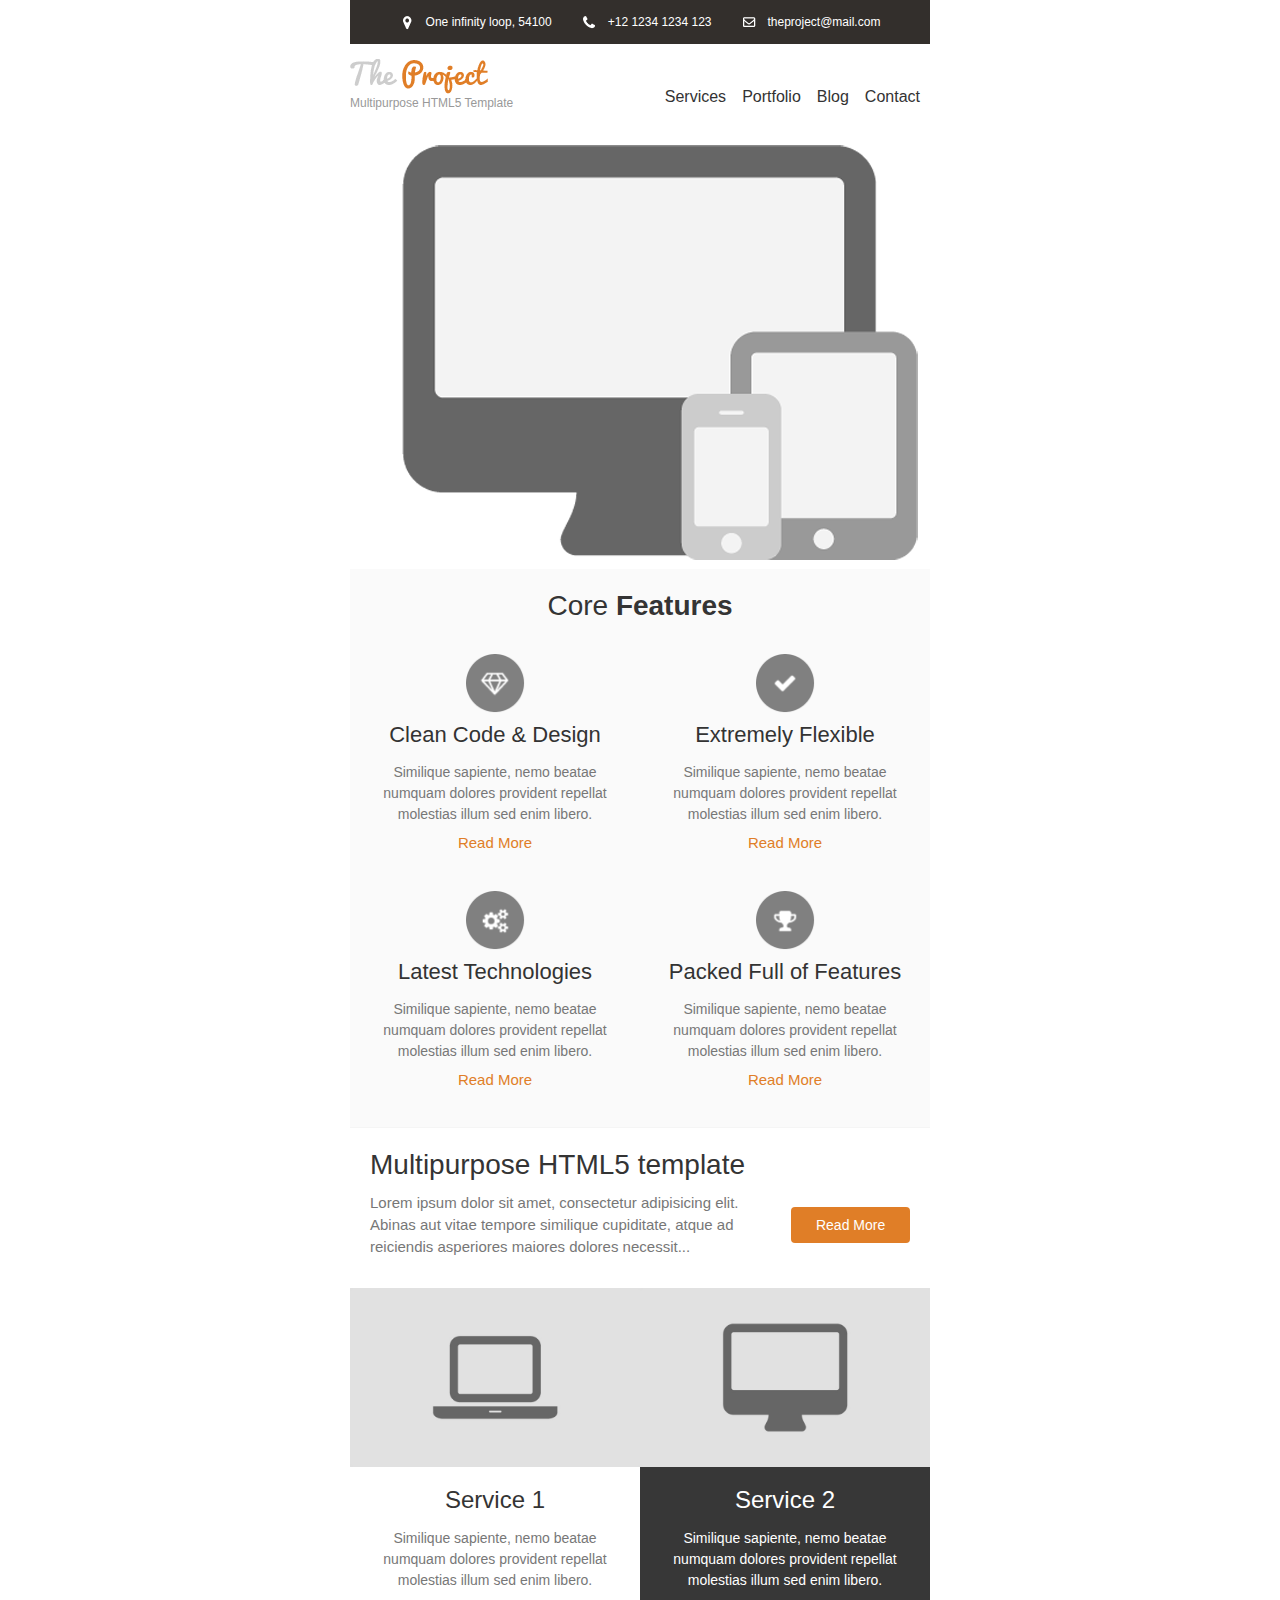
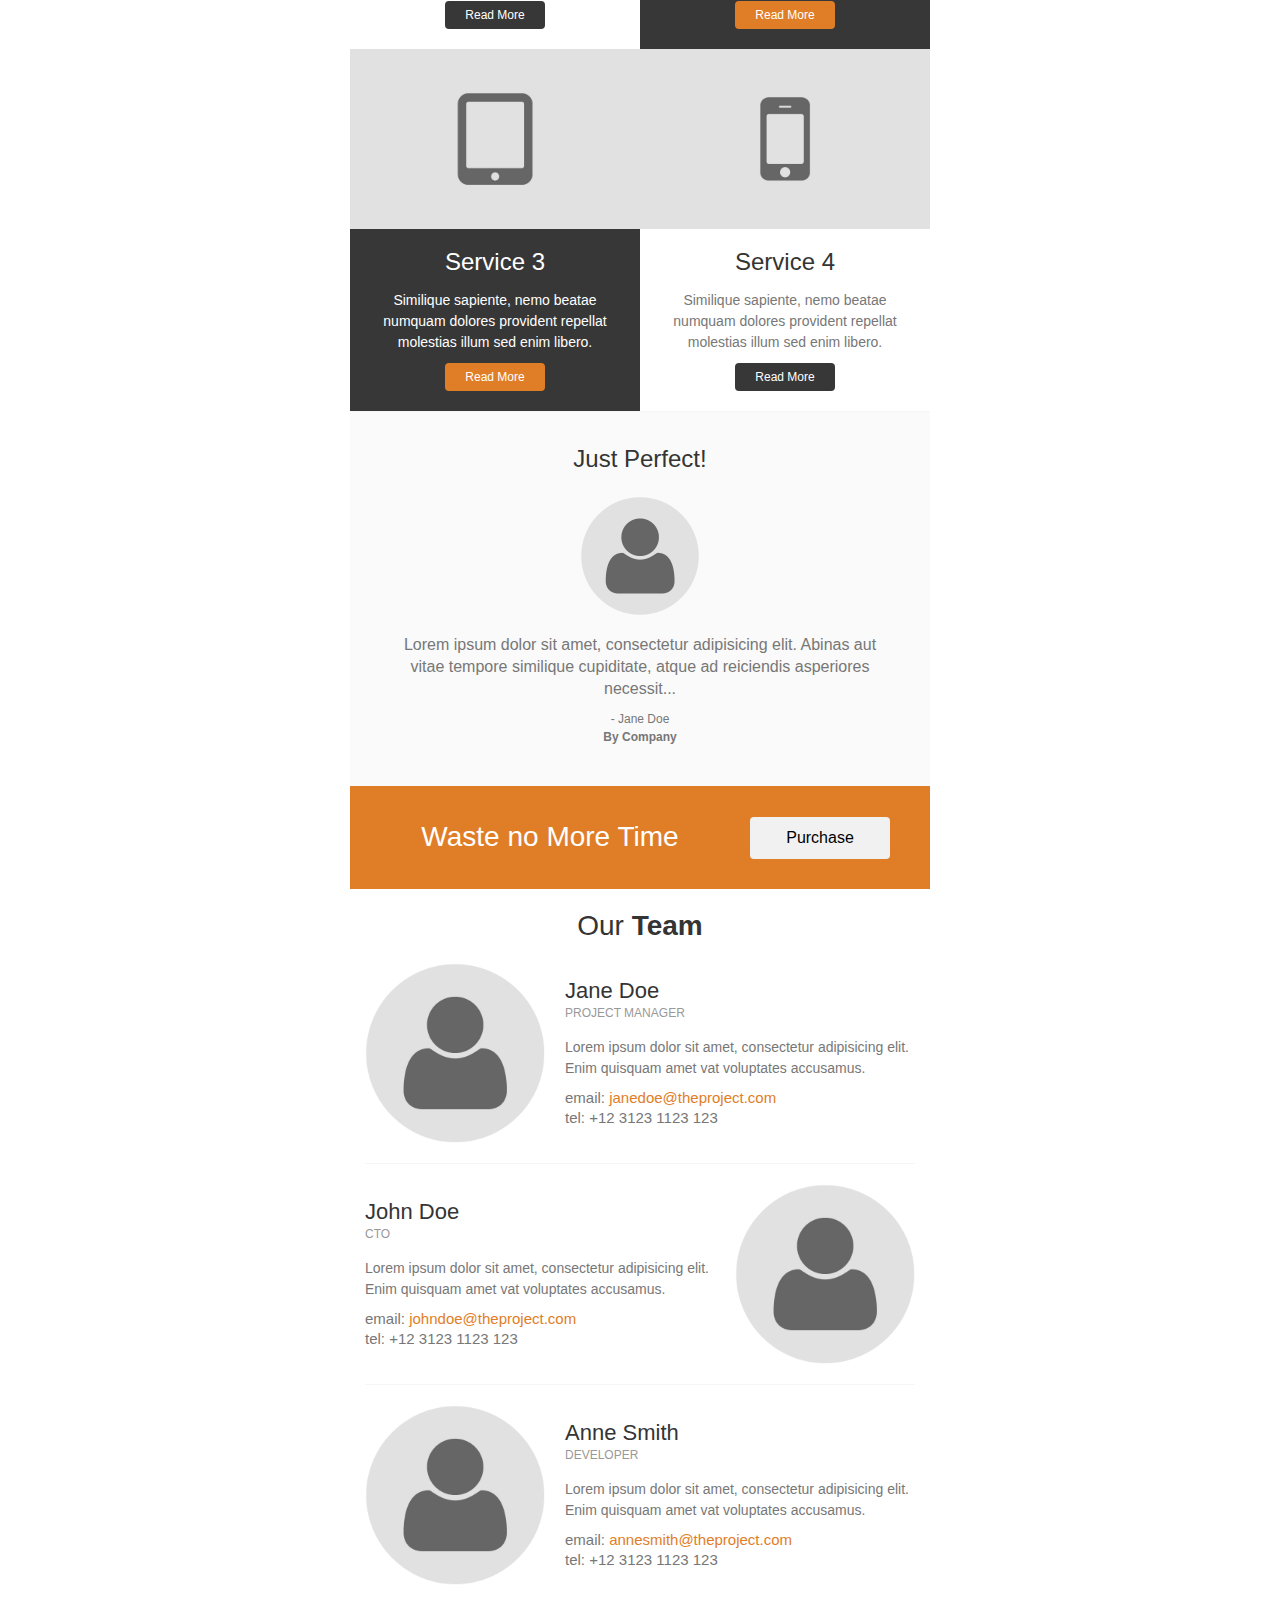
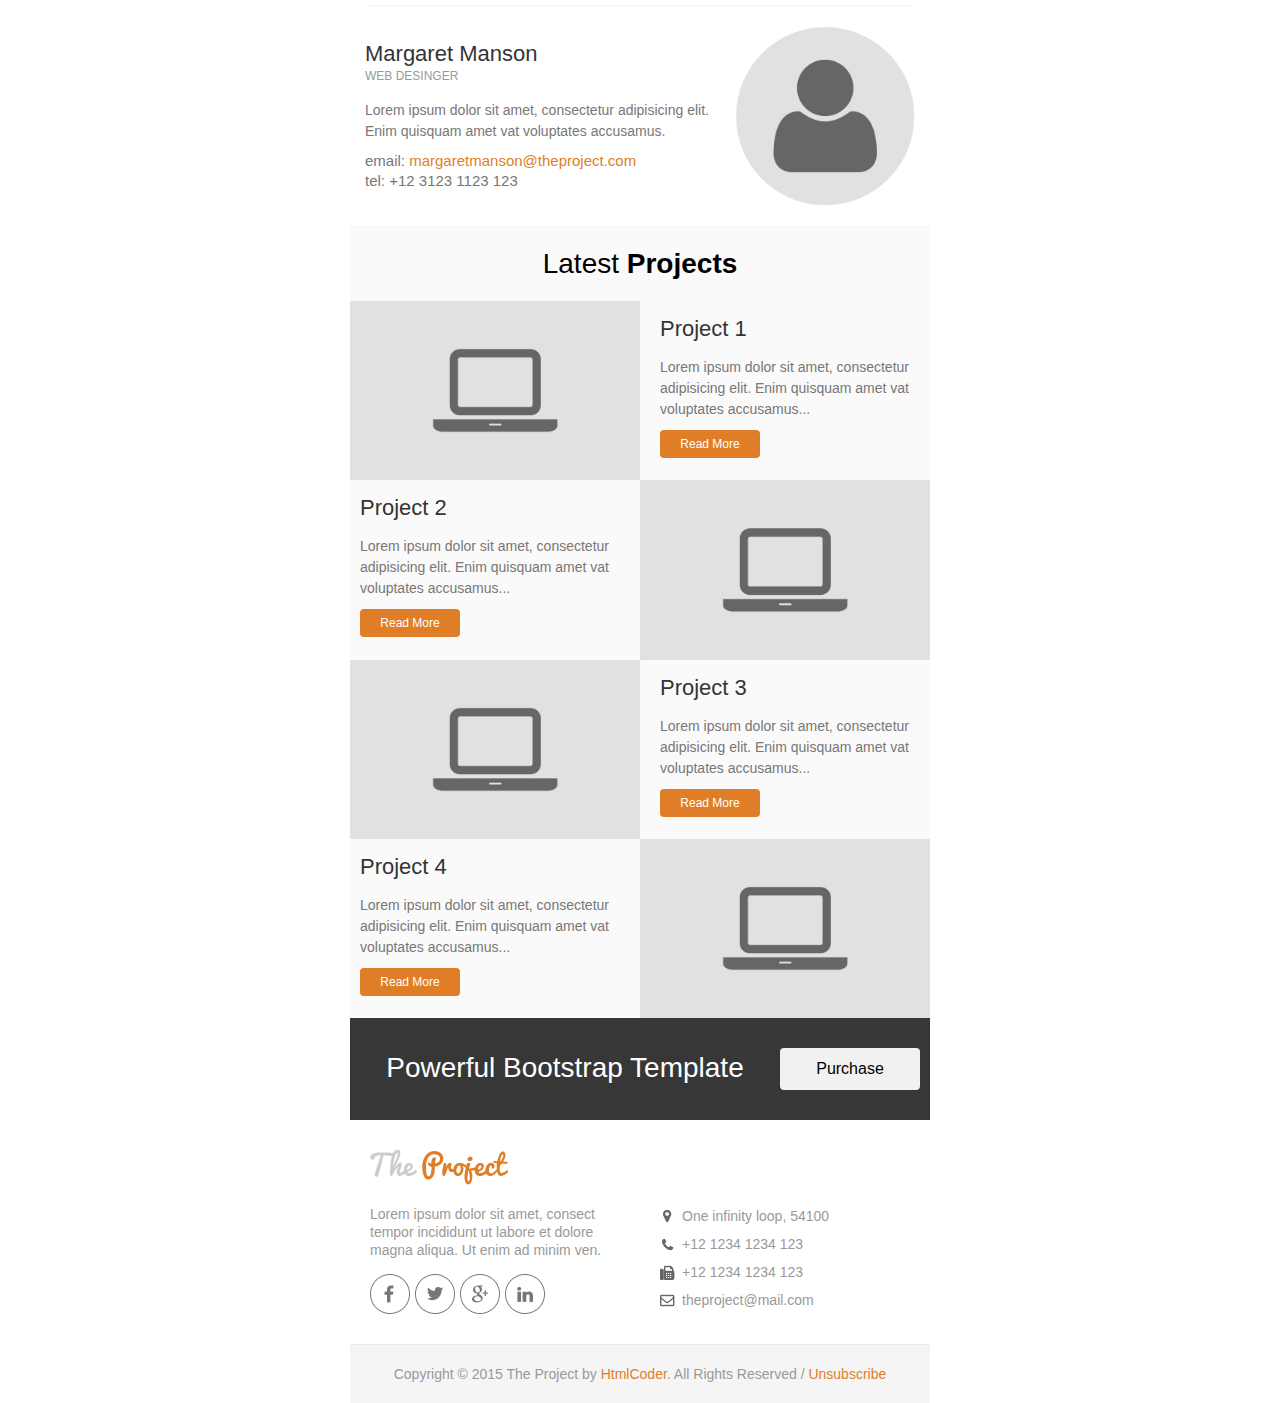
<file: email_templates/email_template_orange.html>
<!DOCTYPE html PUBLIC "-//W3C//DTD XHTML 1.0 Transitional//EN" "http://www.w3.org/TR/xhtml1/DTD/xhtml1-transitional.dtd">
<html xmlns="http://www.w3.org/1999/xhtml">
	<head>
		<meta http-equiv="Content-Type" content="text/html; charset=utf-8" />
		<title>The Project | Email Template</title>
	</head>
	<body style="margin: 0; padding: 0;">
		<table border="0" cellpadding="0" cellspacing="0" width="100%">
			<tr>
				<td>

					<!-- Header Top Start -->
					<table align="center" border="0" cellpadding="0" cellspacing="0" width="600" style="border-collapse: collapse;">
						<tr>
							<td>
								<table align="center" border="0" cellpadding="0" cellspacing="0" width="580" style="border-collapse: collapse;">
									<tr>
										<td align="left"  bgcolor="#332f2c">
											<!-- Space -->
											<table width="100%" align="center" border="0" cellpadding="0" cellspacing="0" style="border-collapse: collapse;">
												<tr><td style="font-size: 0; line-height: 0;" height="10">&nbsp;</td></tr>
											</table>
											<table align="center">
												<tr>
													<td width="22">
														<img src="images/marker-icon-white.png" alt="location" />
													</td>
													<td style="color: #fff; font-size: 12px; line-height: 18px; font-weight: normal; font-family: helvetica, Arial, sans-serif;">One infinity loop, 54100</td>
													<td width="22"></td>
													<td width="22">
														<img src="images/phone-icon-white.png" alt="location" />
													</td>
													<td style="color: #fff; font-size: 12px; line-height: 18px; font-weight: normal; font-family: helvetica, Arial, sans-serif;">+12&nbsp;1234&nbsp;1234&nbsp;123</td>
													<td width="22"></td>
													<td width="22">
														<img src="images/mail-icon-white.png" alt="location" />
													</td>
													<td>
														<a style="color: #fff; font-size: 12px; line-height: 18px; font-weight: normal; font-family: helvetica, Arial, sans-serif; text-decoration:none;" href="mailto:theproject@mail.com">theproject@mail.com</a>
													</td>
												</tr>
											</table>
											<!-- Space -->
											<table width="100%" align="center" border="0" cellpadding="0" cellspacing="0" style="border-collapse: collapse;">
												<tr><td style="font-size: 0; line-height: 0;" height="10">&nbsp;</td></tr>
											</table>
										</td>
									</tr>
								</table>
							</td>
						</tr>
					</table>
					<!-- Header Top End -->

					<!-- Header Start -->
					<table align="center" border="0" cellpadding="0" cellspacing="0" width="600" style="border-collapse: collapse;">
						<tr>
							<td style="padding:15px 0 0 0;">
								<table align="center" border="0" cellpadding="0" cellspacing="0" width="580" style="border-collapse: collapse;">
									<tr>
										<td>
											<table align="left" border="0" cellpadding="0" cellspacing="0" width="200" style="border-collapse: collapse;">
												<!-- logo -->
												<tr>
													<td align="left">
														<a href="../html/index.html">
															<img src="images/logo_orange.png" alt="Company Logo" style="display: block;"/>
														</a>
													</td>
												</tr>
												<!-- company slogan -->
												<tr>
													<td width="100%" align="left" style="font-size: 12px; line-height: 18px; font-family:helvetica, Arial, sans-serif; color:#999999;">	
														Multipurpose HTML5 Template
													</td>
												</tr>									
												<!-- Space -->
												<tr><td style="font-size: 0; line-height: 0;" height="15">&nbsp;</td></tr>
											</table>
											<table align="left" border="0" cellpadding="0" cellspacing="0" width="370" style="border-collapse: collapse;">
												<tr>
													<td  height="75" style="text-align: right; vertical-align: middle;">
														<a href="#" style="font-family:helvetica, Arial, sans-serif; color: #333333; font-size: 16px; text-decoration: none;">Services</a> &nbsp;&nbsp;
														<a href="#" style="font-family:helvetica, Arial, sans-serif; color: #333333; font-size: 16px; text-decoration: none;">Portfolio</a> &nbsp;&nbsp;
														<a href="#" style="font-family:helvetica, Arial, sans-serif; color: #333333; font-size: 16px; text-decoration: none;">Blog</a> &nbsp;&nbsp;
														<a href="#" style="font-family:helvetica, Arial, sans-serif; color: #333333; font-size: 16px; text-decoration: none;">Contact</a>
													</td>
												</tr>
											</table>
										</td>
									</tr>
								</table>
							</td>
						</tr>
					</table>
					<!-- Header End -->

					<!-- Banner Start -->
					<table align="center" border="0" cellpadding="0" cellspacing="0" width="600" style="border-collapse: collapse;">
						<tr>
							<td>
								<table bgcolor="#fafafa" align="center" border="0" cellpadding="0" cellspacing="0" width="580" style="border-collapse: collapse;">
									<tr>
										<td>
											<table width="100%" align="center" border="0" cellpadding="0" cellspacing="0" style="border-collapse: collapse;">
												<tr>
													<td align="center" bgcolor="#ffffff" >
														<a href="#">
															<img src="images/banner.png" width="580" alt="Section one image" style="display: block;"/>
														</a>
													</td>
												</tr>
											</table>
										</td>
									</tr>
								</table>
							</td>
						</tr>
					</table>
					<!-- Banner End -->

					<!-- Section Start -->
					<table align="center" border="0" cellpadding="0" cellspacing="0" width="600" style="border-collapse: collapse;">
						<tr>
							<td>
								<table bgcolor="#fafafa" align="center" border="0" cellpadding="0" cellspacing="0" width="580" style="border-collapse: collapse;">
									<!-- Space -->
									<tr><td style="font-size: 0; line-height: 0;" height="20">&nbsp;</td></tr>
									<tr>
										<td width="100%" align="center" style="font-size: 28px; line-height: 34px; font-family:helvetica, Arial, sans-serif; color:#343434;">
											Core <strong>Features</strong>
										</td>
									</tr>
									<!-- Space -->
									<tr><td style="font-size: 0; line-height: 0;" height="10">&nbsp;</td></tr>
								</table>
								<!-- First Row -->
								<table bgcolor="#fafafa" align="center" border="0" cellpadding="0" cellspacing="0" width="580" style="border-collapse: collapse;">
									<tr>
										<td>
											<!-- first column -->
											<table align="left" bgcolor="#fafafa" border="0" cellpadding="0" cellspacing="0" width="290" style="border-collapse: collapse;">
												<tr>
													<td>
														<table width="100%" align="center" border="0" cellpadding="0" cellspacing="0" style="border-collapse: collapse;">
															<!-- Space -->
															<tr><td style="font-size: 0; line-height: 0;" height="20">&nbsp;</td></tr>
															<tr>
																<td align="center">
																	<a href="#">
																		<img src="images/feature-icon-1.png" width="60" alt="Feature" style="display: block;"/>
																	</a>
																</td>
															</tr>
														</table>
														<table width="250" align="center" border="0" cellpadding="0" cellspacing="0" style="border-collapse: collapse;">
															<!-- Space -->
															<tr><td style="font-size: 0; line-height: 0;" height="10">&nbsp;</td></tr>
															<tr>
																<td align="center">
																	<a href="#" style="font-family: helvetica, Arial, sans-serif; font-size: 22px; color: #333333; line-height: 24px; text-decoration: none;">Clean Code &amp; Design</a>
																</td>
															</tr>
															<!-- Space -->
															<tr><td style="font-size: 0; line-height: 0;" height="15">&nbsp;</td></tr>
															<tr>
																<td style="font-family: helvetica, Arial, sans-serif; font-size: 14px; color: #777777; line-height: 21px; text-align: center;">
																	Similique sapiente, nemo beatae numquam dolores provident repellat molestias illum sed enim libero.
																</td>
															</tr>
															<!-- Space -->
															<tr><td style="font-size: 0; line-height: 0;" height="10">&nbsp;</td></tr>
															<tr>
																<td>
																	<table width="100" align="center" border="0" cellpadding="0" cellspacing="0" style="border-collapse: collapse;">
																		<tr>
																			<td align="center">
																				<a href="#" style="color: #e07e27; font-size: 15px; line-height: 15px; font-weight: normal; text-decoration: none; font-family: helvetica, Arial, sans-serif;">Read More</a>
																			</td>
																		</tr>
																	</table>
																</td>
															</tr>
															<!-- Space -->
															<tr><td style="font-size: 0; line-height: 0;" height="20">&nbsp;</td></tr>
														</table>
													</td>
												</tr>
											</table>
											<!-- second column -->
											<table align="left" bgcolor="#fafafa" border="0" cellpadding="0" cellspacing="0" width="290" style="border-collapse: collapse;">
												<tr>
													<td>
														<table width="100%" align="center" border="0" cellpadding="0" cellspacing="0" style="border-collapse: collapse;">
															<!-- Space -->
															<tr><td style="font-size: 0; line-height: 0;" height="20">&nbsp;</td></tr>
															<tr>
																<td align="center">
																	<a href="#">
																		<img src="images/feature-icon-2.png" width="60" alt="Feature" style="display: block;"/>
																	</a>
																</td>
															</tr>
														</table>
														<table width="250" align="center" border="0" cellpadding="0" cellspacing="0" style="border-collapse: collapse;">
															<!-- Space -->
															<tr><td style="font-size: 0; line-height: 0;" height="10">&nbsp;</td></tr>
															<tr>
																<td align="center">
																	<a href="#" style="font-family: helvetica, Arial, sans-serif; font-size: 22px; color: #333333; line-height: 24px; text-decoration: none;">Extremely Flexible</a>
																</td>
															</tr>
															<!-- Space -->
															<tr><td style="font-size: 0; line-height: 0;" height="15">&nbsp;</td></tr>
															<tr>
																<td style="font-family: helvetica, Arial, sans-serif; font-size: 14px; color: #777777; line-height: 21px; text-align: center;">
																	Similique sapiente, nemo beatae numquam dolores provident repellat molestias illum sed enim libero.
																</td>
															</tr>
															<!-- Space -->
															<tr><td style="font-size: 0; line-height: 0;" height="10">&nbsp;</td></tr>
															<tr>
																<td>
																	<table width="100" align="center" border="0" cellpadding="0" cellspacing="0" style="border-collapse: collapse;">
																		<tr>
																			<td align="center">
																				<a href="#" style="color: #e07e27; font-size: 15px; line-height: 15px; font-weight: normal; text-decoration: none; font-family: helvetica, Arial, sans-serif;">Read More</a>
																			</td>
																		</tr>
																	</table>
																</td>
															</tr>
															<!-- Space -->
															<tr><td style="font-size: 0; line-height: 0;" height="20">&nbsp;</td></tr>
														</table>
													</td>
												</tr>
											</table>
										</td>
									</tr>
								</table>
								<!-- Second Row -->
								<table bgcolor="#fafafa" align="center" border="0" cellpadding="0" cellspacing="0" width="580" style="border-collapse: collapse;">
									<tr>
										<td>
											<!-- first column -->
											<table align="left" bgcolor="#fafafa" border="0" cellpadding="0" cellspacing="0" width="290" style="border-collapse: collapse;">
												<tr>
													<td>
														<table width="100%" align="center" border="0" cellpadding="0" cellspacing="0" style="border-collapse: collapse;">
															<!-- Space -->
															<tr><td style="font-size: 0; line-height: 0;" height="20">&nbsp;</td></tr>
															<tr>
																<td align="center">
																	<a href="#">
																		<img src="images/feature-icon-3.png" width="60" alt="Feature" style="display: block;"/>
																	</a>
																</td>
															</tr>
														</table>
														<table width="250" align="center" border="0" cellpadding="0" cellspacing="0" style="border-collapse: collapse;">
															<!-- Space -->
															<tr><td style="font-size: 0; line-height: 0;" height="10">&nbsp;</td></tr>
															<tr>
																<td align="center">
																	<a href="#" style="font-family: helvetica, Arial, sans-serif; font-size: 22px; color: #333333; line-height: 24px; text-decoration: none;">Latest Technologies</a>
																</td>
															</tr>
															<!-- Space -->
															<tr><td style="font-size: 0; line-height: 0;" height="15">&nbsp;</td></tr>
															<tr>
																<td style="font-family: helvetica, Arial, sans-serif; font-size: 14px; color: #777777; line-height: 21px; text-align: center;">
																	Similique sapiente, nemo beatae numquam dolores provident repellat molestias illum sed enim libero.
																</td>
															</tr>
															<!-- Space -->
															<tr><td style="font-size: 0; line-height: 0;" height="10">&nbsp;</td></tr>
															<tr>
																<td>
																	<table width="100" align="center" border="0" cellpadding="0" cellspacing="0" style="border-collapse: collapse;">
																		<tr>
																			<td align="center">
																				<a href="#" style="color: #e07e27; font-size: 15px; line-height: 15px; font-weight: normal; text-decoration: none; font-family: helvetica, Arial, sans-serif;">Read More</a>
																			</td>
																		</tr>
																	</table>
																</td>
															</tr>
															<!-- Space -->
															<tr><td style="font-size: 0; line-height: 0;" height="40">&nbsp;</td></tr>
														</table>
													</td>
												</tr>
											</table>
											<!-- second column -->
											<table align="left" bgcolor="#fafafa" border="0" cellpadding="0" cellspacing="0" width="290" style="border-collapse: collapse;">
												<tr>
													<td>
														<table width="100%" align="center" border="0" cellpadding="0" cellspacing="0" style="border-collapse: collapse;">
															<!-- Space -->
															<tr><td style="font-size: 0; line-height: 0;" height="20">&nbsp;</td></tr>
															<tr>
																<td align="center">
																	<a href="#">
																		<img src="images/feature-icon-4.png" width="60" alt="Feature" style="display: block;"/>
																	</a>
																</td>
															</tr>
														</table>
														<table width="250" align="center" border="0" cellpadding="0" cellspacing="0" style="border-collapse: collapse;">
															<!-- Space -->
															<tr><td style="font-size: 0; line-height: 0;" height="10">&nbsp;</td></tr>
															<tr>
																<td align="center">
																	<a href="#" style="font-family: helvetica, Arial, sans-serif; font-size: 22px; color: #333333; line-height: 24px; text-decoration: none;">Packed Full of Features</a>
																</td>
															</tr>
															<!-- Space -->
															<tr><td style="font-size: 0; line-height: 0;" height="15">&nbsp;</td></tr>
															<tr>
																<td style="font-family: helvetica, Arial, sans-serif; font-size: 14px; color: #777777; line-height: 21px; text-align: center;">
																	Similique sapiente, nemo beatae numquam dolores provident repellat molestias illum sed enim libero.
																</td>
															</tr>
															<!-- Space -->
															<tr><td style="font-size: 0; line-height: 0;" height="10">&nbsp;</td></tr>
															<tr>
																<td>
																	<table width="100" align="center" border="0" cellpadding="0" cellspacing="0" style="border-collapse: collapse;">
																		<tr>
																			<td align="center">
																				<a href="#" style="color: #e07e27; font-size: 15px; line-height: 15px; font-weight: normal; text-decoration: none; font-family: helvetica, Arial, sans-serif;">Read More</a>
																			</td>
																		</tr>
																	</table>
																</td>
															</tr>
															<!-- Space -->
															<tr><td style="font-size: 0; line-height: 0;" height="40">&nbsp;</td></tr>
														</table>
													</td>
												</tr>
											</table>
										</td>
									</tr>
									<!-- Border -->
									<tr><td bgcolor="#f5f5f5" style="font-size: 0; line-height: 0;" height="1">&nbsp;</td></tr>
								</table>
							</td>
						</tr>
					</table>
					<!-- Section End -->

					<!-- Banner Start -->
					<table align="center" border="0" cellpadding="0" cellspacing="0" width="600" style="border-collapse: collapse;">
						<tr>
							<td>
								<table align="center" border="0" cellpadding="0" cellspacing="0" width="580" style="border-collapse: collapse;">
									<tr>
										<td>
											<table width="100%" align="center" border="0" cellpadding="0" cellspacing="0" style="border-collapse: collapse;">
												<tr>
													<td>
														<!-- Space -->
														<table width="100%" align="center" border="0" cellpadding="0" cellspacing="0" style="border-collapse: collapse;">
															<tr><td style="font-size: 0; line-height: 0;" height="20">&nbsp;</td></tr>
														</table>
														<table align="center" border="0" cellpadding="0" cellspacing="0" width="540" style="border-collapse: collapse;">
															<tr>
																<td>
																	<table align="left" border="0" cellpadding="0" cellspacing="0" width="100%" style="border-collapse: collapse;">
																		<tr>
																			<td width="100%" align="left" style="font-size: 28px; line-height: 34px; font-family:helvetica, Arial, sans-serif; color:#343434;">
																				Multipurpose HTML5 template
																			</td>
																		</tr>
																	</table>
																	<table align="left" border="0" cellpadding="0" cellspacing="0" width="75%" style="border-collapse: collapse;">
																		<!-- Space -->
																		<tr><td style="font-size: 0; line-height: 0;" height="10">&nbsp;</td></tr>
																		<tr>
																			<td width="100%" align="left" style="font-size: 15px; line-height: 22px; font-family:helvetica, Arial, sans-serif; color:#777777;">
																				Lorem ipsum dolor sit amet, consectetur adipisicing elit. Abinas aut vitae tempore similique cupiditate, atque ad reiciendis asperiores maiores dolores necessit...
																			</td>
																		</tr>
																	</table>
																	<table align="right" border="0" cellpadding="0" cellspacing="0" width="22%" style="border-collapse: collapse;">
																		<!-- Space -->
																		<tr><td style="font-size: 0; line-height: 0;" height="25">&nbsp;</td></tr>
																		<tr>
																			<td width="100%" align="center" style="padding:10px 12px 10px 12px; text-align: center;border-radius:4px;" bgcolor="#e07e27">
																				<a href="#" style="color: #fff; font-size: 14px; font-weight: normal; text-decoration: none; font-family: helvetica, Arial, sans-serif;">Read More</a>
																			</td>
																		</tr>
																	</table>
																</td>
															</tr>
														</table>
														<!-- Space -->
														<table width="100%" align="center" border="0" cellpadding="0" cellspacing="0" style="border-collapse: collapse;">
															<tr><td style="font-size: 0; line-height: 0;" height="30">&nbsp;</td></tr>				
														</table>
													</td>
												</tr>
											</table>
										</td>
									</tr>
								</table>
							</td>
						</tr>
					</table>
					<!-- Banner End -->

					<!-- Section Start -->
					<table align="center" border="0" cellpadding="0" cellspacing="0" width="600" style="border-collapse: collapse;">
						<tr>
							<td>
								<!-- First Row -->
								<table bgcolor="#fafafa" align="center" border="0" cellpadding="0" cellspacing="0" width="580" style="border-collapse: collapse;">
									<tr>
										<td>
											<!-- first column -->
											<table align="left" bgcolor="#ffffff" border="0" cellpadding="0" cellspacing="0" width="290" style="border-collapse: collapse;">
												<tr>
													<td>
														<table width="100%" align="center" border="0" cellpadding="0" cellspacing="0" style="border-collapse: collapse;">
															<tr>
																<td>
																	<a href="#">
																		<img src="images/service-1.jpg" width="290" alt="Service 1" style="display: block;"/>
																	</a>
																</td>
															</tr>
														</table>
														<table width="250" align="center" border="0" cellpadding="0" cellspacing="0" style="border-collapse: collapse;">
															<!-- Space -->
															<tr><td style="font-size: 0; line-height: 0;" height="20">&nbsp;</td></tr>
															<tr>
																<td align="center">
																	<a href="#" style="font-family: helvetica, Arial, sans-serif; font-size: 24px; color: #343434; line-height: 26px; text-decoration: none;">Service 1</a>
																</td>
															</tr>
															<!-- Space -->
															<tr><td style="font-size: 0; line-height: 0;" height="15">&nbsp;</td></tr>
															<tr>
																<td style="font-family: helvetica, Arial, sans-serif; font-size: 14px; color: #777777; line-height: 21px; text-align: center;">
																	Similique sapiente, nemo beatae numquam dolores provident repellat molestias illum sed enim libero.
																</td>
															</tr>
															<!-- Space -->
															<tr><td style="font-size: 0; line-height: 0;" height="10">&nbsp;</td></tr>
															<tr>
																<td>
																	<table width="100" align="center" border="0" cellpadding="0" cellspacing="0" style="border-collapse: collapse;">
																		<tr>
																			<td align="center" style="padding:8px 5px 8px 5px;border-radius:4px;" bgcolor="#373737">
																				<a href="#" style="color: #fff; font-size: 12px; line-height: 12px; font-weight: normal; text-decoration: none; font-family: helvetica, Arial, sans-serif;">Read More</a>
																			</td>
																		</tr>
																	</table>
																</td>
															</tr>
															<!-- Space -->
															<tr><td style="font-size: 0; line-height: 0;" height="20">&nbsp;</td></tr>
														</table>
													</td>
												</tr>
											</table>
											<!-- second column -->
											<table align="left" bgcolor="#373737" border="0" cellpadding="0" cellspacing="0" width="290" style="border-collapse: collapse;">
												<tr>
													<td>
														<table width="100%" align="center" border="0" cellpadding="0" cellspacing="0" style="border-collapse: collapse;">
															<tr>
																<td>
																	<a href="#">
																		<img src="images/service-2.jpg" width="290" alt="Service 2" style="display: block;"/>
																	</a>
																</td>
															</tr>
														</table>
														<table width="250" align="center" border="0" cellpadding="0" cellspacing="0" style="border-collapse: collapse;">
															<!-- Space -->
															<tr><td style="font-size: 0; line-height: 0;" height="20">&nbsp;</td></tr>
															<tr>
																<td align="center">
																	<a href="#" style="font-family: helvetica, Arial, sans-serif; font-size: 24px; color: #ffffff; line-height: 26px; text-decoration: none;">Service 2</a>
																</td>
															</tr>
															<!-- Space -->
															<tr><td style="font-size: 0; line-height: 0;" height="15">&nbsp;</td></tr>
															<tr>
																<td style="font-family: helvetica, Arial, sans-serif; font-size: 14px; color: #ffffff; line-height: 21px; text-align: center;">
																	Similique sapiente, nemo beatae numquam dolores provident repellat molestias illum sed enim libero.
																</td>
															</tr>
															<!-- Space -->
															<tr><td style="font-size: 0; line-height: 0;" height="10">&nbsp;</td></tr>
															<tr>
																<td>
																	<table width="100" align="center" border="0" cellpadding="0" cellspacing="0" style="border-collapse: collapse;">
																		<tr>
																			<td align="center" style="padding:8px 5px 8px 5px;border-radius:4px;" bgcolor="#e07e27">
																				<a href="#" style="color: #fff; font-size: 12px; line-height: 12px; font-weight: normal; text-decoration: none; font-family: helvetica, Arial, sans-serif;">Read More</a>
																			</td>
																		</tr>
																	</table>
																</td>
															</tr>
															<!-- Space -->
															<tr><td style="font-size: 0; line-height: 0;" height="20">&nbsp;</td></tr>
														</table>
													</td>
												</tr>
											</table>
										</td>
									</tr>
								</table>
								<!-- Second Row -->
								<table bgcolor="#fafafa" align="center" border="0" cellpadding="0" cellspacing="0" width="580" style="border-collapse: collapse;">
									<tr>
										<td>
											<!-- first column -->
											<table align="left" bgcolor="#373737" border="0" cellpadding="0" cellspacing="0" width="290" style="border-collapse: collapse;">
												<tr>
													<td>
														<table width="100%" align="center" border="0" cellpadding="0" cellspacing="0" style="border-collapse: collapse;">
															<tr>
																<td>
																	<a href="#">
																		<img src="images/service-3.jpg" width="290" alt="Service 3" style="display: block;"/>
																	</a>
																</td>
															</tr>
														</table>
														<table width="250" align="center" border="0" cellpadding="0" cellspacing="0" style="border-collapse: collapse;">
															<!-- Space -->
															<tr><td style="font-size: 0; line-height: 0;" height="20">&nbsp;</td></tr>
															<tr>
																<td align="center">
																	<a href="#" style="font-family: helvetica, Arial, sans-serif; font-size: 24px; color: #ffffff; line-height: 26px; text-decoration: none;">Service 3</a>
																</td>
															</tr>
															<!-- Space -->
															<tr><td style="font-size: 0; line-height: 0;" height="15">&nbsp;</td></tr>
															<tr>
																<td style="font-family: helvetica, Arial, sans-serif; font-size: 14px; color: #ffffff; line-height: 21px; text-align: center;">
																	Similique sapiente, nemo beatae numquam dolores provident repellat molestias illum sed enim libero.
																</td>
															</tr>
															<!-- Space -->
															<tr><td style="font-size: 0; line-height: 0;" height="10">&nbsp;</td></tr>
															<tr>
																<td>
																	<table width="100" align="center" border="0" cellpadding="0" cellspacing="0" style="border-collapse: collapse;">
																		<tr>
																			<td align="center" style="padding:8px 5px 8px 5px;border-radius:4px;" bgcolor="#e07e27">
																				<a href="#" style="color: #fff; font-size: 12px; line-height: 12px; font-weight: normal; text-decoration: none; font-family: helvetica, Arial, sans-serif;">Read More</a>
																			</td>
																		</tr>
																	</table>
																</td>
															</tr>
															<!-- Space -->
															<tr><td style="font-size: 0; line-height: 0;" height="20">&nbsp;</td></tr>
														</table>
													</td>
												</tr>
											</table>
											<!-- second column -->
											<table align="left" bgcolor="#ffffff" border="0" cellpadding="0" cellspacing="0" width="290" style="border-collapse: collapse;">
												<tr>
													<td>
														<table width="100%" align="center" border="0" cellpadding="0" cellspacing="0" style="border-collapse: collapse;">
															<tr>
																<td>
																	<a href="#">
																		<img src="images/service-4.jpg" width="290" alt="Service 4" style="display: block;"/>
																	</a>
																</td>
															</tr>
														</table>
														<table width="250" align="center" border="0" cellpadding="0" cellspacing="0" style="border-collapse: collapse;">
															<!-- Space -->
															<tr><td style="font-size: 0; line-height: 0;" height="20">&nbsp;</td></tr>
															<tr>
																<td align="center">
																	<a href="#" style="font-family: helvetica, Arial, sans-serif; font-size: 24px; color: #343434; line-height: 26px; text-decoration: none;">Service 4</a>
																</td>
															</tr>
															<!-- Space -->
															<tr><td style="font-size: 0; line-height: 0;" height="15">&nbsp;</td></tr>
															<tr>
																<td style="font-family: helvetica, Arial, sans-serif; font-size: 14px; color: #777777; line-height: 21px; text-align: center;">
																	Similique sapiente, nemo beatae numquam dolores provident repellat molestias illum sed enim libero.
																</td>
															</tr>
															<!-- Space -->
															<tr><td style="font-size: 0; line-height: 0;" height="10">&nbsp;</td></tr>
															<tr>
																<td>
																	<table width="100" align="center" border="0" cellpadding="0" cellspacing="0" style="border-collapse: collapse;">
																		<tr>
																			<td align="center" style="padding:8px 5px 8px 5px;border-radius:4px;" bgcolor="#373737">
																				<a href="#" style="color: #fff; font-size: 12px; line-height: 12px; font-weight: normal; text-decoration: none; font-family: helvetica, Arial, sans-serif;">Read More</a>
																			</td>
																		</tr>
																	</table>
																</td>
															</tr>
															<!-- Space -->
															<tr><td style="font-size: 0; line-height: 0;" height="20">&nbsp;</td></tr>
														</table>
													</td>
												</tr>
											</table>
										</td>
									</tr>
								</table>
							</td>
						</tr>
					</table>
					<!-- Section End -->

					<!-- Section Start -->
					<table align="center" border="0" cellpadding="0" cellspacing="0" width="600" style="border-collapse: collapse;">
						<tr>
							<td>
								<table bgcolor="#fafafa" align="center" border="0" cellpadding="0" cellspacing="0" width="580" style="border-collapse: collapse;">
									<tr>
										<td>
											<table align="center" border="0" cellpadding="0" width="100%" cellspacing="0" style="border-collapse: collapse;">
												<!-- Border -->
												<tr><td bgcolor="#f5f5f5" style="font-size: 0; line-height: 0;" height="1">&nbsp;</td></tr>
												<!-- Space -->
												<tr><td style="font-size: 0; line-height: 0;" height="30">&nbsp;</td></tr>
											</table>
											<table align="center" border="0" cellpadding="0" width="480" cellspacing="0" style="border-collapse: collapse;">
												<tr>
													<td>
														<table align="center" border="0" cellpadding="0" cellspacing="0" width="100%" style="border-collapse: collapse;">
															<tr>
																<td width="100%" align="left" style="font-size: 24px; line-height: 34px; font-family:helvetica, Arial, sans-serif; color:#343434; text-align: center;">
																	Just Perfect!
																</td>
															</tr>
															<!-- Space -->
															<tr><td style="font-size: 0; line-height: 0;" height="20">&nbsp;</td></tr>
														</table>
														<table align="center" border="0" cellpadding="0" cellspacing="0" width="100%" style="border-collapse: collapse;">
															<tr>
																<td align="center">
																	<img src="images/testimonial.png" width="120" alt="Testimonial Image" style="display: block;"/>
																</td>
															</tr>
														</table>
														<table align="left" border="0" cellpadding="0" cellspacing="0" width="3%" style="border-collapse: collapse;">
															<tr>
																<td>
																	&nbsp;
																</td>
															</tr>
														</table>
														<table align="center" border="0" cellpadding="0" cellspacing="0" width="100%" style="border-collapse: collapse;">
															<tr>
																<td width="100%" align="left" style="font-size: 16px; line-height: 22px; font-family:helvetica, Arial, sans-serif; color:#777777; text-align: center;">
																	Lorem ipsum dolor sit amet, consectetur adipisicing elit. Abinas aut vitae tempore similique cupiditate, atque ad reiciendis asperiores necessit...
																</td>
															</tr>
															<!-- Space -->
															<tr><td style="font-size: 0; line-height: 0;" height="10">&nbsp;</td></tr>
															<tr>
																<td width="100%" align="left" style="font-size: 12px; line-height: 18px; font-family:helvetica, Arial, sans-serif; color:#777777; text-align: center;">
																	- Jane Doe
																</td>
															</tr>
															<tr>
																<td width="100%" align="left" style="font-size: 12px; line-height: 18px; font-family:helvetica, Arial, sans-serif; color:#777777; font-weight:bold; text-align: center;">
																	By Company
																</td>
															</tr>
														</table>
													</td>
												</tr>
											</table>
											<!-- Space -->
											<table align="center" border="0" cellpadding="0" width="100%" cellspacing="0" style="border-collapse: collapse;">
												<tr><td style="font-size: 0; line-height: 0;" height="40">&nbsp;</td></tr>
											</table>	
										</td>
									</tr>
								</table>
							</td>
						</tr>

					</table>
					<!-- Section End -->

					<!-- Section Start -->
					<table align="center" border="0" cellpadding="0" cellspacing="0" width="600" style="border-collapse: collapse;">
						<tr>
							<td>
								<table align="center" bgcolor="#e07e27" border="0" cellpadding="0" cellspacing="0" width="580" style="border-collapse: collapse;">
									<tr>
										<td>
											<table width="100%" align="center" border="0" cellpadding="0" cellspacing="0" style="border-collapse: collapse;">
												<!-- Border -->
												<tr><td bgcolor="#e07e27" style="font-size: 0; line-height: 0;" height="1">&nbsp;</td></tr>
												<!-- Space -->
												<tr><td style="font-size: 0; line-height: 0;" height="30">&nbsp;</td></tr>
											</table>
											<table width="100%" align="center" border="0" cellpadding="0" cellspacing="0" style="border-collapse: collapse;">
												<tr>
													<td>
														<table align="left" border="0" cellpadding="0" cellspacing="0" width="400" style="border-collapse: collapse;">
															<!-- Space -->
															<tr><td style="font-size: 0; line-height: 0;" height="3">&nbsp;</td></tr>
															<tr>
																<td width="100%" align="center" style="font-size: 28px; line-height: 34px; font-family:helvetica, Arial, sans-serif; color:#ffffff;">
																	Waste no More Time
																</td>
															</tr>
														</table>
														<table align="left" border="0" cellpadding="0" cellspacing="0" width="140" style="border-collapse: collapse;">
															<!-- Space -->
															<tr><td style="font-size: 0; line-height: 0;" height="0">&nbsp;</td></tr>
															<tr>
																<td width="100%" align="center" style="padding:12px 12px 12px 12px; text-align: center;border-radius:4px;" bgcolor="#f1f1f1">
																	<a href="#" style="color: #000000; font-size: 16px; font-weight: normal; text-decoration: none; font-family: helvetica, Arial, sans-serif;">Purchase</a>
																</td>
															</tr>
														</table>
													</td>
												</tr>
											</table>
											<table width="100%" align="center" border="0" cellpadding="0" cellspacing="0" style="border-collapse: collapse;">
												<!-- Space -->
												<tr><td style="font-size: 0; line-height: 0;" height="30">&nbsp;</td></tr>
											</table>
										</td>
									</tr>
								</table>
							</td>
						</tr>

					</table>
					<!-- Section End -->

					<!-- Section Start -->
					<table align="center" border="0" cellpadding="0" cellspacing="0" width="600" style="border-collapse: collapse;">
						<tr>
							<td>
								<table bgcolor="#ffffff" width="580" align="center" border="0" cellpadding="0" cellspacing="0" style="border-collapse: collapse;">
									<tr>
										<td>
											<table align="center" border="0" cellpadding="0" cellspacing="0" width="550" style="border-collapse: collapse;">
												<!-- Space -->
												<tr><td style="font-size: 0; line-height: 0;" height="20">&nbsp;</td></tr>
												<tr>
													<td width="100%" align="center" style="font-size: 28px; line-height: 34px; font-family:helvetica, Arial, sans-serif; color:#343434;">
														Our <strong>Team</strong>
													</td>
												</tr>
												<!-- Space -->
												<tr><td style="font-size: 0; line-height: 0;" height="20">&nbsp;</td></tr>
											</table>
											<!-- First Row -->
											<table align="center" border="0" cellpadding="0" cellspacing="0" width="550" style="border-collapse: collapse;">
												<tr>
													<td>
														<table align="left" border="0" cellpadding="0" width="180" cellspacing="0" style="border-collapse: collapse;">
															<tr>
																<td>
																	<a href="#">
																		<img src="images/team-member-1.png" width="180" alt="Team Member 1" style="display: block;"/>
																	</a>
																</td>
															</tr>
														</table>
														<!-- Grid Gutter 20px -->
														<table align="left" border="0" cellpadding="0" width="20" cellspacing="0" style="border-collapse: collapse;">
															<tr>
																<td>&nbsp;</td>
															</tr>
														</table>
														<table align="left" border="0" cellpadding="0" width="350" cellspacing="0" style="border-collapse: collapse;">
															<!-- Space -->
															<tr><td style="font-size: 0; line-height: 0;" height="15">&nbsp;</td></tr>
															<tr>
																<td>
																	<a style="text-decoration:none; font-family: helvetica, Arial, sans-serif; font-size: 22px; color: #343434; line-height: 26px;" href="#">Jane Doe</a>
																</td>
															</tr>
															<tr>
																<td style="text-decoration:none; font-family: helvetica, Arial, sans-serif; font-size: 12px; color: #999999; line-height: 18px;">
																	PROJECT MANAGER
																</td>
															</tr>
															<!-- Space -->
															<tr><td style="font-size: 0; line-height: 0;" height="15">&nbsp;</td></tr>
															<tr>
																<td style="font-family: helvetica, Arial, sans-serif; font-size: 14px; color: #777777; line-height: 21px;">
																	Lorem ipsum dolor sit amet, consectetur adipisicing elit. Enim quisquam amet vat voluptates accusamus.
																</td>
															</tr>
															<!-- Space -->
															<tr><td style="font-size: 0; line-height: 0;" height="10">&nbsp;</td></tr>
															<tr>
																<td>
																	<table width="80" align="left" border="0" cellpadding="0" cellspacing="0" style="border-collapse: collapse;">
																		<tr>
																			<td style="color: #777777;font-family: helvetica, Arial, sans-serif; font-size:15px;">
																				email:&nbsp;<a style="font-family: helvetica, Arial, sans-serif; font-size: 15px;text-decoration:none; line-height: 14px; color: #e07e27;" href="mailto:janedoe@theproject.com">janedoe@theproject.com</a>
																			</td>
																		</tr>
																		<!-- Space -->
																		<tr><td style="font-size: 0; line-height: 0;" height="5">&nbsp;</td></tr>
																		<tr>
																			<td style="font-family: helvetica, Arial, sans-serif; font-size: 15px; line-height: 14px; color: #777777;">
																				tel:&nbsp;+12&nbsp;3123&nbsp;1123&nbsp;123
																			</td>
																		</tr>
																	</table>
																</td>
															</tr>
														</table>
													</td>
												</tr>
											</table>
											<!-- Space -->
											<table width="550" align="center" border="0" cellpadding="0" cellspacing="0" style="border-collapse: collapse;">
												<tr><td style="font-size: 0; line-height: 0;" height="20">&nbsp;</td></tr>
												<tr><td style="font-size: 0; line-height: 0;" bgcolor="#f5f5f5" height="1">&nbsp;</td></tr>
												<tr><td style="font-size: 0; line-height: 0;" height="20">&nbsp;</td></tr>
											</table>
											<!-- Second Row -->
											<table align="center" border="0" cellpadding="0" cellspacing="0" width="550" style="border-collapse: collapse;">
												<tr>
													<td>
														<table align="left" border="0" cellpadding="0" width="350" cellspacing="0" style="border-collapse: collapse;">
															<!-- Space -->
															<tr><td style="font-size: 0; line-height: 0;" height="15">&nbsp;</td></tr>
															<tr>
																<td>
																	<a style="text-decoration:none; font-family: helvetica, Arial, sans-serif; font-size: 22px; color: #343434; line-height: 26px;" href="#">John Doe</a>
																</td>
															</tr>
															<tr>
																<td style="text-decoration:none; font-family: helvetica, Arial, sans-serif; font-size: 12px; color: #999999; line-height: 18px;">
																	CTO
																</td>
															</tr>
															<!-- Space -->
															<tr><td style="font-size: 0; line-height: 0;" height="15">&nbsp;</td></tr>
															<tr>
																<td style="font-family: helvetica, Arial, sans-serif; font-size: 14px; color: #777777; line-height: 21px;">
																	Lorem ipsum dolor sit amet, consectetur adipisicing elit. Enim quisquam amet vat voluptates accusamus.
																</td>
															</tr>
															<!-- Space -->
															<tr><td style="font-size: 0; line-height: 0;" height="10">&nbsp;</td></tr>
															<tr>
																<td>
																	<table width="80" align="left" border="0" cellpadding="0" cellspacing="0" style="border-collapse: collapse;">
																		<tr>
																			<td style="color: #777777;font-family: helvetica, Arial, sans-serif; font-size:15px;">
																				email:&nbsp;<a style="font-family: helvetica, Arial, sans-serif; font-size: 15px;text-decoration:none; line-height: 14px; color: #e07e27;" href="mailto:johndoe@theproject.com">johndoe@theproject.com</a>
																			</td>
																		</tr>
																		<!-- Space -->
																		<tr><td style="font-size: 0; line-height: 0;" height="5">&nbsp;</td></tr>
																		<tr>
																			<td style="font-family: helvetica, Arial, sans-serif; font-size: 15px; line-height: 14px; color: #777777;">
																				tel:&nbsp;+12&nbsp;3123&nbsp;1123&nbsp;123
																			</td>
																		</tr>
																	</table>
																</td>
															</tr>
														</table>
														<!-- Grid Gutter 20px -->
														<table align="left" border="0" cellpadding="0" width="20" cellspacing="0" style="border-collapse: collapse;">
															<tr>
																<td>&nbsp;</td>
															</tr>
														</table>
														<table align="left" border="0" cellpadding="0" width="180" cellspacing="0" style="border-collapse: collapse;">
															<tr>
																<td>
																	<a href="#">
																		<img src="images/team-member-2.png" width="180" alt="Team Member 2" style="display: block;"/>
																	</a>
																</td>
															</tr>
														</table>
													</td>
												</tr>
											</table>
											<!-- Space -->
											<table width="550" align="center" border="0" cellpadding="0" cellspacing="0" style="border-collapse: collapse;">
												<tr><td style="font-size: 0; line-height: 0;" height="20">&nbsp;</td></tr>
												<tr><td style="font-size: 0; line-height: 0;" bgcolor="#f5f5f5" height="1">&nbsp;</td></tr>
												<tr><td style="font-size: 0; line-height: 0;" height="20">&nbsp;</td></tr>
											</table>
											<!-- Third Row -->
											<table align="center" border="0" cellpadding="0" cellspacing="0" width="550" style="border-collapse: collapse;">
												<tr>
													<td>
														<table align="left" border="0" cellpadding="0" width="180" cellspacing="0" style="border-collapse: collapse;">
															<tr>
																<td>
																	<a href="#">
																		<img src="images/team-member-3.png" width="180" alt="Team Member 3" style="display: block;"/>
																	</a>
																</td>
															</tr>
														</table>
														<!-- Grid Gutter 20px -->
														<table align="left" border="0" cellpadding="0" width="20" cellspacing="0" style="border-collapse: collapse;">
															<tr>
																<td>&nbsp;</td>
															</tr>
														</table>
														<table align="left" border="0" cellpadding="0" width="350" cellspacing="0" style="border-collapse: collapse;">
															<!-- Space -->
															<tr><td style="font-size: 0; line-height: 0;" height="15">&nbsp;</td></tr>
															<tr>
																<td>
																	<a style="text-decoration:none; font-family: helvetica, Arial, sans-serif; font-size: 22px; color: #343434; line-height: 26px;" href="#">Anne Smith</a>
																</td>
															</tr>
															<tr>
																<td style="text-decoration:none; font-family: helvetica, Arial, sans-serif; font-size: 12px; color: #999999; line-height: 18px;">
																	DEVELOPER
																</td>
															</tr>
															<!-- Space -->
															<tr><td style="font-size: 0; line-height: 0;" height="15">&nbsp;</td></tr>
															<tr>
																<td style="font-family: helvetica, Arial, sans-serif; font-size: 14px; color: #777777; line-height: 21px;">
																	Lorem ipsum dolor sit amet, consectetur adipisicing elit. Enim quisquam amet vat voluptates accusamus.
																</td>
															</tr>
															<!-- Space -->
															<tr><td style="font-size: 0; line-height: 0;" height="10">&nbsp;</td></tr>
															<tr>
																<td>
																	<table width="80" align="left" border="0" cellpadding="0" cellspacing="0" style="border-collapse: collapse;">
																		<tr>
																			<td style="color: #777777;font-family: helvetica, Arial, sans-serif; font-size:15px;">
																				email:&nbsp;<a style="font-family: helvetica, Arial, sans-serif; font-size: 15px;text-decoration:none; line-height: 14px; color: #e07e27;" href="mailto:annesmith@theproject.com">annesmith@theproject.com</a>
																			</td>
																		</tr>
																		<!-- Space -->
																		<tr><td style="font-size: 0; line-height: 0;" height="5">&nbsp;</td></tr>
																		<tr>
																			<td style="font-family: helvetica, Arial, sans-serif; font-size: 15px; line-height: 14px; color: #777777;">
																				tel:&nbsp;+12&nbsp;3123&nbsp;1123&nbsp;123
																			</td>
																		</tr>
																	</table>
																</td>
															</tr>
														</table>
													</td>
												</tr>
											</table>
											<!-- Space -->
											<table width="550" align="center" border="0" cellpadding="0" cellspacing="0" style="border-collapse: collapse;">
												<tr><td style="font-size: 0; line-height: 0;" height="20">&nbsp;</td></tr>
												<tr><td style="font-size: 0; line-height: 0;" bgcolor="#f5f5f5" height="1">&nbsp;</td></tr>
												<tr><td style="font-size: 0; line-height: 0;" height="20">&nbsp;</td></tr>
											</table>
											<!-- Fourth Row -->
											<table align="center" border="0" cellpadding="0" cellspacing="0" width="550" style="border-collapse: collapse;">
												<tr>
													<td>
														<table align="left" border="0" cellpadding="0" width="350" cellspacing="0" style="border-collapse: collapse;">
															<!-- Space -->
															<tr><td style="font-size: 0; line-height: 0;" height="15">&nbsp;</td></tr>
															<tr>
																<td>
																	<a style="text-decoration:none; font-family: helvetica, Arial, sans-serif; font-size: 22px; color: #343434; line-height: 26px;" href="#">Margaret Manson</a>
																</td>
															</tr>
															<tr>
																<td style="text-decoration:none; font-family: helvetica, Arial, sans-serif; font-size: 12px; color: #999999; line-height: 18px;">
																	WEB DESINGER
																</td>
															</tr>
															<!-- Space -->
															<tr><td style="font-size: 0; line-height: 0;" height="15">&nbsp;</td></tr>
															<tr>
																<td style="font-family: helvetica, Arial, sans-serif; font-size: 14px; color: #777777; line-height: 21px;">
																	Lorem ipsum dolor sit amet, consectetur adipisicing elit. Enim quisquam amet vat voluptates accusamus.
																</td>
															</tr>
															<!-- Space -->
															<tr><td style="font-size: 0; line-height: 0;" height="10">&nbsp;</td></tr>
															<tr>
																<td>
																	<table width="80" align="left" border="0" cellpadding="0" cellspacing="0" style="border-collapse: collapse;">
																		<tr>
																			<td style="color: #777777;font-family: helvetica, Arial, sans-serif; font-size:15px;">
																				email:&nbsp;<a style="font-family: helvetica, Arial, sans-serif; font-size: 15px;text-decoration:none; line-height: 14px; color: #e07e27;" href="mailto:margaretmanson@theproject.com">margaretmanson@theproject.com</a>
																			</td>
																		</tr>
																		<!-- Space -->
																		<tr><td style="font-size: 0; line-height: 0;" height="5">&nbsp;</td></tr>
																		<tr>
																			<td style="font-family: helvetica, Arial, sans-serif; font-size: 15px; line-height: 14px; color: #777777;">
																				tel:&nbsp;+12&nbsp;3123&nbsp;1123&nbsp;123
																			</td>
																		</tr>
																	</table>
																</td>
															</tr>
														</table>
														<!-- Grid Gutter 20px -->
														<table align="left" border="0" cellpadding="0" width="20" cellspacing="0" style="border-collapse: collapse;">
															<tr>
																<td>&nbsp;</td>
															</tr>
														</table>
														<table align="left" border="0" cellpadding="0" width="180" cellspacing="0" style="border-collapse: collapse;">
															<tr>
																<td>
																	<a href="#">
																		<img src="images/team-member-4.png" width="180" alt="Team Member 4" style="display: block;"/>
																	</a>
																</td>
															</tr>
														</table>
													</td>
												</tr>
											</table>
											<!-- Space -->
											<table width="550" align="center" border="0" cellpadding="0" cellspacing="0" style="border-collapse: collapse;">
												<tr><td style="font-size: 0; line-height: 0;" height="20">&nbsp;</td></tr>
											</table>
										</td>
									</tr>
								</table>
							</td>
						</tr>

					</table>
					<!-- Section End -->

					<!-- Section Start -->
					<table align="center" border="0" cellpadding="0" cellspacing="0" width="600" style="border-collapse: collapse;">
						<tr>
							<td>
								<table bgcolor="#fafafa" align="center" border="0" cellpadding="0" cellspacing="0" width="580" style="border-collapse: collapse;">
									<tr>
										<td>
											<table align="center" border="0" cellpadding="0" cellspacing="0" width="100%" style="border-collapse: collapse;">
												<!-- Space -->
												<tr><td style="font-size: 0; line-height: 0;" bgcolor="#f5f5f5" height="1">&nbsp;</td></tr>
												<tr><td style="font-size: 0; line-height: 0;" height="20">&nbsp;</td></tr>
												<tr>
													<td width="100%" align="center" style="font-size: 28px; line-height: 34px; font-family:helvetica, Arial, sans-serif; color:#000000;">
														Latest <strong>Projects</strong>
													</td>
												</tr>
												<!-- Space -->
												<tr><td style="font-size: 0; line-height: 0;" height="20">&nbsp;</td></tr>
											</table>
											<!-- First Row -->
											<table align="center" border="0" cellpadding="0" cellspacing="0" width="100%" style="border-collapse: collapse;">
												<tr>
													<td>
														<table align="left" border="0" cellpadding="0" width="290" cellspacing="0" style="border-collapse: collapse;">
															<tr>
																<td>
																	<a href="#">
																		<img src="images/project-1.jpg" width="290" alt="Project 1" style="display: block;"/>
																	</a>
																</td>
															</tr>
														</table>
														<!-- Grid Gutter 20px -->
														<table align="left" border="0" cellpadding="0" width="20" cellspacing="0" style="border-collapse: collapse;">
															<tr>
																<td>&nbsp;</td>
															</tr>
														</table>
														<table align="left" border="0" cellpadding="0" width="260" cellspacing="0" style="border-collapse: collapse;">
															<!-- Space -->
															<tr><td style="font-size: 0; line-height: 0;" height="15">&nbsp;</td></tr>
															<tr>
																<td>
																	<a style="text-decoration:none; font-family: helvetica, Arial, sans-serif; font-size: 22px; color: #343434; line-height: 26px;" href="#">Project 1</a>
																</td>
															</tr>
															<!-- Space -->
															<tr><td style="font-size: 0; line-height: 0;" height="15">&nbsp;</td></tr>
															<tr>
																<td style="font-family: helvetica, Arial, sans-serif; font-size: 14px; color: #777777; line-height: 21px;">
																	Lorem ipsum dolor sit amet, consectetur adipisicing elit. Enim quisquam amet vat voluptates accusamus...
																</td>
															</tr>
															<!-- Space -->
															<tr><td style="font-size: 0; line-height: 0;" height="10">&nbsp;</td></tr>
															<tr>
																<td>
																	<table width="100" align="left" border="0" cellpadding="0" cellspacing="0" style="border-collapse: collapse;">
																		<tr>
																			<td align="center" style="padding:8px 5px 8px 5px;border-radius:4px;" bgcolor="#e07e27">
																				<a href="#" style="color: #fff; font-size: 12px; line-height: 12px; font-weight: normal; text-decoration: none; font-family: helvetica, Arial, sans-serif;">Read More</a>
																			</td>
																		</tr>
																	</table>
																</td>
															</tr>
														</table>
													</td>
												</tr>
											</table>
											<!-- Second Row -->
											<table align="center" border="0" cellpadding="0" cellspacing="0" width="100%" style="border-collapse: collapse;">
												<tr>
													<td>
														<!-- Grid Gutter 20px -->
														<table align="left" border="0" cellpadding="0" width="10" cellspacing="0" style="border-collapse: collapse;">
															<tr>
																<td>&nbsp;</td>
															</tr>
														</table>
														<table align="left" border="0" cellpadding="0" width="260" cellspacing="0" style="border-collapse: collapse;">
															<!-- Space -->
															<tr><td style="font-size: 0; line-height: 0;" height="15">&nbsp;</td></tr>
															<tr>
																<td>
																	<a style="text-decoration:none; font-family: helvetica, Arial, sans-serif; font-size: 22px; color: #343434; line-height: 26px;" href="#">Project 2</a>
																</td>
															</tr>
															<!-- Space -->
															<tr><td style="font-size: 0; line-height: 0;" height="15">&nbsp;</td></tr>
															<tr>
																<td style="font-family: helvetica, Arial, sans-serif; font-size: 14px; color: #777777; line-height: 21px;">
																	Lorem ipsum dolor sit amet, consectetur adipisicing elit. Enim quisquam amet vat voluptates accusamus...
																</td>
															</tr>
															<!-- Space -->
															<tr><td style="font-size: 0; line-height: 0;" height="10">&nbsp;</td></tr>
															<tr>
																<td>
																	<table width="100" align="left" border="0" cellpadding="0" cellspacing="0" style="border-collapse: collapse;">
																		<tr>
																			<td align="center" style="padding:8px 5px 8px 5px;border-radius:4px;" bgcolor="#e07e27">
																				<a href="#" style="color: #fff; font-size: 12px; line-height: 12px; font-weight: normal; text-decoration: none; font-family: helvetica, Arial, sans-serif;">Read More</a>
																			</td>
																		</tr>
																	</table>
																</td>
															</tr>
														</table>
														<!-- Grid Gutter 20px -->
														<table align="left" border="0" cellpadding="0" width="20" cellspacing="0" style="border-collapse: collapse;">
															<tr>
																<td>&nbsp;</td>
															</tr>
														</table>
														<table align="left" border="0" cellpadding="0" width="290" cellspacing="0" style="border-collapse: collapse;">
															<tr>
																<td>
																	<a href="#">
																		<img src="images/project-2.jpg" width="290" alt="Project 2" style="display: block;"/>
																	</a>
																</td>
															</tr>
														</table>
													</td>
												</tr>
											</table>
											<!-- Third Row -->
											<table align="center" border="0" cellpadding="0" cellspacing="0" width="100%" style="border-collapse: collapse;">
												<tr>
													<td>
														<table align="left" border="0" cellpadding="0" width="290" cellspacing="0" style="border-collapse: collapse;">
															<tr>
																<td>
																	<a href="#">
																		<img src="images/project-3.jpg" width="290" alt="Project 3" style="display: block;"/>
																	</a>
																</td>
															</tr>
														</table>
														<!-- Grid Gutter 20px -->
														<table align="left" border="0" cellpadding="0" width="20" cellspacing="0" style="border-collapse: collapse;">
															<tr>
																<td>&nbsp;</td>
															</tr>
														</table>
														<table align="left" border="0" cellpadding="0" width="260" cellspacing="0" style="border-collapse: collapse;">
															<!-- Space -->
															<tr><td style="font-size: 0; line-height: 0;" height="15">&nbsp;</td></tr>
															<tr>
																<td>
																	<a style="text-decoration:none; font-family: helvetica, Arial, sans-serif; font-size: 22px; color: #343434; line-height: 26px;" href="#">Project 3</a>
																</td>
															</tr>
															<!-- Space -->
															<tr><td style="font-size: 0; line-height: 0;" height="15">&nbsp;</td></tr>
															<tr>
																<td style="font-family: helvetica, Arial, sans-serif; font-size: 14px; color: #777777; line-height: 21px;">
																	Lorem ipsum dolor sit amet, consectetur adipisicing elit. Enim quisquam amet vat voluptates accusamus...
																</td>
															</tr>
															<!-- Space -->
															<tr><td style="font-size: 0; line-height: 0;" height="10">&nbsp;</td></tr>
															<tr>
																<td>
																	<table width="100" align="left" border="0" cellpadding="0" cellspacing="0" style="border-collapse: collapse;">
																		<tr>
																			<td align="center" style="padding:8px 5px 8px 5px;border-radius:4px;" bgcolor="#e07e27">
																				<a href="#" style="color: #fff; font-size: 12px; line-height: 12px; font-weight: normal; text-decoration: none; font-family: helvetica, Arial, sans-serif;">Read More</a>
																			</td>
																		</tr>
																	</table>
																</td>
															</tr>
														</table>
													</td>
												</tr>
											</table>
											<!-- Fourth Row -->
											<table align="center" border="0" cellpadding="0" cellspacing="0" width="100%" style="border-collapse: collapse;">
												<tr>
													<td>
														<!-- Grid Gutter 20px -->
														<table align="left" border="0" cellpadding="0" width="10" cellspacing="0" style="border-collapse: collapse;">
															<tr>
																<td>&nbsp;</td>
															</tr>
														</table>
														<table align="left" border="0" cellpadding="0" width="260" cellspacing="0" style="border-collapse: collapse;">
															<!-- Space -->
															<tr><td style="font-size: 0; line-height: 0;" height="15">&nbsp;</td></tr>
															<tr>
																<td>
																	<a style="text-decoration:none; font-family: helvetica, Arial, sans-serif; font-size: 22px; color: #343434; line-height: 26px;" href="#">Project 4</a>
																</td>
															</tr>
															<!-- Space -->
															<tr><td style="font-size: 0; line-height: 0;" height="15">&nbsp;</td></tr>
															<tr>
																<td style="font-family: helvetica, Arial, sans-serif; font-size: 14px; color: #777777; line-height: 21px;">
																	Lorem ipsum dolor sit amet, consectetur adipisicing elit. Enim quisquam amet vat voluptates accusamus...
																</td>
															</tr>
															<!-- Space -->
															<tr><td style="font-size: 0; line-height: 0;" height="10">&nbsp;</td></tr>
															<tr>
																<td>
																	<table width="100" align="left" border="0" cellpadding="0" cellspacing="0" style="border-collapse: collapse;">
																		<tr>
																			<td align="center" style="padding:8px 5px 8px 5px;border-radius:4px;" bgcolor="#e07e27">
																				<a href="#" style="color: #fff; font-size: 12px; line-height: 12px; font-weight: normal; text-decoration: none; font-family: helvetica, Arial, sans-serif;">Read More</a>
																			</td>
																		</tr>
																	</table>
																</td>
															</tr>
														</table>
														<!-- Grid Gutter 20px -->
														<table align="left" border="0" cellpadding="0" width="20" cellspacing="0" style="border-collapse: collapse;">
															<tr>
																<td>&nbsp;</td>
															</tr>
														</table>
														<table align="left" border="0" cellpadding="0" width="290" cellspacing="0" style="border-collapse: collapse;">
															<tr>
																<td>
																	<a href="#">
																		<img src="images/project-4.jpg" width="290" alt="Project 4" style="display: block;"/>
																	</a>
																</td>
															</tr>
														</table>
													</td>
												</tr>
											</table>
										</td>
									</tr>
								</table>
							</td>
						</tr>

					</table>
					<!-- Section End -->

					<!-- Section Start -->
					<table align="center" border="0" cellpadding="0" cellspacing="0" width="600" style="border-collapse: collapse;">
						<tr>
							<td>
								<table align="center" bgcolor="#373737" border="0" cellpadding="0" cellspacing="0" width="580" style="border-collapse: collapse;">
									<tr>
										<td>
											<table width="100%" align="center" border="0" cellpadding="0" cellspacing="0" style="border-collapse: collapse;">
												<!-- Space -->
												<tr><td style="font-size: 0; line-height: 0;" height="30">&nbsp;</td></tr>
											</table>
											<table width="100%" align="center" border="0" cellpadding="0" cellspacing="0" style="border-collapse: collapse;">
												<tr>
													<td>
														<table align="left" border="0" cellpadding="0" cellspacing="0" width="430" style="border-collapse: collapse;">
															<!-- Space -->
															<tr><td style="font-size: 0; line-height: 0;" height="3">&nbsp;</td></tr>
															<tr>
																<td width="100%" align="center" style="font-size: 28px; line-height: 34px; font-family:helvetica, Arial, sans-serif; color:#ffffff;">
																	Powerful Bootstrap Template
																</td>
															</tr>
														</table>
														<table align="left" border="0" cellpadding="0" cellspacing="0" width="140" style="border-collapse: collapse;">
															<!-- Space -->
															<tr><td style="font-size: 0; line-height: 0;" height="0">&nbsp;</td></tr>
															<tr>
																<td width="100%" align="center" style="padding:12px 12px 12px 12px; text-align: center;border-radius:4px;" bgcolor="#f1f1f1">
																	<a href="#" style="color: #000000; font-size: 16px; font-weight: normal; text-decoration: none; font-family: helvetica, Arial, sans-serif;">Purchase</a>
																</td>
															</tr>
														</table>
													</td>
												</tr>
											</table>
											<table width="100%" align="center" border="0" cellpadding="0" cellspacing="0" style="border-collapse: collapse;">
												<!-- Space -->
												<tr><td style="font-size: 0; line-height: 0;" height="30">&nbsp;</td></tr>
											</table>
										</td>
									</tr>
								</table>
							</td>
						</tr>

					</table>
					<!-- Section End -->

					<!-- Footer Start -->
					<table align="center" border="0" cellpadding="0" cellspacing="0" width="600" style="border-collapse: collapse;">
						<tr>
							<td>
								<table bgcolor="#ffffff" align="center" border="0" cellpadding="0" cellspacing="0" width="580" style="border-collapse: collapse;">
									<tr>
										<td>
											<!-- Space -->
											<table width="100%" align="center" border="0" cellpadding="0" cellspacing="0" style="border-collapse: collapse;">
												<tr><td style="font-size: 0; line-height: 0;" height="30">&nbsp;</td></tr>
											</table>
											<table align="center" border="0" cellpadding="0" cellspacing="0" width="540" style="border-collapse: collapse;">
												<tr>
													<td>
														<!-- First Column -->
														<table align="left" border="0" cellpadding="0" cellspacing="0" width="250" style="border-collapse: collapse;">
															<tr>
																<td>
																	<a href="../html/index.html">
																		<img src="images/logo_orange.png" alt="Logo" style="display: block;"/>
																	</a>
																</td>
															</tr>
															<!-- Space -->
															<tr><td style="font-size: 0; line-height: 0;" height="20">&nbsp;</td></tr>
															<tr>
																<td style="color: #999999; font-size: 14px; line-height: 18px; font-weight: normal; font-family: helvetica, Arial, sans-serif;">
																	Lorem ipsum dolor sit amet, consect tempor incididunt ut labore et dolore magna aliqua. Ut enim ad minim ven.
																</td>
															</tr>
															<!-- Space -->
															<tr><td style="font-size: 0; line-height: 0;" height="15">&nbsp;</td></tr>
															<tr>
																<td>
																	<table align="left" border="0" cellpadding="0" cellspacing="0" width="45" style="border-collapse: collapse;">
																		<tr>
																			<td>
																				<a href="https://www.facebook.com">
																					<img src="images/facebook-icon.png"  alt="Facebook" style="display: block;" />
																				</a>
																			</td>
																		</tr>
																	</table>
																	<table align="left" border="0" cellpadding="0" cellspacing="0" width="45" style="border-collapse: collapse;">
																		<tr>
																			<td>
																				<a href="https://www.twitter.com">
																					<img src="images/twitter-icon.png"  alt="Twitter" style="display: block;" />
																				</a>
																			</td>
																		</tr>
																	</table>
																	<table align="left" border="0" cellpadding="0" cellspacing="0" width="45" style="border-collapse: collapse;">
																		<tr>
																			<td>
																				<a href="https://plus.google.com/">
																					<img src="images/googleplus-icon.png"  alt="Google+" style="display: block;" />
																				</a>
																			</td>
																		</tr>
																	</table>
																	<table align="left" border="0" cellpadding="0" cellspacing="0" width="45" style="border-collapse: collapse;">
																		<tr>
																			<td>
																				<a href="https://www.linkedin.com/">
																					<img src="images/linkedin-icon.png"  alt="Linked In" style="display: block;" />
																				</a>
																			</td>
																		</tr>
																	</table>
																</td>
															</tr>
														</table>
														<!-- Gutter 20px -->
														<table align="left" border="0" cellpadding="0" cellspacing="0" width="40" style="border-collapse: collapse;">
															<tr>
																<td>
																	&nbsp;
																</td>
															</tr>
														</table>
														<!-- Second Column -->
														<table align="left" border="0" cellpadding="0" cellspacing="0" width="250" style="border-collapse: collapse;">
															<!-- Space -->
															<tr><td style="font-size: 0; line-height: 0;" height="57">&nbsp;</td></tr>
															<tr>
																<td width="22">
																	<img src="images/marker-icon.png" alt="location" />
																</td>
																<td style="color: #999999; font-size: 14px; line-height: 18px; font-weight: normal; font-family: helvetica, Arial, sans-serif;">One infinity loop, 54100</td>
															</tr>
															<!-- Space -->
															<tr><td style="font-size: 0; line-height: 0;" height="10">&nbsp;</td></tr>
															<tr>
																<td width="22">
																	<img src="images/phone-icon.png" alt="location" />
																</td>
																<td style="color: #999999; font-size: 14px; line-height: 18px; font-weight: normal; font-family: helvetica, Arial, sans-serif;">+12&nbsp;1234&nbsp;1234&nbsp;123</td>
															</tr>
															<!-- Space -->
															<tr><td style="font-size: 0; line-height: 0;" height="10">&nbsp;</td></tr>
															<tr>
																<td width="22">
																	<img src="images/fax-icon.png" alt="location" />
																</td>
																<td style="color: #999999; font-size: 14px; line-height: 18px; font-weight: normal; font-family: helvetica, Arial, sans-serif;">+12&nbsp;1234&nbsp;1234&nbsp;123</td>
															</tr>
															<!-- Space -->
															<tr><td style="font-size: 0; line-height: 0;" height="10">&nbsp;</td></tr>
															<tr>
																<td width="22">
																	<img src="images/mail-icon.png" alt="location" />
																</td>
																<td>
																	<a style="color: #999999; font-size: 14px; line-height: 18px; font-weight: normal; font-family: helvetica, Arial, sans-serif; text-decoration:none;" href="mailto:theproject@mail.com">theproject@mail.com</a>
																</td>
															</tr>
														</table>
													</td>
												</tr>
											</table>
											<!-- Space -->
											<table width="100%" align="center" border="0" cellpadding="0" cellspacing="0" style="border-collapse: collapse;">
												<tr><td style="font-size: 0; line-height: 0;" height="30">&nbsp;</td></tr>
											</table>
										</td>
									</tr>
								</table>
							</td>
						</tr>

					</table>
					<!-- Footer End -->

					<!-- Subfooter Start -->
					<table align="center" border="0" cellpadding="0" cellspacing="0" width="600" style="border-collapse: collapse;">
						<tr>
							<td>
								<table bgcolor="#f5f5f5" align="center" border="0" cellpadding="0" cellspacing="0" width="580" style="border-collapse: collapse;">
									<tr>
										<td>
											<!-- Space -->
											<table align="center" border="0" cellpadding="0" cellspacing="0" width="100%" style="border-collapse: collapse;">
												<tr><td style="font-size: 0; line-height: 0;" bgcolor="#eaeaea" height="1">&nbsp;</td></tr>
												<tr><td style="font-size: 0; line-height: 0;" height="20">&nbsp;</td></tr>
											</table>
											<table align="center" border="0" cellpadding="0" cellspacing="0" width="540" style="border-collapse: collapse;">
												<tr>
													<td align="center" style="color: #999999; font-size: 14px; line-height: 18px; font-weight: normal; font-family: helvetica, Arial, sans-serif;">
														Copyright © 2015 The Project by <a href="http://www.htmlcoder.me" style="color: #e07e27; font-size: 14px; line-height: 18px; font-weight: normal; font-family: helvetica, Arial, sans-serif; text-decoration:none;">HtmlCoder</a>. All Rights Reserved / <a href="#" style="color: #e07e27; font-size: 14px; line-height: 18px; font-weight: normal; font-family: helvetica, Arial, sans-serif; text-decoration:none;"> Unsubscribe</a>
													</td>
												</tr>
											</table>
											<!-- Space -->
											<table width="100%" align="center" border="0" cellpadding="0" cellspacing="0" style="border-collapse: collapse;">
												<tr><td style="font-size: 0; line-height: 0;" height="20">&nbsp;</td></tr>
											</table>
										</td>
									</tr>
								</table>
							</td>
						</tr>

					</table>
					<!-- Subfooter End -->
			

				</td>
			</tr>
		</table>
	</body>
</html>
</file>
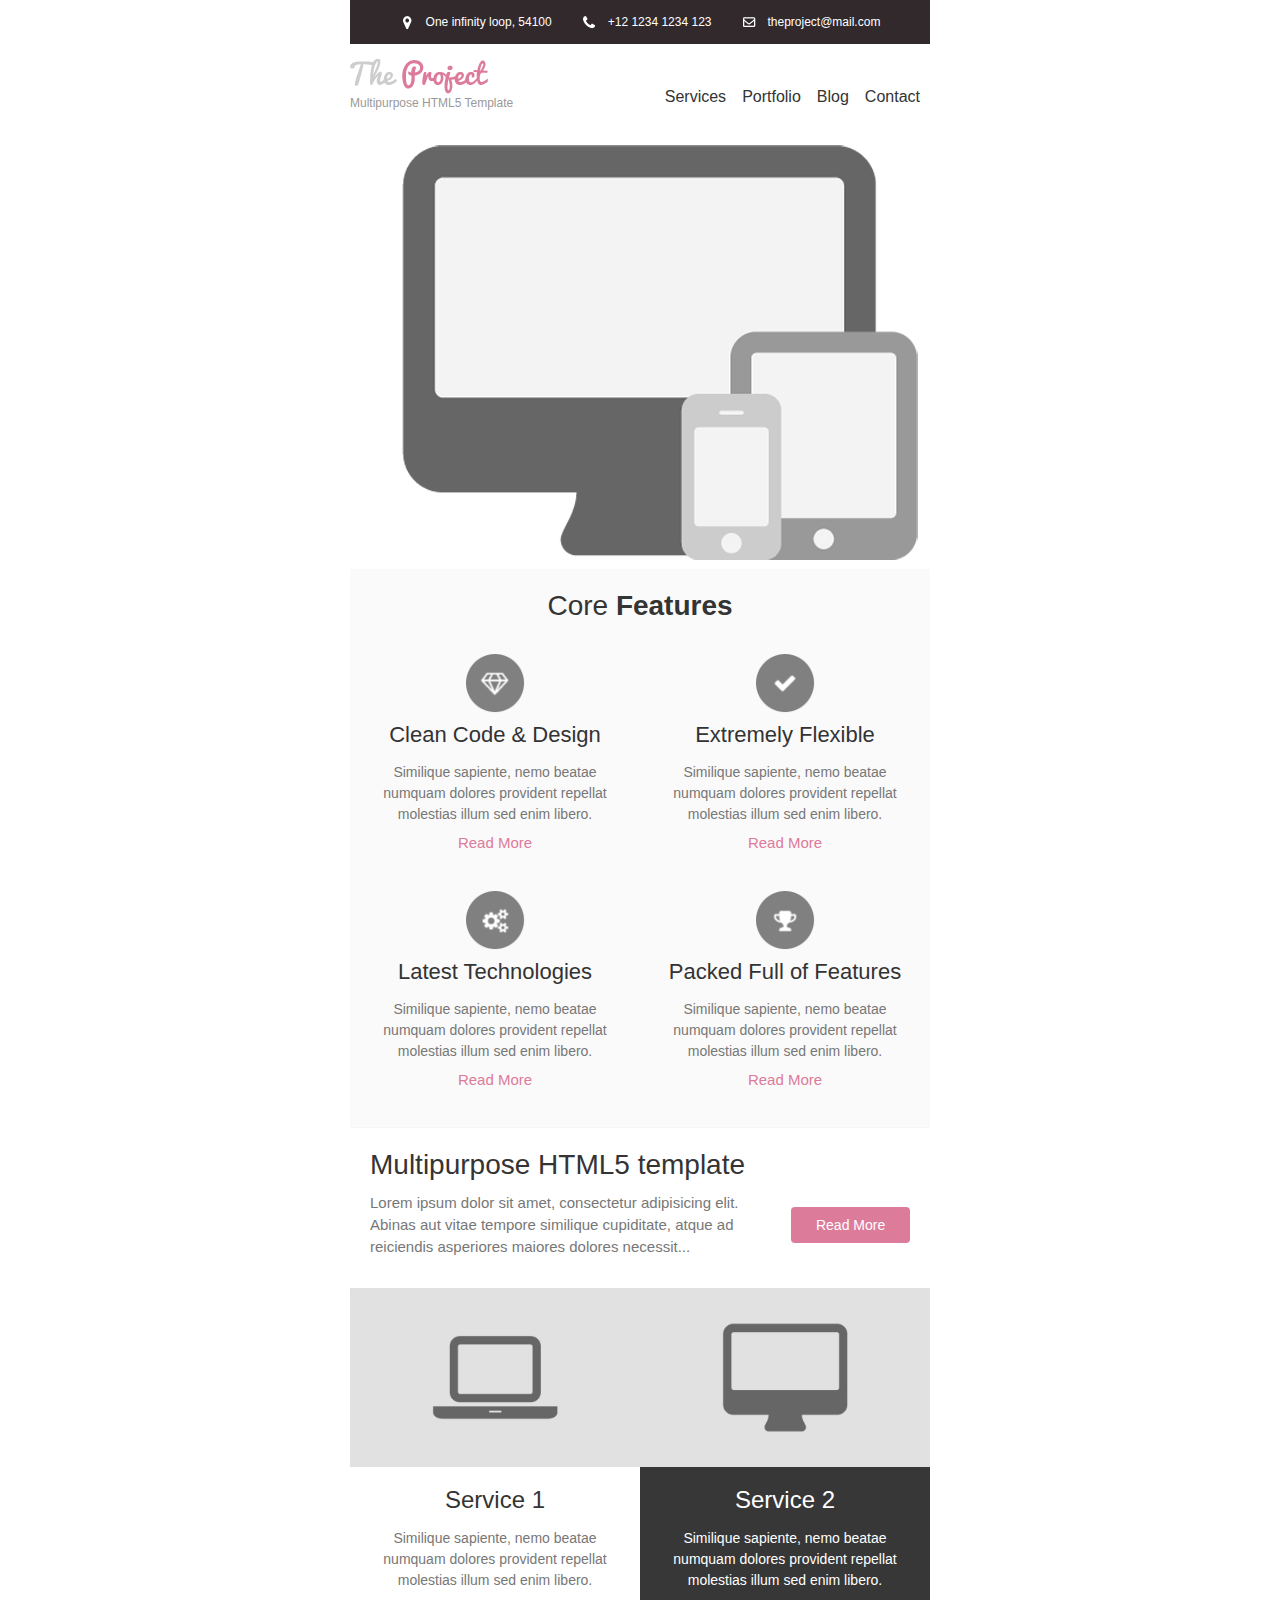
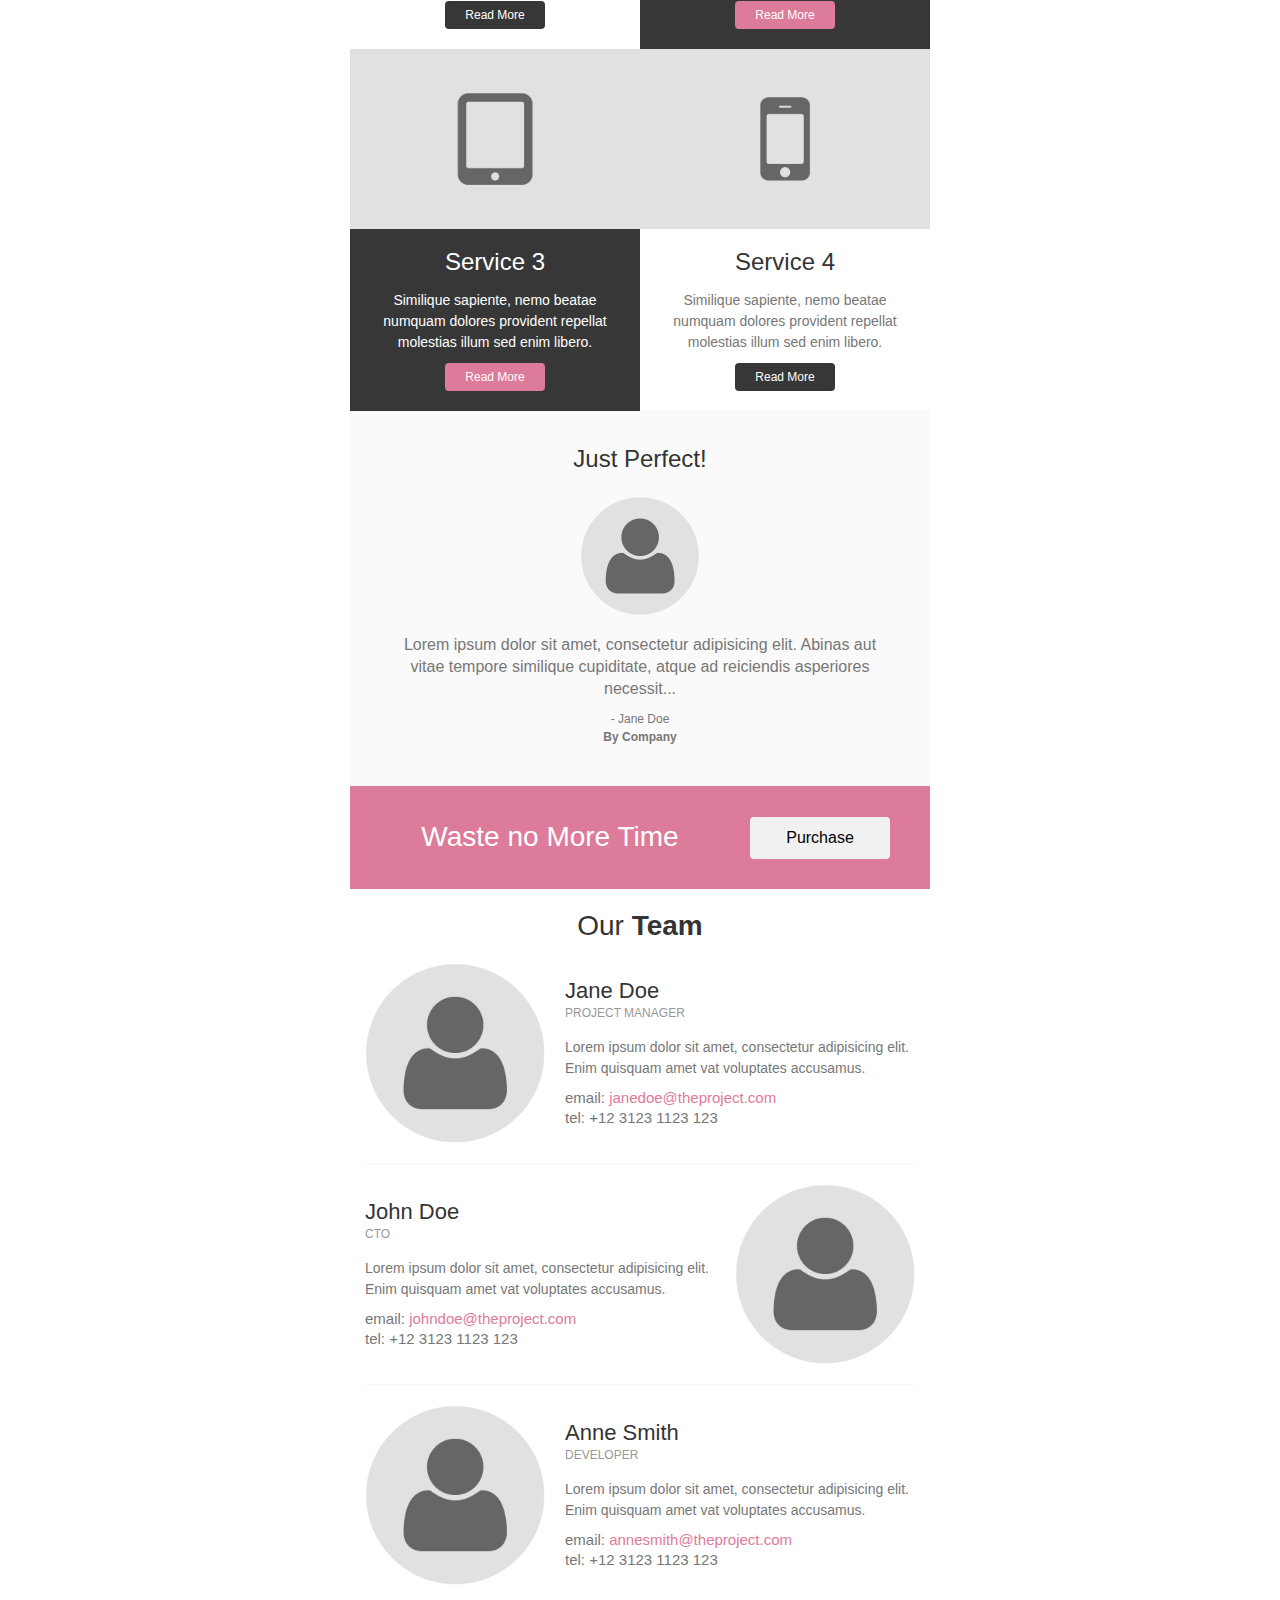
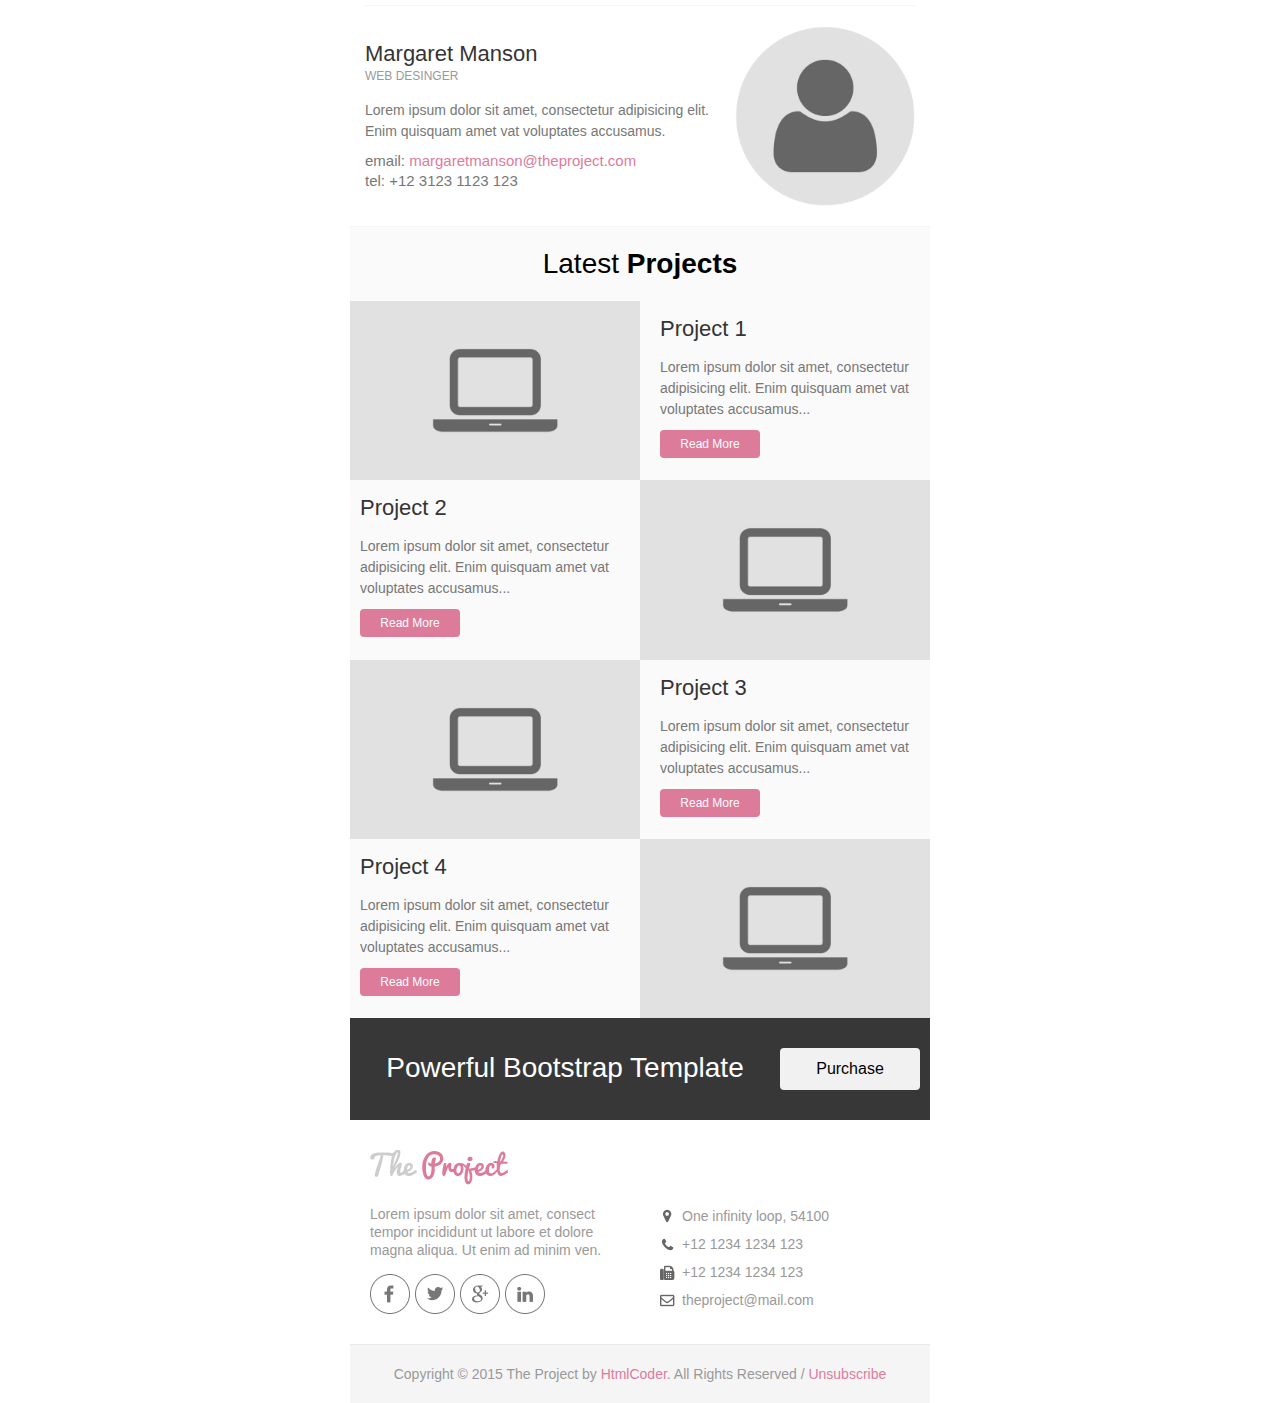
<file: email_templates/email_template_pink.html>
<!DOCTYPE html PUBLIC "-//W3C//DTD XHTML 1.0 Transitional//EN" "http://www.w3.org/TR/xhtml1/DTD/xhtml1-transitional.dtd">
<html xmlns="http://www.w3.org/1999/xhtml">
	<head>
		<meta http-equiv="Content-Type" content="text/html; charset=utf-8" />
		<title>The Project | Email Template</title>
	</head>
	<body style="margin: 0; padding: 0;">
		<table border="0" cellpadding="0" cellspacing="0" width="100%">
			<tr>
				<td>

					<!-- Header Top Start -->
					<table align="center" border="0" cellpadding="0" cellspacing="0" width="600" style="border-collapse: collapse;">
						<tr>
							<td>
								<table align="center" border="0" cellpadding="0" cellspacing="0" width="580" style="border-collapse: collapse;">
									<tr>
										<td align="left"  bgcolor="#31292c">
											<!-- Space -->
											<table width="100%" align="center" border="0" cellpadding="0" cellspacing="0" style="border-collapse: collapse;">
												<tr><td style="font-size: 0; line-height: 0;" height="10">&nbsp;</td></tr>
											</table>
											<table align="center">
												<tr>
													<td width="22">
														<img src="images/marker-icon-white.png" alt="location" />
													</td>
													<td style="color: #fff; font-size: 12px; line-height: 18px; font-weight: normal; font-family: helvetica, Arial, sans-serif;">One infinity loop, 54100</td>
													<td width="22"></td>
													<td width="22">
														<img src="images/phone-icon-white.png" alt="location" />
													</td>
													<td style="color: #fff; font-size: 12px; line-height: 18px; font-weight: normal; font-family: helvetica, Arial, sans-serif;">+12&nbsp;1234&nbsp;1234&nbsp;123</td>
													<td width="22"></td>
													<td width="22">
														<img src="images/mail-icon-white.png" alt="location" />
													</td>
													<td>
														<a style="color: #fff; font-size: 12px; line-height: 18px; font-weight: normal; font-family: helvetica, Arial, sans-serif; text-decoration:none;" href="mailto:theproject@mail.com">theproject@mail.com</a>
													</td>
												</tr>
											</table>
											<!-- Space -->
											<table width="100%" align="center" border="0" cellpadding="0" cellspacing="0" style="border-collapse: collapse;">
												<tr><td style="font-size: 0; line-height: 0;" height="10">&nbsp;</td></tr>
											</table>
										</td>
									</tr>
								</table>
							</td>
						</tr>
					</table>
					<!-- Header Top End -->

					<!-- Header Start -->
					<table align="center" border="0" cellpadding="0" cellspacing="0" width="600" style="border-collapse: collapse;">
						<tr>
							<td style="padding:15px 0 0 0;">
								<table align="center" border="0" cellpadding="0" cellspacing="0" width="580" style="border-collapse: collapse;">
									<tr>
										<td>
											<table align="left" border="0" cellpadding="0" cellspacing="0" width="200" style="border-collapse: collapse;">
												<!-- logo -->
												<tr>
													<td align="left">
														<a href="../html/index.html">
															<img src="images/logo_pink.png" alt="Company Logo" style="display: block;"/>
														</a>
													</td>
												</tr>
												<!-- company slogan -->
												<tr>
													<td width="100%" align="left" style="font-size: 12px; line-height: 18px; font-family:helvetica, Arial, sans-serif; color:#999999;">	
														Multipurpose HTML5 Template
													</td>
												</tr>									
												<!-- Space -->
												<tr><td style="font-size: 0; line-height: 0;" height="15">&nbsp;</td></tr>
											</table>
											<table align="left" border="0" cellpadding="0" cellspacing="0" width="370" style="border-collapse: collapse;">
												<tr>
													<td  height="75" style="text-align: right; vertical-align: middle;">
														<a href="#" style="font-family:helvetica, Arial, sans-serif; color: #333333; font-size: 16px; text-decoration: none;">Services</a> &nbsp;&nbsp;
														<a href="#" style="font-family:helvetica, Arial, sans-serif; color: #333333; font-size: 16px; text-decoration: none;">Portfolio</a> &nbsp;&nbsp;
														<a href="#" style="font-family:helvetica, Arial, sans-serif; color: #333333; font-size: 16px; text-decoration: none;">Blog</a> &nbsp;&nbsp;
														<a href="#" style="font-family:helvetica, Arial, sans-serif; color: #333333; font-size: 16px; text-decoration: none;">Contact</a>
													</td>
												</tr>
											</table>
										</td>
									</tr>
								</table>
							</td>
						</tr>
					</table>
					<!-- Header End -->

					<!-- Banner Start -->
					<table align="center" border="0" cellpadding="0" cellspacing="0" width="600" style="border-collapse: collapse;">
						<tr>
							<td>
								<table bgcolor="#fafafa" align="center" border="0" cellpadding="0" cellspacing="0" width="580" style="border-collapse: collapse;">
									<tr>
										<td>
											<table width="100%" align="center" border="0" cellpadding="0" cellspacing="0" style="border-collapse: collapse;">
												<tr>
													<td align="center" bgcolor="#ffffff" >
														<a href="#">
															<img src="images/banner.png" width="580" alt="Section one image" style="display: block;"/>
														</a>
													</td>
												</tr>
											</table>
										</td>
									</tr>
								</table>
							</td>
						</tr>
					</table>
					<!-- Banner End -->

					<!-- Section Start -->
					<table align="center" border="0" cellpadding="0" cellspacing="0" width="600" style="border-collapse: collapse;">
						<tr>
							<td>
								<table bgcolor="#fafafa" align="center" border="0" cellpadding="0" cellspacing="0" width="580" style="border-collapse: collapse;">
									<!-- Space -->
									<tr><td style="font-size: 0; line-height: 0;" height="20">&nbsp;</td></tr>
									<tr>
										<td width="100%" align="center" style="font-size: 28px; line-height: 34px; font-family:helvetica, Arial, sans-serif; color:#343434;">
											Core <strong>Features</strong>
										</td>
									</tr>
									<!-- Space -->
									<tr><td style="font-size: 0; line-height: 0;" height="10">&nbsp;</td></tr>
								</table>
								<!-- First Row -->
								<table bgcolor="#fafafa" align="center" border="0" cellpadding="0" cellspacing="0" width="580" style="border-collapse: collapse;">
									<tr>
										<td>
											<!-- first column -->
											<table align="left" bgcolor="#fafafa" border="0" cellpadding="0" cellspacing="0" width="290" style="border-collapse: collapse;">
												<tr>
													<td>
														<table width="100%" align="center" border="0" cellpadding="0" cellspacing="0" style="border-collapse: collapse;">
															<!-- Space -->
															<tr><td style="font-size: 0; line-height: 0;" height="20">&nbsp;</td></tr>
															<tr>
																<td align="center">
																	<a href="#">
																		<img src="images/feature-icon-1.png" width="60" alt="Feature" style="display: block;"/>
																	</a>
																</td>
															</tr>
														</table>
														<table width="250" align="center" border="0" cellpadding="0" cellspacing="0" style="border-collapse: collapse;">
															<!-- Space -->
															<tr><td style="font-size: 0; line-height: 0;" height="10">&nbsp;</td></tr>
															<tr>
																<td align="center">
																	<a href="#" style="font-family: helvetica, Arial, sans-serif; font-size: 22px; color: #333333; line-height: 24px; text-decoration: none;">Clean Code &amp; Design</a>
																</td>
															</tr>
															<!-- Space -->
															<tr><td style="font-size: 0; line-height: 0;" height="15">&nbsp;</td></tr>
															<tr>
																<td style="font-family: helvetica, Arial, sans-serif; font-size: 14px; color: #777777; line-height: 21px; text-align: center;">
																	Similique sapiente, nemo beatae numquam dolores provident repellat molestias illum sed enim libero.
																</td>
															</tr>
															<!-- Space -->
															<tr><td style="font-size: 0; line-height: 0;" height="10">&nbsp;</td></tr>
															<tr>
																<td>
																	<table width="100" align="center" border="0" cellpadding="0" cellspacing="0" style="border-collapse: collapse;">
																		<tr>
																			<td align="center">
																				<a href="#" style="color: #dd7b9b; font-size: 15px; line-height: 15px; font-weight: normal; text-decoration: none; font-family: helvetica, Arial, sans-serif;">Read More</a>
																			</td>
																		</tr>
																	</table>
																</td>
															</tr>
															<!-- Space -->
															<tr><td style="font-size: 0; line-height: 0;" height="20">&nbsp;</td></tr>
														</table>
													</td>
												</tr>
											</table>
											<!-- second column -->
											<table align="left" bgcolor="#fafafa" border="0" cellpadding="0" cellspacing="0" width="290" style="border-collapse: collapse;">
												<tr>
													<td>
														<table width="100%" align="center" border="0" cellpadding="0" cellspacing="0" style="border-collapse: collapse;">
															<!-- Space -->
															<tr><td style="font-size: 0; line-height: 0;" height="20">&nbsp;</td></tr>
															<tr>
																<td align="center">
																	<a href="#">
																		<img src="images/feature-icon-2.png" width="60" alt="Feature" style="display: block;"/>
																	</a>
																</td>
															</tr>
														</table>
														<table width="250" align="center" border="0" cellpadding="0" cellspacing="0" style="border-collapse: collapse;">
															<!-- Space -->
															<tr><td style="font-size: 0; line-height: 0;" height="10">&nbsp;</td></tr>
															<tr>
																<td align="center">
																	<a href="#" style="font-family: helvetica, Arial, sans-serif; font-size: 22px; color: #333333; line-height: 24px; text-decoration: none;">Extremely Flexible</a>
																</td>
															</tr>
															<!-- Space -->
															<tr><td style="font-size: 0; line-height: 0;" height="15">&nbsp;</td></tr>
															<tr>
																<td style="font-family: helvetica, Arial, sans-serif; font-size: 14px; color: #777777; line-height: 21px; text-align: center;">
																	Similique sapiente, nemo beatae numquam dolores provident repellat molestias illum sed enim libero.
																</td>
															</tr>
															<!-- Space -->
															<tr><td style="font-size: 0; line-height: 0;" height="10">&nbsp;</td></tr>
															<tr>
																<td>
																	<table width="100" align="center" border="0" cellpadding="0" cellspacing="0" style="border-collapse: collapse;">
																		<tr>
																			<td align="center">
																				<a href="#" style="color: #dd7b9b; font-size: 15px; line-height: 15px; font-weight: normal; text-decoration: none; font-family: helvetica, Arial, sans-serif;">Read More</a>
																			</td>
																		</tr>
																	</table>
																</td>
															</tr>
															<!-- Space -->
															<tr><td style="font-size: 0; line-height: 0;" height="20">&nbsp;</td></tr>
														</table>
													</td>
												</tr>
											</table>
										</td>
									</tr>
								</table>
								<!-- Second Row -->
								<table bgcolor="#fafafa" align="center" border="0" cellpadding="0" cellspacing="0" width="580" style="border-collapse: collapse;">
									<tr>
										<td>
											<!-- first column -->
											<table align="left" bgcolor="#fafafa" border="0" cellpadding="0" cellspacing="0" width="290" style="border-collapse: collapse;">
												<tr>
													<td>
														<table width="100%" align="center" border="0" cellpadding="0" cellspacing="0" style="border-collapse: collapse;">
															<!-- Space -->
															<tr><td style="font-size: 0; line-height: 0;" height="20">&nbsp;</td></tr>
															<tr>
																<td align="center">
																	<a href="#">
																		<img src="images/feature-icon-3.png" width="60" alt="Feature" style="display: block;"/>
																	</a>
																</td>
															</tr>
														</table>
														<table width="250" align="center" border="0" cellpadding="0" cellspacing="0" style="border-collapse: collapse;">
															<!-- Space -->
															<tr><td style="font-size: 0; line-height: 0;" height="10">&nbsp;</td></tr>
															<tr>
																<td align="center">
																	<a href="#" style="font-family: helvetica, Arial, sans-serif; font-size: 22px; color: #333333; line-height: 24px; text-decoration: none;">Latest Technologies</a>
																</td>
															</tr>
															<!-- Space -->
															<tr><td style="font-size: 0; line-height: 0;" height="15">&nbsp;</td></tr>
															<tr>
																<td style="font-family: helvetica, Arial, sans-serif; font-size: 14px; color: #777777; line-height: 21px; text-align: center;">
																	Similique sapiente, nemo beatae numquam dolores provident repellat molestias illum sed enim libero.
																</td>
															</tr>
															<!-- Space -->
															<tr><td style="font-size: 0; line-height: 0;" height="10">&nbsp;</td></tr>
															<tr>
																<td>
																	<table width="100" align="center" border="0" cellpadding="0" cellspacing="0" style="border-collapse: collapse;">
																		<tr>
																			<td align="center">
																				<a href="#" style="color: #dd7b9b; font-size: 15px; line-height: 15px; font-weight: normal; text-decoration: none; font-family: helvetica, Arial, sans-serif;">Read More</a>
																			</td>
																		</tr>
																	</table>
																</td>
															</tr>
															<!-- Space -->
															<tr><td style="font-size: 0; line-height: 0;" height="40">&nbsp;</td></tr>
														</table>
													</td>
												</tr>
											</table>
											<!-- second column -->
											<table align="left" bgcolor="#fafafa" border="0" cellpadding="0" cellspacing="0" width="290" style="border-collapse: collapse;">
												<tr>
													<td>
														<table width="100%" align="center" border="0" cellpadding="0" cellspacing="0" style="border-collapse: collapse;">
															<!-- Space -->
															<tr><td style="font-size: 0; line-height: 0;" height="20">&nbsp;</td></tr>
															<tr>
																<td align="center">
																	<a href="#">
																		<img src="images/feature-icon-4.png" width="60" alt="Feature" style="display: block;"/>
																	</a>
																</td>
															</tr>
														</table>
														<table width="250" align="center" border="0" cellpadding="0" cellspacing="0" style="border-collapse: collapse;">
															<!-- Space -->
															<tr><td style="font-size: 0; line-height: 0;" height="10">&nbsp;</td></tr>
															<tr>
																<td align="center">
																	<a href="#" style="font-family: helvetica, Arial, sans-serif; font-size: 22px; color: #333333; line-height: 24px; text-decoration: none;">Packed Full of Features</a>
																</td>
															</tr>
															<!-- Space -->
															<tr><td style="font-size: 0; line-height: 0;" height="15">&nbsp;</td></tr>
															<tr>
																<td style="font-family: helvetica, Arial, sans-serif; font-size: 14px; color: #777777; line-height: 21px; text-align: center;">
																	Similique sapiente, nemo beatae numquam dolores provident repellat molestias illum sed enim libero.
																</td>
															</tr>
															<!-- Space -->
															<tr><td style="font-size: 0; line-height: 0;" height="10">&nbsp;</td></tr>
															<tr>
																<td>
																	<table width="100" align="center" border="0" cellpadding="0" cellspacing="0" style="border-collapse: collapse;">
																		<tr>
																			<td align="center">
																				<a href="#" style="color: #dd7b9b; font-size: 15px; line-height: 15px; font-weight: normal; text-decoration: none; font-family: helvetica, Arial, sans-serif;">Read More</a>
																			</td>
																		</tr>
																	</table>
																</td>
															</tr>
															<!-- Space -->
															<tr><td style="font-size: 0; line-height: 0;" height="40">&nbsp;</td></tr>
														</table>
													</td>
												</tr>
											</table>
										</td>
									</tr>
									<!-- Border -->
									<tr><td bgcolor="#f5f5f5" style="font-size: 0; line-height: 0;" height="1">&nbsp;</td></tr>
								</table>
							</td>
						</tr>
					</table>
					<!-- Section End -->

					<!-- Banner Start -->
					<table align="center" border="0" cellpadding="0" cellspacing="0" width="600" style="border-collapse: collapse;">
						<tr>
							<td>
								<table align="center" border="0" cellpadding="0" cellspacing="0" width="580" style="border-collapse: collapse;">
									<tr>
										<td>
											<table width="100%" align="center" border="0" cellpadding="0" cellspacing="0" style="border-collapse: collapse;">
												<tr>
													<td>
														<!-- Space -->
														<table width="100%" align="center" border="0" cellpadding="0" cellspacing="0" style="border-collapse: collapse;">
															<tr><td style="font-size: 0; line-height: 0;" height="20">&nbsp;</td></tr>
														</table>
														<table align="center" border="0" cellpadding="0" cellspacing="0" width="540" style="border-collapse: collapse;">
															<tr>
																<td>
																	<table align="left" border="0" cellpadding="0" cellspacing="0" width="100%" style="border-collapse: collapse;">
																		<tr>
																			<td width="100%" align="left" style="font-size: 28px; line-height: 34px; font-family:helvetica, Arial, sans-serif; color:#343434;">
																				Multipurpose HTML5 template
																			</td>
																		</tr>
																	</table>
																	<table align="left" border="0" cellpadding="0" cellspacing="0" width="75%" style="border-collapse: collapse;">
																		<!-- Space -->
																		<tr><td style="font-size: 0; line-height: 0;" height="10">&nbsp;</td></tr>
																		<tr>
																			<td width="100%" align="left" style="font-size: 15px; line-height: 22px; font-family:helvetica, Arial, sans-serif; color:#777777;">
																				Lorem ipsum dolor sit amet, consectetur adipisicing elit. Abinas aut vitae tempore similique cupiditate, atque ad reiciendis asperiores maiores dolores necessit...
																			</td>
																		</tr>
																	</table>
																	<table align="right" border="0" cellpadding="0" cellspacing="0" width="22%" style="border-collapse: collapse;">
																		<!-- Space -->
																		<tr><td style="font-size: 0; line-height: 0;" height="25">&nbsp;</td></tr>
																		<tr>
																			<td width="100%" align="center" style="padding:10px 12px 10px 12px; text-align: center;border-radius:4px;" bgcolor="#dd7b9b">
																				<a href="#" style="color: #fff; font-size: 14px; font-weight: normal; text-decoration: none; font-family: helvetica, Arial, sans-serif;">Read More</a>
																			</td>
																		</tr>
																	</table>
																</td>
															</tr>
														</table>
														<!-- Space -->
														<table width="100%" align="center" border="0" cellpadding="0" cellspacing="0" style="border-collapse: collapse;">
															<tr><td style="font-size: 0; line-height: 0;" height="30">&nbsp;</td></tr>				
														</table>
													</td>
												</tr>
											</table>
										</td>
									</tr>
								</table>
							</td>
						</tr>
					</table>
					<!-- Banner End -->

					<!-- Section Start -->
					<table align="center" border="0" cellpadding="0" cellspacing="0" width="600" style="border-collapse: collapse;">
						<tr>
							<td>
								<!-- First Row -->
								<table bgcolor="#fafafa" align="center" border="0" cellpadding="0" cellspacing="0" width="580" style="border-collapse: collapse;">
									<tr>
										<td>
											<!-- first column -->
											<table align="left" bgcolor="#ffffff" border="0" cellpadding="0" cellspacing="0" width="290" style="border-collapse: collapse;">
												<tr>
													<td>
														<table width="100%" align="center" border="0" cellpadding="0" cellspacing="0" style="border-collapse: collapse;">
															<tr>
																<td>
																	<a href="#">
																		<img src="images/service-1.jpg" width="290" alt="Service 1" style="display: block;"/>
																	</a>
																</td>
															</tr>
														</table>
														<table width="250" align="center" border="0" cellpadding="0" cellspacing="0" style="border-collapse: collapse;">
															<!-- Space -->
															<tr><td style="font-size: 0; line-height: 0;" height="20">&nbsp;</td></tr>
															<tr>
																<td align="center">
																	<a href="#" style="font-family: helvetica, Arial, sans-serif; font-size: 24px; color: #343434; line-height: 26px; text-decoration: none;">Service 1</a>
																</td>
															</tr>
															<!-- Space -->
															<tr><td style="font-size: 0; line-height: 0;" height="15">&nbsp;</td></tr>
															<tr>
																<td style="font-family: helvetica, Arial, sans-serif; font-size: 14px; color: #777777; line-height: 21px; text-align: center;">
																	Similique sapiente, nemo beatae numquam dolores provident repellat molestias illum sed enim libero.
																</td>
															</tr>
															<!-- Space -->
															<tr><td style="font-size: 0; line-height: 0;" height="10">&nbsp;</td></tr>
															<tr>
																<td>
																	<table width="100" align="center" border="0" cellpadding="0" cellspacing="0" style="border-collapse: collapse;">
																		<tr>
																			<td align="center" style="padding:8px 5px 8px 5px;border-radius:4px;" bgcolor="#373737">
																				<a href="#" style="color: #fff; font-size: 12px; line-height: 12px; font-weight: normal; text-decoration: none; font-family: helvetica, Arial, sans-serif;">Read More</a>
																			</td>
																		</tr>
																	</table>
																</td>
															</tr>
															<!-- Space -->
															<tr><td style="font-size: 0; line-height: 0;" height="20">&nbsp;</td></tr>
														</table>
													</td>
												</tr>
											</table>
											<!-- second column -->
											<table align="left" bgcolor="#373737" border="0" cellpadding="0" cellspacing="0" width="290" style="border-collapse: collapse;">
												<tr>
													<td>
														<table width="100%" align="center" border="0" cellpadding="0" cellspacing="0" style="border-collapse: collapse;">
															<tr>
																<td>
																	<a href="#">
																		<img src="images/service-2.jpg" width="290" alt="Service 2" style="display: block;"/>
																	</a>
																</td>
															</tr>
														</table>
														<table width="250" align="center" border="0" cellpadding="0" cellspacing="0" style="border-collapse: collapse;">
															<!-- Space -->
															<tr><td style="font-size: 0; line-height: 0;" height="20">&nbsp;</td></tr>
															<tr>
																<td align="center">
																	<a href="#" style="font-family: helvetica, Arial, sans-serif; font-size: 24px; color: #ffffff; line-height: 26px; text-decoration: none;">Service 2</a>
																</td>
															</tr>
															<!-- Space -->
															<tr><td style="font-size: 0; line-height: 0;" height="15">&nbsp;</td></tr>
															<tr>
																<td style="font-family: helvetica, Arial, sans-serif; font-size: 14px; color: #ffffff; line-height: 21px; text-align: center;">
																	Similique sapiente, nemo beatae numquam dolores provident repellat molestias illum sed enim libero.
																</td>
															</tr>
															<!-- Space -->
															<tr><td style="font-size: 0; line-height: 0;" height="10">&nbsp;</td></tr>
															<tr>
																<td>
																	<table width="100" align="center" border="0" cellpadding="0" cellspacing="0" style="border-collapse: collapse;">
																		<tr>
																			<td align="center" style="padding:8px 5px 8px 5px;border-radius:4px;" bgcolor="#dd7b9b">
																				<a href="#" style="color: #fff; font-size: 12px; line-height: 12px; font-weight: normal; text-decoration: none; font-family: helvetica, Arial, sans-serif;">Read More</a>
																			</td>
																		</tr>
																	</table>
																</td>
															</tr>
															<!-- Space -->
															<tr><td style="font-size: 0; line-height: 0;" height="20">&nbsp;</td></tr>
														</table>
													</td>
												</tr>
											</table>
										</td>
									</tr>
								</table>
								<!-- Second Row -->
								<table bgcolor="#fafafa" align="center" border="0" cellpadding="0" cellspacing="0" width="580" style="border-collapse: collapse;">
									<tr>
										<td>
											<!-- first column -->
											<table align="left" bgcolor="#373737" border="0" cellpadding="0" cellspacing="0" width="290" style="border-collapse: collapse;">
												<tr>
													<td>
														<table width="100%" align="center" border="0" cellpadding="0" cellspacing="0" style="border-collapse: collapse;">
															<tr>
																<td>
																	<a href="#">
																		<img src="images/service-3.jpg" width="290" alt="Service 3" style="display: block;"/>
																	</a>
																</td>
															</tr>
														</table>
														<table width="250" align="center" border="0" cellpadding="0" cellspacing="0" style="border-collapse: collapse;">
															<!-- Space -->
															<tr><td style="font-size: 0; line-height: 0;" height="20">&nbsp;</td></tr>
															<tr>
																<td align="center">
																	<a href="#" style="font-family: helvetica, Arial, sans-serif; font-size: 24px; color: #ffffff; line-height: 26px; text-decoration: none;">Service 3</a>
																</td>
															</tr>
															<!-- Space -->
															<tr><td style="font-size: 0; line-height: 0;" height="15">&nbsp;</td></tr>
															<tr>
																<td style="font-family: helvetica, Arial, sans-serif; font-size: 14px; color: #ffffff; line-height: 21px; text-align: center;">
																	Similique sapiente, nemo beatae numquam dolores provident repellat molestias illum sed enim libero.
																</td>
															</tr>
															<!-- Space -->
															<tr><td style="font-size: 0; line-height: 0;" height="10">&nbsp;</td></tr>
															<tr>
																<td>
																	<table width="100" align="center" border="0" cellpadding="0" cellspacing="0" style="border-collapse: collapse;">
																		<tr>
																			<td align="center" style="padding:8px 5px 8px 5px;border-radius:4px;" bgcolor="#dd7b9b">
																				<a href="#" style="color: #fff; font-size: 12px; line-height: 12px; font-weight: normal; text-decoration: none; font-family: helvetica, Arial, sans-serif;">Read More</a>
																			</td>
																		</tr>
																	</table>
																</td>
															</tr>
															<!-- Space -->
															<tr><td style="font-size: 0; line-height: 0;" height="20">&nbsp;</td></tr>
														</table>
													</td>
												</tr>
											</table>
											<!-- second column -->
											<table align="left" bgcolor="#ffffff" border="0" cellpadding="0" cellspacing="0" width="290" style="border-collapse: collapse;">
												<tr>
													<td>
														<table width="100%" align="center" border="0" cellpadding="0" cellspacing="0" style="border-collapse: collapse;">
															<tr>
																<td>
																	<a href="#">
																		<img src="images/service-4.jpg" width="290" alt="Service 4" style="display: block;"/>
																	</a>
																</td>
															</tr>
														</table>
														<table width="250" align="center" border="0" cellpadding="0" cellspacing="0" style="border-collapse: collapse;">
															<!-- Space -->
															<tr><td style="font-size: 0; line-height: 0;" height="20">&nbsp;</td></tr>
															<tr>
																<td align="center">
																	<a href="#" style="font-family: helvetica, Arial, sans-serif; font-size: 24px; color: #343434; line-height: 26px; text-decoration: none;">Service 4</a>
																</td>
															</tr>
															<!-- Space -->
															<tr><td style="font-size: 0; line-height: 0;" height="15">&nbsp;</td></tr>
															<tr>
																<td style="font-family: helvetica, Arial, sans-serif; font-size: 14px; color: #777777; line-height: 21px; text-align: center;">
																	Similique sapiente, nemo beatae numquam dolores provident repellat molestias illum sed enim libero.
																</td>
															</tr>
															<!-- Space -->
															<tr><td style="font-size: 0; line-height: 0;" height="10">&nbsp;</td></tr>
															<tr>
																<td>
																	<table width="100" align="center" border="0" cellpadding="0" cellspacing="0" style="border-collapse: collapse;">
																		<tr>
																			<td align="center" style="padding:8px 5px 8px 5px;border-radius:4px;" bgcolor="#373737">
																				<a href="#" style="color: #fff; font-size: 12px; line-height: 12px; font-weight: normal; text-decoration: none; font-family: helvetica, Arial, sans-serif;">Read More</a>
																			</td>
																		</tr>
																	</table>
																</td>
															</tr>
															<!-- Space -->
															<tr><td style="font-size: 0; line-height: 0;" height="20">&nbsp;</td></tr>
														</table>
													</td>
												</tr>
											</table>
										</td>
									</tr>
								</table>
							</td>
						</tr>
					</table>
					<!-- Section End -->

					<!-- Section Start -->
					<table align="center" border="0" cellpadding="0" cellspacing="0" width="600" style="border-collapse: collapse;">
						<tr>
							<td>
								<table bgcolor="#fafafa" align="center" border="0" cellpadding="0" cellspacing="0" width="580" style="border-collapse: collapse;">
									<tr>
										<td>
											<table align="center" border="0" cellpadding="0" width="100%" cellspacing="0" style="border-collapse: collapse;">
												<!-- Border -->
												<tr><td bgcolor="#f5f5f5" style="font-size: 0; line-height: 0;" height="1">&nbsp;</td></tr>
												<!-- Space -->
												<tr><td style="font-size: 0; line-height: 0;" height="30">&nbsp;</td></tr>
											</table>
											<table align="center" border="0" cellpadding="0" width="480" cellspacing="0" style="border-collapse: collapse;">
												<tr>
													<td>
														<table align="center" border="0" cellpadding="0" cellspacing="0" width="100%" style="border-collapse: collapse;">
															<tr>
																<td width="100%" align="left" style="font-size: 24px; line-height: 34px; font-family:helvetica, Arial, sans-serif; color:#343434; text-align: center;">
																	Just Perfect!
																</td>
															</tr>
															<!-- Space -->
															<tr><td style="font-size: 0; line-height: 0;" height="20">&nbsp;</td></tr>
														</table>
														<table align="center" border="0" cellpadding="0" cellspacing="0" width="100%" style="border-collapse: collapse;">
															<tr>
																<td align="center">
																	<img src="images/testimonial.png" width="120" alt="Testimonial Image" style="display: block;"/>
																</td>
															</tr>
														</table>
														<table align="left" border="0" cellpadding="0" cellspacing="0" width="3%" style="border-collapse: collapse;">
															<tr>
																<td>
																	&nbsp;
																</td>
															</tr>
														</table>
														<table align="center" border="0" cellpadding="0" cellspacing="0" width="100%" style="border-collapse: collapse;">
															<tr>
																<td width="100%" align="left" style="font-size: 16px; line-height: 22px; font-family:helvetica, Arial, sans-serif; color:#777777; text-align: center;">
																	Lorem ipsum dolor sit amet, consectetur adipisicing elit. Abinas aut vitae tempore similique cupiditate, atque ad reiciendis asperiores necessit...
																</td>
															</tr>
															<!-- Space -->
															<tr><td style="font-size: 0; line-height: 0;" height="10">&nbsp;</td></tr>
															<tr>
																<td width="100%" align="left" style="font-size: 12px; line-height: 18px; font-family:helvetica, Arial, sans-serif; color:#777777; text-align: center;">
																	- Jane Doe
																</td>
															</tr>
															<tr>
																<td width="100%" align="left" style="font-size: 12px; line-height: 18px; font-family:helvetica, Arial, sans-serif; color:#777777; font-weight:bold; text-align: center;">
																	By Company
																</td>
															</tr>
														</table>
													</td>
												</tr>
											</table>
											<!-- Space -->
											<table align="center" border="0" cellpadding="0" width="100%" cellspacing="0" style="border-collapse: collapse;">
												<tr><td style="font-size: 0; line-height: 0;" height="40">&nbsp;</td></tr>
											</table>	
										</td>
									</tr>
								</table>
							</td>
						</tr>

					</table>
					<!-- Section End -->

					<!-- Section Start -->
					<table align="center" border="0" cellpadding="0" cellspacing="0" width="600" style="border-collapse: collapse;">
						<tr>
							<td>
								<table align="center" bgcolor="#dd7b9b" border="0" cellpadding="0" cellspacing="0" width="580" style="border-collapse: collapse;">
									<tr>
										<td>
											<table width="100%" align="center" border="0" cellpadding="0" cellspacing="0" style="border-collapse: collapse;">
												<!-- Border -->
												<tr><td bgcolor="#dd7b9b" style="font-size: 0; line-height: 0;" height="1">&nbsp;</td></tr>
												<!-- Space -->
												<tr><td style="font-size: 0; line-height: 0;" height="30">&nbsp;</td></tr>
											</table>
											<table width="100%" align="center" border="0" cellpadding="0" cellspacing="0" style="border-collapse: collapse;">
												<tr>
													<td>
														<table align="left" border="0" cellpadding="0" cellspacing="0" width="400" style="border-collapse: collapse;">
															<!-- Space -->
															<tr><td style="font-size: 0; line-height: 0;" height="3">&nbsp;</td></tr>
															<tr>
																<td width="100%" align="center" style="font-size: 28px; line-height: 34px; font-family:helvetica, Arial, sans-serif; color:#ffffff;">
																	Waste no More Time
																</td>
															</tr>
														</table>
														<table align="left" border="0" cellpadding="0" cellspacing="0" width="140" style="border-collapse: collapse;">
															<!-- Space -->
															<tr><td style="font-size: 0; line-height: 0;" height="0">&nbsp;</td></tr>
															<tr>
																<td width="100%" align="center" style="padding:12px 12px 12px 12px; text-align: center;border-radius:4px;" bgcolor="#f1f1f1">
																	<a href="#" style="color: #000000; font-size: 16px; font-weight: normal; text-decoration: none; font-family: helvetica, Arial, sans-serif;">Purchase</a>
																</td>
															</tr>
														</table>
													</td>
												</tr>
											</table>
											<table width="100%" align="center" border="0" cellpadding="0" cellspacing="0" style="border-collapse: collapse;">
												<!-- Space -->
												<tr><td style="font-size: 0; line-height: 0;" height="30">&nbsp;</td></tr>
											</table>
										</td>
									</tr>
								</table>
							</td>
						</tr>

					</table>
					<!-- Section End -->

					<!-- Section Start -->
					<table align="center" border="0" cellpadding="0" cellspacing="0" width="600" style="border-collapse: collapse;">
						<tr>
							<td>
								<table bgcolor="#ffffff" width="580" align="center" border="0" cellpadding="0" cellspacing="0" style="border-collapse: collapse;">
									<tr>
										<td>
											<table align="center" border="0" cellpadding="0" cellspacing="0" width="550" style="border-collapse: collapse;">
												<!-- Space -->
												<tr><td style="font-size: 0; line-height: 0;" height="20">&nbsp;</td></tr>
												<tr>
													<td width="100%" align="center" style="font-size: 28px; line-height: 34px; font-family:helvetica, Arial, sans-serif; color:#343434;">
														Our <strong>Team</strong>
													</td>
												</tr>
												<!-- Space -->
												<tr><td style="font-size: 0; line-height: 0;" height="20">&nbsp;</td></tr>
											</table>
											<!-- First Row -->
											<table align="center" border="0" cellpadding="0" cellspacing="0" width="550" style="border-collapse: collapse;">
												<tr>
													<td>
														<table align="left" border="0" cellpadding="0" width="180" cellspacing="0" style="border-collapse: collapse;">
															<tr>
																<td>
																	<a href="#">
																		<img src="images/team-member-1.png" width="180" alt="Team Member 1" style="display: block;"/>
																	</a>
																</td>
															</tr>
														</table>
														<!-- Grid Gutter 20px -->
														<table align="left" border="0" cellpadding="0" width="20" cellspacing="0" style="border-collapse: collapse;">
															<tr>
																<td>&nbsp;</td>
															</tr>
														</table>
														<table align="left" border="0" cellpadding="0" width="350" cellspacing="0" style="border-collapse: collapse;">
															<!-- Space -->
															<tr><td style="font-size: 0; line-height: 0;" height="15">&nbsp;</td></tr>
															<tr>
																<td>
																	<a style="text-decoration:none; font-family: helvetica, Arial, sans-serif; font-size: 22px; color: #343434; line-height: 26px;" href="#">Jane Doe</a>
																</td>
															</tr>
															<tr>
																<td style="text-decoration:none; font-family: helvetica, Arial, sans-serif; font-size: 12px; color: #999999; line-height: 18px;">
																	PROJECT MANAGER
																</td>
															</tr>
															<!-- Space -->
															<tr><td style="font-size: 0; line-height: 0;" height="15">&nbsp;</td></tr>
															<tr>
																<td style="font-family: helvetica, Arial, sans-serif; font-size: 14px; color: #777777; line-height: 21px;">
																	Lorem ipsum dolor sit amet, consectetur adipisicing elit. Enim quisquam amet vat voluptates accusamus.
																</td>
															</tr>
															<!-- Space -->
															<tr><td style="font-size: 0; line-height: 0;" height="10">&nbsp;</td></tr>
															<tr>
																<td>
																	<table width="80" align="left" border="0" cellpadding="0" cellspacing="0" style="border-collapse: collapse;">
																		<tr>
																			<td style="color: #777777;font-family: helvetica, Arial, sans-serif; font-size:15px;">
																				email:&nbsp;<a style="font-family: helvetica, Arial, sans-serif; font-size: 15px;text-decoration:none; line-height: 14px; color: #dd7b9b;" href="mailto:janedoe@theproject.com">janedoe@theproject.com</a>
																			</td>
																		</tr>
																		<!-- Space -->
																		<tr><td style="font-size: 0; line-height: 0;" height="5">&nbsp;</td></tr>
																		<tr>
																			<td style="font-family: helvetica, Arial, sans-serif; font-size: 15px; line-height: 14px; color: #777777;">
																				tel:&nbsp;+12&nbsp;3123&nbsp;1123&nbsp;123
																			</td>
																		</tr>
																	</table>
																</td>
															</tr>
														</table>
													</td>
												</tr>
											</table>
											<!-- Space -->
											<table width="550" align="center" border="0" cellpadding="0" cellspacing="0" style="border-collapse: collapse;">
												<tr><td style="font-size: 0; line-height: 0;" height="20">&nbsp;</td></tr>
												<tr><td style="font-size: 0; line-height: 0;" bgcolor="#f5f5f5" height="1">&nbsp;</td></tr>
												<tr><td style="font-size: 0; line-height: 0;" height="20">&nbsp;</td></tr>
											</table>
											<!-- Second Row -->
											<table align="center" border="0" cellpadding="0" cellspacing="0" width="550" style="border-collapse: collapse;">
												<tr>
													<td>
														<table align="left" border="0" cellpadding="0" width="350" cellspacing="0" style="border-collapse: collapse;">
															<!-- Space -->
															<tr><td style="font-size: 0; line-height: 0;" height="15">&nbsp;</td></tr>
															<tr>
																<td>
																	<a style="text-decoration:none; font-family: helvetica, Arial, sans-serif; font-size: 22px; color: #343434; line-height: 26px;" href="#">John Doe</a>
																</td>
															</tr>
															<tr>
																<td style="text-decoration:none; font-family: helvetica, Arial, sans-serif; font-size: 12px; color: #999999; line-height: 18px;">
																	CTO
																</td>
															</tr>
															<!-- Space -->
															<tr><td style="font-size: 0; line-height: 0;" height="15">&nbsp;</td></tr>
															<tr>
																<td style="font-family: helvetica, Arial, sans-serif; font-size: 14px; color: #777777; line-height: 21px;">
																	Lorem ipsum dolor sit amet, consectetur adipisicing elit. Enim quisquam amet vat voluptates accusamus.
																</td>
															</tr>
															<!-- Space -->
															<tr><td style="font-size: 0; line-height: 0;" height="10">&nbsp;</td></tr>
															<tr>
																<td>
																	<table width="80" align="left" border="0" cellpadding="0" cellspacing="0" style="border-collapse: collapse;">
																		<tr>
																			<td style="color: #777777;font-family: helvetica, Arial, sans-serif; font-size:15px;">
																				email:&nbsp;<a style="font-family: helvetica, Arial, sans-serif; font-size: 15px;text-decoration:none; line-height: 14px; color: #dd7b9b;" href="mailto:johndoe@theproject.com">johndoe@theproject.com</a>
																			</td>
																		</tr>
																		<!-- Space -->
																		<tr><td style="font-size: 0; line-height: 0;" height="5">&nbsp;</td></tr>
																		<tr>
																			<td style="font-family: helvetica, Arial, sans-serif; font-size: 15px; line-height: 14px; color: #777777;">
																				tel:&nbsp;+12&nbsp;3123&nbsp;1123&nbsp;123
																			</td>
																		</tr>
																	</table>
																</td>
															</tr>
														</table>
														<!-- Grid Gutter 20px -->
														<table align="left" border="0" cellpadding="0" width="20" cellspacing="0" style="border-collapse: collapse;">
															<tr>
																<td>&nbsp;</td>
															</tr>
														</table>
														<table align="left" border="0" cellpadding="0" width="180" cellspacing="0" style="border-collapse: collapse;">
															<tr>
																<td>
																	<a href="#">
																		<img src="images/team-member-2.png" width="180" alt="Team Member 2" style="display: block;"/>
																	</a>
																</td>
															</tr>
														</table>
													</td>
												</tr>
											</table>
											<!-- Space -->
											<table width="550" align="center" border="0" cellpadding="0" cellspacing="0" style="border-collapse: collapse;">
												<tr><td style="font-size: 0; line-height: 0;" height="20">&nbsp;</td></tr>
												<tr><td style="font-size: 0; line-height: 0;" bgcolor="#f5f5f5" height="1">&nbsp;</td></tr>
												<tr><td style="font-size: 0; line-height: 0;" height="20">&nbsp;</td></tr>
											</table>
											<!-- Third Row -->
											<table align="center" border="0" cellpadding="0" cellspacing="0" width="550" style="border-collapse: collapse;">
												<tr>
													<td>
														<table align="left" border="0" cellpadding="0" width="180" cellspacing="0" style="border-collapse: collapse;">
															<tr>
																<td>
																	<a href="#">
																		<img src="images/team-member-3.png" width="180" alt="Team Member 3" style="display: block;"/>
																	</a>
																</td>
															</tr>
														</table>
														<!-- Grid Gutter 20px -->
														<table align="left" border="0" cellpadding="0" width="20" cellspacing="0" style="border-collapse: collapse;">
															<tr>
																<td>&nbsp;</td>
															</tr>
														</table>
														<table align="left" border="0" cellpadding="0" width="350" cellspacing="0" style="border-collapse: collapse;">
															<!-- Space -->
															<tr><td style="font-size: 0; line-height: 0;" height="15">&nbsp;</td></tr>
															<tr>
																<td>
																	<a style="text-decoration:none; font-family: helvetica, Arial, sans-serif; font-size: 22px; color: #343434; line-height: 26px;" href="#">Anne Smith</a>
																</td>
															</tr>
															<tr>
																<td style="text-decoration:none; font-family: helvetica, Arial, sans-serif; font-size: 12px; color: #999999; line-height: 18px;">
																	DEVELOPER
																</td>
															</tr>
															<!-- Space -->
															<tr><td style="font-size: 0; line-height: 0;" height="15">&nbsp;</td></tr>
															<tr>
																<td style="font-family: helvetica, Arial, sans-serif; font-size: 14px; color: #777777; line-height: 21px;">
																	Lorem ipsum dolor sit amet, consectetur adipisicing elit. Enim quisquam amet vat voluptates accusamus.
																</td>
															</tr>
															<!-- Space -->
															<tr><td style="font-size: 0; line-height: 0;" height="10">&nbsp;</td></tr>
															<tr>
																<td>
																	<table width="80" align="left" border="0" cellpadding="0" cellspacing="0" style="border-collapse: collapse;">
																		<tr>
																			<td style="color: #777777;font-family: helvetica, Arial, sans-serif; font-size:15px;">
																				email:&nbsp;<a style="font-family: helvetica, Arial, sans-serif; font-size: 15px;text-decoration:none; line-height: 14px; color: #dd7b9b;" href="mailto:annesmith@theproject.com">annesmith@theproject.com</a>
																			</td>
																		</tr>
																		<!-- Space -->
																		<tr><td style="font-size: 0; line-height: 0;" height="5">&nbsp;</td></tr>
																		<tr>
																			<td style="font-family: helvetica, Arial, sans-serif; font-size: 15px; line-height: 14px; color: #777777;">
																				tel:&nbsp;+12&nbsp;3123&nbsp;1123&nbsp;123
																			</td>
																		</tr>
																	</table>
																</td>
															</tr>
														</table>
													</td>
												</tr>
											</table>
											<!-- Space -->
											<table width="550" align="center" border="0" cellpadding="0" cellspacing="0" style="border-collapse: collapse;">
												<tr><td style="font-size: 0; line-height: 0;" height="20">&nbsp;</td></tr>
												<tr><td style="font-size: 0; line-height: 0;" bgcolor="#f5f5f5" height="1">&nbsp;</td></tr>
												<tr><td style="font-size: 0; line-height: 0;" height="20">&nbsp;</td></tr>
											</table>
											<!-- Fourth Row -->
											<table align="center" border="0" cellpadding="0" cellspacing="0" width="550" style="border-collapse: collapse;">
												<tr>
													<td>
														<table align="left" border="0" cellpadding="0" width="350" cellspacing="0" style="border-collapse: collapse;">
															<!-- Space -->
															<tr><td style="font-size: 0; line-height: 0;" height="15">&nbsp;</td></tr>
															<tr>
																<td>
																	<a style="text-decoration:none; font-family: helvetica, Arial, sans-serif; font-size: 22px; color: #343434; line-height: 26px;" href="#">Margaret Manson</a>
																</td>
															</tr>
															<tr>
																<td style="text-decoration:none; font-family: helvetica, Arial, sans-serif; font-size: 12px; color: #999999; line-height: 18px;">
																	WEB DESINGER
																</td>
															</tr>
															<!-- Space -->
															<tr><td style="font-size: 0; line-height: 0;" height="15">&nbsp;</td></tr>
															<tr>
																<td style="font-family: helvetica, Arial, sans-serif; font-size: 14px; color: #777777; line-height: 21px;">
																	Lorem ipsum dolor sit amet, consectetur adipisicing elit. Enim quisquam amet vat voluptates accusamus.
																</td>
															</tr>
															<!-- Space -->
															<tr><td style="font-size: 0; line-height: 0;" height="10">&nbsp;</td></tr>
															<tr>
																<td>
																	<table width="80" align="left" border="0" cellpadding="0" cellspacing="0" style="border-collapse: collapse;">
																		<tr>
																			<td style="color: #777777;font-family: helvetica, Arial, sans-serif; font-size:15px;">
																				email:&nbsp;<a style="font-family: helvetica, Arial, sans-serif; font-size: 15px;text-decoration:none; line-height: 14px; color: #dd7b9b;" href="mailto:margaretmanson@theproject.com">margaretmanson@theproject.com</a>
																			</td>
																		</tr>
																		<!-- Space -->
																		<tr><td style="font-size: 0; line-height: 0;" height="5">&nbsp;</td></tr>
																		<tr>
																			<td style="font-family: helvetica, Arial, sans-serif; font-size: 15px; line-height: 14px; color: #777777;">
																				tel:&nbsp;+12&nbsp;3123&nbsp;1123&nbsp;123
																			</td>
																		</tr>
																	</table>
																</td>
															</tr>
														</table>
														<!-- Grid Gutter 20px -->
														<table align="left" border="0" cellpadding="0" width="20" cellspacing="0" style="border-collapse: collapse;">
															<tr>
																<td>&nbsp;</td>
															</tr>
														</table>
														<table align="left" border="0" cellpadding="0" width="180" cellspacing="0" style="border-collapse: collapse;">
															<tr>
																<td>
																	<a href="#">
																		<img src="images/team-member-4.png" width="180" alt="Team Member 4" style="display: block;"/>
																	</a>
																</td>
															</tr>
														</table>
													</td>
												</tr>
											</table>
											<!-- Space -->
											<table width="550" align="center" border="0" cellpadding="0" cellspacing="0" style="border-collapse: collapse;">
												<tr><td style="font-size: 0; line-height: 0;" height="20">&nbsp;</td></tr>
											</table>
										</td>
									</tr>
								</table>
							</td>
						</tr>

					</table>
					<!-- Section End -->

					<!-- Section Start -->
					<table align="center" border="0" cellpadding="0" cellspacing="0" width="600" style="border-collapse: collapse;">
						<tr>
							<td>
								<table bgcolor="#fafafa" align="center" border="0" cellpadding="0" cellspacing="0" width="580" style="border-collapse: collapse;">
									<tr>
										<td>
											<table align="center" border="0" cellpadding="0" cellspacing="0" width="100%" style="border-collapse: collapse;">
												<!-- Space -->
												<tr><td style="font-size: 0; line-height: 0;" bgcolor="#f5f5f5" height="1">&nbsp;</td></tr>
												<tr><td style="font-size: 0; line-height: 0;" height="20">&nbsp;</td></tr>
												<tr>
													<td width="100%" align="center" style="font-size: 28px; line-height: 34px; font-family:helvetica, Arial, sans-serif; color:#000000;">
														Latest <strong>Projects</strong>
													</td>
												</tr>
												<!-- Space -->
												<tr><td style="font-size: 0; line-height: 0;" height="20">&nbsp;</td></tr>
											</table>
											<!-- First Row -->
											<table align="center" border="0" cellpadding="0" cellspacing="0" width="100%" style="border-collapse: collapse;">
												<tr>
													<td>
														<table align="left" border="0" cellpadding="0" width="290" cellspacing="0" style="border-collapse: collapse;">
															<tr>
																<td>
																	<a href="#">
																		<img src="images/project-1.jpg" width="290" alt="Project 1" style="display: block;"/>
																	</a>
																</td>
															</tr>
														</table>
														<!-- Grid Gutter 20px -->
														<table align="left" border="0" cellpadding="0" width="20" cellspacing="0" style="border-collapse: collapse;">
															<tr>
																<td>&nbsp;</td>
															</tr>
														</table>
														<table align="left" border="0" cellpadding="0" width="260" cellspacing="0" style="border-collapse: collapse;">
															<!-- Space -->
															<tr><td style="font-size: 0; line-height: 0;" height="15">&nbsp;</td></tr>
															<tr>
																<td>
																	<a style="text-decoration:none; font-family: helvetica, Arial, sans-serif; font-size: 22px; color: #343434; line-height: 26px;" href="#">Project 1</a>
																</td>
															</tr>
															<!-- Space -->
															<tr><td style="font-size: 0; line-height: 0;" height="15">&nbsp;</td></tr>
															<tr>
																<td style="font-family: helvetica, Arial, sans-serif; font-size: 14px; color: #777777; line-height: 21px;">
																	Lorem ipsum dolor sit amet, consectetur adipisicing elit. Enim quisquam amet vat voluptates accusamus...
																</td>
															</tr>
															<!-- Space -->
															<tr><td style="font-size: 0; line-height: 0;" height="10">&nbsp;</td></tr>
															<tr>
																<td>
																	<table width="100" align="left" border="0" cellpadding="0" cellspacing="0" style="border-collapse: collapse;">
																		<tr>
																			<td align="center" style="padding:8px 5px 8px 5px;border-radius:4px;" bgcolor="#dd7b9b">
																				<a href="#" style="color: #fff; font-size: 12px; line-height: 12px; font-weight: normal; text-decoration: none; font-family: helvetica, Arial, sans-serif;">Read More</a>
																			</td>
																		</tr>
																	</table>
																</td>
															</tr>
														</table>
													</td>
												</tr>
											</table>
											<!-- Second Row -->
											<table align="center" border="0" cellpadding="0" cellspacing="0" width="100%" style="border-collapse: collapse;">
												<tr>
													<td>
														<!-- Grid Gutter 20px -->
														<table align="left" border="0" cellpadding="0" width="10" cellspacing="0" style="border-collapse: collapse;">
															<tr>
																<td>&nbsp;</td>
															</tr>
														</table>
														<table align="left" border="0" cellpadding="0" width="260" cellspacing="0" style="border-collapse: collapse;">
															<!-- Space -->
															<tr><td style="font-size: 0; line-height: 0;" height="15">&nbsp;</td></tr>
															<tr>
																<td>
																	<a style="text-decoration:none; font-family: helvetica, Arial, sans-serif; font-size: 22px; color: #343434; line-height: 26px;" href="#">Project 2</a>
																</td>
															</tr>
															<!-- Space -->
															<tr><td style="font-size: 0; line-height: 0;" height="15">&nbsp;</td></tr>
															<tr>
																<td style="font-family: helvetica, Arial, sans-serif; font-size: 14px; color: #777777; line-height: 21px;">
																	Lorem ipsum dolor sit amet, consectetur adipisicing elit. Enim quisquam amet vat voluptates accusamus...
																</td>
															</tr>
															<!-- Space -->
															<tr><td style="font-size: 0; line-height: 0;" height="10">&nbsp;</td></tr>
															<tr>
																<td>
																	<table width="100" align="left" border="0" cellpadding="0" cellspacing="0" style="border-collapse: collapse;">
																		<tr>
																			<td align="center" style="padding:8px 5px 8px 5px;border-radius:4px;" bgcolor="#dd7b9b">
																				<a href="#" style="color: #fff; font-size: 12px; line-height: 12px; font-weight: normal; text-decoration: none; font-family: helvetica, Arial, sans-serif;">Read More</a>
																			</td>
																		</tr>
																	</table>
																</td>
															</tr>
														</table>
														<!-- Grid Gutter 20px -->
														<table align="left" border="0" cellpadding="0" width="20" cellspacing="0" style="border-collapse: collapse;">
															<tr>
																<td>&nbsp;</td>
															</tr>
														</table>
														<table align="left" border="0" cellpadding="0" width="290" cellspacing="0" style="border-collapse: collapse;">
															<tr>
																<td>
																	<a href="#">
																		<img src="images/project-2.jpg" width="290" alt="Project 2" style="display: block;"/>
																	</a>
																</td>
															</tr>
														</table>
													</td>
												</tr>
											</table>
											<!-- Third Row -->
											<table align="center" border="0" cellpadding="0" cellspacing="0" width="100%" style="border-collapse: collapse;">
												<tr>
													<td>
														<table align="left" border="0" cellpadding="0" width="290" cellspacing="0" style="border-collapse: collapse;">
															<tr>
																<td>
																	<a href="#">
																		<img src="images/project-3.jpg" width="290" alt="Project 3" style="display: block;"/>
																	</a>
																</td>
															</tr>
														</table>
														<!-- Grid Gutter 20px -->
														<table align="left" border="0" cellpadding="0" width="20" cellspacing="0" style="border-collapse: collapse;">
															<tr>
																<td>&nbsp;</td>
															</tr>
														</table>
														<table align="left" border="0" cellpadding="0" width="260" cellspacing="0" style="border-collapse: collapse;">
															<!-- Space -->
															<tr><td style="font-size: 0; line-height: 0;" height="15">&nbsp;</td></tr>
															<tr>
																<td>
																	<a style="text-decoration:none; font-family: helvetica, Arial, sans-serif; font-size: 22px; color: #343434; line-height: 26px;" href="#">Project 3</a>
																</td>
															</tr>
															<!-- Space -->
															<tr><td style="font-size: 0; line-height: 0;" height="15">&nbsp;</td></tr>
															<tr>
																<td style="font-family: helvetica, Arial, sans-serif; font-size: 14px; color: #777777; line-height: 21px;">
																	Lorem ipsum dolor sit amet, consectetur adipisicing elit. Enim quisquam amet vat voluptates accusamus...
																</td>
															</tr>
															<!-- Space -->
															<tr><td style="font-size: 0; line-height: 0;" height="10">&nbsp;</td></tr>
															<tr>
																<td>
																	<table width="100" align="left" border="0" cellpadding="0" cellspacing="0" style="border-collapse: collapse;">
																		<tr>
																			<td align="center" style="padding:8px 5px 8px 5px;border-radius:4px;" bgcolor="#dd7b9b">
																				<a href="#" style="color: #fff; font-size: 12px; line-height: 12px; font-weight: normal; text-decoration: none; font-family: helvetica, Arial, sans-serif;">Read More</a>
																			</td>
																		</tr>
																	</table>
																</td>
															</tr>
														</table>
													</td>
												</tr>
											</table>
											<!-- Fourth Row -->
											<table align="center" border="0" cellpadding="0" cellspacing="0" width="100%" style="border-collapse: collapse;">
												<tr>
													<td>
														<!-- Grid Gutter 20px -->
														<table align="left" border="0" cellpadding="0" width="10" cellspacing="0" style="border-collapse: collapse;">
															<tr>
																<td>&nbsp;</td>
															</tr>
														</table>
														<table align="left" border="0" cellpadding="0" width="260" cellspacing="0" style="border-collapse: collapse;">
															<!-- Space -->
															<tr><td style="font-size: 0; line-height: 0;" height="15">&nbsp;</td></tr>
															<tr>
																<td>
																	<a style="text-decoration:none; font-family: helvetica, Arial, sans-serif; font-size: 22px; color: #343434; line-height: 26px;" href="#">Project 4</a>
																</td>
															</tr>
															<!-- Space -->
															<tr><td style="font-size: 0; line-height: 0;" height="15">&nbsp;</td></tr>
															<tr>
																<td style="font-family: helvetica, Arial, sans-serif; font-size: 14px; color: #777777; line-height: 21px;">
																	Lorem ipsum dolor sit amet, consectetur adipisicing elit. Enim quisquam amet vat voluptates accusamus...
																</td>
															</tr>
															<!-- Space -->
															<tr><td style="font-size: 0; line-height: 0;" height="10">&nbsp;</td></tr>
															<tr>
																<td>
																	<table width="100" align="left" border="0" cellpadding="0" cellspacing="0" style="border-collapse: collapse;">
																		<tr>
																			<td align="center" style="padding:8px 5px 8px 5px;border-radius:4px;" bgcolor="#dd7b9b">
																				<a href="#" style="color: #fff; font-size: 12px; line-height: 12px; font-weight: normal; text-decoration: none; font-family: helvetica, Arial, sans-serif;">Read More</a>
																			</td>
																		</tr>
																	</table>
																</td>
															</tr>
														</table>
														<!-- Grid Gutter 20px -->
														<table align="left" border="0" cellpadding="0" width="20" cellspacing="0" style="border-collapse: collapse;">
															<tr>
																<td>&nbsp;</td>
															</tr>
														</table>
														<table align="left" border="0" cellpadding="0" width="290" cellspacing="0" style="border-collapse: collapse;">
															<tr>
																<td>
																	<a href="#">
																		<img src="images/project-4.jpg" width="290" alt="Project 4" style="display: block;"/>
																	</a>
																</td>
															</tr>
														</table>
													</td>
												</tr>
											</table>
										</td>
									</tr>
								</table>
							</td>
						</tr>

					</table>
					<!-- Section End -->

					<!-- Section Start -->
					<table align="center" border="0" cellpadding="0" cellspacing="0" width="600" style="border-collapse: collapse;">
						<tr>
							<td>
								<table align="center" bgcolor="#373737" border="0" cellpadding="0" cellspacing="0" width="580" style="border-collapse: collapse;">
									<tr>
										<td>
											<table width="100%" align="center" border="0" cellpadding="0" cellspacing="0" style="border-collapse: collapse;">
												<!-- Space -->
												<tr><td style="font-size: 0; line-height: 0;" height="30">&nbsp;</td></tr>
											</table>
											<table width="100%" align="center" border="0" cellpadding="0" cellspacing="0" style="border-collapse: collapse;">
												<tr>
													<td>
														<table align="left" border="0" cellpadding="0" cellspacing="0" width="430" style="border-collapse: collapse;">
															<!-- Space -->
															<tr><td style="font-size: 0; line-height: 0;" height="3">&nbsp;</td></tr>
															<tr>
																<td width="100%" align="center" style="font-size: 28px; line-height: 34px; font-family:helvetica, Arial, sans-serif; color:#ffffff;">
																	Powerful Bootstrap Template
																</td>
															</tr>
														</table>
														<table align="left" border="0" cellpadding="0" cellspacing="0" width="140" style="border-collapse: collapse;">
															<!-- Space -->
															<tr><td style="font-size: 0; line-height: 0;" height="0">&nbsp;</td></tr>
															<tr>
																<td width="100%" align="center" style="padding:12px 12px 12px 12px; text-align: center;border-radius:4px;" bgcolor="#f1f1f1">
																	<a href="#" style="color: #000000; font-size: 16px; font-weight: normal; text-decoration: none; font-family: helvetica, Arial, sans-serif;">Purchase</a>
																</td>
															</tr>
														</table>
													</td>
												</tr>
											</table>
											<table width="100%" align="center" border="0" cellpadding="0" cellspacing="0" style="border-collapse: collapse;">
												<!-- Space -->
												<tr><td style="font-size: 0; line-height: 0;" height="30">&nbsp;</td></tr>
											</table>
										</td>
									</tr>
								</table>
							</td>
						</tr>

					</table>
					<!-- Section End -->

					<!-- Footer Start -->
					<table align="center" border="0" cellpadding="0" cellspacing="0" width="600" style="border-collapse: collapse;">
						<tr>
							<td>
								<table bgcolor="#ffffff" align="center" border="0" cellpadding="0" cellspacing="0" width="580" style="border-collapse: collapse;">
									<tr>
										<td>
											<!-- Space -->
											<table width="100%" align="center" border="0" cellpadding="0" cellspacing="0" style="border-collapse: collapse;">
												<tr><td style="font-size: 0; line-height: 0;" height="30">&nbsp;</td></tr>
											</table>
											<table align="center" border="0" cellpadding="0" cellspacing="0" width="540" style="border-collapse: collapse;">
												<tr>
													<td>
														<!-- First Column -->
														<table align="left" border="0" cellpadding="0" cellspacing="0" width="250" style="border-collapse: collapse;">
															<tr>
																<td>
																	<a href="../html/index.html">
																		<img src="images/logo_pink.png" alt="Logo" style="display: block;"/>
																	</a>
																</td>
															</tr>
															<!-- Space -->
															<tr><td style="font-size: 0; line-height: 0;" height="20">&nbsp;</td></tr>
															<tr>
																<td style="color: #999999; font-size: 14px; line-height: 18px; font-weight: normal; font-family: helvetica, Arial, sans-serif;">
																	Lorem ipsum dolor sit amet, consect tempor incididunt ut labore et dolore magna aliqua. Ut enim ad minim ven.
																</td>
															</tr>
															<!-- Space -->
															<tr><td style="font-size: 0; line-height: 0;" height="15">&nbsp;</td></tr>
															<tr>
																<td>
																	<table align="left" border="0" cellpadding="0" cellspacing="0" width="45" style="border-collapse: collapse;">
																		<tr>
																			<td>
																				<a href="https://www.facebook.com">
																					<img src="images/facebook-icon.png"  alt="Facebook" style="display: block;" />
																				</a>
																			</td>
																		</tr>
																	</table>
																	<table align="left" border="0" cellpadding="0" cellspacing="0" width="45" style="border-collapse: collapse;">
																		<tr>
																			<td>
																				<a href="https://www.twitter.com">
																					<img src="images/twitter-icon.png"  alt="Twitter" style="display: block;" />
																				</a>
																			</td>
																		</tr>
																	</table>
																	<table align="left" border="0" cellpadding="0" cellspacing="0" width="45" style="border-collapse: collapse;">
																		<tr>
																			<td>
																				<a href="https://plus.google.com/">
																					<img src="images/googleplus-icon.png"  alt="Google+" style="display: block;" />
																				</a>
																			</td>
																		</tr>
																	</table>
																	<table align="left" border="0" cellpadding="0" cellspacing="0" width="45" style="border-collapse: collapse;">
																		<tr>
																			<td>
																				<a href="https://www.linkedin.com/">
																					<img src="images/linkedin-icon.png"  alt="Linked In" style="display: block;" />
																				</a>
																			</td>
																		</tr>
																	</table>
																</td>
															</tr>
														</table>
														<!-- Gutter 20px -->
														<table align="left" border="0" cellpadding="0" cellspacing="0" width="40" style="border-collapse: collapse;">
															<tr>
																<td>
																	&nbsp;
																</td>
															</tr>
														</table>
														<!-- Second Column -->
														<table align="left" border="0" cellpadding="0" cellspacing="0" width="250" style="border-collapse: collapse;">
															<!-- Space -->
															<tr><td style="font-size: 0; line-height: 0;" height="57">&nbsp;</td></tr>
															<tr>
																<td width="22">
																	<img src="images/marker-icon.png" alt="location" />
																</td>
																<td style="color: #999999; font-size: 14px; line-height: 18px; font-weight: normal; font-family: helvetica, Arial, sans-serif;">One infinity loop, 54100</td>
															</tr>
															<!-- Space -->
															<tr><td style="font-size: 0; line-height: 0;" height="10">&nbsp;</td></tr>
															<tr>
																<td width="22">
																	<img src="images/phone-icon.png" alt="location" />
																</td>
																<td style="color: #999999; font-size: 14px; line-height: 18px; font-weight: normal; font-family: helvetica, Arial, sans-serif;">+12&nbsp;1234&nbsp;1234&nbsp;123</td>
															</tr>
															<!-- Space -->
															<tr><td style="font-size: 0; line-height: 0;" height="10">&nbsp;</td></tr>
															<tr>
																<td width="22">
																	<img src="images/fax-icon.png" alt="location" />
																</td>
																<td style="color: #999999; font-size: 14px; line-height: 18px; font-weight: normal; font-family: helvetica, Arial, sans-serif;">+12&nbsp;1234&nbsp;1234&nbsp;123</td>
															</tr>
															<!-- Space -->
															<tr><td style="font-size: 0; line-height: 0;" height="10">&nbsp;</td></tr>
															<tr>
																<td width="22">
																	<img src="images/mail-icon.png" alt="location" />
																</td>
																<td>
																	<a style="color: #999999; font-size: 14px; line-height: 18px; font-weight: normal; font-family: helvetica, Arial, sans-serif; text-decoration:none;" href="mailto:theproject@mail.com">theproject@mail.com</a>
																</td>
															</tr>
														</table>
													</td>
												</tr>
											</table>
											<!-- Space -->
											<table width="100%" align="center" border="0" cellpadding="0" cellspacing="0" style="border-collapse: collapse;">
												<tr><td style="font-size: 0; line-height: 0;" height="30">&nbsp;</td></tr>
											</table>
										</td>
									</tr>
								</table>
							</td>
						</tr>

					</table>
					<!-- Footer End -->

					<!-- Subfooter Start -->
					<table align="center" border="0" cellpadding="0" cellspacing="0" width="600" style="border-collapse: collapse;">
						<tr>
							<td>
								<table bgcolor="#f5f5f5" align="center" border="0" cellpadding="0" cellspacing="0" width="580" style="border-collapse: collapse;">
									<tr>
										<td>
											<!-- Space -->
											<table align="center" border="0" cellpadding="0" cellspacing="0" width="100%" style="border-collapse: collapse;">
												<tr><td style="font-size: 0; line-height: 0;" bgcolor="#eaeaea" height="1">&nbsp;</td></tr>
												<tr><td style="font-size: 0; line-height: 0;" height="20">&nbsp;</td></tr>
											</table>
											<table align="center" border="0" cellpadding="0" cellspacing="0" width="540" style="border-collapse: collapse;">
												<tr>
													<td align="center" style="color: #999999; font-size: 14px; line-height: 18px; font-weight: normal; font-family: helvetica, Arial, sans-serif;">
														Copyright © 2015 The Project by <a href="http://www.htmlcoder.me" style="color: #dd7b9b; font-size: 14px; line-height: 18px; font-weight: normal; font-family: helvetica, Arial, sans-serif; text-decoration:none;">HtmlCoder</a>. All Rights Reserved / <a href="#" style="color: #dd7b9b; font-size: 14px; line-height: 18px; font-weight: normal; font-family: helvetica, Arial, sans-serif; text-decoration:none;"> Unsubscribe</a>
													</td>
												</tr>
											</table>
											<!-- Space -->
											<table width="100%" align="center" border="0" cellpadding="0" cellspacing="0" style="border-collapse: collapse;">
												<tr><td style="font-size: 0; line-height: 0;" height="20">&nbsp;</td></tr>
											</table>
										</td>
									</tr>
								</table>
							</td>
						</tr>

					</table>
					<!-- Subfooter End -->
			

				</td>
			</tr>
		</table>
	</body>
</html>
</file>
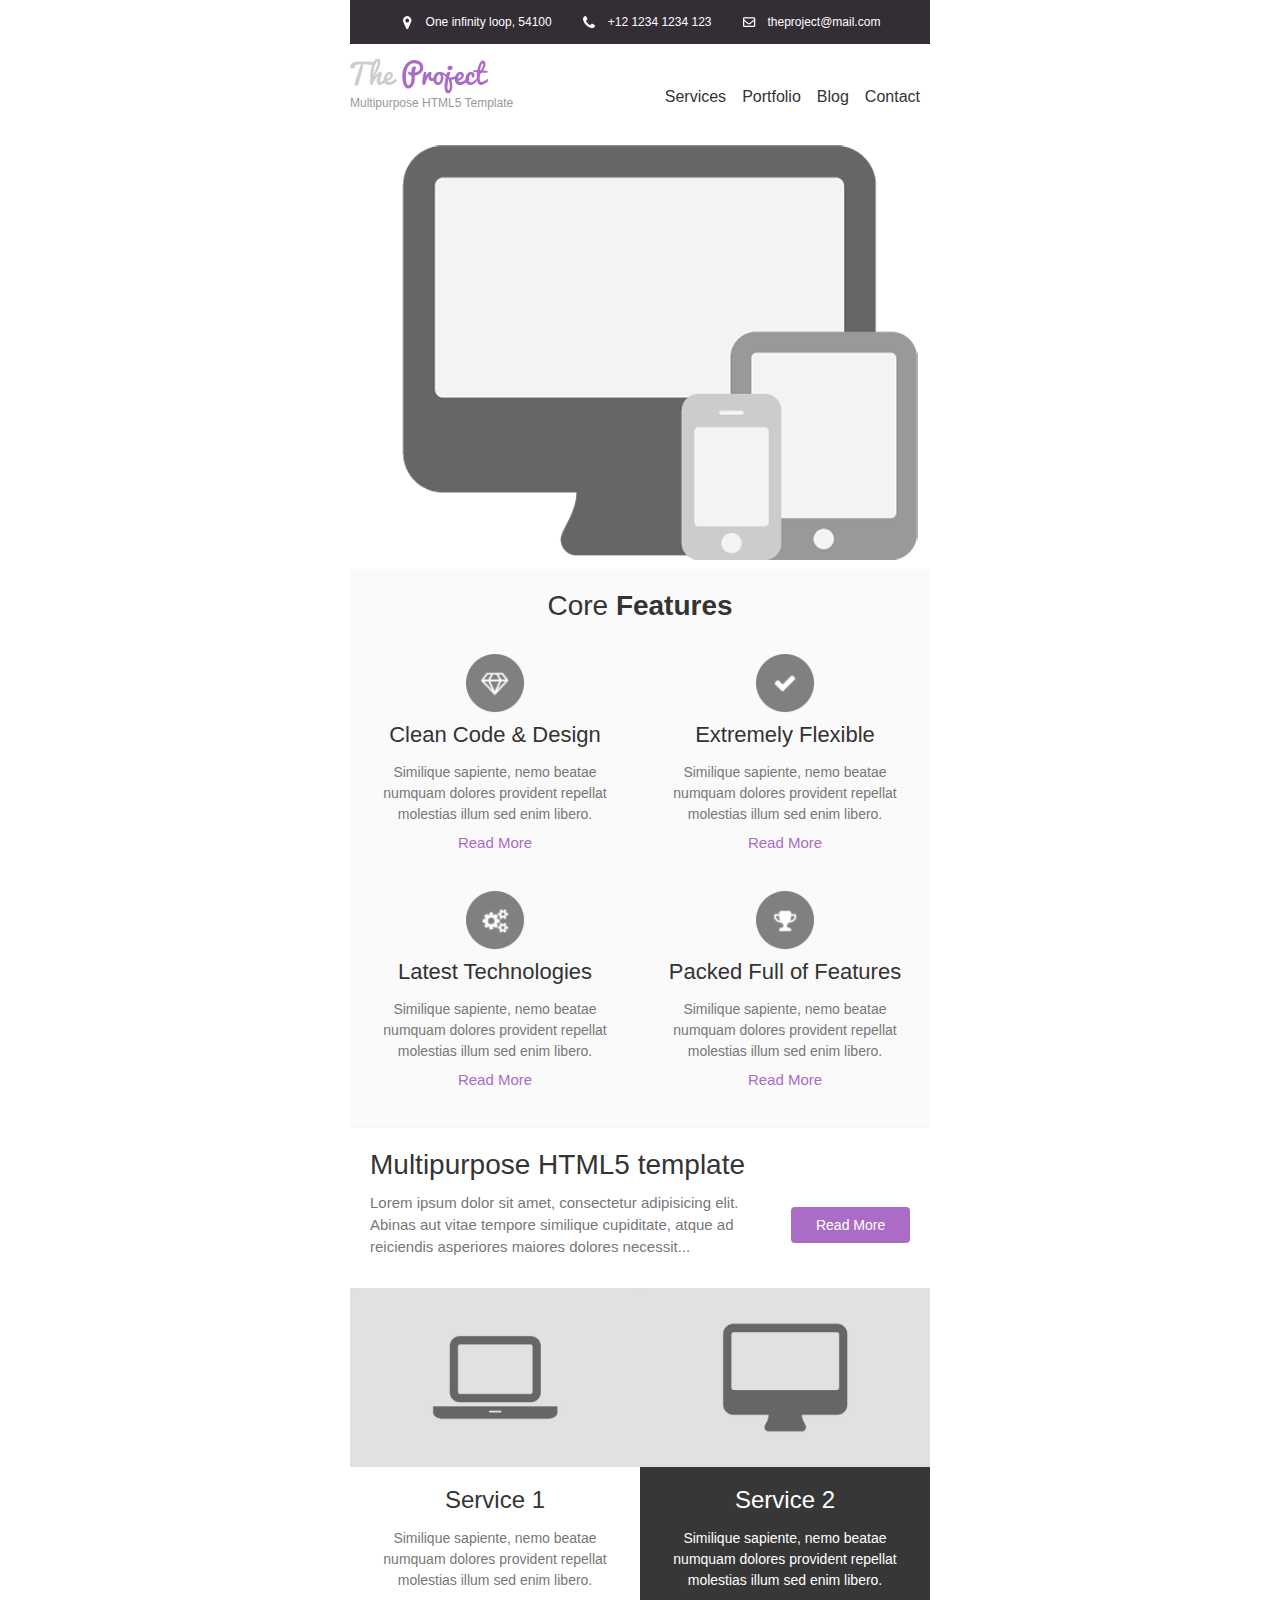
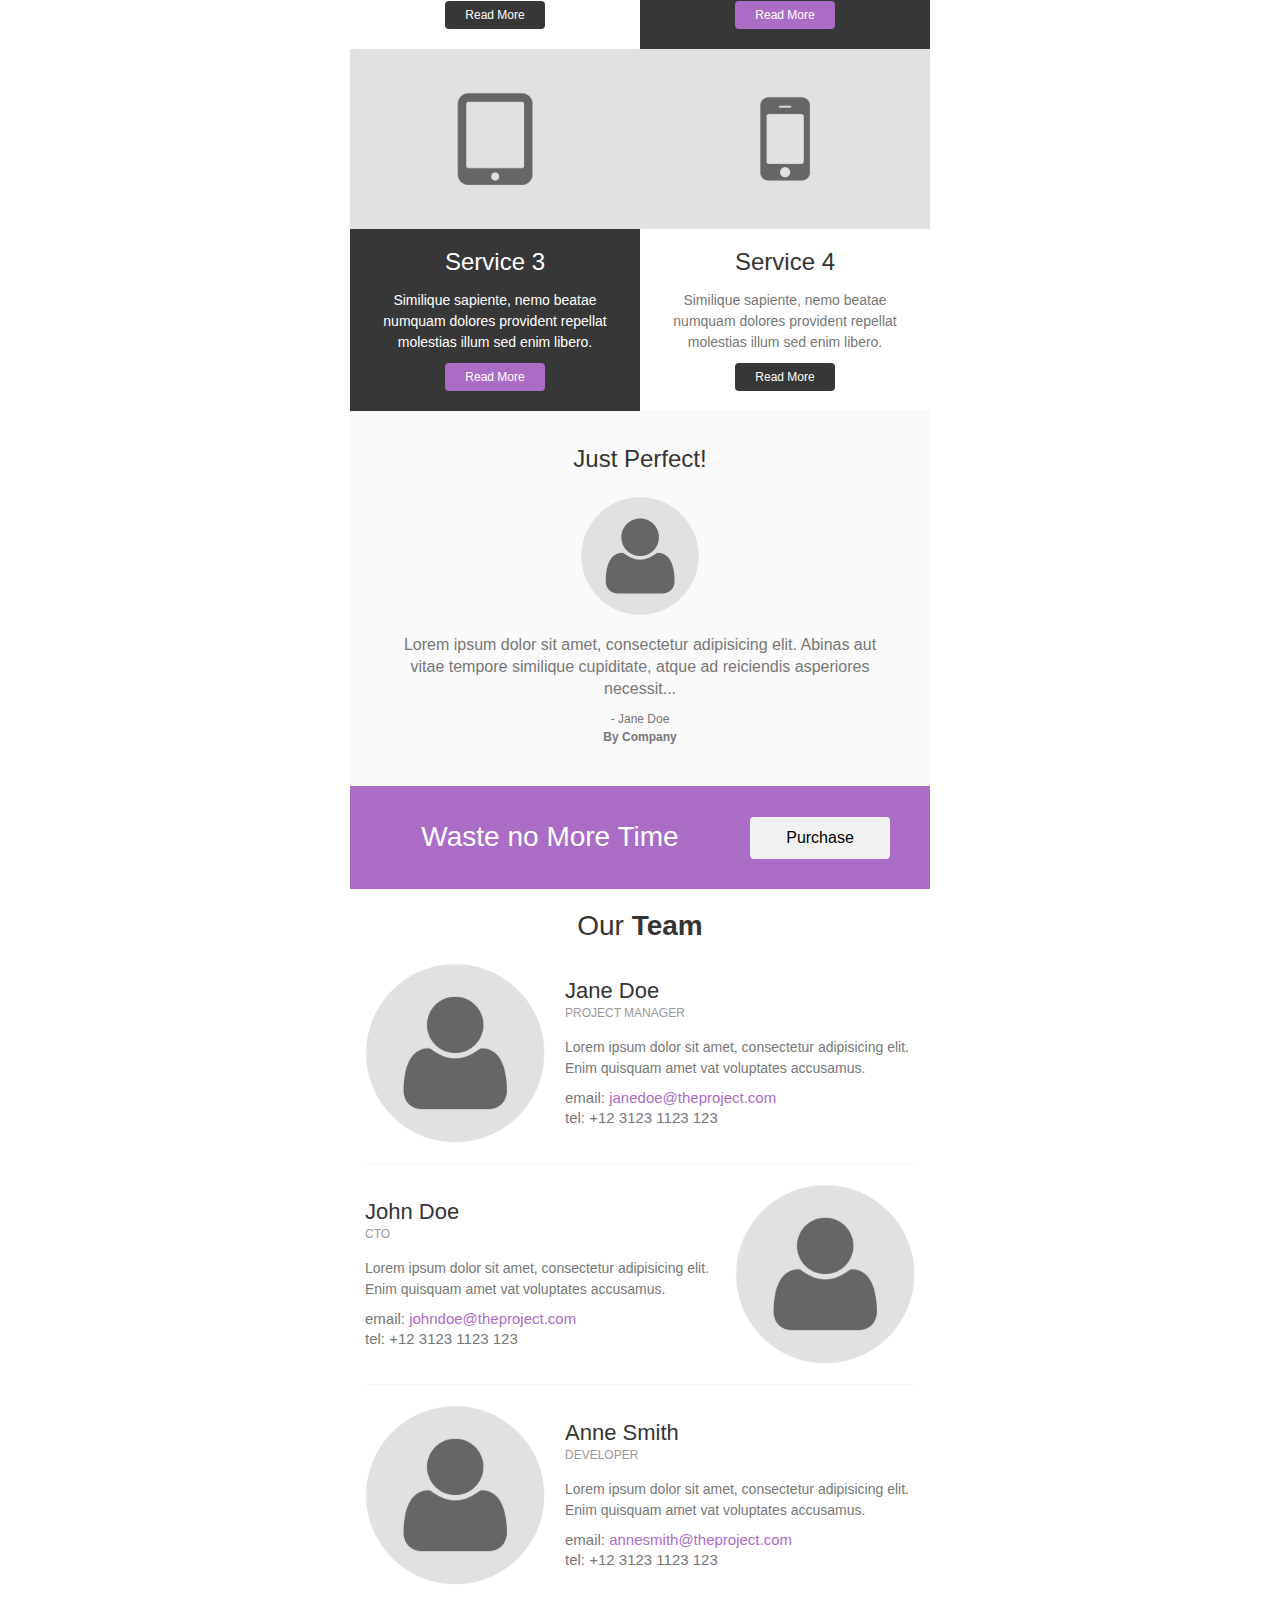
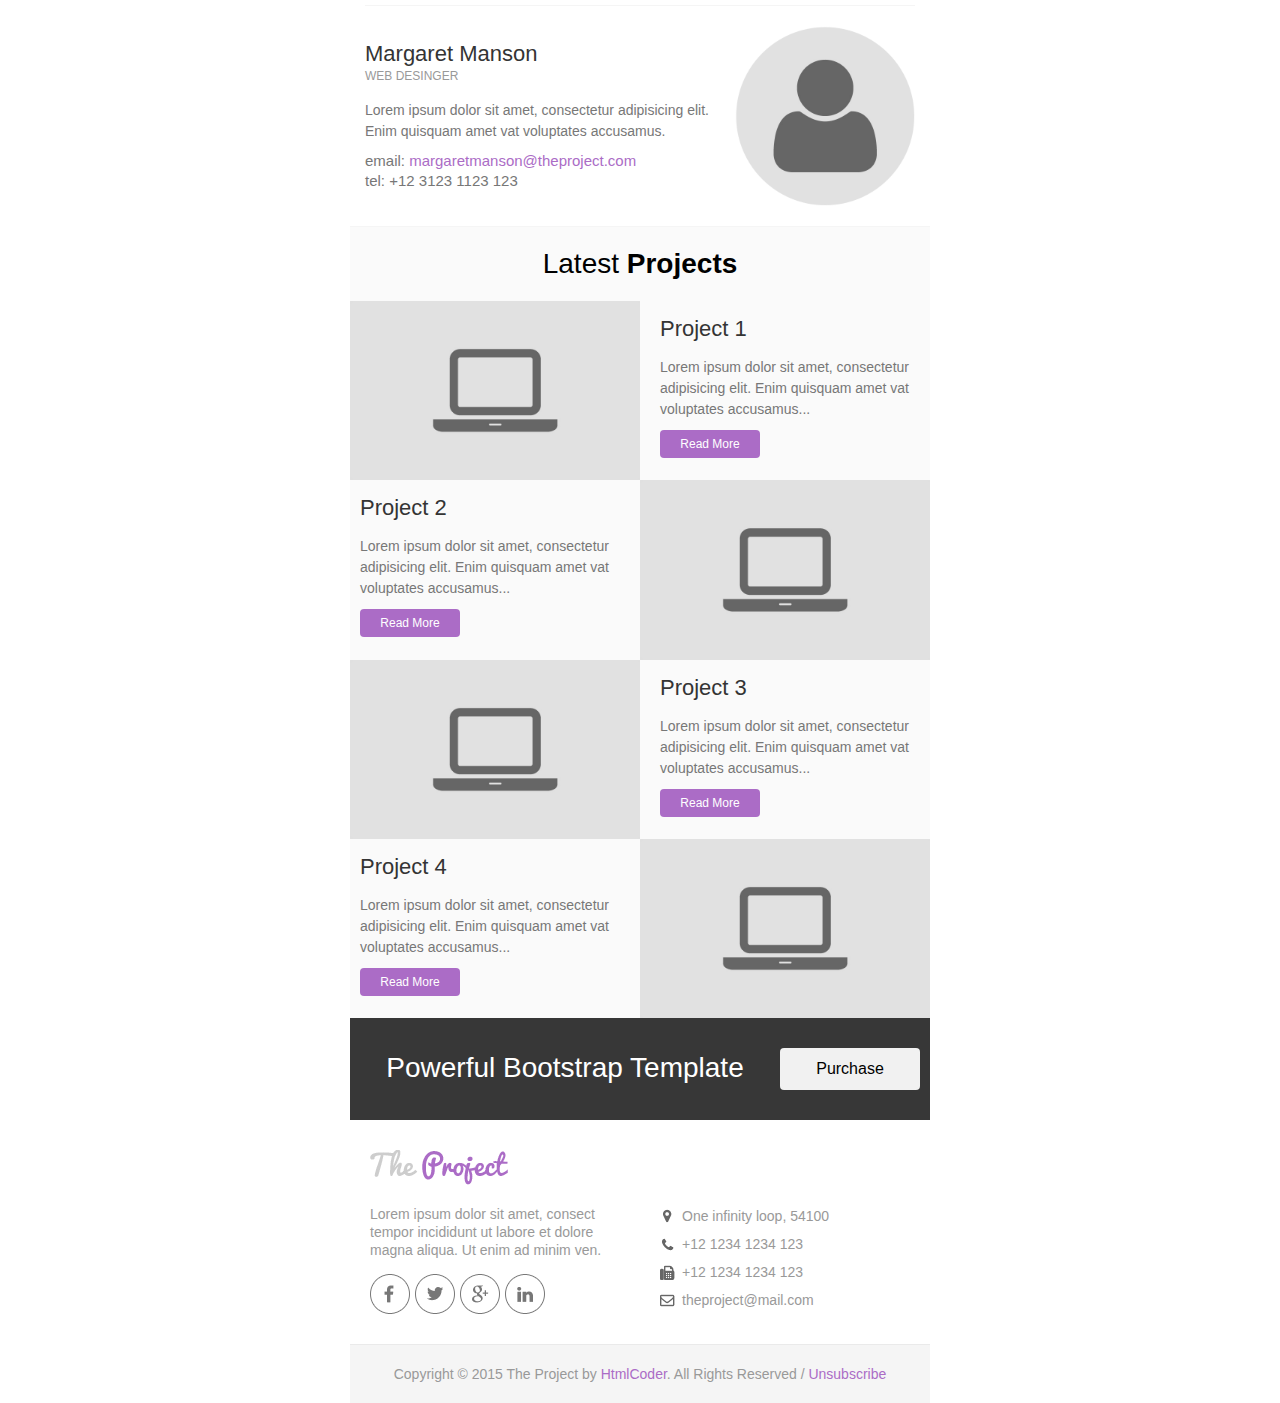
<file: email_templates/email_template_purple.html>
<!DOCTYPE html PUBLIC "-//W3C//DTD XHTML 1.0 Transitional//EN" "http://www.w3.org/TR/xhtml1/DTD/xhtml1-transitional.dtd">
<html xmlns="http://www.w3.org/1999/xhtml">
	<head>
		<meta http-equiv="Content-Type" content="text/html; charset=utf-8" />
		<title>The Project | Email Template</title>
	</head>
	<body style="margin: 0; padding: 0;">
		<table border="0" cellpadding="0" cellspacing="0" width="100%">
			<tr>
				<td>

					<!-- Header Top Start -->
					<table align="center" border="0" cellpadding="0" cellspacing="0" width="600" style="border-collapse: collapse;">
						<tr>
							<td>
								<table align="center" border="0" cellpadding="0" cellspacing="0" width="580" style="border-collapse: collapse;">
									<tr>
										<td align="left"  bgcolor="#332d35">
											<!-- Space -->
											<table width="100%" align="center" border="0" cellpadding="0" cellspacing="0" style="border-collapse: collapse;">
												<tr><td style="font-size: 0; line-height: 0;" height="10">&nbsp;</td></tr>
											</table>
											<table align="center">
												<tr>
													<td width="22">
														<img src="images/marker-icon-white.png" alt="location" />
													</td>
													<td style="color: #fff; font-size: 12px; line-height: 18px; font-weight: normal; font-family: helvetica, Arial, sans-serif;">One infinity loop, 54100</td>
													<td width="22"></td>
													<td width="22">
														<img src="images/phone-icon-white.png" alt="location" />
													</td>
													<td style="color: #fff; font-size: 12px; line-height: 18px; font-weight: normal; font-family: helvetica, Arial, sans-serif;">+12&nbsp;1234&nbsp;1234&nbsp;123</td>
													<td width="22"></td>
													<td width="22">
														<img src="images/mail-icon-white.png" alt="location" />
													</td>
													<td>
														<a style="color: #fff; font-size: 12px; line-height: 18px; font-weight: normal; font-family: helvetica, Arial, sans-serif; text-decoration:none;" href="mailto:theproject@mail.com">theproject@mail.com</a>
													</td>
												</tr>
											</table>
											<!-- Space -->
											<table width="100%" align="center" border="0" cellpadding="0" cellspacing="0" style="border-collapse: collapse;">
												<tr><td style="font-size: 0; line-height: 0;" height="10">&nbsp;</td></tr>
											</table>
										</td>
									</tr>
								</table>
							</td>
						</tr>
					</table>
					<!-- Header Top End -->

					<!-- Header Start -->
					<table align="center" border="0" cellpadding="0" cellspacing="0" width="600" style="border-collapse: collapse;">
						<tr>
							<td style="padding:15px 0 0 0;">
								<table align="center" border="0" cellpadding="0" cellspacing="0" width="580" style="border-collapse: collapse;">
									<tr>
										<td>
											<table align="left" border="0" cellpadding="0" cellspacing="0" width="200" style="border-collapse: collapse;">
												<!-- logo -->
												<tr>
													<td align="left">
														<a href="../html/index.html">
															<img src="images/logo_purple.png" alt="Company Logo" style="display: block;"/>
														</a>
													</td>
												</tr>
												<!-- company slogan -->
												<tr>
													<td width="100%" align="left" style="font-size: 12px; line-height: 18px; font-family:helvetica, Arial, sans-serif; color:#999999;">	
														Multipurpose HTML5 Template
													</td>
												</tr>									
												<!-- Space -->
												<tr><td style="font-size: 0; line-height: 0;" height="15">&nbsp;</td></tr>
											</table>
											<table align="left" border="0" cellpadding="0" cellspacing="0" width="370" style="border-collapse: collapse;">
												<tr>
													<td  height="75" style="text-align: right; vertical-align: middle;">
														<a href="#" style="font-family:helvetica, Arial, sans-serif; color: #333333; font-size: 16px; text-decoration: none;">Services</a> &nbsp;&nbsp;
														<a href="#" style="font-family:helvetica, Arial, sans-serif; color: #333333; font-size: 16px; text-decoration: none;">Portfolio</a> &nbsp;&nbsp;
														<a href="#" style="font-family:helvetica, Arial, sans-serif; color: #333333; font-size: 16px; text-decoration: none;">Blog</a> &nbsp;&nbsp;
														<a href="#" style="font-family:helvetica, Arial, sans-serif; color: #333333; font-size: 16px; text-decoration: none;">Contact</a>
													</td>
												</tr>
											</table>
										</td>
									</tr>
								</table>
							</td>
						</tr>
					</table>
					<!-- Header End -->

					<!-- Banner Start -->
					<table align="center" border="0" cellpadding="0" cellspacing="0" width="600" style="border-collapse: collapse;">
						<tr>
							<td>
								<table bgcolor="#fafafa" align="center" border="0" cellpadding="0" cellspacing="0" width="580" style="border-collapse: collapse;">
									<tr>
										<td>
											<table width="100%" align="center" border="0" cellpadding="0" cellspacing="0" style="border-collapse: collapse;">
												<tr>
													<td align="center" bgcolor="#ffffff" >
														<a href="#">
															<img src="images/banner.png" width="580" alt="Section one image" style="display: block;"/>
														</a>
													</td>
												</tr>
											</table>
										</td>
									</tr>
								</table>
							</td>
						</tr>
					</table>
					<!-- Banner End -->

					<!-- Section Start -->
					<table align="center" border="0" cellpadding="0" cellspacing="0" width="600" style="border-collapse: collapse;">
						<tr>
							<td>
								<table bgcolor="#fafafa" align="center" border="0" cellpadding="0" cellspacing="0" width="580" style="border-collapse: collapse;">
									<!-- Space -->
									<tr><td style="font-size: 0; line-height: 0;" height="20">&nbsp;</td></tr>
									<tr>
										<td width="100%" align="center" style="font-size: 28px; line-height: 34px; font-family:helvetica, Arial, sans-serif; color:#343434;">
											Core <strong>Features</strong>
										</td>
									</tr>
									<!-- Space -->
									<tr><td style="font-size: 0; line-height: 0;" height="10">&nbsp;</td></tr>
								</table>
								<!-- First Row -->
								<table bgcolor="#fafafa" align="center" border="0" cellpadding="0" cellspacing="0" width="580" style="border-collapse: collapse;">
									<tr>
										<td>
											<!-- first column -->
											<table align="left" bgcolor="#fafafa" border="0" cellpadding="0" cellspacing="0" width="290" style="border-collapse: collapse;">
												<tr>
													<td>
														<table width="100%" align="center" border="0" cellpadding="0" cellspacing="0" style="border-collapse: collapse;">
															<!-- Space -->
															<tr><td style="font-size: 0; line-height: 0;" height="20">&nbsp;</td></tr>
															<tr>
																<td align="center">
																	<a href="#">
																		<img src="images/feature-icon-1.png" width="60" alt="Feature" style="display: block;"/>
																	</a>
																</td>
															</tr>
														</table>
														<table width="250" align="center" border="0" cellpadding="0" cellspacing="0" style="border-collapse: collapse;">
															<!-- Space -->
															<tr><td style="font-size: 0; line-height: 0;" height="10">&nbsp;</td></tr>
															<tr>
																<td align="center">
																	<a href="#" style="font-family: helvetica, Arial, sans-serif; font-size: 22px; color: #333333; line-height: 24px; text-decoration: none;">Clean Code &amp; Design</a>
																</td>
															</tr>
															<!-- Space -->
															<tr><td style="font-size: 0; line-height: 0;" height="15">&nbsp;</td></tr>
															<tr>
																<td style="font-family: helvetica, Arial, sans-serif; font-size: 14px; color: #777777; line-height: 21px; text-align: center;">
																	Similique sapiente, nemo beatae numquam dolores provident repellat molestias illum sed enim libero.
																</td>
															</tr>
															<!-- Space -->
															<tr><td style="font-size: 0; line-height: 0;" height="10">&nbsp;</td></tr>
															<tr>
																<td>
																	<table width="100" align="center" border="0" cellpadding="0" cellspacing="0" style="border-collapse: collapse;">
																		<tr>
																			<td align="center">
																				<a href="#" style="color: #ab6cc6; font-size: 15px; line-height: 15px; font-weight: normal; text-decoration: none; font-family: helvetica, Arial, sans-serif;">Read More</a>
																			</td>
																		</tr>
																	</table>
																</td>
															</tr>
															<!-- Space -->
															<tr><td style="font-size: 0; line-height: 0;" height="20">&nbsp;</td></tr>
														</table>
													</td>
												</tr>
											</table>
											<!-- second column -->
											<table align="left" bgcolor="#fafafa" border="0" cellpadding="0" cellspacing="0" width="290" style="border-collapse: collapse;">
												<tr>
													<td>
														<table width="100%" align="center" border="0" cellpadding="0" cellspacing="0" style="border-collapse: collapse;">
															<!-- Space -->
															<tr><td style="font-size: 0; line-height: 0;" height="20">&nbsp;</td></tr>
															<tr>
																<td align="center">
																	<a href="#">
																		<img src="images/feature-icon-2.png" width="60" alt="Feature" style="display: block;"/>
																	</a>
																</td>
															</tr>
														</table>
														<table width="250" align="center" border="0" cellpadding="0" cellspacing="0" style="border-collapse: collapse;">
															<!-- Space -->
															<tr><td style="font-size: 0; line-height: 0;" height="10">&nbsp;</td></tr>
															<tr>
																<td align="center">
																	<a href="#" style="font-family: helvetica, Arial, sans-serif; font-size: 22px; color: #333333; line-height: 24px; text-decoration: none;">Extremely Flexible</a>
																</td>
															</tr>
															<!-- Space -->
															<tr><td style="font-size: 0; line-height: 0;" height="15">&nbsp;</td></tr>
															<tr>
																<td style="font-family: helvetica, Arial, sans-serif; font-size: 14px; color: #777777; line-height: 21px; text-align: center;">
																	Similique sapiente, nemo beatae numquam dolores provident repellat molestias illum sed enim libero.
																</td>
															</tr>
															<!-- Space -->
															<tr><td style="font-size: 0; line-height: 0;" height="10">&nbsp;</td></tr>
															<tr>
																<td>
																	<table width="100" align="center" border="0" cellpadding="0" cellspacing="0" style="border-collapse: collapse;">
																		<tr>
																			<td align="center">
																				<a href="#" style="color: #ab6cc6; font-size: 15px; line-height: 15px; font-weight: normal; text-decoration: none; font-family: helvetica, Arial, sans-serif;">Read More</a>
																			</td>
																		</tr>
																	</table>
																</td>
															</tr>
															<!-- Space -->
															<tr><td style="font-size: 0; line-height: 0;" height="20">&nbsp;</td></tr>
														</table>
													</td>
												</tr>
											</table>
										</td>
									</tr>
								</table>
								<!-- Second Row -->
								<table bgcolor="#fafafa" align="center" border="0" cellpadding="0" cellspacing="0" width="580" style="border-collapse: collapse;">
									<tr>
										<td>
											<!-- first column -->
											<table align="left" bgcolor="#fafafa" border="0" cellpadding="0" cellspacing="0" width="290" style="border-collapse: collapse;">
												<tr>
													<td>
														<table width="100%" align="center" border="0" cellpadding="0" cellspacing="0" style="border-collapse: collapse;">
															<!-- Space -->
															<tr><td style="font-size: 0; line-height: 0;" height="20">&nbsp;</td></tr>
															<tr>
																<td align="center">
																	<a href="#">
																		<img src="images/feature-icon-3.png" width="60" alt="Feature" style="display: block;"/>
																	</a>
																</td>
															</tr>
														</table>
														<table width="250" align="center" border="0" cellpadding="0" cellspacing="0" style="border-collapse: collapse;">
															<!-- Space -->
															<tr><td style="font-size: 0; line-height: 0;" height="10">&nbsp;</td></tr>
															<tr>
																<td align="center">
																	<a href="#" style="font-family: helvetica, Arial, sans-serif; font-size: 22px; color: #333333; line-height: 24px; text-decoration: none;">Latest Technologies</a>
																</td>
															</tr>
															<!-- Space -->
															<tr><td style="font-size: 0; line-height: 0;" height="15">&nbsp;</td></tr>
															<tr>
																<td style="font-family: helvetica, Arial, sans-serif; font-size: 14px; color: #777777; line-height: 21px; text-align: center;">
																	Similique sapiente, nemo beatae numquam dolores provident repellat molestias illum sed enim libero.
																</td>
															</tr>
															<!-- Space -->
															<tr><td style="font-size: 0; line-height: 0;" height="10">&nbsp;</td></tr>
															<tr>
																<td>
																	<table width="100" align="center" border="0" cellpadding="0" cellspacing="0" style="border-collapse: collapse;">
																		<tr>
																			<td align="center">
																				<a href="#" style="color: #ab6cc6; font-size: 15px; line-height: 15px; font-weight: normal; text-decoration: none; font-family: helvetica, Arial, sans-serif;">Read More</a>
																			</td>
																		</tr>
																	</table>
																</td>
															</tr>
															<!-- Space -->
															<tr><td style="font-size: 0; line-height: 0;" height="40">&nbsp;</td></tr>
														</table>
													</td>
												</tr>
											</table>
											<!-- second column -->
											<table align="left" bgcolor="#fafafa" border="0" cellpadding="0" cellspacing="0" width="290" style="border-collapse: collapse;">
												<tr>
													<td>
														<table width="100%" align="center" border="0" cellpadding="0" cellspacing="0" style="border-collapse: collapse;">
															<!-- Space -->
															<tr><td style="font-size: 0; line-height: 0;" height="20">&nbsp;</td></tr>
															<tr>
																<td align="center">
																	<a href="#">
																		<img src="images/feature-icon-4.png" width="60" alt="Feature" style="display: block;"/>
																	</a>
																</td>
															</tr>
														</table>
														<table width="250" align="center" border="0" cellpadding="0" cellspacing="0" style="border-collapse: collapse;">
															<!-- Space -->
															<tr><td style="font-size: 0; line-height: 0;" height="10">&nbsp;</td></tr>
															<tr>
																<td align="center">
																	<a href="#" style="font-family: helvetica, Arial, sans-serif; font-size: 22px; color: #333333; line-height: 24px; text-decoration: none;">Packed Full of Features</a>
																</td>
															</tr>
															<!-- Space -->
															<tr><td style="font-size: 0; line-height: 0;" height="15">&nbsp;</td></tr>
															<tr>
																<td style="font-family: helvetica, Arial, sans-serif; font-size: 14px; color: #777777; line-height: 21px; text-align: center;">
																	Similique sapiente, nemo beatae numquam dolores provident repellat molestias illum sed enim libero.
																</td>
															</tr>
															<!-- Space -->
															<tr><td style="font-size: 0; line-height: 0;" height="10">&nbsp;</td></tr>
															<tr>
																<td>
																	<table width="100" align="center" border="0" cellpadding="0" cellspacing="0" style="border-collapse: collapse;">
																		<tr>
																			<td align="center">
																				<a href="#" style="color: #ab6cc6; font-size: 15px; line-height: 15px; font-weight: normal; text-decoration: none; font-family: helvetica, Arial, sans-serif;">Read More</a>
																			</td>
																		</tr>
																	</table>
																</td>
															</tr>
															<!-- Space -->
															<tr><td style="font-size: 0; line-height: 0;" height="40">&nbsp;</td></tr>
														</table>
													</td>
												</tr>
											</table>
										</td>
									</tr>
									<!-- Border -->
									<tr><td bgcolor="#f5f5f5" style="font-size: 0; line-height: 0;" height="1">&nbsp;</td></tr>
								</table>
							</td>
						</tr>
					</table>
					<!-- Section End -->

					<!-- Banner Start -->
					<table align="center" border="0" cellpadding="0" cellspacing="0" width="600" style="border-collapse: collapse;">
						<tr>
							<td>
								<table align="center" border="0" cellpadding="0" cellspacing="0" width="580" style="border-collapse: collapse;">
									<tr>
										<td>
											<table width="100%" align="center" border="0" cellpadding="0" cellspacing="0" style="border-collapse: collapse;">
												<tr>
													<td>
														<!-- Space -->
														<table width="100%" align="center" border="0" cellpadding="0" cellspacing="0" style="border-collapse: collapse;">
															<tr><td style="font-size: 0; line-height: 0;" height="20">&nbsp;</td></tr>
														</table>
														<table align="center" border="0" cellpadding="0" cellspacing="0" width="540" style="border-collapse: collapse;">
															<tr>
																<td>
																	<table align="left" border="0" cellpadding="0" cellspacing="0" width="100%" style="border-collapse: collapse;">
																		<tr>
																			<td width="100%" align="left" style="font-size: 28px; line-height: 34px; font-family:helvetica, Arial, sans-serif; color:#343434;">
																				Multipurpose HTML5 template
																			</td>
																		</tr>
																	</table>
																	<table align="left" border="0" cellpadding="0" cellspacing="0" width="75%" style="border-collapse: collapse;">
																		<!-- Space -->
																		<tr><td style="font-size: 0; line-height: 0;" height="10">&nbsp;</td></tr>
																		<tr>
																			<td width="100%" align="left" style="font-size: 15px; line-height: 22px; font-family:helvetica, Arial, sans-serif; color:#777777;">
																				Lorem ipsum dolor sit amet, consectetur adipisicing elit. Abinas aut vitae tempore similique cupiditate, atque ad reiciendis asperiores maiores dolores necessit...
																			</td>
																		</tr>
																	</table>
																	<table align="right" border="0" cellpadding="0" cellspacing="0" width="22%" style="border-collapse: collapse;">
																		<!-- Space -->
																		<tr><td style="font-size: 0; line-height: 0;" height="25">&nbsp;</td></tr>
																		<tr>
																			<td width="100%" align="center" style="padding:10px 12px 10px 12px; text-align: center;border-radius:4px;" bgcolor="#ab6cc6">
																				<a href="#" style="color: #fff; font-size: 14px; font-weight: normal; text-decoration: none; font-family: helvetica, Arial, sans-serif;">Read More</a>
																			</td>
																		</tr>
																	</table>
																</td>
															</tr>
														</table>
														<!-- Space -->
														<table width="100%" align="center" border="0" cellpadding="0" cellspacing="0" style="border-collapse: collapse;">
															<tr><td style="font-size: 0; line-height: 0;" height="30">&nbsp;</td></tr>				
														</table>
													</td>
												</tr>
											</table>
										</td>
									</tr>
								</table>
							</td>
						</tr>
					</table>
					<!-- Banner End -->

					<!-- Section Start -->
					<table align="center" border="0" cellpadding="0" cellspacing="0" width="600" style="border-collapse: collapse;">
						<tr>
							<td>
								<!-- First Row -->
								<table bgcolor="#fafafa" align="center" border="0" cellpadding="0" cellspacing="0" width="580" style="border-collapse: collapse;">
									<tr>
										<td>
											<!-- first column -->
											<table align="left" bgcolor="#ffffff" border="0" cellpadding="0" cellspacing="0" width="290" style="border-collapse: collapse;">
												<tr>
													<td>
														<table width="100%" align="center" border="0" cellpadding="0" cellspacing="0" style="border-collapse: collapse;">
															<tr>
																<td>
																	<a href="#">
																		<img src="images/service-1.jpg" width="290" alt="Service 1" style="display: block;"/>
																	</a>
																</td>
															</tr>
														</table>
														<table width="250" align="center" border="0" cellpadding="0" cellspacing="0" style="border-collapse: collapse;">
															<!-- Space -->
															<tr><td style="font-size: 0; line-height: 0;" height="20">&nbsp;</td></tr>
															<tr>
																<td align="center">
																	<a href="#" style="font-family: helvetica, Arial, sans-serif; font-size: 24px; color: #343434; line-height: 26px; text-decoration: none;">Service 1</a>
																</td>
															</tr>
															<!-- Space -->
															<tr><td style="font-size: 0; line-height: 0;" height="15">&nbsp;</td></tr>
															<tr>
																<td style="font-family: helvetica, Arial, sans-serif; font-size: 14px; color: #777777; line-height: 21px; text-align: center;">
																	Similique sapiente, nemo beatae numquam dolores provident repellat molestias illum sed enim libero.
																</td>
															</tr>
															<!-- Space -->
															<tr><td style="font-size: 0; line-height: 0;" height="10">&nbsp;</td></tr>
															<tr>
																<td>
																	<table width="100" align="center" border="0" cellpadding="0" cellspacing="0" style="border-collapse: collapse;">
																		<tr>
																			<td align="center" style="padding:8px 5px 8px 5px;border-radius:4px;" bgcolor="#373737">
																				<a href="#" style="color: #fff; font-size: 12px; line-height: 12px; font-weight: normal; text-decoration: none; font-family: helvetica, Arial, sans-serif;">Read More</a>
																			</td>
																		</tr>
																	</table>
																</td>
															</tr>
															<!-- Space -->
															<tr><td style="font-size: 0; line-height: 0;" height="20">&nbsp;</td></tr>
														</table>
													</td>
												</tr>
											</table>
											<!-- second column -->
											<table align="left" bgcolor="#373737" border="0" cellpadding="0" cellspacing="0" width="290" style="border-collapse: collapse;">
												<tr>
													<td>
														<table width="100%" align="center" border="0" cellpadding="0" cellspacing="0" style="border-collapse: collapse;">
															<tr>
																<td>
																	<a href="#">
																		<img src="images/service-2.jpg" width="290" alt="Service 2" style="display: block;"/>
																	</a>
																</td>
															</tr>
														</table>
														<table width="250" align="center" border="0" cellpadding="0" cellspacing="0" style="border-collapse: collapse;">
															<!-- Space -->
															<tr><td style="font-size: 0; line-height: 0;" height="20">&nbsp;</td></tr>
															<tr>
																<td align="center">
																	<a href="#" style="font-family: helvetica, Arial, sans-serif; font-size: 24px; color: #ffffff; line-height: 26px; text-decoration: none;">Service 2</a>
																</td>
															</tr>
															<!-- Space -->
															<tr><td style="font-size: 0; line-height: 0;" height="15">&nbsp;</td></tr>
															<tr>
																<td style="font-family: helvetica, Arial, sans-serif; font-size: 14px; color: #ffffff; line-height: 21px; text-align: center;">
																	Similique sapiente, nemo beatae numquam dolores provident repellat molestias illum sed enim libero.
																</td>
															</tr>
															<!-- Space -->
															<tr><td style="font-size: 0; line-height: 0;" height="10">&nbsp;</td></tr>
															<tr>
																<td>
																	<table width="100" align="center" border="0" cellpadding="0" cellspacing="0" style="border-collapse: collapse;">
																		<tr>
																			<td align="center" style="padding:8px 5px 8px 5px;border-radius:4px;" bgcolor="#ab6cc6">
																				<a href="#" style="color: #fff; font-size: 12px; line-height: 12px; font-weight: normal; text-decoration: none; font-family: helvetica, Arial, sans-serif;">Read More</a>
																			</td>
																		</tr>
																	</table>
																</td>
															</tr>
															<!-- Space -->
															<tr><td style="font-size: 0; line-height: 0;" height="20">&nbsp;</td></tr>
														</table>
													</td>
												</tr>
											</table>
										</td>
									</tr>
								</table>
								<!-- Second Row -->
								<table bgcolor="#fafafa" align="center" border="0" cellpadding="0" cellspacing="0" width="580" style="border-collapse: collapse;">
									<tr>
										<td>
											<!-- first column -->
											<table align="left" bgcolor="#373737" border="0" cellpadding="0" cellspacing="0" width="290" style="border-collapse: collapse;">
												<tr>
													<td>
														<table width="100%" align="center" border="0" cellpadding="0" cellspacing="0" style="border-collapse: collapse;">
															<tr>
																<td>
																	<a href="#">
																		<img src="images/service-3.jpg" width="290" alt="Service 3" style="display: block;"/>
																	</a>
																</td>
															</tr>
														</table>
														<table width="250" align="center" border="0" cellpadding="0" cellspacing="0" style="border-collapse: collapse;">
															<!-- Space -->
															<tr><td style="font-size: 0; line-height: 0;" height="20">&nbsp;</td></tr>
															<tr>
																<td align="center">
																	<a href="#" style="font-family: helvetica, Arial, sans-serif; font-size: 24px; color: #ffffff; line-height: 26px; text-decoration: none;">Service 3</a>
																</td>
															</tr>
															<!-- Space -->
															<tr><td style="font-size: 0; line-height: 0;" height="15">&nbsp;</td></tr>
															<tr>
																<td style="font-family: helvetica, Arial, sans-serif; font-size: 14px; color: #ffffff; line-height: 21px; text-align: center;">
																	Similique sapiente, nemo beatae numquam dolores provident repellat molestias illum sed enim libero.
																</td>
															</tr>
															<!-- Space -->
															<tr><td style="font-size: 0; line-height: 0;" height="10">&nbsp;</td></tr>
															<tr>
																<td>
																	<table width="100" align="center" border="0" cellpadding="0" cellspacing="0" style="border-collapse: collapse;">
																		<tr>
																			<td align="center" style="padding:8px 5px 8px 5px;border-radius:4px;" bgcolor="#ab6cc6">
																				<a href="#" style="color: #fff; font-size: 12px; line-height: 12px; font-weight: normal; text-decoration: none; font-family: helvetica, Arial, sans-serif;">Read More</a>
																			</td>
																		</tr>
																	</table>
																</td>
															</tr>
															<!-- Space -->
															<tr><td style="font-size: 0; line-height: 0;" height="20">&nbsp;</td></tr>
														</table>
													</td>
												</tr>
											</table>
											<!-- second column -->
											<table align="left" bgcolor="#ffffff" border="0" cellpadding="0" cellspacing="0" width="290" style="border-collapse: collapse;">
												<tr>
													<td>
														<table width="100%" align="center" border="0" cellpadding="0" cellspacing="0" style="border-collapse: collapse;">
															<tr>
																<td>
																	<a href="#">
																		<img src="images/service-4.jpg" width="290" alt="Service 4" style="display: block;"/>
																	</a>
																</td>
															</tr>
														</table>
														<table width="250" align="center" border="0" cellpadding="0" cellspacing="0" style="border-collapse: collapse;">
															<!-- Space -->
															<tr><td style="font-size: 0; line-height: 0;" height="20">&nbsp;</td></tr>
															<tr>
																<td align="center">
																	<a href="#" style="font-family: helvetica, Arial, sans-serif; font-size: 24px; color: #343434; line-height: 26px; text-decoration: none;">Service 4</a>
																</td>
															</tr>
															<!-- Space -->
															<tr><td style="font-size: 0; line-height: 0;" height="15">&nbsp;</td></tr>
															<tr>
																<td style="font-family: helvetica, Arial, sans-serif; font-size: 14px; color: #777777; line-height: 21px; text-align: center;">
																	Similique sapiente, nemo beatae numquam dolores provident repellat molestias illum sed enim libero.
																</td>
															</tr>
															<!-- Space -->
															<tr><td style="font-size: 0; line-height: 0;" height="10">&nbsp;</td></tr>
															<tr>
																<td>
																	<table width="100" align="center" border="0" cellpadding="0" cellspacing="0" style="border-collapse: collapse;">
																		<tr>
																			<td align="center" style="padding:8px 5px 8px 5px;border-radius:4px;" bgcolor="#373737">
																				<a href="#" style="color: #fff; font-size: 12px; line-height: 12px; font-weight: normal; text-decoration: none; font-family: helvetica, Arial, sans-serif;">Read More</a>
																			</td>
																		</tr>
																	</table>
																</td>
															</tr>
															<!-- Space -->
															<tr><td style="font-size: 0; line-height: 0;" height="20">&nbsp;</td></tr>
														</table>
													</td>
												</tr>
											</table>
										</td>
									</tr>
								</table>
							</td>
						</tr>
					</table>
					<!-- Section End -->

					<!-- Section Start -->
					<table align="center" border="0" cellpadding="0" cellspacing="0" width="600" style="border-collapse: collapse;">
						<tr>
							<td>
								<table bgcolor="#fafafa" align="center" border="0" cellpadding="0" cellspacing="0" width="580" style="border-collapse: collapse;">
									<tr>
										<td>
											<table align="center" border="0" cellpadding="0" width="100%" cellspacing="0" style="border-collapse: collapse;">
												<!-- Border -->
												<tr><td bgcolor="#f5f5f5" style="font-size: 0; line-height: 0;" height="1">&nbsp;</td></tr>
												<!-- Space -->
												<tr><td style="font-size: 0; line-height: 0;" height="30">&nbsp;</td></tr>
											</table>
											<table align="center" border="0" cellpadding="0" width="480" cellspacing="0" style="border-collapse: collapse;">
												<tr>
													<td>
														<table align="center" border="0" cellpadding="0" cellspacing="0" width="100%" style="border-collapse: collapse;">
															<tr>
																<td width="100%" align="left" style="font-size: 24px; line-height: 34px; font-family:helvetica, Arial, sans-serif; color:#343434; text-align: center;">
																	Just Perfect!
																</td>
															</tr>
															<!-- Space -->
															<tr><td style="font-size: 0; line-height: 0;" height="20">&nbsp;</td></tr>
														</table>
														<table align="center" border="0" cellpadding="0" cellspacing="0" width="100%" style="border-collapse: collapse;">
															<tr>
																<td align="center">
																	<img src="images/testimonial.png" width="120" alt="Testimonial Image" style="display: block;"/>
																</td>
															</tr>
														</table>
														<table align="left" border="0" cellpadding="0" cellspacing="0" width="3%" style="border-collapse: collapse;">
															<tr>
																<td>
																	&nbsp;
																</td>
															</tr>
														</table>
														<table align="center" border="0" cellpadding="0" cellspacing="0" width="100%" style="border-collapse: collapse;">
															<tr>
																<td width="100%" align="left" style="font-size: 16px; line-height: 22px; font-family:helvetica, Arial, sans-serif; color:#777777; text-align: center;">
																	Lorem ipsum dolor sit amet, consectetur adipisicing elit. Abinas aut vitae tempore similique cupiditate, atque ad reiciendis asperiores necessit...
																</td>
															</tr>
															<!-- Space -->
															<tr><td style="font-size: 0; line-height: 0;" height="10">&nbsp;</td></tr>
															<tr>
																<td width="100%" align="left" style="font-size: 12px; line-height: 18px; font-family:helvetica, Arial, sans-serif; color:#777777; text-align: center;">
																	- Jane Doe
																</td>
															</tr>
															<tr>
																<td width="100%" align="left" style="font-size: 12px; line-height: 18px; font-family:helvetica, Arial, sans-serif; color:#777777; font-weight:bold; text-align: center;">
																	By Company
																</td>
															</tr>
														</table>
													</td>
												</tr>
											</table>
											<!-- Space -->
											<table align="center" border="0" cellpadding="0" width="100%" cellspacing="0" style="border-collapse: collapse;">
												<tr><td style="font-size: 0; line-height: 0;" height="40">&nbsp;</td></tr>
											</table>	
										</td>
									</tr>
								</table>
							</td>
						</tr>

					</table>
					<!-- Section End -->

					<!-- Section Start -->
					<table align="center" border="0" cellpadding="0" cellspacing="0" width="600" style="border-collapse: collapse;">
						<tr>
							<td>
								<table align="center" bgcolor="#ab6cc6" border="0" cellpadding="0" cellspacing="0" width="580" style="border-collapse: collapse;">
									<tr>
										<td>
											<table width="100%" align="center" border="0" cellpadding="0" cellspacing="0" style="border-collapse: collapse;">
												<!-- Border -->
												<tr><td bgcolor="#ab6cc6" style="font-size: 0; line-height: 0;" height="1">&nbsp;</td></tr>
												<!-- Space -->
												<tr><td style="font-size: 0; line-height: 0;" height="30">&nbsp;</td></tr>
											</table>
											<table width="100%" align="center" border="0" cellpadding="0" cellspacing="0" style="border-collapse: collapse;">
												<tr>
													<td>
														<table align="left" border="0" cellpadding="0" cellspacing="0" width="400" style="border-collapse: collapse;">
															<!-- Space -->
															<tr><td style="font-size: 0; line-height: 0;" height="3">&nbsp;</td></tr>
															<tr>
																<td width="100%" align="center" style="font-size: 28px; line-height: 34px; font-family:helvetica, Arial, sans-serif; color:#ffffff;">
																	Waste no More Time
																</td>
															</tr>
														</table>
														<table align="left" border="0" cellpadding="0" cellspacing="0" width="140" style="border-collapse: collapse;">
															<!-- Space -->
															<tr><td style="font-size: 0; line-height: 0;" height="0">&nbsp;</td></tr>
															<tr>
																<td width="100%" align="center" style="padding:12px 12px 12px 12px; text-align: center;border-radius:4px;" bgcolor="#f1f1f1">
																	<a href="#" style="color: #000000; font-size: 16px; font-weight: normal; text-decoration: none; font-family: helvetica, Arial, sans-serif;">Purchase</a>
																</td>
															</tr>
														</table>
													</td>
												</tr>
											</table>
											<table width="100%" align="center" border="0" cellpadding="0" cellspacing="0" style="border-collapse: collapse;">
												<!-- Space -->
												<tr><td style="font-size: 0; line-height: 0;" height="30">&nbsp;</td></tr>
											</table>
										</td>
									</tr>
								</table>
							</td>
						</tr>

					</table>
					<!-- Section End -->

					<!-- Section Start -->
					<table align="center" border="0" cellpadding="0" cellspacing="0" width="600" style="border-collapse: collapse;">
						<tr>
							<td>
								<table bgcolor="#ffffff" width="580" align="center" border="0" cellpadding="0" cellspacing="0" style="border-collapse: collapse;">
									<tr>
										<td>
											<table align="center" border="0" cellpadding="0" cellspacing="0" width="550" style="border-collapse: collapse;">
												<!-- Space -->
												<tr><td style="font-size: 0; line-height: 0;" height="20">&nbsp;</td></tr>
												<tr>
													<td width="100%" align="center" style="font-size: 28px; line-height: 34px; font-family:helvetica, Arial, sans-serif; color:#343434;">
														Our <strong>Team</strong>
													</td>
												</tr>
												<!-- Space -->
												<tr><td style="font-size: 0; line-height: 0;" height="20">&nbsp;</td></tr>
											</table>
											<!-- First Row -->
											<table align="center" border="0" cellpadding="0" cellspacing="0" width="550" style="border-collapse: collapse;">
												<tr>
													<td>
														<table align="left" border="0" cellpadding="0" width="180" cellspacing="0" style="border-collapse: collapse;">
															<tr>
																<td>
																	<a href="#">
																		<img src="images/team-member-1.png" width="180" alt="Team Member 1" style="display: block;"/>
																	</a>
																</td>
															</tr>
														</table>
														<!-- Grid Gutter 20px -->
														<table align="left" border="0" cellpadding="0" width="20" cellspacing="0" style="border-collapse: collapse;">
															<tr>
																<td>&nbsp;</td>
															</tr>
														</table>
														<table align="left" border="0" cellpadding="0" width="350" cellspacing="0" style="border-collapse: collapse;">
															<!-- Space -->
															<tr><td style="font-size: 0; line-height: 0;" height="15">&nbsp;</td></tr>
															<tr>
																<td>
																	<a style="text-decoration:none; font-family: helvetica, Arial, sans-serif; font-size: 22px; color: #343434; line-height: 26px;" href="#">Jane Doe</a>
																</td>
															</tr>
															<tr>
																<td style="text-decoration:none; font-family: helvetica, Arial, sans-serif; font-size: 12px; color: #999999; line-height: 18px;">
																	PROJECT MANAGER
																</td>
															</tr>
															<!-- Space -->
															<tr><td style="font-size: 0; line-height: 0;" height="15">&nbsp;</td></tr>
															<tr>
																<td style="font-family: helvetica, Arial, sans-serif; font-size: 14px; color: #777777; line-height: 21px;">
																	Lorem ipsum dolor sit amet, consectetur adipisicing elit. Enim quisquam amet vat voluptates accusamus.
																</td>
															</tr>
															<!-- Space -->
															<tr><td style="font-size: 0; line-height: 0;" height="10">&nbsp;</td></tr>
															<tr>
																<td>
																	<table width="80" align="left" border="0" cellpadding="0" cellspacing="0" style="border-collapse: collapse;">
																		<tr>
																			<td style="color: #777777;font-family: helvetica, Arial, sans-serif; font-size:15px;">
																				email:&nbsp;<a style="font-family: helvetica, Arial, sans-serif; font-size: 15px;text-decoration:none; line-height: 14px; color: #ab6cc6;" href="mailto:janedoe@theproject.com">janedoe@theproject.com</a>
																			</td>
																		</tr>
																		<!-- Space -->
																		<tr><td style="font-size: 0; line-height: 0;" height="5">&nbsp;</td></tr>
																		<tr>
																			<td style="font-family: helvetica, Arial, sans-serif; font-size: 15px; line-height: 14px; color: #777777;">
																				tel:&nbsp;+12&nbsp;3123&nbsp;1123&nbsp;123
																			</td>
																		</tr>
																	</table>
																</td>
															</tr>
														</table>
													</td>
												</tr>
											</table>
											<!-- Space -->
											<table width="550" align="center" border="0" cellpadding="0" cellspacing="0" style="border-collapse: collapse;">
												<tr><td style="font-size: 0; line-height: 0;" height="20">&nbsp;</td></tr>
												<tr><td style="font-size: 0; line-height: 0;" bgcolor="#f5f5f5" height="1">&nbsp;</td></tr>
												<tr><td style="font-size: 0; line-height: 0;" height="20">&nbsp;</td></tr>
											</table>
											<!-- Second Row -->
											<table align="center" border="0" cellpadding="0" cellspacing="0" width="550" style="border-collapse: collapse;">
												<tr>
													<td>
														<table align="left" border="0" cellpadding="0" width="350" cellspacing="0" style="border-collapse: collapse;">
															<!-- Space -->
															<tr><td style="font-size: 0; line-height: 0;" height="15">&nbsp;</td></tr>
															<tr>
																<td>
																	<a style="text-decoration:none; font-family: helvetica, Arial, sans-serif; font-size: 22px; color: #343434; line-height: 26px;" href="#">John Doe</a>
																</td>
															</tr>
															<tr>
																<td style="text-decoration:none; font-family: helvetica, Arial, sans-serif; font-size: 12px; color: #999999; line-height: 18px;">
																	CTO
																</td>
															</tr>
															<!-- Space -->
															<tr><td style="font-size: 0; line-height: 0;" height="15">&nbsp;</td></tr>
															<tr>
																<td style="font-family: helvetica, Arial, sans-serif; font-size: 14px; color: #777777; line-height: 21px;">
																	Lorem ipsum dolor sit amet, consectetur adipisicing elit. Enim quisquam amet vat voluptates accusamus.
																</td>
															</tr>
															<!-- Space -->
															<tr><td style="font-size: 0; line-height: 0;" height="10">&nbsp;</td></tr>
															<tr>
																<td>
																	<table width="80" align="left" border="0" cellpadding="0" cellspacing="0" style="border-collapse: collapse;">
																		<tr>
																			<td style="color: #777777;font-family: helvetica, Arial, sans-serif; font-size:15px;">
																				email:&nbsp;<a style="font-family: helvetica, Arial, sans-serif; font-size: 15px;text-decoration:none; line-height: 14px; color: #ab6cc6;" href="mailto:johndoe@theproject.com">johndoe@theproject.com</a>
																			</td>
																		</tr>
																		<!-- Space -->
																		<tr><td style="font-size: 0; line-height: 0;" height="5">&nbsp;</td></tr>
																		<tr>
																			<td style="font-family: helvetica, Arial, sans-serif; font-size: 15px; line-height: 14px; color: #777777;">
																				tel:&nbsp;+12&nbsp;3123&nbsp;1123&nbsp;123
																			</td>
																		</tr>
																	</table>
																</td>
															</tr>
														</table>
														<!-- Grid Gutter 20px -->
														<table align="left" border="0" cellpadding="0" width="20" cellspacing="0" style="border-collapse: collapse;">
															<tr>
																<td>&nbsp;</td>
															</tr>
														</table>
														<table align="left" border="0" cellpadding="0" width="180" cellspacing="0" style="border-collapse: collapse;">
															<tr>
																<td>
																	<a href="#">
																		<img src="images/team-member-2.png" width="180" alt="Team Member 2" style="display: block;"/>
																	</a>
																</td>
															</tr>
														</table>
													</td>
												</tr>
											</table>
											<!-- Space -->
											<table width="550" align="center" border="0" cellpadding="0" cellspacing="0" style="border-collapse: collapse;">
												<tr><td style="font-size: 0; line-height: 0;" height="20">&nbsp;</td></tr>
												<tr><td style="font-size: 0; line-height: 0;" bgcolor="#f5f5f5" height="1">&nbsp;</td></tr>
												<tr><td style="font-size: 0; line-height: 0;" height="20">&nbsp;</td></tr>
											</table>
											<!-- Third Row -->
											<table align="center" border="0" cellpadding="0" cellspacing="0" width="550" style="border-collapse: collapse;">
												<tr>
													<td>
														<table align="left" border="0" cellpadding="0" width="180" cellspacing="0" style="border-collapse: collapse;">
															<tr>
																<td>
																	<a href="#">
																		<img src="images/team-member-3.png" width="180" alt="Team Member 3" style="display: block;"/>
																	</a>
																</td>
															</tr>
														</table>
														<!-- Grid Gutter 20px -->
														<table align="left" border="0" cellpadding="0" width="20" cellspacing="0" style="border-collapse: collapse;">
															<tr>
																<td>&nbsp;</td>
															</tr>
														</table>
														<table align="left" border="0" cellpadding="0" width="350" cellspacing="0" style="border-collapse: collapse;">
															<!-- Space -->
															<tr><td style="font-size: 0; line-height: 0;" height="15">&nbsp;</td></tr>
															<tr>
																<td>
																	<a style="text-decoration:none; font-family: helvetica, Arial, sans-serif; font-size: 22px; color: #343434; line-height: 26px;" href="#">Anne Smith</a>
																</td>
															</tr>
															<tr>
																<td style="text-decoration:none; font-family: helvetica, Arial, sans-serif; font-size: 12px; color: #999999; line-height: 18px;">
																	DEVELOPER
																</td>
															</tr>
															<!-- Space -->
															<tr><td style="font-size: 0; line-height: 0;" height="15">&nbsp;</td></tr>
															<tr>
																<td style="font-family: helvetica, Arial, sans-serif; font-size: 14px; color: #777777; line-height: 21px;">
																	Lorem ipsum dolor sit amet, consectetur adipisicing elit. Enim quisquam amet vat voluptates accusamus.
																</td>
															</tr>
															<!-- Space -->
															<tr><td style="font-size: 0; line-height: 0;" height="10">&nbsp;</td></tr>
															<tr>
																<td>
																	<table width="80" align="left" border="0" cellpadding="0" cellspacing="0" style="border-collapse: collapse;">
																		<tr>
																			<td style="color: #777777;font-family: helvetica, Arial, sans-serif; font-size:15px;">
																				email:&nbsp;<a style="font-family: helvetica, Arial, sans-serif; font-size: 15px;text-decoration:none; line-height: 14px; color: #ab6cc6;" href="mailto:annesmith@theproject.com">annesmith@theproject.com</a>
																			</td>
																		</tr>
																		<!-- Space -->
																		<tr><td style="font-size: 0; line-height: 0;" height="5">&nbsp;</td></tr>
																		<tr>
																			<td style="font-family: helvetica, Arial, sans-serif; font-size: 15px; line-height: 14px; color: #777777;">
																				tel:&nbsp;+12&nbsp;3123&nbsp;1123&nbsp;123
																			</td>
																		</tr>
																	</table>
																</td>
															</tr>
														</table>
													</td>
												</tr>
											</table>
											<!-- Space -->
											<table width="550" align="center" border="0" cellpadding="0" cellspacing="0" style="border-collapse: collapse;">
												<tr><td style="font-size: 0; line-height: 0;" height="20">&nbsp;</td></tr>
												<tr><td style="font-size: 0; line-height: 0;" bgcolor="#f5f5f5" height="1">&nbsp;</td></tr>
												<tr><td style="font-size: 0; line-height: 0;" height="20">&nbsp;</td></tr>
											</table>
											<!-- Fourth Row -->
											<table align="center" border="0" cellpadding="0" cellspacing="0" width="550" style="border-collapse: collapse;">
												<tr>
													<td>
														<table align="left" border="0" cellpadding="0" width="350" cellspacing="0" style="border-collapse: collapse;">
															<!-- Space -->
															<tr><td style="font-size: 0; line-height: 0;" height="15">&nbsp;</td></tr>
															<tr>
																<td>
																	<a style="text-decoration:none; font-family: helvetica, Arial, sans-serif; font-size: 22px; color: #343434; line-height: 26px;" href="#">Margaret Manson</a>
																</td>
															</tr>
															<tr>
																<td style="text-decoration:none; font-family: helvetica, Arial, sans-serif; font-size: 12px; color: #999999; line-height: 18px;">
																	WEB DESINGER
																</td>
															</tr>
															<!-- Space -->
															<tr><td style="font-size: 0; line-height: 0;" height="15">&nbsp;</td></tr>
															<tr>
																<td style="font-family: helvetica, Arial, sans-serif; font-size: 14px; color: #777777; line-height: 21px;">
																	Lorem ipsum dolor sit amet, consectetur adipisicing elit. Enim quisquam amet vat voluptates accusamus.
																</td>
															</tr>
															<!-- Space -->
															<tr><td style="font-size: 0; line-height: 0;" height="10">&nbsp;</td></tr>
															<tr>
																<td>
																	<table width="80" align="left" border="0" cellpadding="0" cellspacing="0" style="border-collapse: collapse;">
																		<tr>
																			<td style="color: #777777;font-family: helvetica, Arial, sans-serif; font-size:15px;">
																				email:&nbsp;<a style="font-family: helvetica, Arial, sans-serif; font-size: 15px;text-decoration:none; line-height: 14px; color: #ab6cc6;" href="mailto:margaretmanson@theproject.com">margaretmanson@theproject.com</a>
																			</td>
																		</tr>
																		<!-- Space -->
																		<tr><td style="font-size: 0; line-height: 0;" height="5">&nbsp;</td></tr>
																		<tr>
																			<td style="font-family: helvetica, Arial, sans-serif; font-size: 15px; line-height: 14px; color: #777777;">
																				tel:&nbsp;+12&nbsp;3123&nbsp;1123&nbsp;123
																			</td>
																		</tr>
																	</table>
																</td>
															</tr>
														</table>
														<!-- Grid Gutter 20px -->
														<table align="left" border="0" cellpadding="0" width="20" cellspacing="0" style="border-collapse: collapse;">
															<tr>
																<td>&nbsp;</td>
															</tr>
														</table>
														<table align="left" border="0" cellpadding="0" width="180" cellspacing="0" style="border-collapse: collapse;">
															<tr>
																<td>
																	<a href="#">
																		<img src="images/team-member-4.png" width="180" alt="Team Member 4" style="display: block;"/>
																	</a>
																</td>
															</tr>
														</table>
													</td>
												</tr>
											</table>
											<!-- Space -->
											<table width="550" align="center" border="0" cellpadding="0" cellspacing="0" style="border-collapse: collapse;">
												<tr><td style="font-size: 0; line-height: 0;" height="20">&nbsp;</td></tr>
											</table>
										</td>
									</tr>
								</table>
							</td>
						</tr>

					</table>
					<!-- Section End -->

					<!-- Section Start -->
					<table align="center" border="0" cellpadding="0" cellspacing="0" width="600" style="border-collapse: collapse;">
						<tr>
							<td>
								<table bgcolor="#fafafa" align="center" border="0" cellpadding="0" cellspacing="0" width="580" style="border-collapse: collapse;">
									<tr>
										<td>
											<table align="center" border="0" cellpadding="0" cellspacing="0" width="100%" style="border-collapse: collapse;">
												<!-- Space -->
												<tr><td style="font-size: 0; line-height: 0;" bgcolor="#f5f5f5" height="1">&nbsp;</td></tr>
												<tr><td style="font-size: 0; line-height: 0;" height="20">&nbsp;</td></tr>
												<tr>
													<td width="100%" align="center" style="font-size: 28px; line-height: 34px; font-family:helvetica, Arial, sans-serif; color:#000000;">
														Latest <strong>Projects</strong>
													</td>
												</tr>
												<!-- Space -->
												<tr><td style="font-size: 0; line-height: 0;" height="20">&nbsp;</td></tr>
											</table>
											<!-- First Row -->
											<table align="center" border="0" cellpadding="0" cellspacing="0" width="100%" style="border-collapse: collapse;">
												<tr>
													<td>
														<table align="left" border="0" cellpadding="0" width="290" cellspacing="0" style="border-collapse: collapse;">
															<tr>
																<td>
																	<a href="#">
																		<img src="images/project-1.jpg" width="290" alt="Project 1" style="display: block;"/>
																	</a>
																</td>
															</tr>
														</table>
														<!-- Grid Gutter 20px -->
														<table align="left" border="0" cellpadding="0" width="20" cellspacing="0" style="border-collapse: collapse;">
															<tr>
																<td>&nbsp;</td>
															</tr>
														</table>
														<table align="left" border="0" cellpadding="0" width="260" cellspacing="0" style="border-collapse: collapse;">
															<!-- Space -->
															<tr><td style="font-size: 0; line-height: 0;" height="15">&nbsp;</td></tr>
															<tr>
																<td>
																	<a style="text-decoration:none; font-family: helvetica, Arial, sans-serif; font-size: 22px; color: #343434; line-height: 26px;" href="#">Project 1</a>
																</td>
															</tr>
															<!-- Space -->
															<tr><td style="font-size: 0; line-height: 0;" height="15">&nbsp;</td></tr>
															<tr>
																<td style="font-family: helvetica, Arial, sans-serif; font-size: 14px; color: #777777; line-height: 21px;">
																	Lorem ipsum dolor sit amet, consectetur adipisicing elit. Enim quisquam amet vat voluptates accusamus...
																</td>
															</tr>
															<!-- Space -->
															<tr><td style="font-size: 0; line-height: 0;" height="10">&nbsp;</td></tr>
															<tr>
																<td>
																	<table width="100" align="left" border="0" cellpadding="0" cellspacing="0" style="border-collapse: collapse;">
																		<tr>
																			<td align="center" style="padding:8px 5px 8px 5px;border-radius:4px;" bgcolor="#ab6cc6">
																				<a href="#" style="color: #fff; font-size: 12px; line-height: 12px; font-weight: normal; text-decoration: none; font-family: helvetica, Arial, sans-serif;">Read More</a>
																			</td>
																		</tr>
																	</table>
																</td>
															</tr>
														</table>
													</td>
												</tr>
											</table>
											<!-- Second Row -->
											<table align="center" border="0" cellpadding="0" cellspacing="0" width="100%" style="border-collapse: collapse;">
												<tr>
													<td>
														<!-- Grid Gutter 20px -->
														<table align="left" border="0" cellpadding="0" width="10" cellspacing="0" style="border-collapse: collapse;">
															<tr>
																<td>&nbsp;</td>
															</tr>
														</table>
														<table align="left" border="0" cellpadding="0" width="260" cellspacing="0" style="border-collapse: collapse;">
															<!-- Space -->
															<tr><td style="font-size: 0; line-height: 0;" height="15">&nbsp;</td></tr>
															<tr>
																<td>
																	<a style="text-decoration:none; font-family: helvetica, Arial, sans-serif; font-size: 22px; color: #343434; line-height: 26px;" href="#">Project 2</a>
																</td>
															</tr>
															<!-- Space -->
															<tr><td style="font-size: 0; line-height: 0;" height="15">&nbsp;</td></tr>
															<tr>
																<td style="font-family: helvetica, Arial, sans-serif; font-size: 14px; color: #777777; line-height: 21px;">
																	Lorem ipsum dolor sit amet, consectetur adipisicing elit. Enim quisquam amet vat voluptates accusamus...
																</td>
															</tr>
															<!-- Space -->
															<tr><td style="font-size: 0; line-height: 0;" height="10">&nbsp;</td></tr>
															<tr>
																<td>
																	<table width="100" align="left" border="0" cellpadding="0" cellspacing="0" style="border-collapse: collapse;">
																		<tr>
																			<td align="center" style="padding:8px 5px 8px 5px;border-radius:4px;" bgcolor="#ab6cc6">
																				<a href="#" style="color: #fff; font-size: 12px; line-height: 12px; font-weight: normal; text-decoration: none; font-family: helvetica, Arial, sans-serif;">Read More</a>
																			</td>
																		</tr>
																	</table>
																</td>
															</tr>
														</table>
														<!-- Grid Gutter 20px -->
														<table align="left" border="0" cellpadding="0" width="20" cellspacing="0" style="border-collapse: collapse;">
															<tr>
																<td>&nbsp;</td>
															</tr>
														</table>
														<table align="left" border="0" cellpadding="0" width="290" cellspacing="0" style="border-collapse: collapse;">
															<tr>
																<td>
																	<a href="#">
																		<img src="images/project-2.jpg" width="290" alt="Project 2" style="display: block;"/>
																	</a>
																</td>
															</tr>
														</table>
													</td>
												</tr>
											</table>
											<!-- Third Row -->
											<table align="center" border="0" cellpadding="0" cellspacing="0" width="100%" style="border-collapse: collapse;">
												<tr>
													<td>
														<table align="left" border="0" cellpadding="0" width="290" cellspacing="0" style="border-collapse: collapse;">
															<tr>
																<td>
																	<a href="#">
																		<img src="images/project-3.jpg" width="290" alt="Project 3" style="display: block;"/>
																	</a>
																</td>
															</tr>
														</table>
														<!-- Grid Gutter 20px -->
														<table align="left" border="0" cellpadding="0" width="20" cellspacing="0" style="border-collapse: collapse;">
															<tr>
																<td>&nbsp;</td>
															</tr>
														</table>
														<table align="left" border="0" cellpadding="0" width="260" cellspacing="0" style="border-collapse: collapse;">
															<!-- Space -->
															<tr><td style="font-size: 0; line-height: 0;" height="15">&nbsp;</td></tr>
															<tr>
																<td>
																	<a style="text-decoration:none; font-family: helvetica, Arial, sans-serif; font-size: 22px; color: #343434; line-height: 26px;" href="#">Project 3</a>
																</td>
															</tr>
															<!-- Space -->
															<tr><td style="font-size: 0; line-height: 0;" height="15">&nbsp;</td></tr>
															<tr>
																<td style="font-family: helvetica, Arial, sans-serif; font-size: 14px; color: #777777; line-height: 21px;">
																	Lorem ipsum dolor sit amet, consectetur adipisicing elit. Enim quisquam amet vat voluptates accusamus...
																</td>
															</tr>
															<!-- Space -->
															<tr><td style="font-size: 0; line-height: 0;" height="10">&nbsp;</td></tr>
															<tr>
																<td>
																	<table width="100" align="left" border="0" cellpadding="0" cellspacing="0" style="border-collapse: collapse;">
																		<tr>
																			<td align="center" style="padding:8px 5px 8px 5px;border-radius:4px;" bgcolor="#ab6cc6">
																				<a href="#" style="color: #fff; font-size: 12px; line-height: 12px; font-weight: normal; text-decoration: none; font-family: helvetica, Arial, sans-serif;">Read More</a>
																			</td>
																		</tr>
																	</table>
																</td>
															</tr>
														</table>
													</td>
												</tr>
											</table>
											<!-- Fourth Row -->
											<table align="center" border="0" cellpadding="0" cellspacing="0" width="100%" style="border-collapse: collapse;">
												<tr>
													<td>
														<!-- Grid Gutter 20px -->
														<table align="left" border="0" cellpadding="0" width="10" cellspacing="0" style="border-collapse: collapse;">
															<tr>
																<td>&nbsp;</td>
															</tr>
														</table>
														<table align="left" border="0" cellpadding="0" width="260" cellspacing="0" style="border-collapse: collapse;">
															<!-- Space -->
															<tr><td style="font-size: 0; line-height: 0;" height="15">&nbsp;</td></tr>
															<tr>
																<td>
																	<a style="text-decoration:none; font-family: helvetica, Arial, sans-serif; font-size: 22px; color: #343434; line-height: 26px;" href="#">Project 4</a>
																</td>
															</tr>
															<!-- Space -->
															<tr><td style="font-size: 0; line-height: 0;" height="15">&nbsp;</td></tr>
															<tr>
																<td style="font-family: helvetica, Arial, sans-serif; font-size: 14px; color: #777777; line-height: 21px;">
																	Lorem ipsum dolor sit amet, consectetur adipisicing elit. Enim quisquam amet vat voluptates accusamus...
																</td>
															</tr>
															<!-- Space -->
															<tr><td style="font-size: 0; line-height: 0;" height="10">&nbsp;</td></tr>
															<tr>
																<td>
																	<table width="100" align="left" border="0" cellpadding="0" cellspacing="0" style="border-collapse: collapse;">
																		<tr>
																			<td align="center" style="padding:8px 5px 8px 5px;border-radius:4px;" bgcolor="#ab6cc6">
																				<a href="#" style="color: #fff; font-size: 12px; line-height: 12px; font-weight: normal; text-decoration: none; font-family: helvetica, Arial, sans-serif;">Read More</a>
																			</td>
																		</tr>
																	</table>
																</td>
															</tr>
														</table>
														<!-- Grid Gutter 20px -->
														<table align="left" border="0" cellpadding="0" width="20" cellspacing="0" style="border-collapse: collapse;">
															<tr>
																<td>&nbsp;</td>
															</tr>
														</table>
														<table align="left" border="0" cellpadding="0" width="290" cellspacing="0" style="border-collapse: collapse;">
															<tr>
																<td>
																	<a href="#">
																		<img src="images/project-4.jpg" width="290" alt="Project 4" style="display: block;"/>
																	</a>
																</td>
															</tr>
														</table>
													</td>
												</tr>
											</table>
										</td>
									</tr>
								</table>
							</td>
						</tr>

					</table>
					<!-- Section End -->

					<!-- Section Start -->
					<table align="center" border="0" cellpadding="0" cellspacing="0" width="600" style="border-collapse: collapse;">
						<tr>
							<td>
								<table align="center" bgcolor="#373737" border="0" cellpadding="0" cellspacing="0" width="580" style="border-collapse: collapse;">
									<tr>
										<td>
											<table width="100%" align="center" border="0" cellpadding="0" cellspacing="0" style="border-collapse: collapse;">
												<!-- Space -->
												<tr><td style="font-size: 0; line-height: 0;" height="30">&nbsp;</td></tr>
											</table>
											<table width="100%" align="center" border="0" cellpadding="0" cellspacing="0" style="border-collapse: collapse;">
												<tr>
													<td>
														<table align="left" border="0" cellpadding="0" cellspacing="0" width="430" style="border-collapse: collapse;">
															<!-- Space -->
															<tr><td style="font-size: 0; line-height: 0;" height="3">&nbsp;</td></tr>
															<tr>
																<td width="100%" align="center" style="font-size: 28px; line-height: 34px; font-family:helvetica, Arial, sans-serif; color:#ffffff;">
																	Powerful Bootstrap Template
																</td>
															</tr>
														</table>
														<table align="left" border="0" cellpadding="0" cellspacing="0" width="140" style="border-collapse: collapse;">
															<!-- Space -->
															<tr><td style="font-size: 0; line-height: 0;" height="0">&nbsp;</td></tr>
															<tr>
																<td width="100%" align="center" style="padding:12px 12px 12px 12px; text-align: center;border-radius:4px;" bgcolor="#f1f1f1">
																	<a href="#" style="color: #000000; font-size: 16px; font-weight: normal; text-decoration: none; font-family: helvetica, Arial, sans-serif;">Purchase</a>
																</td>
															</tr>
														</table>
													</td>
												</tr>
											</table>
											<table width="100%" align="center" border="0" cellpadding="0" cellspacing="0" style="border-collapse: collapse;">
												<!-- Space -->
												<tr><td style="font-size: 0; line-height: 0;" height="30">&nbsp;</td></tr>
											</table>
										</td>
									</tr>
								</table>
							</td>
						</tr>

					</table>
					<!-- Section End -->

					<!-- Footer Start -->
					<table align="center" border="0" cellpadding="0" cellspacing="0" width="600" style="border-collapse: collapse;">
						<tr>
							<td>
								<table bgcolor="#ffffff" align="center" border="0" cellpadding="0" cellspacing="0" width="580" style="border-collapse: collapse;">
									<tr>
										<td>
											<!-- Space -->
											<table width="100%" align="center" border="0" cellpadding="0" cellspacing="0" style="border-collapse: collapse;">
												<tr><td style="font-size: 0; line-height: 0;" height="30">&nbsp;</td></tr>
											</table>
											<table align="center" border="0" cellpadding="0" cellspacing="0" width="540" style="border-collapse: collapse;">
												<tr>
													<td>
														<!-- First Column -->
														<table align="left" border="0" cellpadding="0" cellspacing="0" width="250" style="border-collapse: collapse;">
															<tr>
																<td>
																	<a href="../html/index.html">
																		<img src="images/logo_purple.png" alt="Logo" style="display: block;"/>
																	</a>
																</td>
															</tr>
															<!-- Space -->
															<tr><td style="font-size: 0; line-height: 0;" height="20">&nbsp;</td></tr>
															<tr>
																<td style="color: #999999; font-size: 14px; line-height: 18px; font-weight: normal; font-family: helvetica, Arial, sans-serif;">
																	Lorem ipsum dolor sit amet, consect tempor incididunt ut labore et dolore magna aliqua. Ut enim ad minim ven.
																</td>
															</tr>
															<!-- Space -->
															<tr><td style="font-size: 0; line-height: 0;" height="15">&nbsp;</td></tr>
															<tr>
																<td>
																	<table align="left" border="0" cellpadding="0" cellspacing="0" width="45" style="border-collapse: collapse;">
																		<tr>
																			<td>
																				<a href="https://www.facebook.com">
																					<img src="images/facebook-icon.png"  alt="Facebook" style="display: block;" />
																				</a>
																			</td>
																		</tr>
																	</table>
																	<table align="left" border="0" cellpadding="0" cellspacing="0" width="45" style="border-collapse: collapse;">
																		<tr>
																			<td>
																				<a href="https://www.twitter.com">
																					<img src="images/twitter-icon.png"  alt="Twitter" style="display: block;" />
																				</a>
																			</td>
																		</tr>
																	</table>
																	<table align="left" border="0" cellpadding="0" cellspacing="0" width="45" style="border-collapse: collapse;">
																		<tr>
																			<td>
																				<a href="https://plus.google.com/">
																					<img src="images/googleplus-icon.png"  alt="Google+" style="display: block;" />
																				</a>
																			</td>
																		</tr>
																	</table>
																	<table align="left" border="0" cellpadding="0" cellspacing="0" width="45" style="border-collapse: collapse;">
																		<tr>
																			<td>
																				<a href="https://www.linkedin.com/">
																					<img src="images/linkedin-icon.png"  alt="Linked In" style="display: block;" />
																				</a>
																			</td>
																		</tr>
																	</table>
																</td>
															</tr>
														</table>
														<!-- Gutter 20px -->
														<table align="left" border="0" cellpadding="0" cellspacing="0" width="40" style="border-collapse: collapse;">
															<tr>
																<td>
																	&nbsp;
																</td>
															</tr>
														</table>
														<!-- Second Column -->
														<table align="left" border="0" cellpadding="0" cellspacing="0" width="250" style="border-collapse: collapse;">
															<!-- Space -->
															<tr><td style="font-size: 0; line-height: 0;" height="57">&nbsp;</td></tr>
															<tr>
																<td width="22">
																	<img src="images/marker-icon.png" alt="location" />
																</td>
																<td style="color: #999999; font-size: 14px; line-height: 18px; font-weight: normal; font-family: helvetica, Arial, sans-serif;">One infinity loop, 54100</td>
															</tr>
															<!-- Space -->
															<tr><td style="font-size: 0; line-height: 0;" height="10">&nbsp;</td></tr>
															<tr>
																<td width="22">
																	<img src="images/phone-icon.png" alt="location" />
																</td>
																<td style="color: #999999; font-size: 14px; line-height: 18px; font-weight: normal; font-family: helvetica, Arial, sans-serif;">+12&nbsp;1234&nbsp;1234&nbsp;123</td>
															</tr>
															<!-- Space -->
															<tr><td style="font-size: 0; line-height: 0;" height="10">&nbsp;</td></tr>
															<tr>
																<td width="22">
																	<img src="images/fax-icon.png" alt="location" />
																</td>
																<td style="color: #999999; font-size: 14px; line-height: 18px; font-weight: normal; font-family: helvetica, Arial, sans-serif;">+12&nbsp;1234&nbsp;1234&nbsp;123</td>
															</tr>
															<!-- Space -->
															<tr><td style="font-size: 0; line-height: 0;" height="10">&nbsp;</td></tr>
															<tr>
																<td width="22">
																	<img src="images/mail-icon.png" alt="location" />
																</td>
																<td>
																	<a style="color: #999999; font-size: 14px; line-height: 18px; font-weight: normal; font-family: helvetica, Arial, sans-serif; text-decoration:none;" href="mailto:theproject@mail.com">theproject@mail.com</a>
																</td>
															</tr>
														</table>
													</td>
												</tr>
											</table>
											<!-- Space -->
											<table width="100%" align="center" border="0" cellpadding="0" cellspacing="0" style="border-collapse: collapse;">
												<tr><td style="font-size: 0; line-height: 0;" height="30">&nbsp;</td></tr>
											</table>
										</td>
									</tr>
								</table>
							</td>
						</tr>

					</table>
					<!-- Footer End -->

					<!-- Subfooter Start -->
					<table align="center" border="0" cellpadding="0" cellspacing="0" width="600" style="border-collapse: collapse;">
						<tr>
							<td>
								<table bgcolor="#f5f5f5" align="center" border="0" cellpadding="0" cellspacing="0" width="580" style="border-collapse: collapse;">
									<tr>
										<td>
											<!-- Space -->
											<table align="center" border="0" cellpadding="0" cellspacing="0" width="100%" style="border-collapse: collapse;">
												<tr><td style="font-size: 0; line-height: 0;" bgcolor="#eaeaea" height="1">&nbsp;</td></tr>
												<tr><td style="font-size: 0; line-height: 0;" height="20">&nbsp;</td></tr>
											</table>
											<table align="center" border="0" cellpadding="0" cellspacing="0" width="540" style="border-collapse: collapse;">
												<tr>
													<td align="center" style="color: #999999; font-size: 14px; line-height: 18px; font-weight: normal; font-family: helvetica, Arial, sans-serif;">
														Copyright © 2015 The Project by <a href="http://www.htmlcoder.me" style="color: #ab6cc6; font-size: 14px; line-height: 18px; font-weight: normal; font-family: helvetica, Arial, sans-serif; text-decoration:none;">HtmlCoder</a>. All Rights Reserved / <a href="#" style="color: #ab6cc6; font-size: 14px; line-height: 18px; font-weight: normal; font-family: helvetica, Arial, sans-serif; text-decoration:none;"> Unsubscribe</a>
													</td>
												</tr>
											</table>
											<!-- Space -->
											<table width="100%" align="center" border="0" cellpadding="0" cellspacing="0" style="border-collapse: collapse;">
												<tr><td style="font-size: 0; line-height: 0;" height="20">&nbsp;</td></tr>
											</table>
										</td>
									</tr>
								</table>
							</td>
						</tr>

					</table>
					<!-- Subfooter End -->
			

				</td>
			</tr>
		</table>
	</body>
</html>
</file>
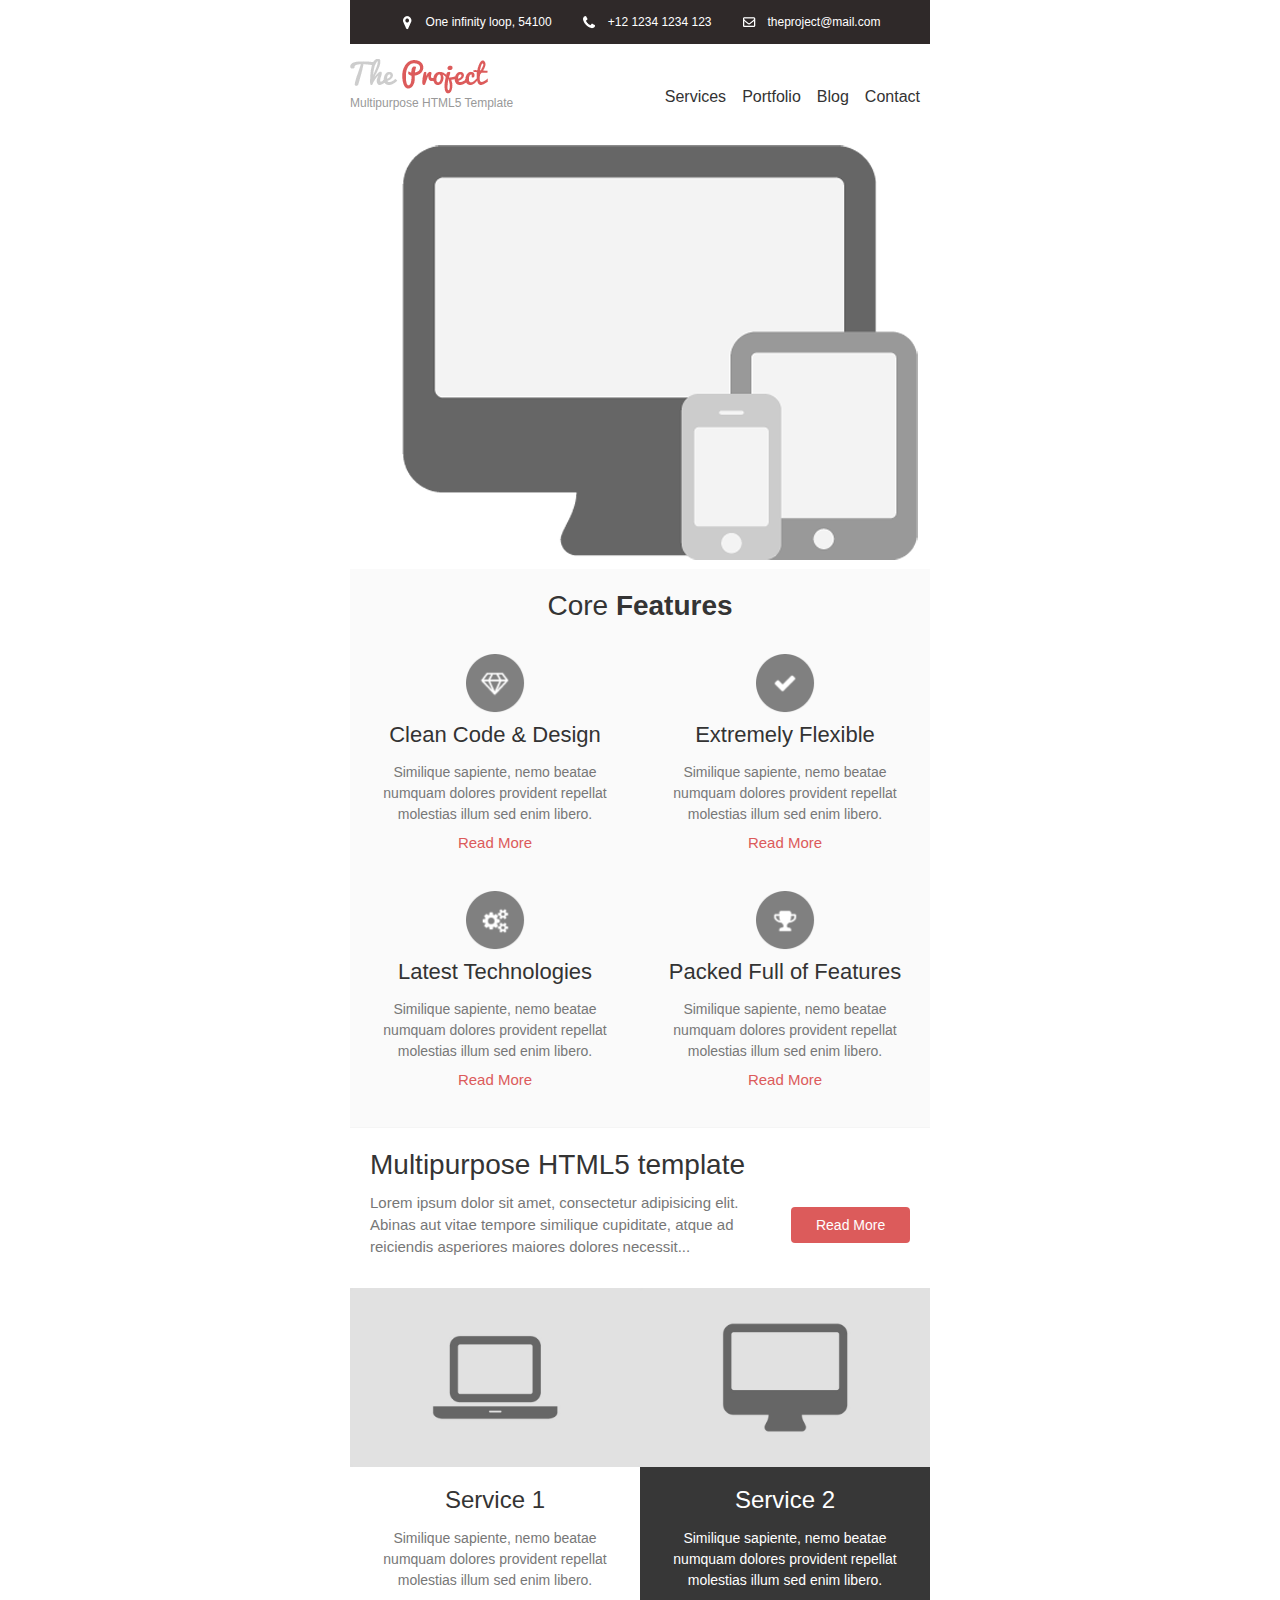
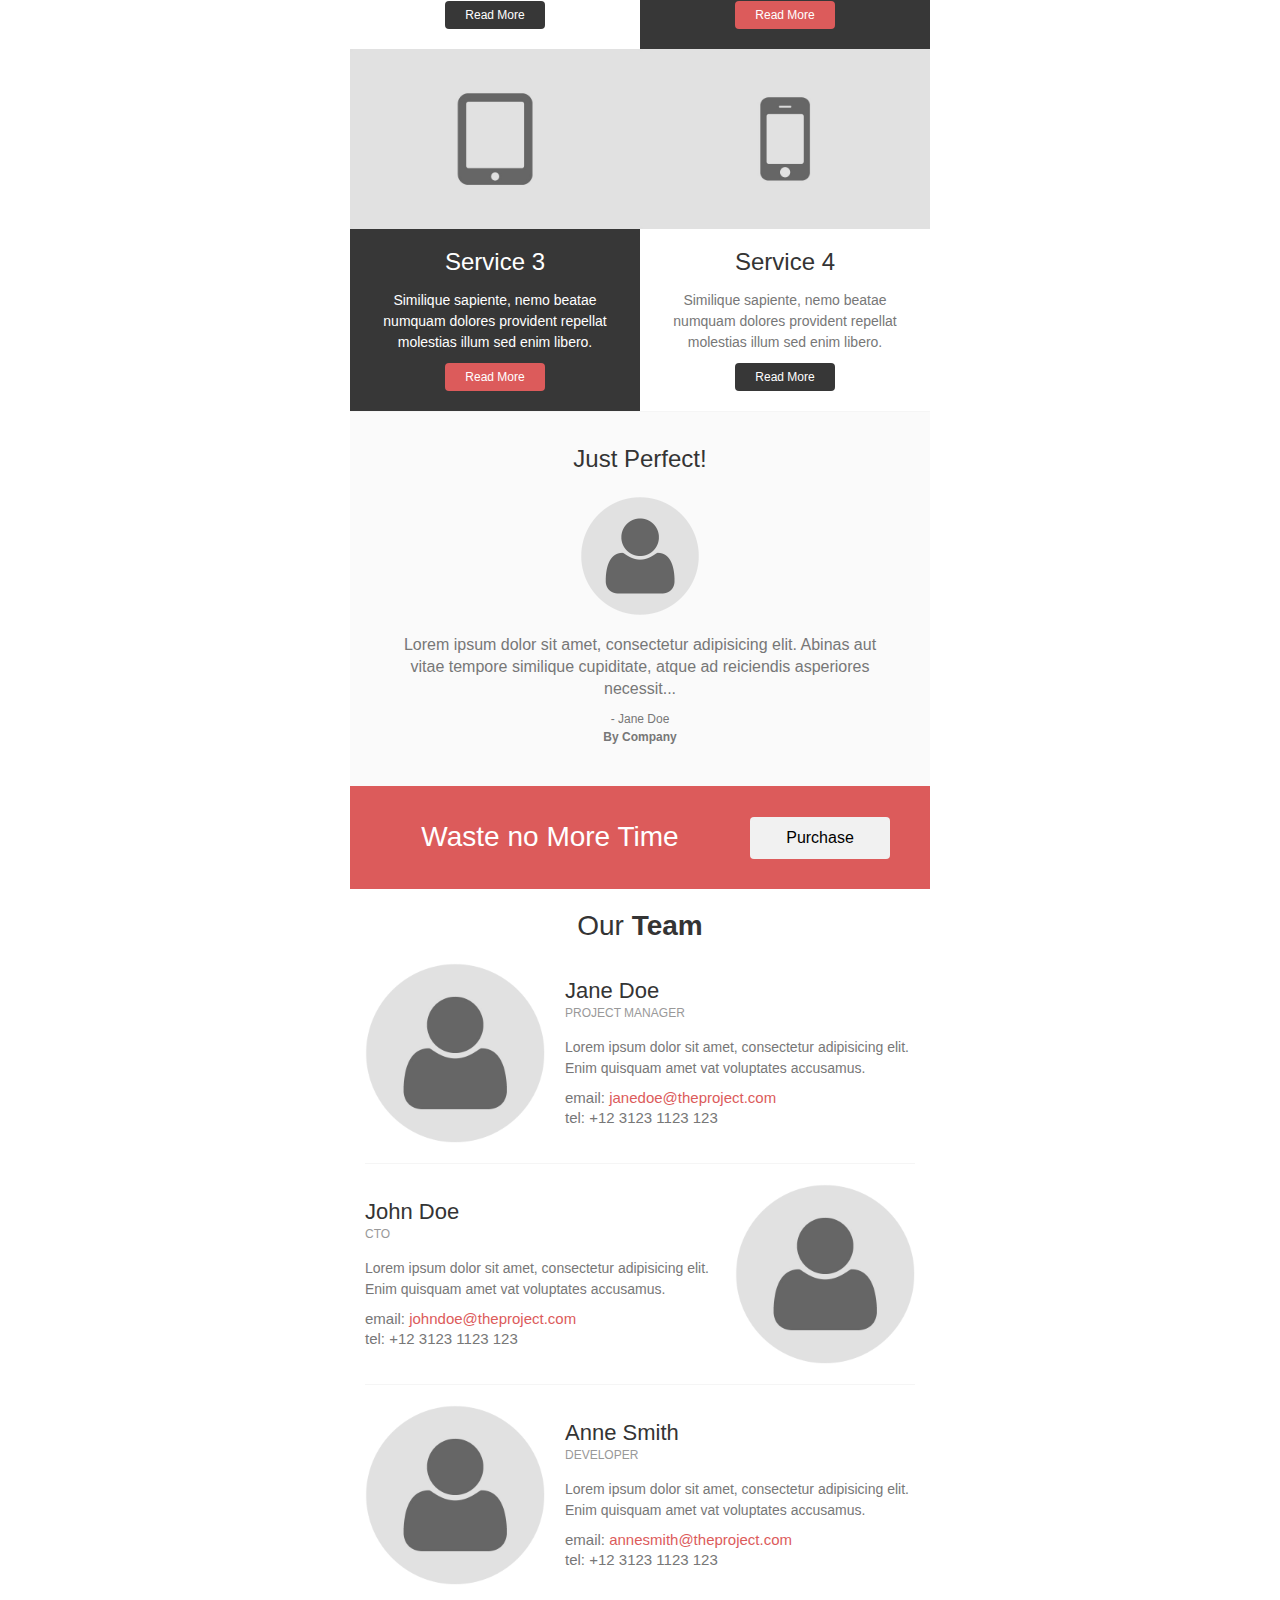
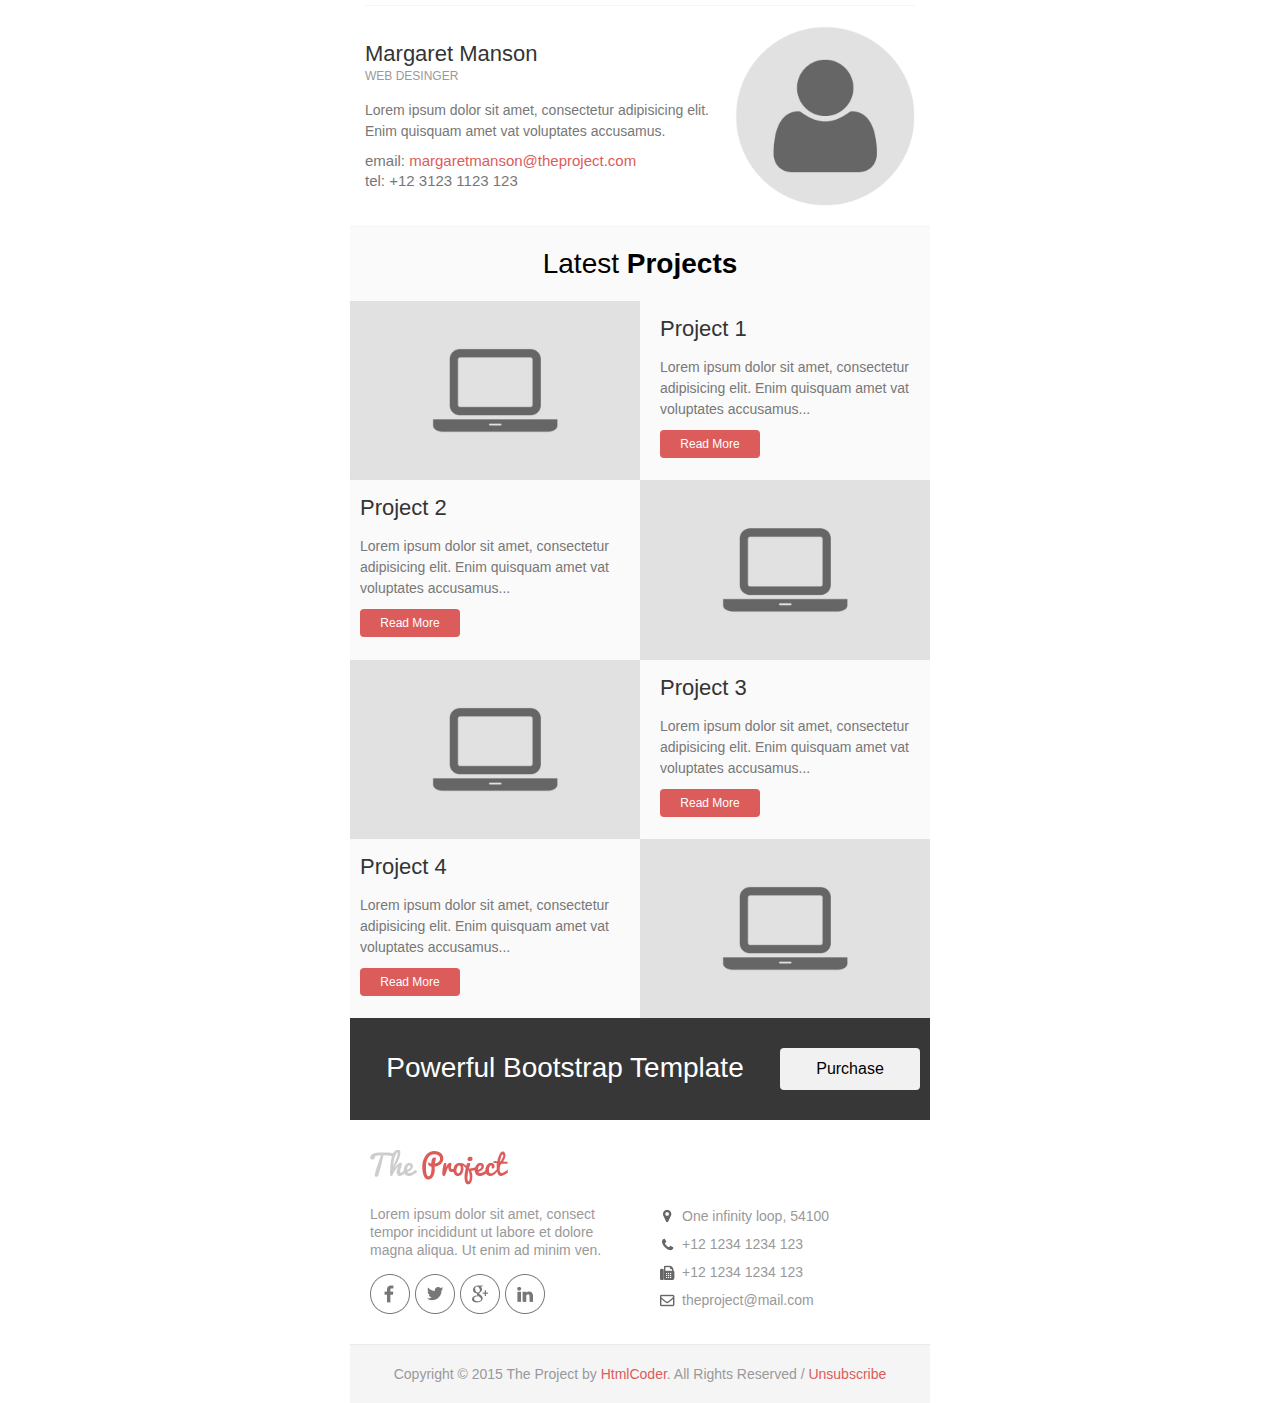
<file: email_templates/email_template_red.html>
<!DOCTYPE html PUBLIC "-//W3C//DTD XHTML 1.0 Transitional//EN" "http://www.w3.org/TR/xhtml1/DTD/xhtml1-transitional.dtd">
<html xmlns="http://www.w3.org/1999/xhtml">
	<head>
		<meta http-equiv="Content-Type" content="text/html; charset=utf-8" />
		<title>The Project | Email Template</title>
	</head>
	<body style="margin: 0; padding: 0;">
		<table border="0" cellpadding="0" cellspacing="0" width="100%">
			<tr>
				<td>

					<!-- Header Top Start -->
					<table align="center" border="0" cellpadding="0" cellspacing="0" width="600" style="border-collapse: collapse;">
						<tr>
							<td>
								<table align="center" border="0" cellpadding="0" cellspacing="0" width="580" style="border-collapse: collapse;">
									<tr>
										<td align="left"  bgcolor="#2f2929">
											<!-- Space -->
											<table width="100%" align="center" border="0" cellpadding="0" cellspacing="0" style="border-collapse: collapse;">
												<tr><td style="font-size: 0; line-height: 0;" height="10">&nbsp;</td></tr>
											</table>
											<table align="center">
												<tr>
													<td width="22">
														<img src="images/marker-icon-white.png" alt="location" />
													</td>
													<td style="color: #fff; font-size: 12px; line-height: 18px; font-weight: normal; font-family: helvetica, Arial, sans-serif;">One infinity loop, 54100</td>
													<td width="22"></td>
													<td width="22">
														<img src="images/phone-icon-white.png" alt="location" />
													</td>
													<td style="color: #fff; font-size: 12px; line-height: 18px; font-weight: normal; font-family: helvetica, Arial, sans-serif;">+12&nbsp;1234&nbsp;1234&nbsp;123</td>
													<td width="22"></td>
													<td width="22">
														<img src="images/mail-icon-white.png" alt="location" />
													</td>
													<td>
														<a style="color: #fff; font-size: 12px; line-height: 18px; font-weight: normal; font-family: helvetica, Arial, sans-serif; text-decoration:none;" href="mailto:theproject@mail.com">theproject@mail.com</a>
													</td>
												</tr>
											</table>
											<!-- Space -->
											<table width="100%" align="center" border="0" cellpadding="0" cellspacing="0" style="border-collapse: collapse;">
												<tr><td style="font-size: 0; line-height: 0;" height="10">&nbsp;</td></tr>
											</table>
										</td>
									</tr>
								</table>
							</td>
						</tr>
					</table>
					<!-- Header Top End -->

					<!-- Header Start -->
					<table align="center" border="0" cellpadding="0" cellspacing="0" width="600" style="border-collapse: collapse;">
						<tr>
							<td style="padding:15px 0 0 0;">
								<table align="center" border="0" cellpadding="0" cellspacing="0" width="580" style="border-collapse: collapse;">
									<tr>
										<td>
											<table align="left" border="0" cellpadding="0" cellspacing="0" width="200" style="border-collapse: collapse;">
												<!-- logo -->
												<tr>
													<td align="left">
														<a href="../html/index.html">
															<img src="images/logo_red.png" alt="Company Logo" style="display: block;"/>
														</a>
													</td>
												</tr>
												<!-- company slogan -->
												<tr>
													<td width="100%" align="left" style="font-size: 12px; line-height: 18px; font-family:helvetica, Arial, sans-serif; color:#999999;">	
														Multipurpose HTML5 Template
													</td>
												</tr>									
												<!-- Space -->
												<tr><td style="font-size: 0; line-height: 0;" height="15">&nbsp;</td></tr>
											</table>
											<table align="left" border="0" cellpadding="0" cellspacing="0" width="370" style="border-collapse: collapse;">
												<tr>
													<td  height="75" style="text-align: right; vertical-align: middle;">
														<a href="#" style="font-family:helvetica, Arial, sans-serif; color: #333333; font-size: 16px; text-decoration: none;">Services</a> &nbsp;&nbsp;
														<a href="#" style="font-family:helvetica, Arial, sans-serif; color: #333333; font-size: 16px; text-decoration: none;">Portfolio</a> &nbsp;&nbsp;
														<a href="#" style="font-family:helvetica, Arial, sans-serif; color: #333333; font-size: 16px; text-decoration: none;">Blog</a> &nbsp;&nbsp;
														<a href="#" style="font-family:helvetica, Arial, sans-serif; color: #333333; font-size: 16px; text-decoration: none;">Contact</a>
													</td>
												</tr>
											</table>
										</td>
									</tr>
								</table>
							</td>
						</tr>
					</table>
					<!-- Header End -->

					<!-- Banner Start -->
					<table align="center" border="0" cellpadding="0" cellspacing="0" width="600" style="border-collapse: collapse;">
						<tr>
							<td>
								<table bgcolor="#fafafa" align="center" border="0" cellpadding="0" cellspacing="0" width="580" style="border-collapse: collapse;">
									<tr>
										<td>
											<table width="100%" align="center" border="0" cellpadding="0" cellspacing="0" style="border-collapse: collapse;">
												<tr>
													<td align="center" bgcolor="#ffffff" >
														<a href="#">
															<img src="images/banner.png" width="580" alt="Section one image" style="display: block;"/>
														</a>
													</td>
												</tr>
											</table>
										</td>
									</tr>
								</table>
							</td>
						</tr>
					</table>
					<!-- Banner End -->

					<!-- Section Start -->
					<table align="center" border="0" cellpadding="0" cellspacing="0" width="600" style="border-collapse: collapse;">
						<tr>
							<td>
								<table bgcolor="#fafafa" align="center" border="0" cellpadding="0" cellspacing="0" width="580" style="border-collapse: collapse;">
									<!-- Space -->
									<tr><td style="font-size: 0; line-height: 0;" height="20">&nbsp;</td></tr>
									<tr>
										<td width="100%" align="center" style="font-size: 28px; line-height: 34px; font-family:helvetica, Arial, sans-serif; color:#343434;">
											Core <strong>Features</strong>
										</td>
									</tr>
									<!-- Space -->
									<tr><td style="font-size: 0; line-height: 0;" height="10">&nbsp;</td></tr>
								</table>
								<!-- First Row -->
								<table bgcolor="#fafafa" align="center" border="0" cellpadding="0" cellspacing="0" width="580" style="border-collapse: collapse;">
									<tr>
										<td>
											<!-- first column -->
											<table align="left" bgcolor="#fafafa" border="0" cellpadding="0" cellspacing="0" width="290" style="border-collapse: collapse;">
												<tr>
													<td>
														<table width="100%" align="center" border="0" cellpadding="0" cellspacing="0" style="border-collapse: collapse;">
															<!-- Space -->
															<tr><td style="font-size: 0; line-height: 0;" height="20">&nbsp;</td></tr>
															<tr>
																<td align="center">
																	<a href="#">
																		<img src="images/feature-icon-1.png" width="60" alt="Feature" style="display: block;"/>
																	</a>
																</td>
															</tr>
														</table>
														<table width="250" align="center" border="0" cellpadding="0" cellspacing="0" style="border-collapse: collapse;">
															<!-- Space -->
															<tr><td style="font-size: 0; line-height: 0;" height="10">&nbsp;</td></tr>
															<tr>
																<td align="center">
																	<a href="#" style="font-family: helvetica, Arial, sans-serif; font-size: 22px; color: #333333; line-height: 24px; text-decoration: none;">Clean Code &amp; Design</a>
																</td>
															</tr>
															<!-- Space -->
															<tr><td style="font-size: 0; line-height: 0;" height="15">&nbsp;</td></tr>
															<tr>
																<td style="font-family: helvetica, Arial, sans-serif; font-size: 14px; color: #777777; line-height: 21px; text-align: center;">
																	Similique sapiente, nemo beatae numquam dolores provident repellat molestias illum sed enim libero.
																</td>
															</tr>
															<!-- Space -->
															<tr><td style="font-size: 0; line-height: 0;" height="10">&nbsp;</td></tr>
															<tr>
																<td>
																	<table width="100" align="center" border="0" cellpadding="0" cellspacing="0" style="border-collapse: collapse;">
																		<tr>
																			<td align="center">
																				<a href="#" style="color: #dc5b5b; font-size: 15px; line-height: 15px; font-weight: normal; text-decoration: none; font-family: helvetica, Arial, sans-serif;">Read More</a>
																			</td>
																		</tr>
																	</table>
																</td>
															</tr>
															<!-- Space -->
															<tr><td style="font-size: 0; line-height: 0;" height="20">&nbsp;</td></tr>
														</table>
													</td>
												</tr>
											</table>
											<!-- second column -->
											<table align="left" bgcolor="#fafafa" border="0" cellpadding="0" cellspacing="0" width="290" style="border-collapse: collapse;">
												<tr>
													<td>
														<table width="100%" align="center" border="0" cellpadding="0" cellspacing="0" style="border-collapse: collapse;">
															<!-- Space -->
															<tr><td style="font-size: 0; line-height: 0;" height="20">&nbsp;</td></tr>
															<tr>
																<td align="center">
																	<a href="#">
																		<img src="images/feature-icon-2.png" width="60" alt="Feature" style="display: block;"/>
																	</a>
																</td>
															</tr>
														</table>
														<table width="250" align="center" border="0" cellpadding="0" cellspacing="0" style="border-collapse: collapse;">
															<!-- Space -->
															<tr><td style="font-size: 0; line-height: 0;" height="10">&nbsp;</td></tr>
															<tr>
																<td align="center">
																	<a href="#" style="font-family: helvetica, Arial, sans-serif; font-size: 22px; color: #333333; line-height: 24px; text-decoration: none;">Extremely Flexible</a>
																</td>
															</tr>
															<!-- Space -->
															<tr><td style="font-size: 0; line-height: 0;" height="15">&nbsp;</td></tr>
															<tr>
																<td style="font-family: helvetica, Arial, sans-serif; font-size: 14px; color: #777777; line-height: 21px; text-align: center;">
																	Similique sapiente, nemo beatae numquam dolores provident repellat molestias illum sed enim libero.
																</td>
															</tr>
															<!-- Space -->
															<tr><td style="font-size: 0; line-height: 0;" height="10">&nbsp;</td></tr>
															<tr>
																<td>
																	<table width="100" align="center" border="0" cellpadding="0" cellspacing="0" style="border-collapse: collapse;">
																		<tr>
																			<td align="center">
																				<a href="#" style="color: #dc5b5b; font-size: 15px; line-height: 15px; font-weight: normal; text-decoration: none; font-family: helvetica, Arial, sans-serif;">Read More</a>
																			</td>
																		</tr>
																	</table>
																</td>
															</tr>
															<!-- Space -->
															<tr><td style="font-size: 0; line-height: 0;" height="20">&nbsp;</td></tr>
														</table>
													</td>
												</tr>
											</table>
										</td>
									</tr>
								</table>
								<!-- Second Row -->
								<table bgcolor="#fafafa" align="center" border="0" cellpadding="0" cellspacing="0" width="580" style="border-collapse: collapse;">
									<tr>
										<td>
											<!-- first column -->
											<table align="left" bgcolor="#fafafa" border="0" cellpadding="0" cellspacing="0" width="290" style="border-collapse: collapse;">
												<tr>
													<td>
														<table width="100%" align="center" border="0" cellpadding="0" cellspacing="0" style="border-collapse: collapse;">
															<!-- Space -->
															<tr><td style="font-size: 0; line-height: 0;" height="20">&nbsp;</td></tr>
															<tr>
																<td align="center">
																	<a href="#">
																		<img src="images/feature-icon-3.png" width="60" alt="Feature" style="display: block;"/>
																	</a>
																</td>
															</tr>
														</table>
														<table width="250" align="center" border="0" cellpadding="0" cellspacing="0" style="border-collapse: collapse;">
															<!-- Space -->
															<tr><td style="font-size: 0; line-height: 0;" height="10">&nbsp;</td></tr>
															<tr>
																<td align="center">
																	<a href="#" style="font-family: helvetica, Arial, sans-serif; font-size: 22px; color: #333333; line-height: 24px; text-decoration: none;">Latest Technologies</a>
																</td>
															</tr>
															<!-- Space -->
															<tr><td style="font-size: 0; line-height: 0;" height="15">&nbsp;</td></tr>
															<tr>
																<td style="font-family: helvetica, Arial, sans-serif; font-size: 14px; color: #777777; line-height: 21px; text-align: center;">
																	Similique sapiente, nemo beatae numquam dolores provident repellat molestias illum sed enim libero.
																</td>
															</tr>
															<!-- Space -->
															<tr><td style="font-size: 0; line-height: 0;" height="10">&nbsp;</td></tr>
															<tr>
																<td>
																	<table width="100" align="center" border="0" cellpadding="0" cellspacing="0" style="border-collapse: collapse;">
																		<tr>
																			<td align="center">
																				<a href="#" style="color: #dc5b5b; font-size: 15px; line-height: 15px; font-weight: normal; text-decoration: none; font-family: helvetica, Arial, sans-serif;">Read More</a>
																			</td>
																		</tr>
																	</table>
																</td>
															</tr>
															<!-- Space -->
															<tr><td style="font-size: 0; line-height: 0;" height="40">&nbsp;</td></tr>
														</table>
													</td>
												</tr>
											</table>
											<!-- second column -->
											<table align="left" bgcolor="#fafafa" border="0" cellpadding="0" cellspacing="0" width="290" style="border-collapse: collapse;">
												<tr>
													<td>
														<table width="100%" align="center" border="0" cellpadding="0" cellspacing="0" style="border-collapse: collapse;">
															<!-- Space -->
															<tr><td style="font-size: 0; line-height: 0;" height="20">&nbsp;</td></tr>
															<tr>
																<td align="center">
																	<a href="#">
																		<img src="images/feature-icon-4.png" width="60" alt="Feature" style="display: block;"/>
																	</a>
																</td>
															</tr>
														</table>
														<table width="250" align="center" border="0" cellpadding="0" cellspacing="0" style="border-collapse: collapse;">
															<!-- Space -->
															<tr><td style="font-size: 0; line-height: 0;" height="10">&nbsp;</td></tr>
															<tr>
																<td align="center">
																	<a href="#" style="font-family: helvetica, Arial, sans-serif; font-size: 22px; color: #333333; line-height: 24px; text-decoration: none;">Packed Full of Features</a>
																</td>
															</tr>
															<!-- Space -->
															<tr><td style="font-size: 0; line-height: 0;" height="15">&nbsp;</td></tr>
															<tr>
																<td style="font-family: helvetica, Arial, sans-serif; font-size: 14px; color: #777777; line-height: 21px; text-align: center;">
																	Similique sapiente, nemo beatae numquam dolores provident repellat molestias illum sed enim libero.
																</td>
															</tr>
															<!-- Space -->
															<tr><td style="font-size: 0; line-height: 0;" height="10">&nbsp;</td></tr>
															<tr>
																<td>
																	<table width="100" align="center" border="0" cellpadding="0" cellspacing="0" style="border-collapse: collapse;">
																		<tr>
																			<td align="center">
																				<a href="#" style="color: #dc5b5b; font-size: 15px; line-height: 15px; font-weight: normal; text-decoration: none; font-family: helvetica, Arial, sans-serif;">Read More</a>
																			</td>
																		</tr>
																	</table>
																</td>
															</tr>
															<!-- Space -->
															<tr><td style="font-size: 0; line-height: 0;" height="40">&nbsp;</td></tr>
														</table>
													</td>
												</tr>
											</table>
										</td>
									</tr>
									<!-- Border -->
									<tr><td bgcolor="#f5f5f5" style="font-size: 0; line-height: 0;" height="1">&nbsp;</td></tr>
								</table>
							</td>
						</tr>
					</table>
					<!-- Section End -->

					<!-- Banner Start -->
					<table align="center" border="0" cellpadding="0" cellspacing="0" width="600" style="border-collapse: collapse;">
						<tr>
							<td>
								<table align="center" border="0" cellpadding="0" cellspacing="0" width="580" style="border-collapse: collapse;">
									<tr>
										<td>
											<table width="100%" align="center" border="0" cellpadding="0" cellspacing="0" style="border-collapse: collapse;">
												<tr>
													<td>
														<!-- Space -->
														<table width="100%" align="center" border="0" cellpadding="0" cellspacing="0" style="border-collapse: collapse;">
															<tr><td style="font-size: 0; line-height: 0;" height="20">&nbsp;</td></tr>
														</table>
														<table align="center" border="0" cellpadding="0" cellspacing="0" width="540" style="border-collapse: collapse;">
															<tr>
																<td>
																	<table align="left" border="0" cellpadding="0" cellspacing="0" width="100%" style="border-collapse: collapse;">
																		<tr>
																			<td width="100%" align="left" style="font-size: 28px; line-height: 34px; font-family:helvetica, Arial, sans-serif; color:#343434;">
																				Multipurpose HTML5 template
																			</td>
																		</tr>
																	</table>
																	<table align="left" border="0" cellpadding="0" cellspacing="0" width="75%" style="border-collapse: collapse;">
																		<!-- Space -->
																		<tr><td style="font-size: 0; line-height: 0;" height="10">&nbsp;</td></tr>
																		<tr>
																			<td width="100%" align="left" style="font-size: 15px; line-height: 22px; font-family:helvetica, Arial, sans-serif; color:#777777;">
																				Lorem ipsum dolor sit amet, consectetur adipisicing elit. Abinas aut vitae tempore similique cupiditate, atque ad reiciendis asperiores maiores dolores necessit...
																			</td>
																		</tr>
																	</table>
																	<table align="right" border="0" cellpadding="0" cellspacing="0" width="22%" style="border-collapse: collapse;">
																		<!-- Space -->
																		<tr><td style="font-size: 0; line-height: 0;" height="25">&nbsp;</td></tr>
																		<tr>
																			<td width="100%" align="center" style="padding:10px 12px 10px 12px; text-align: center;border-radius:4px;" bgcolor="#dc5b5b">
																				<a href="#" style="color: #fff; font-size: 14px; font-weight: normal; text-decoration: none; font-family: helvetica, Arial, sans-serif;">Read More</a>
																			</td>
																		</tr>
																	</table>
																</td>
															</tr>
														</table>
														<!-- Space -->
														<table width="100%" align="center" border="0" cellpadding="0" cellspacing="0" style="border-collapse: collapse;">
															<tr><td style="font-size: 0; line-height: 0;" height="30">&nbsp;</td></tr>				
														</table>
													</td>
												</tr>
											</table>
										</td>
									</tr>
								</table>
							</td>
						</tr>
					</table>
					<!-- Banner End -->

					<!-- Section Start -->
					<table align="center" border="0" cellpadding="0" cellspacing="0" width="600" style="border-collapse: collapse;">
						<tr>
							<td>
								<!-- First Row -->
								<table bgcolor="#fafafa" align="center" border="0" cellpadding="0" cellspacing="0" width="580" style="border-collapse: collapse;">
									<tr>
										<td>
											<!-- first column -->
											<table align="left" bgcolor="#ffffff" border="0" cellpadding="0" cellspacing="0" width="290" style="border-collapse: collapse;">
												<tr>
													<td>
														<table width="100%" align="center" border="0" cellpadding="0" cellspacing="0" style="border-collapse: collapse;">
															<tr>
																<td>
																	<a href="#">
																		<img src="images/service-1.jpg" width="290" alt="Service 1" style="display: block;"/>
																	</a>
																</td>
															</tr>
														</table>
														<table width="250" align="center" border="0" cellpadding="0" cellspacing="0" style="border-collapse: collapse;">
															<!-- Space -->
															<tr><td style="font-size: 0; line-height: 0;" height="20">&nbsp;</td></tr>
															<tr>
																<td align="center">
																	<a href="#" style="font-family: helvetica, Arial, sans-serif; font-size: 24px; color: #343434; line-height: 26px; text-decoration: none;">Service 1</a>
																</td>
															</tr>
															<!-- Space -->
															<tr><td style="font-size: 0; line-height: 0;" height="15">&nbsp;</td></tr>
															<tr>
																<td style="font-family: helvetica, Arial, sans-serif; font-size: 14px; color: #777777; line-height: 21px; text-align: center;">
																	Similique sapiente, nemo beatae numquam dolores provident repellat molestias illum sed enim libero.
																</td>
															</tr>
															<!-- Space -->
															<tr><td style="font-size: 0; line-height: 0;" height="10">&nbsp;</td></tr>
															<tr>
																<td>
																	<table width="100" align="center" border="0" cellpadding="0" cellspacing="0" style="border-collapse: collapse;">
																		<tr>
																			<td align="center" style="padding:8px 5px 8px 5px;border-radius:4px;" bgcolor="#373737">
																				<a href="#" style="color: #fff; font-size: 12px; line-height: 12px; font-weight: normal; text-decoration: none; font-family: helvetica, Arial, sans-serif;">Read More</a>
																			</td>
																		</tr>
																	</table>
																</td>
															</tr>
															<!-- Space -->
															<tr><td style="font-size: 0; line-height: 0;" height="20">&nbsp;</td></tr>
														</table>
													</td>
												</tr>
											</table>
											<!-- second column -->
											<table align="left" bgcolor="#373737" border="0" cellpadding="0" cellspacing="0" width="290" style="border-collapse: collapse;">
												<tr>
													<td>
														<table width="100%" align="center" border="0" cellpadding="0" cellspacing="0" style="border-collapse: collapse;">
															<tr>
																<td>
																	<a href="#">
																		<img src="images/service-2.jpg" width="290" alt="Service 2" style="display: block;"/>
																	</a>
																</td>
															</tr>
														</table>
														<table width="250" align="center" border="0" cellpadding="0" cellspacing="0" style="border-collapse: collapse;">
															<!-- Space -->
															<tr><td style="font-size: 0; line-height: 0;" height="20">&nbsp;</td></tr>
															<tr>
																<td align="center">
																	<a href="#" style="font-family: helvetica, Arial, sans-serif; font-size: 24px; color: #ffffff; line-height: 26px; text-decoration: none;">Service 2</a>
																</td>
															</tr>
															<!-- Space -->
															<tr><td style="font-size: 0; line-height: 0;" height="15">&nbsp;</td></tr>
															<tr>
																<td style="font-family: helvetica, Arial, sans-serif; font-size: 14px; color: #ffffff; line-height: 21px; text-align: center;">
																	Similique sapiente, nemo beatae numquam dolores provident repellat molestias illum sed enim libero.
																</td>
															</tr>
															<!-- Space -->
															<tr><td style="font-size: 0; line-height: 0;" height="10">&nbsp;</td></tr>
															<tr>
																<td>
																	<table width="100" align="center" border="0" cellpadding="0" cellspacing="0" style="border-collapse: collapse;">
																		<tr>
																			<td align="center" style="padding:8px 5px 8px 5px;border-radius:4px;" bgcolor="#dc5b5b">
																				<a href="#" style="color: #fff; font-size: 12px; line-height: 12px; font-weight: normal; text-decoration: none; font-family: helvetica, Arial, sans-serif;">Read More</a>
																			</td>
																		</tr>
																	</table>
																</td>
															</tr>
															<!-- Space -->
															<tr><td style="font-size: 0; line-height: 0;" height="20">&nbsp;</td></tr>
														</table>
													</td>
												</tr>
											</table>
										</td>
									</tr>
								</table>
								<!-- Second Row -->
								<table bgcolor="#fafafa" align="center" border="0" cellpadding="0" cellspacing="0" width="580" style="border-collapse: collapse;">
									<tr>
										<td>
											<!-- first column -->
											<table align="left" bgcolor="#373737" border="0" cellpadding="0" cellspacing="0" width="290" style="border-collapse: collapse;">
												<tr>
													<td>
														<table width="100%" align="center" border="0" cellpadding="0" cellspacing="0" style="border-collapse: collapse;">
															<tr>
																<td>
																	<a href="#">
																		<img src="images/service-3.jpg" width="290" alt="Service 3" style="display: block;"/>
																	</a>
																</td>
															</tr>
														</table>
														<table width="250" align="center" border="0" cellpadding="0" cellspacing="0" style="border-collapse: collapse;">
															<!-- Space -->
															<tr><td style="font-size: 0; line-height: 0;" height="20">&nbsp;</td></tr>
															<tr>
																<td align="center">
																	<a href="#" style="font-family: helvetica, Arial, sans-serif; font-size: 24px; color: #ffffff; line-height: 26px; text-decoration: none;">Service 3</a>
																</td>
															</tr>
															<!-- Space -->
															<tr><td style="font-size: 0; line-height: 0;" height="15">&nbsp;</td></tr>
															<tr>
																<td style="font-family: helvetica, Arial, sans-serif; font-size: 14px; color: #ffffff; line-height: 21px; text-align: center;">
																	Similique sapiente, nemo beatae numquam dolores provident repellat molestias illum sed enim libero.
																</td>
															</tr>
															<!-- Space -->
															<tr><td style="font-size: 0; line-height: 0;" height="10">&nbsp;</td></tr>
															<tr>
																<td>
																	<table width="100" align="center" border="0" cellpadding="0" cellspacing="0" style="border-collapse: collapse;">
																		<tr>
																			<td align="center" style="padding:8px 5px 8px 5px;border-radius:4px;" bgcolor="#dc5b5b">
																				<a href="#" style="color: #fff; font-size: 12px; line-height: 12px; font-weight: normal; text-decoration: none; font-family: helvetica, Arial, sans-serif;">Read More</a>
																			</td>
																		</tr>
																	</table>
																</td>
															</tr>
															<!-- Space -->
															<tr><td style="font-size: 0; line-height: 0;" height="20">&nbsp;</td></tr>
														</table>
													</td>
												</tr>
											</table>
											<!-- second column -->
											<table align="left" bgcolor="#ffffff" border="0" cellpadding="0" cellspacing="0" width="290" style="border-collapse: collapse;">
												<tr>
													<td>
														<table width="100%" align="center" border="0" cellpadding="0" cellspacing="0" style="border-collapse: collapse;">
															<tr>
																<td>
																	<a href="#">
																		<img src="images/service-4.jpg" width="290" alt="Service 4" style="display: block;"/>
																	</a>
																</td>
															</tr>
														</table>
														<table width="250" align="center" border="0" cellpadding="0" cellspacing="0" style="border-collapse: collapse;">
															<!-- Space -->
															<tr><td style="font-size: 0; line-height: 0;" height="20">&nbsp;</td></tr>
															<tr>
																<td align="center">
																	<a href="#" style="font-family: helvetica, Arial, sans-serif; font-size: 24px; color: #343434; line-height: 26px; text-decoration: none;">Service 4</a>
																</td>
															</tr>
															<!-- Space -->
															<tr><td style="font-size: 0; line-height: 0;" height="15">&nbsp;</td></tr>
															<tr>
																<td style="font-family: helvetica, Arial, sans-serif; font-size: 14px; color: #777777; line-height: 21px; text-align: center;">
																	Similique sapiente, nemo beatae numquam dolores provident repellat molestias illum sed enim libero.
																</td>
															</tr>
															<!-- Space -->
															<tr><td style="font-size: 0; line-height: 0;" height="10">&nbsp;</td></tr>
															<tr>
																<td>
																	<table width="100" align="center" border="0" cellpadding="0" cellspacing="0" style="border-collapse: collapse;">
																		<tr>
																			<td align="center" style="padding:8px 5px 8px 5px;border-radius:4px;" bgcolor="#373737">
																				<a href="#" style="color: #fff; font-size: 12px; line-height: 12px; font-weight: normal; text-decoration: none; font-family: helvetica, Arial, sans-serif;">Read More</a>
																			</td>
																		</tr>
																	</table>
																</td>
															</tr>
															<!-- Space -->
															<tr><td style="font-size: 0; line-height: 0;" height="20">&nbsp;</td></tr>
														</table>
													</td>
												</tr>
											</table>
										</td>
									</tr>
								</table>
							</td>
						</tr>
					</table>
					<!-- Section End -->

					<!-- Section Start -->
					<table align="center" border="0" cellpadding="0" cellspacing="0" width="600" style="border-collapse: collapse;">
						<tr>
							<td>
								<table bgcolor="#fafafa" align="center" border="0" cellpadding="0" cellspacing="0" width="580" style="border-collapse: collapse;">
									<tr>
										<td>
											<table align="center" border="0" cellpadding="0" width="100%" cellspacing="0" style="border-collapse: collapse;">
												<!-- Border -->
												<tr><td bgcolor="#f5f5f5" style="font-size: 0; line-height: 0;" height="1">&nbsp;</td></tr>
												<!-- Space -->
												<tr><td style="font-size: 0; line-height: 0;" height="30">&nbsp;</td></tr>
											</table>
											<table align="center" border="0" cellpadding="0" width="480" cellspacing="0" style="border-collapse: collapse;">
												<tr>
													<td>
														<table align="center" border="0" cellpadding="0" cellspacing="0" width="100%" style="border-collapse: collapse;">
															<tr>
																<td width="100%" align="left" style="font-size: 24px; line-height: 34px; font-family:helvetica, Arial, sans-serif; color:#343434; text-align: center;">
																	Just Perfect!
																</td>
															</tr>
															<!-- Space -->
															<tr><td style="font-size: 0; line-height: 0;" height="20">&nbsp;</td></tr>
														</table>
														<table align="center" border="0" cellpadding="0" cellspacing="0" width="100%" style="border-collapse: collapse;">
															<tr>
																<td align="center">
																	<img src="images/testimonial.png" width="120" alt="Testimonial Image" style="display: block;"/>
																</td>
															</tr>
														</table>
														<table align="left" border="0" cellpadding="0" cellspacing="0" width="3%" style="border-collapse: collapse;">
															<tr>
																<td>
																	&nbsp;
																</td>
															</tr>
														</table>
														<table align="center" border="0" cellpadding="0" cellspacing="0" width="100%" style="border-collapse: collapse;">
															<tr>
																<td width="100%" align="left" style="font-size: 16px; line-height: 22px; font-family:helvetica, Arial, sans-serif; color:#777777; text-align: center;">
																	Lorem ipsum dolor sit amet, consectetur adipisicing elit. Abinas aut vitae tempore similique cupiditate, atque ad reiciendis asperiores necessit...
																</td>
															</tr>
															<!-- Space -->
															<tr><td style="font-size: 0; line-height: 0;" height="10">&nbsp;</td></tr>
															<tr>
																<td width="100%" align="left" style="font-size: 12px; line-height: 18px; font-family:helvetica, Arial, sans-serif; color:#777777; text-align: center;">
																	- Jane Doe
																</td>
															</tr>
															<tr>
																<td width="100%" align="left" style="font-size: 12px; line-height: 18px; font-family:helvetica, Arial, sans-serif; color:#777777; font-weight:bold; text-align: center;">
																	By Company
																</td>
															</tr>
														</table>
													</td>
												</tr>
											</table>
											<!-- Space -->
											<table align="center" border="0" cellpadding="0" width="100%" cellspacing="0" style="border-collapse: collapse;">
												<tr><td style="font-size: 0; line-height: 0;" height="40">&nbsp;</td></tr>
											</table>	
										</td>
									</tr>
								</table>
							</td>
						</tr>

					</table>
					<!-- Section End -->

					<!-- Section Start -->
					<table align="center" border="0" cellpadding="0" cellspacing="0" width="600" style="border-collapse: collapse;">
						<tr>
							<td>
								<table align="center" bgcolor="#dc5b5b" border="0" cellpadding="0" cellspacing="0" width="580" style="border-collapse: collapse;">
									<tr>
										<td>
											<table width="100%" align="center" border="0" cellpadding="0" cellspacing="0" style="border-collapse: collapse;">
												<!-- Border -->
												<tr><td bgcolor="#dc5b5b" style="font-size: 0; line-height: 0;" height="1">&nbsp;</td></tr>
												<!-- Space -->
												<tr><td style="font-size: 0; line-height: 0;" height="30">&nbsp;</td></tr>
											</table>
											<table width="100%" align="center" border="0" cellpadding="0" cellspacing="0" style="border-collapse: collapse;">
												<tr>
													<td>
														<table align="left" border="0" cellpadding="0" cellspacing="0" width="400" style="border-collapse: collapse;">
															<!-- Space -->
															<tr><td style="font-size: 0; line-height: 0;" height="3">&nbsp;</td></tr>
															<tr>
																<td width="100%" align="center" style="font-size: 28px; line-height: 34px; font-family:helvetica, Arial, sans-serif; color:#ffffff;">
																	Waste no More Time
																</td>
															</tr>
														</table>
														<table align="left" border="0" cellpadding="0" cellspacing="0" width="140" style="border-collapse: collapse;">
															<!-- Space -->
															<tr><td style="font-size: 0; line-height: 0;" height="0">&nbsp;</td></tr>
															<tr>
																<td width="100%" align="center" style="padding:12px 12px 12px 12px; text-align: center;border-radius:4px;" bgcolor="#f1f1f1">
																	<a href="#" style="color: #000000; font-size: 16px; font-weight: normal; text-decoration: none; font-family: helvetica, Arial, sans-serif;">Purchase</a>
																</td>
															</tr>
														</table>
													</td>
												</tr>
											</table>
											<table width="100%" align="center" border="0" cellpadding="0" cellspacing="0" style="border-collapse: collapse;">
												<!-- Space -->
												<tr><td style="font-size: 0; line-height: 0;" height="30">&nbsp;</td></tr>
											</table>
										</td>
									</tr>
								</table>
							</td>
						</tr>

					</table>
					<!-- Section End -->

					<!-- Section Start -->
					<table align="center" border="0" cellpadding="0" cellspacing="0" width="600" style="border-collapse: collapse;">
						<tr>
							<td>
								<table bgcolor="#ffffff" width="580" align="center" border="0" cellpadding="0" cellspacing="0" style="border-collapse: collapse;">
									<tr>
										<td>
											<table align="center" border="0" cellpadding="0" cellspacing="0" width="550" style="border-collapse: collapse;">
												<!-- Space -->
												<tr><td style="font-size: 0; line-height: 0;" height="20">&nbsp;</td></tr>
												<tr>
													<td width="100%" align="center" style="font-size: 28px; line-height: 34px; font-family:helvetica, Arial, sans-serif; color:#343434;">
														Our <strong>Team</strong>
													</td>
												</tr>
												<!-- Space -->
												<tr><td style="font-size: 0; line-height: 0;" height="20">&nbsp;</td></tr>
											</table>
											<!-- First Row -->
											<table align="center" border="0" cellpadding="0" cellspacing="0" width="550" style="border-collapse: collapse;">
												<tr>
													<td>
														<table align="left" border="0" cellpadding="0" width="180" cellspacing="0" style="border-collapse: collapse;">
															<tr>
																<td>
																	<a href="#">
																		<img src="images/team-member-1.png" width="180" alt="Team Member 1" style="display: block;"/>
																	</a>
																</td>
															</tr>
														</table>
														<!-- Grid Gutter 20px -->
														<table align="left" border="0" cellpadding="0" width="20" cellspacing="0" style="border-collapse: collapse;">
															<tr>
																<td>&nbsp;</td>
															</tr>
														</table>
														<table align="left" border="0" cellpadding="0" width="350" cellspacing="0" style="border-collapse: collapse;">
															<!-- Space -->
															<tr><td style="font-size: 0; line-height: 0;" height="15">&nbsp;</td></tr>
															<tr>
																<td>
																	<a style="text-decoration:none; font-family: helvetica, Arial, sans-serif; font-size: 22px; color: #343434; line-height: 26px;" href="#">Jane Doe</a>
																</td>
															</tr>
															<tr>
																<td style="text-decoration:none; font-family: helvetica, Arial, sans-serif; font-size: 12px; color: #999999; line-height: 18px;">
																	PROJECT MANAGER
																</td>
															</tr>
															<!-- Space -->
															<tr><td style="font-size: 0; line-height: 0;" height="15">&nbsp;</td></tr>
															<tr>
																<td style="font-family: helvetica, Arial, sans-serif; font-size: 14px; color: #777777; line-height: 21px;">
																	Lorem ipsum dolor sit amet, consectetur adipisicing elit. Enim quisquam amet vat voluptates accusamus.
																</td>
															</tr>
															<!-- Space -->
															<tr><td style="font-size: 0; line-height: 0;" height="10">&nbsp;</td></tr>
															<tr>
																<td>
																	<table width="80" align="left" border="0" cellpadding="0" cellspacing="0" style="border-collapse: collapse;">
																		<tr>
																			<td style="color: #777777;font-family: helvetica, Arial, sans-serif; font-size:15px;">
																				email:&nbsp;<a style="font-family: helvetica, Arial, sans-serif; font-size: 15px;text-decoration:none; line-height: 14px; color: #dc5b5b;" href="mailto:janedoe@theproject.com">janedoe@theproject.com</a>
																			</td>
																		</tr>
																		<!-- Space -->
																		<tr><td style="font-size: 0; line-height: 0;" height="5">&nbsp;</td></tr>
																		<tr>
																			<td style="font-family: helvetica, Arial, sans-serif; font-size: 15px; line-height: 14px; color: #777777;">
																				tel:&nbsp;+12&nbsp;3123&nbsp;1123&nbsp;123
																			</td>
																		</tr>
																	</table>
																</td>
															</tr>
														</table>
													</td>
												</tr>
											</table>
											<!-- Space -->
											<table width="550" align="center" border="0" cellpadding="0" cellspacing="0" style="border-collapse: collapse;">
												<tr><td style="font-size: 0; line-height: 0;" height="20">&nbsp;</td></tr>
												<tr><td style="font-size: 0; line-height: 0;" bgcolor="#f5f5f5" height="1">&nbsp;</td></tr>
												<tr><td style="font-size: 0; line-height: 0;" height="20">&nbsp;</td></tr>
											</table>
											<!-- Second Row -->
											<table align="center" border="0" cellpadding="0" cellspacing="0" width="550" style="border-collapse: collapse;">
												<tr>
													<td>
														<table align="left" border="0" cellpadding="0" width="350" cellspacing="0" style="border-collapse: collapse;">
															<!-- Space -->
															<tr><td style="font-size: 0; line-height: 0;" height="15">&nbsp;</td></tr>
															<tr>
																<td>
																	<a style="text-decoration:none; font-family: helvetica, Arial, sans-serif; font-size: 22px; color: #343434; line-height: 26px;" href="#">John Doe</a>
																</td>
															</tr>
															<tr>
																<td style="text-decoration:none; font-family: helvetica, Arial, sans-serif; font-size: 12px; color: #999999; line-height: 18px;">
																	CTO
																</td>
															</tr>
															<!-- Space -->
															<tr><td style="font-size: 0; line-height: 0;" height="15">&nbsp;</td></tr>
															<tr>
																<td style="font-family: helvetica, Arial, sans-serif; font-size: 14px; color: #777777; line-height: 21px;">
																	Lorem ipsum dolor sit amet, consectetur adipisicing elit. Enim quisquam amet vat voluptates accusamus.
																</td>
															</tr>
															<!-- Space -->
															<tr><td style="font-size: 0; line-height: 0;" height="10">&nbsp;</td></tr>
															<tr>
																<td>
																	<table width="80" align="left" border="0" cellpadding="0" cellspacing="0" style="border-collapse: collapse;">
																		<tr>
																			<td style="color: #777777;font-family: helvetica, Arial, sans-serif; font-size:15px;">
																				email:&nbsp;<a style="font-family: helvetica, Arial, sans-serif; font-size: 15px;text-decoration:none; line-height: 14px; color: #dc5b5b;" href="mailto:johndoe@theproject.com">johndoe@theproject.com</a>
																			</td>
																		</tr>
																		<!-- Space -->
																		<tr><td style="font-size: 0; line-height: 0;" height="5">&nbsp;</td></tr>
																		<tr>
																			<td style="font-family: helvetica, Arial, sans-serif; font-size: 15px; line-height: 14px; color: #777777;">
																				tel:&nbsp;+12&nbsp;3123&nbsp;1123&nbsp;123
																			</td>
																		</tr>
																	</table>
																</td>
															</tr>
														</table>
														<!-- Grid Gutter 20px -->
														<table align="left" border="0" cellpadding="0" width="20" cellspacing="0" style="border-collapse: collapse;">
															<tr>
																<td>&nbsp;</td>
															</tr>
														</table>
														<table align="left" border="0" cellpadding="0" width="180" cellspacing="0" style="border-collapse: collapse;">
															<tr>
																<td>
																	<a href="#">
																		<img src="images/team-member-2.png" width="180" alt="Team Member 2" style="display: block;"/>
																	</a>
																</td>
															</tr>
														</table>
													</td>
												</tr>
											</table>
											<!-- Space -->
											<table width="550" align="center" border="0" cellpadding="0" cellspacing="0" style="border-collapse: collapse;">
												<tr><td style="font-size: 0; line-height: 0;" height="20">&nbsp;</td></tr>
												<tr><td style="font-size: 0; line-height: 0;" bgcolor="#f5f5f5" height="1">&nbsp;</td></tr>
												<tr><td style="font-size: 0; line-height: 0;" height="20">&nbsp;</td></tr>
											</table>
											<!-- Third Row -->
											<table align="center" border="0" cellpadding="0" cellspacing="0" width="550" style="border-collapse: collapse;">
												<tr>
													<td>
														<table align="left" border="0" cellpadding="0" width="180" cellspacing="0" style="border-collapse: collapse;">
															<tr>
																<td>
																	<a href="#">
																		<img src="images/team-member-3.png" width="180" alt="Team Member 3" style="display: block;"/>
																	</a>
																</td>
															</tr>
														</table>
														<!-- Grid Gutter 20px -->
														<table align="left" border="0" cellpadding="0" width="20" cellspacing="0" style="border-collapse: collapse;">
															<tr>
																<td>&nbsp;</td>
															</tr>
														</table>
														<table align="left" border="0" cellpadding="0" width="350" cellspacing="0" style="border-collapse: collapse;">
															<!-- Space -->
															<tr><td style="font-size: 0; line-height: 0;" height="15">&nbsp;</td></tr>
															<tr>
																<td>
																	<a style="text-decoration:none; font-family: helvetica, Arial, sans-serif; font-size: 22px; color: #343434; line-height: 26px;" href="#">Anne Smith</a>
																</td>
															</tr>
															<tr>
																<td style="text-decoration:none; font-family: helvetica, Arial, sans-serif; font-size: 12px; color: #999999; line-height: 18px;">
																	DEVELOPER
																</td>
															</tr>
															<!-- Space -->
															<tr><td style="font-size: 0; line-height: 0;" height="15">&nbsp;</td></tr>
															<tr>
																<td style="font-family: helvetica, Arial, sans-serif; font-size: 14px; color: #777777; line-height: 21px;">
																	Lorem ipsum dolor sit amet, consectetur adipisicing elit. Enim quisquam amet vat voluptates accusamus.
																</td>
															</tr>
															<!-- Space -->
															<tr><td style="font-size: 0; line-height: 0;" height="10">&nbsp;</td></tr>
															<tr>
																<td>
																	<table width="80" align="left" border="0" cellpadding="0" cellspacing="0" style="border-collapse: collapse;">
																		<tr>
																			<td style="color: #777777;font-family: helvetica, Arial, sans-serif; font-size:15px;">
																				email:&nbsp;<a style="font-family: helvetica, Arial, sans-serif; font-size: 15px;text-decoration:none; line-height: 14px; color: #dc5b5b;" href="mailto:annesmith@theproject.com">annesmith@theproject.com</a>
																			</td>
																		</tr>
																		<!-- Space -->
																		<tr><td style="font-size: 0; line-height: 0;" height="5">&nbsp;</td></tr>
																		<tr>
																			<td style="font-family: helvetica, Arial, sans-serif; font-size: 15px; line-height: 14px; color: #777777;">
																				tel:&nbsp;+12&nbsp;3123&nbsp;1123&nbsp;123
																			</td>
																		</tr>
																	</table>
																</td>
															</tr>
														</table>
													</td>
												</tr>
											</table>
											<!-- Space -->
											<table width="550" align="center" border="0" cellpadding="0" cellspacing="0" style="border-collapse: collapse;">
												<tr><td style="font-size: 0; line-height: 0;" height="20">&nbsp;</td></tr>
												<tr><td style="font-size: 0; line-height: 0;" bgcolor="#f5f5f5" height="1">&nbsp;</td></tr>
												<tr><td style="font-size: 0; line-height: 0;" height="20">&nbsp;</td></tr>
											</table>
											<!-- Fourth Row -->
											<table align="center" border="0" cellpadding="0" cellspacing="0" width="550" style="border-collapse: collapse;">
												<tr>
													<td>
														<table align="left" border="0" cellpadding="0" width="350" cellspacing="0" style="border-collapse: collapse;">
															<!-- Space -->
															<tr><td style="font-size: 0; line-height: 0;" height="15">&nbsp;</td></tr>
															<tr>
																<td>
																	<a style="text-decoration:none; font-family: helvetica, Arial, sans-serif; font-size: 22px; color: #343434; line-height: 26px;" href="#">Margaret Manson</a>
																</td>
															</tr>
															<tr>
																<td style="text-decoration:none; font-family: helvetica, Arial, sans-serif; font-size: 12px; color: #999999; line-height: 18px;">
																	WEB DESINGER
																</td>
															</tr>
															<!-- Space -->
															<tr><td style="font-size: 0; line-height: 0;" height="15">&nbsp;</td></tr>
															<tr>
																<td style="font-family: helvetica, Arial, sans-serif; font-size: 14px; color: #777777; line-height: 21px;">
																	Lorem ipsum dolor sit amet, consectetur adipisicing elit. Enim quisquam amet vat voluptates accusamus.
																</td>
															</tr>
															<!-- Space -->
															<tr><td style="font-size: 0; line-height: 0;" height="10">&nbsp;</td></tr>
															<tr>
																<td>
																	<table width="80" align="left" border="0" cellpadding="0" cellspacing="0" style="border-collapse: collapse;">
																		<tr>
																			<td style="color: #777777;font-family: helvetica, Arial, sans-serif; font-size:15px;">
																				email:&nbsp;<a style="font-family: helvetica, Arial, sans-serif; font-size: 15px;text-decoration:none; line-height: 14px; color: #dc5b5b;" href="mailto:margaretmanson@theproject.com">margaretmanson@theproject.com</a>
																			</td>
																		</tr>
																		<!-- Space -->
																		<tr><td style="font-size: 0; line-height: 0;" height="5">&nbsp;</td></tr>
																		<tr>
																			<td style="font-family: helvetica, Arial, sans-serif; font-size: 15px; line-height: 14px; color: #777777;">
																				tel:&nbsp;+12&nbsp;3123&nbsp;1123&nbsp;123
																			</td>
																		</tr>
																	</table>
																</td>
															</tr>
														</table>
														<!-- Grid Gutter 20px -->
														<table align="left" border="0" cellpadding="0" width="20" cellspacing="0" style="border-collapse: collapse;">
															<tr>
																<td>&nbsp;</td>
															</tr>
														</table>
														<table align="left" border="0" cellpadding="0" width="180" cellspacing="0" style="border-collapse: collapse;">
															<tr>
																<td>
																	<a href="#">
																		<img src="images/team-member-4.png" width="180" alt="Team Member 4" style="display: block;"/>
																	</a>
																</td>
															</tr>
														</table>
													</td>
												</tr>
											</table>
											<!-- Space -->
											<table width="550" align="center" border="0" cellpadding="0" cellspacing="0" style="border-collapse: collapse;">
												<tr><td style="font-size: 0; line-height: 0;" height="20">&nbsp;</td></tr>
											</table>
										</td>
									</tr>
								</table>
							</td>
						</tr>

					</table>
					<!-- Section End -->

					<!-- Section Start -->
					<table align="center" border="0" cellpadding="0" cellspacing="0" width="600" style="border-collapse: collapse;">
						<tr>
							<td>
								<table bgcolor="#fafafa" align="center" border="0" cellpadding="0" cellspacing="0" width="580" style="border-collapse: collapse;">
									<tr>
										<td>
											<table align="center" border="0" cellpadding="0" cellspacing="0" width="100%" style="border-collapse: collapse;">
												<!-- Space -->
												<tr><td style="font-size: 0; line-height: 0;" bgcolor="#f5f5f5" height="1">&nbsp;</td></tr>
												<tr><td style="font-size: 0; line-height: 0;" height="20">&nbsp;</td></tr>
												<tr>
													<td width="100%" align="center" style="font-size: 28px; line-height: 34px; font-family:helvetica, Arial, sans-serif; color:#000000;">
														Latest <strong>Projects</strong>
													</td>
												</tr>
												<!-- Space -->
												<tr><td style="font-size: 0; line-height: 0;" height="20">&nbsp;</td></tr>
											</table>
											<!-- First Row -->
											<table align="center" border="0" cellpadding="0" cellspacing="0" width="100%" style="border-collapse: collapse;">
												<tr>
													<td>
														<table align="left" border="0" cellpadding="0" width="290" cellspacing="0" style="border-collapse: collapse;">
															<tr>
																<td>
																	<a href="#">
																		<img src="images/project-1.jpg" width="290" alt="Project 1" style="display: block;"/>
																	</a>
																</td>
															</tr>
														</table>
														<!-- Grid Gutter 20px -->
														<table align="left" border="0" cellpadding="0" width="20" cellspacing="0" style="border-collapse: collapse;">
															<tr>
																<td>&nbsp;</td>
															</tr>
														</table>
														<table align="left" border="0" cellpadding="0" width="260" cellspacing="0" style="border-collapse: collapse;">
															<!-- Space -->
															<tr><td style="font-size: 0; line-height: 0;" height="15">&nbsp;</td></tr>
															<tr>
																<td>
																	<a style="text-decoration:none; font-family: helvetica, Arial, sans-serif; font-size: 22px; color: #343434; line-height: 26px;" href="#">Project 1</a>
																</td>
															</tr>
															<!-- Space -->
															<tr><td style="font-size: 0; line-height: 0;" height="15">&nbsp;</td></tr>
															<tr>
																<td style="font-family: helvetica, Arial, sans-serif; font-size: 14px; color: #777777; line-height: 21px;">
																	Lorem ipsum dolor sit amet, consectetur adipisicing elit. Enim quisquam amet vat voluptates accusamus...
																</td>
															</tr>
															<!-- Space -->
															<tr><td style="font-size: 0; line-height: 0;" height="10">&nbsp;</td></tr>
															<tr>
																<td>
																	<table width="100" align="left" border="0" cellpadding="0" cellspacing="0" style="border-collapse: collapse;">
																		<tr>
																			<td align="center" style="padding:8px 5px 8px 5px;border-radius:4px;" bgcolor="#dc5b5b">
																				<a href="#" style="color: #fff; font-size: 12px; line-height: 12px; font-weight: normal; text-decoration: none; font-family: helvetica, Arial, sans-serif;">Read More</a>
																			</td>
																		</tr>
																	</table>
																</td>
															</tr>
														</table>
													</td>
												</tr>
											</table>
											<!-- Second Row -->
											<table align="center" border="0" cellpadding="0" cellspacing="0" width="100%" style="border-collapse: collapse;">
												<tr>
													<td>
														<!-- Grid Gutter 20px -->
														<table align="left" border="0" cellpadding="0" width="10" cellspacing="0" style="border-collapse: collapse;">
															<tr>
																<td>&nbsp;</td>
															</tr>
														</table>
														<table align="left" border="0" cellpadding="0" width="260" cellspacing="0" style="border-collapse: collapse;">
															<!-- Space -->
															<tr><td style="font-size: 0; line-height: 0;" height="15">&nbsp;</td></tr>
															<tr>
																<td>
																	<a style="text-decoration:none; font-family: helvetica, Arial, sans-serif; font-size: 22px; color: #343434; line-height: 26px;" href="#">Project 2</a>
																</td>
															</tr>
															<!-- Space -->
															<tr><td style="font-size: 0; line-height: 0;" height="15">&nbsp;</td></tr>
															<tr>
																<td style="font-family: helvetica, Arial, sans-serif; font-size: 14px; color: #777777; line-height: 21px;">
																	Lorem ipsum dolor sit amet, consectetur adipisicing elit. Enim quisquam amet vat voluptates accusamus...
																</td>
															</tr>
															<!-- Space -->
															<tr><td style="font-size: 0; line-height: 0;" height="10">&nbsp;</td></tr>
															<tr>
																<td>
																	<table width="100" align="left" border="0" cellpadding="0" cellspacing="0" style="border-collapse: collapse;">
																		<tr>
																			<td align="center" style="padding:8px 5px 8px 5px;border-radius:4px;" bgcolor="#dc5b5b">
																				<a href="#" style="color: #fff; font-size: 12px; line-height: 12px; font-weight: normal; text-decoration: none; font-family: helvetica, Arial, sans-serif;">Read More</a>
																			</td>
																		</tr>
																	</table>
																</td>
															</tr>
														</table>
														<!-- Grid Gutter 20px -->
														<table align="left" border="0" cellpadding="0" width="20" cellspacing="0" style="border-collapse: collapse;">
															<tr>
																<td>&nbsp;</td>
															</tr>
														</table>
														<table align="left" border="0" cellpadding="0" width="290" cellspacing="0" style="border-collapse: collapse;">
															<tr>
																<td>
																	<a href="#">
																		<img src="images/project-2.jpg" width="290" alt="Project 2" style="display: block;"/>
																	</a>
																</td>
															</tr>
														</table>
													</td>
												</tr>
											</table>
											<!-- Third Row -->
											<table align="center" border="0" cellpadding="0" cellspacing="0" width="100%" style="border-collapse: collapse;">
												<tr>
													<td>
														<table align="left" border="0" cellpadding="0" width="290" cellspacing="0" style="border-collapse: collapse;">
															<tr>
																<td>
																	<a href="#">
																		<img src="images/project-3.jpg" width="290" alt="Project 3" style="display: block;"/>
																	</a>
																</td>
															</tr>
														</table>
														<!-- Grid Gutter 20px -->
														<table align="left" border="0" cellpadding="0" width="20" cellspacing="0" style="border-collapse: collapse;">
															<tr>
																<td>&nbsp;</td>
															</tr>
														</table>
														<table align="left" border="0" cellpadding="0" width="260" cellspacing="0" style="border-collapse: collapse;">
															<!-- Space -->
															<tr><td style="font-size: 0; line-height: 0;" height="15">&nbsp;</td></tr>
															<tr>
																<td>
																	<a style="text-decoration:none; font-family: helvetica, Arial, sans-serif; font-size: 22px; color: #343434; line-height: 26px;" href="#">Project 3</a>
																</td>
															</tr>
															<!-- Space -->
															<tr><td style="font-size: 0; line-height: 0;" height="15">&nbsp;</td></tr>
															<tr>
																<td style="font-family: helvetica, Arial, sans-serif; font-size: 14px; color: #777777; line-height: 21px;">
																	Lorem ipsum dolor sit amet, consectetur adipisicing elit. Enim quisquam amet vat voluptates accusamus...
																</td>
															</tr>
															<!-- Space -->
															<tr><td style="font-size: 0; line-height: 0;" height="10">&nbsp;</td></tr>
															<tr>
																<td>
																	<table width="100" align="left" border="0" cellpadding="0" cellspacing="0" style="border-collapse: collapse;">
																		<tr>
																			<td align="center" style="padding:8px 5px 8px 5px;border-radius:4px;" bgcolor="#dc5b5b">
																				<a href="#" style="color: #fff; font-size: 12px; line-height: 12px; font-weight: normal; text-decoration: none; font-family: helvetica, Arial, sans-serif;">Read More</a>
																			</td>
																		</tr>
																	</table>
																</td>
															</tr>
														</table>
													</td>
												</tr>
											</table>
											<!-- Fourth Row -->
											<table align="center" border="0" cellpadding="0" cellspacing="0" width="100%" style="border-collapse: collapse;">
												<tr>
													<td>
														<!-- Grid Gutter 20px -->
														<table align="left" border="0" cellpadding="0" width="10" cellspacing="0" style="border-collapse: collapse;">
															<tr>
																<td>&nbsp;</td>
															</tr>
														</table>
														<table align="left" border="0" cellpadding="0" width="260" cellspacing="0" style="border-collapse: collapse;">
															<!-- Space -->
															<tr><td style="font-size: 0; line-height: 0;" height="15">&nbsp;</td></tr>
															<tr>
																<td>
																	<a style="text-decoration:none; font-family: helvetica, Arial, sans-serif; font-size: 22px; color: #343434; line-height: 26px;" href="#">Project 4</a>
																</td>
															</tr>
															<!-- Space -->
															<tr><td style="font-size: 0; line-height: 0;" height="15">&nbsp;</td></tr>
															<tr>
																<td style="font-family: helvetica, Arial, sans-serif; font-size: 14px; color: #777777; line-height: 21px;">
																	Lorem ipsum dolor sit amet, consectetur adipisicing elit. Enim quisquam amet vat voluptates accusamus...
																</td>
															</tr>
															<!-- Space -->
															<tr><td style="font-size: 0; line-height: 0;" height="10">&nbsp;</td></tr>
															<tr>
																<td>
																	<table width="100" align="left" border="0" cellpadding="0" cellspacing="0" style="border-collapse: collapse;">
																		<tr>
																			<td align="center" style="padding:8px 5px 8px 5px;border-radius:4px;" bgcolor="#dc5b5b">
																				<a href="#" style="color: #fff; font-size: 12px; line-height: 12px; font-weight: normal; text-decoration: none; font-family: helvetica, Arial, sans-serif;">Read More</a>
																			</td>
																		</tr>
																	</table>
																</td>
															</tr>
														</table>
														<!-- Grid Gutter 20px -->
														<table align="left" border="0" cellpadding="0" width="20" cellspacing="0" style="border-collapse: collapse;">
															<tr>
																<td>&nbsp;</td>
															</tr>
														</table>
														<table align="left" border="0" cellpadding="0" width="290" cellspacing="0" style="border-collapse: collapse;">
															<tr>
																<td>
																	<a href="#">
																		<img src="images/project-4.jpg" width="290" alt="Project 4" style="display: block;"/>
																	</a>
																</td>
															</tr>
														</table>
													</td>
												</tr>
											</table>
										</td>
									</tr>
								</table>
							</td>
						</tr>

					</table>
					<!-- Section End -->

					<!-- Section Start -->
					<table align="center" border="0" cellpadding="0" cellspacing="0" width="600" style="border-collapse: collapse;">
						<tr>
							<td>
								<table align="center" bgcolor="#373737" border="0" cellpadding="0" cellspacing="0" width="580" style="border-collapse: collapse;">
									<tr>
										<td>
											<table width="100%" align="center" border="0" cellpadding="0" cellspacing="0" style="border-collapse: collapse;">
												<!-- Space -->
												<tr><td style="font-size: 0; line-height: 0;" height="30">&nbsp;</td></tr>
											</table>
											<table width="100%" align="center" border="0" cellpadding="0" cellspacing="0" style="border-collapse: collapse;">
												<tr>
													<td>
														<table align="left" border="0" cellpadding="0" cellspacing="0" width="430" style="border-collapse: collapse;">
															<!-- Space -->
															<tr><td style="font-size: 0; line-height: 0;" height="3">&nbsp;</td></tr>
															<tr>
																<td width="100%" align="center" style="font-size: 28px; line-height: 34px; font-family:helvetica, Arial, sans-serif; color:#ffffff;">
																	Powerful Bootstrap Template
																</td>
															</tr>
														</table>
														<table align="left" border="0" cellpadding="0" cellspacing="0" width="140" style="border-collapse: collapse;">
															<!-- Space -->
															<tr><td style="font-size: 0; line-height: 0;" height="0">&nbsp;</td></tr>
															<tr>
																<td width="100%" align="center" style="padding:12px 12px 12px 12px; text-align: center;border-radius:4px;" bgcolor="#f1f1f1">
																	<a href="#" style="color: #000000; font-size: 16px; font-weight: normal; text-decoration: none; font-family: helvetica, Arial, sans-serif;">Purchase</a>
																</td>
															</tr>
														</table>
													</td>
												</tr>
											</table>
											<table width="100%" align="center" border="0" cellpadding="0" cellspacing="0" style="border-collapse: collapse;">
												<!-- Space -->
												<tr><td style="font-size: 0; line-height: 0;" height="30">&nbsp;</td></tr>
											</table>
										</td>
									</tr>
								</table>
							</td>
						</tr>

					</table>
					<!-- Section End -->

					<!-- Footer Start -->
					<table align="center" border="0" cellpadding="0" cellspacing="0" width="600" style="border-collapse: collapse;">
						<tr>
							<td>
								<table bgcolor="#ffffff" align="center" border="0" cellpadding="0" cellspacing="0" width="580" style="border-collapse: collapse;">
									<tr>
										<td>
											<!-- Space -->
											<table width="100%" align="center" border="0" cellpadding="0" cellspacing="0" style="border-collapse: collapse;">
												<tr><td style="font-size: 0; line-height: 0;" height="30">&nbsp;</td></tr>
											</table>
											<table align="center" border="0" cellpadding="0" cellspacing="0" width="540" style="border-collapse: collapse;">
												<tr>
													<td>
														<!-- First Column -->
														<table align="left" border="0" cellpadding="0" cellspacing="0" width="250" style="border-collapse: collapse;">
															<tr>
																<td>
																	<a href="../html/index.html">
																		<img src="images/logo_red.png" alt="Logo" style="display: block;"/>
																	</a>
																</td>
															</tr>
															<!-- Space -->
															<tr><td style="font-size: 0; line-height: 0;" height="20">&nbsp;</td></tr>
															<tr>
																<td style="color: #999999; font-size: 14px; line-height: 18px; font-weight: normal; font-family: helvetica, Arial, sans-serif;">
																	Lorem ipsum dolor sit amet, consect tempor incididunt ut labore et dolore magna aliqua. Ut enim ad minim ven.
																</td>
															</tr>
															<!-- Space -->
															<tr><td style="font-size: 0; line-height: 0;" height="15">&nbsp;</td></tr>
															<tr>
																<td>
																	<table align="left" border="0" cellpadding="0" cellspacing="0" width="45" style="border-collapse: collapse;">
																		<tr>
																			<td>
																				<a href="https://www.facebook.com">
																					<img src="images/facebook-icon.png"  alt="Facebook" style="display: block;" />
																				</a>
																			</td>
																		</tr>
																	</table>
																	<table align="left" border="0" cellpadding="0" cellspacing="0" width="45" style="border-collapse: collapse;">
																		<tr>
																			<td>
																				<a href="https://www.twitter.com">
																					<img src="images/twitter-icon.png"  alt="Twitter" style="display: block;" />
																				</a>
																			</td>
																		</tr>
																	</table>
																	<table align="left" border="0" cellpadding="0" cellspacing="0" width="45" style="border-collapse: collapse;">
																		<tr>
																			<td>
																				<a href="https://plus.google.com/">
																					<img src="images/googleplus-icon.png"  alt="Google+" style="display: block;" />
																				</a>
																			</td>
																		</tr>
																	</table>
																	<table align="left" border="0" cellpadding="0" cellspacing="0" width="45" style="border-collapse: collapse;">
																		<tr>
																			<td>
																				<a href="https://www.linkedin.com/">
																					<img src="images/linkedin-icon.png"  alt="Linked In" style="display: block;" />
																				</a>
																			</td>
																		</tr>
																	</table>
																</td>
															</tr>
														</table>
														<!-- Gutter 20px -->
														<table align="left" border="0" cellpadding="0" cellspacing="0" width="40" style="border-collapse: collapse;">
															<tr>
																<td>
																	&nbsp;
																</td>
															</tr>
														</table>
														<!-- Second Column -->
														<table align="left" border="0" cellpadding="0" cellspacing="0" width="250" style="border-collapse: collapse;">
															<!-- Space -->
															<tr><td style="font-size: 0; line-height: 0;" height="57">&nbsp;</td></tr>
															<tr>
																<td width="22">
																	<img src="images/marker-icon.png" alt="location" />
																</td>
																<td style="color: #999999; font-size: 14px; line-height: 18px; font-weight: normal; font-family: helvetica, Arial, sans-serif;">One infinity loop, 54100</td>
															</tr>
															<!-- Space -->
															<tr><td style="font-size: 0; line-height: 0;" height="10">&nbsp;</td></tr>
															<tr>
																<td width="22">
																	<img src="images/phone-icon.png" alt="location" />
																</td>
																<td style="color: #999999; font-size: 14px; line-height: 18px; font-weight: normal; font-family: helvetica, Arial, sans-serif;">+12&nbsp;1234&nbsp;1234&nbsp;123</td>
															</tr>
															<!-- Space -->
															<tr><td style="font-size: 0; line-height: 0;" height="10">&nbsp;</td></tr>
															<tr>
																<td width="22">
																	<img src="images/fax-icon.png" alt="location" />
																</td>
																<td style="color: #999999; font-size: 14px; line-height: 18px; font-weight: normal; font-family: helvetica, Arial, sans-serif;">+12&nbsp;1234&nbsp;1234&nbsp;123</td>
															</tr>
															<!-- Space -->
															<tr><td style="font-size: 0; line-height: 0;" height="10">&nbsp;</td></tr>
															<tr>
																<td width="22">
																	<img src="images/mail-icon.png" alt="location" />
																</td>
																<td>
																	<a style="color: #999999; font-size: 14px; line-height: 18px; font-weight: normal; font-family: helvetica, Arial, sans-serif; text-decoration:none;" href="mailto:theproject@mail.com">theproject@mail.com</a>
																</td>
															</tr>
														</table>
													</td>
												</tr>
											</table>
											<!-- Space -->
											<table width="100%" align="center" border="0" cellpadding="0" cellspacing="0" style="border-collapse: collapse;">
												<tr><td style="font-size: 0; line-height: 0;" height="30">&nbsp;</td></tr>
											</table>
										</td>
									</tr>
								</table>
							</td>
						</tr>

					</table>
					<!-- Footer End -->

					<!-- Subfooter Start -->
					<table align="center" border="0" cellpadding="0" cellspacing="0" width="600" style="border-collapse: collapse;">
						<tr>
							<td>
								<table bgcolor="#f5f5f5" align="center" border="0" cellpadding="0" cellspacing="0" width="580" style="border-collapse: collapse;">
									<tr>
										<td>
											<!-- Space -->
											<table align="center" border="0" cellpadding="0" cellspacing="0" width="100%" style="border-collapse: collapse;">
												<tr><td style="font-size: 0; line-height: 0;" bgcolor="#eaeaea" height="1">&nbsp;</td></tr>
												<tr><td style="font-size: 0; line-height: 0;" height="20">&nbsp;</td></tr>
											</table>
											<table align="center" border="0" cellpadding="0" cellspacing="0" width="540" style="border-collapse: collapse;">
												<tr>
													<td align="center" style="color: #999999; font-size: 14px; line-height: 18px; font-weight: normal; font-family: helvetica, Arial, sans-serif;">
														Copyright © 2015 The Project by <a href="http://www.htmlcoder.me" style="color: #dc5b5b; font-size: 14px; line-height: 18px; font-weight: normal; font-family: helvetica, Arial, sans-serif; text-decoration:none;">HtmlCoder</a>. All Rights Reserved / <a href="#" style="color: #dc5b5b; font-size: 14px; line-height: 18px; font-weight: normal; font-family: helvetica, Arial, sans-serif; text-decoration:none;"> Unsubscribe</a>
													</td>
												</tr>
											</table>
											<!-- Space -->
											<table width="100%" align="center" border="0" cellpadding="0" cellspacing="0" style="border-collapse: collapse;">
												<tr><td style="font-size: 0; line-height: 0;" height="20">&nbsp;</td></tr>
											</table>
										</td>
									</tr>
								</table>
							</td>
						</tr>

					</table>
					<!-- Subfooter End -->
			

				</td>
			</tr>
		</table>
	</body>
</html>
</file>
<file: fonts/fontello/css/fontello.css>
@font-face {
  font-family: 'fontello';
  src: url('../font/fontello.eot?46462644');
  src: url('../font/fontello.eot?46462644#iefix') format('embedded-opentype'),
       url('../font/fontello.woff?46462644') format('woff'),
       url('../font/fontello.ttf?46462644') format('truetype'),
       url('../font/fontello.svg?46462644#fontello') format('svg');
  font-weight: normal;
  font-style: normal;
}
/* Chrome hack: SVG is rendered more smooth in Windozze. 100% magic, uncomment if you need it. */
/* Note, that will break hinting! In other OS-es font will be not as sharp as it could be */
/*
@media screen and (-webkit-min-device-pixel-ratio:0) {
  @font-face {
    font-family: 'fontello';
    src: url('../font/fontello.svg?46462644#fontello') format('svg');
  }
}
*/
 
 [class^="icon-"]:before, [class*=" icon-"]:before {
  font-family: "fontello";
  font-style: normal;
  font-weight: normal;
  speak: none;
 
  display: inline-block;
  text-decoration: inherit;
  width: 1em;
  margin-right: .2em;
  text-align: center;
  /* opacity: .8; */
 
  /* For safety - reset parent styles, that can break glyph codes*/
  font-variant: normal;
  text-transform: none;
     
  /* fix buttons height, for twitter bootstrap */
  line-height: 1em;
 
  /* Animation center compensation - margins should be symmetric */
  /* remove if not needed */
  margin-left: .2em;
 
  /* you can be more comfortable with increased icons size */
  /* font-size: 120%; */
 
  /* Uncomment for 3D effect */
  /* text-shadow: 1px 1px 1px rgba(127, 127, 127, 0.3); */
}
 
.icon-note:before { content: '\e800'; } /* '' */
.icon-note-beamed:before { content: '\e801'; } /* '' */
.icon-music:before { content: '\e802'; } /* '' */
.icon-search:before { content: '\e803'; } /* '' */
.icon-flashlight:before { content: '\e804'; } /* '' */
.icon-mail:before { content: '\e805'; } /* '' */
.icon-heart:before { content: '\e806'; } /* '' */
.icon-heart-empty:before { content: '\e807'; } /* '' */
.icon-star:before { content: '\e808'; } /* '' */
.icon-star-empty:before { content: '\e809'; } /* '' */
.icon-user:before { content: '\e80a'; } /* '' */
.icon-users:before { content: '\e80b'; } /* '' */
.icon-user-add:before { content: '\e80c'; } /* '' */
.icon-video:before { content: '\e80d'; } /* '' */
.icon-picture:before { content: '\e80e'; } /* '' */
.icon-camera:before { content: '\e80f'; } /* '' */
.icon-layout:before { content: '\e810'; } /* '' */
.icon-menu:before { content: '\e811'; } /* '' */
.icon-check:before { content: '\e812'; } /* '' */
.icon-cancel-circled:before { content: '\e813'; } /* '' */
.icon-cancel-squared:before { content: '\e814'; } /* '' */
.icon-plus:before { content: '\e815'; } /* '' */
.icon-plus-circled:before { content: '\e816'; } /* '' */
.icon-plus-squared:before { content: '\e817'; } /* '' */
.icon-minus:before { content: '\e818'; } /* '' */
.icon-minus-circled:before { content: '\e819'; } /* '' */
.icon-minus-squared:before { content: '\e81a'; } /* '' */
.icon-help:before { content: '\e81b'; } /* '' */
.icon-help-circled:before { content: '\e81c'; } /* '' */
.icon-info:before { content: '\e81d'; } /* '' */
.icon-info-circled:before { content: '\e81e'; } /* '' */
.icon-back:before { content: '\e81f'; } /* '' */
.icon-home:before { content: '\e820'; } /* '' */
.icon-link:before { content: '\e821'; } /* '' */
.icon-attach:before { content: '\e822'; } /* '' */
.icon-lock:before { content: '\e823'; } /* '' */
.icon-lock-open:before { content: '\e824'; } /* '' */
.icon-eye:before { content: '\e825'; } /* '' */
.icon-bookmark:before { content: '\e826'; } /* '' */
.icon-bookmarks:before { content: '\e827'; } /* '' */
.icon-flag:before { content: '\e828'; } /* '' */
.icon-thumbs-up:before { content: '\e829'; } /* '' */
.icon-thumbs-down:before { content: '\e82a'; } /* '' */
.icon-download:before { content: '\e82b'; } /* '' */
.icon-upload:before { content: '\e82c'; } /* '' */
.icon-upload-cloud:before { content: '\e82d'; } /* '' */
.icon-reply:before { content: '\e82e'; } /* '' */
.icon-reply-all:before { content: '\e82f'; } /* '' */
.icon-forward:before { content: '\e830'; } /* '' */
.icon-quote:before { content: '\e831'; } /* '' */
.icon-code:before { content: '\e832'; } /* '' */
.icon-export:before { content: '\e833'; } /* '' */
.icon-pencil:before { content: '\e834'; } /* '' */
.icon-feather:before { content: '\e835'; } /* '' */
.icon-print:before { content: '\e836'; } /* '' */
.icon-retweet:before { content: '\e837'; } /* '' */
.icon-keyboard:before { content: '\e838'; } /* '' */
.icon-chat:before { content: '\e839'; } /* '' */
.icon-bell:before { content: '\e83a'; } /* '' */
.icon-attention:before { content: '\e83b'; } /* '' */
.icon-alert:before { content: '\e83c'; } /* '' */
.icon-vcard:before { content: '\e83d'; } /* '' */
.icon-address:before { content: '\e83e'; } /* '' */
.icon-location:before { content: '\e83f'; } /* '' */
.icon-map:before { content: '\e840'; } /* '' */
.icon-direction:before { content: '\e841'; } /* '' */
.icon-compass:before { content: '\e842'; } /* '' */
.icon-cup:before { content: '\e843'; } /* '' */
.icon-trash:before { content: '\e844'; } /* '' */
.icon-doc:before { content: '\e845'; } /* '' */
.icon-docs:before { content: '\e846'; } /* '' */
.icon-doc-landscape:before { content: '\e847'; } /* '' */
.icon-doc-text:before { content: '\e848'; } /* '' */
.icon-doc-text-inv:before { content: '\e849'; } /* '' */
.icon-newspaper:before { content: '\e84a'; } /* '' */
.icon-book-open:before { content: '\e84b'; } /* '' */
.icon-folder:before { content: '\e84c'; } /* '' */
.icon-archive:before { content: '\e84d'; } /* '' */
.icon-box:before { content: '\e84e'; } /* '' */
.icon-rss:before { content: '\e84f'; } /* '' */
.icon-phone:before { content: '\e850'; } /* '' */
.icon-cog:before { content: '\e851'; } /* '' */
.icon-tools:before { content: '\e852'; } /* '' */
.icon-share:before { content: '\e853'; } /* '' */
.icon-shareable:before { content: '\e854'; } /* '' */
.icon-basket:before { content: '\e855'; } /* '' */
.icon-bag:before { content: '\e856'; } /* '' */
.icon-calendar:before { content: '\e857'; } /* '' */
.icon-login:before { content: '\e858'; } /* '' */
.icon-logout:before { content: '\e859'; } /* '' */
.icon-mic:before { content: '\e85a'; } /* '' */
.icon-mute:before { content: '\e85b'; } /* '' */
.icon-sound:before { content: '\e85c'; } /* '' */
.icon-volume:before { content: '\e85d'; } /* '' */
.icon-clock:before { content: '\e85e'; } /* '' */
.icon-lamp:before { content: '\e85f'; } /* '' */
.icon-light-down:before { content: '\e860'; } /* '' */
.icon-light-up:before { content: '\e861'; } /* '' */
.icon-adjust:before { content: '\e862'; } /* '' */
.icon-block:before { content: '\e863'; } /* '' */
.icon-resize-full:before { content: '\e864'; } /* '' */
.icon-resize-small:before { content: '\e865'; } /* '' */
.icon-popup:before { content: '\e866'; } /* '' */
.icon-publish:before { content: '\e867'; } /* '' */
.icon-window:before { content: '\e868'; } /* '' */
.icon-arrow-combo:before { content: '\e869'; } /* '' */
.icon-down-circled:before { content: '\e86a'; } /* '' */
.icon-left-circled:before { content: '\e86b'; } /* '' */
.icon-right-circled:before { content: '\e86c'; } /* '' */
.icon-up-circled:before { content: '\e86d'; } /* '' */
.icon-down-open:before { content: '\e86e'; } /* '' */
.icon-left-open:before { content: '\e86f'; } /* '' */
.icon-right-open:before { content: '\e870'; } /* '' */
.icon-up-open:before { content: '\e871'; } /* '' */
.icon-left-open-mini:before { content: '\e872'; } /* '' */
.icon-right-open-mini:before { content: '\e873'; } /* '' */
.icon-up-open-mini:before { content: '\e874'; } /* '' */
.icon-down-open-big:before { content: '\e875'; } /* '' */
.icon-left-open-big:before { content: '\e876'; } /* '' */
.icon-right-open-big:before { content: '\e877'; } /* '' */
.icon-up-open-big:before { content: '\e878'; } /* '' */
.icon-down:before { content: '\e879'; } /* '' */
.icon-left:before { content: '\e87a'; } /* '' */
.icon-right:before { content: '\e87b'; } /* '' */
.icon-up:before { content: '\e87c'; } /* '' */
.icon-down-dir:before { content: '\e87d'; } /* '' */
.icon-left-dir:before { content: '\e87e'; } /* '' */
.icon-right-dir:before { content: '\e87f'; } /* '' */
.icon-up-dir:before { content: '\e880'; } /* '' */
.icon-down-bold:before { content: '\e881'; } /* '' */
.icon-left-bold:before { content: '\e882'; } /* '' */
.icon-right-bold:before { content: '\e883'; } /* '' */
.icon-up-bold:before { content: '\e884'; } /* '' */
.icon-left-thin:before { content: '\e885'; } /* '' */
.icon-right-thin:before { content: '\e886'; } /* '' */
.icon-up-thin:before { content: '\e887'; } /* '' */
.icon-ccw:before { content: '\e888'; } /* '' */
.icon-cw:before { content: '\e889'; } /* '' */
.icon-arrows-ccw:before { content: '\e88a'; } /* '' */
.icon-level-down:before { content: '\e88b'; } /* '' */
.icon-level-up:before { content: '\e88c'; } /* '' */
.icon-shuffle:before { content: '\e88d'; } /* '' */
.icon-loop:before { content: '\e88e'; } /* '' */
.icon-switch:before { content: '\e88f'; } /* '' */
.icon-play:before { content: '\e890'; } /* '' */
.icon-stop:before { content: '\e891'; } /* '' */
.icon-pause:before { content: '\e892'; } /* '' */
.icon-record:before { content: '\e893'; } /* '' */
.icon-to-end:before { content: '\e894'; } /* '' */
.icon-to-start:before { content: '\e895'; } /* '' */
.icon-fast-forward:before { content: '\e896'; } /* '' */
.icon-fast-backward:before { content: '\e897'; } /* '' */
.icon-progress-1:before { content: '\e898'; } /* '' */
.icon-progress-2:before { content: '\e899'; } /* '' */
.icon-progress-3:before { content: '\e89a'; } /* '' */
.icon-target:before { content: '\e89b'; } /* '' */
.icon-palette:before { content: '\e89c'; } /* '' */
.icon-list:before { content: '\e89d'; } /* '' */
.icon-list-add:before { content: '\e89e'; } /* '' */
.icon-signal:before { content: '\e89f'; } /* '' */
.icon-trophy:before { content: '\e8a0'; } /* '' */
.icon-battery:before { content: '\e8a1'; } /* '' */
.icon-back-in-time:before { content: '\e8a2'; } /* '' */
.icon-monitor:before { content: '\e8a3'; } /* '' */
.icon-mobile:before { content: '\e8a4'; } /* '' */
.icon-network:before { content: '\e8a5'; } /* '' */
.icon-cd:before { content: '\e8a6'; } /* '' */
.icon-inbox:before { content: '\e8a7'; } /* '' */
.icon-install:before { content: '\e8a8'; } /* '' */
.icon-globe:before { content: '\e8a9'; } /* '' */
.icon-cloud:before { content: '\e8aa'; } /* '' */
.icon-flash:before { content: '\e8ab'; } /* '' */
.icon-moon:before { content: '\e8ac'; } /* '' */
.icon-flight:before { content: '\e8ad'; } /* '' */
.icon-paper-plane:before { content: '\e8ae'; } /* '' */
.icon-leaf:before { content: '\e8af'; } /* '' */
.icon-lifebuoy:before { content: '\e8b0'; } /* '' */
.icon-mouse:before { content: '\e8b1'; } /* '' */
.icon-briefcase:before { content: '\e8b2'; } /* '' */
.icon-suitcase:before { content: '\e8b3'; } /* '' */
.icon-dot:before { content: '\e8b4'; } /* '' */
.icon-dot-2:before { content: '\e8b5'; } /* '' */
.icon-dot-3:before { content: '\e8b6'; } /* '' */
.icon-brush:before { content: '\e8b7'; } /* '' */
.icon-magnet:before { content: '\e8b8'; } /* '' */
.icon-infinity:before { content: '\e8b9'; } /* '' */
.icon-erase:before { content: '\e8ba'; } /* '' */
.icon-chart-pie:before { content: '\e8bb'; } /* '' */
.icon-chart-line:before { content: '\e8bc'; } /* '' */
.icon-chart-bar:before { content: '\e8bd'; } /* '' */
.icon-tape:before { content: '\e8be'; } /* '' */
.icon-graduation-cap:before { content: '\e8bf'; } /* '' */
.icon-language:before { content: '\e8c0'; } /* '' */
.icon-ticket:before { content: '\e8c1'; } /* '' */
.icon-water:before { content: '\e8c2'; } /* '' */
.icon-droplet:before { content: '\e8c3'; } /* '' */
.icon-air:before { content: '\e8c4'; } /* '' */
.icon-credit-card:before { content: '\e8c5'; } /* '' */
.icon-floppy:before { content: '\e8c6'; } /* '' */
.icon-clipboard:before { content: '\e8c7'; } /* '' */
.icon-megaphone:before { content: '\e8c8'; } /* '' */
.icon-database:before { content: '\e8c9'; } /* '' */
.icon-drive:before { content: '\e8ca'; } /* '' */
.icon-bucket:before { content: '\e8cb'; } /* '' */
.icon-thermometer:before { content: '\e8cc'; } /* '' */
.icon-key:before { content: '\e8cd'; } /* '' */
.icon-flow-cascade:before { content: '\e8ce'; } /* '' */
.icon-flow-branch:before { content: '\e8cf'; } /* '' */
.icon-flow-tree:before { content: '\e8d0'; } /* '' */
.icon-flow-parallel:before { content: '\e8d1'; } /* '' */
.icon-rocket:before { content: '\e8d2'; } /* '' */
.icon-gauge:before { content: '\e8d3'; } /* '' */
.icon-traffic-cone:before { content: '\e8d4'; } /* '' */
.icon-cc:before { content: '\e8d5'; } /* '' */
.icon-cc-by:before { content: '\e8d6'; } /* '' */
.icon-cc-nc:before { content: '\e8d7'; } /* '' */
.icon-cc-nc-eu:before { content: '\e8d8'; } /* '' */
.icon-cc-nc-jp:before { content: '\e8d9'; } /* '' */
.icon-cc-sa:before { content: '\e8da'; } /* '' */
.icon-cc-nd:before { content: '\e8db'; } /* '' */
.icon-cc-pd:before { content: '\e8dc'; } /* '' */
.icon-cc-zero:before { content: '\e8dd'; } /* '' */
.icon-cc-share:before { content: '\e8de'; } /* '' */
.icon-cc-remix:before { content: '\e8df'; } /* '' */
.icon-github:before { content: '\e8e0'; } /* '' */
.icon-github-circled:before { content: '\e8e1'; } /* '' */
.icon-flickr:before { content: '\e8e2'; } /* '' */
.icon-flickr-circled:before { content: '\e8e3'; } /* '' */
.icon-vimeo-circled:before { content: '\e8e4'; } /* '' */
.icon-twitter:before { content: '\e8e5'; } /* '' */
.icon-twitter-circled:before { content: '\e8e6'; } /* '' */
.icon-facebook:before { content: '\e8e7'; } /* '' */
.icon-facebook-circled:before { content: '\e8e8'; } /* '' */
.icon-facebook-squared:before { content: '\e8e9'; } /* '' */
.icon-gplus:before { content: '\e8ea'; } /* '' */
.icon-gplus-circled:before { content: '\e8eb'; } /* '' */
.icon-pinterest:before { content: '\e8ec'; } /* '' */
.icon-pinterest-circled:before { content: '\e8ed'; } /* '' */
.icon-tumblr:before { content: '\e8ee'; } /* '' */
.icon-tumblr-circled:before { content: '\e8ef'; } /* '' */
.icon-linkedin:before { content: '\e8f0'; } /* '' */
.icon-linkedin-circled:before { content: '\e8f1'; } /* '' */
.icon-dribbble:before { content: '\e8f2'; } /* '' */
.icon-dribbble-circled:before { content: '\e8f3'; } /* '' */
.icon-stumbleupon:before { content: '\e8f4'; } /* '' */
.icon-stumbleupon-circled:before { content: '\e8f5'; } /* '' */
.icon-lastfm:before { content: '\e8f6'; } /* '' */
.icon-rdio:before { content: '\e8f7'; } /* '' */
.icon-rdio-circled:before { content: '\e8f8'; } /* '' */
.icon-spotify:before { content: '\e8f9'; } /* '' */
.icon-spotify-circled:before { content: '\e8fa'; } /* '' */
.icon-qq:before { content: '\e8fb'; } /* '' */
.icon-instagram:before { content: '\e8fc'; } /* '' */
.icon-dropbox:before { content: '\e8fd'; } /* '' */
.icon-evernote:before { content: '\e8fe'; } /* '' */
.icon-flattr:before { content: '\e8ff'; } /* '' */
.icon-skype:before { content: '\e900'; } /* '' */
.icon-skype-circled:before { content: '\e901'; } /* '' */
.icon-renren:before { content: '\e902'; } /* '' */
.icon-sina-weibo:before { content: '\e903'; } /* '' */
.icon-paypal:before { content: '\e904'; } /* '' */
.icon-picasa:before { content: '\e905'; } /* '' */
.icon-soundcloud:before { content: '\e906'; } /* '' */
.icon-mixi:before { content: '\e907'; } /* '' */
.icon-behance:before { content: '\e908'; } /* '' */
.icon-google-circles:before { content: '\e909'; } /* '' */
.icon-smashing:before { content: '\e90a'; } /* '' */
.icon-sweden:before { content: '\e90b'; } /* '' */
.icon-db-shape:before { content: '\e90c'; } /* '' */
.icon-logo-db:before { content: '\e90d'; } /* '' */
.icon-flow-line:before { content: '\e90e'; } /* '' */
.icon-vimeo:before { content: '\e90f'; } /* '' */
.icon-lastfm-circled:before { content: '\e910'; } /* '' */
.icon-vkontakte:before { content: '\e911'; } /* '' */
.icon-cancel:before { content: '\e912'; } /* '' */
.icon-tag:before { content: '\e913'; } /* '' */
.icon-comment:before { content: '\e914'; } /* '' */
.icon-book:before { content: '\e915'; } /* '' */
.icon-hourglass:before { content: '\e916'; } /* '' */
.icon-down-open-mini:before { content: '\e917'; } /* '' */
.icon-down-thin:before { content: '\e918'; } /* '' */
.icon-progress-0:before { content: '\e919'; } /* '' */
.icon-cloud-thunder:before { content: '\e91a'; } /* '' */
.icon-chart-area:before { content: '\e91b'; } /* '' */
.icon-music-outline:before { content: '\e91c'; } /* '' */
.icon-music-1:before { content: '\e91d'; } /* '' */
.icon-search-outline:before { content: '\e91e'; } /* '' */
.icon-search-1:before { content: '\e91f'; } /* '' */
.icon-mail-1:before { content: '\e920'; } /* '' */
.icon-heart-1:before { content: '\e921'; } /* '' */
.icon-heart-filled:before { content: '\e922'; } /* '' */
.icon-star-1:before { content: '\e923'; } /* '' */
.icon-star-filled:before { content: '\e924'; } /* '' */
.icon-user-outline:before { content: '\e925'; } /* '' */
.icon-user-1:before { content: '\e926'; } /* '' */
.icon-users-outline:before { content: '\e927'; } /* '' */
.icon-users-1:before { content: '\e928'; } /* '' */
.icon-user-add-outline:before { content: '\e929'; } /* '' */
.icon-user-add-1:before { content: '\e92a'; } /* '' */
.icon-user-delete-outline:before { content: '\e92b'; } /* '' */
.icon-user-delete:before { content: '\e92c'; } /* '' */
.icon-video-1:before { content: '\e92d'; } /* '' */
.icon-videocam-outline:before { content: '\e92e'; } /* '' */
.icon-videocam:before { content: '\e92f'; } /* '' */
.icon-picture-outline:before { content: '\e930'; } /* '' */
.icon-picture-1:before { content: '\e931'; } /* '' */
.icon-camera-outline:before { content: '\e932'; } /* '' */
.icon-camera-1:before { content: '\e933'; } /* '' */
.icon-th-outline:before { content: '\e934'; } /* '' */
.icon-th:before { content: '\e935'; } /* '' */
.icon-th-large-outline:before { content: '\e936'; } /* '' */
.icon-th-large:before { content: '\e937'; } /* '' */
.icon-th-list-outline:before { content: '\e938'; } /* '' */
.icon-th-list:before { content: '\e939'; } /* '' */
.icon-ok-outline:before { content: '\e93a'; } /* '' */
.icon-ok:before { content: '\e93b'; } /* '' */
.icon-cancel-outline:before { content: '\e93c'; } /* '' */
.icon-cancel-1:before { content: '\e93d'; } /* '' */
.icon-cancel-alt:before { content: '\e93e'; } /* '' */
.icon-cancel-alt-filled:before { content: '\e93f'; } /* '' */
.icon-cancel-circled-outline:before { content: '\e940'; } /* '' */
.icon-cancel-circled-1:before { content: '\e941'; } /* '' */
.icon-plus-outline:before { content: '\e942'; } /* '' */
.icon-plus-1:before { content: '\e943'; } /* '' */
.icon-minus-outline:before { content: '\e944'; } /* '' */
.icon-minus-1:before { content: '\e945'; } /* '' */
.icon-divide-outline:before { content: '\e946'; } /* '' */
.icon-divide:before { content: '\e947'; } /* '' */
.icon-eq-outline:before { content: '\e948'; } /* '' */
.icon-eq:before { content: '\e949'; } /* '' */
.icon-info-outline:before { content: '\e94a'; } /* '' */
.icon-info-1:before { content: '\e94b'; } /* '' */
.icon-home-outline:before { content: '\e94c'; } /* '' */
.icon-home-1:before { content: '\e94d'; } /* '' */
.icon-link-outline:before { content: '\e94e'; } /* '' */
.icon-link-1:before { content: '\e94f'; } /* '' */
.icon-attach-outline:before { content: '\e950'; } /* '' */
.icon-attach-1:before { content: '\e951'; } /* '' */
.icon-lock-1:before { content: '\e952'; } /* '' */
.icon-lock-filled:before { content: '\e953'; } /* '' */
.icon-lock-open-1:before { content: '\e954'; } /* '' */
.icon-lock-open-filled:before { content: '\e955'; } /* '' */
.icon-pin-outline:before { content: '\e956'; } /* '' */
.icon-pin:before { content: '\e957'; } /* '' */
.icon-eye-outline:before { content: '\e958'; } /* '' */
.icon-eye-1:before { content: '\e959'; } /* '' */
.icon-tag-1:before { content: '\e95a'; } /* '' */
.icon-tags:before { content: '\e95b'; } /* '' */
.icon-bookmark-1:before { content: '\e95c'; } /* '' */
.icon-flag-1:before { content: '\e95d'; } /* '' */
.icon-flag-filled:before { content: '\e95e'; } /* '' */
.icon-thumbs-up-1:before { content: '\e95f'; } /* '' */
.icon-thumbs-down-1:before { content: '\e960'; } /* '' */
.icon-download-outline:before { content: '\e961'; } /* '' */
.icon-download-1:before { content: '\e962'; } /* '' */
.icon-upload-outline:before { content: '\e963'; } /* '' */
.icon-upload-1:before { content: '\e964'; } /* '' */
.icon-upload-cloud-outline:before { content: '\e965'; } /* '' */
.icon-upload-cloud-1:before { content: '\e966'; } /* '' */
.icon-reply-outline:before { content: '\e967'; } /* '' */
.icon-reply-1:before { content: '\e968'; } /* '' */
.icon-forward-outline:before { content: '\e969'; } /* '' */
.icon-forward-1:before { content: '\e96a'; } /* '' */
.icon-code-outline:before { content: '\e96b'; } /* '' */
.icon-code-1:before { content: '\e96c'; } /* '' */
.icon-export-outline:before { content: '\e96d'; } /* '' */
.icon-export-1:before { content: '\e96e'; } /* '' */
.icon-pencil-1:before { content: '\e96f'; } /* '' */
.icon-pen:before { content: '\e970'; } /* '' */
.icon-feather-1:before { content: '\e971'; } /* '' */
.icon-edit:before { content: '\e972'; } /* '' */
.icon-print-1:before { content: '\e973'; } /* '' */
.icon-comment-1:before { content: '\e974'; } /* '' */
.icon-chat-1:before { content: '\e975'; } /* '' */
.icon-chat-alt:before { content: '\e976'; } /* '' */
.icon-bell-1:before { content: '\e977'; } /* '' */
.icon-attention-1:before { content: '\e978'; } /* '' */
.icon-attention-filled:before { content: '\e979'; } /* '' */
.icon-warning-empty:before { content: '\e97a'; } /* '' */
.icon-warning:before { content: '\e97b'; } /* '' */
.icon-contacts:before { content: '\e97c'; } /* '' */
.icon-vcard-1:before { content: '\e97d'; } /* '' */
.icon-address-1:before { content: '\e97e'; } /* '' */
.icon-location-outline:before { content: '\e97f'; } /* '' */
.icon-location-1:before { content: '\e980'; } /* '' */
.icon-map-1:before { content: '\e981'; } /* '' */
.icon-direction-outline:before { content: '\e982'; } /* '' */
.icon-direction-1:before { content: '\e983'; } /* '' */
.icon-compass-1:before { content: '\e984'; } /* '' */
.icon-trash-1:before { content: '\e985'; } /* '' */
.icon-doc-1:before { content: '\e986'; } /* '' */
.icon-doc-text-1:before { content: '\e987'; } /* '' */
.icon-doc-add:before { content: '\e988'; } /* '' */
.icon-doc-remove:before { content: '\e989'; } /* '' */
.icon-news:before { content: '\e98a'; } /* '' */
.icon-folder-1:before { content: '\e98b'; } /* '' */
.icon-folder-add:before { content: '\e98c'; } /* '' */
.icon-folder-delete:before { content: '\e98d'; } /* '' */
.icon-archive-1:before { content: '\e98e'; } /* '' */
.icon-box-1:before { content: '\e98f'; } /* '' */
.icon-rss-outline:before { content: '\e990'; } /* '' */
.icon-rss-1:before { content: '\e991'; } /* '' */
.icon-phone-outline:before { content: '\e992'; } /* '' */
.icon-phone-1:before { content: '\e993'; } /* '' */
.icon-menu-outline:before { content: '\e994'; } /* '' */
.icon-menu-1:before { content: '\e995'; } /* '' */
.icon-cog-outline:before { content: '\e996'; } /* '' */
.icon-cog-1:before { content: '\e997'; } /* '' */
.icon-wrench-outline:before { content: '\e998'; } /* '' */
.icon-wrench:before { content: '\e999'; } /* '' */
.icon-basket-1:before { content: '\e99a'; } /* '' */
.icon-calendar-outlilne:before { content: '\e99b'; } /* '' */
.icon-calendar-1:before { content: '\e99c'; } /* '' */
.icon-mic-outline:before { content: '\e99d'; } /* '' */
.icon-mic-1:before { content: '\e99e'; } /* '' */
.icon-volume-off:before { content: '\e99f'; } /* '' */
.icon-volume-low:before { content: '\e9a0'; } /* '' */
.icon-volume-middle:before { content: '\e9a1'; } /* '' */
.icon-volume-high:before { content: '\e9a2'; } /* '' */
.icon-headphones:before { content: '\e9a3'; } /* '' */
.icon-clock-1:before { content: '\e9a4'; } /* '' */
.icon-wristwatch:before { content: '\e9a5'; } /* '' */
.icon-stopwatch:before { content: '\e9a6'; } /* '' */
.icon-lightbulb:before { content: '\e9a7'; } /* '' */
.icon-block-outline:before { content: '\e9a8'; } /* '' */
.icon-block-1:before { content: '\e9a9'; } /* '' */
.icon-resize-full-outline:before { content: '\e9aa'; } /* '' */
.icon-resize-full-1:before { content: '\e9ab'; } /* '' */
.icon-resize-normal-outline:before { content: '\e9ac'; } /* '' */
.icon-resize-normal:before { content: '\e9ad'; } /* '' */
.icon-move-outline:before { content: '\e9ae'; } /* '' */
.icon-move:before { content: '\e9af'; } /* '' */
.icon-popup-1:before { content: '\e9b0'; } /* '' */
.icon-zoom-in-outline:before { content: '\e9b1'; } /* '' */
.icon-zoom-in:before { content: '\e9b2'; } /* '' */
.icon-zoom-out-outline:before { content: '\e9b3'; } /* '' */
.icon-zoom-out:before { content: '\e9b4'; } /* '' */
.icon-popup-2:before { content: '\e9b5'; } /* '' */
.icon-left-open-outline:before { content: '\e9b6'; } /* '' */
.icon-left-open-1:before { content: '\e9b7'; } /* '' */
.icon-right-open-outline:before { content: '\e9b8'; } /* '' */
.icon-right-open-1:before { content: '\e9b9'; } /* '' */
.icon-down-1:before { content: '\e9ba'; } /* '' */
.icon-left-1:before { content: '\e9bb'; } /* '' */
.icon-right-1:before { content: '\e9bc'; } /* '' */
.icon-up-1:before { content: '\e9bd'; } /* '' */
.icon-down-outline:before { content: '\e9be'; } /* '' */
.icon-left-outline:before { content: '\e9bf'; } /* '' */
.icon-right-outline:before { content: '\e9c0'; } /* '' */
.icon-up-outline:before { content: '\e9c1'; } /* '' */
.icon-down-small:before { content: '\e9c2'; } /* '' */
.icon-left-small:before { content: '\e9c3'; } /* '' */
.icon-right-small:before { content: '\e9c4'; } /* '' */
.icon-up-small:before { content: '\e9c5'; } /* '' */
.icon-cw-outline:before { content: '\e9c6'; } /* '' */
.icon-cw-1:before { content: '\e9c7'; } /* '' */
.icon-arrows-cw-outline:before { content: '\e9c8'; } /* '' */
.icon-arrows-cw:before { content: '\e9c9'; } /* '' */
.icon-loop-outline:before { content: '\e9ca'; } /* '' */
.icon-loop-1:before { content: '\e9cb'; } /* '' */
.icon-loop-alt-outline:before { content: '\e9cc'; } /* '' */
.icon-loop-alt:before { content: '\e9cd'; } /* '' */
.icon-shuffle-1:before { content: '\e9ce'; } /* '' */
.icon-play-outline:before { content: '\e9cf'; } /* '' */
.icon-play-1:before { content: '\e9d0'; } /* '' */
.icon-stop-outline:before { content: '\e9d1'; } /* '' */
.icon-stop-1:before { content: '\e9d2'; } /* '' */
.icon-pause-outline:before { content: '\e9d3'; } /* '' */
.icon-pause-1:before { content: '\e9d4'; } /* '' */
.icon-fast-fw-outline:before { content: '\e9d5'; } /* '' */
.icon-fast-fw:before { content: '\e9d6'; } /* '' */
.icon-rewind-outline:before { content: '\e9d7'; } /* '' */
.icon-rewind:before { content: '\e9d8'; } /* '' */
.icon-record-outline:before { content: '\e9d9'; } /* '' */
.icon-record-1:before { content: '\e9da'; } /* '' */
.icon-eject-outline:before { content: '\e9db'; } /* '' */
.icon-eject:before { content: '\e9dc'; } /* '' */
.icon-eject-alt-outline:before { content: '\e9dd'; } /* '' */
.icon-eject-alt:before { content: '\e9de'; } /* '' */
.icon-bat1:before { content: '\e9df'; } /* '' */
.icon-bat2:before { content: '\e9e0'; } /* '' */
.icon-bat3:before { content: '\e9e1'; } /* '' */
.icon-bat4:before { content: '\e9e2'; } /* '' */
.icon-bat-charge:before { content: '\e9e3'; } /* '' */
.icon-plug:before { content: '\e9e4'; } /* '' */
.icon-target-outline:before { content: '\e9e5'; } /* '' */
.icon-target-1:before { content: '\e9e6'; } /* '' */
.icon-wifi-outline:before { content: '\e9e7'; } /* '' */
.icon-wifi:before { content: '\e9e8'; } /* '' */
.icon-desktop:before { content: '\e9e9'; } /* '' */
.icon-laptop:before { content: '\e9ea'; } /* '' */
.icon-tablet:before { content: '\e9eb'; } /* '' */
.icon-mobile-1:before { content: '\e9ec'; } /* '' */
.icon-contrast:before { content: '\e9ed'; } /* '' */
.icon-globe-outline:before { content: '\e9ee'; } /* '' */
.icon-globe-1:before { content: '\e9ef'; } /* '' */
.icon-globe-alt-outline:before { content: '\e9f0'; } /* '' */
.icon-globe-alt:before { content: '\e9f1'; } /* '' */
.icon-sun:before { content: '\e9f2'; } /* '' */
.icon-sun-filled:before { content: '\e9f3'; } /* '' */
.icon-cloud-1:before { content: '\e9f4'; } /* '' */
.icon-flash-outline:before { content: '\e9f5'; } /* '' */
.icon-flash-1:before { content: '\e9f6'; } /* '' */
.icon-moon-1:before { content: '\e9f7'; } /* '' */
.icon-waves-outline:before { content: '\e9f8'; } /* '' */
.icon-waves:before { content: '\e9f9'; } /* '' */
.icon-rain:before { content: '\e9fa'; } /* '' */
.icon-cloud-sun:before { content: '\e9fb'; } /* '' */
.icon-drizzle:before { content: '\e9fc'; } /* '' */
.icon-snow:before { content: '\e9fd'; } /* '' */
.icon-cloud-flash:before { content: '\e9fe'; } /* '' */
.icon-cloud-wind:before { content: '\e9ff'; } /* '' */
.icon-wind:before { content: '\ea00'; } /* '' */
.icon-plane-outline:before { content: '\ea01'; } /* '' */
.icon-plane:before { content: '\ea02'; } /* '' */
.icon-leaf-1:before { content: '\ea03'; } /* '' */
.icon-lifebuoy-1:before { content: '\ea04'; } /* '' */
.icon-briefcase-1:before { content: '\ea05'; } /* '' */
.icon-brush-1:before { content: '\ea06'; } /* '' */
.icon-pipette:before { content: '\ea07'; } /* '' */
.icon-power-outline:before { content: '\ea08'; } /* '' */
.icon-power:before { content: '\ea09'; } /* '' */
.icon-check-outline:before { content: '\ea0a'; } /* '' */
.icon-check-1:before { content: '\ea0b'; } /* '' */
.icon-gift:before { content: '\ea0c'; } /* '' */
.icon-temperatire:before { content: '\ea0d'; } /* '' */
.icon-chart-outline:before { content: '\ea0e'; } /* '' */
.icon-chart:before { content: '\ea0f'; } /* '' */
.icon-chart-alt-outline:before { content: '\ea10'; } /* '' */
.icon-chart-alt:before { content: '\ea11'; } /* '' */
.icon-chart-bar-outline:before { content: '\ea12'; } /* '' */
.icon-chart-bar-1:before { content: '\ea13'; } /* '' */
.icon-chart-pie-outline:before { content: '\ea14'; } /* '' */
.icon-chart-pie-1:before { content: '\ea15'; } /* '' */
.icon-ticket-1:before { content: '\ea16'; } /* '' */
.icon-credit-card-1:before { content: '\ea17'; } /* '' */
.icon-clipboard-1:before { content: '\ea18'; } /* '' */
.icon-database-1:before { content: '\ea19'; } /* '' */
.icon-key-outline:before { content: '\ea1a'; } /* '' */
.icon-key-1:before { content: '\ea1b'; } /* '' */
.icon-flow-split:before { content: '\ea1c'; } /* '' */
.icon-flow-merge:before { content: '\ea1d'; } /* '' */
.icon-flow-parallel-1:before { content: '\ea1e'; } /* '' */
.icon-flow-cross:before { content: '\ea1f'; } /* '' */
.icon-certificate-outline:before { content: '\ea20'; } /* '' */
.icon-certificate:before { content: '\ea21'; } /* '' */
.icon-scissors-outline:before { content: '\ea22'; } /* '' */
.icon-scissors:before { content: '\ea23'; } /* '' */
.icon-flask:before { content: '\ea24'; } /* '' */
.icon-wine:before { content: '\ea25'; } /* '' */
.icon-coffee:before { content: '\ea26'; } /* '' */
.icon-beer:before { content: '\ea27'; } /* '' */
.icon-anchor-outline:before { content: '\ea28'; } /* '' */
.icon-anchor:before { content: '\ea29'; } /* '' */
.icon-puzzle-outline:before { content: '\ea2a'; } /* '' */
.icon-puzzle:before { content: '\ea2b'; } /* '' */
.icon-tree:before { content: '\ea2c'; } /* '' */
.icon-calculator:before { content: '\ea2d'; } /* '' */
.icon-infinity-outline:before { content: '\ea2e'; } /* '' */
.icon-infinity-1:before { content: '\ea2f'; } /* '' */
.icon-pi-outline:before { content: '\ea30'; } /* '' */
.icon-pi:before { content: '\ea31'; } /* '' */
.icon-at:before { content: '\ea32'; } /* '' */
.icon-at-circled:before { content: '\ea33'; } /* '' */
.icon-looped-square-outline:before { content: '\ea34'; } /* '' */
.icon-looped-square-interest:before { content: '\ea35'; } /* '' */
.icon-sort-alphabet-outline:before { content: '\ea36'; } /* '' */
.icon-sort-alphabet:before { content: '\ea37'; } /* '' */
.icon-sort-numeric-outline:before { content: '\ea38'; } /* '' */
.icon-sort-numeric:before { content: '\ea39'; } /* '' */
.icon-dribbble-circled-1:before { content: '\ea3a'; } /* '' */
.icon-dribbble-1:before { content: '\ea3b'; } /* '' */
.icon-facebook-circled-1:before { content: '\ea3c'; } /* '' */
.icon-facebook-1:before { content: '\ea3d'; } /* '' */
.icon-flickr-circled-1:before { content: '\ea3e'; } /* '' */
.icon-flickr-1:before { content: '\ea3f'; } /* '' */
.icon-github-circled-1:before { content: '\ea40'; } /* '' */
.icon-github-1:before { content: '\ea41'; } /* '' */
.icon-lastfm-circled-1:before { content: '\ea42'; } /* '' */
.icon-lastfm-1:before { content: '\ea43'; } /* '' */
.icon-linkedin-circled-1:before { content: '\ea44'; } /* '' */
.icon-linkedin-1:before { content: '\ea45'; } /* '' */
.icon-pinterest-circled-1:before { content: '\ea46'; } /* '' */
.icon-pinterest-1:before { content: '\ea47'; } /* '' */
.icon-skype-outline:before { content: '\ea48'; } /* '' */
.icon-skype-1:before { content: '\ea49'; } /* '' */
.icon-tumbler-circled:before { content: '\ea4a'; } /* '' */
.icon-tumbler:before { content: '\ea4b'; } /* '' */
.icon-twitter-circled-1:before { content: '\ea4c'; } /* '' */
.icon-twitter-1:before { content: '\ea4d'; } /* '' */
.icon-vimeo-circled-1:before { content: '\ea4e'; } /* '' */
.icon-vimeo-1:before { content: '\ea4f'; } /* '' */
</file>
<file: css/style.css>
/* Theme Name:The Project - Responsive Website Template
Author:HtmlCoder
Author URI:http://www.htmlcoder.me
Author e-mail:htmlcoder.me@gmail.com
Version:1.2.0
Created:March 2015
License URI:http://support.wrapbootstrap.com/
File Description:Main CSS file of the template */
/* TABLE OF CONTENTS
1) Typography
2) Layout
3) Sections
4) Pages ( blog, about etc )
5) Components
6) Navigations
7) Blocks/Widgets
8) Main Slideshow
9) Owl carousel
10) Full Page
* */
/* 1 Typography
----------------------------------------------------------------------------- */
/*Fonts
---------------------------------- */
h1,
h2,
h3,
h4,
h5,
h6,
.navbar .navbar-nav {
  font-family: 'Raleway', sans-serif;
}
body {
  font-family: 'Roboto', sans-serif;
}
.logo-font {
  font-family: 'Pacifico', cursive, sans-serif;
}
/*Typography
---------------------------------- */
html {
  height: 100%;
}
body {
  font-size: 18px;
  line-height: 1.46666667;
  color: #777777;
  background-color: #ffffff;
  font-weight: 300;
}
body.canvas-sliding,
body.canvas-slid {
  overflow-x: hidden;
}
h1,
h2,
h3,
h4,
h5,
h6 {
  color: #333333;
  line-height: 1.2;
}
h1 a,
h2 a,
h3 a,
h4 a,
h5 a,
h6 a {
  color: #333333;
}
.dark h1,
.dark h2,
.dark h3,
.dark h4,
.dark h5,
.dark h6 {
  color: #ffffff;
}
.dark h1 a,
.dark h2 a,
.dark h3 a,
.dark h4 a,
.dark h5 a,
.dark h6 a {
  color: #ffffff;
}
.dark .footer h1,
.dark .footer h2,
.dark .footer h3,
.dark .footer h4,
.dark .footer h5,
.dark .footer h6 {
  color: #999999;
}
.dark .footer h1 a,
.dark .footer h2 a,
.dark .footer h3 a,
.dark .footer h4 a,
.dark .footer h5 a,
.dark .footer h6 a {
  color: #999999;
}
h1 {
  font-size: 33px;
  font-weight: 700;
  text-transform: uppercase;
}
h1.logo-font {
  text-transform: none;
  font-weight: 300;
  font-size: 50px;
}
h1.large {
  font-size: 55px;
  font-weight: 500;
  letter-spacing: 0.1em;
}
h2 {
  font-size: 34px;
  margin-bottom: 15px;
  text-transform: Capitalize;
}
h2.logo-font {
  text-transform: none;
}
h3 {
  font-size: 24px;
}
h4 {
  font-size: 19px;
}
h5 {
  font-size: 15px;
  text-transform: uppercase;
  font-weight: 700;
}
h6 {
  font-size: 13px;
  font-weight: 700;
}
/* Small devices (tablets, 768px and up) */
@media screen and (min-width: 768px) {
  .jumbotron h1 {
    font-size: 130px;
  }
}
/* Small devices (tablets, phones less than 767px) */
@media screen and (max-width: 767px) {
  .jumbotron h1 {
    font-size: 60px;
  }
}
.page-title {
  margin-top: 0;
}
/* Medium devices (desktops, tablets, 992px and up) */
@media (min-width: 992px) {
  .title {
    margin-top: 0;
  }
}
.sidebar .title {
  margin-top: 3px;
}
p {
  margin-bottom: 15px;
}
p.large {
  font-size: 18px;
  line-height: 1.4;
  margin-bottom: 30px;
}
a {
  color: #09afdf;
  -webkit-transition: all 0.2s ease-in-out;
  -o-transition: all 0.2s ease-in-out;
  transition: all 0.2s ease-in-out;
}
a:hover {
  color: #0c9ec7;
}
a:focus,
a:active {
  outline: none;
  color: #0c9ec7;
}
.link-dark {
  color: #333333;
  text-decoration: none!important;
}
.link-dark:hover {
  color: #333333;
  text-decoration: underline!important;
}
.dark .footer .link-dark {
  color: #777777;
  text-decoration: none!important;
}
.dark .footer .link-dark:hover {
  color: #777777;
  text-decoration: underline!important;
}
.link-light {
  color: #ffffff;
  text-decoration: none!important;
}
.link-light:hover {
  color: #ffffff;
  text-decoration: underline!important;
}
.no-trans * {
  -webkit-transition: none !important;
  -moz-transition: none !important;
  -ms-transition: none !important;
  -o-transition: none !important;
  transition: none !important;
}
img {
  display: block;
  max-width: 100%;
  height: auto;
}
blockquote {
  border-left: none;
  display: inline-block;
  margin: 20px auto 20px;
  font-size: 16px;
  position: relative;
  padding: 10px 25px;
}
blockquote:after {
  content: "“";
  width: 25px;
  height: 25px;
  line-height: 36px;
  font-size: 36px;
  font-family: 'PT Serif', serif;
  position: absolute;
  top: 12px;
  left: 0px;
  color: #cdcdcd;
}
.blockquote:before {
  font-family: 'PT Serif', serif;
  content: "“";
  font-size: 40px;
}
blockquote.inline {
  padding: 0;
}
blockquote.inline p {
  width: 60%;
  display: inline-block;
  margin: 0;
}
blockquote.inline footer {
  width: 37%;
  display: inline-block;
  padding-left: 5px;
}
blockquote.inline:after {
  top: 0;
}
mark,
.mark {
  background-color: #09afdf;
  color: #ffffff;
}
pre {
  padding: 20px;
  -webkit-border-radius: 0px;
  -moz-border-radius: 0px;
  border-radius: 0px;
}
.text-muted {
  color: #999999;
}
.text-default {
  color: #09afdf;
}
.text-white {
  color: #ffffff!important;
}
.well {
  -webkit-border-radius: 0px;
  -moz-border-radius: 0px;
  border-radius: 0px;
  background-color: #f3f3f3;
  -webkit-box-shadow: inset 0 1px 2px rgba(0, 0, 0, 0.05);
  box-shadow: inset 0 1px 2px rgba(0, 0, 0, 0.05);
}
.dark hr {
  border-color: #333333;
}
/* Lists
---------------------------------- */
ul {
  list-style: square;
}
.list-icons,
.list {
  list-style: none;
  padding: 0;
}
.list-icons li,
.list li {
  padding: 5px 0;
}
.list-icons li i {
  min-width: 25px;
  text-align: center;
}
.list-inline {
  margin-top: 9px;
  margin-bottom: 8px;
}
.header-top .list-inline {
  display: inline-block;
}
/* Medium desktop devices and tablets */
@media (min-width: 992px) and (max-width: 1199px) {
  .header-top .list-inline > li {
    padding: 0;
  }
}
/* Tables
---------------------------------- */
.table:not(.table-bordered) {
  border-bottom: 2px solid #f3f3f3;
}
.table > thead > tr > th {
  vertical-align: bottom;
  border-bottom: 1px solid #eaeaea;
  background-color: #eaeaea;
  color: #333333;
  font-weight: 400;
}
.table.table-colored {
  border-bottom-color: #09afdf;
}
.table-colored > thead > tr > th {
  border-color: #09afdf;
  background-color: #09afdf;
  color: #fff;
}
tbody {
  background-color: #ffffff;
}
.table > thead > tr > th,
.table > tbody > tr > th,
.table > tfoot > tr > th,
.table > thead > tr > td,
.table > tbody > tr > td,
.table > tfoot > tr > td {
  padding: 8px 15px;
  border-top: 1px solid #f3f3f3;
}
.table-striped tbody {
  background-color: #ffffff;
}
.table-striped > tbody > tr:nth-child(odd) > td,
.table-striped > tbody > tr:nth-child(odd) > th {
  background-color: #f5f5f5;
}
.table-striped.table > tbody > tr > td {
  border-color: #e8e8e8;
}
.table-bordered > thead > tr > th,
.table-bordered > tbody > tr > th,
.table-bordered > tfoot > tr > th,
.table-bordered > thead > tr > td,
.table-bordered > tbody > tr > td,
.table-bordered > tfoot > tr > td {
  border-color: #f3f3f3;
}
.dl-horizontal dd {
  margin-bottom: 10px;
}
.table-hover > tbody > tr:hover {
  background-color: rgba(0, 0, 0, 0.04);
}
.dark .table:not(.table-bordered) {
  border-bottom: 2px solid rgba(255, 255, 255, 0.07);
}
.dark .table > tbody {
  background-color: transparent;
}
.dark .table > tbody > tr > td {
  border-top: 1px solid rgba(255, 255, 255, 0.07);
}
.dark .table > thead > tr > th {
  border-bottom: 1px solid rgba(255, 255, 255, 0.07);
  background-color: rgba(0, 0, 0, 0.15);
  color: #f1f1f1;
  font-weight: 400;
}
/* Small devices (tablets, 768px and up) */
@media (min-width: 768px) {
  .dl-horizontal dd {
    margin-left: 150px;
  }
  .dl-horizontal dt {
    max-width: 120px;
  }
}
/* 2 Layout
----------------------------------------------------------------------------- */
.page-wrapper {
  background-color: #ffffff;
}
.header-top:not(.banner) {
  background-color: #f2f2f2;
  border-bottom: 1px solid #d0d0d0;
  padding: 4px 0;
}
.header-top.dark {
  background-color: #2e3537;
  border-bottom: 1px solid #252a2c;
}
.header-top.colored {
  background-color: #09afdf;
  border-bottom: 1px solid #09afdf;
}
.header {
  border-top: 1px solid #ffffff;
  border-bottom: 2px solid #f1f1f1;
  background-color: #fcfcfc;
}
.header.dark {
  background-color: #394245;
  border-top-color: #394245;
  border-bottom: none;
}
.header-top.dark + .header:not(.dark) {
  border-top-color: #dddddd;
}
.header-top:not(.dark) + .header.dark {
  border-top-color: #303030;
}
.header.header-small {
  padding: 10px 0;
}
.dark .footer {
  background-color: #222222;
}
.dark .subfooter {
  background-color: #373737;
  border-color: #454545;
}
/*Transparent Header*/
.transparent-header .header-top {
  z-index: 103;
  position: relative;
}
.transparent-header header.header.transparent-header-on {
  z-index: 22;
  position: absolute;
  width: 100%;
  left: 0;
  background-color: rgba(255, 255, 255, 0.92);
  border-bottom: 1px solid rgba(0, 0, 0, 0.07);
  border-top-color: #a0a0a0;
}
.transparent-header .header-top.colored + header.header.transparent-header-on {
  border-top-color: transparent;
}
.transparent-header header.header.dark.transparent-header-on {
  background-color: rgba(57, 66, 69, 0.8);
  border-top-color: rgba(37, 42, 44, 0.5);
}
.transparent-header.gradient-background-header header.header.transparent-header-on {
  background: -moz-linear-gradient(top, #ffffff 0%, rgba(255, 255, 255, 0.05) 85%, rgba(255, 255, 255, 0) 100%);
  background: -webkit-linear-gradient(top, #ffffff 0%, rgba(255, 255, 255, 0.05) 85%, rgba(255, 255, 255, 0) 100%);
  background: linear-gradient(to bottom, #ffffff 0%, rgba(255, 255, 255, 0.05) 85%, rgba(255, 255, 255, 0) 100%);
  border-bottom: none;
  border-top: none;
}
.transparent-header.gradient-background-header header.header.dark.transparent-header-on {
  background: -moz-linear-gradient(top, rgba(0, 0, 0, 0.5) 0%, rgba(0, 0, 0, 0.05) 85%, rgba(0, 0, 0, 0) 100%);
  background: -webkit-linear-gradient(top, rgba(0, 0, 0, 0.5) 0%, rgba(0, 0, 0, 0.05) 85%, rgba(0, 0, 0, 0) 100%);
  background: linear-gradient(to bottom, rgba(0, 0, 0, 0.5) 0%, rgba(0, 0, 0, 0.05) 85%, rgba(0, 0, 0, 0) 100%);
  border-bottom: none;
  border-top: none;
}
.header-left {
  padding: 12px 0 0 0;
}
.header-right {
  position: relative;
}
.banner.parallax,
.banner.light-translucent-bg,
.banner.dark-translucent-bg,
.banner.default-translucent-bg {
  min-height: 250px;
  padding-top: 60px;
  padding-bottom: 20px;
}
.banner.banner-big-height {
  min-height: 550px;
  padding-top: 100px;
}
.banner.video-background-banner {
  min-height: 400px;
  padding-top: 100px;
}
.main-container {
  padding: 50px 0;
}
.block {
  margin-bottom: 50px;
}
.section {
  padding: 20px 0;
}
.footer-top {
  padding: 20px 0;
}
.footer {
  padding: 40px 0;
  background-color: #fafafa;
}
.footer-content {
  padding: 20px 0;
}
.subfooter {
  background-color: #f5f5f5;
  padding: 25px 0;
  border-top: 1px solid #eaeaea;
}
.full-page .subfooter {
  background-color: transparent;
  position: fixed;
  border: none;
  color: #bbbbbb;
  width: 100%;
  bottom: 0;
  padding: 15px 0;
}
.full-page .subfooter p a {
  text-decoration: none;
  color: #a1a1a1;
}
/* Small devices (tablets, 768px and up) */
@media (min-width: 768px) {
  .with-dropdown-buttons .navbar-default .navbar-collapse {
    padding-right: 120px;
  }
  .with-dropdown-buttons .header-dropdown-buttons {
    position: absolute;
    top: 18px;
    right: 0px;
  }
  /*Full width Header*/
  header.full-width .with-dropdown-buttons .header-dropdown-buttons {
    right: 15px;
  }
  /*Centered Logo Layout*/
  .header.centered .header-left {
    padding: 12px 0;
  }
  .header.centered .header-right {
    text-align: center;
  }
  .header.centered .main-navigation .navbar-collapse.collapse {
    display: inline-block !important;
    vertical-align: top;
  }
  .header.centered .with-dropdown-buttons .navbar-default .navbar-collapse {
    padding-right: 0px!important;
  }
  .header.centered .with-dropdown-buttons .header-dropdown-buttons {
    position: relative;
    top: 4px;
    margin-left: 20px;
    float: left;
  }
}
/* Large and Medium devices (desktops, tablets less than 1199px) */
@media (min-width: 768px) and (max-width: 1199px) {
  .main-navigation.with-dropdown-buttons .navbar-default .navbar-collapse {
    padding-right: 110px;
  }
}
/* Medium desktop devices and tablets */
@media (min-width: 768px) and (max-width: 991px) {
  header.full-width .main-navigation.with-dropdown-buttons .navbar-default .navbar-collapse {
    padding-right: 15px;
  }
}
/* Medium devices (desktops, tablets less than 991px) */
@media (max-width: 991px) {
  .sidebar {
    margin-top: 40px;
  }
  .footer-content {
    padding: 10px 0;
  }
}
/* Small devices (tablets, phones less than 767px) */
@media (max-width: 767px) {
  .header-left .header-dropdown-buttons {
    position: absolute;
    top: 22px;
    right: 15px;
  }
  /*Transparent Header*/
  .transparent-header .header-left {
    padding: 12px 0 12px;
  }
  .transparent-header .header-left.visible-xs {
    padding: 10px 0 3px;
  }
  .transparent-header .header-right {
    z-index: 21;
  }
  /*Full width Header*/
  .header.full-width {
    padding: 0 15px;
  }
  .header.full-width .header-left {
    padding: 8px 0 0;
  }
}
/* Boxed Layout
---------------------------------- */
.boxed .page-wrapper {
  margin-right: auto;
  margin-left: auto;
  position: relative;
  -webkit-box-shadow: 0px 0px 10px #cacaca;
  box-shadow: 0px 0px 10px #cacaca;
}
.boxed.transparent-page-wrapper .page-wrapper {
  background-color: transparent;
  -webkit-box-shadow: none;
  box-shadow: none;
}
.pattern-1 {
  background-image: url("../images/pattern-1.png");
  background-repeat: repeat;
  background-position: 0 0;
}
.pattern-2 {
  background-image: url("../images/pattern-2.png");
  background-repeat: repeat;
  background-position: 0 0;
}
.pattern-3 {
  background-image: url("../images/pattern-3.png");
  background-repeat: repeat;
  background-position: 0 0;
}
.pattern-4 {
  background-image: url("../images/pattern-4.png");
  background-repeat: repeat;
  background-position: 0 0;
}
.pattern-5 {
  background-image: url("../images/pattern-5.png");
  background-repeat: repeat;
  background-position: 0 0;
}
.pattern-6 {
  background-image: url("../images/pattern-6.png");
  background-repeat: repeat;
  background-position: 0 0;
}
.pattern-7 {
  background-image: url("../images/pattern-7.png");
  background-repeat: repeat;
  background-position: 0 0;
}
.pattern-8 {
  background-image: url("../images/pattern-8.png");
  background-repeat: repeat;
  background-position: 0 0;
}
.pattern-9 {
  background-image: url("../images/pattern-9.png");
  background-repeat: repeat;
  background-position: 0 0;
}
.pattern-4 .page-wrapper,
.pattern-5 .page-wrapper,
.pattern-6 .page-wrapper,
.pattern-7 .page-wrapper,
.pattern-8 .page-wrapper,
.pattern-9 .page-wrapper {
  -webkit-box-shadow: none;
  box-shadow: none;
}
/* Small devices (tablets, 768px and up) */
@media (min-width: 768px) {
  .boxed .page-wrapper {
    width: 750px;
  }
}
/* Medium devices (desktops, tablets, 992px and up) */
@media (min-width: 992px) {
  .boxed .page-wrapper {
    width: 970px;
  }
}
/* Large devices (Large desktops 1200px and up) */
@media (min-width: 1200px) {
  .boxed .page-wrapper {
    width: 1170px;
  }
}
/*Backgrounds
---------------------------------- */
.background-img-0 {
  background: url("../img/background4.jpg") 50% 0px no-repeat;
}
.background-img-1 {
  background: url("../images/background-img-1.jpg") 50% 0px no-repeat;
}
.background-img-2 {
  background: url("../images/background-img-2.jpg") 50% 0px no-repeat;
}
.background-img-3 {
  background: url("../images/background-img-3.jpg") 50% 0px no-repeat;
}
.background-img-4 {
  background: url("../images/background-img-4.jpg") 50% 0px no-repeat;
}
.background-img-5 {
  background: url("../images/background-img-5.jpg") 50% 0px no-repeat;
}
.background-img-6 {
  background: url("../images/background-img-6.jpg") 50% 0px no-repeat;
}
.background-img-7 {
  background: url("../images/background-img-7.jpg") 50% 0px no-repeat;
}
.background-img-8 {
  background: url("../images/background-img-8.jpg") 50% 0px no-repeat;
}
.background-img-9 {
  background: url("../images/background-img-9.jpg") 50% 0px no-repeat;
}
.background-img-10 {
  background: url("../images/background-img-10.jpg") 50% 0px no-repeat;
}
.fullscreen-bg {
  background: url("../images/fullscreen-bg.jpg") 50% 0px no-repeat;
  position: fixed;
  top: 0;
  left: 0;
  right: 0;
  bottom: 0;
  -webkit-background-size: cover;
  -moz-background-size: cover;
  -o-background-size: cover;
  background-size: cover;
}
.boxed .fullscreen-bg {
  background: none;
}
.white-bg {
  background-color: #ffffff;
}
.light-gray-bg {
  background-color: #fafafa;
  border-top: 1px solid #f3f3f3;
  border-bottom: 1px solid #f3f3f3;
}
.footer-top.light-gray-bg {
  background-color: #f5f5f5;
  border-top: 1px solid #eaeaea;
  border-bottom: 1px solid #eaeaea;
}
.dark-bg {
  background-color: #373737;
  color: #cdcdcd;
}
.dark-bg + .dark-bg:not(.image-box):not(.full-image-container):not(.full-text-container):not(.full-width-section) {
  background-color: #555555;
}
.dark-bg + .dark-bg + .dark-bg {
  background-color: #373737;
}
.dark-bg h1,
.dark-bg h2,
.dark-bg h3,
.dark-bg h4,
.dark-bg h5,
.dark-bg h6 {
  color: #ffffff;
}
.dark-bg a:not(.btn) {
  text-decoration: underline;
  color: #cdcdcd;
}
.dark-bg a:not(.btn):hover {
  text-decoration: none;
  color: #cdcdcd;
}
.default-bg {
  background-color: #09afdf;
  color: #ffffff;
}
.default-bg h1,
.default-bg h2,
.default-bg h3,
.default-bg h4,
.default-bg h5,
.default-bg h6 {
  color: #ffffff;
}
.default-bg a:not(.btn) {
  text-decoration: underline;
  color: #ffffff;
}
.default-bg a:not(.btn):hover {
  text-decoration: none;
  color: #ffffff;
}
/*Translucent Backgrounds*/
.no-touch .parallax,
.no-touch .parallax-2,
.no-touch .parallax-3,
.no-touch .fixed-bg {
  background-attachment: fixed;
}
.light-translucent-bg,
.dark-translucent-bg,
.default-translucent-bg,
.two-col-translucent-bg {
  -webkit-background-size: cover;
  -moz-background-size: cover;
  -o-background-size: cover;
  background-size: cover;
  background-position: 50% 0;
  background-repeat: no-repeat;
  z-index: 1;
  position: relative;
  overflow: hidden;
}
.light-translucent-bg:after,
.dark-translucent-bg:after,
.default-translucent-bg:after,
.two-col-translucent-bg:after {
  content: "";
  position: absolute;
  top: 0;
  left: 0;
  z-index: 2;
  width: 100%;
  height: 100%;
  -webkit-transition: all 0.2s ease-in-out;
  -o-transition: all 0.2s ease-in-out;
  transition: all 0.2s ease-in-out;
  -webkit-backface-visibility: hidden;
  -webkit-transform: translateZ(0) scale(1, 1);
}
.light-translucent-bg > div,
.dark-translucent-bg > div,
.default-translucent-bg > div,
.two-col-translucent-bg > div {
  z-index: 3;
  position: relative;
}
.light-translucent-bg {
  color: #333;
  border-bottom: 1px solid #dadada;
  border-top: 1px solid #dadada;
}
.light-translucent-bg:after {
  background-color: rgba(255, 255, 255, 0.7);
}
.light-translucent-bg.slight:after {
  background-color: rgba(255, 255, 255, 0.85);
}
.video-background.light-translucent-bg:after,
.video-background-banner.light-translucent-bg:after {
  background-color: rgba(255, 255, 255, 0.5);
}
.light-translucent-bg.hovered:hover:after {
  background-color: rgba(255, 255, 255, 0.8);
}
.dark-translucent-bg:after {
  background-color: rgba(0, 0, 0, 0.5);
}
.dark-translucent-bg.hovered:hover:after {
  background-color: rgba(0, 0, 0, 0.6);
}
.dark-translucent-bg,
.dark-translucent-bg h1,
.dark-translucent-bg h2,
.dark-translucent-bg h3,
.dark-translucent-bg h4,
.dark-translucent-bg h5,
.dark-translucent-bg h6 {
  color: #ffffff;
}
.dark-translucent-bg a:not(.btn) {
  text-decoration: underline;
  color: #ffffff;
}
.dark-translucent-bg a:not(.btn):hover {
  text-decoration: none;
  color: #ffffff;
}
.two-col-translucent-bg {
  color: #333;
}
.two-col-translucent-bg:after {
  background-color: rgba(255, 255, 255, 0.7);
}
/* Medium devices (desktops, tablets, 992px and up) */
@media (min-width: 992px) {
  .two-col-translucent-bg:after {
    background: -moz-linear-gradient(left, rgba(255, 255, 255, 0.7) 50%, rgba(0, 0, 0, 0.5) 50%);
    background: -webkit-gradient(left, rgba(255, 255, 255, 0.7) 50%, rgba(0, 0, 0, 0.5) 50%);
    background: -webkit-linear-gradient(left, rgba(255, 255, 255, 0.7) 50%, rgba(0, 0, 0, 0.5) 50%);
    background: -o-linear-gradient(left, rgba(255, 255, 255, 0.7) 50%, rgba(0, 0, 0, 0.5) 50%);
    background: -ms-linear-gradient(left, rgba(255, 255, 255, 0.7) 50%, rgba(0, 0, 0, 0.5) 50%);
    background: linear-gradient(to right, rgba(255, 255, 255, 0.7) 50%, rgba(0, 0, 0, 0.5) 50%);
  }
  .two-col-translucent-bg .container > .row > div + div,
  .two-col-translucent-bg .container > .row > div + div h1,
  .two-col-translucent-bg .container > .row > div + div h2,
  .two-col-translucent-bg .container > .row > div + div h3,
  .two-col-translucent-bg .container > .row > div + div h4,
  .two-col-translucent-bg .container > .row > div + div h5,
  .two-col-translucent-bg .container > .row > div + div h6 {
    color: #ffffff;
  }
  .two-col-translucent-bg .container > .row > div + div a:not(.btn) {
    text-decoration: underline;
    color: #ffffff;
  }
  .two-col-translucent-bg .container > .row > div + div a:not(.btn):hover {
    text-decoration: none;
    color: #ffffff;
  }
}
.default-translucent-bg:after {
  background-color: rgba(9, 175, 223, 0.7);
}
.default-translucent-bg.hovered:hover:after {
  background-color: rgba(9, 175, 223, 0.8);
}
.default-translucent-bg,
.default-translucent-bg h1,
.default-translucent-bg h2,
.default-translucent-bg h3,
.default-translucent-bg h4,
.default-translucent-bg h5,
.default-translucent-bg h6 {
  color: #ffffff;
}
.default-translucent-bg a:not(.btn) {
  text-decoration: underline;
  color: #ffffff;
}
.default-translucent-bg a:not(.btn):hover {
  text-decoration: none;
  color: #ffffff;
}
.default-hovered {
  -webkit-transition: all 0.2s ease-in-out;
  -o-transition: all 0.2s ease-in-out;
  transition: all 0.2s ease-in-out;
}
.default-hovered:hover:after,
.default-hovered:hover {
  background-color: #09afdf;
}
.light-gray-bg.default-hovered:hover * {
  color: #ffffff;
}
.position-bottom {
  position: absolute!important;
  bottom: 0;
  width: 100%;
}
/*Animated Backgrounds
---------------------------------- */
/* Small devices (tablets, 768px and up) */
@media (min-width: 768px) {
  .animated-text h2 {
    -webkit-transition: all 0.2s ease-in-out;
    -o-transition: all 0.2s ease-in-out;
    transition: all 0.2s ease-in-out;
    position: absolute;
    top: 0;
    width: 100%;
  }
  .animated-text h2 + h2 {
    opacity: 0;
    filter: alpha(opacity=0);
    -webkit-transform: scale(1.15);
    -moz-transform: scale(1.15);
    -ms-transform: scale(1.15);
    -o-transform: scale(1.15);
    transform: scale(1.15);
  }
  .animated-text:hover h2 {
    opacity: 0;
    filter: alpha(opacity=0);
    -webkit-transform: scale(0.85);
    -moz-transform: scale(0.85);
    -ms-transform: scale(0.85);
    -o-transform: scale(0.85);
    transform: scale(0.85);
  }
  .animated-text:hover h2 + h2 {
    opacity: 1;
    filter: alpha(opacity=100);
    -webkit-transform: scale(1);
    -moz-transform: scale(1);
    -ms-transform: scale(1);
    -o-transform: scale(1);
    transform: scale(1);
  }
}
/* Small devices (tablets, phones less than 767px) */
@media (max-width: 767px) {
  .animated-text h2 + h2 {
    display: none;
  }
}
/* Fixed navigation
---------------------------------- */
.fixed-header-on .header.fixed,
.fixed-header-on header.header.transparent-header-on {
  position: fixed;
  width: 100%;
  top: 0;
  left: 0;
  z-index: 1006;
  opacity: 0;
  filter: alpha(opacity=0);
  -webkit-backface-visibility: hidden;
  -webkit-transform: translateZ(0);
}
.fixed-header-on .header.fixed:not(.dark) {
  border-bottom: 1px solid #f1f1f1;
  background-color: rgba(255, 255, 255, 0.95);
}
.transparent-header.gradient-background-header.fixed-header-on .header.fixed:not(.dark) {
  border-bottom: none;
  background-color: rgba(255, 255, 255, 0.8);
  -webkit-transition: all linear 0.2s;
  -o-transition: all linear 0.2s;
  transition: all linear 0.2s;
}
.fixed-header-on .dark.header.fixed {
  background-color: rgba(57, 66, 69, 0.95);
}
.transparent-header.gradient-background-header.fixed-header-on .dark.header.fixed {
  background-color: rgba(0, 0, 0, 0.3);
  -webkit-transition: all linear 0.2s;
  -o-transition: all linear 0.2s;
  transition: all linear 0.2s;
}
.fixed-header-on.boxed .header.fixed {
  left: auto;
  -webkit-transition: left linear 0s!important;
  -o-transition: left linear 0s!important;
  transition: left linear 0s!important;
}
.fixed-header-on .header .logo {
  margin: 0px 0 -5px 0;
  display: none;
}
.fixed-header-on .header .logo img {
  max-height: 30px;
}
.fixed-header-on .header.fixed-before .logo img {
  max-height: none;
}
.fixed-header-on .header .site-slogan,
.fixed-header-on .header.centered .header-left {
  display: none;
}
.fixed-header-on .header.fixed.animated {
  -webkit-animation-duration: 0.4s;
  animation-duration: 0.4s;
}
/* Small devices (tablets, 768px and up) */
@media (min-width: 768px) {
  .fixed-header-on.boxed .header.fixed {
    width: 750px;
  }
  .fixed-header-on .header-left {
    padding: 0;
  }
  .fixed-header-on .dark.header .dropdown-menu {
    border: 1px solid #2e3537;
  }
  .fixed-header-on .main-navigation .navbar-nav > li > a {
    padding-top: 21px!important;
    padding-bottom: 21px!important;
  }
  .fixed-header-on .header:not(.centered) .main-navigation .navbar-nav > .dropdown > a:before {
    top: 24px;
  }
  .fixed-header-on .header:not(.centered) .main-navigation.with-dropdown-buttons .header-dropdown-buttons {
    top: 12px;
  }
  .header.fixed-before .main-navigation .navbar-nav > .dropdown > a:before,
  .header.fixed-before .main-navigation.with-dropdown-buttons .header-dropdown-buttons {
    -webkit-transition: all linear 0.2s;
    -o-transition: all linear 0.2s;
    transition: all linear 0.2s;
  }
  .fixed-header-on .header-dropdown-buttons .btn-group .dropdown-menu,
  .fixed-header-on .dark .header-dropdown-buttons .btn-group .dropdown-menu {
    margin-top: 11px;
  }
  /*Fixed Header Animations Duration*/
  .fixed.header .main-navigation.animated .navbar-nav > li > a,
  .header-left {
    -webkit-transition: padding 0s linear, color 0.2s ease-in-out, background-color 0.2s ease-in-out;
    -o-transition: padding 0s linear, color 0.2s ease-in-out, background-color 0.2s ease-in-out;
    transition: padding 0s linear, color 0.2s ease-in-out, background-color 0.2s ease-in-out;
  }
  .fixed.fixed-before.header .main-navigation.animated .navbar-nav > li > a,
  .fixed-before .header-left {
    -webkit-transition: padding 0.2s linear, color 0.2s ease-in-out, background-color 0.2s ease-in-out;
    -o-transition: padding 0.2s linear, color 0.2s ease-in-out, background-color 0.2s ease-in-out;
    transition: padding 0.2s linear, color 0.2s ease-in-out, background-color 0.2s ease-in-out;
  }
}
/* Medium devices (desktops, tablets, 992px and up) */
@media (min-width: 992px) {
  .fixed-header-on .header .logo,
  .fixed-header-on .header .site-slogan {
    display: block;
  }
  .fixed-header-on.boxed .header.fixed {
    width: 970px;
  }
  .fixed-header-on .header-left {
    padding: 7px 0 0 0;
  }
}
/* Large devices (Large desktops 1200px and up) */
@media (min-width: 1200px) {
  .fixed-header-on.boxed .header.fixed {
    width: 1170px;
  }
}
/* Small devices (tablets, phones less than 767px) */
@media (max-width: 767px) {
  /* Fixed header position */
  .header.fixed {
    position: relative !important;
    top: auto !important;
  }
  .header.fixed.transparent-header-on {
    position: absolute!important;
  }
}
/* Fullpage navigation
---------------------------------- */
.full-page .header-container {
  position: fixed;
  width: 100%;
  top: 0;
}
/* Custom Grid
---------------------------------- */
.grid-space-20 {
  margin-right: -10.5px;
  margin-left: -10.5px;
}
.grid-space-20 .col-lg-6,
.grid-space-20 .col-lg-4,
.grid-space-20 .col-lg-3,
.grid-space-20 .col-md-6,
.grid-space-20 .col-md-4,
.grid-space-20 .col-md-3,
.grid-space-20 .col-sm-6,
.grid-space-20 .col-sm-4,
.grid-space-20 .col-sm-3,
.grid-space-20 .col-xs-6,
.grid-space-20 .col-xs-4,
.grid-space-20 .col-xs-3 {
  padding-left: 10px;
  padding-right: 10px;
}
.grid-space-10 {
  margin-right: -6px;
  margin-left: -6px;
}
.grid-space-10 .col-lg-6,
.grid-space-10 .col-lg-4,
.grid-space-10 .col-lg-3,
.grid-space-10 .col-md-6,
.grid-space-10 .col-md-4,
.grid-space-10 .col-md-3,
.grid-space-10 .col-sm-6,
.grid-space-10 .col-sm-4,
.grid-space-10 .col-sm-3,
.grid-space-10 .col-xs-6,
.grid-space-10 .col-xs-4,
.grid-space-10 .col-xs-3 {
  padding-left: 5px;
  padding-right: 5px;
}
.grid-space-0 {
  margin-right: 0;
  margin-left: 0;
}
.container-fluid .grid-space-0 {
  margin-right: -15px;
  margin-left: -15px;
}
.grid-space-0 .col-lg-6,
.grid-space-0 .col-lg-4,
.grid-space-0 .col-lg-3,
.grid-space-0 .col-md-6,
.grid-space-0 .col-md-4,
.grid-space-0 .col-md-3,
.grid-space-0 .col-sm-6,
.grid-space-0 .col-sm-4,
.grid-space-0 .col-sm-3,
.grid-space-0 .col-xs-6,
.grid-space-0 .col-xs-4,
.grid-space-0 .col-xs-3 {
  padding-left: 0;
  padding-right: 0;
}
.grid-space-0 > div {
  margin-bottom: 0;
  padding-bottom: 0;
}
/* Separators
---------------------------------- */
.separator {
  width: 100%;
  margin: 20px auto 15px;
  position: relative;
  height: 1px;
  -webkit-backface-visibility: hidden;
  -webkit-transform: translateZ(0) scale(1, 1);
}
.separator:after {
  height: 1px;
  background: #e8e8e8;
  background: -moz-linear-gradient(left, rgba(0, 0, 0, 0) 0%, rgba(0, 0, 0, 0.09) 35%, rgba(0, 0, 0, 0.09) 70%, rgba(0, 0, 0, 0) 100%);
  background: -webkit-gradient(linear, left top, right top, color-stop(0%, rgba(0, 0, 0, 0)), color-stop(35%, rgba(0, 0, 0, 0.09)), color-stop(70%, rgba(0, 0, 0, 0.09)), color-stop(100%, rgba(0, 0, 0, 0)));
  background: -webkit-linear-gradient(left, rgba(0, 0, 0, 0) 0%, rgba(0, 0, 0, 0.09) 35%, rgba(0, 0, 0, 0.09) 70%, rgba(0, 0, 0, 0) 100%);
  background: -o-linear-gradient(left, rgba(0, 0, 0, 0) 0%, rgba(0, 0, 0, 0.09) 35%, rgba(0, 0, 0, 0.09) 70%, rgba(0, 0, 0, 0) 100%);
  background: -ms-linear-gradient(left, rgba(0, 0, 0, 0) 0%, rgba(0, 0, 0, 0.09) 35%, rgba(0, 0, 0, 0.09) 70%, rgba(0, 0, 0, 0) 100%);
  background: linear-gradient(to right, rgba(0, 0, 0, 0) 0%, rgba(0, 0, 0, 0.09) 35%, rgba(0, 0, 0, 0.09) 70%, rgba(0, 0, 0, 0) 100%);
  position: absolute;
  bottom: -1px;
  content: "";
  width: 100%;
  left: 0;
}
.dark-bg:not(.banner) .separator:after {
  background: #505050;
  background: -moz-linear-gradient(left, #373737 0%, #505050 35%, #505050 70%, #373737 100%);
  background: -webkit-gradient(linear, left top, right top, color-stop(0%, #373737), color-stop(35%, #505050), color-stop(70%, #505050), color-stop(100%, #373737));
  background: -webkit-linear-gradient(left, #373737 0%, #505050 35%, #505050 70%, #373737 100%);
  background: -o-linear-gradient(left, #373737 0%, #505050 35%, #505050 70%, #373737 100%);
  background: -ms-linear-gradient(left, #373737 0%, #505050 35%, #505050 70%, #373737 100%);
  background: linear-gradient(to right, #373737 0%, #505050 35%, #505050 70%, #373737 100%);
}
#footer.dark .separator:after {
  background: #505050;
  background: -moz-linear-gradient(left, #222222 0%, #505050 35%, #505050 70%, #222222 100%);
  background: -webkit-gradient(linear, left top, right top, color-stop(0%, #222222), color-stop(35%, #505050), color-stop(70%, #505050), color-stop(100%, #222222));
  background: -webkit-linear-gradient(left, #222222 0%, #505050 35%, #505050 70%, #222222 100%);
  background: -o-linear-gradient(left, #222222 0%, #505050 35%, #505050 70%, #222222 100%);
  background: -ms-linear-gradient(left, #222222 0%, #505050 35%, #505050 70%, #222222 100%);
  background: linear-gradient(to right, #222222 0%, #505050 35%, #505050 70%, #222222 100%);
}
.default-bg .separator:after,
.dark-translucent-bg .separator:after,
.default-translucent-bg .separator:after,
.light.separator:after {
  background: rgba(255, 255, 255, 0.5);
  background: -moz-linear-gradient(left, rgba(255, 255, 255, 0) 0%, rgba(255, 255, 255, 0.5) 35%, rgba(255, 255, 255, 0.5) 70%, rgba(255, 255, 255, 0) 100%);
  background: -webkit-gradient(linear, left top, right top, color-stop(0%, rgba(255, 255, 255, 0)), color-stop(35%, rgba(255, 255, 255, 0.5)), color-stop(70%, rgba(255, 255, 255, 0.5)), color-stop(100%, rgba(255, 255, 255, 0)));
  background: -webkit-linear-gradient(left, rgba(255, 255, 255, 0) 0%, rgba(255, 255, 255, 0.5) 35%, rgba(255, 255, 255, 0.5) 70%, rgba(255, 255, 255, 0) 100%);
  background: -o-linear-gradient(left, rgba(255, 255, 255, 0) 0%, rgba(255, 255, 255, 0.5) 35%, rgba(255, 255, 255, 0.5) 70%, rgba(255, 255, 255, 0) 100%);
  background: -ms-linear-gradient(left, rgba(255, 255, 255, 0) 0%, rgba(255, 255, 255, 0.5) 35%, rgba(255, 255, 255, 0.5) 70%, rgba(255, 255, 255, 0) 100%);
  background: linear-gradient(to right, rgba(255, 255, 255, 0) 0%, rgba(255, 255, 255, 0.5) 35%, rgba(255, 255, 255, 0.5) 70%, rgba(255, 255, 255, 0) 100%);
}
/* Medium devices (desktops, tablets, 992px and up) */
@media (min-width: 992px) {
  .two-col-translucent-bg .container > .row > div + div .separator:after {
    background: rgba(255, 255, 255, 0.5);
    background: -moz-linear-gradient(left, rgba(255, 255, 255, 0) 0%, rgba(255, 255, 255, 0.5) 35%, rgba(255, 255, 255, 0.5) 70%, rgba(255, 255, 255, 0) 100%);
    background: -webkit-gradient(linear, left top, right top, color-stop(0%, rgba(255, 255, 255, 0)), color-stop(35%, rgba(255, 255, 255, 0.5)), color-stop(70%, rgba(255, 255, 255, 0.5)), color-stop(100%, rgba(255, 255, 255, 0)));
    background: -webkit-linear-gradient(left, rgba(255, 255, 255, 0) 0%, rgba(255, 255, 255, 0.5) 35%, rgba(255, 255, 255, 0.5) 70%, rgba(255, 255, 255, 0) 100%);
    background: -o-linear-gradient(left, rgba(255, 255, 255, 0) 0%, rgba(255, 255, 255, 0.5) 35%, rgba(255, 255, 255, 0.5) 70%, rgba(255, 255, 255, 0) 100%);
    background: -ms-linear-gradient(left, rgba(255, 255, 255, 0) 0%, rgba(255, 255, 255, 0.5) 35%, rgba(255, 255, 255, 0.5) 70%, rgba(255, 255, 255, 0) 100%);
    background: linear-gradient(to right, rgba(255, 255, 255, 0) 0%, rgba(255, 255, 255, 0.5) 35%, rgba(255, 255, 255, 0.5) 70%, rgba(255, 255, 255, 0) 100%);
  }
}
.light-translucent-bg .separator:after,
.two-col-translucent-bg .container > .row > div .separator:after,
.dark.separator:after {
  background: rgba(0, 0, 0, 0.5);
  background: -moz-linear-gradient(left, rgba(0, 0, 0, 0) 0%, rgba(0, 0, 0, 0.4) 35%, rgba(0, 0, 0, 0.4) 70%, rgba(0, 0, 0, 0) 100%);
  background: -webkit-gradient(linear, left top, right top, color-stop(0%, rgba(0, 0, 0, 0)), color-stop(35%, rgba(0, 0, 0, 0.4)), color-stop(70%, rgba(0, 0, 0, 0.4)), color-stop(100%, rgba(0, 0, 0, 0)));
  background: -webkit-linear-gradient(left, rgba(0, 0, 0, 0) 0%, rgba(0, 0, 0, 0.4) 35%, rgba(0, 0, 0, 0.4) 70%, rgba(0, 0, 0, 0) 100%);
  background: -o-linear-gradient(left, rgba(0, 0, 0, 0) 0%, rgba(0, 0, 0, 0.4) 35%, rgba(0, 0, 0, 0.4) 70%, rgba(0, 0, 0, 0) 100%);
  background: -ms-linear-gradient(left, rgba(0, 0, 0, 0) 0%, rgba(0, 0, 0, 0.4) 35%, rgba(0, 0, 0, 0.4) 70%, rgba(0, 0, 0, 0) 100%);
  background: linear-gradient(to right, rgba(0, 0, 0, 0) 0%, rgba(0, 0, 0, 0.4) 35%, rgba(0, 0, 0, 0.4) 70%, rgba(0, 0, 0, 0) 100%);
}
h3 + .separator,
h4 + .separator,
h5 + .separator {
  margin-top: 15px;
}
.separator-2,
.separator-3 {
  width: 100%;
  margin-bottom: 15px;
  position: relative;
  height: 1px;
}
.separator-2:after {
  height: 1px;
  background: #d1d1d1;
  background: -moz-linear-gradient(left, rgba(0, 0, 0, 0.18) 0%, rgba(0, 0, 0, 0.12) 35%, rgba(0, 0, 0, 0.05) 70%, rgba(0, 0, 0, 0) 100%);
  background: -webkit-gradient(linear, left top, right top, color-stop(0%, rgba(0, 0, 0, 0.18)), color-stop(35%, rgba(0, 0, 0, 0.12)), color-stop(70%, rgba(0, 0, 0, 0.05)), color-stop(100%, rgba(0, 0, 0, 0)));
  background: -webkit-linear-gradient(left, rgba(0, 0, 0, 0.18) 0%, rgba(0, 0, 0, 0.12) 35%, rgba(0, 0, 0, 0.05) 70%, rgba(0, 0, 0, 0) 100%);
  background: -o-linear-gradient(left, rgba(0, 0, 0, 0.18) 0%, rgba(0, 0, 0, 0.12) 35%, rgba(0, 0, 0, 0.05) 70%, rgba(0, 0, 0, 0) 100%);
  background: -ms-linear-gradient(left, rgba(0, 0, 0, 0.18) 0%, rgba(0, 0, 0, 0.12) 35%, rgba(0, 0, 0, 0.05) 70%, rgba(0, 0, 0, 0) 100%);
  background: linear-gradient(to right, rgba(0, 0, 0, 0.18) 0%, rgba(0, 0, 0, 0.12) 35%, rgba(0, 0, 0, 0.05) 70%, rgba(0, 0, 0, 0) 100%);
  position: absolute;
  bottom: -1px;
  left: 0px;
  content: "";
  width: 100%;
}
.dark-bg .separator-2:after {
  background: #666666;
  background: -moz-linear-gradient(left, #666666 0%, #555555 35%, #444444 70%, #373737 100%);
  background: -webkit-gradient(linear, left top, right top, color-stop(0%, #666666), color-stop(35%, #555555), color-stop(70%, #444444), color-stop(100%, #373737));
  background: -webkit-linear-gradient(left, #666666 0%, #555555 35%, #444444 70%, #373737 100%);
  background: -o-linear-gradient(left, #666666 0%, #555555 35%, #444444 70%, #373737 100%);
  background: -ms-linear-gradient(left, #666666 0%, #555555 35%, #444444 70%, #373737 100%);
  background: linear-gradient(to right, #666666 0%, #555555 35%, #444444 70%, #373737 100%);
}
#footer.dark .separator-2:after {
  background: #444444;
  background: -moz-linear-gradient(left, #444444 0%, #393939 35%, #323232 70%, #222222 100%);
  background: -webkit-gradient(linear, left top, right top, color-stop(0%, #444444), color-stop(35%, #393939), color-stop(70%, #323232), color-stop(100%, #222222));
  background: -webkit-linear-gradient(left, #444444 0%, #393939 35%, #323232 70%, #222222 100%);
  background: -o-linear-gradient(left, #444444 0%, #393939 35%, #323232 70%, #222222 100%);
  background: -ms-linear-gradient(left, #444444 0%, #393939 35%, #323232 70%, #222222 100%);
  background: linear-gradient(to right, #444444 0%, #393939 35%, #323232 70%, #222222 100%);
}
.light-translucent-bg .separator-2:after,
.two-col-translucent-bg .container > .row > div .separator-2:after,
.dark.separator-2:after {
  background: rgba(0, 0, 0, 0.5);
  background: -moz-linear-gradient(left, rgba(0, 0, 0, 0.5) 0%, rgba(232, 232, 232, 0.4) 35%, rgba(232, 232, 232, 0.2) 70%, rgba(0, 0, 0, 0) 100%);
  background: -webkit-gradient(linear, left top, right top, color-stop(0%, rgba(0, 0, 0, 0.5)), color-stop(35%, rgba(232, 232, 232, 0.4)), color-stop(70%, rgba(232, 232, 232, 0.2)), color-stop(100%, rgba(0, 0, 0, 0)));
  background: -webkit-linear-gradient(left, rgba(0, 0, 0, 0.5) 0%, rgba(232, 232, 232, 0.4) 35%, rgba(232, 232, 232, 0.2) 70%, rgba(0, 0, 0, 0) 100%);
  background: -o-linear-gradient(left, rgba(0, 0, 0, 0.5) 0%, rgba(232, 232, 232, 0.4) 35%, rgba(232, 232, 232, 0.2) 70%, rgba(0, 0, 0, 0) 100%);
  background: -ms-linear-gradient(left, rgba(0, 0, 0, 0.5) 0%, rgba(232, 232, 232, 0.4) 35%, rgba(232, 232, 232, 0.2) 70%, rgba(0, 0, 0, 0) 100%);
  background: linear-gradient(to right, rgba(0, 0, 0, 0.5) 0%, rgba(232, 232, 232, 0.4) 35%, rgba(232, 232, 232, 0.2) 70%, rgba(0, 0, 0, 0) 100%);
}
.default-bg .separator-2:after,
.default-translucent-bg .separator-2:after,
.dark-translucent-bg .separator-2:after,
.light.separator-2:after {
  background: rgba(255, 255, 255, 0.5);
  background: -moz-linear-gradient(left, rgba(255, 255, 255, 0.5) 0%, rgba(232, 232, 232, 0.4) 35%, rgba(232, 232, 232, 0.2) 70%, rgba(255, 255, 255, 0) 100%);
  background: -webkit-gradient(linear, left top, right top, color-stop(0%, rgba(255, 255, 255, 0.5)), color-stop(35%, rgba(232, 232, 232, 0.4)), color-stop(70%, rgba(232, 232, 232, 0.2)), color-stop(100%, rgba(255, 255, 255, 0)));
  background: -webkit-linear-gradient(left, rgba(255, 255, 255, 0.5) 0%, rgba(232, 232, 232, 0.4) 35%, rgba(232, 232, 232, 0.2) 70%, rgba(255, 255, 255, 0) 100%);
  background: -o-linear-gradient(left, rgba(255, 255, 255, 0.5) 0%, rgba(232, 232, 232, 0.4) 35%, rgba(232, 232, 232, 0.2) 70%, rgba(255, 255, 255, 0) 100%);
  background: -ms-linear-gradient(left, rgba(255, 255, 255, 0.5) 0%, rgba(232, 232, 232, 0.4) 35%, rgba(232, 232, 232, 0.2) 70%, rgba(255, 255, 255, 0) 100%);
  background: linear-gradient(to right, rgba(255, 255, 255, 0.5) 0%, rgba(232, 232, 232, 0.4) 35%, rgba(232, 232, 232, 0.2) 70%, rgba(255, 255, 255, 0) 100%);
}
/* Medium devices (desktops, tablets, 992px and up) */
@media (min-width: 992px) {
  .two-col-translucent-bg .container > .row > div + div .separator-2:after {
    background: rgba(255, 255, 255, 0.5);
    background: -moz-linear-gradient(left, rgba(255, 255, 255, 0.5) 0%, rgba(232, 232, 232, 0.4) 35%, rgba(232, 232, 232, 0.2) 70%, rgba(255, 255, 255, 0) 100%);
    background: -webkit-gradient(linear, left top, right top, color-stop(0%, rgba(255, 255, 255, 0.5)), color-stop(35%, rgba(232, 232, 232, 0.4)), color-stop(70%, rgba(232, 232, 232, 0.2)), color-stop(100%, rgba(255, 255, 255, 0)));
    background: -webkit-linear-gradient(left, rgba(255, 255, 255, 0.5) 0%, rgba(232, 232, 232, 0.4) 35%, rgba(232, 232, 232, 0.2) 70%, rgba(255, 255, 255, 0) 100%);
    background: -o-linear-gradient(left, rgba(255, 255, 255, 0.5) 0%, rgba(232, 232, 232, 0.4) 35%, rgba(232, 232, 232, 0.2) 70%, rgba(255, 255, 255, 0) 100%);
    background: -ms-linear-gradient(left, rgba(255, 255, 255, 0.5) 0%, rgba(232, 232, 232, 0.4) 35%, rgba(232, 232, 232, 0.2) 70%, rgba(255, 255, 255, 0) 100%);
    background: linear-gradient(to right, rgba(255, 255, 255, 0.5) 0%, rgba(232, 232, 232, 0.4) 35%, rgba(232, 232, 232, 0.2) 70%, rgba(255, 255, 255, 0) 100%);
  }
}
.separator-3:after {
  height: 1px;
  background: #d1d1d1;
  background: -moz-linear-gradient(right, rgba(0, 0, 0, 0.18) 0%, rgba(0, 0, 0, 0.12) 35%, rgba(0, 0, 0, 0.05) 70%, rgba(0, 0, 0, 0) 100%);
  background: -webkit-gradient(linear, right top, left top, color-stop(0%, rgba(0, 0, 0, 0.18)), color-stop(35%, rgba(0, 0, 0, 0.12)), color-stop(70%, rgba(0, 0, 0, 0.05)), color-stop(100%, rgba(0, 0, 0, 0)));
  background: -webkit-linear-gradient(right, rgba(0, 0, 0, 0.18) 0%, rgba(0, 0, 0, 0.12) 35%, rgba(0, 0, 0, 0.05) 70%, rgba(0, 0, 0, 0) 100%);
  background: -o-linear-gradient(right, rgba(0, 0, 0, 0.18) 0%, rgba(0, 0, 0, 0.12) 35%, rgba(0, 0, 0, 0.05) 70%, rgba(0, 0, 0, 0) 100%);
  background: -ms-linear-gradient(right, rgba(0, 0, 0, 0.18) 0%, rgba(0, 0, 0, 0.12) 35%, rgba(0, 0, 0, 0.05) 70%, rgba(0, 0, 0, 0) 100%);
  background: linear-gradient(to left, rgba(0, 0, 0, 0.18) 0%, rgba(0, 0, 0, 0.12) 35%, rgba(0, 0, 0, 0.05) 70%, rgba(0, 0, 0, 0) 100%);
  position: absolute;
  bottom: -1px;
  left: 0px;
  content: "";
  width: 100%;
}
.dark-bg .separator-3:after {
  background: #666666;
  background: -moz-linear-gradient(right, #666666 0%, #555555 35%, #444444 70%, #373737 100%);
  background: -webkit-gradient(linear, right top, left top, color-stop(0%, #666666), color-stop(35%, #555555), color-stop(70%, #444444), color-stop(100%, #373737));
  background: -webkit-linear-gradient(right, #666666 0%, #555555 35%, #444444 70%, #373737 100%);
  background: -o-linear-gradient(right, #666666 0%, #555555 35%, #444444 70%, #373737 100%);
  background: -ms-linear-gradient(right, #666666 0%, #555555 35%, #444444 70%, #373737 100%);
  background: linear-gradient(to left, #666666 0%, #555555 35%, #444444 70%, #373737 100%);
}
#footer.dark .separator-3:after {
  background: #444444;
  background: -moz-linear-gradient(right, #444444 0%, #393939 35%, #323232 70%, #222222 100%);
  background: -webkit-gradient(linear, right top, left top, color-stop(0%, #444444), color-stop(35%, #393939), color-stop(70%, #323232), color-stop(100%, #222222));
  background: -webkit-linear-gradient(right, #444444 0%, #393939 35%, #323232 70%, #222222 100%);
  background: -o-linear-gradient(right, #444444 0%, #393939 35%, #323232 70%, #222222 100%);
  background: -ms-linear-gradient(right, #444444 0%, #393939 35%, #323232 70%, #222222 100%);
  background: linear-gradient(to left, #444444 0%, #393939 35%, #323232 70%, #222222 100%);
}
.light-translucent-bg .separator-3:after,
.two-col-translucent-bg .container > .row > div .separator-3:after,
.dark.separator-3:after {
  background: rgba(0, 0, 0, 0.5);
  background: -moz-linear-gradient(right, rgba(0, 0, 0, 0.5) 0%, rgba(232, 232, 232, 0.4) 35%, rgba(232, 232, 232, 0.2) 70%, rgba(0, 0, 0, 0) 100%);
  background: -webkit-gradient(linear, right top, left top, color-stop(0%, rgba(0, 0, 0, 0.5)), color-stop(35%, rgba(232, 232, 232, 0.4)), color-stop(70%, rgba(232, 232, 232, 0.2)), color-stop(100%, rgba(0, 0, 0, 0)));
  background: -webkit-linear-gradient(right, rgba(0, 0, 0, 0.5) 0%, rgba(232, 232, 232, 0.4) 35%, rgba(232, 232, 232, 0.2) 70%, rgba(0, 0, 0, 0) 100%);
  background: -o-linear-gradient(right, rgba(0, 0, 0, 0.5) 0%, rgba(232, 232, 232, 0.4) 35%, rgba(232, 232, 232, 0.2) 70%, rgba(0, 0, 0, 0) 100%);
  background: -ms-linear-gradient(right, rgba(0, 0, 0, 0.5) 0%, rgba(232, 232, 232, 0.4) 35%, rgba(232, 232, 232, 0.2) 70%, rgba(0, 0, 0, 0) 100%);
  background: linear-gradient(to left, rgba(0, 0, 0, 0.5) 0%, rgba(232, 232, 232, 0.4) 35%, rgba(232, 232, 232, 0.2) 70%, rgba(0, 0, 0, 0) 100%);
}
.default-bg .separator-3:after,
.default-translucent-bg .separator-3:after,
.dark-translucent-bg .separator-3:after,
.light.separator-3:after {
  background: rgba(255, 255, 255, 0.5);
  background: -moz-linear-gradient(right, rgba(255, 255, 255, 0.5) 0%, rgba(232, 232, 232, 0.4) 35%, rgba(232, 232, 232, 0.2) 70%, rgba(255, 255, 255, 0) 100%);
  background: -webkit-gradient(linear, right top, left top, color-stop(0%, rgba(255, 255, 255, 0.5)), color-stop(35%, rgba(232, 232, 232, 0.4)), color-stop(70%, rgba(232, 232, 232, 0.2)), color-stop(100%, rgba(255, 255, 255, 0)));
  background: -webkit-linear-gradient(right, rgba(255, 255, 255, 0.5) 0%, rgba(232, 232, 232, 0.4) 35%, rgba(232, 232, 232, 0.2) 70%, rgba(255, 255, 255, 0) 100%);
  background: -o-linear-gradient(right, rgba(255, 255, 255, 0.5) 0%, rgba(232, 232, 232, 0.4) 35%, rgba(232, 232, 232, 0.2) 70%, rgba(255, 255, 255, 0) 100%);
  background: -ms-linear-gradient(right, rgba(255, 255, 255, 0.5) 0%, rgba(232, 232, 232, 0.4) 35%, rgba(232, 232, 232, 0.2) 70%, rgba(255, 255, 255, 0) 100%);
  background: linear-gradient(to left, rgba(255, 255, 255, 0.5) 0%, rgba(232, 232, 232, 0.4) 35%, rgba(232, 232, 232, 0.2) 70%, rgba(255, 255, 255, 0) 100%);
}
/* Medium devices (desktops, tablets, 992px and up) */
@media (min-width: 992px) {
  .two-col-translucent-bg .container > .row > div + div .separator-3:after {
    background: rgba(255, 255, 255, 0.5);
    background: -moz-linear-gradient(right, rgba(255, 255, 255, 0.5) 0%, rgba(232, 232, 232, 0.4) 35%, rgba(232, 232, 232, 0.2) 70%, rgba(255, 255, 255, 0) 100%);
    background: -webkit-gradient(linear, right top, left top, color-stop(0%, rgba(255, 255, 255, 0.5)), color-stop(35%, rgba(232, 232, 232, 0.4)), color-stop(70%, rgba(232, 232, 232, 0.2)), color-stop(100%, rgba(255, 255, 255, 0)));
    background: -webkit-linear-gradient(right, rgba(255, 255, 255, 0.5) 0%, rgba(232, 232, 232, 0.4) 35%, rgba(232, 232, 232, 0.2) 70%, rgba(255, 255, 255, 0) 100%);
    background: -o-linear-gradient(right, rgba(255, 255, 255, 0.5) 0%, rgba(232, 232, 232, 0.4) 35%, rgba(232, 232, 232, 0.2) 70%, rgba(255, 255, 255, 0) 100%);
    background: -ms-linear-gradient(right, rgba(255, 255, 255, 0.5) 0%, rgba(232, 232, 232, 0.4) 35%, rgba(232, 232, 232, 0.2) 70%, rgba(255, 255, 255, 0) 100%);
    background: linear-gradient(to left, rgba(255, 255, 255, 0.5) 0%, rgba(232, 232, 232, 0.4) 35%, rgba(232, 232, 232, 0.2) 70%, rgba(255, 255, 255, 0) 100%);
  }
}
.footer-content .separator-2,
.footer-content .separator-3 {
  margin-bottom: 25px;
}
.object-non-visible {
  opacity: 0;
  filter: alpha(opacity=0);
}
.object-visible {
  opacity: 1 !important;
  filter: alpha(opacity=100) !important;
}
/* Targeting only Firefox for smoothest animations */
@-moz-document url-prefix() {
  .object-visible {
    -webkit-transition: opacity 0.6s ease-in-out;
    -moz-transition: opacity 0.6s ease-in-out;
    -o-transition: opacity 0.6s ease-in-out;
    -ms-transition: opacity 0.6s ease-in-out;
    transition: opacity 0.6s ease-in-out;
  }
}
/* Miscellaneous
---------------------------------- */
.pl-5 {
  padding-left: 5px;
}
.pl-10 {
  padding-left: 10px;
}
.pl-20 {
  padding-left: 20px;
}
.pr-5 {
  padding-right: 5px;
}
.pr-10 {
  padding-right: 10px;
}
.pr-20 {
  padding-right: 20px;
}
.p-20 {
  padding: 20px;
}
.p-30 {
  padding: 30px;
}
.p-40 {
  padding: 40px;
}
.ph-20 {
  padding-left: 20px;
  padding-right: 20px;
}
.ph-30 {
  padding-left: 30px;
  padding-right: 30px;
}
.ph-40 {
  padding-left: 40px;
  padding-right: 40px;
}
.pv-20 {
  padding-top: 20px;
  padding-bottom: 20px;
}
.pv-30 {
  padding-top: 30px;
  padding-bottom: 30px;
}
.pv-40 {
  padding-top: 40px;
  padding-bottom: 40px;
}
.mt-5 {
  margin-top: 5px;
}
.mb-5 {
  margin-bottom: 5px;
}
.mt-10 {
  margin-top: 10px;
}
.mb-10 {
  margin-bottom: 10px;
}
.mt-20 {
  margin-top: 20px;
}
.mb-20 {
  margin-bottom: 20px;
}
.space-top {
  padding-top: 20px;
}
.space-bottom {
  padding-bottom: 20px;
}
.margin-clear {
  margin-top: 0 !important;
  margin-bottom: 0 !important;
}
.padding-top-clear {
  padding-top: 0 !important;
}
.padding-bottom-clear {
  padding-bottom: 0 !important;
}
.padding-ver-clear {
  padding-bottom: 0 !important;
  padding-top: 0 !important;
}
.padding-hor-clear {
  padding-right: 0 !important;
  padding-left: 0 !important;
}
.border-bottom-clear {
  border-bottom: none !important;
}
.border-top-clear {
  border-top: none !important;
}
.border-clear {
  border: none !important;
}
.circle {
  -webkit-border-radius: 100%!important;
  -moz-border-radius: 100%!important;
  border-radius: 100%!important;
}
.radius-clear {
  -webkit-border-radius: 0%!important;
  -moz-border-radius: 0%!important;
  border-radius: 0%!important;
}
/* Small devices (tablets, phones less than 767px) */
@media (max-width: 767px) {
  .text-center-xs {
    text-align: center;
  }
}
/* 3 Sections
----------------------------------------------------------------------------- */
/*Header Top*/
.header-top {
  font-size: 12px;
  color: #777777;
  font-weight: 300;
}
.header-top.dark,
.header-top.colored {
  color: #ffffff;
}
.header-top.colored a {
  color: #ffffff;
  text-decoration: underline;
}
.header-top.colored a:hover {
  text-decoration: none;
}
/* Medium desktop devices and tablets */
@media (min-width: 992px) and (max-width: 1199px) {
  .header-top {
    font-size: 11px;
  }
}
/*Header*/
.header.dark {
  color: #cacaca;
}
/*Footer*/
.footer {
  font-size: 14px;
  line-height: 1.5;
}
.footer h2.title {
  font-size: 22px;
  text-transform: none;
  margin-bottom: 10px;
}
/*Subfooter*/
.subfooter {
  font-size: 14px;
  line-height: 1.3;
  color: #999999;
}
.subfooter p {
  margin-bottom: 0;
}
/* 4 Pages
----------------------------------------------------------------------------- */
/* Blog pages
---------------------------------- */
.blogpost {
  margin: 0 0 70px;
}
.blogpost header {
  padding: 20px 10px 20px;
}
.blogpost header h2 {
  text-transform: none;
  margin-top: 0;
  margin-bottom: 10px;
}
.blogpost .post-info {
  font-size: 12px;
  color: #aaa;
  font-weight: 400;
}
.blogpost .post-info > span {
  margin-right: 5px;
  display: inline-block;
}
.blogpost .post-info a {
  color: #aaa;
}
.blogpost .blogpost-content {
  padding: 0 10px 10px;
}
.blogpost .row .blogpost-content {
  padding-bottom: 0;
}
.blogpost footer {
  font-size: 12px;
  padding: 10px;
  color: #aaa;
  border-top: 1px solid #eaeaea;
}
.blogpost .row + footer {
  padding: 10px 0;
}
.blogpost.full {
  margin-bottom: 30px;
}
.blogpost.full header {
  padding: 0 0 15px 0;
}
.blogpost.full .blogpost-content {
  padding: 0 0 5px;
}
.blogpost.full footer {
  padding: 10px 0;
}
/* Medium devices (desktops, tablets, 992px and up) */
@media (min-width: 992px) {
  .blogpost .row header {
    padding-top: 0;
  }
  .blogpost .row + footer {
    margin-top: 15px;
  }
}
/* Comments
---------------------------------- */
#comments {
  margin-top: 60px;
}
.comments h2.title {
  margin-bottom: 40px;
  padding-bottom: 10px;
  position: relative;
}
.comments h2.title:after {
  height: 1px;
  background: #d1d1d1;
  background: -moz-linear-gradient(left, rgba(0, 0, 0, 0.18) 0%, rgba(0, 0, 0, 0.12) 35%, rgba(0, 0, 0, 0.05) 70%, rgba(0, 0, 0, 0) 100%);
  background: -webkit-gradient(linear, left top, right top, color-stop(0%, rgba(0, 0, 0, 0.18)), color-stop(35%, rgba(0, 0, 0, 0.12)), color-stop(70%, rgba(0, 0, 0, 0.05)), color-stop(100%, rgba(0, 0, 0, 0)));
  background: -webkit-linear-gradient(left, rgba(0, 0, 0, 0.18) 0%, rgba(0, 0, 0, 0.12) 35%, rgba(0, 0, 0, 0.05) 70%, rgba(0, 0, 0, 0) 100%);
  background: -o-linear-gradient(left, rgba(0, 0, 0, 0.18) 0%, rgba(0, 0, 0, 0.12) 35%, rgba(0, 0, 0, 0.05) 70%, rgba(0, 0, 0, 0) 100%);
  background: -ms-linear-gradient(left, rgba(0, 0, 0, 0.18) 0%, rgba(0, 0, 0, 0.12) 35%, rgba(0, 0, 0, 0.05) 70%, rgba(0, 0, 0, 0) 100%);
  background: linear-gradient(to right, rgba(0, 0, 0, 0.18) 0%, rgba(0, 0, 0, 0.12) 35%, rgba(0, 0, 0, 0.05) 70%, rgba(0, 0, 0, 0) 100%);
  position: absolute;
  bottom: -1px;
  left: 0px;
  content: "";
  width: 100%;
}
.comment {
  font-size: 14px;
}
.comment .comment {
  margin-left: 75px;
}
.comment h3 {
  margin-top: 0;
  margin-bottom: 5px;
}
.comment p {
  margin-bottom: 10px;
}
.comment .btn-sm-link {
  padding: 0;
}
.comment-avatar {
  width: 50px;
  float: left;
  margin: 0 15px 0 0;
}
.comment-content {
  border-bottom: 1px solid #f1f1f1;
  margin-bottom: 40px;
  clear: both;
}
.comment-meta {
  margin-bottom: 15px;
  color: #aaa;
  font-size: 12px;
}
.comment-meta a {
  color: #aaa;
}
.comment-meta a:hover {
  text-decoration: underline;
}
/* Blog Masonry Grid
---------------------------------- */
.masonry-grid-item .blogpost footer {
  padding-top: 0px;
  border-top: none;
}
.masonry-grid-item .blogpost header h2 {
  font-size: 22px;
}
/* Blog Timeline layout
---------------------------------- */
.timeline {
  position: relative;
  padding: 40px 0;
  margin-top: 40px;
}
.timeline .blogpost footer {
  padding-top: 0px;
  border-top: none;
}
.timeline .blogpost header h2 {
  font-size: 22px;
}
.timeline .timeline-item {
  padding: 0 15px;
}
.timeline-date-label {
  float: none;
  clear: both;
  display: block;
  margin: 0px auto;
  text-align: center;
  margin-bottom: 80px;
  line-height: 1;
  width: 135px;
  position: relative;
  z-index: 2;
  color: #ffffff;
}
.timeline-date-label:after {
  background-color: #09afdf;
  -webkit-border-radius: 4px;
  -moz-border-radius: 4px;
  border-radius: 4px;
  height: 30px;
  width: 100%;
  position: absolute;
  bottom: -8px;
  z-index: -1;
}
/* Small devices (tablets, 768px and up) */
@media (min-width: 768px) {
  .timeline .blogpost {
    margin-bottom: 0;
  }
  .timeline:before {
    background-color: #e8e8e8;
    background: -moz-linear-gradient(top, rgba(0, 0, 0, 0) 0%, rgba(0, 0, 0, 0.09) 10%, rgba(0, 0, 0, 0.09) 90%, rgba(0, 0, 0, 0) 100%);
    background: -webkit-gradient(linear, left top, left bottom, color-stop(0%, rgba(0, 0, 0, 0)), color-stop(10%, rgba(0, 0, 0, 0.09)), color-stop(90%, rgba(0, 0, 0, 0.09)), color-stop(100%, rgba(0, 0, 0, 0)));
    background: -webkit-linear-gradient(top, rgba(0, 0, 0, 0) 0%, rgba(0, 0, 0, 0.09) 10%, rgba(0, 0, 0, 0.09) 90%, rgba(0, 0, 0, 0) 100%);
    background: -o-linear-gradient(top, rgba(0, 0, 0, 0) 0%, rgba(0, 0, 0, 0.09) 10%, rgba(0, 0, 0, 0.09) 90%, rgba(0, 0, 0, 0) 100%);
    background: -ms-linear-gradient(top, rgba(0, 0, 0, 0) 0%, rgba(0, 0, 0, 0.09) 10%, rgba(0, 0, 0, 0.09) 90%, rgba(0, 0, 0, 0) 100%);
    background: linear-gradient(to bottom, rgba(0, 0, 0, 0) 0%, rgba(0, 0, 0, 0.09) 10%, rgba(0, 0, 0, 0.09) 90%, rgba(0, 0, 0, 0) 100%);
    width: 1px;
    height: 100%;
    content: "";
    position: absolute;
    left: 50%;
    display: block;
    top: 0;
  }
  .timeline .timeline-item {
    position: relative;
    width: 50%;
    padding-left: 0;
    padding-right: 40px;
    margin-bottom: 80px;
    float: left;
    clear: left;
    z-index: 1;
  }
  .timeline .timeline-item.pull-right {
    position: relative;
    width: 50%;
    padding-left: 40px;
    padding-right: 0;
    margin-top: 80px;
    margin-bottom: 0;
    float: right;
    clear: right;
  }
  .timeline .timeline-item.pull-right + .timeline-date-label {
    padding-top: 80px;
  }
  .timeline .timeline-item:after {
    content: "";
    font-family: "FontAwesome";
    right: 0px;
    background-color: #eaeaea;
    left: auto;
    position: absolute;
    top: 20px;
    z-index: -1;
    width: 35px;
    height: 1px;
  }
  .timeline .timeline-item:before {
    content: "";
    position: absolute;
    background-color: #cdcdcd;
    border: 1px solid #cdcdcd;
    height: 7px;
    width: 7px;
    -webkit-border-radius: 100%;
    -moz-border-radius: 100%;
    border-radius: 100%;
    top: 17px;
    right: -4px;
  }
  .timeline .timeline-item.pull-right:after {
    right: auto;
    left: 0px;
  }
  .timeline .timeline-item.pull-right:before {
    left: -3px;
  }
}
/* Small devices (tablets, phones less than 767px) */
@media (max-width: 767px) {
  .timeline .timeline-item.pull-right {
    float: none !important;
  }
}
/* Shop Pages
---------------------------------- */
/*Product Page*/
.product.price {
  font-size: 24px;
  font-weight: 400;
}
.product.price del {
  color: #cdcdcd;
  font-size: 14px;
}
.product.element-list {
  margin-top: 7px;
}
/*Dropdown Cart*/
.header-dropdown-buttons .btn-group .dropdown-menu.cart {
  padding: 0;
  min-width: 350px;
  font-size: 13px;
}
.header-dropdown-buttons .btn-group .dropdown-menu.cart table {
  margin-bottom: 0;
}
.header-dropdown-buttons .btn-group .dropdown-menu.cart .panel-body {
  padding: 0px 10px 0px;
}
.cart-count {
  position: absolute;
  top: -2px;
  right: -3px;
  line-height: 14px;
  width: 14px;
  height: 14px;
  border-radius: 30%;
  font-size: 10px;
  text-shadow: none;
  -webkit-transition: all 0.2s ease-in-out;
  -o-transition: all 0.2s ease-in-out;
  transition: all 0.2s ease-in-out;
}
.dark .header-dropdown-buttons .cart-count {
  background-color: rgba(0, 0, 0, 0.5);
  color: #cdcdcd;
}
.dropdown.open .cart-count,
.dropdown:hover .cart-count {
  -webkit-transform: scale(0);
  -moz-transform: scale(0);
  -ms-transform: scale(0);
  -o-transform: scale(0);
  transform: scale(0);
  opacity: 0;
  filter: alpha(opacity=0);
}
.total-amount,
.total-quantity {
  font-size: 13px;
}
.cart .table > tbody > tr > td,
.cart.table > tbody > tr > td {
  vertical-align: inherit;
}
.cart .quantity {
  width: 50px;
  font-size: 11px;
}
.cart .product {
  width: 220px;
  font-size: 13px;
}
.cart .product .small {
  display: block;
  color: #999999;
}
/* Small devices (phones less than 480px) */
@media (max-width: 480px) {
  .header-dropdown-buttons .btn-group .dropdown-menu.cart {
    min-width: 300px;
  }
}
/* Cart and Checkout pages
---------------------------------- */
.cart.table .price {
  width: 18%;
  font-size: 14px;
}
.cart.table .amount,
.cart.table .remove,
.cart.table .quantity {
  width: 12%;
}
.cart.table .quantity input {
  width: 60px;
  padding: 6px;
}
.cart.table .product {
  font-size: 15px;
}
.cart.table .product small {
  font-size: 12px;
  display: block;
  color: #999999;
}
.cart.table .amount {
  text-align: right;
}
.cart.table thead > tr > th {
  font-size: 16px;
}
.cart.table .total-quantity,
.cart.table .total-amount {
  padding-top: 15px;
  padding-bottom: 15px;
  font-size: 16px;
  font-weight: 700;
}
.cart.table .total-amount {
  text-align: right;
}
.cart.table .btn-remove {
  position: relative;
  top: -5px;
}
.cart.table .form-group {
  margin: 7px 0;
}
.table .information {
  width: 80%;
}
/* Small devices (tablets, phones less than 767px) */
@media (max-width: 767px) {
  .cart.table thead > tr > th {
    font-size: 14px;
  }
  .cart.table .amount,
  .cart.table .price {
    width: 12%;
  }
  .cart.table .remove,
  .cart.table .quantity {
    width: 8%;
  }
  .cart.table > thead > tr > th,
  .cart.table > tbody > tr > th,
  .cart.table > tfoot > tr > th,
  .cart.table > thead > tr > td,
  .cart.table > tbody > tr > td,
  .cart.table > tfoot > tr > td {
    padding: 8px 10px;
  }
}
/* Extra small devices (phones, less than 480px) */
@media (max-width: 480px) {
  .cart.table > thead > tr > th,
  .cart.table > tbody > tr > th,
  .cart.table > tfoot > tr > th,
  .cart.table > thead > tr > td,
  .cart.table > tbody > tr > td,
  .cart.table > tfoot > tr > td {
    padding: 8px 7px;
  }
}
/* About Us Pages
---------------------------------- */
/* Small devices (tablets, phones less than 767px) */
@media (max-width: 767px) {
  .team-member {
    max-width: 480px;
    margin: 20px auto 20px !important;
  }
}
/* Coming Soon Page
---------------------------------- */
.is-countdown {
  border: 1px solid transparent;
  background-color: transparent;
}
.countdown-row {
  height: 0;
  padding: 0;
}
.countdown-section {
  text-align: center;
  padding: 20px;
  border: 1px solid rgba(0, 0, 0, 0.1);
  background-color: rgba(0, 0, 0, 0.2);
  -webkit-border-radius: 5%;
  -moz-border-radius: 5%;
  border-radius: 5%;
}
.countdown-show4 .countdown-section {
  width: 24%;
  margin: 10px 0.5%;
}
.countdown-amount {
  font-size: 36px;
  font-weight: 700;
  display: block;
}
.countdown-period {
  display: block;
  font-size: 28px;
  line-height: 1.2;
  margin-top: 15px;
}
/* Small devices (tablets, phones less than 767px) */
@media (max-width: 767px) {
  .countdown-amount {
    font-size: 24px;
  }
  .countdown-period {
    font-size: 18px;
  }
}
/* Extra small devices (phones, less than 480px) */
@media (max-width: 480px) {
  .countdown-amount {
    font-size: 18px;
  }
  .countdown-period {
    font-size: 10px;
  }
}
/* Pages Misc
---------------------------------- */
.icons-page i {
  font-size: 20px;
  width: 35px;
  text-align: center;
}
.grid span {
  padding: 5px 5px;
  background-color: #666;
  border: 1px solid #444;
  display: block;
  text-align: center;
  margin-bottom: 10px;
  color: #fff;
}
/* 5 Components
----------------------------------------------------------------------------- */
/* Buttons
---------------------------------- */
/*Buttons Color Variations*/
.btn:focus {
  color: inherit;
}
.btn {
  -webkit-transition: all 0.2s ease-in-out;
  -o-transition: all 0.2s ease-in-out;
  transition: all 0.2s ease-in-out;
}
/*Default Button*/
.btn-default {
  color: #ffffff;
  background-color: #09afdf;
  border-color: #0c9ec7;
}
.btn-default:hover,
.btn-default:focus,
.btn-default.focus,
.btn-default:active,
.btn-default.active,
.open > .dropdown-toggle.btn-default {
  color: #ffffff;
  background-color: #0c9ec7;
  border-color: #0c9ec7;
}
.btn-default.disabled,
.btn-default[disabled],
fieldset[disabled] .btn-default {
  background-color: #09afdf;
  border-color: #0c9ec7;
}
.btn-default-transparent {
  color: #777777;
  background-color: transparent;
  border-color: #09afdf;
}
.btn-default-transparent:hover,
.btn-default-transparent:focus,
.btn-default-transparent.focus,
.btn-default-transparent:active,
.btn-default-transparent.active,
.open > .dropdown-toggle.btn-default-transparent {
  color: #ffffff;
  background-color: #0c9ec7;
  border-color: #0781a4;
}
.dark-bg .btn-default-transparent {
  color: #ffffff;
}
.default-bg .btn-default,
.default-translucent-bg .btn-default,
.default-bg .btn-default-transparent,
.default-translucent-bg .btn-default-transparent {
  color: #09afdf;
  background-color: #ffffff;
  border-color: #ffffff;
}
.default-bg .btn-default:hover,
.default-translucent-bg .btn-default:hover,
.default-bg .btn-default:focus,
.default-translucent-bg .btn-default:focus,
.default-bg .btn-default.focus,
.default-translucent-bg .btn-default.focus,
.default-bg .btn-default:active,
.default-translucent-bg .btn-default:active,
.default-bg .btn-default.active,
.default-translucent-bg .btn-default.active,
.default-bg .open > .dropdown-toggle.btn-default,
.default-translucent-bg .open > .dropdown-toggle.btn-default,
.default-bg .btn-default-transparent:hover,
.default-translucent-bg .btn-default-transparent:hover,
.default-bg .btn-default-transparent:focus,
.default-translucent-bg .btn-default-transparent:focus,
.default-bg .btn-default-transparent.focus,
.default-translucent-bg .btn-default-transparent.focus,
.default-bg .btn-default-transparent:active,
.default-translucent-bg .btn-default-transparent:active,
.default-bg .btn-default-transparent.active,
.default-translucent-bg .btn-default-transparent.active,
.default-bg .open > .dropdown-toggle.btn-default-transparent,
.default-translucent-bg .open > .dropdown-toggle.btn-default-transparent {
  color: #ffffff;
  background-color: transparent;
  border-color: #ffffff;
}
.dark .btn-default {
  color: #ffffff;
  background-color: rgba(0, 0, 0, 0.2);
  border-color: rgba(0, 0, 0, 0.1);
}
.dark .btn-default .badge {
  color: rgba(0, 0, 0, 0.2);
  background-color: #ffffff;
}
.dark .btn-default:hover,
.dark .btn-default:focus,
.dark .btn-default.focus,
.dark .btn-default:active,
.dark .btn-default.active,
.dark .open > .dropdown-toggle.btn-default {
  color: #ffffff;
  background-color: rgba(0, 0, 0, 0.35);
  border-color: rgba(0, 0, 0, 0.2);
}
.colored .btn-default {
  color: #ffffff;
  background-color: rgba(0, 0, 0, 0.2);
  border-color: rgba(0, 0, 0, 0.01);
}
.colored .btn-default .badge {
  color: rgba(0, 0, 0, 0.2);
  background-color: #ffffff;
}
.colored .btn-default:hover,
.colored .btn-default:focus,
.colored .btn-default.focus,
.colored .btn-default:active,
.colored .btn-default.active,
.colored .open > .dropdown-toggle.btn-default {
  color: #ffffff;
  background-color: rgba(0, 0, 0, 0.3);
  border-color: rgba(0, 0, 0, 0.02);
}
.default-hovered:hover .btn-default-transparent {
  border-color: #ffffff;
}
/*White Button*/
.btn-white {
  color: #777777;
  background-color: #ffffff;
  border-color: #ffffff;
}
.btn-white:hover,
.btn-white:focus,
.btn-white.focus,
.btn-white:active,
.btn-white.active,
.open > .dropdown-toggle.btn-white {
  color: #0c9ec7;
  background-color: #ffffff;
  border-color: #ffffff;
}
/*Gray Button*/
.btn-gray {
  color: #333333;
  background-color: #e1e1e1;
  border-color: #d3d3d3;
}
.btn-gray:hover,
.btn-gray:focus,
.btn-gray.focus,
.btn-gray:active,
.btn-gray.active,
.open > .dropdown-toggle.btn-gray {
  color: #333333;
  background-color: #cdcdcd;
  border-color: #cdcdcd;
}
.btn-gray-transparent {
  color: #333333;
  background-color: transparent;
  border-color: #777777;
}
.btn-gray-transparent:hover,
.btn-gray-transparent:focus,
.btn-gray-transparent.focus,
.btn-gray-transparent:active,
.btn-gray-transparent.active,
.open > .dropdown-toggle.btn-gray-transparent {
  color: #ffffff;
  background-color: #333333;
  border-color: #333333;
}
.dark-bg .btn-gray-transparent {
  color: #ffffff;
}
.dark-bg .btn-gray-transparent:hover {
  border-color: #ffffff;
  color: #777777;
  background-color: #ffffff;
}
.dark-translucent-bg .btn-gray-transparent,
.default-translucent-bg .btn-gray-transparent,
.default-bg .btn-gray-transparent {
  border-color: #ffffff;
  color: #ffffff;
}
.dark-translucent-bg .btn-gray-transparent:hover,
.default-translucent-bg .btn-gray-transparent:hover,
.default-bg .btn-gray-transparent:hover,
.dark-translucent-bg .btn-gray-transparent:focus,
.default-translucent-bg .btn-gray-transparent:focus,
.default-bg .btn-gray-transparent:focus {
  border-color: #ffffff;
  color: #777777;
  background-color: #ffffff;
}
.default-hovered:hover .btn-gray-transparent {
  border-color: #ffffff;
}
.light-gray-bg.default-hovered:hover .btn-gray-transparent:hover {
  border-color: #333333;
}
/* Medium devices (desktops, tablets, 992px and up) */
@media (min-width: 992px) {
  .two-col-translucent-bg .container > .row > div + div .btn-gray-transparent {
    border-color: #ffffff;
    color: #ffffff;
  }
  .two-col-translucent-bg .container > .row > div + div .btn-gray-transparent:hover,
  .two-col-translucent-bg .container > .row > div + div .btn-gray-transparent:focus {
    border-color: #ffffff;
    color: #777777;
    background-color: #ffffff;
  }
}
/*Dark Button*/
.btn-dark {
  color: #ffffff;
  background-color: #373737;
  border-color: #333333;
}
.btn-dark:hover,
.btn-dark:focus,
.btn-dark.focus,
.btn-dark:active,
.btn-dark.active,
.open > .dropdown-toggle.btn-dark {
  color: #ffffff;
  background-color: #111111;
  border-color: #111111;
}
.dark-bg .btn-dark {
  color: #ffffff;
  background-color: #222222;
  border-color: #171717;
}
.dark-bg .btn-dark:hover,
.dark-bg .btn-dark:focus,
.dark-bg .btn-dark.focus,
.dark-bg .btn-dark:active,
.dark-bg .btn-dark.active,
.dark-bg .open > .dropdown-toggle.btn-dark {
  color: #ffffff;
  background-color: #000000;
  border-color: #000000;
}
/*Buttons Sizes*/
.btn {
  padding: 7px 20px;
  font-size: 14px;
  line-height: 1.46666667;
  border-radius: 3px;
  margin: 10px 0;
}
.btn-sm {
  padding: 5px 15px;
  font-size: 12px;
  line-height: 1.46666667;
  border-radius: 3px;
  margin: 5px 0;
}
.btn-lg {
  padding: 10px 25px;
  font-size: 18px;
  line-height: 1.46666667;
  border-radius: 4px;
  margin: 10px 0;
}
.btn-xl {
  padding: 15px 50px;
  font-size: 22px;
  line-height: 1.46666667;
  border-radius: 6px;
  margin: 10px 0;
}
.btn-md-link {
  padding: 7px 15px;
  font-size: 14px;
  line-height: 1.46666667;
  border-radius: 0px;
  margin: 10px 0;
}
.btn-sm-link {
  padding: 5px 15px;
  font-size: 12px;
  line-height: 1.46666667;
  border-radius: 0px;
  margin: 5px 0;
}
.btn-lg-link {
  padding: 10px 15px;
  font-size: 18px;
  line-height: 1.46666667;
  border-radius: 0px;
  margin: 10px 0;
}
.btn-remove {
  font-size: 10px;
  padding: 3px 15px;
  min-width: 0;
  margin: -5px 0 0 0;
}
/*Buttons with radius*/
.radius-50 {
  -webkit-border-radius: 50px;
  -moz-border-radius: 50px;
  border-radius: 50px;
}
/*Animated Buttons*/
.btn-animated {
  position: relative;
  min-width: 0!important;
  padding-right: 45px!important;
}
.btn-animated i {
  -webkit-transition: right 0.2s ease-in-out;
  -o-transition: right 0.2s ease-in-out;
  transition: right 0.2s ease-in-out;
  z-index: 3;
  right: 17px;
  position: absolute;
  line-height: 34px;
  top: 0;
  min-width: 12px;
}
.btn-animated:after {
  width: 35px;
  height: 100%;
  background-color: rgba(0, 0, 0, 0.1);
  position: absolute;
  content: "";
  top: 0;
  opacity: 0;
  filter: alpha(opacity=0);
  right: 0px;
  z-index: 2;
  -webkit-transition: all 0.2s ease-in-out;
  -o-transition: all 0.2s ease-in-out;
  transition: all 0.2s ease-in-out;
}
.btn-animated.radius-50:after {
  -webkit-border-radius: 0 50px 50px 0;
  -moz-border-radius: 0 50px 50px 0;
  border-radius: 0 50px 50px 0;
}
.btn-animated.btn-gray-transparent:after {
  background-color: rgba(0, 0, 0, 0.05);
}
.btn-animated:hover:after {
  opacity: 1;
  filter: alpha(opacity=100);
}
.btn-animated:hover i {
  right: 11px;
}
.btn-animated.btn-sm {
  padding-right: 35px!important;
}
.btn-animated.btn-sm:after {
  width: 25px;
}
.btn-animated.btn-sm i {
  right: 14px;
  line-height: 28px;
  min-width: 11px;
}
.btn-animated.btn-sm:hover i {
  right: 7px;
}
.btn-animated.btn-lg {
  padding-right: 60px!important;
}
.btn-animated.btn-lg:after {
  width: 45px;
}
.btn-animated.btn-lg i {
  right: 25px;
  line-height: 48px;
  min-width: 15px;
}
.btn-animated.btn-lg:hover i {
  right: 15px;
}
.btn-animated.btn-xl {
  padding-right: 60px!important;
}
.btn-animated.btn-xl:after {
  width: 45px;
}
.btn-animated.btn-xl i {
  right: 25px;
  line-height: 64px;
  min-width: 15px;
  text-align: center;
}
.btn-animated.btn-xl:hover i {
  right: 13px;
}
/*Background Transition*/
.btn-hvr {
  -webkit-transition: all 0.4s ease-in-out;
  -o-transition: all 0.4s ease-in-out;
  transition: all 0.4s ease-in-out;
}
.btn-hvr.radius-50 {
  overflow: hidden;
}
.hvr-sweep-to-right:hover,
.hvr-sweep-to-left:hover,
.hvr-sweep-to-bottom:hover,
.hvr-sweep-to-top:hover,
.hvr-bounce-to-right:hover,
.hvr-bounce-to-left:hover,
.hvr-bounce-to-bottom:hover,
.hvr-bounce-to-top:hover,
.hvr-radial-out:hover,
.hvr-rectangle-out:hover,
.hvr-shutter-out-horizontal:hover,
.hvr-shutter-out-vertical:hover {
  background: transparent;
}
.hvr-radial-in,
.hvr-rectangle-in,
.hvr-shutter-in-horizontal,
.hvr-shutter-in-vertical {
  background: #0c9ec7;
}
.hvr-radial-in:hover,
.hvr-rectangle-in:hover,
.hvr-shutter-in-horizontal:hover,
.hvr-shutter-in-vertical:hover {
  background: #0c9ec7;
}
.hvr-radial-in:before,
.hvr-rectangle-in:before,
.hvr-shutter-in-horizontal:before,
.hvr-shutter-in-vertical:before {
  background: #ffffff;
  -webkit-border-radius: 3px;
  -moz-border-radius: 3px;
  border-radius: 3px;
}
.hvr-sweep-to-right:before,
.hvr-sweep-to-left:before,
.hvr-sweep-to-bottom:before,
.hvr-sweep-to-top:before,
.hvr-bounce-to-right:before,
.hvr-bounce-to-left:before,
.hvr-bounce-to-bottom:before,
.hvr-bounce-to-top:before,
.hvr-radial-out:before,
.hvr-rectangle-out:before,
.hvr-shutter-out-horizontal:before,
.hvr-shutter-out-vertical:before {
  background: #0c9ec7;
}
/*ie9*/
.no-csstransitions .hvr-radial-in,
.no-csstransitions .hvr-rectangle-in,
.no-csstransitions .hvr-shutter-in-horizontal,
.no-csstransitions .hvr-shutter-in-vertical {
  background: transparent;
}
.no-csstransitions .hvr-sweep-to-right:hover,
.no-csstransitions .hvr-sweep-to-left:hover,
.no-csstransitions .hvr-sweep-to-bottom:hover,
.no-csstransitions .hvr-sweep-to-top:hover,
.no-csstransitions .hvr-bounce-to-right:hover,
.no-csstransitions .hvr-bounce-to-left:hover,
.no-csstransitions .hvr-bounce-to-bottom:hover,
.no-csstransitions .hvr-bounce-to-top:hover,
.no-csstransitions .hvr-radial-out:hover,
.no-csstransitions .hvr-rectangle-out:hover,
.no-csstransitions .hvr-shutter-out-horizontal:hover,
.no-csstransitions .hvr-shutter-out-vertical:hover,
.no-csstransitions .hvr-radial-in:hover,
.no-csstransitions .hvr-rectangle-in:hover,
.no-csstransitions .hvr-shutter-in-horizontal:hover,
.no-csstransitions .hvr-shutter-in-vertical:hover {
  background: #0c9ec7;
}
/* Tabs
---------------------------------- */
.nav-tabs.style-1 {
  border-bottom: 1px solid #e1e1e1;
  margin-bottom: 15px;
}
.nav-tabs.style-1 > li > a {
  color: #333333;
  margin-right: 0;
  line-height: 1;
  border: 1px solid transparent;
  padding: 12px 15px 11px 15px;
  -webkit-border-radius: 15px 15px 0 0;
  -moz-border-radius: 15px 15px 0 0;
  border-radius: 15px 15px 0 0;
  -webkit-transition: none;
  -o-transition: none;
  transition: none;
  height: 40px;
}
.nav-tabs.style-1 > li > a:hover {
  border-color: #222222!important;
  background-color: #333333!important;
  color: #ffffff;
}
.nav-tabs.style-1 > li > a:focus {
  border-color: transparent;
  background-color: transparent;
}
.nav-tabs.style-1 > li > a:after {
  position: absolute;
  right: -14px;
  bottom: -1px;
  content: '';
  width: 0;
  height: 0;
  border-style: solid;
  border-width: 31px 0 0 14px;
  border-color: transparent transparent transparent transparent;
}
.nav-tabs.style-1 > li > a:before {
  position: absolute;
  left: -14px;
  bottom: -1px;
  content: '';
  width: 0;
  height: 0;
  border-style: solid;
  border-width: 31px 14px 0 0;
  border-color: transparent transparent transparent transparent;
}
.nav-tabs.style-1 > li > a:hover:after {
  border-color: transparent transparent transparent #333333;
  border-width: 31px 0 0 14px;
}
.nav-tabs.style-1 > li > a:hover:before {
  border-color: transparent #333333 transparent transparent;
  border-width: 31px 14px 0 0;
}
.nav-tabs.style-1 > li.active > a {
  background-color: #333333!important;
}
.nav-tabs.style-1 > li.active > a,
.nav-tabs.style-1 > li.active > a:hover,
.nav-tabs.style-1 > li.active > a:focus {
  color: #ffffff;
  cursor: default;
  border-color: #222222;
}
.nav-tabs.style-1 > li.active > a:after {
  border-color: transparent transparent transparent #333333;
}
.nav-tabs.style-1 > li.active > a:before {
  border-color: transparent #333333 transparent transparent;
}
.nav-tabs.style-1 > li:first-child > a:before,
.nav-tabs.style-1 > li:last-child > a:after {
  border-width: 0 0 0 0;
  border-color: transparent transparent transparent transparent;
}
.nav-tabs.style-1 + .tab-content > .tab-pane {
  padding-bottom: 0;
  border-bottom: none;
}
.nav-tabs.style-2 {
  border-bottom: 1px solid #f1f1f1;
}
.nav-tabs.style-2 > li > a {
  color: #999999;
}
.nav-tabs.style-2 > li > a:hover {
  color: #333333;
  background-color: #fafafa!important;
  border-color: #f1f1f1;
  border-bottom-color: #fafafa!important;
}
.nav-tabs.style-2 > li > a:focus {
  border-color: transparent;
  background-color: transparent;
}
.nav-tabs.style-2 > li.active > a,
.nav-tabs.style-2 > li.active > a:hover,
.nav-tabs.style-2 > li.active > a:focus {
  color: #333333;
  cursor: default;
  background-color: #fafafa;
  border-color: #f1f1f1;
  border-bottom-color: transparent;
}
.nav-tabs.style-2 + .tab-content > .tab-pane {
  padding: 15px;
  border: 1px solid #f1f1f1;
  border-top: none;
  background-color: #fafafa;
}
.nav-tabs.style-3 {
  border-bottom: 1px solid #999999;
  background-color: #999999;
}
.nav-tabs.style-3 > li > a {
  color: #ffffff;
  -webkit-border-radius: 0;
  -moz-border-radius: 0;
  border-radius: 0;
  margin: 0;
}
.nav-tabs.style-3 > li > a:hover {
  color: #333333;
  background-color: #fff!important;
  border-color: #999999;
  border-bottom-color: #fff!important;
}
.nav-tabs.style-3 > li > a:focus {
  border-color: transparent;
  background-color: transparent;
}
.nav-tabs.style-3 > li.active > a,
.nav-tabs.style-3 > li.active > a:hover,
.nav-tabs.style-3 > li.active > a:focus {
  color: #333333;
  cursor: default;
  background-color: #fff;
  border-color: #999999;
  border-bottom-color: transparent;
}
.nav-tabs.style-3 + .tab-content > .tab-pane {
  padding: 15px;
  border: 1px solid #999999;
  border-top: none;
  background-color: #ffffff;
}
.nav-tabs.style-4 {
  margin-bottom: 15px;
  border-bottom: 1px solid #333333;
}
.nav-tabs.style-4 > li > a {
  color: #999999;
}
.nav-tabs.style-4 > li > a:hover {
  color: #ffffff;
  background-color: #333333 !important;
  border-color: #333333;
  border-bottom-color: #333333 !important;
}
.nav-tabs.style-4 > li > a:focus {
  border-color: #333333;
  background-color: #333333;
}
.nav-tabs.style-4 > li.active > a,
.nav-tabs.style-4 > li.active > a:hover,
.nav-tabs.style-4 > li.active > a:focus {
  color: #ffffff;
  cursor: default;
  background-color: #333333;
  border-color: #333333;
  border-bottom-color: transparent;
}
/* Small devices (tablets, smartphones) */
@media (min-width: 481px) and (max-width: 767px) {
  .nav-tabs > li > a {
    padding: 12px 10px;
    font-size: 11px;
    margin-right: 0;
  }
}
/* Extra small devices (phones, less than 480px) */
@media (max-width: 480px) {
  .nav-tabs {
    background-color: #eaeaea;
    border-bottom: none!important;
  }
  .nav-tabs > li {
    float: none;
  }
  .nav-tabs > li a {
    color: #ffffff;
    margin-right: 0;
    -webkit-border-radius: 0px!important;
    -moz-border-radius: 0px!important;
    border-radius: 0px!important;
  }
  .nav-tabs.style-3 > li.active > a,
  .nav-tabs.style-3 > li.active > a:hover,
  .nav-tabs.style-3 > li.active > a:focus,
  .nav-tabs.style-3 > li > a:hover,
  .nav-tabs.style-3 > li > a:focus {
    border-bottom: 1px solid #999999!important;
  }
  .nav-tabs.style-3 + .tab-content > .tab-pane {
    border-top: 1px solid #999999;
  }
  .nav-tabs > li a:after,
  .nav-tabs > li a:before {
    border-color: transparent transparent transparent transparent!important;
  }
}
/* vertical tabs */
.vertical {
  margin: 20px 0;
}
.vertical .nav-tabs,
.vertical .tab-content {
  display: table-cell;
  margin: 0;
  vertical-align: top;
}
.vertical .nav-tabs {
  border-bottom-color: transparent;
  background-color: #999999;
}
.vertical .nav-tabs > li {
  float: none;
}
.vertical .nav-tabs > li a {
  margin: 0;
  padding: 10px 20px;
  white-space: nowrap;
  color: #ffffff;
  border-bottom: 1px solid #919191;
  -webkit-border-radius: 0;
  -moz-border-radius: 0;
  border-radius: 0;
}
.vertical .nav-tabs > li > a:hover,
.vertical .nav-tabs > li > a:focus {
  background-color: #fafafa;
  border-right-color: transparent;
  border-bottom: 1px solid #f1f1f1;
  color: #777777;
  z-index: 2;
}
.vertical .nav-tabs > li.active > a,
.vertical .nav-tabs > li.active > a:hover,
.vertical .nav-tabs > li.active > a:focus {
  border: 1px solid #f1f1f1;
  background-color: #fafafa;
  border-right-color: transparent;
  color: #777777;
  z-index: 2;
}
.vertical.left .nav-tabs > li > a:hover,
.vertical.left .nav-tabs > li > a:focus {
  border-left-color: transparent;
  border-right-color: #f1f1f1;
}
.vertical.left .nav-tabs > li.active > a,
.vertical.left .nav-tabs > li.active > a:hover,
.vertical.left .nav-tabs > li.active > a:focus {
  border-right-color: #f1f1f1;
  border-left-color: transparent;
}
.vertical .tab-content {
  border: 1px solid #f1f1f1;
  border-left: 1px solid #fafafa;
  background-color: #fafafa;
  left: -1px;
  z-index: 1;
  padding: 20px 30px;
}
.left.vertical .tab-content {
  border-left-color: #f1f1f1;
  border-right-color: transparent;
}
/* Small devices (tablets, phones less than 767px) */
@media (max-width: 767px) {
  .vertical .nav-tabs,
  .vertical .tab-content {
    display: block;
  }
  .vertical .nav-tabs > li a {
    font-size: 15px;
  }
}
/* Pager
---------------------------------- */
ul.pagination,
ul.pager {
  margin: 20px 0 40px;
  text-align: left;
}
ul.pagination li {
  padding: 0;
  margin: 0 5px 0 0;
  border-bottom: none;
  display: inline-block;
  -webkit-border-radius: 0px;
  -moz-border-radius: 0px;
  border-radius: 0px;
}
ul.pagination li > a,
.pagination > li:first-child > a,
.pagination > li:last-child > a,
ul.pager li > a {
  text-align: center;
  padding: 0;
  height: 40px;
  width: 40px;
  border: 1px solid #777777;
  line-height: 39px;
  background-color: #777777;
  color: #ffffff;
  display: inline-block;
  -webkit-border-radius: 100%;
  -moz-border-radius: 100%;
  border-radius: 100%;
}
ul.pagination li > a:hover,
ul.pagination li > a:focus {
  background-color: transparent;
  color: #ffffff;
  background-color: #0c9ec7;
  border-color: #0c9ec7;
}
ul.pagination li.active a,
.pagination > .active > a:hover,
.pagination > .active > a:focus {
  color: #ffffff;
  background-color: #09afdf;
  border-color: #09afdf;
}
/* Breadcrumb
---------------------------------- */
.breadcrumb-container {
  background-color: #f8f8f8;
  border-bottom: 1px solid #f4f4f4;
}
.dark.breadcrumb-container {
  background-color: #777777;
  border-color: #333333;
  color: #ffffff;
}
.breadcrumb {
  background-color: transparent;
  -webkit-border-radius: 0;
  -moz-border-radius: 0;
  border-radius: 0;
  margin-bottom: 0;
  font-size: 12px;
  padding-left: 0;
}
.breadcrumb > li + li:before {
  font-family: "FontAwesome";
  content: "\f101";
  font-size: 11px;
  padding-left: 3px;
}
.banner .breadcrumb-container {
  position: absolute;
  top: 0;
  left: 0;
  width: 100%;
  background-color: rgba(255, 255, 255, 0.85);
  border-bottom-color: rgba(255, 255, 255, 0.1);
}
.banner .dark.breadcrumb-container {
  background-color: rgba(57, 66, 69, 0.6);
  border-bottom-color: rgba(119, 119, 119, 0.1);
}
.banner .breadcrumb > li a,
.banner .breadcrumb > li i {
  color: #000000;
}
.banner .breadcrumb > .active,
.banner .breadcrumb > li + li:before {
  color: #777777;
}
.dark .breadcrumb > li a,
.dark .breadcrumb > li i,
.dark .breadcrumb > .active,
.dark .breadcrumb > li + li:before {
  color: #ffffff;
}
.banner .breadcrumb > li a:hover {
  color: #0c9ec7;
}
/* Nav pills
---------------------------------- */
.nav-pills:not(.nav-stacked) {
  margin-bottom: 15px;
}
.text-center > .nav-pills {
  display: inline-block;
}
.nav-pills > li > a {
  border-radius: 0;
  padding: 7px 10px;
  border: 1px solid transparent;
  color: #999999;
  font-size: 13px;
  text-transform: uppercase;
  font-weight: 400;
}
.nav-pills > li.active > a,
.nav-pills > li.active > a:hover,
.nav-pills > li.active > a:focus,
.nav-pills > li > a:hover,
.nav-pills > li > a:focus {
  color: #777777;
  background-color: transparent;
  border-bottom: 1px solid #777777;
}
.nav-pills.style-2 > li > a {
  -webkit-border-radius: 5px;
  -moz-border-radius: 5px;
  border-radius: 5px;
}
.nav-pills.style-2 > li.active > a,
.nav-pills.style-2 > li.active > a:hover,
.nav-pills.style-2 > li.active > a:focus,
.nav-pills.style-2 > li > a:hover,
.nav-pills.style-2 > li > a:focus {
  color: #09afdf;
  background-color: #fafafa;
  border: 1px solid #eaeaea;
}
.nav-pills > li + li {
  margin-left: 5px;
}
.nav-pills.nav-stacked > li + li {
  margin-left: 0;
}
.nav-pills.nav-stacked > li > a {
  padding: 5px 0px;
  color: #777777;
}
.nav-pills.nav-stacked.list-style-icons > li > a {
  padding: 4px 0px;
}
.nav-pills.nav-stacked > li.active > a,
.nav-pills.nav-stacked > li.active > a:hover,
.nav-pills.nav-stacked > li.active > a:focus,
.nav-pills.nav-stacked > li > a:hover,
.nav-pills.nav-stacked > li > a:focus {
  color: #09afdf;
  background-color: transparent;
  border-color: transparent;
}
.nav-pills.nav-stacked:not(.list-style-icons) > li > a:after {
  font-family: "FontAwesome";
  content: "\f101";
  font-size: 12px;
  position: absolute;
  right: 15px;
  top: 6px;
  color: #d1d1d1;
  -webkit-transition: all 0.2s ease-in-out;
  -o-transition: all 0.2s ease-in-out;
  transition: all 0.2s ease-in-out;
}
.nav-pills > li.active > a:after {
  color: #09afdf;
}
.nav-pills.nav-stacked:not(.list-style-icons) > li.active > a:hover:after,
.nav-pills.nav-stacked:not(.list-style-icons) > li.active > a:focus:after,
.nav-pills.nav-stacked:not(.list-style-icons) > li > a:hover:after,
.nav-pills.nav-stacked:not(.list-style-icons) > li > a:focus:after {
  color: #0c9ec7;
  right: 10px;
}
.nav-pills.nav-stacked.list-style-icons > li > a > i {
  padding-right: 10px;
  font-size: 14px;
  color: #cdcdcd;
}
.nav-pills.nav-stacked.list-style-icons > li.active > a > i,
.nav-pills.nav-stacked.list-style-icons > li > a:hover > i,
.nav-pills.nav-stacked.list-style-icons > li > a:focus > i {
  color: #0c9ec7;
}
/* Process pills */
.process .nav-pills > li + li {
  margin-left: 40px;
  position: relative;
}
.process .nav-pills > li + li:after {
  font-family: "FontAwesome";
  content: "\f101";
  position: absolute;
  top: 6px;
  left: -24px;
  width: 10px;
  color: #cdcdcd;
}
/*footer*/
.footer-content .nav-pills > li > a {
  padding: 4px 0px;
}
.footer-content .nav-pills.nav-stacked > li > a:after {
  top: 5px;
}
.dark .footer-content .nav-pills > li > a,
.dark .footer-content .nav-pills > li.active > a,
.dark .footer-content .nav-pills > li.active > a:focus,
.dark .footer-content .nav-pills > li > a:focus {
  color: #999999;
}
.dark .footer-content .nav-pills > li.active > a:hover,
.dark .footer-content .nav-pills > li > a:hover {
  color: #0c9ec7;
}
/* Collapse
---------------------------------- */
.panel-group .panel-default {
  border-color: #eaeaea;
  -webkit-box-shadow: none;
  box-shadow: none;
}
.panel-group .panel-heading {
  padding: 0;
}
.panel-heading a {
  font-weight: 400;
  display: inline-block;
  width: 100%;
  position: relative;
  text-decoration: none;
  padding: 10px 40px 10px 15px;
  color: inherit;
}
/*Style 1*/
.collapse-style-1 .panel-heading {
  background-color: #fafafa;
}
.collapse-style-1 .panel-heading a {
  color: #999999;
}
.collapse-style-1 .panel-heading a:not(.collapsed) {
  color: #777777;
}
.collapse-style-1 .panel-heading a:after {
  font-family: "FontAwesome";
  content: "\f146";
  position: absolute;
  right: 15px;
  font-size: 14px;
  font-weight: 300;
  top: 50%;
  line-height: 1;
  margin-top: -7px;
}
.collapse-style-1 .panel-heading a.collapsed:after {
  content: "\f0fe";
}
.panel-heading a:hover {
  text-decoration: none;
}
.panel-title a i {
  font-size: 16px;
}
.collapse-style-1 .panel-body {
  border-top: none!important;
  background-color: #fafafa;
  padding-top: 0;
}
/*Style 2*/
.collapse-style-2 .panel {
  border-color: transparent;
}
.collapse-style-2 .panel-heading {
  background-color: transparent;
}
.collapse-style-2 .panel-heading a {
  color: #ffffff;
  background-color: #09afdf;
}
.collapse-style-2 .panel-heading a.collapsed {
  background-color: #333333;
}
.collapse-style-2 .panel-heading a:after {
  font-family: "FontAwesome";
  content: "\f106";
  position: absolute;
  right: 15px;
  font-size: 14px;
  font-weight: 300;
  top: 50%;
  line-height: 1;
  margin-top: -7px;
}
.collapse-style-2 .panel-heading a.collapsed:after {
  content: "\f107";
}
.panel-heading a:hover {
  text-decoration: none;
}
.panel-title a i {
  font-size: 16px;
}
.collapse-style-2 .panel-body {
  border-top: none!important;
  background-color: transparent;
  padding: 15px 0;
}
.collapse-style-2 .panel-body.p-15 {
  padding: 15px;
}
/*Style 3*/
.collapse-style-3 .panel {
  border-color: #999999;
}
.collapse-style-3 .panel-heading {
  background-color: transparent;
}
.collapse-style-3 .panel-heading a {
  color: #ffffff;
  background-color: #999999;
}
.collapse-style-3 .panel-heading a.collapsed {
  background-color: #999999;
}
.collapse-style-3 .panel-heading a:after {
  font-family: "FontAwesome";
  content: "\f139";
  position: absolute;
  right: 15px;
  font-size: 12px;
  font-weight: 300;
  top: 50%;
  line-height: 1;
  margin-top: -7px;
}
.collapse-style-3 .panel-heading a.collapsed:after {
  content: "\f13a";
}
.panel-heading a:hover {
  text-decoration: none;
}
.panel-title a i {
  font-size: 16px;
}
.collapse-style-3 .panel-body {
  border-top: none!important;
  background-color: transparent;
}
/*Contextual Headings*/
.collapse-contextual .panel-heading a:after {
  font-family: "FontAwesome";
  content: "\f068";
  position: absolute;
  right: 15px;
  font-size: 10px;
  font-weight: 300;
  top: 50%;
  line-height: 1;
  margin-top: -6px;
}
.collapse-contextual .panel-heading a.collapsed:after {
  content: "\f067";
}
/*Content Collapse*/
.btn[data-toggle="collapse"] i:before {
  font-size: 10px;
  content: "\f068";
}
.btn.collapsed[data-toggle="collapse"] i:before {
  content: "\f067";
}
/* Progress bars
---------------------------------- */
.progress.style-1 {
  margin-top: 25px;
  background-color: #fafafa;
  border: 1px solid #eaeaea;
  height: 8px;
  -webkit-border-radius: 4px;
  -moz-border-radius: 4px;
  border-radius: 4px;
  -webkit-box-shadow: none;
  box-shadow: none;
  overflow: visible;
  position: relative;
}
.progress.style-1 .progress-bar {
  padding: 0;
  text-align: left;
  font-size: 11px;
  font-weight: 300;
  margin-top: 0px;
  height: 4px;
  margin: 1px;
  -webkit-border-radius: 5px;
  -moz-border-radius: 5px;
  border-radius: 5px;
  -webkit-box-shadow: none;
  box-shadow: none;
  position: relative;
}
.progress.style-2 {
  margin-bottom: 15px;
  background-color: #fafafa;
  border: 1px solid #eaeaea;
  height: 20px;
  -webkit-box-shadow: none;
  box-shadow: none;
}
.progress.style-2 .progress-bar {
  padding: 0;
  text-align: left;
  -webkit-box-shadow: none;
  box-shadow: none;
}
.progress.style-2 span {
  font-size: 11px;
  line-height: 1;
  position: relative;
  top: -2px;
  left: 10px;
}
.progress-bar {
  -webkit-transition: width 1.5s ease;
  -o-transition: width 1.5s ease;
  transition: width 1.5s ease;
}
.progress .label {
  position: absolute;
  top: -16px;
  font-size: 11px;
  color: #333333;
  right: 10px;
  font-weight: 400;
  padding: 0;
}
.progress .text {
  position: absolute;
  font-size: 11px;
  top: -17px;
  left: 0;
  font-weight: 400;
  text-transform: uppercase;
  color: #999999;
}
.progress.dark {
  background-color: #cdcdcd;
  border-color: #cdcdcd;
}
.progress.dark.style-1 {
  border-color: #ffffff;
}
.dark .progress-striped .progress-bar,
.dark .progress-bar-striped {
  background-image: -webkit-linear-gradient(45deg, rgba(0, 0, 0, 0.05) 25%, transparent 25%, transparent 50%, rgba(0, 0, 0, 0.05) 50%, rgba(0, 0, 0, 0.05) 75%, transparent 75%, transparent);
  background-image: -o-linear-gradient(45deg, rgba(0, 0, 0, 0.05) 25%, transparent 25%, transparent 50%, rgba(0, 0, 0, 0.05) 50%, rgba(0, 0, 0, 0.05) 75%, transparent 75%, transparent);
  background-image: linear-gradient(45deg, rgba(0, 0, 0, 0.05) 25%, transparent 25%, transparent 50%, rgba(0, 0, 0, 0.05) 50%, rgba(0, 0, 0, 0.05) 75%, transparent 75%, transparent);
}
.progress-bar-white {
  background-color: #ffffff;
  color: #777777;
}
.progress-bar-default {
  background-color: #09afdf;
}
.progress-bar-gray {
  background-color: #999999;
}
.progress-bar-dark {
  background-color: #333333;
}
.gray-bg .progress {
  background-color: #ffffff;
  -webkit-box-shadow: inset 0 2px 2px rgba(0, 0, 0, 0.1);
  box-shadow: inset 0 2px 2px rgba(0, 0, 0, 0.1);
}
/* Circular Progress Bars
---------------------------------- */
.knob-container {
  margin: 10px;
  position: relative;
  display: inline-block;
}
.knob-container canvas {
  width: 132px;
  height: 132px;
  margin: 0 auto;
}
.knob-text {
  position: absolute;
  text-align: center;
  top: 50%;
  width: 100%;
  margin-top: -14px;
}
/* Large devices (Large desktops 1200px and up) */
@media (min-width: 1200px) {
  .knob-container canvas {
    width: 169px;
    height: 169px;
  }
}
/* Forms
---------------------------------- */
form {
  margin: 20px 0;
}
textarea {
  resize: vertical;
}
.sidebar form {
  margin: 5px 0 20px 0;
}
.form-control {
  -webkit-border-radius: 5px;
  -moz-border-radius: 5px;
  border-radius: 5px;
  background: #ffffff;
  height: 40px;
  padding-right: 30px;
  border-color: #e1e1e1;
  color: #777777;
  position: relative;
  -webkit-appearance: none;
  -webkit-box-shadow: inset 0 1px 2px rgba(0, 0, 0, 0.075);
  box-shadow: inset 0 1px 2px rgba(0, 0, 0, 0.075);
}
.form-control.radius-50 {
  -webkit-border-radius: 50px;
  -moz-border-radius: 50px;
  border-radius: 50px;
}
.form-control-lg {
  height: 48px;
}
/* Small devices (tablets, phones 481px and up) */
@media (min-width: 481px) {
  .form-control-lg {
    min-width: 350px;
  }
}
.form-control:focus {
  border-color: #999999;
  -webkit-box-shadow: inset 0 1px 2px rgba(0, 0, 0, 0.075);
  box-shadow: inset 0 1px 2px rgba(0, 0, 0, 0.075);
}
select.form-control {
  padding-right: 5px;
  -webkit-appearance: menulist;
}
select[multiple].form-control {
  -webkit-appearance: listbox;
}
.form-control::-moz-placeholder {
  color: inherit;
}
.form-control:-ms-input-placeholder {
  color: inherit;
}
.form-control::-webkit-input-placeholder {
  color: inherit;
}
.input-group-addon {
  background-color: #f1f1f1;
  border-color: #e1e1e1;
}
.form-list > div {
  padding: 7px 15px;
  border-bottom: 1px solid #dddddd;
  background-color: #f3f3f3;
  margin: 6px 0;
  display: block;
}
form label,
.radio label,
.checkbox label {
  font-weight: 300;
}
fieldset {
  padding: 10px 25px;
  margin: 15px 0px;
  border: 1px solid #dddddd;
  background-color: #fafafa;
}
fieldset legend {
  display: block;
  width: auto;
  padding: 3px 10px;
  margin-bottom: 0;
  font-size: 15px;
  line-height: inherit;
  color: #333;
  border: 1px solid #ddd;
  background-color: #ffffff;
}
fieldset .form-control,
fieldset .form-control:focus {
  webkit-box-shadow: inset 0 2px 3px rgba(0, 0, 0, 0.12);
  box-shadow: inset 0 2px 3px rgba(0, 0, 0, 0.12);
  border-color: #f3f3f3;
}
input[type="radio"],
input[type="checkbox"] {
  margin-top: 5px;
}
/* forms with icons */
.has-feedback label ~ .form-control-feedback {
  top: 27px;
}
.form-control-feedback {
  width: 40px;
  height: 40px;
  line-height: 42px !important;
  top: 0;
  color: #777777;
}
.form-control-lg + .form-control-feedback,
.has-feedback label.sr-only ~ .form-control-lg + .form-control-feedback {
  height: 48px;
  top: 4px;
}
/* Disabled forms */
.form-control[disabled],
.form-control[readonly],
fieldset[disabled] .form-control {
  opacity: 0.5;
  filter: alpha(opacity=50);
}
/* forms with icons */
.form-control-feedback {
  width: 40px;
  height: 40px;
  line-height: 40px !important;
  top: 0;
}
/* Forms in all backgrounds */
.dark-bg .form-control {
  background-color: rgba(255, 255, 255, 0.15);
  border-color: #353535;
  -webkit-box-shadow: inset 0 1px 2px rgba(0, 0, 0, 0.8);
  box-shadow: inset 0 1px 2px rgba(0, 0, 0, 0.8);
  color: #cdcdcd;
}
.dark-bg .has-success .form-control:focus,
.dark-bg .has-warning .form-control:focus,
.dark-bg .has-error .form-control:focus {
  -webkit-box-shadow: inset 0 1px 2px rgba(0, 0, 0, 0.8);
  box-shadow: inset 0 1px 2px rgba(0, 0, 0, 0.8);
}
.dark-bg .input-group-addon {
  background-color: rgba(255, 255, 255, 0.2);
  border-color: #000;
}
.dark-bg .form-control:focus,
.dark-bg .has-success .form-control:focus,
.dark-bg .has-warning .form-control:focus,
.dark-bg .has-error .form-control:focus {
  background-color: rgba(255, 255, 255, 0.25);
}
.dark-bg .form-control-feedback {
  color: #cdcdcd;
}
.default-bg .form-control {
  background-color: rgba(0, 0, 0, 0.2);
  border-color: #0c9ec7;
  -webkit-box-shadow: inset 0 2px 3px rgba(0, 0, 0, 0.35);
  box-shadow: inset 0 2px 3px rgba(0, 0, 0, 0.35);
  color: #ffffff;
}
.default-bg .has-success .form-control:focus,
.default-bg .has-warning .form-control:focus,
.default-bg .has-error .form-control:focus {
  -webkit-box-shadow: inset 0 2px 3px rgba(0, 0, 0, 0.35);
  box-shadow: inset 0 2px 3px rgba(0, 0, 0, 0.35);
}
.default-bg .input-group-addon {
  background-color: rgba(0, 0, 0, 0.2);
  border-color: #0c9ec7;
}
.default-bg .form-control:focus {
  background-color: rgba(0, 0, 0, 0.1);
}
.default-bg .form-control-feedback {
  color: #ffffff;
}
.dark .form-control {
  -webkit-box-shadow: inset 0 2px 3px rgba(0, 0, 0, 0.6);
  box-shadow: inset 0 2px 3px rgba(0, 0, 0, 0.6);
  color: #cccccc;
  background-color: rgba(255, 255, 255, 0.1);
  border-color: #373737;
}
.dark .form-control:focus {
  background-color: rgba(255, 255, 255, 0.15);
}
.dark .form-control-feedback {
  color: #cdcdcd;
}
.dark .footer-content .form-control {
  border-color: #222222;
}
/* Validation states */
.dark-bg .has-success .help-block,
.dark-bg .has-success .control-label,
.dark-bg .has-success .radio,
.dark-bg .has-success .checkbox,
.dark-bg .has-success .radio-inline,
.dark-bg .has-success .checkbox-inline,
.dark-bg .has-success.radio label,
.dark-bg .has-success.checkbox label,
.dark-bg .has-success.radio-inline label,
.dark-bg .has-success.checkbox-inline label,
.dark-bg .has-success .form-control-feedback {
  color: #15c019;
}
.dark-bg .has-warning .help-block,
.dark-bg .has-warning .control-label,
.dark-bg .has-warning .radio,
.dark-bg .has-warning .checkbox,
.dark-bg .has-warning .radio-inline,
.dark-bg .has-warning .checkbox-inline,
.dark-bg .has-warning.radio label,
.dark-bg .has-warning.checkbox label,
.dark-bg .has-warning.radio-inline label,
.dark-bg .has-warning.checkbox-inline label,
.dark-bg .has-warning .form-control-feedback {
  color: #e5af51;
}
.dark-bg .has-error .help-block,
.dark-bg .has-error .control-label,
.dark-bg .has-error .radio,
.dark-bg .has-error .checkbox,
.dark-bg .has-error .radio-inline,
.dark-bg .has-error .checkbox-inline,
.dark-bg .has-error.radio label,
.dark-bg .has-error.checkbox label,
.dark-bg .has-error.radio-inline label,
.dark-bg .has-error.checkbox-inline label,
.dark-bg .has-error .form-control-feedback {
  color: #ef4f4c;
}
.has-success .form-control,
.has-success .form-control:focus {
  border-color: #3c763d;
}
.has-warning .form-control,
.has-warning .form-control:focus {
  border-color: #8a6d3b;
}
.has-error .form-control,
.has-error .form-control:focus {
  border-color: #a94442;
}
.default-bg .has-success .form-control,
.default-bg .has-warning .form-control,
.default-bg .has-error .form-control,
.default-bg .has-success .form-control:focus,
.default-bg .has-warning .form-control:focus,
.default-bg .has-error .form-control:focus {
  border-color: #fff;
  color: #ffffff;
}
.default-bg .has-success .form-control-feedback,
.default-bg .has-warning .form-control-feedback,
.default-bg .has-error .form-control-feedback,
.default-bg .has-success .control-label,
.default-bg .has-warning .control-label,
.default-bg .has-error .control-label {
  color: #fff;
}
.has-success .form-control:focus,
.has-warning .form-control:focus,
.has-error .form-control:focus {
  -webkit-box-shadow: none;
  box-shadow: none;
}
.has-error .error {
  font-weight: 400;
  margin-bottom: 5px;
  display: block;
}
/*Sorting Filters*/
.sorting-filters label {
  display: block;
  margin-bottom: 5px;
  font-size: 14px;
  text-align: left;
}
.sorting-filters form {
  margin: 0;
}
.sorting-filters .form-inline .form-control {
  width: 100%;
}
.sorting-filters .btn {
  margin: 0;
  min-width: 0;
  width: 100%;
}
/* Small devices (tablets, smartphones) */
@media (min-width: 768px) and (max-width: 991px) {
  .sorting-filters .form-inline .form-group {
    width: 18%;
    margin-right: 1.2%;
  }
}
/* Small devices (tablets, smartphones 768px and up) */
@media (min-width: 768px) {
  .sorting-filters .btn {
    margin: 25px 0 0;
  }
}
/* Small devices (tablets, phones less than 767px) */
@media (max-width: 767px) {
  .sorting-filters .form-control {
    margin: 0 0 5px;
  }
}
/* Alerts
---------------------------------- */
.alert {
  margin: 20px 0;
  -webkit-border-radius: 5px;
  -moz-border-radius: 5px;
  border-radius: 5px;
  border: none;
}
.alert-success {
  color: #2a5f2b;
  background-color: #bcdab0;
}
.alert-info {
  color: #1a4e68;
  background-color: #c6e8fa;
}
.alert-warning {
  color: #72582b;
  background-color: #f7f0ce;
}
.alert-icon {
  padding-left: 70px;
  position: relative;
}
.alert-icon i {
  position: absolute;
  font-size: 28px;
  left: 21px;
  top: 13px;
  width: 30px;
  text-align: center;
}
.close {
  font-size: 28px;
  font-weight: normal;
  filter: alpha(opacity=40);
  opacity: 0.4;
}
[data-notify="container"] {
  max-width: 400px;
}
[data-notify="progressbar"] {
  display: none;
}
/*Icons
---------------------------------- */
.icon {
  display: inline-block;
  text-align: center;
  position: relative;
  background-color: rgba(255, 255, 255, 0.85);
  color: #000;
  font-size: 24px;
  width: 60px;
  height: 60px;
  line-height: 58px;
  -webkit-transition: all 0.2s ease-in-out;
  -o-transition: all 0.2s ease-in-out;
  transition: all 0.2s ease-in-out;
  -webkit-border-radius: 5px;
  -moz-border-radius: 5px;
  border-radius: 5px;
  border: 1px solid transparent;
}
.icons .icon {
  margin: 0 5px 5px 0;
}
.icon i {
  position: relative;
  z-index: 1;
}
.icon.dark-bg {
  background-color: rgba(66, 66, 66, 0.66);
  color: #ffffff;
}
.icon.default-bg {
  background-color: #09afdf;
  color: #ffffff;
}
.icon.light-bg {
  background-color: #fff;
  color: #09afdf;
}
.icon.without-bg {
  font-size: 36px;
  line-height: 1;
  color: inherit;
  background-color: transparent;
  height: 100%;
}
.icon.large {
  font-size: 36px;
  width: 100px;
  height: 100px;
  line-height: 97px;
}
.icon.small {
  font-size: 18px;
  width: 45px;
  height: 45px;
  line-height: 43px;
}
/*Feature Box
---------------------------------- */
.feature-box,
.feature-box-2 {
  margin-bottom: 30px;
}
.feature-box .title,
.feature-box-2 .title {
  margin-top: 0px;
}
/*style-1*/
.feature-box h3 {
  margin-top: 0;
}
.feature-box .icon {
  margin-bottom: 10px;
}
.feature-box p {
  clear: both;
  margin-bottom: 15px;
}
.feature-box:not(.shadow):hover .icon {
  opacity: 0.8;
  filter: alpha(opacity=80);
}
/*style-2*/
.feature-box-2 {
  position: relative;
}
.feature-box-2 .icon {
  position: absolute;
  top: 0px;
  left: 0px;
}
.feature-box-2 .icon.without-bg {
  width: 0;
  height: 0;
}
.feature-box-2.boxed {
  border: 1px solid #f1f1f1;
}
.feature-box-2.boxed .icon {
  left: 20px;
  top: 20px;
}
.feature-box-2 .icon {
  -webkit-transition: all 0.2s ease-in-out;
  -o-transition: all 0.2s ease-in-out;
  transition: all 0.2s ease-in-out;
}
.feature-box-2 .body {
  margin-left: 62px;
}
.feature-box-2:hover .icon {
  opacity: 0.8;
  filter: alpha(opacity=80);
}
.feature-box-2.right .body {
  margin-right: 62px;
  margin-left: 0px;
  text-align: right;
}
.feature-box-2.right .icon {
  left: auto;
  right: 0px;
}
.feature-box-2.right .icon.without-bg {
  right: 40px;
}
.feature-box-2.boxed.right .icon {
  left: auto;
  right: 20px;
}
.feature-box-2.boxed.right .icon.without-bg {
  right: 60px;
}
/* Medium devices (desktops, tablets less than 991px) */
@media (max-width: 991px) {
  .feature-box-2:not(.boxed) {
    padding-bottom: 0;
  }
}
/*shadow*/
.shadow,
.shadow-narrow {
  position: relative;
  background-color: #ffffff;
}
.light-gray-bg.shadow,
.light-gray-bg.shadow-narrow {
  background-color: #fafafa;
}
.bordered {
  border: 1px solid #f1f1f1;
  -webkit-border-radius: 3px;
  -moz-border-radius: 3px;
  border-radius: 3px;
}
.dark-bg .bordered {
  border: 1px solid #555555;
}
.shadow *,
.shadow-narrow * {
  position: relative;
  z-index: 3;
}
.shadow:before,
.shadow-narrow:before {
  position: absolute;
  left: 0;
  height: 60%;
  bottom: 0;
  width: 100%;
  content: "";
  background-color: #ffffff;
  z-index: 2;
}
.light-gray-bg.shadow:before,
.light-gray-bg.shadow-narrow:before {
  background-color: #fafafa;
}
.shadow:after,
.shadow-narrow:after {
  content: "";
  position: absolute;
  height: 50%;
  width: 96%;
  left: 50%;
  bottom: 2px;
  margin-left: -48%;
  -webkit-box-shadow: 0 5px 7px #999999;
  box-shadow: 0 5px 7px #999999;
  z-index: 1;
  border-radius: 10%;
  -webkit-transition: all 0.3s ease-in-out;
  -o-transition: all 0.3s ease-in-out;
  transition: all 0.3s ease-in-out;
}
.shadow-narrow:after {
  width: 90%;
  margin-left: -45%;
}
.shadow:hover:after,
.shadow-narrow:hover:after {
  bottom: 10px;
}
/*Image box
---------------------------------- */
.owl-item .image-box {
  margin-bottom: 20px;
}
.image-box .body {
  padding: 15px;
}
.image-box .body h3 {
  margin-top: 0;
}
.image-box .body p:last-child {
  margin-bottom: 0;
}
.image-box.style-4 {
  border: none;
}
.image-box.style-3-b {
  display: block;
  margin-bottom: 40px;
}
.image-box.style-3-b .body {
  padding: 10px 0;
}
/* Medium devices (tablets, laptops, smartphones 768px and up) */
@media (min-width: 768px) {
  .image-box.style-3-b .body {
    padding: 0;
  }
}
/* Medium devices (desktops, tablets less than 991px) */
@media (max-width: 991px) {
  .image-box.style-4 {
    margin-bottom: 30px;
  }
}
/*Listing Items
---------------------------------- */
.listing-item .overlay-container .badge {
  position: absolute;
  border: 1px solid #09afdf;
  background-color: rgba(255, 255, 255, 0.95);
  color: #09afdf;
  font-weight: 400;
  padding: 4px;
  top: 10px;
  right: 10px;
  -webkit-border-radius: 2px;
  -moz-border-radius: 2px;
  border-radius: 2px;
}
.listing-item .body {
  padding: 15px;
}
.listing-item .body h3 {
  margin-top: 0;
  font-size: 18px;
  line-height: 1.4;
}
.listing-item .elements-list {
  font-size: 12px;
}
.listing-item .price {
  font-size: 18px;
  margin-top: 1px;
  display: inline-block;
  font-weight: 400;
}
.listing-item .price del {
  font-size: 12px;
  color: #999999;
}
.listing-item .overlay-to-top {
  padding: 10px 0!important;
}
.listing-item .overlay-to-top .btn-sm-link {
  padding: 5px;
}
/*Modals
---------------------------------- */
.modal-content .modal-header {
  background-color: #09afdf;
}
.modal-content .modal-title {
  color: #ffffff;
}
.modal-open .page-wrapper {
  -webkit-filter: blur(3px);
  -moz-filter: blur(5px);
  -o-filter: blur(5px);
  -ms-filter: blur(5px);
  filter: blur(5px);
}
.modal-footer .btn + .btn {
  margin-bottom: 5px;
}
/* Large devices (Large desktops 1200px and up) */
@media (min-width: 1200px) {
  .modal-lg {
    width: 1140px;
  }
}
/*Images and Overlays
---------------------------------- */
.overlay-container {
  position: relative;
  display: block;
  text-align: center;
  overflow: hidden;
}
.overlay-bottom,
.overlay-top {
  position: absolute;
  top: auto;
  padding: 15px;
  bottom: 0px;
  left: 0;
  right: 0px;
  background-color: rgba(30, 30, 30, 0.5);
  overflow: hidden;
  opacity: 0;
  filter: alpha(opacity=0);
  -webkit-transition: all ease-in-out 0.25s;
  -o-transition: all ease-in-out 0.25s;
  transition: all ease-in-out 0.25s;
  height: 0;
  color: #ffffff;
  -webkit-backface-visibility: hidden;
  -webkit-transform: translateZ(0) scale(1, 1);
}
.overlay-bottom.links,
.overlay-to-top.links {
  z-index: 11;
}
.overlay-to-top {
  position: absolute;
  top: auto;
  padding: 10px;
  bottom: -30px;
  left: 0;
  right: 0px;
  background-color: rgba(30, 30, 30, 0.5);
  opacity: 0;
  filter: alpha(opacity=0);
  -webkit-transition: all ease-in-out 0.25s;
  -o-transition: all ease-in-out 0.25s;
  transition: all ease-in-out 0.25s;
  color: #ffffff;
}
.overlay-top {
  top: 0;
}
.overlay-visible .overlay-bottom,
.overlay-visible .overlay-top {
  opacity: 1;
  filter: alpha(opacity=100);
  height: auto!important;
  padding-bottom: 20px;
}
.overlay-visible.overlay-container:hover .overlay-bottom:not(.links),
.overlay-visible.overlay-container:hover .overlay-top {
  opacity: 0.5;
  filter: alpha(opacity=50);
}
.overlay-top a,
.overlay-bottom a,
.overlay-to-top a {
  color: #ffffff;
}
.overlay-container .text {
  padding: 0 20px;
  position: relative;
}
.overlay-container .text h3,
.overlay-container .text h3 .small {
  margin-top: 0;
  color: #ffffff;
}
.overlay-container .text a:hover {
  color: #ffffff;
}
.overlay-bottom .btn,
.overlay-top .btn {
  color: #ffffff;
  border-color: #ffffff;
  margin: 0;
}
.overlay-bottom .btn:hover,
.overlay-top .btn:hover {
  color: #777777;
  background-color: #ffffff;
}
.overlay-container:hover .overlay-top,
.overlay-container:hover .overlay-bottom,
.image-box.style-2:hover .overlay-top,
.image-box.style-2:hover .overlay-bottom {
  height: 50%;
  opacity: 1;
  filter: alpha(opacity=100);
  -webkit-backface-visibility: hidden;
  -webkit-transform: translateZ(0) scale(1, 1);
}
.overlay-container:hover .overlay-to-top,
.image-box:hover .overlay-to-top {
  opacity: 1;
  filter: alpha(opacity=100);
  bottom: 0;
  -webkit-backface-visibility: hidden;
  -webkit-transform: translateZ(0) scale(1, 1);
}
.overlay-link {
  position: absolute;
  z-index: 10;
  top: 0;
  padding: 15px;
  bottom: 0px;
  left: 0;
  right: 0px;
  background-color: rgba(30, 30, 30, 0.5);
  overflow: hidden;
  opacity: 0;
  filter: alpha(opacity=0);
  -webkit-transition: all ease-in-out 0.25s;
  -o-transition: all ease-in-out 0.25s;
  transition: all ease-in-out 0.25s;
  color: #ffffff;
}
.overlay-link i {
  -webkit-transition: all 0.2s ease-in-out;
  -o-transition: all 0.2s ease-in-out;
  transition: all 0.2s ease-in-out;
  width: 80px;
  height: 80px;
  border: 1px solid #ffffff;
  -webkit-border-radius: 100%;
  -moz-border-radius: 100%;
  border-radius: 100%;
  color: #ffffff;
  position: absolute;
  top: 50%;
  left: 50%;
  margin: -40px 0 0 -40px;
  font-size: 32px;
  line-height: 80px;
}
.overlay-link i:hover {
  background-color: #ffffff;
  color: #777777;
}
.overlay-link.small i {
  width: 25px;
  height: 25px;
  margin: -12.5px 0 0 -12.5px;
  font-size: 14px;
  line-height: 25px;
}
.overlay-container:hover .overlay-link {
  height: 100%;
  opacity: 1;
  filter: alpha(opacity=100);
  -webkit-backface-visibility: hidden;
  -webkit-transform: translateZ(0) scale(1, 1);
}
/* Large devices (Large desktops 1200px and up) */
@media (min-width: 1200px) {
  .overlay-container .text {
    top: 30%;
  }
}
/* Extra small devices (phones, less than 480px) */
@media (max-width: 480px) {
  .overlay-container .text {
    top: 30%;
  }
  .overlay-container .text p:not(.mobile-visible) {
    display: none;
  }
}
/* Large and Medium devices (desktops, tablets less than 1199px) */
@media (min-width: 480px) and (max-width: 1199px) {
  .overlay-container:not(.overlay-visible) .overlay-top ~ .overlay-bottom {
    padding-top: 5px;
    padding-bottom: 5px;
  }
  .owl-item .overlay-container:hover .overlay-top {
    height: 71%;
  }
  .owl-item .overlay-container:hover .overlay-bottom {
    height: 29%;
  }
}
/*Video Backgrounds
---------------------------------- */
.video-background,
.video-background-banner {
  position: relative;
  overflow: hidden;
}
/* Responsive iframe
---------------------------------- */
.tp-caption .embed-responsive {
  overflow: visible;
}
/* Audio wrapper
---------------------------------- */
.audio-wrapper iframe {
  width: 100%;
  border: none;
  margin-bottom: 20px;
}
/* Jumbotron
---------------------------------- */
.jumbotron {
  background-color: transparent;
}
/*Carousel
---------------------------------- */
.top.carousel-indicators {
  bottom: auto;
  top: 10px;
}
.bottom.carousel-indicators {
  bottom: 10px;
}
.shadow .carousel-indicators {
  position: absolute;
  z-index: 4;
}
/*Badges
---------------------------------- */
.main-navigation .badge {
  position: absolute;
  top: 13px;
  right: 20px;
  font-size: 12px;
  background-color: transparent;
  color: inherit;
  font-weight: 300;
  padding: 2px 4px;
}
.main-navigation .mega-menu .badge {
  top: 8px;
}
/* Extra small devices (phones, less than 767px) */
@media (max-width: 767px) {
  .main-navigation .dropdown-toggle .badge {
    right: 50px;
  }
}
/*Pace (Page loader)
---------------------------------- */
/*loader 1*/
.page-loader-1 .page-wrapper {
  opacity: 0;
  filter: alpha(opacity=0);
}
.page-loader-1.pace-done .page-wrapper {
  opacity: 1;
  filter: alpha(opacity=100);
  -webkit-transition: ease-in-out opacity 0.2s;
  -o-transition: ease-in-out opacity 0.2s;
  transition: ease-in-out opacity 0.2s;
}
.page-loader-1 .pace {
  -webkit-pointer-events: none;
  pointer-events: none;
  -webkit-user-select: none;
  -moz-user-select: none;
  user-select: none;
  z-index: 2000;
  position: fixed;
  margin: auto;
  top: 0;
  left: 0;
  right: 0;
  bottom: 0;
  height: 5px;
  width: 200px;
  background: #fff;
  border: 1px solid #09afdf;
  overflow: hidden;
}
.page-loader-1 .pace .pace-progress {
  -webkit-box-sizing: border-box;
  -moz-box-sizing: border-box;
  -ms-box-sizing: border-box;
  -o-box-sizing: border-box;
  box-sizing: border-box;
  -webkit-transform: translate3d(0, 0, 0);
  -moz-transform: translate3d(0, 0, 0);
  -ms-transform: translate3d(0, 0, 0);
  -o-transform: translate3d(0, 0, 0);
  transform: translate3d(0, 0, 0);
  max-width: 200px;
  position: fixed;
  z-index: 2000;
  display: block;
  position: absolute;
  top: 0;
  right: 100%;
  height: 100%;
  width: 100%;
  background: #09afdf;
}
/*loader 2*/
.page-loader-2 .page-wrapper {
  opacity: 0;
  filter: alpha(opacity=0);
}
.page-loader-2.pace-done .page-wrapper {
  opacity: 1;
  filter: alpha(opacity=100);
  -webkit-transition: ease-in-out opacity 0.2s;
  -o-transition: ease-in-out opacity 0.2s;
  transition: ease-in-out opacity 0.2s;
}
.page-loader-2 .pace {
  -webkit-pointer-events: none;
  pointer-events: none;
  -webkit-user-select: none;
  -moz-user-select: none;
  user-select: none;
  z-index: 2000;
  position: fixed;
  height: 60px;
  width: 100px;
  margin: auto;
  top: 0;
  left: 0;
  right: 0;
  bottom: 0;
}
.page-loader-2 .pace .pace-progress {
  z-index: 2000;
  position: absolute;
  height: 60px;
  width: 100px;
  -webkit-transform: translate3d(0, 0, 0) !important;
  -ms-transform: translate3d(0, 0, 0) !important;
  transform: translate3d(0, 0, 0) !important;
}
.page-loader-2 .pace .pace-progress:before {
  content: attr(data-progress-text);
  text-align: center;
  color: #fff;
  background: #09afdf;
  border-radius: 50%;
  font-family: "Helvetica Neue", sans-serif;
  font-size: 14px;
  font-weight: 100;
  line-height: 45px;
  padding: 0;
  width: 44px;
  height: 44px;
  margin: 8px 0 0 29px;
  display: block;
  z-index: 999;
  position: absolute;
}
.page-loader-2 .pace .pace-activity {
  font-size: 15px;
  line-height: 1;
  z-index: 2000;
  position: absolute;
  height: 60px;
  width: 100px;
  display: block;
  -webkit-animation: pace-theme-center-atom-spin 2s linear infinite;
  -moz-animation: pace-theme-center-atom-spin 2s linear infinite;
  -o-animation: pace-theme-center-atom-spin 2s linear infinite;
  animation: pace-theme-center-atom-spin 2s linear infinite;
}
.page-loader-2 .pace .pace-activity {
  border-radius: 50%;
  border: 5px solid #09afdf;
  content: ' ';
  display: block;
  position: absolute;
  top: 0;
  left: 0;
  height: 60px;
  width: 100px;
}
.page-loader-2 .pace .pace-activity:after {
  border-radius: 50%;
  border: 5px solid #09afdf;
  content: ' ';
  display: block;
  position: absolute;
  top: -5px;
  left: -5px;
  height: 60px;
  width: 100px;
  -webkit-transform: rotate(60deg);
  -moz-transform: rotate(60deg);
  -o-transform: rotate(60deg);
  transform: rotate(60deg);
}
.page-loader-2 .pace .pace-activity:before {
  border-radius: 50%;
  border: 5px solid #09afdf;
  content: ' ';
  display: block;
  position: absolute;
  top: -5px;
  left: -5px;
  height: 60px;
  width: 100px;
  -webkit-transform: rotate(120deg);
  -moz-transform: rotate(120deg);
  -o-transform: rotate(120deg);
  transform: rotate(120deg);
}
@-webkit-keyframes pace-theme-center-atom-spin {
  0% {
    -webkit-transform: rotate(0deg);
  }
  100% {
    -webkit-transform: rotate(359deg);
  }
}
@-moz-keyframes pace-theme-center-atom-spin {
  0% {
    -moz-transform: rotate(0deg);
  }
  100% {
    -moz-transform: rotate(359deg);
  }
}
@-o-keyframes pace-theme-center-atom-spin {
  0% {
    -o-transform: rotate(0deg);
  }
  100% {
    -o-transform: rotate(359deg);
  }
}
@keyframes pace-theme-center-atom-spin {
  0% {
    transform: rotate(0deg);
  }
  100% {
    transform: rotate(359deg);
  }
}
/*loader 3*/
.page-loader-3 .pace {
  -webkit-pointer-events: none;
  pointer-events: none;
  -webkit-user-select: none;
  -moz-user-select: none;
  user-select: none;
}
.pace.pace-inactive {
  display: none;
}
.page-loader-3 .pace .pace-progress {
  background: #09afdf;
  position: fixed;
  z-index: 2000;
  top: 0;
  right: 100%;
  width: 100%;
  height: 2px;
}
/*loader 4*/
.page-loader-4 .page-wrapper {
  opacity: 0;
  filter: alpha(opacity=0);
}
.page-loader-4.pace-done .page-wrapper {
  opacity: 1;
  filter: alpha(opacity=100);
  -webkit-transition: ease-in-out opacity 0.2s;
  -o-transition: ease-in-out opacity 0.2s;
  transition: ease-in-out opacity 0.2s;
}
.page-loader-4 .pace {
  -webkit-pointer-events: none;
  pointer-events: none;
  -webkit-user-select: none;
  -moz-user-select: none;
  user-select: none;
  -webkit-perspective: 12rem;
  -moz-perspective: 12rem;
  -ms-perspective: 12rem;
  -o-perspective: 12rem;
  perspective: 12rem;
  z-index: 2000;
  position: fixed;
  height: 6rem;
  width: 6rem;
  margin: auto;
  top: 0;
  left: 0;
  right: 0;
  bottom: 0;
}
.page-loader-4 .pace .pace-progress {
  position: fixed;
  z-index: 2000;
  display: block;
  position: absolute;
  left: 0;
  top: 0;
  height: 6rem;
  width: 6rem !important;
  line-height: 6rem;
  font-size: 2rem;
  border-radius: 50%;
  background: #09afdf;
  color: #fff;
  font-family: "Helvetica Neue", sans-serif;
  font-weight: 100;
  text-align: center;
  -webkit-animation: pace-theme-center-circle-spin linear infinite 2s;
  -moz-animation: pace-theme-center-circle-spin linear infinite 2s;
  -ms-animation: pace-theme-center-circle-spin linear infinite 2s;
  -o-animation: pace-theme-center-circle-spin linear infinite 2s;
  animation: pace-theme-center-circle-spin linear infinite 2s;
  -webkit-transform-style: preserve-3d;
  -moz-transform-style: preserve-3d;
  -ms-transform-style: preserve-3d;
  -o-transform-style: preserve-3d;
  transform-style: preserve-3d;
}
.page-loader-4 .pace .pace-progress:after {
  content: attr(data-progress-text);
  display: block;
}
@-webkit-keyframes pace-theme-center-circle-spin {
  from {
    -webkit-transform: rotateY(0deg);
  }
  to {
    -webkit-transform: rotateY(360deg);
  }
}
@-moz-keyframes pace-theme-center-circle-spin {
  from {
    -moz-transform: rotateY(0deg);
  }
  to {
    -moz-transform: rotateY(360deg);
  }
}
@-ms-keyframes pace-theme-center-circle-spin {
  from {
    -ms-transform: rotateY(0deg);
  }
  to {
    -ms-transform: rotateY(360deg);
  }
}
@-o-keyframes pace-theme-center-circle-spin {
  from {
    -o-transform: rotateY(0deg);
  }
  to {
    -o-transform: rotateY(360deg);
  }
}
@keyframes pace-theme-center-circle-spin {
  from {
    transform: rotateY(0deg);
  }
  to {
    transform: rotateY(360deg);
  }
}
/*loader 5*/
.page-loader-5 .page-wrapper {
  opacity: 0;
  filter: alpha(opacity=0);
}
.page-loader-5.pace-done .page-wrapper {
  opacity: 1;
  filter: alpha(opacity=100);
  -webkit-transition: ease-in-out opacity 0.2s;
  -o-transition: ease-in-out opacity 0.2s;
  transition: ease-in-out opacity 0.2s;
}
.page-loader-5 .pace {
  -webkit-pointer-events: none;
  pointer-events: none;
  -webkit-user-select: none;
  -moz-user-select: none;
  user-select: none;
}
.page-loader-5 .pace .pace-progress {
  position: fixed;
  z-index: 2000;
  top: 0;
  right: 0;
  height: 5rem;
  width: 5rem;
  -webkit-transform: translate3d(0, 0, 0) !important;
  -ms-transform: translate3d(0, 0, 0) !important;
  transform: translate3d(0, 0, 0) !important;
}
.page-loader-5 .pace .pace-progress:after {
  display: block;
  position: absolute;
  top: 0;
  right: .5rem;
  content: attr(data-progress-text);
  font-family: "Helvetica Neue", sans-serif;
  font-weight: 100;
  font-size: 100px;
  line-height: 1;
  text-align: right;
  color: #09afdf;
}
/*loader 6*/
.page-loader-6 .page-wrapper {
  opacity: 0;
  filter: alpha(opacity=0);
}
.page-loader-6.pace-done .page-wrapper {
  opacity: 1;
  filter: alpha(opacity=100);
  -webkit-transition: ease-in-out opacity 0.2s;
  -o-transition: ease-in-out opacity 0.2s;
  transition: ease-in-out opacity 0.2s;
}
.page-loader-6 .pace {
  -webkit-pointer-events: none;
  pointer-events: none;
  -webkit-user-select: none;
  -moz-user-select: none;
  user-select: none;
}
.page-loader-6 .pace .pace-activity {
  display: block;
  position: fixed;
  z-index: 2000;
  top: 0;
  right: 0;
  width: 300px;
  height: 300px;
  background: #09afdf;
  -webkit-transition: -webkit-transform 0.3s;
  transition: transform 0.3s;
  -webkit-transform: translateX(100%) translateY(-100%) rotate(45deg);
  transform: translateX(100%) translateY(-100%) rotate(45deg);
  pointer-events: none;
}
.page-loader-6 .pace.pace-active .pace-activity {
  -webkit-transform: translateX(50%) translateY(-50%) rotate(45deg);
  transform: translateX(50%) translateY(-50%) rotate(45deg);
}
.page-loader-6 .pace .pace-activity::before,
.page-loader-6 .pace .pace-activity::after {
  -moz-box-sizing: border-box;
  box-sizing: border-box;
  position: absolute;
  bottom: 30px;
  left: 50%;
  display: block;
  border: 5px solid #fff;
  border-radius: 50%;
  content: '';
}
.page-loader-6 .pace .pace-activity::before {
  margin-left: -40px;
  width: 80px;
  height: 80px;
  border-right-color: rgba(0, 0, 0, 0.2);
  border-left-color: rgba(0, 0, 0, 0.2);
  -webkit-animation: pace-theme-corner-indicator-spin 3s linear infinite;
  animation: pace-theme-corner-indicator-spin 3s linear infinite;
}
.page-loader-6 .pace .pace-activity::after {
  bottom: 50px;
  margin-left: -20px;
  width: 40px;
  height: 40px;
  border-top-color: rgba(0, 0, 0, 0.2);
  border-bottom-color: rgba(0, 0, 0, 0.2);
  -webkit-animation: pace-theme-corner-indicator-spin 1s linear infinite;
  animation: pace-theme-corner-indicator-spin 1s linear infinite;
}
@-webkit-keyframes pace-theme-corner-indicator-spin {
  0% {
    -webkit-transform: rotate(0deg);
  }
  100% {
    -webkit-transform: rotate(359deg);
  }
}
@keyframes pace-theme-corner-indicator-spin {
  0% {
    transform: rotate(0deg);
  }
  100% {
    transform: rotate(359deg);
  }
}
/* 6 Navigations
----------------------------------------------------------------------------- */
/* 6.1 Light Version
----------------------------------------------------------------------------- */
/* mobile menu */
.navbar.navbar-default {
  -webkit-border-radius: 3px;
  -moz-border-radius: 3px;
  border-radius: 3px;
  margin: 10px 0 15px;
  border-color: #ededed;
  background-color: #fafafa;
  font-weight: 400;
}
/* first level menu item */
.navbar-default .navbar-nav > li > a {
  color: #333333;
  font-size: 16px;
  padding: 10px 15px 10px 15px;
  z-index: 102;
  border: none;
  border-bottom: 1px solid transparent;
  border-right: 1px solid transparent;
  border-left: 1px solid transparent;
  -webkit-transition: none;
  -o-transition: none;
  transition: none;
}
.main-navigation.animated .navbar-default .navbar-nav > li > a {
  -webkit-transition: all 0.2s ease-in-out;
  -o-transition: all 0.2s ease-in-out;
  transition: all 0.2s ease-in-out;
}
.transparent-header .header:not(.dark) .navbar-nav > li:not(.active) > a {
  color: #000000;
}
.navbar-default .navbar-nav > li.dropdown > a {
  padding-right: 20px;
}
/* first level menu item on hover/focus */
.navbar-default .navbar-nav > li > a:hover,
.navbar-default .navbar-nav > li > a:focus,
.navbar-default .navbar-nav > .active > a,
.navbar-default .navbar-nav > .active > a:hover,
.navbar-default .navbar-nav > .active > a:focus {
  background-color: transparent;
  color: #09afdf;
}
.transparent-header .header:not(.dark) .navbar-nav > li.open > a,
.transparent-header .header:not(.dark) .navbar-nav > li > a:hover,
.transparent-header .header:not(.dark) .navbar-nav > li > a:focus {
  color: #09afdf;
}
/* first level menu item when opened */
.main-navigation .navbar-nav > .open > a,
.main-navigation .navbar-nav > .open > a:hover,
.main-navigation .navbar-nav > .open > a:focus,
.main-navigation .navbar-nav > .dropdown > a:focus {
  background-color: #ffffff;
  color: #09afdf;
  border-bottom-color: #ffffff;
  border-right: 1px solid #f5f5f5;
  border-left: 1px solid #f5f5f5;
  z-index: 106;
}
.transparent-header.gradient-background-header .header:not(.dark) .active.dropdown > a:before {
  color: #000000;
}
.transparent-header.gradient-background-header .header:not(.dark) .main-navigation .navbar-nav > .open > a,
.transparent-header.gradient-background-header .header:not(.dark) .main-navigation .navbar-nav > .open > a:hover,
.transparent-header.gradient-background-header .header:not(.dark) .main-navigation .navbar-nav > .open > a:focus,
.transparent-header.gradient-background-header .header:not(.dark) .main-navigation .navbar-nav > .dropdown > a:focus {
  border-right-color: transparent;
  border-left-color: transparent;
  border-bottom-color: transparent;
}
/* Small devices (tablets, 768px and up) */
@media (min-width: 768px) {
  .transparent-header.gradient-background-header .header:not(.dark) .navbar-default .navbar-nav > li:not(.open) > a:hover,
  .transparent-header.gradient-background-header .header:not(.dark) .navbar-default .navbar-nav > li:not(.open) > a:focus,
  .transparent-header.gradient-background-header .header:not(.dark) .navbar-default .navbar-nav > .active:not(.open) > a,
  .transparent-header.gradient-background-header .header:not(.dark) .navbar-default .navbar-nav > .active:not(.open) > a:hover,
  .transparent-header.gradient-background-header .header:not(.dark) .navbar-default .navbar-nav > .active:not(.open) > a:focus {
    color: #000000;
    border-bottom: 1px solid #454545;
  }
}
/* first level active menu item when clicked */
.main-navigation .navbar-nav > .open > a:active,
.main-navigation .navbar-nav > .open.active > a:active {
  -webkit-transition: all 0.1s ease-in-out;
  -o-transition: all 0.1s ease-in-out;
  transition: all 0.1s ease-in-out;
}
.main-navigation .navbar-nav > .open > a:active + ul,
.main-navigation .navbar-nav > .open.active > a:active + ul {
  display: none;
}
/* second level menu */
.main-navigation .dropdown-menu {
  z-index: 105;
  top: 99.2%;
}
.header.centered .main-navigation .dropdown-menu {
  top: 99%;
}
.dropdown-menu .divider {
  background-color: #ededed;
}
.dropdown-menu {
  min-width: 220px;
  -webkit-border-radius: 0px;
  -moz-border-radius: 0px;
  border-radius: 0px;
  padding: 0;
  margin: 0;
  background-color: #ffffff;
  -webkit-box-shadow: 0px 6px 24px rgba(0, 0, 0, 0.06);
  box-shadow: 0px 6px 24px rgba(0, 0, 0, 0.06);
  border: 1px solid #f1f1f1;
  z-index: 101;
}
/* second level menu item */
.dropdown-menu > li > a {
  padding: 10px 20px;
  font-size: 14px;
  color: #333333;
  border-bottom: 1px solid #f7f7f7;
  -webkit-transition: none;
  -o-transition: none;
  transition: none;
  position: relative;
}
/* second level menu item on focus/hover and when opened */
.dropdown-menu > li > a:hover,
.dropdown-menu > li > a:focus,
.nav .open > a,
.nav .open > a:hover,
.nav .open > a:focus,
.dropdown-menu > .active > a,
.dropdown-menu > .active > a:hover,
.dropdown-menu > .active > a:focus,
.dropdown-menu .menu > .active > a,
.dropdown-menu .menu > .active > a:hover,
.dropdown-menu .menu > .active > a:focus {
  background-color: #fcfcfc;
  color: #0c9ec7;
  border-color: #f7f7f7;
}
/* third level menu */
.dropdown-menu .dropdown-menu {
  top: -1px;
  left: 100% !important;
  right: auto;
  border-top: 1px solid #f7f7f7;
}
.header.centered .dropdown-menu .dropdown-menu {
  top: -1px;
  left: 100% !important;
}
header.full-width .dropdown-menu .dropdown-menu.to-left {
  right: 100%!important;
  left: auto!important;
}
/*Large Devices less than 1610px*/
@media (max-width: 1610px) {
  .dropdown-menu .dropdown-menu.to-left {
    right: 100%!important;
    left: auto!important;
  }
}
/* Mega Menu
------------------------------ */
.mega-menu.dropdown {
  position: static;
}
.mega-menu .dropdown-menu {
  left: 0;
  width: 100%;
  padding: 20px 30px;
}
/* mega menu menu item */
.mega-menu .menu {
  list-style: none;
  padding: 0;
  margin: 0;
}
.mega-menu .menu li {
  position: relative;
}
.mega-menu h4.title {
  margin: 5px 0;
  font-size: 15px;
  text-transform: uppercase;
}
.mega-menu .menu > li > a {
  padding: 5px 0;
  font-size: 14px;
  color: #333333;
  border-bottom: 1px solid #f7f7f7;
  display: block;
  -webkit-transition: none;
  -o-transition: none;
  transition: none;
}
.mega-menu .menu > li > a i,
.dropdown-menu > li > a i {
  padding-left: 5px;
  font-size: 12px;
  width: 20px;
  position: relative;
  top: -1px;
  -webkit-transition: all 0.2s ease-in-out;
  -o-transition: all 0.2s ease-in-out;
  transition: all 0.2s ease-in-out;
  color: #cdcdcd;
}
.mega-menu .menu > li > a i.fa,
.dropdown-menu > li > a i.fa {
  width: 32px;
  text-align: center;
}
.mega-menu .menu > li > a i.fa-circle-o,
.dropdown-menu > li > a i.fa-circle-o {
  font-size: 7px;
  top: -3px;
}
.mega-menu .menu > li > a i.fa-spin {
  width: 11px;
  padding: 0;
  margin-right: 13px;
  margin-left: 8px;
}
.mega-menu .menu > li:last-child > a {
  border-bottom: none!important;
}
header:not(.dark) .mega-menu .menu > li > a:hover i,
header:not(.dark) .dropdown-menu > li > a:hover i,
header:not(.dark) .mega-menu .menu > li.active > a i,
header:not(.dark) .dropdown-menu > li.active > a i {
  color: #09afdf;
}
header .mega-menu .menu > li > a:hover i.fa-circle-o:before,
header .dropdown-menu > li > a:hover i.fa-circle-o:before,
header .mega-menu .menu > li.active > a i.fa-circle-o:before,
header .dropdown-menu > li.active > a i.fa-circle-o:before {
  content: "\f111";
}
/* mega menu menu item on focus/hover*/
.mega-menu .menu > li > a:hover,
.mega-menu .menu > li > a:focus {
  background-color: #fcfcfc;
  color: #0c9ec7;
  border-color: #f7f7f7;
  text-decoration: none;
}
/* Arrow for parent menu item
------------------------------ */
.dropdown > a:before {
  font-family: 'FontAwesome';
  content: "\f107";
  position: absolute;
  left: auto;
  top: 31px;
  right: 6px;
  line-height: 1;
  color: #d1d1d1;
  font-size: 14px;
}
.header.centered .dropdown > a:before {
  top: 18px;
}
.header:not(.dark) .active.dropdown > a:before,
.header:not(.dark).centered .active.dropdown > a:before {
  color: #09afdf;
}
.transparent-header .header:not(.dark) .dropdown:not(.open):not(.active) > a:before {
  color: #777777;
}
.navbar-default .navbar-nav > .dropdown.open > a:before {
  color: #eaeaea;
}
.transparent-header .header:not(.dark) .navbar-default .navbar-nav > .dropdown.open > a:before {
  color: #09afdf;
}
.dropdown .dropdown > a:before,
.header.centered .dropdown .dropdown > a:before {
  content: "\f105";
  right: 10px;
  top: 13px;
  margin-left: 0;
  visibility: visible;
  color: #666;
}
.dropdown .dropdown.open > a:before,
.header.centered:not(.dark) .dropdown .dropdown.open > a:before {
  color: #09afdf;
}
/* Dropdown animations
------------------------------ */
.animated.main-navigation .navbar-nav .open .dropdown-menu,
#offcanvas.animated .open .dropdown-menu,
#offcanvas.animated .dropdown-menu .open .dropdown-menu {
  -webkit-animation-duration: 0.3s;
  animation-duration: 0.3s;
  -webkit-animation-fill-mode: both;
  animation-fill-mode: both;
  -webkit-animation-name: fadeInUpSmall;
  animation-name: fadeInUpSmall;
}
.animated.main-navigation .dropdown-menu .open .dropdown-menu {
  -webkit-animation-name: fadeInLeftSmall;
  animation-name: fadeInLeftSmall;
}
header.full-width .animated.main-navigation .dropdown-menu .open .dropdown-menu.to-left {
  -webkit-animation-name: fadeInRightSmall;
  animation-name: fadeInRightSmall;
}
/*Large Devices less than 1610px*/
@media (max-width: 1610px) {
  .animated.main-navigation .dropdown-menu .open .dropdown-menu.to-left {
    -webkit-animation-name: fadeInRightSmall;
    animation-name: fadeInRightSmall;
  }
}
/* Mobile Menu
------------------------------ */
/* mobile menu toggle button on hover/focus */
.navbar-default .navbar-toggle {
  border-color: #ccc;
}
.navbar-default .navbar-toggle:hover,
.navbar-default .navbar-toggle:focus {
  background-color: #fafafa;
  border-color: #0c9ec7;
}
.navbar-default .navbar-toggle .icon-bar {
  background-color: #ccc;
}
.navbar-default .navbar-toggle:hover .icon-bar,
.navbar-default .navbar-toggle:focus .icon-bar {
  background-color: #0c9ec7;
}
/* Small devices (tablets, 768px and up) */
@media (min-width: 768px) {
  .main-navigation .navbar-nav.navbar-right:last-child {
    margin-right: 0;
  }
  /* first level menu */
  .navbar.navbar-default {
    background-color: transparent;
    border: none;
    margin: 0;
  }
  .navbar-default .navbar-nav > li > a {
    padding: 28px 15px 27px 15px;
  }
  /*centered logo layout*/
  .header.centered .navbar-default .navbar-nav > li > a {
    padding-top: 15px!important;
    padding-bottom: 15px!important;
    border-top: 1px solid transparent;
  }
  .header.centered:not(.dark) .main-navigation .navbar-nav > .open > a,
  .header.centered:not(.dark) .main-navigation .navbar-nav > .open > a:hover,
  .header.centered:not(.dark) .main-navigation .navbar-nav > .open > a:focus,
  .header.centered:not(.dark) .main-navigation .navbar-nav > .dropdown > a:focus {
    border-top: 1px solid #f5f5f5;
  }
  /* mega menu */
  header:not(.full-width):not(.centered) .with-dropdown-buttons .mega-menu:not(.narrow) .dropdown-menu {
    left: 0px;
    width: 720px;
  }
  /* layout fixes */
  header:not(.full-width) .main-navigation .container-fluid {
    padding-right: 0;
    padding-left: 0;
  }
  header:not(.full-width) .navbar-collapse {
    padding-right: 0px;
    padding-left: 0px;
  }
  header:not(.full-width) .main-navigation .navbar-right .dropdown-menu {
    right: auto;
    left: 0;
  }
  header:not(.full-width) .main-navigation .navbar-right > li:last-child > .dropdown-menu {
    right: 0;
    left: auto;
  }
}
/* Medium desktop devices and tablets */
@media (min-width: 768px) and (max-width: 1199px) {
  .navbar-default .navbar-nav > li > a {
    font-size: 15px;
    padding: 28px 10px 27px 10px;
  }
}
/* Medium devices (tablets landscape to portrait) */
@media (min-width: 768px) and (max-width: 991px) {
  .header:not(.full-width) .main-navigation .navbar-nav {
    float: left !important;
  }
  body:not(.fixed-header-on) .header:not(.dark) .navbar-default .navbar-nav > li > a {
    border-top: 1px solid transparent;
  }
  body:not(.fixed-header-on) .header:not(.dark) .main-navigation .navbar-nav > .open > a,
  body:not(.fixed-header-on) .header:not(.dark) .main-navigation .navbar-nav > .open > a:hover,
  body:not(.fixed-header-on) .header:not(.dark) .main-navigation .navbar-nav > .open > a:focus,
  body:not(.fixed-header-on) .header:not(.dark) .main-navigation .navbar-nav > .dropdown > a:focus {
    border-top: 1px solid #f5f5f5;
  }
}
/* Medium devices (desktops, tablets, 992px and up) */
@media (min-width: 992px) {
  .col-md-3 + .col-md-9 .mega-menu:not(.narrow) .dropdown-menu {
    left: -243px !important;
    width: 940px!important;
  }
}
/* Large devices (Large desktops 1200px and up) */
@media (min-width: 1200px) {
  /* first level menu item */
  .main-navigation .navbar-nav > li {
    margin: 0 0 0 10px;
  }
  .main-navigation .navbar-nav > li:first-child {
    margin: 0;
  }
  .col-md-3 + .col-md-9 .mega-menu:not(.narrow) .dropdown-menu {
    left: -293px !important;
    width: 1140px!important;
  }
}
/* Small devices (tablets, phones less than 767px) */
@media (max-width: 767px) {
  /* Mobile menu
	------------------------------ */
  /* active item */
  .navbar-default .navbar-nav .open .dropdown-menu > .active > a,
  .navbar-default .navbar-nav .open .dropdown-menu > .active > a:hover,
  .navbar-default .navbar-nav .open .dropdown-menu > .active > a:focus {
    color: #0c9ec7;
    background-color: transparent;
  }
  /* first level item */
  .navbar-default .navbar-nav > li > a {
    border-bottom: 1px solid #f3f3f3;
  }
  .navbar-default .navbar-nav > li:last-child > a {
    border-bottom: 1px solid transparent;
  }
  /* first level item hover and focus states */
  .navbar-default .navbar-nav > li > a:hover,
  .navbar-default .navbar-nav > li > a:focus,
  .navbar-default .navbar-nav > .active > a,
  .navbar-default .navbar-nav > .active > a:hover,
  .navbar-default .navbar-nav > .active > a:focus {
    color: #0c9ec7;
    background-color: #fff;
    border-bottom-color: transparent;
  }
  /* second level menu */
  .navbar-default .navbar-nav .open .dropdown-menu {
    background-color: #ffffff;
  }
  /* second level item */
  .navbar-default .navbar-nav .open .dropdown-menu > li > a,
  .navbar-default .navbar-nav .open .dropdown-menu .dropdown-header {
    padding: 12px 15px 12px 40px;
    color: #333333;
    border-color: #f9f9f9;
  }
  /* second level item on hover/focus */
  .navbar-default .navbar-nav .open .dropdown-menu > li > a:hover,
  .navbar-default .navbar-nav .open .dropdown-menu > li > a:focus {
    color: #0c9ec7;
  }
  /* third level item */
  .navbar-nav .open .dropdown-menu .dropdown-menu > li > a {
    padding-left: 60px;
  }
  /* four level item */
  .navbar-nav .open .dropdown-menu .dropdown-menu .dropdown-menu > li > a {
    padding-left: 80px;
  }
  /* Arrow for parent menu item */
  .navbar-default .navbar-nav > .dropdown.open > a:before {
    color: #09afdf;
  }
  .dropdown > a:before,
  .header.centered .dropdown > a:before {
    color: #999999;
    top: 14px;
    right: 32px;
  }
  .dropdown .dropdown > a:before,
  .header.centered .dropdown .dropdown > a:before {
    right: 36px;
  }
  /*Transparent Mobile menu*/
  .transparent-header .main-navigation .navbar.navbar-default {
    background-color: rgba(255, 255, 255, 0.9);
    position: absolute;
    width: 100%;
  }
}
/* 6.2 Dark Version
----------------------------------------------------------------------------- */
/* first level menu item */
.dark.header .navbar.navbar-default {
  border-color: rgba(0, 0, 0, 0.3);
  background-color: rgba(0, 0, 0, 0.2);
}
.dark.header .navbar-default .navbar-nav > li > a {
  color: #cccccc;
  border-bottom: 1px solid transparent;
  text-shadow: 1px 1px rgba(0, 0, 0, 0.6);
}
.transparent-header .dark.header .navbar-nav > li > a {
  color: #e1e1e1;
}
/* first level menu item on hover/focus */
.dark.header .navbar-default .navbar-nav > li > a:hover,
.dark.header .navbar-default .navbar-nav > li > a:focus,
.dark.header .navbar-default .navbar-nav > .active > a,
.dark.header .navbar-default .navbar-nav > .active > a:hover,
.dark.header .navbar-default .navbar-nav > .active > a:focus {
  background-color: transparent;
  color: #ffffff;
  border-right: 1px solid transparent;
  border-left: 1px solid transparent;
}
.dark.header .navbar-default .navbar-nav > li > a:hover,
.dark.header .navbar-default .navbar-nav > li > a:focus {
  z-index: 106;
}
/* first level active menu item when opened */
.dark.header .main-navigation .navbar-nav > .open > a,
.dark.header .main-navigation .navbar-nav > .open > a:hover,
.dark.header .main-navigation .navbar-nav > .open > a:focus,
.dark.header .main-navigation .navbar-nav > .dropdown > a:focus {
  background-color: rgba(0, 0, 0, 0.15);
  color: #ffffff;
  border-bottom-color: #2e3537;
  border-right: 1px solid transparent;
  border-left: 1px solid transparent;
  z-index: 106;
}
.transparent-header.gradient-background-header .dark.header .main-navigation .navbar-nav > .open > a,
.transparent-header.gradient-background-header .dark.header .main-navigation .navbar-nav > .open > a:hover,
.transparent-header.gradient-background-header .dark.header .main-navigation .navbar-nav > .open > a:focus,
.transparent-header.gradient-background-header .dark.header .main-navigation .navbar-nav > .dropdown > a:focus {
  border-right-color: transparent;
  border-left-color: transparent;
  border-bottom-color: transparent;
}
/* second level menu item */
.dark.header .dropdown-menu {
  background-color: #2e3537;
  border: 1px solid rgba(57, 66, 69, 0.8);
  border-bottom: none;
}
.dark.header .mega-menu .dropdown-menu {
  z-index: 103;
}
.dark.header .dropdown-menu .divider {
  background-color: rgba(57, 66, 69, 0.8);
}
.dark.header .dropdown-menu > li > a,
.dark.header .mega-menu .menu > li > a {
  color: #cccccc;
  border-bottom: 1px solid rgba(57, 66, 69, 0.8);
  text-shadow: 1px 1px rgba(0, 0, 0, 0.7);
}
.dark.header .mega-menu .menu > li > a:hover,
.dark.header .mega-menu .menu > li > a:focus {
  background-color: rgba(0, 0, 0, 0.2);
  color: #ffffff;
  border-color: rgba(57, 66, 69, 0.8);
}
.dark.header .dropdown-menu > li > a:hover,
.dark.header .dropdown-menu > li > a:focus,
.dark.header .nav .open > a,
.dark.header .nav .open > a:hover,
.dark.header .nav .open > a:focus,
.dark.header .dropdown-menu > .active > a,
.dark.header .dropdown-menu > .active > a:hover,
.dark.header .dropdown-menu > .active > a:focus,
.dark.header .dropdown-menu .menu > .active > a,
.dark.header .dropdown-menu .menu > .active > a:hover,
.dark.header .dropdown-menu .menu > .active > a:focus {
  background-color: rgba(0, 0, 0, 0.2);
  color: #ffffff;
  border-color: rgba(57, 66, 69, 0.8);
}
.dark.header .dropdown .dropdown > a:before {
  color: #cccccc;
  top: 13px;
}
.dark.header .dropdown .dropdown.open > a:before {
  color: #ffffff;
}
/* Mobile Menu
------------------------------ */
/*Dark mobile menu toggle button*/
.dark .navbar-default .navbar-toggle {
  border-color: rgba(0, 0, 0, 0.7);
  background-color: rgba(0, 0, 0, 0.4);
}
.dark .navbar-default .navbar-toggle:hover,
.dark .navbar-default .navbar-toggle:focus {
  background-color: rgba(0, 0, 0, 0.1);
  border-color: rgba(0, 0, 0, 0.7);
}
.dark .navbar-default .navbar-toggle .icon-bar {
  background-color: #ccc;
}
.dark .navbar-default .navbar-toggle:hover .icon-bar,
.dark .navbar-default .navbar-toggle:focus .icon-bar {
  background-color: #ccc;
}
.dark .navbar-default .navbar-collapse,
.dark .navbar-default .navbar-form {
  border-color: #121212;
}
/* Small devices (tablets, 768px and up) */
@media (min-width: 768px) {
  /* first level menu item */
  .dark.header .navbar.navbar-default {
    background-color: transparent;
    border: none;
    margin: 0;
  }
}
/* Small devices (tablets, phones less than 767px) */
@media (max-width: 767px) {
  /*Dark Mobile menu*/
  /* second level menu */
  .dark .navbar-default .navbar-nav .open .dropdown-menu {
    background-color: rgba(0, 0, 0, 0.2);
    border: none;
  }
  /* second level item */
  .dark .navbar-default .navbar-nav .open .dropdown-menu > li > a,
  .dark .navbar-default .navbar-nav .open .dropdown-menu .dropdown-header {
    color: #cccccc;
    border-color: rgba(255, 255, 255, 0.08);
  }
  /* item on hover/focus */
  .dark.header .navbar-default .navbar-nav .open .dropdown-menu > li > a:hover,
  .dark.header .navbar-default .navbar-nav .open .dropdown-menu > li > a:focus,
  .dark.header .navbar-default .navbar-nav .open .dropdown-menu > .active > a,
  .dark.header .navbar-default .navbar-nav .open .dropdown-menu > .active > a:hover,
  .dark.header .navbar-default .navbar-nav .open .dropdown-menu > .active > a:focus,
  .dark.header .navbar-default .navbar-nav > li > a:hover,
  .dark.header .navbar-default .navbar-nav > li > a:focus,
  .dark.header .navbar-default .navbar-nav > .active > a,
  .dark.header .navbar-default .navbar-nav > .active > a:hover,
  .dark.header .navbar-default .navbar-nav > .active > a:focus {
    color: #ffffff;
    background-color: rgba(0, 0, 0, 0.2);
  }
  /* Arrow for parent menu item */
  .dark .navbar-default .navbar-nav > .dropdown.open > a:before {
    color: #ffffff;
  }
  .transparent-header .dark .main-navigation .navbar.navbar-default {
    background-color: rgba(57, 66, 69, 0.9);
    border-color: rgba(37, 42, 44, 0.5);
  }
}
/* 6.3 Subfooter navigation
----------------------------------------------------------------------------- */
.subfooter .navbar {
  margin: 0;
  min-height: 0;
  background: transparent;
  border-color: transparent;
}
.subfooter .navbar-default .nav > li > a {
  padding: 10px 10px;
  text-transform: none;
  line-height: 1;
  font-size: 14px;
  font-weight: 400;
  color: #999999;
}
.subfooter .navbar-default .nav li:last-child a,
.dark .subfooter .navbar-default .nav > li:last-child > a {
  border: none;
}
.subfooter .navbar-default .nav > li > a:hover,
.subfooter .navbar-default .nav > .active > a:hover,
.subfooter .navbar-default .nav > .active > a:focus {
  background-color: transparent;
  text-decoration: underline;
  color: #0c9ec7;
}
/* Small devices (tablets, 768px and up) */
@media (min-width: 768px) {
  .subfooter .navbar-nav {
    float: none;
    margin: 15px 0;
    text-align: center;
  }
  .subfooter .navbar-nav > li {
    float: none;
    padding: 5px 0;
  }
  .subfooter .navbar-default .nav > li > a {
    padding: 0px 10px;
  }
}
/* Medium devices (desktops, 992px and up) */
@media (min-width: 992px) {
  .subfooter {
    text-align: left;
  }
  .subfooter .navbar-nav {
    float: right;
    margin: 0;
    text-align: left;
  }
  .subfooter .navbar-nav > li {
    float: left;
    padding: 0;
    margin-top: 2px;
  }
  .dark .subfooter .navbar-default .nav > li > a {
    border-right: 1px solid #333333;
  }
  .subfooter .navbar-default .nav > li > a {
    border-right: 1px solid #cdcdcd;
  }
}
/* Small devices (tablets, phones less than 767px) */
@media (max-width: 767px) {
  /* subfooter nav */
  .subfooter .navbar-default .navbar-toggle:hover,
  .subfooter .navbar-default .navbar-toggle:focus {
    background-color: transparent;
    border-color: #ddd;
  }
  .dark .subfooter .navbar-default .navbar-collapse {
    border-color: #888;
  }
  .subfooter .navbar-default .navbar-collapse {
    border-color: #000000;
  }
}
/* 6.4 Offcanvas navigation
----------------------------------------------------------------------------- */
.offcanvas {
  background-color: #f5f5f5;
  border-color: #f1f1f1;
}
.offcanvas-toggle-left {
  display: block;
  padding: 0;
  margin: 0;
  position: fixed;
  width: 40px;
  height: 40px;
  top: 10px;
  left: 10px;
  z-index: 1031;
  text-align: center;
  background-color: rgba(255, 255, 255, 0.85);
  -webkit-border-radius: 0;
  -moz-border-radius: 0;
  border-radius: 0;
}
.offcanvas-toggle-left:after {
  font-family: "FontAwesome";
  content: "\f0c9";
  font-size: 22px;
  line-height: 35px;
  text-align: center;
  color: #000000;
}
#offcanvas.in + .offcanvas-toggle-left:after {
  content: "\f00d";
}
.offcanvas-toggle-right {
  display: block;
  padding: 0;
  margin: 0;
  position: fixed;
  width: 40px;
  height: 40px;
  top: 10px;
  right: 10px;
  z-index: 1031;
  text-align: center;
  background-color: rgba(255, 255, 255, 0.85);
  -webkit-border-radius: 0;
  -moz-border-radius: 0;
  border-radius: 0;
}
.offcanvas-toggle-right:after {
  font-family: "FontAwesome";
  content: "\f0c9";
  font-size: 22px;
  line-height: 35px;
  text-align: center;
  color: #000000;
}
#offcanvas.in + .offcanvas-toggle-right:after {
  content: "\f00d";
}
/*First level menu items*/
#offcanvas .navbar-nav > li,
#offcanvas .navbar-nav {
  float: none;
  margin: 0;
}
#offcanvas .navbar-nav > li > a {
  color: #333333;
  border-bottom: 1px solid #eeeeee;
  padding-top: 10px;
  padding-bottom: 10px;
  font-weight: 300;
}
#offcanvas .navbar-nav > li:last-child > a {
  border-bottom-color: transparent!important;
}
#offcanvas .nav .open > a,
#offcanvas .nav .open > a:hover,
#offcanvas .nav .open > a:focus,
#offcanvas .nav > li > a:hover,
#offcanvas .nav > li > a:focus,
#offcanvas .navbar-nav > li.active > a {
  color: #0c9ec7;
  background-color: #ffffff;
}
/*Second level menu items*/
#offcanvas .dropdown-menu {
  position: static;
  width: 100%;
  float: none;
  box-shadow: none;
  border: none;
  background-color: #ffffff;
  margin: 0;
}
#offcanvas.offcanvas-right .dropdown-menu {
  overflow: hidden;
}
#offcanvas .dropdown-menu > li > a {
  padding-top: 10px;
  padding-bottom: 10px;
  border-color: #f7f7f7;
  font-weight: 300;
  text-align: center;
  background-color: #f8f8f8;
}
/*Third level menu items*/
#offcanvas .dropdown-menu .dropdown-menu > li > a {
  background-color: #fafafa;
}
/*Fourth level menu items*/
#offcanvas .dropdown-menu .dropdown-menu .dropdown-menu > li > a {
  background-color: #ffffff;
}
/*Nav arrows*/
#offcanvas .dropdown > a:before {
  right: 15px;
  top: 13px;
  color: #777777;
}
#offcanvas .dropdown.open > a:before {
  color: #09afdf;
}
#offcanvas.offcanvas-right .dropdown > a:before {
  right: auto;
  left: 15px;
  top: 13px;
}
#offcanvas .dropdown .dropdown > a:before {
  content: "\f107";
}
/* 6.5 Full page navigation
----------------------------------------------------------------------------- */
.full-page .header-container header {
  background-color: rgba(255, 255, 255, 0.1);
  border-bottom: none;
  border-top: none;
  padding-bottom: 15px;
  padding-top: 10px;
}
.full-page .header-container header.dark {
  background-color: rgba(0, 0, 0, 0.1);
  padding-bottom: 15px;
}
.transparent-header.full-page .header-container header {
  background-color: transparent;
  padding-bottom: 15px;
}
/* 6.6 Misc
----------------------------------------------------------------------------- */
.dropdown-header {
  color: #333333;
  margin: -1px -1px 0 0;
  padding: 14px 20px 9px;
  border-bottom: 1px solid rgba(0, 0, 0, 0.04);
  text-align: center;
  background-color: rgba(0, 0, 0, 0.02);
}
/* 7 Blocks/Widgets
----------------------------------------------------------------------------- */
/* Logo, Site Slogan
---------------------------------- */
#logo img:hover,
#logo-mobile img:hover {
  opacity: 0.8;
  filter: alpha(opacity=80);
}
.header.centered #logo img,
.header.centered #logo-mobile img {
  margin: 0 auto;
}
#logo-footer {
  margin-bottom: 20px;
}
.site-slogan {
  color: #777777;
  font-size: 11px;
  padding: 3px 0 0;
  font-weight: 300;
  opacity: 1;
  filter: alpha(opacity=100);
  -webkit-transition: all 0.3s ease-in-out;
  -o-transition: all 0.3s ease-in-out;
  transition: all 0.3s ease-in-out;
}
.offcanvas .logo {
  margin: 20px 0 10px;
}
.offcanvas .logo img {
  margin: 0 auto;
}
.offcanvas .site-slogan {
  text-align: center;
  margin-bottom: 20px;
  margin-top: -10px;
}
.transparent-header .header:not(.dark) .site-slogan {
  color: #000000;
}
.header.dark .site-slogan {
  color: #cdcdcd;
  text-shadow: 1px 1px rgba(0, 0, 0, 0.4);
}
.transparent-header .header.dark .site-slogan {
  color: #f1f1f1;
}
/* Medium devices (tablets, phones) */
@media (min-width: 992px) and (max-width: 1199px) {
  .site-slogan {
    font-size: 11px;
  }
}
/* Small devices (tablets, phones less than 991px) */
@media (max-width: 991px) {
  header:not(.full-width) .logo img {
    margin: 0 auto;
  }
  body.full-page header .logo img {
    margin: 0;
  }
  .site-slogan {
    text-align: center;
  }
  body.full-page .site-slogan {
    text-align: left;
  }
}
/* Small devices (tablets, phones less than 767px) */
@media (max-width: 767px) {
  .navbar-header #logo img,
  .navbar-header #logo-mobile img {
    max-height: 35px;
    margin-left: 15px;
  }
}
/* Small devices (phones less than 480px) */
@media (max-width: 480px) {
  header:not(.full-width) .header-dropdown-buttons + .logo img {
    margin: 0;
  }
  .header-dropdown-buttons ~ .site-slogan {
    text-align: left;
  }
}
/* Social icons block
---------------------------------- */
.social-links {
  list-style: none;
  font-size: 0;
  margin-top: 20px;
  margin-bottom: 20px;
  padding-left: 0;
}
.social-links li {
  display: inline-block;
  margin: 0 2px 2px 0;
}
.social-links li a {
  width: 40px;
  height: 40px;
  display: block;
  text-align: center;
  font-size: 18px;
  border: 1px solid #e7e7e7;
  color: #cdcdcd;
  -webkit-border-radius: 4px;
  -moz-border-radius: 4px;
  border-radius: 4px;
}
.social-links li a i {
  line-height: 40px;
}
.social-links li a:hover {
  background-color: transparent;
  border-color: #0c9ec7;
  color: #0c9ec7;
}
.social-links.animated-effect-1 li a {
  -webkit-transition: color 0.4s;
  -o-transition: color 0.4s;
  transition: color 0.4s;
  position: relative;
  z-index: 1;
}
.social-links.animated-effect-1 li a:hover {
  color: #ffffff!important;
  -webkit-transition: color 0.3s;
  -o-transition: color 0.3s;
  transition: color 0.3s;
}
.social-links.animated-effect-1 li a:after {
  pointer-events: none;
  position: absolute;
  width: 100%;
  height: 100%;
  -webkit-border-radius: 50%;
  -moz-border-radius: 50%;
  border-radius: 50%;
  content: '';
  top: 0px;
  left: 0px;
  padding: 0px;
  z-index: -1;
  background-color: #09afdf;
  -webkit-transition: -webkit-transform 0.4s, opacity 0.4s, background-color 0.4s;
  -moz-transition: -moz-transform 0.4s, opacity 0.4s, background-color 0.4s;
  transition: transform 0.4s, opacity 0.4s, background-color 0.4s;
  -webkit-transform: scale(1.4);
  -moz-transform: scale(1.4);
  -ms-transform: scale(1.4);
  -o-transform: scale(1.4);
  transform: scale(1.4);
  opacity: 0;
  filter: alpha(opacity=0);
}
.social-links.animated-effect-1 li a:hover:after {
  -webkit-transform: scale(1);
  -moz-transform: scale(1);
  -ms-transform: scale(1);
  -o-transform: scale(1);
  transform: scale(1);
  opacity: 1;
  -webkit-transition: -webkit-transform 0s, opacity 0.3s, background-color 0.3s;
  -moz-transition: -moz-transform 0s, opacity 0.3s, background-color 0.3s;
  transition: transform 0s, opacity 0.3s, background-color 0.3s;
}
.social-links.animated-effect-1:not(.circle) li a:after {
  -webkit-border-radius: 0%;
  -moz-border-radius: 0%;
  border-radius: 0%;
}
.default.social-links li a {
  background-color: #09afdf;
  border: 1px solid #0c9ec7;
  color: #ffffff;
}
.default.social-links li a:hover {
  background-color: #ffffff;
  color: #777777;
}
.dark .social-links li a {
  background-color: rgba(0, 0, 0, 0.2);
  border: 1px solid rgba(0, 0, 0, 0.1);
  color: #ffffff;
}
.dark.social-links li a {
  background-color: rgba(0, 0, 0, 0.6);
  border: 1px solid rgba(0, 0, 0, 0.1);
  color: #ffffff;
}
.dark.social-links li a:hover {
  background-color: rgba(0, 0, 0, 0.8);
}
.colored .social-links li a {
  background-color: rgba(0, 0, 0, 0.2);
  border: 1px solid rgba(0, 0, 0, 0.01);
  color: #ffffff;
}
.header-top .social-links {
  margin: 0;
  display: inline-block;
  margin-top: 2px;
}
.full-page .header .social-links {
  margin-top: 15px;
  margin-bottom: 0;
}
.footer-content .social-links li {
  margin: 0 5px 5px 0;
}
.footer-content .social-links li a {
  color: #777777;
  background-color: transparent;
  border-color: #777777;
}
.footer-content .social-links li a:hover {
  color: #fff;
  background-color: #777777;
  border-color: #777777;
}
.social-links.small li a {
  width: 30px;
  height: 30px;
  font-size: 14px;
}
.social-links.small li a i {
  line-height: 29px;
}
.social-links.large li a {
  width: 60px;
  height: 60px;
  font-size: 24px;
}
.social-links.large li a i {
  line-height: 60px;
}
.social-links.square li a,
.square {
  -webkit-border-radius: 0;
  -moz-border-radius: 0;
  border-radius: 0;
}
.social-links.circle li a {
  -webkit-border-radius: 100%;
  -moz-border-radius: 100%;
  border-radius: 100%;
}
.social-links.animated-effect-1 li.twitter a:hover {
  border-color: #55acee;
}
.social-links:not(.animated-effect-1) li.twitter a:hover,
.colored.social-links li.twitter a,
.social-links.animated-effect-1 li.twitter a:after,
.btn.twitter {
  background-color: #55acee;
  border-color: #55acee;
  color: #fff;
}
.social-links.animated-effect-1 li.skype a:hover {
  border-color: #00aff0;
}
.social-links:not(.animated-effect-1) li.skype a:hover,
.colored.social-links li.skype a,
.social-links.animated-effect-1 li.skype a:after,
.btn.skype {
  background-color: #00aff0;
  border-color: #00aff0;
  color: #fff;
}
.social-links.animated-effect-1 li.linkedin a:hover {
  border-color: #0976b4;
}
.social-links:not(.animated-effect-1) li.linkedin a:hover,
.colored.social-links li.linkedin a,
.social-links.animated-effect-1 li.linkedin a:after,
.btn.linkedin {
  background-color: #0976b4;
  border-color: #0976b4;
  color: #fff;
}
.social-links.animated-effect-1 li.googleplus a:hover {
  border-color: #dd4b39;
}
.social-links:not(.animated-effect-1) li.googleplus a:hover,
.colored.social-links li.googleplus a,
.social-links.animated-effect-1 li.googleplus a:after,
.btn.googleplus {
  background-color: #dd4b39;
  border-color: #dd4b39;
  color: #fff;
}
.social-links.animated-effect-1 li.youtube a:hover {
  border-color: #b31217;
}
.social-links:not(.animated-effect-1) li.youtube a:hover,
.colored.social-links li.youtube a,
.social-links.animated-effect-1 li.youtube a:after,
.btn.youtube {
  background-color: #b31217;
  border-color: #b31217;
  color: #fff;
}
.social-links.animated-effect-1 li.flickr a:hover {
  border-color: #ff0084;
}
.social-links:not(.animated-effect-1) li.flickr a:hover,
.colored.social-links li.flickr a,
.social-links.animated-effect-1 li.flickr a:after,
.btn.flickr {
  background-color: #ff0084;
  border-color: #ff0084;
  color: #fff;
}
.social-links.animated-effect-1 li.facebook a:hover {
  border-color: #3b5998;
}
.social-links:not(.animated-effect-1) li.facebook a:hover,
.colored.social-links li.facebook a,
.social-links.animated-effect-1 li.facebook a:after,
.btn.facebook {
  background-color: #3b5998;
  border-color: #3b5998;
  color: #fff;
}
.social-links.animated-effect-1 li.pinterest a:hover {
  border-color: #cb2027;
}
.social-links:not(.animated-effect-1) li.pinterest a:hover,
.colored.social-links li.pinterest a,
.social-links.animated-effect-1 li.pinterest a:after,
.btn.pinterest {
  background-color: #cb2027;
  border-color: #cb2027;
  color: #fff;
}
.social-links.animated-effect-1 li.instagram a:hover {
  border-color: #517fa4;
}
.social-links:not(.animated-effect-1) li.instagram a:hover,
.colored.social-links li.instagram a,
.social-links.animated-effect-1 li.instagram a:after,
.btn.instagram {
  background-color: #517fa4;
  border-color: #517fa4;
  color: #fff;
}
.social-links.animated-effect-1 li.vimeo a:hover {
  border-color: #aad450;
}
.social-links:not(.animated-effect-1) li.vimeo a:hover,
.colored.social-links li.vimeo a,
.social-links.animated-effect-1 li.vimeo a:after,
.btn.vimeo {
  background-color: #aad450;
  border-color: #aad450;
  color: #fff;
}
.social-links.animated-effect-1 li.tumblr a:hover {
  border-color: #32506d;
}
.social-links:not(.animated-effect-1) li.tumblr a:hover,
.colored.social-links li.tumblr a,
.social-links.animated-effect-1 li.tumblr a:after,
.btn.tumblr {
  background-color: #32506d;
  border-color: #32506d;
  color: #fff;
}
.social-links.animated-effect-1 li.soundcloud a:hover {
  border-color: #ff3a00;
}
.social-links:not(.animated-effect-1) li.soundcloud a:hover,
.colored.social-links li.soundcloud a,
.social-links.animated-effect-1 li.soundcloud a:after,
.btn.soundcloud {
  background-color: #ff3a00;
  border-color: #ff3a00;
  color: #fff;
}
.social-links.animated-effect-1 li.foursquare a:hover {
  border-color: #0072b1;
}
.social-links:not(.animated-effect-1) li.foursquare a:hover,
.colored.social-links li.foursquare a,
.social-links.animated-effect-1 li.foursquare a:after,
.btn.foursquare {
  background-color: #0072b1;
  border-color: #0072b1;
  color: #fff;
}
.social-links.animated-effect-1 li.dribbble a:hover {
  border-color: #ea4c89;
}
.social-links:not(.animated-effect-1) li.dribbble a:hover,
.colored.social-links li.dribbble a,
.social-links.animated-effect-1 li.dribbble a:after,
.btn.dribbble {
  background-color: #ea4c89;
  border-color: #ea4c89;
  color: #fff;
}
.social-links.animated-effect-1 li.xing a:hover {
  border-color: #126567;
}
.social-links:not(.animated-effect-1) li.xing a:hover,
.colored.social-links li.xing a,
.social-links.animated-effect-1 li.xing a:after,
.btn.xing {
  background-color: #126567;
  border-color: #126567;
  color: #fff;
}
.social-links.animated-effect-1 li.behance a:hover {
  border-color: #126567;
}
.social-links:not(.animated-effect-1) li.behance a:hover,
.colored.social-links li.behance a,
.social-links.animated-effect-1 li.behance a:after,
.btn.behance {
  background-color: #053eff;
  border-color: #053eff;
  color: #fff;
}
.social-links.animated-effect-1 li.vine a:hover {
  border-color: #126567;
}
.social-links:not(.animated-effect-1) li.vine a:hover,
.colored.social-links li.vine a,
.social-links.animated-effect-1 li.vine a:after,
.btn.vine {
  background-color: #00a478;
  border-color: #00a478;
  color: #fff;
}
.social-links.animated-effect-1 li.stumbleupon a:hover {
  border-color: #126567;
}
.social-links:not(.animated-effect-1) li.stumbleupon a:hover,
.colored.social-links li.stumbleupon a,
.social-links.animated-effect-1 li.stumbleupon a:after,
.btn.stumbleupon {
  background-color: #f74425;
  border-color: #f74425;
  color: #fff;
}
.social-links .dropdown > button {
  padding: 1px 15px 0px;
  font-size: 16px;
  color: #999999;
  text-align: center;
  min-width: 0;
  margin: 0;
  background-color: transparent;
  -moz-box-shadow: none !important;
  -o-box-shadow: none !important;
  -webkit-box-shadow: none !important;
  box-shadow: none !important;
}
.social-links .dropdown > button i {
  width: 15px;
}
.header-top:not(.dark) .social-links .dropdown.open > button > i:before {
  color: #09afdf;
}
.header-top.colored .social-links .dropdown > button > i:before,
.header-top.colored .social-links .dropdown.open > button > i:before {
  color: #ffffff;
}
.header-top .social-links .dropdown.open > button > i:before {
  content: "\f00d";
}
.social-links .dropdown-menu {
  z-index: 103;
  padding: 5px;
  min-width: 270px;
  margin-top: 6px;
  font-size: 0;
  -webkit-box-shadow: none;
  box-shadow: none;
  background-color: #f2f2f2;
  border: 1px solid #D0D0D0;
  border-top: none;
}
.social-links .dropdown-menu li a,
.dark .social-links .dropdown-menu li a i,
.colored .social-links .dropdown-menu li a i {
  padding: 0;
  line-height: 30px;
  color: #ffffff;
}
.social-links .dropdown-menu li a i {
  padding-left: 0;
}
.social-links .dropdown-menu li a:hover i {
  color: #ffffff;
}
/*Header Dropdowns (search, cart etc)
---------------------------------- */
/*Header Dropdowns*/
.transparent-header .header-dropdown-buttons .btn-group > .btn {
  background-color: transparent;
  border: 1px solid #999999;
  color: #000000;
}
.transparent-header.gradient-background-header .header-dropdown-buttons .btn-group > .btn {
  border: 1px solid #333333;
}
.header-dropdown-buttons .btn-group:first-child {
  margin-right: 5px;
}
.header-dropdown-buttons .btn-group > .btn {
  -webkit-border-radius: 100%;
  -moz-border-radius: 100%;
  border-radius: 100%;
  width: 40px;
  height: 40px;
  padding: 0;
  line-height: 38px;
  text-align: center;
  background-color: #f2f2f2;
  border: 1px solid #e9e9e9;
  -webkit-transition: all 0.2s ease-in-out;
  -o-transition: all 0.2s ease-in-out;
  transition: all 0.2s ease-in-out;
  margin: 0;
}
.header-dropdown-buttons .btn-group > .btn:hover {
  background-color: #09afdf;
  color: #fff;
  border-color: #0c9ec7;
}
.header-dropdown-buttons .btn-group .dropdown-menu {
  z-index: 103;
  padding: 20px;
  min-width: 280px;
  margin-top: 18px;
  top: 100%;
  border: none;
  -webkit-border-radius: 0 0 5px 5px;
  -moz-border-radius: 0 0 5px 5px;
  border-radius: 0 0 5px 5px;
}
.header-dropdown-buttons .btn-group.open > .btn {
  background-color: #09afdf;
  color: #fff;
  border-color: #0c9ec7;
}
.header.centered .header-dropdown-buttons .btn-group .dropdown-menu {
  margin-top: 8px;
}
.dark .header-dropdown-buttons .btn-group > .btn,
.colored .header-dropdown-buttons .btn-group > .btn {
  background-color: rgba(0, 0, 0, 0.2);
  border: 1px solid rgba(0, 0, 0, 0.15);
  text-shadow: 1px 1px rgba(0, 0, 0, 0.7);
  color: #cdcdcd;
}
.dark .header-dropdown-buttons .btn-group > .btn:hover,
.colored .header-dropdown-buttons .btn-group > .btn:hover {
  background-color: rgba(0, 0, 0, 0.3);
  border: 1px solid rgba(0, 0, 0, 0.25);
}
.dark .header-dropdown-buttons .btn-group.open > .btn,
.colored .header-dropdown-buttons .btn-group.open > .btn {
  background-color: rgba(0, 0, 0, 0.3);
  border: 1px solid rgba(0, 0, 0, 0.25);
}
.btn-group.open .dropdown-animation {
  -webkit-animation-duration: 0.3s;
  animation-duration: 0.3s;
  -webkit-animation-fill-mode: both;
  animation-fill-mode: both;
  -webkit-animation-name: fadeIn;
  animation-name: fadeIn;
}
/*Header Top Dropdowns*/
.header-top-dropdown .dropdown-menu {
  z-index: 103;
  padding: 20px;
  min-width: 280px;
  margin-top: 6px;
  border: 1px solid #D0D0D0;
  border-top: none;
  background: #f2f2f2;
  font-weight: 400;
  -webkit-border-radius: 0 0 5px 5px;
  -moz-border-radius: 0 0 5px 5px;
  border-radius: 0 0 5px 5px;
}
.header-top-dropdown .login-form ul {
  padding-left: 0;
  list-style-position: inside;
  margin: 15px 0 10px;
}
.header-top-dropdown .login-form .social-links {
  padding-left: 20px;
  margin: 0;
}
.header-top-dropdown .login-form label {
  font-weight: 400;
}
.dark.header-top .dropdown-menu {
  border: 1px solid #252a2c;
  border-top: none;
  background: #2e3537;
}
.colored.header-top .dropdown-menu {
  border: 1px solid #09afdf;
  border-top: none;
  background: #09afdf;
}
.search-box .form-group {
  margin-bottom: 0;
}
/*Button Groups*/
.header-top .btn-group {
  margin: 3px 0 2px;
}
.header-top .btn-group .btn {
  margin: 0;
  text-decoration: none;
}
/* Extra small devices (phones, less than 480px) */
@media (max-width: 480px) {
  .header-top-dropdown .btn-group {
    position: static;
  }
  .header-top-dropdown .dropdown-menu {
    right: 15px!important;
    margin-top: 5px;
    width: 100%;
  }
}
/*Dark Dropdowns
---------------------------------- */
.dark.btn-group .dropdown-menu {
  background-color: #333333;
  border: 1px solid #424242;
  border-bottom: none;
}
.dark.btn-group .dropdown-menu .divider {
  background-color: #505050;
}
.dark.btn-group .dropdown-menu > li > a,
.dark.btn-group .mega-menu .menu > li > a {
  color: #cccccc;
  border-bottom: 1px solid #424242;
  text-shadow: 1px 1px rgba(0, 0, 0, 0.7);
}
.dark.btn-group .dropdown-menu > li > a:hover,
.dark.btn-group .dropdown-menu > li > a:focus,
.dark.btn-group .nav .open > a,
.dark.btn-group .nav .open > a:hover,
.dark.btn-group .nav .open > a:focus,
.dark.btn-group .dropdown-menu > .active > a,
.dark.btn-group .dropdown-menu > .active > a:hover,
.dark.btn-group .dropdown-menu > .active > a:focus {
  background-color: rgba(0, 0, 0, 0.2);
  color: #ffffff;
  border-color: #424242;
}
.dark.btn-group .dropdown .dropdown > a:before {
  color: #cccccc;
  top: 13px;
}
.dark.btn-group .dropdown .dropdown.open > a:before {
  color: #ffffff;
}
/* Login/Register Forms
---------------------------------- */
.form-block {
  -webkit-border-radius: 10px;
  -moz-border-radius: 10px;
  border-radius: 10px;
  width: 630px;
}
.form-block .social-links {
  display: inline-block;
  margin: 0 0 0 5px;
}
.form-block ul {
  padding-left: 0;
  list-style-position: inside;
}
.light-gray-bg.form-block h2,
.light-gray-bg.form-block a,
.light-gray-bg.form-block a:hover,
.light-gray-bg.form-block {
  color: #777777;
}
/* Small devices (tablets, phones less than 767px) */
@media (max-width: 767px) {
  .form-block {
    width: 90%;
  }
}
/* Latest tweets block
---------------------------------- */
ul.tweets {
  list-style: none;
  padding: 0;
}
ul.tweets li {
  margin-bottom: 20px;
  position: relative;
  padding-left: 35px;
}
ul.tweets li i {
  position: absolute;
  top: 4px;
  left: 0;
  width: 25px;
  height: 25px;
  text-align: center;
  color: #777777;
}
ul.tweets li p {
  margin-bottom: 5px;
}
ul.tweets li span {
  font-size: 12px;
  color: #777777;
}
/* Media
---------------------------------- */
.media {
  margin-top: 0;
  margin-bottom: 25px;
}
.media img {
  max-width: none;
}
.footer-content .media img,
.block .media img {
  width: 60px;
}
.media-heading {
  margin-bottom: 0;
}
h6.media-heading {
  margin-bottom: 5px;
}
.media:hover .icon {
  background-color: transparent;
  color: #09afdf;
  border: 1px solid #09afdf;
}
.dark-bg .media:hover .icon {
  border-color: #cdcdcd;
  color: #cdcdcd;
}
.media:hover .icon:after {
  content: "";
  border-color: transparent;
}
/* Testimonials
---------------------------------- */
.testimonial {
  padding: 20px 0;
}
.testimonial blockquote {
  margin: 0;
}
.testimonial .separator {
  margin: 15px auto 5px;
}
.testimonial-image {
  width: 90px;
  margin: 0 auto;
}
.testimonial-info-1 {
  font-size: 12px;
}
.testimonial-info-2 {
  font-size: 12px;
  font-weight: 400;
}
.testimonial h3 {
  margin-bottom: 0;
  margin-top: 15px;
}
.testimonial p {
  margin-bottom: 15px;
}
/* Clients
---------------------------------- */
.clients-container {
  text-align: center;
}
.clients {
  margin: 10px auto;
}
.clients .client-image {
  text-align: center;
  width: 80px;
  height: 80px;
  margin: 5px;
  display: inline-block;
}
.clients img {
  margin: 0px auto;
}
/* Full Width Content
---------------------------------- */
.full-width-section {
  position: relative;
}
.full-text-container {
  position: absolute;
  top: 30%;
  padding: 20px 40px;
  z-index: 2;
}
.full-image-overlay {
  display: none;
  position: absolute;
  width: 100%;
  top: 50%;
  padding: 0 10%;
  margin-top: -133px;
  color: #ffffff;
  z-index: 1;
  -webkit-transition: all 0.3s ease-in-out;
  -o-transition: all 0.3s ease-in-out;
  transition: all 0.3s ease-in-out;
  -webkit-transition-delay: 0s;
  transition-delay: 0s;
}
.full-image-overlay h3 {
  color: #ffffff;
}
.to-right-block {
  margin-left: auto;
  display: block;
}
/* Large devices (Large desktops 1200px and up) */
@media (min-width: 1200px) {
  .full-width-section {
    position: relative;
    display: table;
    table-layout: fixed;
    width: 100%;
  }
  .full-width-section.no-image {
    min-height: 400px;
  }
  .full-image-container {
    width: 50%;
    display: table-cell;
    position: relative;
    overflow: hidden;
  }
  .full-image-overlay {
    display: block;
    opacity: 0;
    filter: alpha(opacity=0);
  }
  .full-image-container:before {
    content: '';
    position: absolute;
    top: 5%;
    right: 0%;
    width: 50%;
    height: 90%;
    background-color: rgba(55, 55, 55, 0.6);
    opacity: 0;
    filter: alpha(opacity=0);
    -webkit-transition: all 0.3s ease-in-out;
    -o-transition: all 0.3s ease-in-out;
    transition: all 0.3s ease-in-out;
    -webkit-transition-delay: 0.3s;
    transition-delay: 0.3s;
  }
  .full-text-container + .full-image-container:before {
    right: auto;
    left: 0;
  }
  .full-width-section:hover .full-image-container:before,
  .full-width-section .full-image-container.hovered:before {
    width: 90%;
    right: 5%;
    opacity: 1;
    filter: alpha(opacity=100);
    -webkit-transition-delay: 0s;
    transition-delay: 0s;
  }
  .full-width-section:hover .full-text-container + .full-image-container:before,
  .full-width-section .full-text-container + .full-image-container.hovered:before {
    right: auto;
    left: 5%;
  }
  .full-width-section:hover .full-image-overlay,
  .full-width-section .hovered .full-image-overlay {
    opacity: 1;
    filter: alpha(opacity=100);
    -webkit-transition-delay: 0.3s;
    transition-delay: 0.3s;
  }
  .full-text-container {
    display: table-cell;
    vertical-align: middle;
    width: 50%;
    padding: 0 50px;
    position: static;
  }
  .full-text-container * {
    max-width: 700px;
  }
  .full-text-container.left {
    text-align: right;
  }
  .full-text-container.left * {
    margin-left: auto;
  }
  .full-text-container p {
    margin-bottom: 10px;
  }
}
/* Large and Medium devices (desktops, tablets less than 1199px) */
@media (max-width: 1199px) {
  .no-image .full-text-container {
    position: static;
    display: block;
  }
  .full-width-section:not(.no-image) .full-text-container.dark-bg {
    background-color: rgba(0, 0, 0, 0.8);
    width: 100%;
  }
  .full-width-section:not(.no-image) .full-text-container.light-gray-bg {
    background-color: rgba(255, 255, 255, 0.8);
    color: #000000;
    border-top: none;
    border-bottom: none;
    width: 100%;
  }
  .full-width-section:not(.no-image) .full-text-container.default-bg {
    background-color: rgba(9, 175, 223, 0.6);
    width: 100%;
  }
  .full-width-section .to-right-block,
  .full-width-section img {
    margin: 0 auto;
  }
}
/* Medium devices (desktops, tablets less than 991px) */
@media (max-width: 991px) {
  .full-width-section:not(.no-image) .full-text-container {
    top: 0;
    height: 100%;
    padding: 0 20px;
  }
  .full-text-container h1 {
    font-size: 28px;
  }
}
/* Extra small devices (phones, less than 480px) */
@media (max-width: 480px) {
  .full-text-container {
    position: static;
    padding: 20px!important;
  }
}
/* Call to action
---------------------------------- */
.call-to-action h1,
.call-to-action a {
  margin: 0;
}
.call-to-action p {
  margin-bottom: 10px;
}
/* Small devices (tablets, phones less than 767px) */
@media (max-width: 767px) {
  .call-to-action .text-right {
    text-align: left;
  }
}
/* Counters
---------------------------------- */
.counter {
  display: block;
  font-size: 32px;
  line-height: 1;
}
/* Pricing tables
---------------------------------- */
.pricing-tables {
  margin: 60px 0 0;
}
.plan {
  text-align: center;
  margin-bottom: 40px !important;
}
.plan.round-corners .header {
  -webkit-border-radius: 25px 25px 0 0;
  -moz-border-radius: 25px 25px 0 0;
  border-radius: 25px 25px 0 0;
}
.plan.round-corners ul li:last-child,
.plan.round-corners ul {
  -webkit-border-radius: 0 0 25px 25px;
  -moz-border-radius: 0 0 25px 25px;
  border-radius: 0 0 25px 25px;
}
.plan .header {
  padding: 0;
  margin: 0 -1px;
  border: none;
}
.plan .header h3 {
  font-size: 36px;
  margin: 0;
  line-height: 36px;
  font-weight: 300;
  padding: 15px 0 10px;
  border: 1px solid rgba(0, 0, 0, 0.05);
  border-top: none;
}
.plan .header .price {
  font-size: 28px;
  padding: 8px 0 10px;
  font-weight: 300;
  background-color: rgba(255, 255, 255, 0.1);
  border: 1px solid rgba(0, 0, 0, 0.1);
  border-top: 1px solid rgba(255, 255, 255, 0.15);
  line-height: 1;
  color: #ffffff;
}
.plan ul {
  margin: 0;
  padding: 0;
  font-size: 14px;
  list-style: none;
}
.plan ul li {
  padding: 12px 0px;
  font-size: 13px;
  border-bottom: 1px solid #f3f3f3;
  border-top: 1px solid #ffffff;
  color: #333333;
}
.best-value.plan ul li {
  padding: 15px 0;
}
.plan ul li a.pt-popover {
  color: #000;
  border-bottom: 1px dashed #000;
  position: relative;
}
.plan ul li a.pt-popover:hover {
  text-decoration: none;
}
.plan ul li a.pt-popover:after {
  position: absolute;
  top: 0px;
  left: -15px;
  font-family: "FontAwesome";
  content: "\f059";
  color: #ddd;
  font-size: 12px;
}
.popover {
  width: 250px;
  font-size: 13px;
  text-align: center;
  border: none;
}
.popover-title {
  background-color: #09afdf;
  color: #ffffff;
  text-shadow: none;
  font-size: 13px;
}
.popover-content {
  font-size: 12px;
}
.circle-head .plan .header {
  padding: 0;
  border: none;
  width: 160px;
  height: 160px;
  border-radius: 100%;
  margin: 20px auto;
  padding: 10px 0;
}
.circle-head .plan .header h3 {
  font-size: 26px;
  border: none;
  border-bottom: 1px solid rgba(0, 0, 0, 0.05);
  padding-top: 27px;
}
.circle-head .plan .header .price {
  height: 80px;
  border: none;
  padding-top: 15px;
  font-size: 22px;
  border-top: 1px solid rgba(255, 255, 255, 0.15);
}
.stripped .plan ul {
  -webkit-box-shadow: 0px -15px 32px 0px #cacaca inset;
  -moz-box-shadow: 0px -15px 32px 0px #cacaca inset;
  box-shadow: 0px -15px 32px 0px #cacaca inset;
  background: #fdfdfd;
}
.stripped .plan ul li {
  border: 1px solid #ececec;
  border-top: none;
  color: #666;
}
.stripped .plan ul li:nth-child(even) {
  -webkit-box-shadow: 0px 0px 40px #e4e4e4 inset;
  -moz-box-shadow: 0px 0px 40px #e4e4e4 inset;
  box-shadow: 0px 0px 40px #e4e4e4 inset;
  background: #ffffff;
  border-right: 1px solid #e2e2e2;
  border-bottom: 1px solid #e2e2e2;
}
/* Small devices (tablets, 768px and up) */
@media (min-width: 768px) {
  .best-value.plan {
    top: -30px;
    position: relative;
    z-index: 2;
  }
}
/* Google maps
---------------------------------- */
#map-canvas {
  height: 450px;
}
#map-canvas.small {
  height: 347px;
}
#collapseMap {
  overflow: hidden;
  height: 0;
  -webkit-transition: height 0.3s ease-in-out;
  -o-transition: height 0.3s ease-in-out;
  transition: height 0.3s ease-in-out;
}
#collapseMap.in {
  height: 450px;
}
.footer-content #map-canvas {
  height: 300px;
}
#map-canvas img {
  max-width: inherit;
}
/* Tags cloud block
---------------------------------- */
.tags-cloud {
  font-size: 0;
}
.tag {
  display: inline-block;
  margin: 0 3px 3px 0;
}
.tag a {
  padding: 3px 10px;
  -webkit-border-radius: 4px;
  -moz-border-radius: 4px;
  border-radius: 4px;
  color: #ffffff;
  display: block;
  font-size: 11px;
  background-color: #09afdf;
  border: 1px solid #0c9ec7;
}
.tag a:hover {
  color: #09afdf;
  background-color: #ffffff;
  border-color: #0c9ec7;
  text-decoration: none;
}
.dark .tag a {
  color: #777777;
  background-color: transparent;
  border: 1px solid #333333;
}
.dark .tag a:hover {
  color: #ffffff;
  background-color: #777777;
  border-color: #777777;
  text-decoration: none;
}
/* Credit Carts Block
---------------------------------- */
.icons-block i {
  display: inline-block;
  font-size: 30px;
  color: #999999;
}
/* Isotope filtering
---------------------------------- */
.isotope-container {
  display: none;
}
.isotope-container-fitrows {
  display: none;
}
/* Small devices (tablets, phones less than 991px) */
@media (max-width: 991px) {
  .isotope-item,
  .masonry-grid-item {
    max-width: 100%;
  }
}
/* Affix Menu
---------------------------------- */
.sidebar.affix {
  position: static;
}
/* Show and affix the side nav when space allows it */
/* Medium devices (desktops, tablets, 992px and up) */
@media (min-width: 992px) {
  .col-md-4 .sidebar.affix,
  .col-md-4 .sidebar.affix-bottom {
    width: 293px;
  }
  .col-md-3 .sidebar.affix,
  .col-md-3 .sidebar.affix-bottom {
    width: 213px;
  }
  .sidebar.affix {
    position: fixed;
    top: 20px;
  }
  .fixed-header-on .sidebar.affix {
    top: 65px;
  }
  .sidebar.affix-bottom {
    position: absolute;
  }
  .sidebar.affix-bottom .affix-menu,
  .sidebar.affix .affix-menu {
    margin-top: 0;
    margin-bottom: 0;
  }
  .affix-menu {
    padding-top: 20px;
  }
  h3.title ~ .affix-menu {
    padding-top: 0px;
  }
}
/* Large devices (Large desktops 1200px and up) */
@media (min-width: 1200px) {
  .col-md-4 .sidebar.affix,
  .col-md-4 .sidebar.affix-bottom {
    width: 390px;
  }
  .col-md-3 .sidebar.affix,
  .col-md-3 .sidebar.affix-bottom {
    width: 263px;
  }
}
/* Scroll to top
---------------------------------- */
.scrollToTop {
  color: #fff;
  position: fixed;
  bottom: 5px;
  right: 5px;
  width: 50px;
  height: 50px;
  text-align: center;
  cursor: pointer;
  background-color: rgba(0, 0, 0, 0.4);
  z-index: 1005;
  display: none;
  -webkit-backface-visibility: hidden;
  -webkit-transform: translateZ(0);
  -webkit-transition: all 0.2s ease-in-out;
  -o-transition: all 0.2s ease-in-out;
  transition: all 0.2s ease-in-out;
}
.scrollToTop i {
  line-height: 50px;
  font-size: 24px;
}
.scrollToTop:hover {
  background-color: rgba(0, 0, 0, 0.6);
}
/* Small devices (tablets, phones less than 767px) */
@media (max-width: 767px) {
  .scrollToTop {
    width: 40px;
    height: 40px;
    background-color: rgba(0, 0, 0, 0.4);
  }
  .scrollToTop i {
    line-height: 40px;
    font-size: 20px;
  }
}
/* 8 Main Slideshow
----------------------------------------------------------------------------- */
.slider-banner-container,
.slider-revolution-5-container {
  width: 100%;
  position: relative;
  padding: 0;
}
.slider-banner-fullscreen,
.slider-banner-fullwidth {
  width: 100%;
  position: relative;
}
.slider-banner-container ul.slides,
.slider-revolution-5-container ul.slides {
  display: none;
}
/*Spinner*/
.tp-loader.spinner2 {
  background-color: #999;
}
/*Captions*/
.tp-caption {
  z-index: 5;
}
.tp-caption a,
.tp-caption a:hover {
  color: #ffffff;
}
.tp-caption a.btn-gray,
.tp-caption a.btn-gray:hover {
  color: #333333;
}
.caption-box {
  max-width: 540px;
  color: #ffffff;
  white-space: normal;
  padding: 20px;
  border: none;
}
.caption-box h2 {
  color: #ffffff;
}
/*text rotator*/
.tp-caption .text-rotator {
  min-width: 580px;
  display: inline-block;
}
.light-translucent-bg.caption-box h2,
.light-translucent-bg.caption-box p {
  color: #333333;
  font-weight: 400;
}
.caption-box:after {
  z-index: -1;
}
.slideshow .dark-translucent-bg:not(.caption-box),
.slideshow .light-translucent-bg:not(.caption-box) {
  border-top: none;
  border-bottom: none;
  position: absolute;
  left: 0;
  top: 0!important;
  width: 100%;
  height: 100%;
}
.slideshow .dark-translucent-bg {
  background-color: rgba(0, 0, 0, 0.4);
}
.slideshow .light-translucent-bg {
  background-color: rgba(255, 255, 255, 0.4);
}
.slideshow .dark-translucent-bg:after,
.slideshow .light-translucent-bg:after {
  background-color: transparent;
}
.xlarge_white {
  font-size: 68px;
  font-family: 'Raleway', sans-serif;
  font-weight: 400;
  color: #ffffff;
  line-height: 1.2;
}
.large_white {
  font-size: 42px;
  font-family: 'Raleway', sans-serif;
  color: #ffffff;
  line-height: 1.2;
}
.medium_white {
  font-size: 24px;
  color: #ffffff;
  font-weight: 300;
}
.small_white {
  font-size: 16px;
  color: #ffffff;
  font-weight: 300;
}
.xlarge_dark {
  font-size: 68px;
  font-family: 'Raleway', sans-serif;
  font-weight: 400;
  color: #333;
  line-height: 1.2;
}
.large_dark {
  font-size: 42px;
  font-family: 'Raleway', sans-serif;
  color: #333;
  line-height: 1.2;
}
.tp-caption.medium_dark {
  font-family: 'Roboto', sans-serif;
  font-size: 24px;
  color: #333;
  font-weight: 400;
  letter-spacing: 0;
  line-height: 1.4583;
}
.small_dark {
  font-size: 16px;
  color: #333;
  font-weight: 400;
}
.text-shadow-light {
  text-shadow: 2px 2px 25px rgba(255, 255, 255, 0.5);
}
.text-shadow-dark {
  text-shadow: 2px 2px 25px #000000;
}
.tp-caption .separator,
.tp-caption .separator-2,
.tp-caption .separator-3 {
  width: 500px;
}
.slider-banner-boxedwidth .tp-caption[data-x="left"] {
  margin-left: 20px!important;
}
.slider-banner-boxedwidth .tp-caption[data-x="right"] {
  margin-right: 20px!important;
}
/* Large and Medium devices (desktops, tablets less than 1199px) */
@media (max-width: 1199px) {
  .tp-caption[data-x="left"] {
    margin-left: 20px!important;
  }
  .tp-caption[data-x="right"] {
    margin-right: 20px!important;
  }
  .caption-box {
    max-width: 480px!important;
  }
  .caption-box p {
    font-size: 14px;
    line-height: 1.5;
  }
}
/* Small devices (tablets, phones less than 767px) */
@media (max-width: 767px) {
  .tp-caption .separator,
  .tp-caption .separator-2,
  .tp-caption .separator-3 {
    width: 250px;
  }
  .caption-box {
    max-width: 420px!important;
    width: 100%;
  }
  .caption-box h2 {
    font-size: 22px;
  }
}
/* Small devices (smartphones less than 480px) */
@media (max-width: 480px) {
  .caption-box {
    display: none;
  }
  .tp-caption .text-rotator {
    min-width: 250px;
  }
}
/*Slider Moving Button*/
.tp-caption .btn.moving {
  padding: 10px 0px 20px;
}
.tp-caption .btn.moving i {
  display: block;
  font-size: 24px;
  line-height: 1px;
  height: 10px;
  color: #ffffff;
  opacity: 1;
  filter: alpha(opacity=100);
}
.tp-caption .btn.moving i + i {
  opacity: 0.66;
  filter: alpha(opacity=66);
}
.tp-caption .btn.moving i + i + i {
  opacity: 0.33;
  filter: alpha(opacity=33);
}
.moving i + i + i {
  -webkit-animation: opacity_first 2s linear infinite;
  animation: opacity_first 2s linear infinite;
  -webkit-transition: none !important;
  -moz-transition: none !important;
  -o-transition: none !important;
  -ms-transition: none !important;
  transition: none !important;
}
.moving i + i {
  -webkit-animation: opacity_second 2s linear infinite;
  animation: opacity_second 2s linear infinite;
  -webkit-transition: none !important;
  -moz-transition: none !important;
  -o-transition: none !important;
  -ms-transition: none !important;
  transition: none !important;
}
.moving > i {
  -webkit-animation: opacity_third 2s linear infinite;
  animation: opacity_third 2s linear infinite;
  -webkit-transition: none !important;
  -moz-transition: none !important;
  -o-transition: none !important;
  -ms-transition: none !important;
  transition: none !important;
}
@-webkit-keyframes opacity_first {
  0% {
    opacity: 0.33;
    filter: alpha(opacity=33);
  }
  24.91% {
    opacity: 1;
    filter: alpha(opacity=100);
  }
  49.833% {
    opacity: 0;
    filter: alpha(opacity=0);
  }
}
@keyframes opacity_first {
  0% {
    opacity: 0.33;
    filter: alpha(opacity=33);
  }
  24.91% {
    opacity: 1;
    filter: alpha(opacity=100);
  }
  49.833% {
    opacity: 0;
    filter: alpha(opacity=0);
  }
}
@-webkit-keyframes opacity_second {
  0% {
    opacity: 0.66;
    filter: alpha(opacity=66);
  }
  16.66% {
    opacity: 1;
    filter: alpha(opacity=100);
  }
  41.5833% {
    opacity: 0;
    filter: alpha(opacity=0);
  }
}
@keyframes opacity_second {
  0% {
    opacity: 0.66;
    filter: alpha(opacity=66);
  }
  16.66% {
    opacity: 1;
    filter: alpha(opacity=100);
  }
  41.5833% {
    opacity: 0;
    filter: alpha(opacity=0);
  }
}
@-webkit-keyframes opacity_third {
  0% {
    opacity: 1;
    filter: alpha(opacity=100);
  }
  33.33% {
    opacity: 0;
    filter: alpha(opacity=0);
  }
}
@keyframes opacity_third {
  0% {
    opacity: 1;
    filter: alpha(opacity=100);
  }
  33.33% {
    opacity: 0;
    filter: alpha(opacity=0);
  }
}
/* Small devices (tablets, phones less than 767px) */
@media (max-width: 767px) {
  .tp-caption .btn.moving {
    position: absolute;
    bottom: -100px;
    left: 50%;
    margin-left: -18px;
  }
}
/*Nav Controls*/
/*Prev/Next Nav Controls*/
.tparrows.preview2 {
  background-color: rgba(0, 0, 0, 0.4);
  color: #ffffff;
  -webkit-border-radius: 0px 3px 3px 0;
  -moz-border-radius: 0px 3px 3px 0;
  border-radius: 0px 3px 3px 0;
}
.tp-rightarrow.preview2 {
  -webkit-border-radius: 3px 0px 0px 3px;
  -moz-border-radius: 3px 0px 0px 3px;
  border-radius: 3px 0px 0px 3px;
}
.tparrows.preview2:hover {
  background-color: rgba(0, 0, 0, 0.8);
}
.tparrows.preview2:after {
  content: "";
}
.tparrows.preview2:before {
  font-family: "fontello";
  content: "\e876";
  color: #ffffff;
  font-size: 24px;
  line-height: 60px;
  left: 22px;
  position: absolute;
}
.tp-rightarrow.preview2:before {
  left: auto;
  content: "\e877";
  right: 22px;
}
.tparrows.preview2 .tp-arr-titleholder {
  color: #ffffff;
  text-transform: none;
  font-weight: 300;
  font-family: 'Raleway', sans-serif;
}
/*Slider Revolution 5*/
.hebe.tparrows {
  min-width: 50px;
  min-height: 50px;
}
.hebe.tparrows,
.hebe.tparrows:before {
  background-color: rgba(0, 0, 0, 0.2);
  color: rgba(255, 255, 255, 0.8);
}
.hebe.tparrows:before {
  line-height: 50px;
  min-width: 50px;
  min-height: 50px;
  font-size: 22px;
}
.hebe.tparrows:hover:before {
  color: rgba(255, 255, 255, 0.8);
}
.hebe .tp-arr-titleholder {
  line-height: 70px;
}
.hebe .tp-arr-titleholder {
  text-transform: none;
  font-weight: 300;
  font-family: 'Raleway', sans-serif;
  padding-left: 70px;
}
.hebe.tp-rightarrow .tp-arr-titleholder {
  padding-right: 70px;
}
/* Small devices (tablets, phones 768px and Up) */
@media (min-width: 768px) {
  .tparrows.preview4 {
    height: 200px;
  }
  .tparrows.preview4:after {
    line-height: 200px;
    height: 200px;
  }
  .tparrows.preview4 .tp-arr-imgholder {
    height: 200px;
  }
  .tparrows.preview4 .tp-arr-imgholder2 {
    height: 200px;
  }
}
/* Medium devices (laptops, tablets, phones 991px and below) */
@media (max-width: 991px) {
  .tparrows.preview2:before {
    font-size: 18px;
    line-height: 40px;
    left: 15px;
  }
  .tp-rightarrow.preview2:before {
    left: auto;
    right: 15px;
  }
}
/* Medium devices (desktops, tablets less than 991px) */
@media (min-width: 768px) and (max-width: 991px) {
  .tparrows.preview2 {
    min-width: 40px;
    min-height: 40px;
  }
  .tparrows.preview2 .tp-arr-titleholder {
    font-size: 12px;
    line-height: 40px;
    letter-spacing: 0px;
  }
  .tp-rightarrow.preview2 .tp-arr-titleholder {
    right: 35px;
  }
  .tp-leftarrow.preview2 .tp-arr-titleholder {
    left: 35px;
  }
}
/* Small devices (tablets, phones less than 767px) */
@media (max-width: 767px) {
  .tparrows.preview2:before {
    font-size: 16px;
    line-height: 30px;
    left: 10px;
  }
  .tp-rightarrow.preview2:before {
    left: auto;
    right: 10px;
  }
}
.tp-bullets.preview4 .bullet,
.tp-bullets.preview2 .bullet,
.tp-bullets.horizontal .tp-bullet {
  background: rgba(0, 0, 0, 0.6) !important;
  border: none!important;
  width: 10px !important;
  height: 10px !important;
  -webkit-box-sizing: border-box;
  -moz-box-sizing: border-box;
  box-sizing: border-box;
  margin-left: 1px!important;
  margin-right: 1px!important;
  -webkit-border-radius: 100%;
  -moz-border-radius: 100%;
  border-radius: 100%;
}
.tp-bullets.preview4 .bullet:hover,
.tp-bullets.preview4 .bullet.selected,
.tp-bullets.preview2 .bullet:hover,
.tp-bullets.preview2 .bullet.selected,
.tp-bullets.horizontal .tp-bullet:hover,
.tp-bullets.horizontal .tp-bullet.selected {
  background: #000000 !important;
  border: none!important;
  width: 10px !important;
  height: 10px !important;
}
.tp-bannertimer {
  background-image: none;
  background-color: rgba(9, 175, 223, 0.8);
  z-index: 21;
  display: none;
  height: 2px;
}
/* Medium devices (netbooks, tablets, phones less than 991px) */
@media (max-width: 991px) {
  .slideshow .icon.large {
    font-size: 24px;
    width: 90px;
    height: 90px;
    line-height: 88px;
  }
  .slideshow .icon.small {
    font-size: 15px;
    width: 35px;
    height: 35px;
    line-height: 35px;
  }
}
/* Small devices (tablets, phones less than 767px) */
@media (max-width: 767px) {
  .slideshow .icon.large {
    font-size: 18px;
    width: 60px;
    height: 60px;
    line-height: 58px;
  }
}
/* Extra small devices (phones, less than 480px) */
@media (max-width: 480px) {
  .slideshow .icon.large {
    font-size: 18px;
    width: 35px;
    height: 35px;
    line-height: 33px;
  }
}
/* 9 Owl Carousel
----------------------------------------------------------------------------- */
.owl-carousel {
  cursor: grab;
  cursor: -moz-grab;
  cursor: -webkit-grab;
}
.container .owl-carousel {
  cursor: default;
  cursor: -moz-default;
  cursor: -webkit-default;
}
.container .content-slider-with-large-controls,
.container .content-slider-with-large-controls-autoplay {
  margin-bottom: 50px;
  border: 1px solid #f5f5f5;
}
/* Styling Next and Prev buttons */
/*style-1*/
.content-slider-with-controls .owl-buttons,
.content-slider-with-controls-autoplay .owl-buttons {
  width: 100%;
  height: 0;
  position: absolute;
  top: 50%;
  margin-top: -15px;
  z-index: 10;
}
.content-slider-with-controls .owl-buttons div,
.content-slider-with-controls-autoplay .owl-buttons div {
  display: inline-block;
  font-size: 14px;
  position: absolute;
  text-transform: capitalize;
  font-weight: 300;
  color: transparent;
  background: rgba(0, 0, 0, 0.5);
  padding: 5px 5px;
  -webkit-transition: all 0.2s ease-in-out;
  -o-transition: all 0.2s ease-in-out;
  transition: all 0.2s ease-in-out;
}
.content-slider-with-controls .owl-buttons div:after,
.content-slider-with-controls-autoplay .owl-buttons div:after {
  font-family: "FontAwesome";
  position: absolute;
  font-size: 16px;
  line-height: 1;
  top: 50%;
  margin-top: -8px;
}
.content-slider-with-controls .owl-buttons .owl-prev,
.content-slider-with-controls-autoplay .owl-buttons .owl-prev {
  left: 0;
  padding-left: 0px;
}
.content-slider-with-controls .owl-buttons .owl-prev:hover,
.content-slider-with-controls-autoplay .owl-buttons .owl-prev:hover {
  padding-left: 25px;
  padding-right: 10px;
  color: #ffffff;
}
.content-slider-with-controls .owl-buttons .owl-prev:after,
.content-slider-with-controls-autoplay .owl-buttons .owl-prev:after {
  content: "\f104";
  left: 13px;
  color: #ffffff;
  -webkit-transition: all 0.2s ease-in-out;
  -o-transition: all 0.2s ease-in-out;
  transition: all 0.2s ease-in-out;
}
.content-slider-with-controls .owl-buttons .owl-prev:hover:after,
.content-slider-with-controls-autoplay .owl-buttons .owl-prev:hover:after {
  left: 8px;
}
.content-slider-with-controls .owl-buttons .owl-next,
.content-slider-with-controls-autoplay .owl-buttons .owl-next {
  right: 0px;
  left: auto;
  padding-right: 0px;
}
.content-slider-with-controls .owl-buttons .owl-next:hover,
.content-slider-with-controls-autoplay .owl-buttons .owl-next:hover {
  padding-right: 25px;
  padding-left: 10px;
  color: #ffffff;
}
.content-slider-with-controls .owl-buttons .owl-next:after,
.content-slider-with-controls-autoplay .owl-buttons .owl-next:after {
  content: "\f105";
  right: 13px;
  color: #ffffff;
  -webkit-transition: all 0.2s ease-in-out;
  -o-transition: all 0.2s ease-in-out;
  transition: all 0.2s ease-in-out;
}
.content-slider-with-controls .owl-buttons .owl-next:hover:after,
.content-slider-with-controls-autoplay .owl-buttons .owl-next:hover:after {
  right: 8px;
}
/*style-2*/
.content-slider-with-large-controls .owl-buttons,
.content-slider-with-large-controls-autoplay .owl-buttons {
  width: 100%;
  height: 0;
  position: absolute;
  top: 50%;
}
.container .content-slider-with-large-controls .owl-buttons,
.container .content-slider-with-large-controls-autoplay .owl-buttons {
  top: auto;
  bottom: -10px;
}
.content-slider-with-large-controls .owl-buttons div,
.content-slider-with-large-controls-autoplay .owl-buttons div {
  display: inline-block;
  font-size: 18px;
  position: absolute;
  text-transform: capitalize;
  font-weight: 300;
  color: #cdcdcd;
}
.content-slider-with-large-controls .owl-buttons div:after,
.content-slider-with-large-controls-autoplay .owl-buttons div:after {
  font-family: "FontAwesome";
  position: absolute;
  font-size: 16px;
  line-height: 1;
  top: 50%;
  margin-top: -8px;
}
.content-slider-with-large-controls .owl-buttons .owl-prev,
.content-slider-with-large-controls-autoplay .owl-buttons .owl-prev {
  left: 0;
  padding-left: 30px;
}
.content-slider-with-large-controls .owl-buttons .owl-prev:after,
.content-slider-with-large-controls-autoplay .owl-buttons .owl-prev:after {
  content: "\f104";
  left: 15px;
  color: #09afdf;
}
.content-slider-with-large-controls .owl-buttons .owl-next,
.content-slider-with-large-controls-autoplay .owl-buttons .owl-next {
  right: 0px;
  left: auto;
  padding-right: 30px;
}
.content-slider-with-large-controls .owl-buttons .owl-next:after,
.content-slider-with-large-controls-autoplay .owl-buttons .owl-next:after {
  content: "\f105";
  right: 15px;
  color: #09afdf;
}
.container .content-slider-with-large-controls .owl-buttons .owl-prev,
.container .content-slider-with-large-controls-autoplay .owl-buttons .owl-prev {
  padding-left: 15px;
}
.container .content-slider-with-large-controls .owl-buttons .owl-prev:after,
.container .content-slider-with-large-controls-autoplay .owl-buttons .owl-prev:after {
  left: 0px;
}
.container .content-slider-with-large-controls .owl-buttons .owl-next,
.container .content-slider-with-large-controls-autoplay .owl-buttons .owl-next {
  padding-right: 15px;
}
.container .content-slider-with-large-controls .owl-buttons .owl-next:after,
.container .content-slider-with-large-controls-autoplay .owl-buttons .owl-next:after {
  right: 0px;
}
/* Large and Medium devices (desktops, tablets less than 1199px) */
@media (max-width: 1199px) {
  .content-slider-with-large-controls .owl-buttons,
  .content-slider-with-large-controls-autoplay .owl-buttons {
    top: 98%;
  }
}
.buttons-hide .owl-buttons {
  display: none;
}
/* Styling Pagination*/
.owl-pagination,
.owl-pagination {
  position: absolute;
  bottom: 0px;
  text-align: center;
  width: 100%;
  z-index: 10;
}
.owl-controls .owl-page,
.owl-controls .owl-page {
  display: inline-block;
  zoom: 1;
}
.owl-controls .owl-page span,
.owl-controls .owl-page span {
  display: block;
  width: 9px;
  height: 9px;
  margin: 5px 3px;
  opacity: 0.5;
  filter: alpha(opacity=50);
  -webkit-border-radius: 20px;
  -moz-border-radius: 20px;
  border-radius: 20px;
  background: #ffffff;
}
.dark-controls .owl-controls .owl-page span,
.dark-controls .owl-controls .owl-page span {
  background: #333;
}
.owl-controls .owl-page.active span,
.owl-controls.clickable .owl-page:hover span,
.owl-controls .owl-page.active span,
.owl-controls.clickable .owl-page:hover span {
  opacity: 1;
  filter: alpha(opacity=100);
}
/* Small devices (tablets, phones less than 767px) */
@media (max-width: 767px) {
  .owl-controls .owl-page span,
  .owl-controls .owl-page span {
    background: #000000;
  }
}
/* 10 Full Page
----------------------------------------------------------------------------- */
#fp-nav ul li a span,
.fp-slidesNav ul li a span {
  background: rgba(9, 175, 223, 0.8);
}
#fp-nav ul li .fp-tooltip {
  background-color: #fff;
  color: #454545;
  padding: 0 15px;
  -webkit-border-radius: 4px;
  -moz-border-radius: 4px;
  border-radius: 4px;
  top: -4px;
  overflow: visible;
}
#fp-nav ul li .fp-tooltip.right {
  right: 30px;
}
#fp-nav ul li .fp-tooltip:after {
  content: "\f0da";
  font-family: "FontAwesome";
  position: absolute;
  right: -8px;
  top: 50%;
  font-size: 30px;
  line-height: 20px;
  margin-top: -9px;
  color: #fff;
}
/*# sourceMappingURL=style.css.map */
</file>
<file: css/skins/red.css>
/* Theme Name:The Project - Responsive Website Template
Author:HtmlCoder
Author URI:http://www.htmlcoder.me
Author e-mail:htmlcoder.me@gmail.com
Version:1.2.0
Created:May 2015
License URI:http://support.wrapbootstrap.com/
File Description:Red Skin
*/
/* 1- Typography
-------------------------------------------------
-------------------------------------------------*/
a {
  color: #dc5b5b;
}
a:hover {
  color: #c15050;
}
a:focus,
a:active {
  color: #c15050;
}
mark,
.mark {
  background-color: #dc5b5b;
  color: #ffffff;
}
.text-default {
  color: #dc5b5b;
}
/* Tables
---------------------------------- */
.table.table-colored {
  border-bottom-color: #dc5b5b;
}
.table-colored > thead > tr > th {
  border-color: #dc5b5b;
  background-color: #dc5b5b;
  color: #fff;
}
/* 2- Layout
-------------------------------------------------
-------------------------------------------------*/
.header-top.dark {
  background-color: #2f2929;
  border-bottom: 1px solid #252020;
}
.header.dark {
  background-color: #3a3333;
  border-top-color: #3a3333;
}
.header-top.colored {
  background-color: #dc5b5b;
  border-bottom: 1px solid #dc5b5b;
}
.default-bg {
  background-color: #dc5b5b;
  color: #ffffff;
}
.default-bg-50 {
  background-color: rgba(220, 91, 91, 0.5);
  color: #ffffff;
}
/*Transparent Header*/
.transparent-header header.header.dark.transparent-header-on {
  background-color: rgba(58, 51, 51, 0.8);
  border-top-color: rgba(37, 32, 32, 0.5);
}
/*Fixed Navigation*/
.fixed-header-on .dark.header.fixed {
  background-color: rgba(58, 51, 51, 0.95);
}
/* Small devices (tablets, 768px and up) */
@media (min-width: 768px) {
  .fixed-header-on .dark.header .dropdown-menu {
    border: 1px solid #2f2929;
  }
}
/*Translucent Backgrounds*/
.default-translucent-bg:after {
  background-color: rgba(220, 91, 91, 0.7);
}
.default-translucent-bg.hovered:hover:after {
  background-color: rgba(220, 91, 91, 0.8);
}
.default-hovered:hover:after,
.default-hovered:hover {
  background-color: #dc5b5b;
}
/* 4 Pages
-------------------------------------------------
-------------------------------------------------*/
/* Blog Timeline layout
---------------------------------- */
.timeline-date-label:after {
  background-color: #dc5b5b;
}
/* 5 Components
-------------------------------------------------
-------------------------------------------------*/
/* Buttons
---------------------------------- */
/*Default Button*/
.btn-default {
  color: #ffffff;
  background-color: #dc5b5b;
  border-color: #c15050;
}
.btn-default:hover,
.btn-default:focus,
.btn-default.focus,
.btn-default:active,
.btn-default.active,
.open > .dropdown-toggle.btn-default {
  color: #ffffff;
  background-color: #c15050;
  border-color: #c15050;
}
.btn-default.disabled,
.btn-default[disabled],
fieldset[disabled] .btn-default {
  background-color: #dc5b5b;
  border-color: #c15050;
}
.btn-default-transparent {
  color: #777777;
  background-color: transparent;
  border-color: #dc5b5b;
}
.btn-default-transparent:hover,
.btn-default-transparent:focus,
.btn-default-transparent.focus,
.btn-default-transparent:active,
.btn-default-transparent.active,
.open > .dropdown-toggle.btn-default-transparent {
  color: #ffffff;
  background-color: #c15050;
  border-color: #ce2c2c;
}
.default-bg .btn-default,
.default-translucent-bg .btn-default,
.default-bg .btn-default-transparent,
.default-translucent-bg .btn-default-transparent {
  color: #dc5b5b;
  background-color: #ffffff;
  border-color: #ffffff;
}
.default-bg .btn-default:hover,
.default-translucent-bg .btn-default:hover,
.default-bg .btn-default:focus,
.default-translucent-bg .btn-default:focus,
.default-bg .btn-default.focus,
.default-translucent-bg .btn-default.focus,
.default-bg .btn-default:active,
.default-translucent-bg .btn-default:active,
.default-bg .btn-default.active,
.default-translucent-bg .btn-default.active,
.default-bg .open > .dropdown-toggle.btn-default,
.default-translucent-bg .open > .dropdown-toggle.btn-default,
.default-bg .btn-default-transparent:hover,
.default-translucent-bg .btn-default-transparent:hover,
.default-bg .btn-default-transparent:focus,
.default-translucent-bg .btn-default-transparent:focus,
.default-bg .btn-default-transparent.focus,
.default-translucent-bg .btn-default-transparent.focus,
.default-bg .btn-default-transparent:active,
.default-translucent-bg .btn-default-transparent:active,
.default-bg .btn-default-transparent.active,
.default-translucent-bg .btn-default-transparent.active,
.default-bg .open > .dropdown-toggle.btn-default-transparent,
.default-translucent-bg .open > .dropdown-toggle.btn-default-transparent {
  color: #ffffff;
  background-color: transparent;
  border-color: #ffffff;
}
/*White Button*/
.btn-white {
  color: #777777;
  background-color: #ffffff;
  border-color: #ffffff;
}
.btn-white:hover,
.btn-white:focus,
.btn-white.focus,
.btn-white:active,
.btn-white.active,
.open > .dropdown-toggle.btn-white {
  color: #c15050;
  background-color: #ffffff;
  border-color: #ffffff;
}
/*Background Transition*/
.hvr-sweep-to-right:hover,
.hvr-sweep-to-left:hover,
.hvr-sweep-to-bottom:hover,
.hvr-sweep-to-top:hover,
.hvr-bounce-to-right:hover,
.hvr-bounce-to-left:hover,
.hvr-bounce-to-bottom:hover,
.hvr-bounce-to-top:hover,
.hvr-radial-out:hover,
.hvr-rectangle-out:hover,
.hvr-shutter-out-horizontal:hover,
.hvr-shutter-out-vertical:hover {
  background: transparent;
}
.hvr-radial-in,
.hvr-rectangle-in,
.hvr-shutter-in-horizontal,
.hvr-shutter-in-vertical {
  background: #c15050;
}
.hvr-radial-in:hover,
.hvr-rectangle-in:hover,
.hvr-shutter-in-horizontal:hover,
.hvr-shutter-in-vertical:hover {
  background: #c15050;
}
.hvr-radial-in:before,
.hvr-rectangle-in:before,
.hvr-shutter-in-horizontal:before,
.hvr-shutter-in-vertical:before {
  background: #ffffff;
}
.hvr-sweep-to-right:before,
.hvr-sweep-to-left:before,
.hvr-sweep-to-bottom:before,
.hvr-sweep-to-top:before,
.hvr-bounce-to-right:before,
.hvr-bounce-to-left:before,
.hvr-bounce-to-bottom:before,
.hvr-bounce-to-top:before,
.hvr-radial-out:before,
.hvr-rectangle-out:before,
.hvr-shutter-out-horizontal:before,
.hvr-shutter-out-vertical:before {
  background: #c15050;
}
/*ie9*/
.no-csstransitions .hvr-radial-in,
.no-csstransitions .hvr-rectangle-in,
.no-csstransitions .hvr-shutter-in-horizontal,
.no-csstransitions .hvr-shutter-in-vertical {
  background: transparent;
}
.no-csstransitions .hvr-sweep-to-right:hover,
.no-csstransitions .hvr-sweep-to-left:hover,
.no-csstransitions .hvr-sweep-to-bottom:hover,
.no-csstransitions .hvr-sweep-to-top:hover,
.no-csstransitions .hvr-bounce-to-right:hover,
.no-csstransitions .hvr-bounce-to-left:hover,
.no-csstransitions .hvr-bounce-to-bottom:hover,
.no-csstransitions .hvr-bounce-to-top:hover,
.no-csstransitions .hvr-radial-out:hover,
.no-csstransitions .hvr-rectangle-out:hover,
.no-csstransitions .hvr-shutter-out-horizontal:hover,
.no-csstransitions .hvr-shutter-out-vertical:hover,
.no-csstransitions .hvr-radial-in:hover,
.no-csstransitions .hvr-rectangle-in:hover,
.no-csstransitions .hvr-shutter-in-horizontal:hover,
.no-csstransitions .hvr-shutter-in-vertical:hover {
  background: #c15050;
}
/* Image overlay
---------------------------------- */
.overlay-top a,
.overlay-bottom a,
.overlay-to-top a {
  color: #ffffff;
}
/* Pager
---------------------------------- */
ul.pagination li > a:hover,
ul.pagination li > a:focus {
  background-color: transparent;
  color: #ffffff;
  background-color: #c15050;
  border-color: #c15050;
}
ul.pagination li.active a,
.pagination > .active > a:hover,
.pagination > .active > a:focus {
  color: #ffffff;
  background-color: #dc5b5b;
  border-color: #dc5b5b;
}
/* Breadcrumb
---------------------------------- */
.banner .breadcrumb > li a:hover {
  color: #c15050;
}
/* Nav pills
---------------------------------- */
.nav-pills.style-2 > li.active > a,
.nav-pills.style-2 > li.active > a:hover,
.nav-pills.style-2 > li.active > a:focus,
.nav-pills.style-2 > li > a:hover,
.nav-pills.style-2 > li > a:focus {
  color: #dc5b5b;
  background-color: #fafafa;
  border: 1px solid #eaeaea;
}
.nav-pills.nav-stacked > li.active > a,
.nav-pills.nav-stacked > li.active > a:hover,
.nav-pills.nav-stacked > li.active > a:focus,
.nav-pills.nav-stacked > li > a:hover,
.nav-pills.nav-stacked > li > a:focus {
  color: #dc5b5b;
  background-color: transparent;
  border-color: transparent;
}
.nav-pills > li.active > a:after {
  color: #dc5b5b;
}
.nav-pills.nav-stacked:not(.list-style-icons) > li.active > a:hover:after,
.nav-pills.nav-stacked:not(.list-style-icons) > li.active > a:focus:after,
.nav-pills.nav-stacked:not(.list-style-icons) > li > a:hover:after,
.nav-pills.nav-stacked:not(.list-style-icons) > li > a:focus:after {
  color: #c15050;
}
.nav-pills.nav-stacked.list-style-icons > li > a > i {
  color: #cdcdcd;
}
.nav-pills.nav-stacked.list-style-icons > li.active > a > i,
.nav-pills.nav-stacked.list-style-icons > li > a:hover > i,
.nav-pills.nav-stacked.list-style-icons > li > a:focus > i {
  color: #c15050;
}
/*footer*/
.dark .footer-content .nav-pills > li > a,
.dark .footer-content .nav-pills > li.active > a,
.dark .footer-content .nav-pills > li.active > a:focus,
.dark .footer-content .nav-pills > li > a:focus {
  color: #999999;
}
.dark .footer-content .nav-pills > li.active > a:hover,
.dark .footer-content .nav-pills > li > a:hover {
  color: #c15050;
}
/* Collapse
---------------------------------- */
/*Style 2*/
.collapse-style-2 .panel-heading a {
  color: #ffffff;
  background-color: #dc5b5b;
}
.panel-heading a {
  color: inherit;
}
/* Progress bars
---------------------------------- */
.progress-bar-default {
  background-color: #dc5b5b;
}
/* Forms
---------------------------------- */
.default-bg .form-control {
  background-color: rgba(0, 0, 0, 0.2);
  border-color: #c15050;
  -webkit-box-shadow: inset 0 2px 3px rgba(0, 0, 0, 0.35);
  box-shadow: inset 0 2px 3px rgba(0, 0, 0, 0.35);
  color: #ffffff;
}
.default-bg .has-success .form-control:focus,
.default-bg .has-warning .form-control:focus,
.default-bg .has-error .form-control:focus {
  -webkit-box-shadow: inset 0 2px 3px rgba(0, 0, 0, 0.35);
  box-shadow: inset 0 2px 3px rgba(0, 0, 0, 0.35);
}
.default-bg .input-group-addon {
  background-color: rgba(0, 0, 0, 0.2);
  border-color: #c15050;
}
.default-bg .form-control:focus {
  background-color: rgba(0, 0, 0, 0.1);
}
.default-bg .form-control-feedback {
  color: #ffffff;
}
.dark.header .form-control,
.dark.header-top .form-control {
  border-color: #2f2929;
}
/*Icons
---------------------------------- */
.icon.default-bg {
  background-color: #dc5b5b;
  color: #ffffff;
}
.icon.light-bg {
  background-color: #fff;
  color: #dc5b5b;
}
/*Listing Items
---------------------------------- */
.listing-item .overlay-container .badge {
  border: 1px solid #dc5b5b;
  background-color: rgba(255, 255, 255, 0.95);
  color: #dc5b5b;
}
/*Modals
---------------------------------- */
.modal-content .modal-header {
  background-color: #dc5b5b;
}
.modal-content .modal-title {
  color: #ffffff;
}
/*Breadcrumb
---------------------------------- */
.banner .dark.breadcrumb-container {
  background-color: rgba(58, 51, 51, 0.6);
}
/*Pace (Page loader)
---------------------------------- */
.page-loader-1 .pace {
  border: 1px solid #dc5b5b;
}
.page-loader-1 .pace .pace-progress {
  background: #dc5b5b;
}
.page-loader-2 .pace .pace-progress:before {
  background: #dc5b5b;
}
.page-loader-2 .pace .pace-activity {
  border: 5px solid #dc5b5b;
}
.page-loader-2 .pace .pace-activity:after {
  border: 5px solid #dc5b5b;
}
.page-loader-2 .pace .pace-activity:before {
  border: 5px solid #dc5b5b;
}
.page-loader-3 .pace .pace-progress {
  background: #dc5b5b;
}
.page-loader-4 .pace .pace-progress {
  background: #dc5b5b;
}
.page-loader-5 .pace .pace-progress:after {
  color: #dc5b5b;
}
.page-loader-6 .pace .pace-activity {
  background: #dc5b5b;
}
/* 6 Navigations
-------------------------------------------------
-------------------------------------------------*/
/* 6.1 Light Version
---------------------------------- */
/* first level menu item on hover/focus */
.navbar-default .navbar-nav > li > a:hover,
.navbar-default .navbar-nav > li > a:focus,
.navbar-default .navbar-nav > .active > a,
.navbar-default .navbar-nav > .active > a:hover,
.navbar-default .navbar-nav > .active > a:focus {
  background-color: transparent;
  color: #dc5b5b;
}
.transparent-header .header:not(.dark) .navbar-nav > li.open > a,
.transparent-header .header:not(.dark) .navbar-nav > li > a:hover,
.transparent-header .header:not(.dark) .navbar-nav > li > a:focus {
  color: #dc5b5b;
}
/* first level menu item when opened */
.main-navigation .navbar-nav > .open > a,
.main-navigation .navbar-nav > .open > a:hover,
.main-navigation .navbar-nav > .open > a:focus,
.main-navigation .navbar-nav > .dropdown > a:focus {
  background-color: #ffffff;
  color: #dc5b5b;
  border-bottom-color: #ffffff;
  border-right: 1px solid #f5f5f5;
  border-left: 1px solid #f5f5f5;
}
/* second level menu item on focus/hover and when opened */
.dropdown-menu > li > a:hover,
.dropdown-menu > li > a:focus,
.nav .open > a,
.nav .open > a:hover,
.nav .open > a:focus,
.dropdown-menu > .active > a,
.dropdown-menu > .active > a:hover,
.dropdown-menu > .active > a:focus,
.dropdown-menu .menu > .active > a,
.dropdown-menu .menu > .active > a:hover,
.dropdown-menu .menu > .active > a:focus {
  background-color: #fcfcfc;
  color: #c15050;
  border-color: #f7f7f7;
}
/* Mega Menu 
------------------------------ */
header:not(.dark) .mega-menu .menu > li > a:hover i,
header:not(.dark) .dropdown-menu > li > a:hover i,
header:not(.dark) .mega-menu .menu > li.active > a i,
header:not(.dark) .dropdown-menu > li.active > a i {
  color: #dc5b5b;
}
/* mega menu menu item on focus/hover*/
.mega-menu .menu > li > a:hover,
.mega-menu .menu > li > a:focus {
  background-color: #fcfcfc;
  color: #c15050;
  border-color: #f7f7f7;
  text-decoration: none;
}
/* Arrow for parent menu item 
------------------------------ */
.header:not(.dark) .active.dropdown > a:before,
.header:not(.dark).centered .active.dropdown > a:before {
  color: #dc5b5b;
}
.transparent-header .header:not(.dark) .dropdown:not(.open):not(.active) > a:before {
  color: #777777;
}
.transparent-header .header:not(.dark) .navbar-default .navbar-nav > .dropdown.open > a:before {
  color: #dc5b5b;
}
.dropdown .dropdown.open > a:before,
.header.centered:not(.dark) .dropdown .dropdown.open > a:before {
  color: #dc5b5b;
}
/* Mobile Menu
------------------------------ */
/* mobile menu toggle button on hover/focus */
.navbar-default .navbar-toggle {
  border-color: #ccc;
}
.navbar-default .navbar-toggle:hover,
.navbar-default .navbar-toggle:focus {
  background-color: #fafafa;
  border-color: #c15050;
}
.navbar-default .navbar-toggle .icon-bar {
  background-color: #ccc;
}
.navbar-default .navbar-toggle:hover .icon-bar,
.navbar-default .navbar-toggle:focus .icon-bar {
  background-color: #c15050;
}
/* Small devices (tablets, phones less than 767px) */
@media (max-width: 767px) {
  /* Mobile menu
	------------------------------ */
  /* active item */
  .navbar-default .navbar-nav .open .dropdown-menu > .active > a,
  .navbar-default .navbar-nav .open .dropdown-menu > .active > a:hover,
  .navbar-default .navbar-nav .open .dropdown-menu > .active > a:focus {
    color: #c15050;
    background-color: transparent;
  }
  /* first level item hover and focus states */
  .navbar-default .navbar-nav > li > a:hover,
  .navbar-default .navbar-nav > li > a:focus,
  .navbar-default .navbar-nav > .active > a,
  .navbar-default .navbar-nav > .active > a:hover,
  .navbar-default .navbar-nav > .active > a:focus {
    color: #c15050;
    background-color: #fff;
    border-bottom-color: transparent;
  }
  /* second level item on hover/focus */
  .navbar-default .navbar-nav .open .dropdown-menu > li > a:hover,
  .navbar-default .navbar-nav .open .dropdown-menu > li > a:focus {
    color: #c15050;
  }
  /* Arrow for parent menu item */
  .navbar-default .navbar-nav > .dropdown.open > a:before {
    color: #dc5b5b;
  }
}
/* 6.2 Dark Version
------------------------------ */
/* first level active menu item when opened */
.dark.header .main-navigation .navbar-nav > .open > a,
.dark.header .main-navigation .navbar-nav > .open > a:hover,
.dark.header .main-navigation .navbar-nav > .open > a:focus,
.dark.header .main-navigation .navbar-nav > .dropdown > a:focus {
  border-bottom-color: #2f2929;
}
/* second level menu item */
.dark.header .dropdown-menu {
  background-color: #2f2929;
  border: 1px solid rgba(58, 51, 51, 0.8);
}
.dark.header .dropdown-menu .divider {
  background-color: #3a3333;
}
.dark.header .dropdown-menu > li > a,
.dark.header .mega-menu .menu > li > a {
  border-bottom: 1px solid rgba(58, 51, 51, 0.8);
}
.dark.header .mega-menu .menu > li > a:hover,
.dark.header .mega-menu .menu > li > a:focus {
  border-color: rgba(58, 51, 51, 0.8);
}
.dark.header .dropdown-menu > li > a:hover,
.dark.header .dropdown-menu > li > a:focus,
.dark.header .nav .open > a,
.dark.header .nav .open > a:hover,
.dark.header .nav .open > a:focus,
.dark.header .dropdown-menu > .active > a,
.dark.header .dropdown-menu > .active > a:hover,
.dark.header .dropdown-menu > .active > a:focus,
.dark.header .dropdown-menu .menu > .active > a,
.dark.header .dropdown-menu .menu > .active > a:hover,
.dark.header .dropdown-menu .menu > .active > a:focus {
  border-color: rgba(58, 51, 51, 0.8);
}
/* Small devices (tablets, phones less than 767px) */
@media (max-width: 767px) {
  .transparent-header .dark .main-navigation .navbar.navbar-default {
    background-color: rgba(58, 51, 51, 0.9);
    border-color: rgba(37, 32, 32, 0.5);
  }
}
/* 6.3 Subfooter navigation
------------------------------ */
.subfooter .navbar-default .nav > li > a:hover,
.subfooter .navbar-default .nav > .active > a:hover,
.subfooter .navbar-default .nav > .active > a:focus {
  background-color: transparent;
  text-decoration: underline;
  color: #c15050;
}
/* 6.3 Offcanvas navigation
------------------------------ */
#offcanvas .nav .open > a,
#offcanvas .nav .open > a:hover,
#offcanvas .nav .open > a:focus,
#offcanvas .nav > li > a:hover,
#offcanvas .nav > li > a:focus,
#offcanvas .navbar-nav > li.active > a {
  color: #c15050;
  background-color: #ffffff;
}
/*Nav arrows*/
#offcanvas .dropdown > a:before {
  color: #777777;
}
#offcanvas .dropdown.open > a:before {
  color: #dc5b5b;
}
/* 7 Blocks/Widgets
-------------------------------------------------
-------------------------------------------------*/
/* Social icons block
------------------------------ */
.social-links li a {
  border: 1px solid #e7e7e7;
  color: #cdcdcd;
}
.social-links li a:hover {
  background-color: transparent;
  border-color: #c15050;
  color: #c15050;
}
.dark.social-links li a {
  background-color: rgba(0, 0, 0, 0.6);
  border: 1px solid rgba(0, 0, 0, 0.1);
  color: #ffffff;
}
.social-links.animated-effect-1 li a:hover {
  color: #ffffff!important;
}
.social-links.animated-effect-1 li a:after {
  background-color: #dc5b5b;
}
.default.social-links li a {
  background-color: #dc5b5b;
  border: 1px solid #c15050;
  color: #ffffff;
}
.default.social-links li a:hover {
  background-color: #ffffff;
  color: #777777;
}
/*Header Top Dropdowns*/
.header-top:not(.dark) .social-links .dropdown.open > button > i:before {
  color: #dc5b5b;
}
.header-top.colored .social-links .dropdown > button > i:before,
.header-top.colored .social-links .dropdown.open > button > i:before {
  color: #ffffff;
}
.dark.header-top .dropdown-menu {
  border: 1px solid #252020;
  border-top: none;
  background: #2f2929;
}
.header-dropdown-buttons .btn-group .dropdown-menu {
  border: none;
}
/* Full Width Content
---------------------------------- */
/* Medium devices (tablets, phones) */
@media (max-width: 1199px) {
  .full-width-section:not(.no-image) .full-text-container.default-bg {
    background-color: rgba(220, 91, 91, 0.6);
  }
}
/*Header Dropdowns (search, cart etc)
---------------------------------- */
.header-dropdown-buttons .btn-group > .btn {
  background-color: #f2f2f2;
  border: 1px solid #e9e9e9;
}
.header-dropdown-buttons .btn-group > .btn:hover {
  background-color: #dc5b5b;
  color: #fff;
  border-color: #c15050;
}
.header-dropdown-buttons .btn-group.open > .btn {
  background-color: #dc5b5b;
  color: #fff;
  border-color: #c15050;
}
.colored.header-top .dropdown-menu {
  border: 1px solid #dc5b5b;
  background: #dc5b5b;
}
/* Media 
---------------------------------- */
.media:hover .icon {
  background-color: transparent;
  color: #dc5b5b;
  border: 1px solid #dc5b5b;
}
/* Pricing tables
---------------------------------- */
.popover-title {
  background-color: #dc5b5b;
  color: #ffffff;
}
/* Tags cloud block
---------------------------------- */
.tag a {
  color: #ffffff;
  background-color: #dc5b5b;
  border: 1px solid #c15050;
}
.tag a:hover {
  color: #dc5b5b;
  background-color: #ffffff;
  border-color: #c15050;
  text-decoration: none;
}
/* 8 Main Slideshow
-------------------------------------------------
-------------------------------------------------*/
.tp-bannertimer {
  background-color: rgba(220, 91, 91, 0.8);
}
/* 9 Owl Carousel
-------------------------------------------------
-------------------------------------------------*/
.content-slider-with-large-controls .owl-buttons .owl-prev:after,
.content-slider-with-large-controls-autoplay .owl-buttons .owl-prev:after {
  color: #dc5b5b;
}
.content-slider-with-large-controls .owl-buttons .owl-next:after,
.content-slider-with-large-controls-autoplay .owl-buttons .owl-next:after {
  color: #dc5b5b;
}
/* 10 Full Page
-------------------------------------------------
-------------------------------------------------*/
#fp-nav ul li a span,
.fp-slidesNav ul li a span {
  background: rgba(220, 91, 91, 0.8);
}
</file>
<file: css/custom.css>
/* Theme Name: The Project - Responsive Website Template
Author:HtmlCoder
Author URI:http://www.htmlcoder.me
Author e-mail:htmlcoder.me@gmail.com
Version:1.2.0
Created:December 2014
License URI:http://support.wrapbootstrap.com/
File Description: Place here your custom CSS styles
*/
</file>
<file: css/animations.css>
/*!
Animate.css - http://daneden.me/animate
Licensed under the MIT license - http://opensource.org/licenses/MIT

Copyright (c) 2014 Daniel Eden
*/

@import url(animate.css);

/* Theme Name: The Project - Responsive Website Template
Author:HtmlCoder
Author URI:http://www.htmlcoder.me
Author e-mail:htmlcoder.me@gmail.com
Version:1.2.0
Created:December 2014
License URI:http://support.wrapbootstrap.com/
File Description: Animations */

/*Custom Animations*/

@-webkit-keyframes fadeInDownSmall {
  0% {
    opacity: 0;
    -webkit-transform: translate3d(0, -20px, 0);
    transform: translate3d(0, -20px, 0);
  }

  100% {
    opacity: 1;
    -webkit-transform: translate3d(0, 0, 0);
    transform: translate3d(0, 0, 0);
  }
}

@keyframes fadeInDownSmall {
  0% {
    opacity: 0;
    -webkit-transform: translate3d(0, -20px, 0);
    -ms-transform: translate3d(0, -20px, 0);
    transform: translate3d(0, -20px, 0);
  }

  100% {
    opacity: 1;
    -webkit-transform: translate3d(0, 0, 0);
    -ms-transform: translate3d(0, 0, 0);
    transform: translate3d(0, 0, 0);
  }
}

.fadeInDownSmall {
  -webkit-animation-name: fadeInDownSmall;
  animation-name: fadeInDownSmall;
}

@-webkit-keyframes fadeInLeftSmall {
  0% {
    opacity: 0;
    -webkit-transform: translate3d(-20px, 0, 0);
    transform: translate3d(-20px, 0, 0);
  }

  100% {
    opacity: 1;
    -webkit-transform: none;
    transform: none;
  }
}

@keyframes fadeInLeftSmall {
  0% {
    opacity: 0;
    -webkit-transform: translate3d(-20px, 0, 0);
    -ms-transform: translate3d(-20px, 0, 0);
    transform: translate3d(-20px, 0, 0);
  }

  100% {
    opacity: 1;
    -webkit-transform: none;
    -ms-transform: none;
    transform: none;
  }
}

.fadeInLeftSmall {
  -webkit-animation-name: fadeInLeftSmall;
  animation-name: fadeInLeftSmall;
}

@-webkit-keyframes fadeInRightSmall {
  0% {
    opacity: 0;
    -webkit-transform: translate3d(20px, 0, 0);
    transform: translate3d(20px, 0, 0);
  }

  100% {
    opacity: 1;
    -webkit-transform: none;
    transform: none;
  }
}

@keyframes fadeInRightSmall {
  0% {
    opacity: 0;
    -webkit-transform: translate3d(20px, 0, 0);
    -ms-transform: translate3d(20px, 0, 0);
    transform: translate3d(20px, 0, 0);
  }

  100% {
    opacity: 1;
    -webkit-transform: none;
    -ms-transform: none;
    transform: none;
  }
}

.fadeInRightSmall {
  -webkit-animation-name: fadeInRightSmall;
  animation-name: fadeInRightSmall;
}

@-webkit-keyframes fadeInUpSmall {
  0% {
    opacity: 0;
    -webkit-transform: translate3d(0, 20px, 0);
    transform: translate3d(0, 20px, 0);
  }

  100% {
    opacity: 1;
    -webkit-transform: none;
    transform: none;
  }
}

@keyframes fadeInUpSmall {
  0% {
    opacity: 0;
    -webkit-transform: translate3d(0, 20px, 0);
    -ms-transform: translate3d(0, 20px, 0);
    transform: translate3d(0, 20px, 0);
  }

  100% {
    opacity: 1;
    -webkit-transform: none;
    -ms-transform: none;
    transform: none;
  }
}

.fadeInUpSmall {
  -webkit-animation-name: fadeInUpSmall;
  animation-name: fadeInUpSmall;
}
</file>
